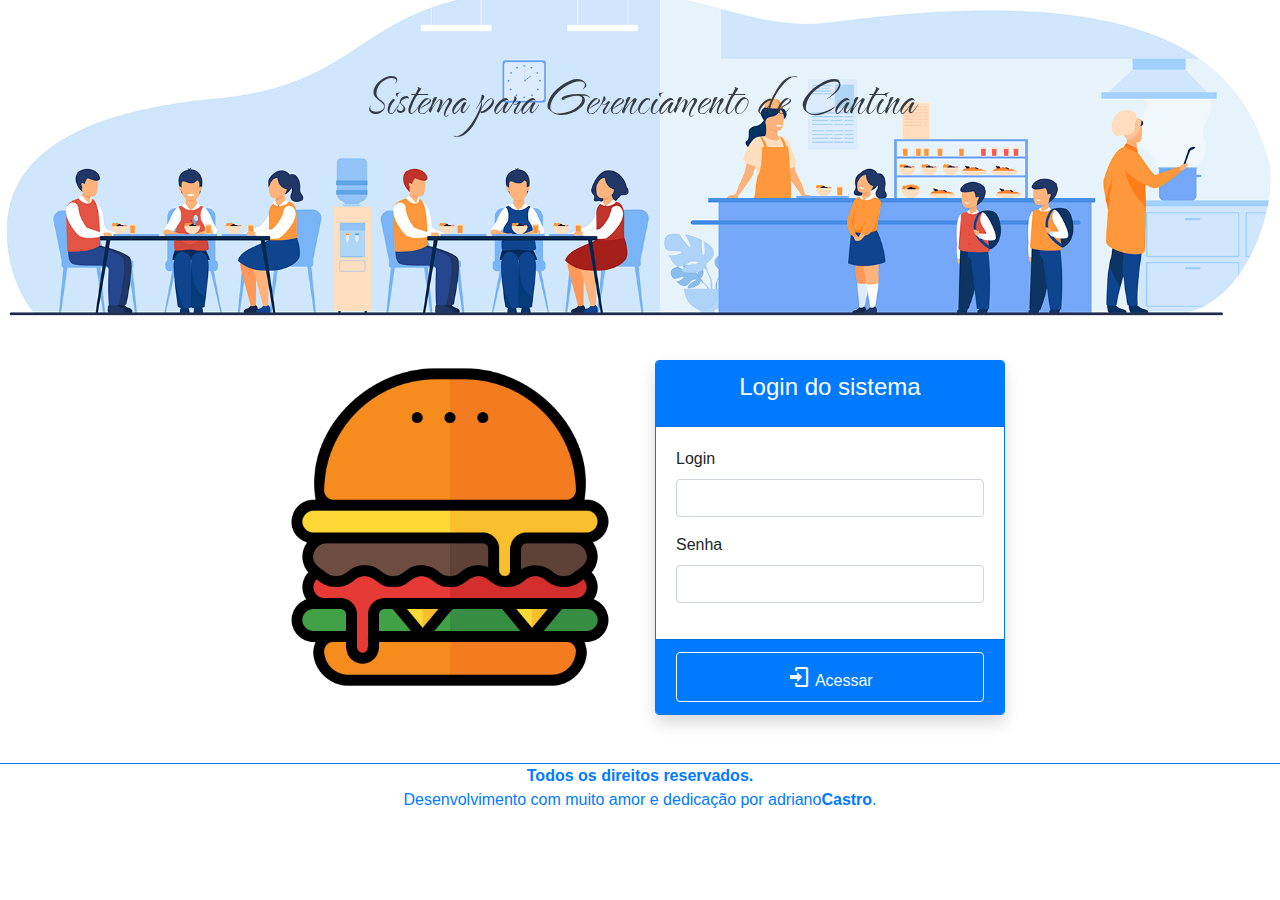
<file: index.html>
<!DOCTYPE html>
<html lang="pt-br">

<head>
    <meta charset="UTF-8">
    <meta http-equiv="X-UA-Compatible" content="IE=edge">
    <meta name="viewport" content="width=device-width, initial-scale=1.0">
    <title>Sistema para Gerenciamento de Cantina</title>
    <link rel="stylesheet" href="css/bootstrap.css">
    <link rel="stylesheet" href="libs/materialDesignIcons/css/materialdesignicons.css">
    <link rel="stylesheet" href="css/banner.css">
    <link rel="stylesheet" href="libs/sweetAlert2/dist/sweetalert2.css">
</head>

<body>

    <div class="jumbotron jumbotron-fluid banner">
        <h1 class="display-4 text-center text-dark">Sistema para Gerenciamento de Cantina</h1>
    </div>

    <div class="container">
        <div class="row justify-content-center">
            <div class="col-12 col-sm-6 col-md-4">
                <img src="img/hamburguer.png" class="img-fluid" alt="Logo do sistema">
            </div>
            <div class="col-12 col-sm-6 col-md-4">
                <div class="card shadow border-primary mt-2">
                    <div class="card-header bg-primary">
                        <div class="card-title">
                            <h4 class="text-white text-center">Login do sistema</h4>
                        </div>
                    </div>
                    <div class="card-body">
                        <form id="form-login">
                            <div class="form-group">
                                <label>Login</label>
                                <input type="text" name="LOGIN" id="LOGIN" class="form-control">
                            </div>
                            <div class="form-group">
                                <label>Senha</label>
                                <input type="password" name="SENHA" id="SENHA" class="form-control">
                            </div>
                        </form>
                    </div>
                    <div class="card-footer bg-primary">
                        <button class="btn btn-outline-light btn-block btn-login">
                            <i class="mdi mdi-login mdi-24px"></i> Acessar
                        </button>
                    </div>
                </div>
            </div>
        </div>
    </div>

    <div class="container-fluid border-top border-primary mt-5">
        <div class="row">
            <div class="col-12">
                <p class="text-center text-primary">
                    <strong>Todos os direitos reservados.</strong> <br> Desenvolvimento com muito amor e dedicação por adriano<strong>Castro</strong>.
                </p>
            </div>
        </div>
    </div>

    <script src="js/jquery-3.6.0.js"></script>
    <script src="js/bootstrap.js"></script>
    <script src="libs/sweetAlert2/dist/sweetalert2.js"></script>
    <script src="src/atendente/controller/login-atendente.js"></script>
</body>

</html>
</file>
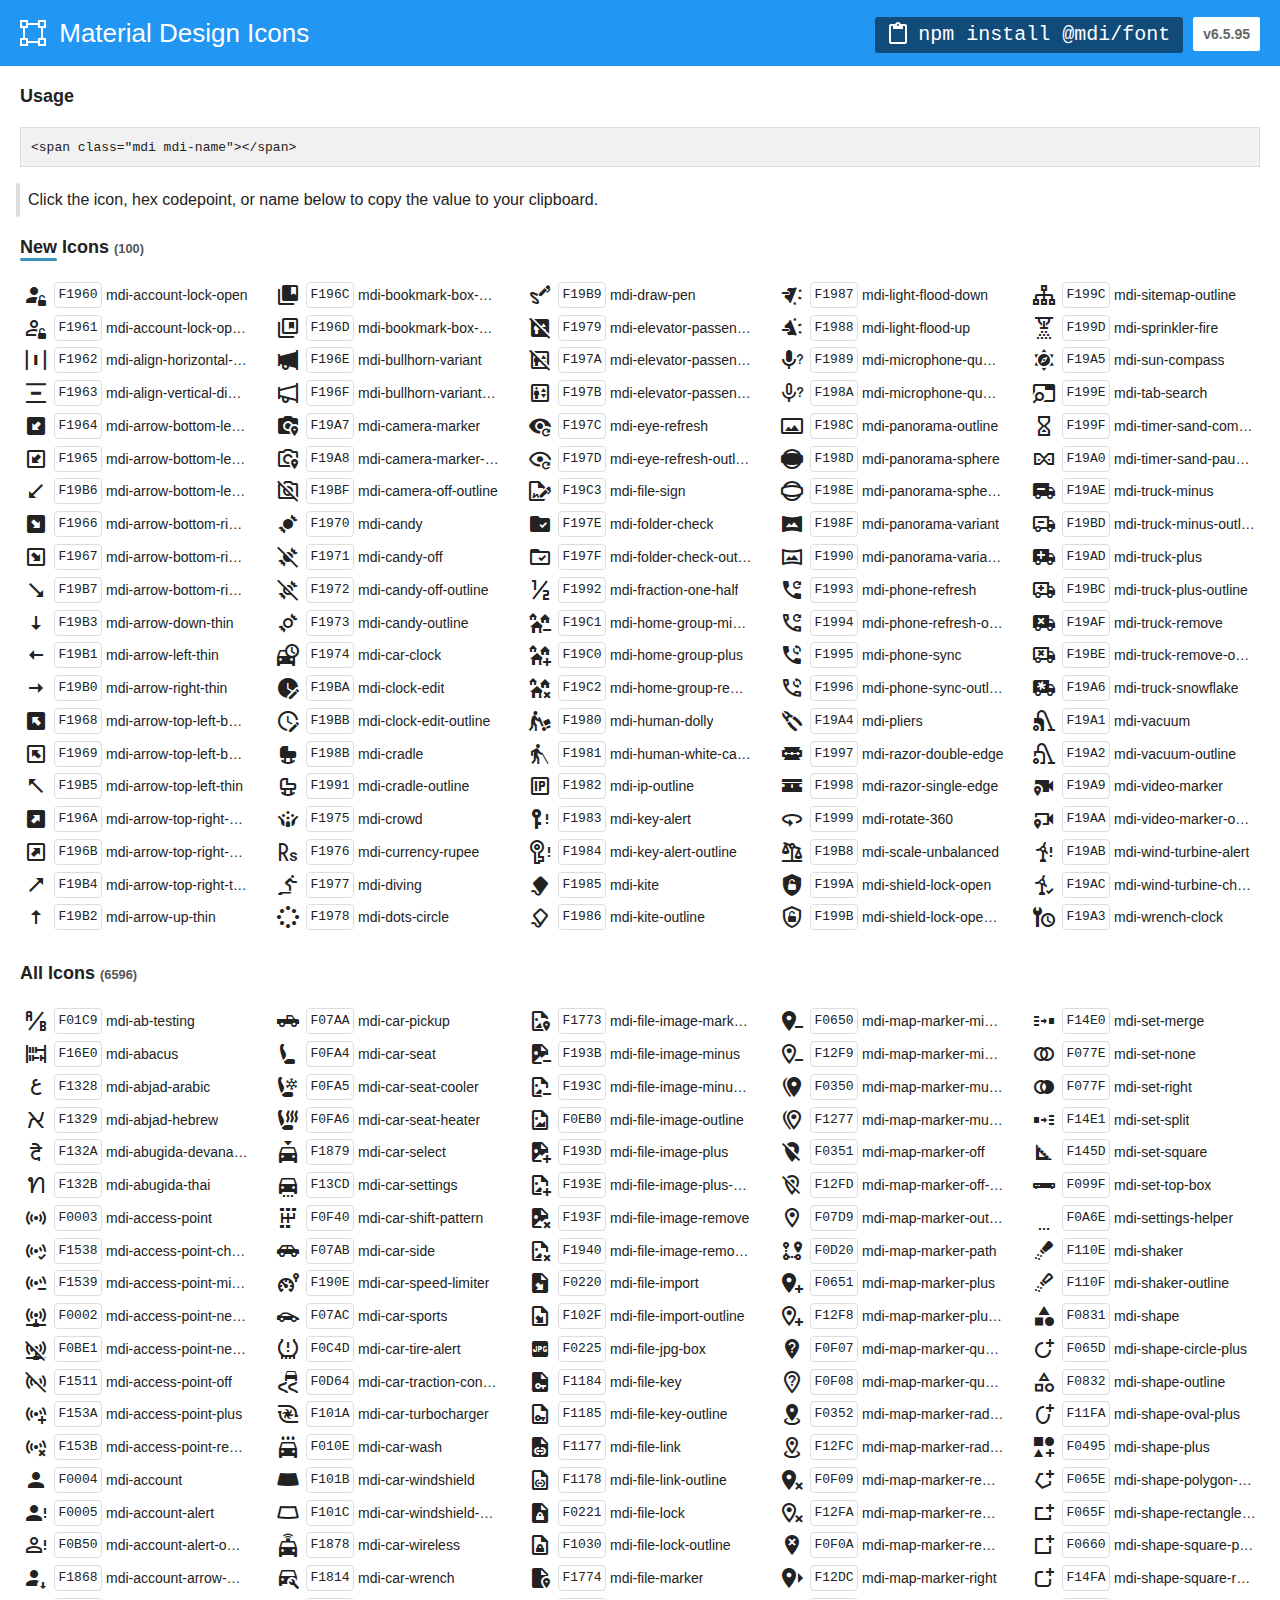
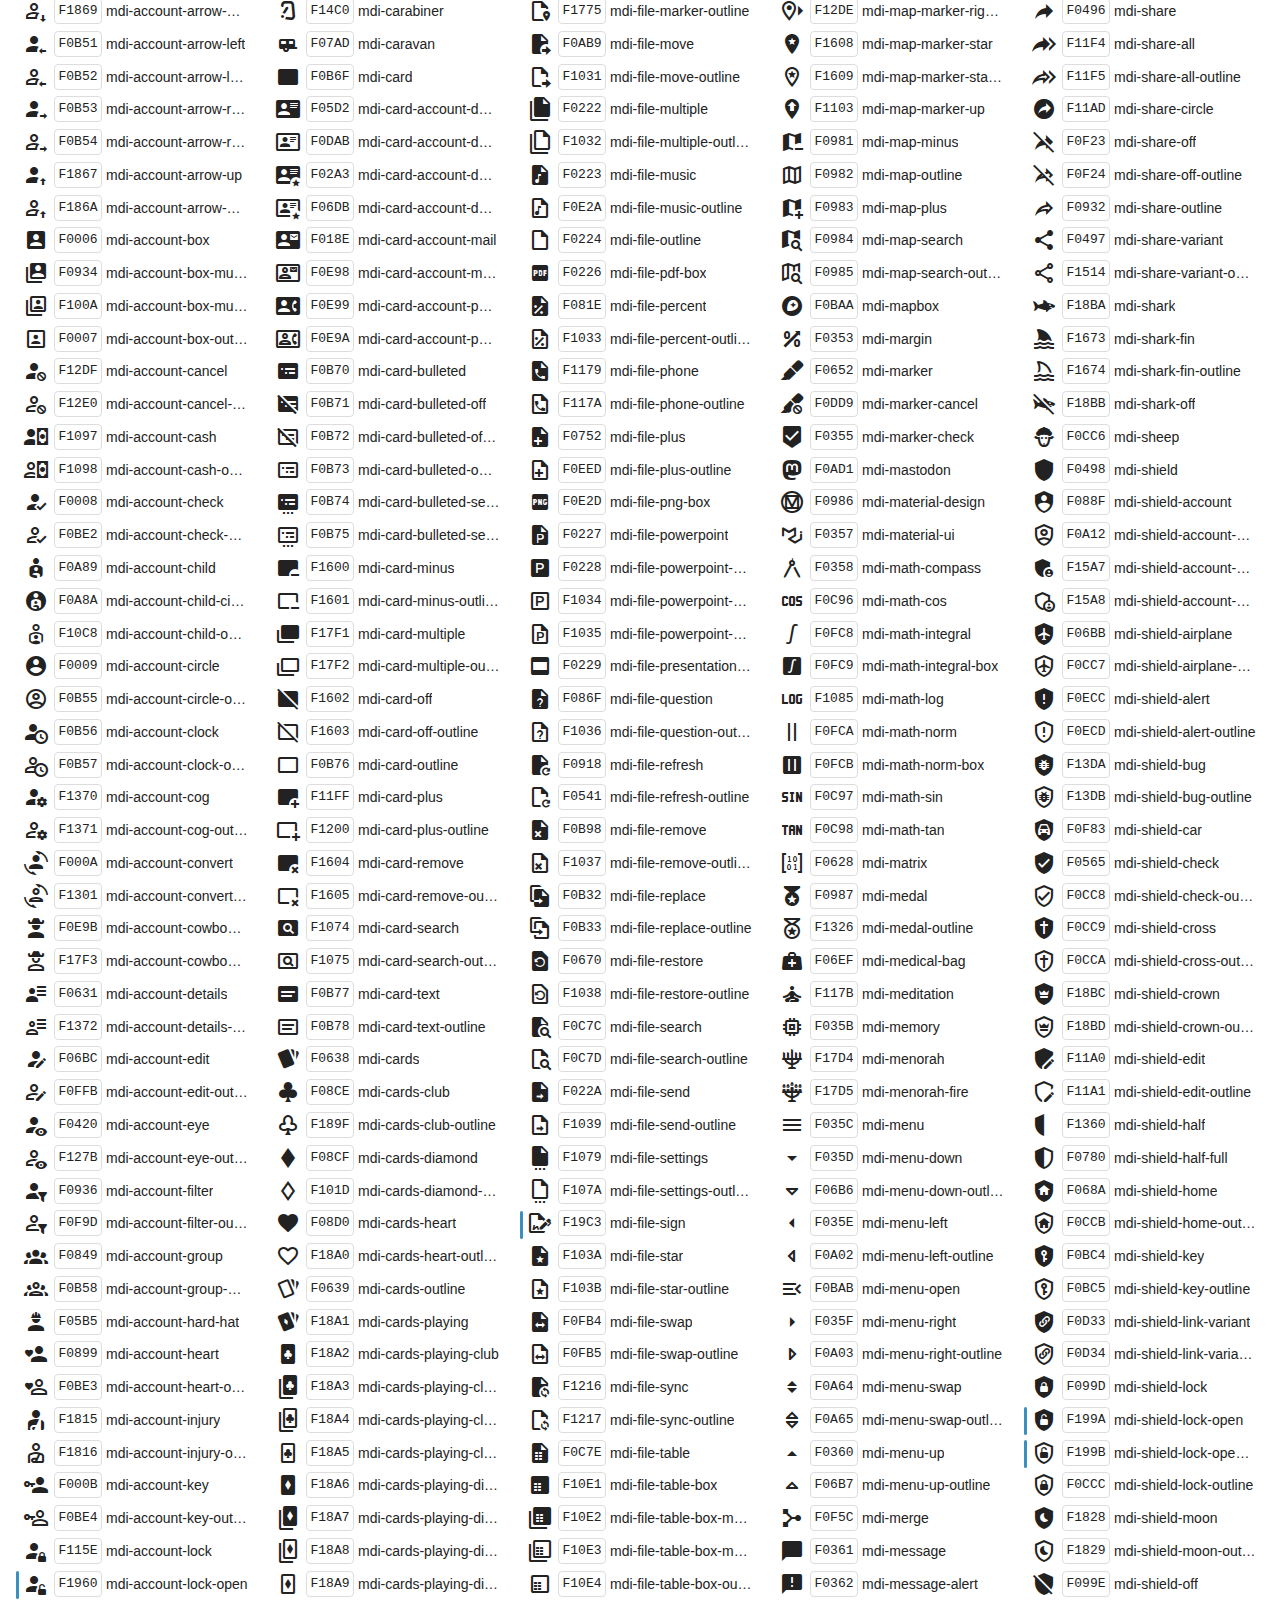
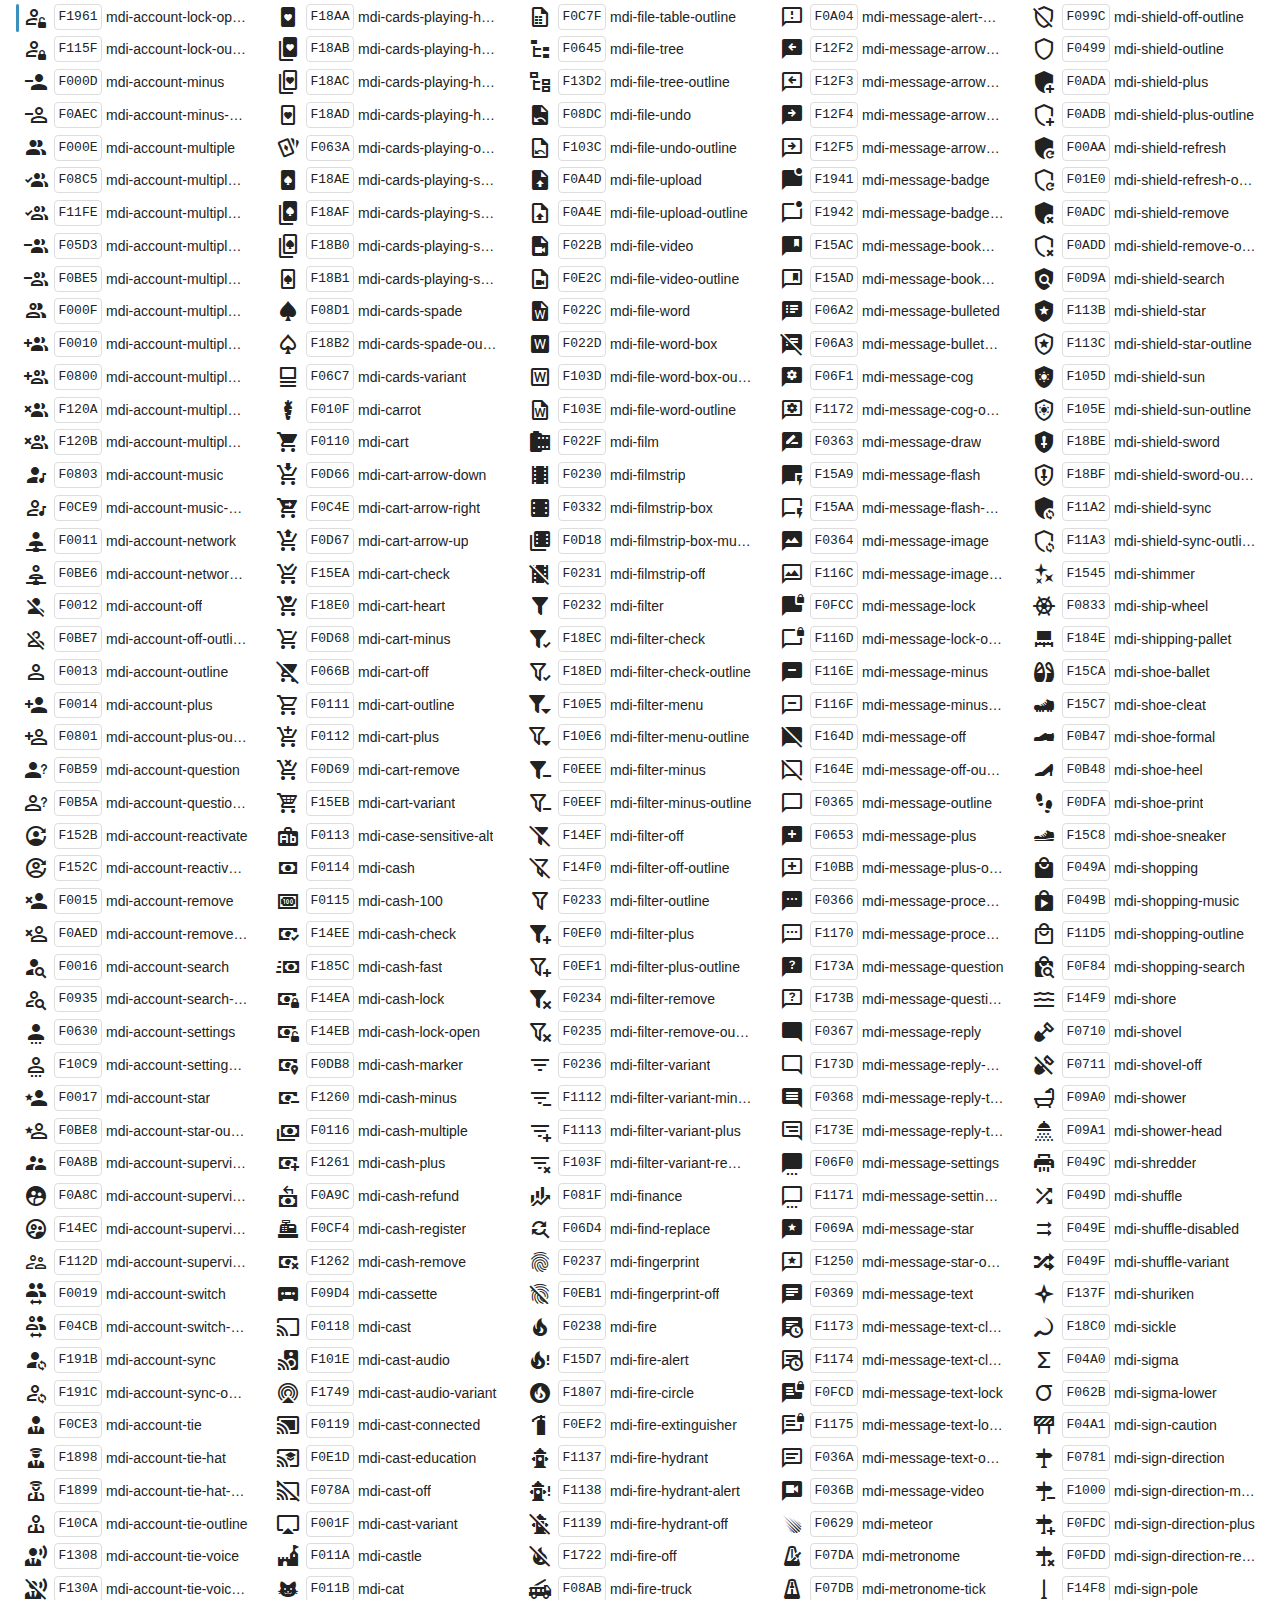
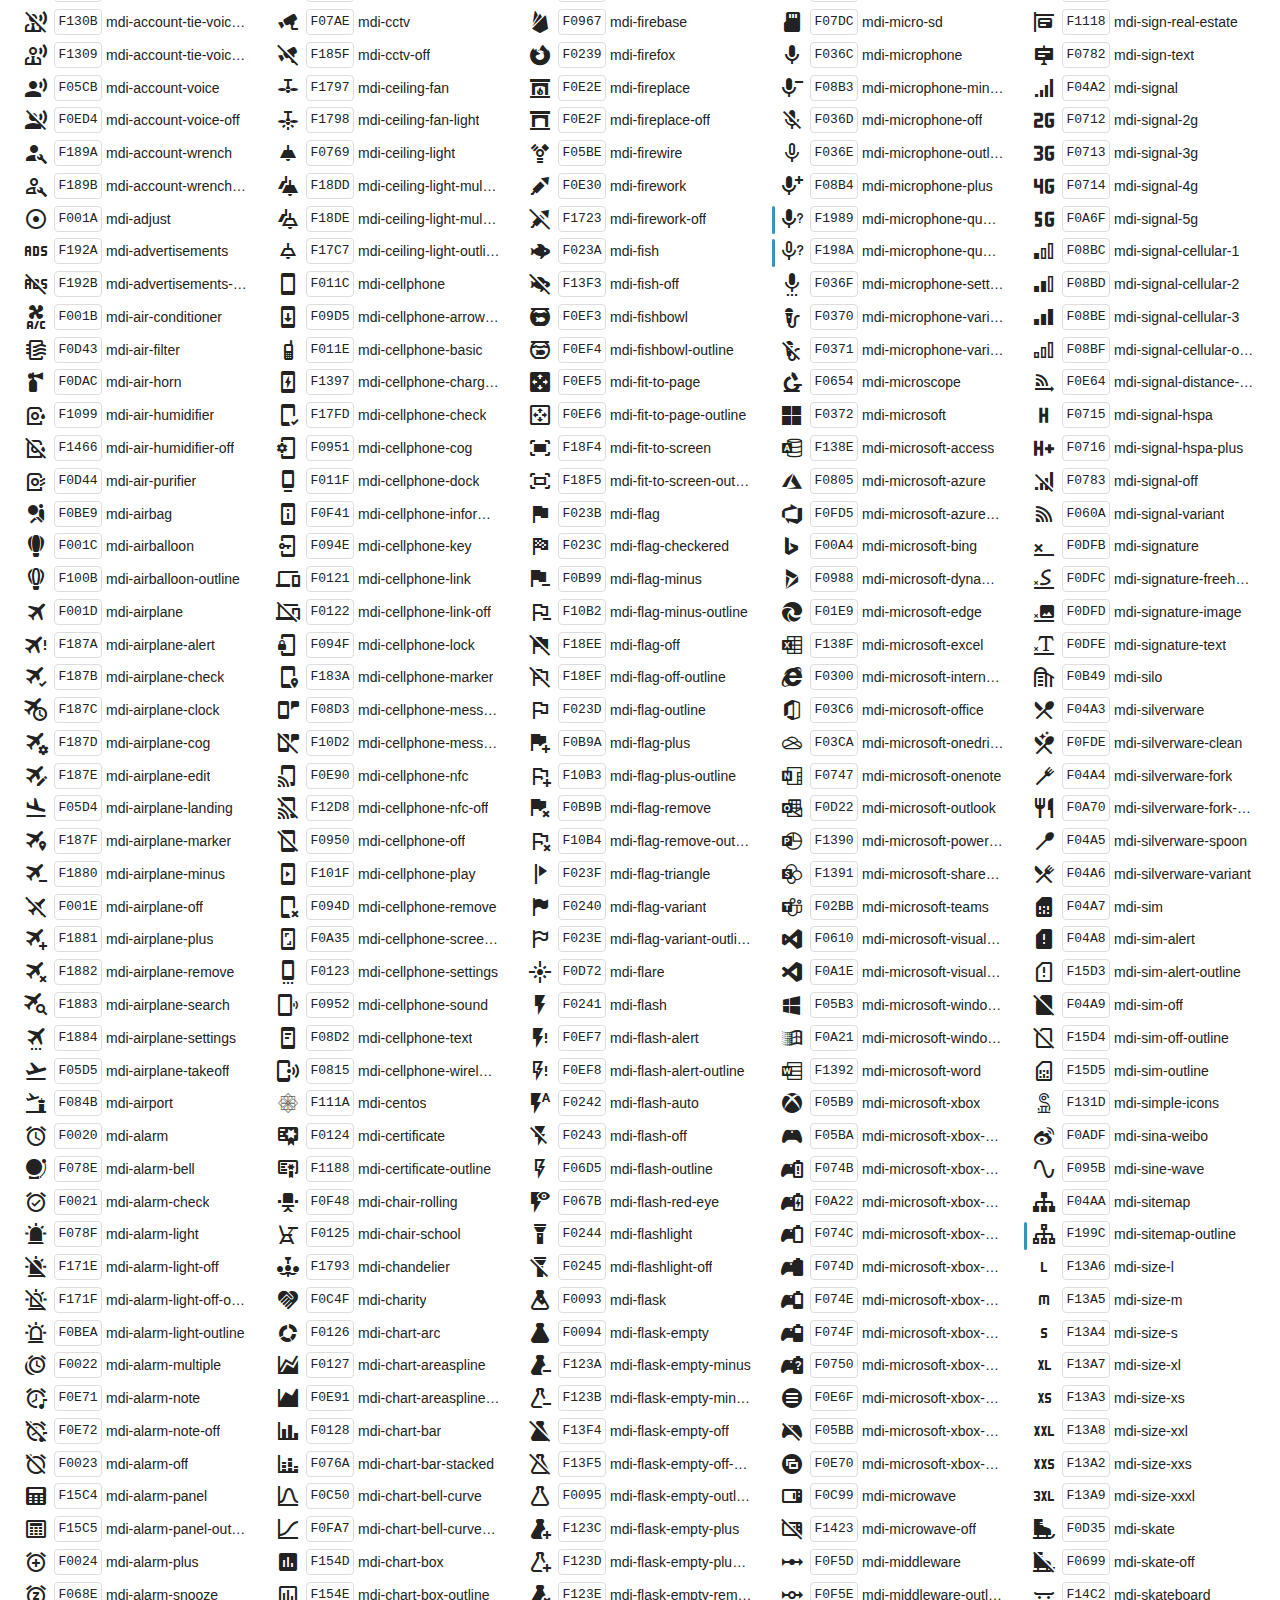
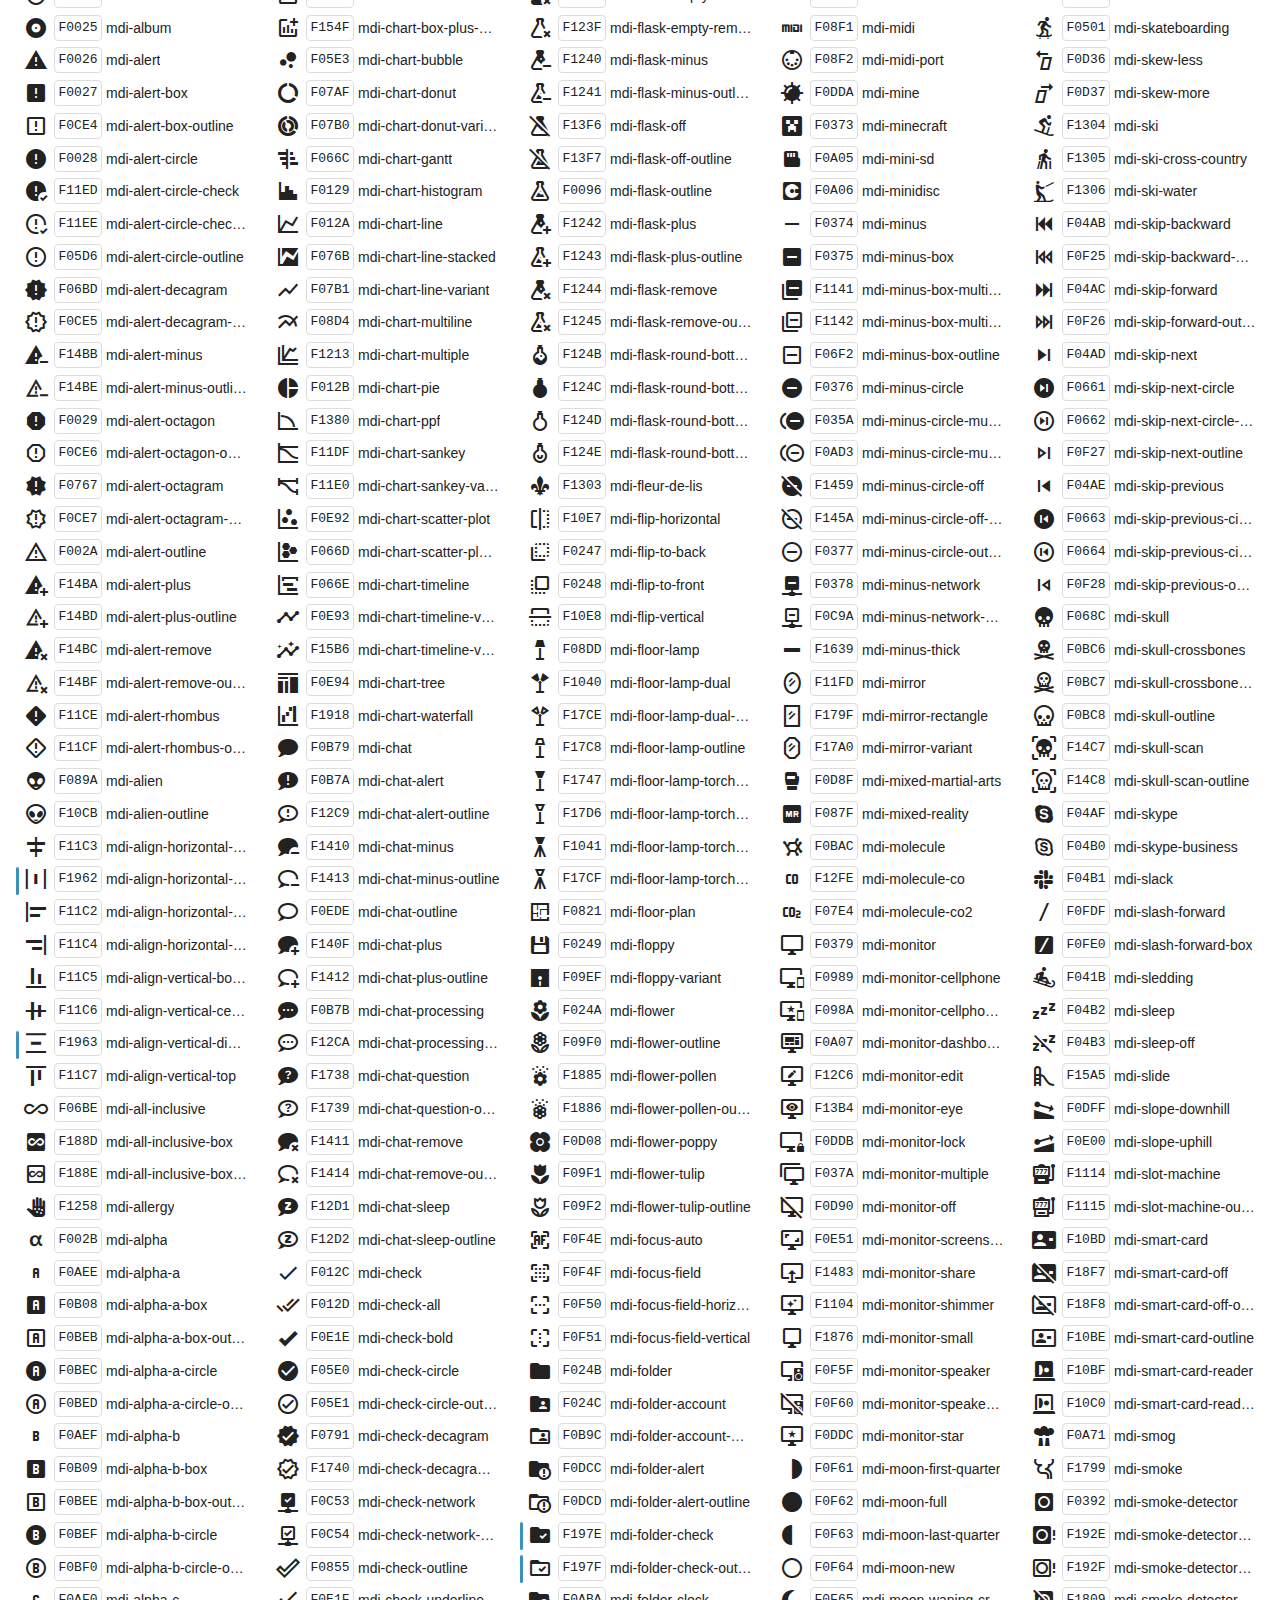
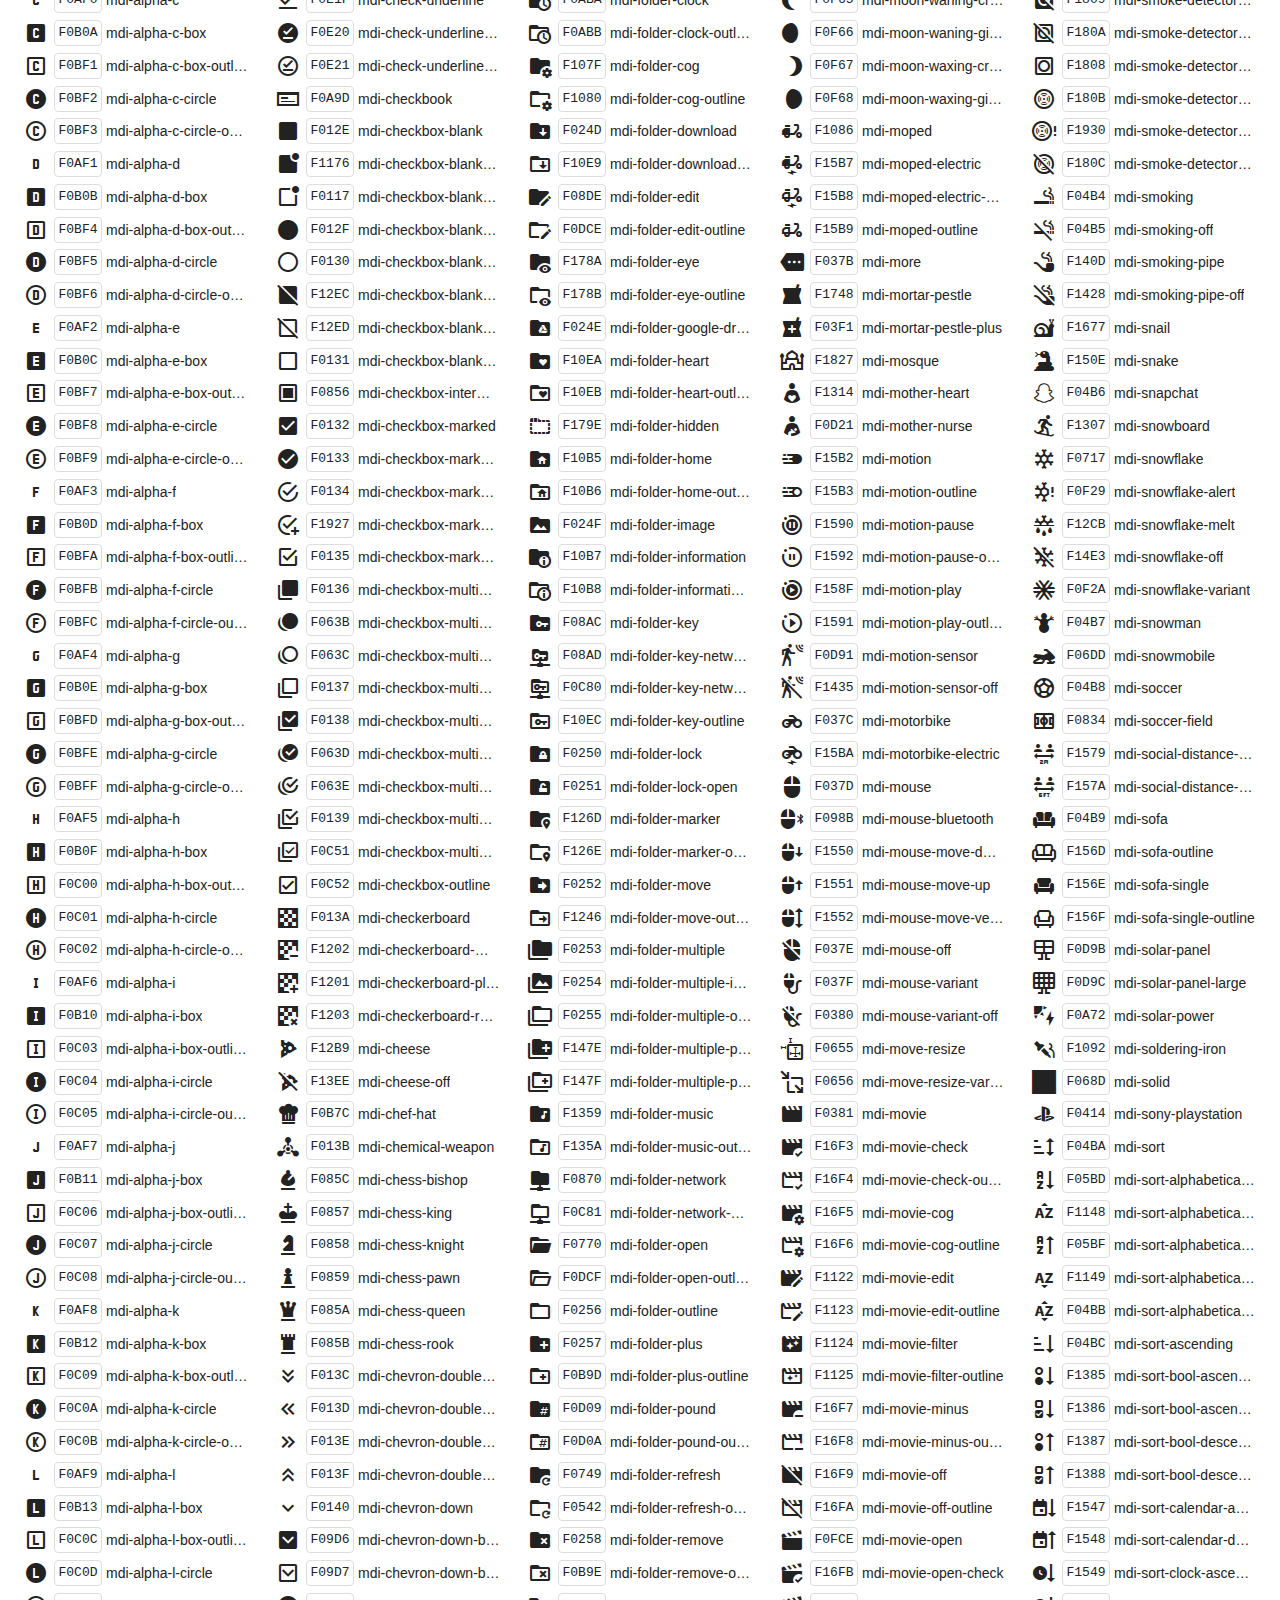
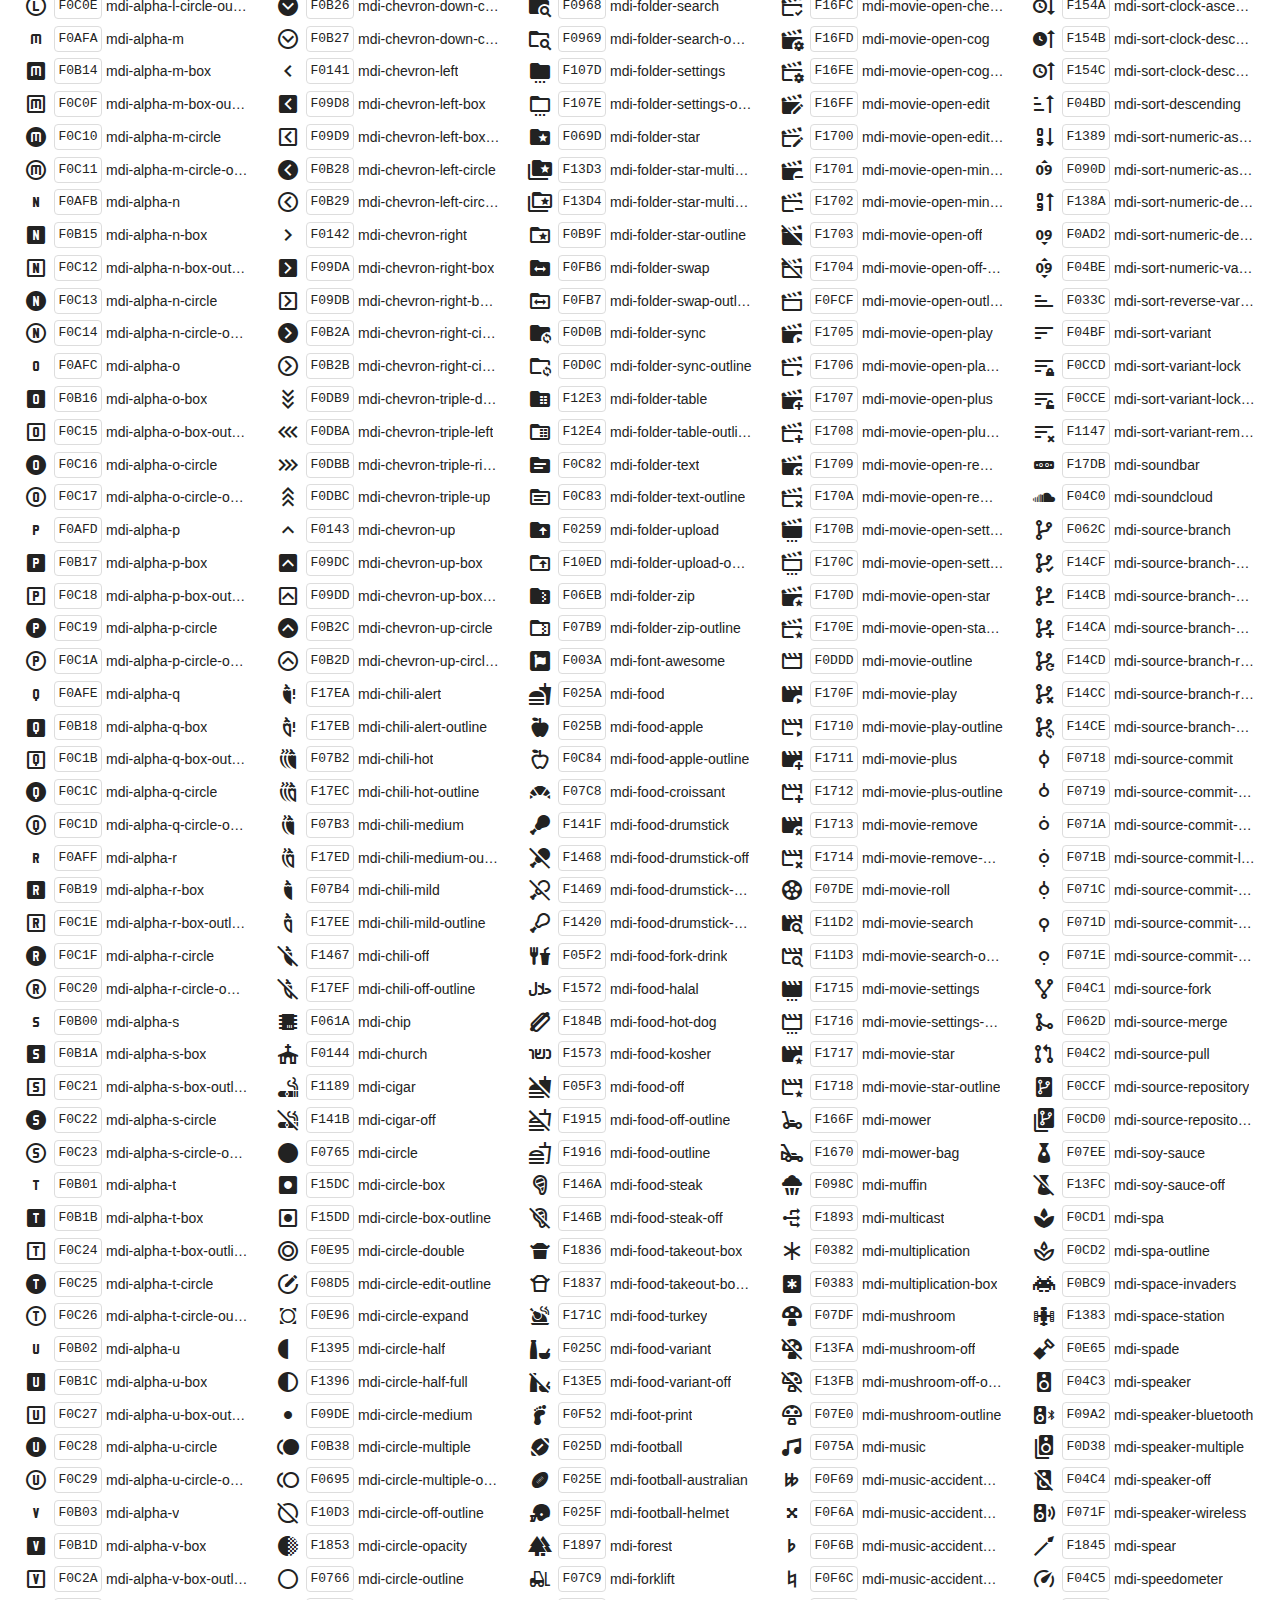
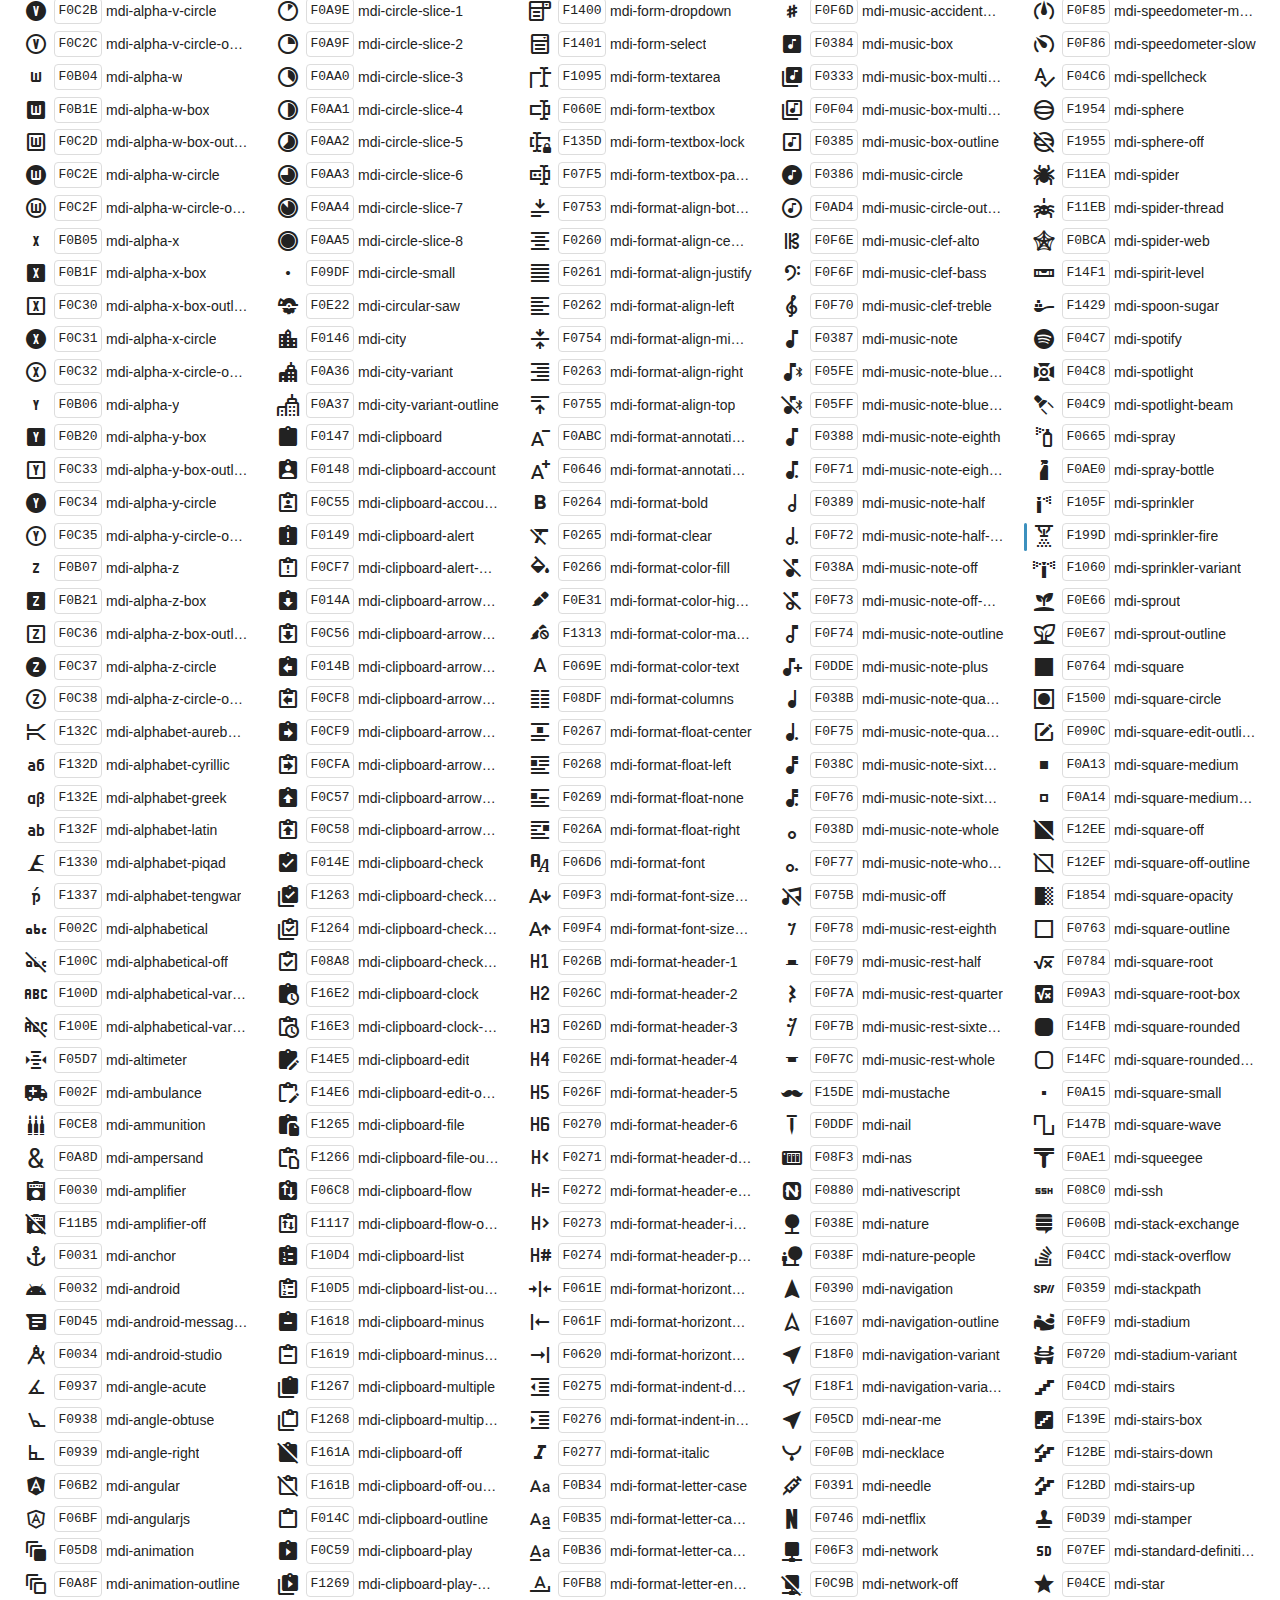
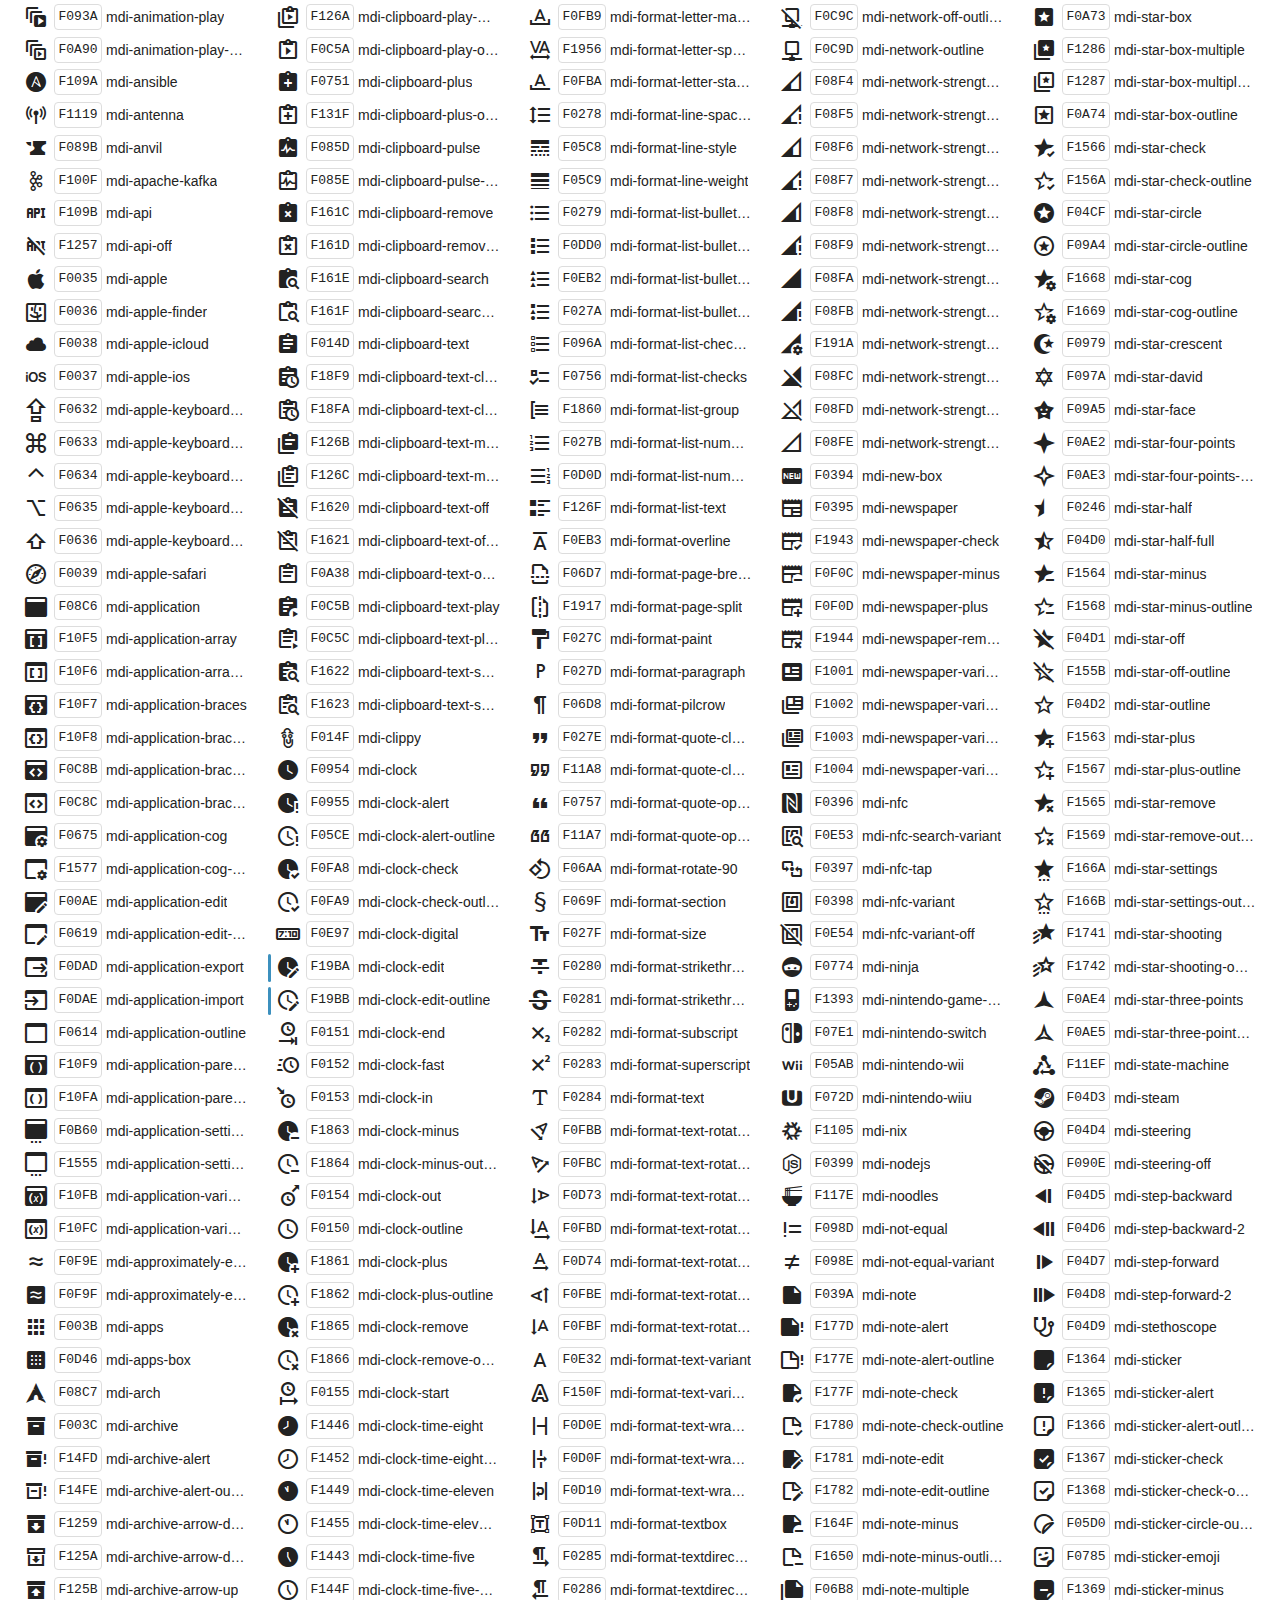
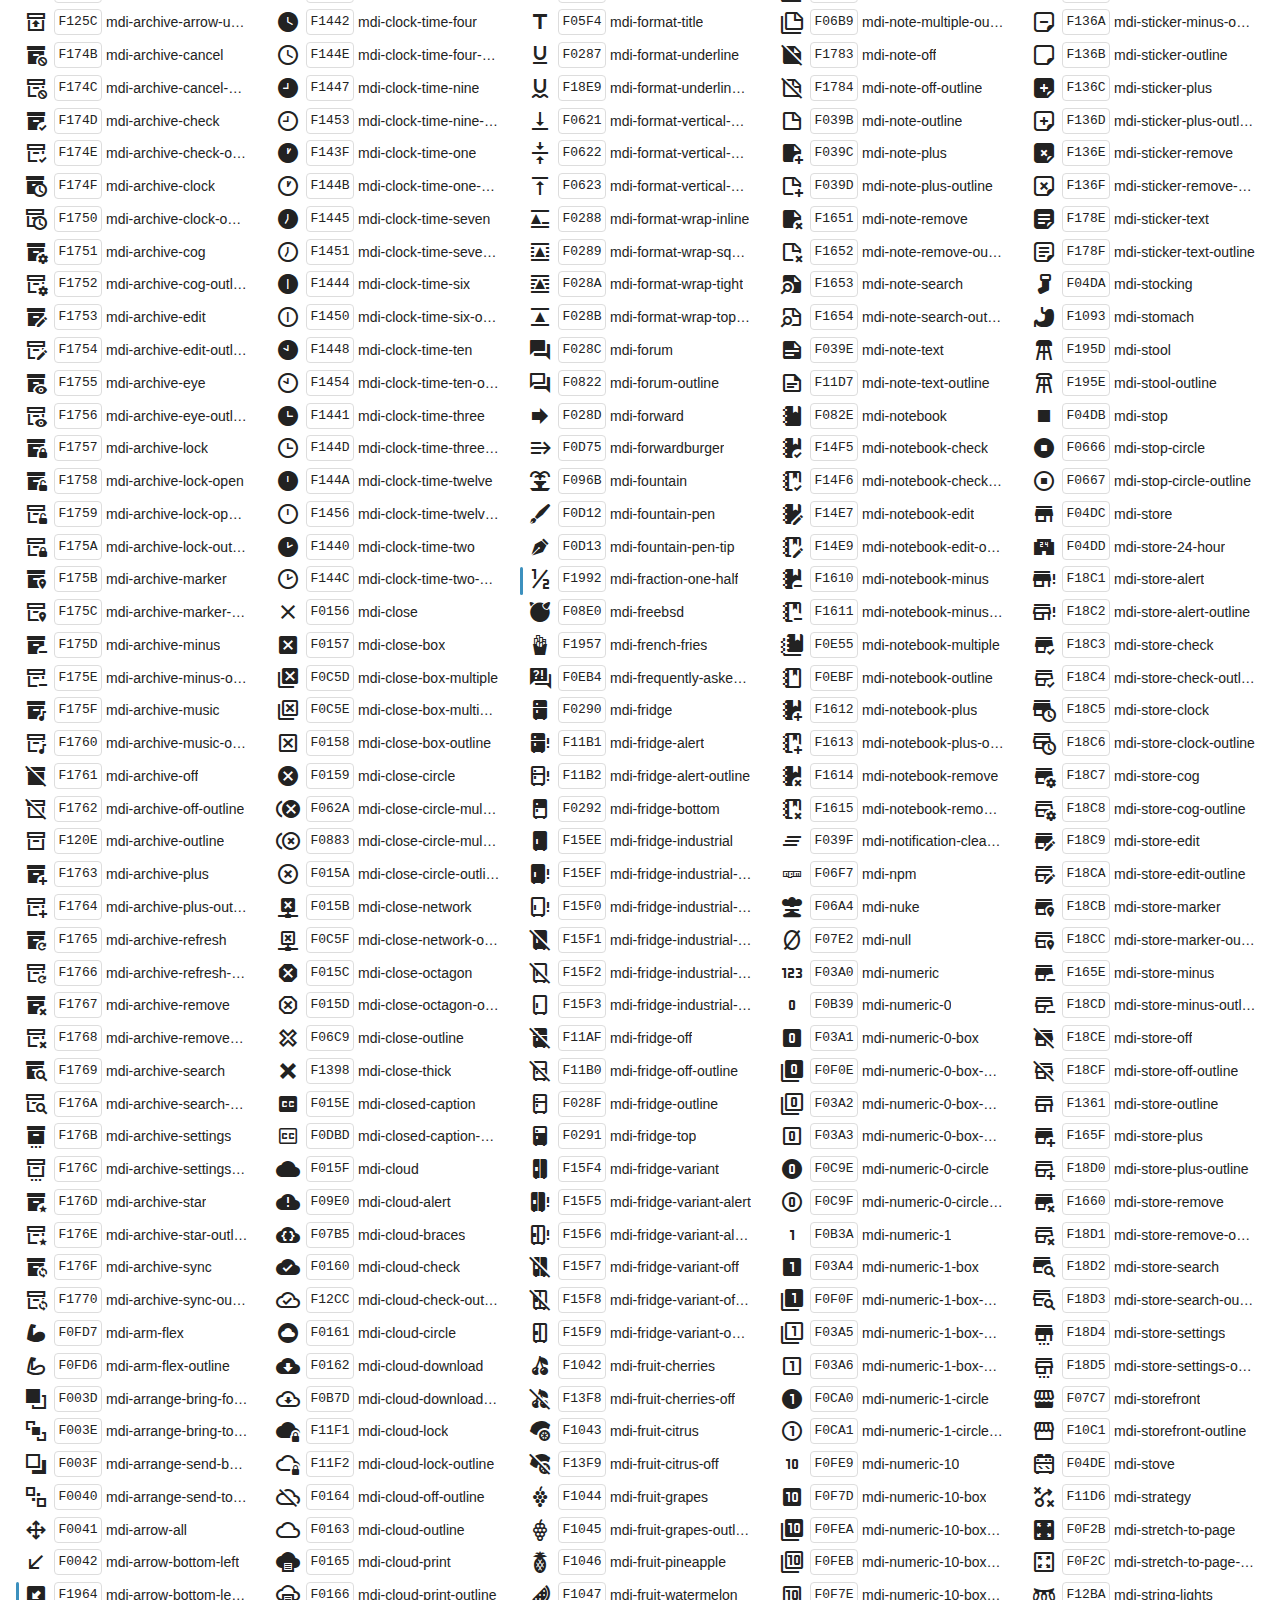
<file: libs/materialDesignIcons/preview.html>
﻿<!doctype html>
<html lang="en">

<head>
    <meta charset="utf-8" />
    <meta name="google" content="notranslate">
    <title>Material Design Icons</title>
    <style>
        * {
            margin: 0;
            padding: 0;
        }

        body {
            margin: 0;
            padding: 0;
            background: #fff;
            color: #222;
        }

        h1,
        h2,
        h3,
        p,
        div,
        blockquote,
        footer {
            font-family: "Helvetica Neue", Arial, sans-serif;
        }

        h1 {
            padding: 20px 20px 16px 20px;
            font-size: 26px;
            line-height: 26px;
            font-weight: normal;
            color: #FFF;
            background-color: #2196F3;
        }

        h1 svg {
            vertical-align: middle;
            width: 26px;
            height: 26px;
            margin: 0 6px 4px 0;
        }

        h1 svg path {
            fill: #FFF;
        }

        h1 .version {
            font-size: 14px;
            background: #FFF;
            padding: 4px 10px;
            float: right;
            border-radius: 2px;
            margin: -3px 0 0 0;
            color: #666;
            font-weight: bold;
        }

        h1 .version::before {
            content: 'v';
        }

        h1 code {
            font-size: 20px;
            background: rgba(0, 0, 0, 0.5);
            padding: 4px 12px;
            border-radius: 3px;
            float: right;
            margin: -3px 10px 0 0;
            border: 1px solid transparent;
            cursor: pointer;
        }

        h1 code:hover {
            border: 1px solid #FFF;
        }

        h1 code svg {
            width: 24px;
            height: 24px;
            margin: -1px -4px 0 -2px
        }

        h2 {
            font-size: 18px;
            padding: 20px;
        }

        h2 small {
            color: #555;
            font-size: 0.8rem;
        }

        h2 small::before {
            content: '(';
        }

        h2 small::after {
            content: ')';
        }

        h2 span {
            position: relative;
        }

        h2.newicons span::before {
            position: absolute;
            content: ' ';
            width: 100%;
            height: 0.2rem;
            bottom: -0.25rem;
            background: #3C90BE;
            border-radius: 0.1rem;
        }

        h2.deprecatedicons span::before {
            position: absolute;
            content: ' ';
            width: 100%;
            height: 0.2rem;
            bottom: -0.25rem;
            background: #BE3C3C;
            border-radius: 0.1rem;
        }

        h3 {
            font-size: 14px;
            padding: 10px 20px 0 20px;
            font-weight: bold;
        }

        p {
            padding: 10px 20px;
        }

        p code {
            display: inline-block;
            vertical-align: middle;
            background: #F1F1F1;
            padding: 3px 5px;
            border-radius: 3px;
            border: 1px solid #DDD;
        }

        p i.mdi {
            vertical-align: middle;
            border-radius: 4px;
            display: inline-block;
        }

        p i.mdi.dark-demo {
            background: #333;
        }

        p.note {
            color: #999;
            font-size: 14px;
            padding: 0 20px 5px 20px;
        }

        p.deprecated {
            margin: -0.5rem 0 0.25rem 0;
        }

        p.extras {
            margin-top: -0.5rem;
        }

        div.icons {
            padding: 0 20px 10px 20px;
            -webkit-column-count: 5;
            -moz-column-count: 5;
            column-count: 5;
            -webkit-column-gap: 20px;
            -moz-column-gap: 20px;
            column-gap: 20px;
        }

        div.icons div {
            line-height: 2em;
        }

        div.icons div span {
            cursor: pointer;
            font-size: 14px;
            text-overflow: ellipsis;
            display: inline-block;
            max-width: calc(100% - 90px);
            overflow: hidden;
            vertical-align: middle;
            white-space: nowrap;
        }

        div.icons div code:hover,
        div.icons div span:hover,
        div.icons div i:hover {
            color: #3c90be;
        }

        div.icons div code:hover {
            border-color: #3c90be;
        }

        div.icons div code {
            border: 1px solid #DDD;
            width: 46px;
            margin-left: 2px;
            margin-right: 4px;
            border-radius: 4px;
            display: inline-block;
            vertical-align: middle;
            text-align: center;
            line-height: 24px;
            cursor: pointer;
        }

        div.icons div i {
            display: inline-block;
            width: 32px;
            height: 24px;
            text-align: center;
            vertical-align: middle;
            cursor: pointer;
            line-height: 24px;
        }

        div.icons .mdi::before {
            font-size: 24px;
        }

        div.icons div.new::before {
            content: ' ';
            width: 0.2rem;
            height: 1.75rem;
            position: absolute;
            margin-top: 0.25rem;
            margin-left: -0.25rem;
            background: #3C90BE;
            border-radius: 0.1rem;
        }

        div.icons div.deprecated::before {
            content: ' ';
            width: 0.2rem;
            height: 1.75rem;
            position: absolute;
            margin-top: 0.25rem;
            margin-left: -0.25rem;
            background: #BE3C3C;
            border-radius: 0.1rem;
        }

        pre {
            margin: 0 20px;
            font-family: Consolas, monospace;
            padding: 10px;
            border: 1px solid #DDD;
            background: #F1F1F1;
        }

        blockquote {
            position: relative;
            margin: 1rem 1rem 0 1rem;
            padding: 0.5rem 0.5rem 0.5rem 0.75rem;
        }

        blockquote.note::before {
            content: ' ';
            width: 0.25rem;
            height: 100%;
            background: #DDD;
            position: absolute;
            border-radius: 0.25rem;
            top: 0;
            left: 0;
        }

        blockquote.deprecated::before {
            content: ' ';
            width: 0.25rem;
            height: 100%;
            background: #BE3C3C;
            position: absolute;
            border-radius: 0.25rem;
            top: 0;
            left: 0;
        }

        div.copied {
            position: fixed;
            top: 100px;
            left: 50%;
            width: 200px;
            text-align: center;
            color: #3c763d;
            background-color: #dff0d8;
            border: 1px solid #d6e9c6;
            padding: 10px 15px;
            border-radius: 4px;
            margin-left: -100px;
            box-shadow: 0 0 10px rgba(0, 0, 0, 0.2);
        }

        div.examples {
            display: flex;
            flex-wrap: wrap;
            margin: 0.5rem 1.25rem;
        }

        div.examples > div {
            display: flex;
            margin-right: 0.5rem;
            margin-bottom: 0.5rem;
        }

        div.examples > div > div:first-child {
            display: flex;
            padding: 0.5rem;
            border-radius: 0.25rem;
            box-shadow: 0 0 0.25rem rgba(0, 0, 0, 0.4);
            background: #FFF;
            z-index: 1;
            align-items: center;
            justify-content: center;
        }

        div.examples > div > div:first-child + div {
            display: flex;
            margin-left: -0.25rem;
            padding: 0.5rem 0.75rem 0.5rem 1rem;
            background: #222;
            border-radius: 0 0.25rem 0.25rem 0;
        }

        div.examples > div > div:first-child + div > code {
            color: #FFF;
            align-self: center;
        }

        div.examples > div > div.dark:first-child {
            background: #444;
        }

        div.examples i {
            display: flex;
        }

        div.examples-size > div > div:first-child {
            min-width: 3rem;
        }

        footer {
            display: flex;
            padding: 20px;
            color: #666;
            border-top: 1px solid #DDD;
            background: #F1F1F1;
        }

        footer > div:first-child {
            flex: 1;
        }

        footer > div:last-child {
            text-align: right;
        }

        footer a {
            color: #e91e63;
            text-decoration: none;
        }

        footer a:hover {
            text-decoration: underline;
        }
    </style>
    <link href="css/materialdesignicons.min.css" media="all" rel="stylesheet" type="text/css" />
</head>

<body>
    <h1>
        <svg>
            <path d="M0,0H8V3H18V0H26V8H23V18H26V26H18V23H8V21H18V18H21V8H18V5H8V8H5V18H8V26H0V18H3V8H0V0M2,2V6H6V2H2M2,20V24H6V20H2M20,2V6H24V2H20M20,20V24H24V20H20Z"></path>
        </svg>
        Material Design Icons
        <span class="version">6.5.95</span>
        <code id="npm" title="Copy to Clipboard">
            <svg viewBox="0 0 24 24">
                <path d="M19,20H5V4H7V7H17V4H19M12,2A1,1 0 0,1 13,3A1,1 0 0,1 12,4A1,1 0 0,1 11,3A1,1 0 0,1 12,2M19,2H14.82C14.4,0.84 13.3,0 12,0C10.7,0 9.6,0.84 9.18,2H5A2,2 0 0,0 3,4V20A2,2 0 0,0 5,22H19A2,2 0 0,0 21,20V4A2,2 0 0,0 19,2Z" />
            </svg>
            npm install @mdi/font
        </code>
    </h1>

    <h2 class="usage">Usage</h2>
    <pre><code>&lt;span class=&quot;mdi mdi-<span id="name">name</span>&quot;&gt;&lt;/span&gt;</code></pre>

    <blockquote class="note">
        Click the icon, hex codepoint, or name below to copy the value to your clipboard.
    </blockquote>

    <h2 class="newicons"><span>New</span> Icons <small id="newIconsCount">-</small></h2>
    <div class="icons" id="newIcons"></div>

    <h2 class="icons">All Icons <small id="iconsCount">-</small></h2>
    <div class="icons" id="icons"></div>

    <h2 class="deprecatedicons"><span>Deprecated</span> Icons <small id="deprecatedIconsCount">-</small></h2>
    <p class="deprecated" id="deprecated">
        Deprecated icons will be removed in a future major release.
    </p>
    <div class="icons" id="deprecatedIcons"></div>

    <h2 class="extras">Extras</h2>

    <p class="extras">The helper CSS classes are listed below.</p>

    <section>
        <h3>Size</h3>

        <div class="examples examples-size">
            <div>
                <div>
                    <i class="mdi mdi-18px mdi-account"></i>
                </div>
                <div>
                    <code>mdi-18px</code>
                </div>
            </div>
            <div>
                <div>
                    <i class="mdi mdi-24px mdi-account"></i>
                </div>
                <div>
                    <code>mdi-24px</code>
                </div>
            </div>
            <div>
                <div>
                    <i class="mdi mdi-36px mdi-account"></i>
                </div>
                <div>
                    <code>mdi-36px</code>
                </div>
            </div>
            <div>
                <div>
                    <i class="mdi mdi-48px mdi-account"></i>
                </div>
                <div>
                    <code>mdi-48px</code>
                </div>
            </div>
        </div>
    </section>

    <h3>Rotate</h3>

    <div class="examples">
        <div>
            <div>
                <i class="mdi mdi-36px mdi-account"></i>
            </div>
        </div>
        <div>
            <div>
                <i class="mdi mdi-36px mdi-rotate-45 mdi-account"></i>
            </div>
            <div>
                <code>mdi-rotate-45</code> 
            </div>
        </div>
        <div>
            <div>
                <i class="mdi mdi-36px mdi-rotate-90 mdi-account"></i>
            </div>
            <div>
                <code>mdi-rotate-90</code>
            </div>
        </div>
        <div>
            <div>
                <i class="mdi mdi-36px mdi-rotate-135 mdi-account"></i>
            </div>
            <div>
                <code>mdi-rotate-135</code>
            </div>
        </div>
        <div>
            <div>
                <i class="mdi mdi-36px mdi-rotate-180 mdi-account"></i>
            </div>
            <div>
                <code>mdi-rotate-180</code>
            </div>
        </div>
        <div>
            <div>
                <i class="mdi mdi-36px mdi-rotate-225 mdi-account"></i>
            </div>
            <div>
                <code>mdi-rotate-225</code>
            </div>
        </div>
        <div>
            <div>
                <i class="mdi mdi-36px mdi-rotate-270 mdi-account"></i>
            </div>
            <div>
                <code>mdi-rotate-270</code>
            </div>
        </div>
        <div>
            <div>
                <i class="mdi mdi-36px mdi-rotate-315 mdi-account"></i>
            </div>
            <div>
                <code>mdi-rotate-315</code> 
            </div>
        </div>
    </div>

    <h3>Flip</h3>

    <div class="examples">
        <div>
            <div>
                <i class="mdi mdi-36px mdi-account-alert"></i>
            </div>
        </div>
        <div>
            <div>
                <i class="mdi mdi-36px mdi-flip-h mdi-account-alert"></i>
            </div>
            <div>
                <code>mdi-flip-h</code> 
            </div>
        </div>
        <div>
            <div>
                <i class="mdi mdi-36px mdi-flip-v mdi-account-alert"></i>
            </div>
            <div>
                <code>mdi-flip-v</code> 
            </div>
        </div>
    </div>

    <p class="note"><strong>Note:</strong> We do not include the ability to use <code>mdi-flip-*</code> and
        <code>mdi-rotate-*</code> at the same time.</p>

    <h3>Spin</h3>

    <div class="examples">
        <div>
            <div>
                <i class="mdi mdi-36px mdi-spin mdi-loading"></i>
            </div>
            <div>
                <code>mdi-spin</code>
            </div>
        </div>
        <div>
            <div>
                <i class="mdi mdi-36px mdi-spin mdi-star"></i>
            </div>
            <div>
                <code>mdi-spin</code>
            </div>
        </div>
    </div>

    <h3>Color</h3>

    <div class="examples">
        <div>
            <div class="dark">
                <i class="mdi mdi-36px mdi-light mdi-account dark-demo"></i>
            </div>
            <div>
                <code>mdi-light</code>
            </div>
        </div>
        <div>
            <div class="dark">
                <i class="mdi mdi-36px mdi-light mdi-inactive mdi-account dark-demo"></i>
            </div>
            <div>
                <code>mdi-light mdi-inactive</code>
            </div>
        </div>
        <div>
            <div>
                <i class="mdi mdi-36px mdi-dark mdi-account"></i>
            </div>
            <div>
                <code>mdi-dark</code>
            </div>
        </div>
        <div>
            <div>
                <i class="mdi mdi-36px mdi-dark mdi-inactive mdi-account"></i>
            </div>
            <div>
                <code>mdi-dark mdi-inactive</code> 
            </div>
        </div>
    </div>

    <footer>
        <div>
            Generated with <a href="https://npmjs.com/package/@mdi/font-build">@mdi/font-build</a>
            by <a href="http://MaterialDesignIcons.com/">MaterialDesignIcons.com</a>.
        </div>
        <div>
            <a href="https://www.npmjs.com/org/mdi" target="_blank">NPM @mdi Organization</a>
        </div>
    </footer>

    <script type="text/javascript">
        function isNew(icon) {
            return icon.version === '6.5.95';
        }
        function isDeprecated(icon) {
            return typeof icon.deprecated == 'undefined'
                ? false
                : icon.deprecated;
        }
        function copyText(text) {
            var copyFrom = document.createElement('textarea');
            copyFrom.setAttribute("style", "position:fixed;opacity:0;top:100px;left:100px;");
            copyFrom.value = text;
            document.body.appendChild(copyFrom);
            copyFrom.select();
            document.execCommand('copy');
            var copied = document.createElement('div');
            copied.setAttribute('class', 'copied');
            copied.appendChild(document.createTextNode('Copied to Clipboard'));
            document.body.appendChild(copied);
            setTimeout(function () {
                document.body.removeChild(copyFrom);
                document.body.removeChild(copied);
            }, 1500);
        };
        function getIconItem(icon, isNewIcon, isDeprecatedIcon) {
            var div = document.createElement('div'),
                i = document.createElement('i');
            i.className = 'mdi mdi-' + icon.name;
            div.appendChild(i);
            var code = document.createElement('code');
            code.appendChild(document.createTextNode(icon.hex));
            div.appendChild(code);
            var span = document.createElement('span');
            span.appendChild(document.createTextNode('mdi-' + icon.name));
            div.appendChild(span);
            span.onclick = function () {
                document.getElementById('name').innerHTML = icon.name;
            };
            i.onmouseup = function () {
                copyText(String.fromCodePoint(parseInt(icon.hex, 16)));
            };
            code.onmouseup = function () {
                copyText(icon.hex);
            };
            span.onmouseup = function () {
                copyText('mdi-' + icon.name);
            };
            if (isNewIcon) {
                div.className = 'new';
            }
            if (isDeprecatedIcon) {
                div.className = 'deprecated';
            }
            return div;
        }
        (function () {
            var iconsCount = 0;
            var newIconsCount = 0;
            var deprecatedIconsCount = 0;
            var icons = [{name:"ab-testing",hex:"F01C9",version:"4.0.96"},{name:"abacus",hex:"F16E0",version:"5.9.55"},{name:"abjad-arabic",hex:"F1328",version:"4.9.95"},{name:"abjad-hebrew",hex:"F1329",version:"4.9.95"},{name:"abugida-devanagari",hex:"F132A",version:"4.9.95"},{name:"abugida-thai",hex:"F132B",version:"4.9.95"},{name:"access-point",hex:"F0003",version:"1.5.54"},{name:"access-point-check",hex:"F1538",version:"5.4.55"},{name:"access-point-minus",hex:"F1539",version:"5.4.55"},{name:"access-point-network",hex:"F0002",version:"1.5.54"},{name:"access-point-network-off",hex:"F0BE1",version:"3.2.89"},{name:"access-point-off",hex:"F1511",version:"5.4.55"},{name:"access-point-plus",hex:"F153A",version:"5.4.55"},{name:"access-point-remove",hex:"F153B",version:"5.4.55"},{name:"account",hex:"F0004",version:"1.5.54"},{name:"account-alert",hex:"F0005",version:"1.5.54"},{name:"account-alert-outline",hex:"F0B50",version:"3.0.39"},{name:"account-arrow-down",hex:"F1868",version:"6.2.95"},{name:"account-arrow-down-outline",hex:"F1869",version:"6.2.95"},{name:"account-arrow-left",hex:"F0B51",version:"3.0.39"},{name:"account-arrow-left-outline",hex:"F0B52",version:"3.0.39"},{name:"account-arrow-right",hex:"F0B53",version:"3.0.39"},{name:"account-arrow-right-outline",hex:"F0B54",version:"3.0.39"},{name:"account-arrow-up",hex:"F1867",version:"6.2.95"},{name:"account-arrow-up-outline",hex:"F186A",version:"6.2.95"},{name:"account-box",hex:"F0006",version:"1.5.54"},{name:"account-box-multiple",hex:"F0934",version:"2.4.85"},{name:"account-box-multiple-outline",hex:"F100A",version:"4.1.95"},{name:"account-box-outline",hex:"F0007",version:"1.5.54"},{name:"account-cancel",hex:"F12DF",version:"4.8.95"},{name:"account-cancel-outline",hex:"F12E0",version:"4.8.95"},{name:"account-cash",hex:"F1097",version:"4.2.95"},{name:"account-cash-outline",hex:"F1098",version:"4.2.95"},{name:"account-check",hex:"F0008",version:"1.5.54"},{name:"account-check-outline",hex:"F0BE2",version:"3.2.89"},{name:"account-child",hex:"F0A89",version:"2.7.94"},{name:"account-child-circle",hex:"F0A8A",version:"2.7.94"},{name:"account-child-outline",hex:"F10C8",version:"4.3.95"},{name:"account-circle",hex:"F0009",version:"1.5.54"},{name:"account-circle-outline",hex:"F0B55",version:"3.0.39"},{name:"account-clock",hex:"F0B56",version:"3.0.39"},{name:"account-clock-outline",hex:"F0B57",version:"3.0.39"},{name:"account-cog",hex:"F1370",version:"4.9.95"},{name:"account-cog-outline",hex:"F1371",version:"4.9.95"},{name:"account-convert",hex:"F000A",version:"1.5.54"},{name:"account-convert-outline",hex:"F1301",version:"4.8.95"},{name:"account-cowboy-hat",hex:"F0E9B",version:"3.7.94"},{name:"account-cowboy-hat-outline",hex:"F17F3",version:"6.1.95"},{name:"account-details",hex:"F0631",version:"1.6.50"},{name:"account-details-outline",hex:"F1372",version:"4.9.95"},{name:"account-edit",hex:"F06BC",version:"1.8.36"},{name:"account-edit-outline",hex:"F0FFB",version:"4.0.96"},{name:"account-eye",hex:"F0420",version:"1.5.54"},{name:"account-eye-outline",hex:"F127B",version:"4.7.95"},{name:"account-filter",hex:"F0936",version:"2.4.85"},{name:"account-filter-outline",hex:"F0F9D",version:"4.0.96"},{name:"account-group",hex:"F0849",version:"2.1.99"},{name:"account-group-outline",hex:"F0B58",version:"3.0.39"},{name:"account-hard-hat",hex:"F05B5",version:"1.5.54"},{name:"account-heart",hex:"F0899",version:"2.2.43"},{name:"account-heart-outline",hex:"F0BE3",version:"3.2.89"},{name:"account-injury",hex:"F1815",version:"6.1.95"},{name:"account-injury-outline",hex:"F1816",version:"6.1.95"},{name:"account-key",hex:"F000B",version:"1.5.54"},{name:"account-key-outline",hex:"F0BE4",version:"3.2.89"},{name:"account-lock",hex:"F115E",version:"4.4.95"},{name:"account-lock-open",hex:"F1960",version:"6.5.95"},{name:"account-lock-open-outline",hex:"F1961",version:"6.5.95"},{name:"account-lock-outline",hex:"F115F",version:"4.4.95"},{name:"account-minus",hex:"F000D",version:"1.5.54"},{name:"account-minus-outline",hex:"F0AEC",version:"2.8.94"},{name:"account-multiple",hex:"F000E",version:"1.5.54"},{name:"account-multiple-check",hex:"F08C5",version:"2.3.50"},{name:"account-multiple-check-outline",hex:"F11FE",version:"4.6.95"},{name:"account-multiple-minus",hex:"F05D3",version:"1.5.54"},{name:"account-multiple-minus-outline",hex:"F0BE5",version:"3.2.89"},{name:"account-multiple-outline",hex:"F000F",version:"1.5.54"},{name:"account-multiple-plus",hex:"F0010",version:"1.5.54"},{name:"account-multiple-plus-outline",hex:"F0800",version:"2.1.19"},{name:"account-multiple-remove",hex:"F120A",version:"4.6.95"},{name:"account-multiple-remove-outline",hex:"F120B",version:"4.6.95"},{name:"account-music",hex:"F0803",version:"2.1.19"},{name:"account-music-outline",hex:"F0CE9",version:"3.3.92"},{name:"account-network",hex:"F0011",version:"1.5.54"},{name:"account-network-outline",hex:"F0BE6",version:"3.2.89"},{name:"account-off",hex:"F0012",version:"1.5.54"},{name:"account-off-outline",hex:"F0BE7",version:"3.2.89"},{name:"account-outline",hex:"F0013",version:"1.5.54"},{name:"account-plus",hex:"F0014",version:"1.5.54"},{name:"account-plus-outline",hex:"F0801",version:"2.1.19"},{name:"account-question",hex:"F0B59",version:"3.0.39"},{name:"account-question-outline",hex:"F0B5A",version:"3.0.39"},{name:"account-reactivate",hex:"F152B",version:"5.4.55"},{name:"account-reactivate-outline",hex:"F152C",version:"5.4.55"},{name:"account-remove",hex:"F0015",version:"1.5.54"},{name:"account-remove-outline",hex:"F0AED",version:"2.8.94"},{name:"account-search",hex:"F0016",version:"1.5.54"},{name:"account-search-outline",hex:"F0935",version:"2.4.85"},{name:"account-settings",hex:"F0630",version:"1.6.50"},{name:"account-settings-outline",hex:"F10C9",version:"4.3.95"},{name:"account-star",hex:"F0017",version:"1.5.54"},{name:"account-star-outline",hex:"F0BE8",version:"3.2.89"},{name:"account-supervisor",hex:"F0A8B",version:"2.7.94"},{name:"account-supervisor-circle",hex:"F0A8C",version:"2.7.94"},{name:"account-supervisor-circle-outline",hex:"F14EC",version:"5.4.55"},{name:"account-supervisor-outline",hex:"F112D",version:"4.4.95"},{name:"account-switch",hex:"F0019",version:"1.5.54"},{name:"account-switch-outline",hex:"F04CB",version:"1.5.54"},{name:"account-sync",hex:"F191B",version:"6.4.95"},{name:"account-sync-outline",hex:"F191C",version:"6.4.95"},{name:"account-tie",hex:"F0CE3",version:"3.3.92"},{name:"account-tie-hat",hex:"F1898",version:"6.3.95"},{name:"account-tie-hat-outline",hex:"F1899",version:"6.3.95"},{name:"account-tie-outline",hex:"F10CA",version:"4.3.95"},{name:"account-tie-voice",hex:"F1308",version:"4.8.95"},{name:"account-tie-voice-off",hex:"F130A",version:"4.8.95"},{name:"account-tie-voice-off-outline",hex:"F130B",version:"4.8.95"},{name:"account-tie-voice-outline",hex:"F1309",version:"4.8.95"},{name:"account-voice",hex:"F05CB",version:"1.5.54"},{name:"account-voice-off",hex:"F0ED4",version:"3.7.95"},{name:"account-wrench",hex:"F189A",version:"6.3.95"},{name:"account-wrench-outline",hex:"F189B",version:"6.3.95"},{name:"adjust",hex:"F001A",version:"1.5.54"},{name:"advertisements",hex:"F192A",version:"6.4.95"},{name:"advertisements-off",hex:"F192B",version:"6.4.95"},{name:"air-conditioner",hex:"F001B",version:"1.5.54"},{name:"air-filter",hex:"F0D43",version:"3.4.93"},{name:"air-horn",hex:"F0DAC",version:"3.5.94"},{name:"air-humidifier",hex:"F1099",version:"4.2.95"},{name:"air-humidifier-off",hex:"F1466",version:"5.2.45"},{name:"air-purifier",hex:"F0D44",version:"3.4.93"},{name:"airbag",hex:"F0BE9",version:"3.2.89"},{name:"airballoon",hex:"F001C",version:"1.5.54"},{name:"airballoon-outline",hex:"F100B",version:"4.1.95"},{name:"airplane",hex:"F001D",version:"1.5.54"},{name:"airplane-alert",hex:"F187A",version:"6.2.95"},{name:"airplane-check",hex:"F187B",version:"6.2.95"},{name:"airplane-clock",hex:"F187C",version:"6.2.95"},{name:"airplane-cog",hex:"F187D",version:"6.2.95"},{name:"airplane-edit",hex:"F187E",version:"6.2.95"},{name:"airplane-landing",hex:"F05D4",version:"1.5.54"},{name:"airplane-marker",hex:"F187F",version:"6.2.95"},{name:"airplane-minus",hex:"F1880",version:"6.2.95"},{name:"airplane-off",hex:"F001E",version:"1.5.54"},{name:"airplane-plus",hex:"F1881",version:"6.2.95"},{name:"airplane-remove",hex:"F1882",version:"6.2.95"},{name:"airplane-search",hex:"F1883",version:"6.2.95"},{name:"airplane-settings",hex:"F1884",version:"6.2.95"},{name:"airplane-takeoff",hex:"F05D5",version:"1.5.54"},{name:"airport",hex:"F084B",version:"2.1.99"},{name:"alarm",hex:"F0020",version:"1.5.54"},{name:"alarm-bell",hex:"F078E",version:"2.0.46"},{name:"alarm-check",hex:"F0021",version:"1.5.54"},{name:"alarm-light",hex:"F078F",version:"2.0.46"},{name:"alarm-light-off",hex:"F171E",version:"5.9.55"},{name:"alarm-light-off-outline",hex:"F171F",version:"5.9.55"},{name:"alarm-light-outline",hex:"F0BEA",version:"3.2.89"},{name:"alarm-multiple",hex:"F0022",version:"1.5.54"},{name:"alarm-note",hex:"F0E71",version:"3.7.94"},{name:"alarm-note-off",hex:"F0E72",version:"3.7.94"},{name:"alarm-off",hex:"F0023",version:"1.5.54"},{name:"alarm-panel",hex:"F15C4",version:"5.6.55"},{name:"alarm-panel-outline",hex:"F15C5",version:"5.6.55"},{name:"alarm-plus",hex:"F0024",version:"1.5.54"},{name:"alarm-snooze",hex:"F068E",version:"1.7.12"},{name:"album",hex:"F0025",version:"1.5.54"},{name:"alert",hex:"F0026",version:"1.5.54"},{name:"alert-box",hex:"F0027",version:"1.5.54"},{name:"alert-box-outline",hex:"F0CE4",version:"3.3.92"},{name:"alert-circle",hex:"F0028",version:"1.5.54"},{name:"alert-circle-check",hex:"F11ED",version:"4.5.95"},{name:"alert-circle-check-outline",hex:"F11EE",version:"4.5.95"},{name:"alert-circle-outline",hex:"F05D6",version:"1.5.54"},{name:"alert-decagram",hex:"F06BD",version:"1.8.36"},{name:"alert-decagram-outline",hex:"F0CE5",version:"3.3.92"},{name:"alert-minus",hex:"F14BB",version:"5.3.45"},{name:"alert-minus-outline",hex:"F14BE",version:"5.3.45"},{name:"alert-octagon",hex:"F0029",version:"1.5.54"},{name:"alert-octagon-outline",hex:"F0CE6",version:"3.3.92"},{name:"alert-octagram",hex:"F0767",version:"1.9.32"},{name:"alert-octagram-outline",hex:"F0CE7",version:"3.3.92"},{name:"alert-outline",hex:"F002A",version:"1.5.54"},{name:"alert-plus",hex:"F14BA",version:"5.3.45"},{name:"alert-plus-outline",hex:"F14BD",version:"5.3.45"},{name:"alert-remove",hex:"F14BC",version:"5.3.45"},{name:"alert-remove-outline",hex:"F14BF",version:"5.3.45"},{name:"alert-rhombus",hex:"F11CE",version:"4.5.95"},{name:"alert-rhombus-outline",hex:"F11CF",version:"4.5.95"},{name:"alien",hex:"F089A",version:"2.2.43"},{name:"alien-outline",hex:"F10CB",version:"4.3.95"},{name:"align-horizontal-center",hex:"F11C3",version:"4.5.95"},{name:"align-horizontal-distribute",hex:"F1962",version:"6.5.95"},{name:"align-horizontal-left",hex:"F11C2",version:"4.5.95"},{name:"align-horizontal-right",hex:"F11C4",version:"4.5.95"},{name:"align-vertical-bottom",hex:"F11C5",version:"4.5.95"},{name:"align-vertical-center",hex:"F11C6",version:"4.5.95"},{name:"align-vertical-distribute",hex:"F1963",version:"6.5.95"},{name:"align-vertical-top",hex:"F11C7",version:"4.5.95"},{name:"all-inclusive",hex:"F06BE",version:"1.8.36"},{name:"all-inclusive-box",hex:"F188D",version:"6.2.95"},{name:"all-inclusive-box-outline",hex:"F188E",version:"6.2.95"},{name:"allergy",hex:"F1258",version:"4.7.95"},{name:"alpha",hex:"F002B",version:"1.5.54"},{name:"alpha-a",hex:"F0AEE",version:"2.8.94"},{name:"alpha-a-box",hex:"F0B08",version:"2.8.94"},{name:"alpha-a-box-outline",hex:"F0BEB",version:"3.2.89"},{name:"alpha-a-circle",hex:"F0BEC",version:"3.2.89"},{name:"alpha-a-circle-outline",hex:"F0BED",version:"3.2.89"},{name:"alpha-b",hex:"F0AEF",version:"2.8.94"},{name:"alpha-b-box",hex:"F0B09",version:"2.8.94"},{name:"alpha-b-box-outline",hex:"F0BEE",version:"3.2.89"},{name:"alpha-b-circle",hex:"F0BEF",version:"3.2.89"},{name:"alpha-b-circle-outline",hex:"F0BF0",version:"3.2.89"},{name:"alpha-c",hex:"F0AF0",version:"2.8.94"},{name:"alpha-c-box",hex:"F0B0A",version:"2.8.94"},{name:"alpha-c-box-outline",hex:"F0BF1",version:"3.2.89"},{name:"alpha-c-circle",hex:"F0BF2",version:"3.2.89"},{name:"alpha-c-circle-outline",hex:"F0BF3",version:"3.2.89"},{name:"alpha-d",hex:"F0AF1",version:"2.8.94"},{name:"alpha-d-box",hex:"F0B0B",version:"2.8.94"},{name:"alpha-d-box-outline",hex:"F0BF4",version:"3.2.89"},{name:"alpha-d-circle",hex:"F0BF5",version:"3.2.89"},{name:"alpha-d-circle-outline",hex:"F0BF6",version:"3.2.89"},{name:"alpha-e",hex:"F0AF2",version:"2.8.94"},{name:"alpha-e-box",hex:"F0B0C",version:"2.8.94"},{name:"alpha-e-box-outline",hex:"F0BF7",version:"3.2.89"},{name:"alpha-e-circle",hex:"F0BF8",version:"3.2.89"},{name:"alpha-e-circle-outline",hex:"F0BF9",version:"3.2.89"},{name:"alpha-f",hex:"F0AF3",version:"2.8.94"},{name:"alpha-f-box",hex:"F0B0D",version:"2.8.94"},{name:"alpha-f-box-outline",hex:"F0BFA",version:"3.2.89"},{name:"alpha-f-circle",hex:"F0BFB",version:"3.2.89"},{name:"alpha-f-circle-outline",hex:"F0BFC",version:"3.2.89"},{name:"alpha-g",hex:"F0AF4",version:"2.8.94"},{name:"alpha-g-box",hex:"F0B0E",version:"2.8.94"},{name:"alpha-g-box-outline",hex:"F0BFD",version:"3.2.89"},{name:"alpha-g-circle",hex:"F0BFE",version:"3.2.89"},{name:"alpha-g-circle-outline",hex:"F0BFF",version:"3.2.89"},{name:"alpha-h",hex:"F0AF5",version:"2.8.94"},{name:"alpha-h-box",hex:"F0B0F",version:"2.8.94"},{name:"alpha-h-box-outline",hex:"F0C00",version:"3.2.89"},{name:"alpha-h-circle",hex:"F0C01",version:"3.2.89"},{name:"alpha-h-circle-outline",hex:"F0C02",version:"3.2.89"},{name:"alpha-i",hex:"F0AF6",version:"2.8.94"},{name:"alpha-i-box",hex:"F0B10",version:"2.8.94"},{name:"alpha-i-box-outline",hex:"F0C03",version:"3.2.89"},{name:"alpha-i-circle",hex:"F0C04",version:"3.2.89"},{name:"alpha-i-circle-outline",hex:"F0C05",version:"3.2.89"},{name:"alpha-j",hex:"F0AF7",version:"2.8.94"},{name:"alpha-j-box",hex:"F0B11",version:"2.8.94"},{name:"alpha-j-box-outline",hex:"F0C06",version:"3.2.89"},{name:"alpha-j-circle",hex:"F0C07",version:"3.2.89"},{name:"alpha-j-circle-outline",hex:"F0C08",version:"3.2.89"},{name:"alpha-k",hex:"F0AF8",version:"2.8.94"},{name:"alpha-k-box",hex:"F0B12",version:"2.8.94"},{name:"alpha-k-box-outline",hex:"F0C09",version:"3.2.89"},{name:"alpha-k-circle",hex:"F0C0A",version:"3.2.89"},{name:"alpha-k-circle-outline",hex:"F0C0B",version:"3.2.89"},{name:"alpha-l",hex:"F0AF9",version:"2.8.94"},{name:"alpha-l-box",hex:"F0B13",version:"2.8.94"},{name:"alpha-l-box-outline",hex:"F0C0C",version:"3.2.89"},{name:"alpha-l-circle",hex:"F0C0D",version:"3.2.89"},{name:"alpha-l-circle-outline",hex:"F0C0E",version:"3.2.89"},{name:"alpha-m",hex:"F0AFA",version:"2.8.94"},{name:"alpha-m-box",hex:"F0B14",version:"2.8.94"},{name:"alpha-m-box-outline",hex:"F0C0F",version:"3.2.89"},{name:"alpha-m-circle",hex:"F0C10",version:"3.2.89"},{name:"alpha-m-circle-outline",hex:"F0C11",version:"3.2.89"},{name:"alpha-n",hex:"F0AFB",version:"2.8.94"},{name:"alpha-n-box",hex:"F0B15",version:"2.8.94"},{name:"alpha-n-box-outline",hex:"F0C12",version:"3.2.89"},{name:"alpha-n-circle",hex:"F0C13",version:"3.2.89"},{name:"alpha-n-circle-outline",hex:"F0C14",version:"3.2.89"},{name:"alpha-o",hex:"F0AFC",version:"2.8.94"},{name:"alpha-o-box",hex:"F0B16",version:"2.8.94"},{name:"alpha-o-box-outline",hex:"F0C15",version:"3.2.89"},{name:"alpha-o-circle",hex:"F0C16",version:"3.2.89"},{name:"alpha-o-circle-outline",hex:"F0C17",version:"3.2.89"},{name:"alpha-p",hex:"F0AFD",version:"2.8.94"},{name:"alpha-p-box",hex:"F0B17",version:"2.8.94"},{name:"alpha-p-box-outline",hex:"F0C18",version:"3.2.89"},{name:"alpha-p-circle",hex:"F0C19",version:"3.2.89"},{name:"alpha-p-circle-outline",hex:"F0C1A",version:"3.2.89"},{name:"alpha-q",hex:"F0AFE",version:"2.8.94"},{name:"alpha-q-box",hex:"F0B18",version:"2.8.94"},{name:"alpha-q-box-outline",hex:"F0C1B",version:"3.2.89"},{name:"alpha-q-circle",hex:"F0C1C",version:"3.2.89"},{name:"alpha-q-circle-outline",hex:"F0C1D",version:"3.2.89"},{name:"alpha-r",hex:"F0AFF",version:"2.8.94"},{name:"alpha-r-box",hex:"F0B19",version:"2.8.94"},{name:"alpha-r-box-outline",hex:"F0C1E",version:"3.2.89"},{name:"alpha-r-circle",hex:"F0C1F",version:"3.2.89"},{name:"alpha-r-circle-outline",hex:"F0C20",version:"3.2.89"},{name:"alpha-s",hex:"F0B00",version:"2.8.94"},{name:"alpha-s-box",hex:"F0B1A",version:"2.8.94"},{name:"alpha-s-box-outline",hex:"F0C21",version:"3.2.89"},{name:"alpha-s-circle",hex:"F0C22",version:"3.2.89"},{name:"alpha-s-circle-outline",hex:"F0C23",version:"3.2.89"},{name:"alpha-t",hex:"F0B01",version:"2.8.94"},{name:"alpha-t-box",hex:"F0B1B",version:"2.8.94"},{name:"alpha-t-box-outline",hex:"F0C24",version:"3.2.89"},{name:"alpha-t-circle",hex:"F0C25",version:"3.2.89"},{name:"alpha-t-circle-outline",hex:"F0C26",version:"3.2.89"},{name:"alpha-u",hex:"F0B02",version:"2.8.94"},{name:"alpha-u-box",hex:"F0B1C",version:"2.8.94"},{name:"alpha-u-box-outline",hex:"F0C27",version:"3.2.89"},{name:"alpha-u-circle",hex:"F0C28",version:"3.2.89"},{name:"alpha-u-circle-outline",hex:"F0C29",version:"3.2.89"},{name:"alpha-v",hex:"F0B03",version:"2.8.94"},{name:"alpha-v-box",hex:"F0B1D",version:"2.8.94"},{name:"alpha-v-box-outline",hex:"F0C2A",version:"3.2.89"},{name:"alpha-v-circle",hex:"F0C2B",version:"3.2.89"},{name:"alpha-v-circle-outline",hex:"F0C2C",version:"3.2.89"},{name:"alpha-w",hex:"F0B04",version:"2.8.94"},{name:"alpha-w-box",hex:"F0B1E",version:"2.8.94"},{name:"alpha-w-box-outline",hex:"F0C2D",version:"3.2.89"},{name:"alpha-w-circle",hex:"F0C2E",version:"3.2.89"},{name:"alpha-w-circle-outline",hex:"F0C2F",version:"3.2.89"},{name:"alpha-x",hex:"F0B05",version:"2.8.94"},{name:"alpha-x-box",hex:"F0B1F",version:"2.8.94"},{name:"alpha-x-box-outline",hex:"F0C30",version:"3.2.89"},{name:"alpha-x-circle",hex:"F0C31",version:"3.2.89"},{name:"alpha-x-circle-outline",hex:"F0C32",version:"3.2.89"},{name:"alpha-y",hex:"F0B06",version:"2.8.94"},{name:"alpha-y-box",hex:"F0B20",version:"2.8.94"},{name:"alpha-y-box-outline",hex:"F0C33",version:"3.2.89"},{name:"alpha-y-circle",hex:"F0C34",version:"3.2.89"},{name:"alpha-y-circle-outline",hex:"F0C35",version:"3.2.89"},{name:"alpha-z",hex:"F0B07",version:"2.8.94"},{name:"alpha-z-box",hex:"F0B21",version:"2.8.94"},{name:"alpha-z-box-outline",hex:"F0C36",version:"3.2.89"},{name:"alpha-z-circle",hex:"F0C37",version:"3.2.89"},{name:"alpha-z-circle-outline",hex:"F0C38",version:"3.2.89"},{name:"alphabet-aurebesh",hex:"F132C",version:"4.9.95"},{name:"alphabet-cyrillic",hex:"F132D",version:"4.9.95"},{name:"alphabet-greek",hex:"F132E",version:"4.9.95"},{name:"alphabet-latin",hex:"F132F",version:"4.9.95"},{name:"alphabet-piqad",hex:"F1330",version:"4.9.95"},{name:"alphabet-tengwar",hex:"F1337",version:"4.9.95"},{name:"alphabetical",hex:"F002C",version:"1.5.54"},{name:"alphabetical-off",hex:"F100C",version:"4.1.95"},{name:"alphabetical-variant",hex:"F100D",version:"4.1.95"},{name:"alphabetical-variant-off",hex:"F100E",version:"4.1.95"},{name:"altimeter",hex:"F05D7",version:"1.5.54"},{name:"ambulance",hex:"F002F",version:"1.5.54"},{name:"ammunition",hex:"F0CE8",version:"3.3.92"},{name:"ampersand",hex:"F0A8D",version:"2.7.94"},{name:"amplifier",hex:"F0030",version:"1.5.54"},{name:"amplifier-off",hex:"F11B5",version:"4.5.95"},{name:"anchor",hex:"F0031",version:"1.5.54"},{name:"android",hex:"F0032",version:"1.5.54"},{name:"android-messages",hex:"F0D45",version:"3.4.93"},{name:"android-studio",hex:"F0034",version:"1.5.54"},{name:"angle-acute",hex:"F0937",version:"2.4.85"},{name:"angle-obtuse",hex:"F0938",version:"2.4.85"},{name:"angle-right",hex:"F0939",version:"2.4.85"},{name:"angular",hex:"F06B2",version:"1.7.22"},{name:"angularjs",hex:"F06BF",version:"1.8.36"},{name:"animation",hex:"F05D8",version:"1.5.54"},{name:"animation-outline",hex:"F0A8F",version:"2.7.94"},{name:"animation-play",hex:"F093A",version:"2.4.85"},{name:"animation-play-outline",hex:"F0A90",version:"2.7.94"},{name:"ansible",hex:"F109A",version:"4.2.95"},{name:"antenna",hex:"F1119",version:"4.3.95"},{name:"anvil",hex:"F089B",version:"2.2.43"},{name:"apache-kafka",hex:"F100F",version:"4.1.95"},{name:"api",hex:"F109B",version:"4.2.95"},{name:"api-off",hex:"F1257",version:"4.6.95"},{name:"apple",hex:"F0035",version:"1.5.54"},{name:"apple-finder",hex:"F0036",version:"1.5.54"},{name:"apple-icloud",hex:"F0038",version:"1.5.54"},{name:"apple-ios",hex:"F0037",version:"1.5.54"},{name:"apple-keyboard-caps",hex:"F0632",version:"1.6.50"},{name:"apple-keyboard-command",hex:"F0633",version:"1.6.50"},{name:"apple-keyboard-control",hex:"F0634",version:"1.6.50"},{name:"apple-keyboard-option",hex:"F0635",version:"1.6.50"},{name:"apple-keyboard-shift",hex:"F0636",version:"1.6.50"},{name:"apple-safari",hex:"F0039",version:"1.5.54"},{name:"application",hex:"F08C6",version:"2.3.50"},{name:"application-array",hex:"F10F5",version:"4.3.95"},{name:"application-array-outline",hex:"F10F6",version:"4.3.95"},{name:"application-braces",hex:"F10F7",version:"4.3.95"},{name:"application-braces-outline",hex:"F10F8",version:"4.3.95"},{name:"application-brackets",hex:"F0C8B",version:"3.2.89"},{name:"application-brackets-outline",hex:"F0C8C",version:"3.2.89"},{name:"application-cog",hex:"F0675",version:"1.7.12"},{name:"application-cog-outline",hex:"F1577",version:"5.5.55"},{name:"application-edit",hex:"F00AE",version:"1.5.54"},{name:"application-edit-outline",hex:"F0619",version:"1.6.50"},{name:"application-export",hex:"F0DAD",version:"3.5.94"},{name:"application-import",hex:"F0DAE",version:"3.5.94"},{name:"application-outline",hex:"F0614",version:"1.6.50"},{name:"application-parentheses",hex:"F10F9",version:"4.3.95"},{name:"application-parentheses-outline",hex:"F10FA",version:"4.3.95"},{name:"application-settings",hex:"F0B60",version:"3.0.39"},{name:"application-settings-outline",hex:"F1555",version:"5.5.55"},{name:"application-variable",hex:"F10FB",version:"4.3.95"},{name:"application-variable-outline",hex:"F10FC",version:"4.3.95"},{name:"approximately-equal",hex:"F0F9E",version:"4.0.96"},{name:"approximately-equal-box",hex:"F0F9F",version:"4.0.96"},{name:"apps",hex:"F003B",version:"1.5.54"},{name:"apps-box",hex:"F0D46",version:"3.4.93"},{name:"arch",hex:"F08C7",version:"2.3.50"},{name:"archive",hex:"F003C",version:"1.5.54"},{name:"archive-alert",hex:"F14FD",version:"5.4.55"},{name:"archive-alert-outline",hex:"F14FE",version:"5.4.55"},{name:"archive-arrow-down",hex:"F1259",version:"4.7.95"},{name:"archive-arrow-down-outline",hex:"F125A",version:"4.7.95"},{name:"archive-arrow-up",hex:"F125B",version:"4.7.95"},{name:"archive-arrow-up-outline",hex:"F125C",version:"4.7.95"},{name:"archive-cancel",hex:"F174B",version:"6.1.95"},{name:"archive-cancel-outline",hex:"F174C",version:"6.1.95"},{name:"archive-check",hex:"F174D",version:"6.1.95"},{name:"archive-check-outline",hex:"F174E",version:"6.1.95"},{name:"archive-clock",hex:"F174F",version:"6.1.95"},{name:"archive-clock-outline",hex:"F1750",version:"6.1.95"},{name:"archive-cog",hex:"F1751",version:"6.1.95"},{name:"archive-cog-outline",hex:"F1752",version:"6.1.95"},{name:"archive-edit",hex:"F1753",version:"6.1.95"},{name:"archive-edit-outline",hex:"F1754",version:"6.1.95"},{name:"archive-eye",hex:"F1755",version:"6.1.95"},{name:"archive-eye-outline",hex:"F1756",version:"6.1.95"},{name:"archive-lock",hex:"F1757",version:"6.1.95"},{name:"archive-lock-open",hex:"F1758",version:"6.1.95"},{name:"archive-lock-open-outline",hex:"F1759",version:"6.1.95"},{name:"archive-lock-outline",hex:"F175A",version:"6.1.95"},{name:"archive-marker",hex:"F175B",version:"6.1.95"},{name:"archive-marker-outline",hex:"F175C",version:"6.1.95"},{name:"archive-minus",hex:"F175D",version:"6.1.95"},{name:"archive-minus-outline",hex:"F175E",version:"6.1.95"},{name:"archive-music",hex:"F175F",version:"6.1.95"},{name:"archive-music-outline",hex:"F1760",version:"6.1.95"},{name:"archive-off",hex:"F1761",version:"6.1.95"},{name:"archive-off-outline",hex:"F1762",version:"6.1.95"},{name:"archive-outline",hex:"F120E",version:"4.6.95"},{name:"archive-plus",hex:"F1763",version:"6.1.95"},{name:"archive-plus-outline",hex:"F1764",version:"6.1.95"},{name:"archive-refresh",hex:"F1765",version:"6.1.95"},{name:"archive-refresh-outline",hex:"F1766",version:"6.1.95"},{name:"archive-remove",hex:"F1767",version:"6.1.95"},{name:"archive-remove-outline",hex:"F1768",version:"6.1.95"},{name:"archive-search",hex:"F1769",version:"6.1.95"},{name:"archive-search-outline",hex:"F176A",version:"6.1.95"},{name:"archive-settings",hex:"F176B",version:"6.1.95"},{name:"archive-settings-outline",hex:"F176C",version:"6.1.95"},{name:"archive-star",hex:"F176D",version:"6.1.95"},{name:"archive-star-outline",hex:"F176E",version:"6.1.95"},{name:"archive-sync",hex:"F176F",version:"6.1.95"},{name:"archive-sync-outline",hex:"F1770",version:"6.1.95"},{name:"arm-flex",hex:"F0FD7",version:"4.2.95"},{name:"arm-flex-outline",hex:"F0FD6",version:"4.2.95"},{name:"arrange-bring-forward",hex:"F003D",version:"1.5.54"},{name:"arrange-bring-to-front",hex:"F003E",version:"1.5.54"},{name:"arrange-send-backward",hex:"F003F",version:"1.5.54"},{name:"arrange-send-to-back",hex:"F0040",version:"1.5.54"},{name:"arrow-all",hex:"F0041",version:"1.5.54"},{name:"arrow-bottom-left",hex:"F0042",version:"1.5.54"},{name:"arrow-bottom-left-bold-box",hex:"F1964",version:"6.5.95"},{name:"arrow-bottom-left-bold-box-outline",hex:"F1965",version:"6.5.95"},{name:"arrow-bottom-left-bold-outline",hex:"F09B7",version:"2.5.94"},{name:"arrow-bottom-left-thick",hex:"F09B8",version:"2.5.94"},{name:"arrow-bottom-left-thin",hex:"F19B6",version:"6.5.95"},{name:"arrow-bottom-left-thin-circle-outline",hex:"F1596",version:"5.5.55"},{name:"arrow-bottom-right",hex:"F0043",version:"1.5.54"},{name:"arrow-bottom-right-bold-box",hex:"F1966",version:"6.5.95"},{name:"arrow-bottom-right-bold-box-outline",hex:"F1967",version:"6.5.95"},{name:"arrow-bottom-right-bold-outline",hex:"F09B9",version:"2.5.94"},{name:"arrow-bottom-right-thick",hex:"F09BA",version:"2.5.94"},{name:"arrow-bottom-right-thin",hex:"F19B7",version:"6.5.95"},{name:"arrow-bottom-right-thin-circle-outline",hex:"F1595",version:"5.5.55"},{name:"arrow-collapse",hex:"F0615",version:"1.6.50"},{name:"arrow-collapse-all",hex:"F0044",version:"1.5.54"},{name:"arrow-collapse-down",hex:"F0792",version:"2.0.46"},{name:"arrow-collapse-horizontal",hex:"F084C",version:"2.1.99"},{name:"arrow-collapse-left",hex:"F0793",version:"2.0.46"},{name:"arrow-collapse-right",hex:"F0794",version:"2.0.46"},{name:"arrow-collapse-up",hex:"F0795",version:"2.0.46"},{name:"arrow-collapse-vertical",hex:"F084D",version:"2.1.99"},{name:"arrow-decision",hex:"F09BB",version:"2.5.94"},{name:"arrow-decision-auto",hex:"F09BC",version:"2.5.94"},{name:"arrow-decision-auto-outline",hex:"F09BD",version:"2.5.94"},{name:"arrow-decision-outline",hex:"F09BE",version:"2.5.94"},{name:"arrow-down",hex:"F0045",version:"1.5.54"},{name:"arrow-down-bold",hex:"F072E",version:"1.9.32"},{name:"arrow-down-bold-box",hex:"F072F",version:"1.9.32"},{name:"arrow-down-bold-box-outline",hex:"F0730",version:"1.9.32"},{name:"arrow-down-bold-circle",hex:"F0047",version:"1.5.54"},{name:"arrow-down-bold-circle-outline",hex:"F0048",version:"1.5.54"},{name:"arrow-down-bold-hexagon-outline",hex:"F0049",version:"1.5.54"},{name:"arrow-down-bold-outline",hex:"F09BF",version:"2.5.94"},{name:"arrow-down-box",hex:"F06C0",version:"1.8.36"},{name:"arrow-down-circle",hex:"F0CDB",version:"3.3.92"},{name:"arrow-down-circle-outline",hex:"F0CDC",version:"3.3.92"},{name:"arrow-down-drop-circle",hex:"F004A",version:"1.5.54"},{name:"arrow-down-drop-circle-outline",hex:"F004B",version:"1.5.54"},{name:"arrow-down-left",hex:"F17A1",version:"6.1.95"},{name:"arrow-down-left-bold",hex:"F17A2",version:"6.1.95"},{name:"arrow-down-right",hex:"F17A3",version:"6.1.95"},{name:"arrow-down-right-bold",hex:"F17A4",version:"6.1.95"},{name:"arrow-down-thick",hex:"F0046",version:"1.5.54"},{name:"arrow-down-thin",hex:"F19B3",version:"6.5.95"},{name:"arrow-down-thin-circle-outline",hex:"F1599",version:"5.5.55"},{name:"arrow-expand",hex:"F0616",version:"1.6.50"},{name:"arrow-expand-all",hex:"F004C",version:"1.5.54"},{name:"arrow-expand-down",hex:"F0796",version:"2.0.46"},{name:"arrow-expand-horizontal",hex:"F084E",version:"2.1.99"},{name:"arrow-expand-left",hex:"F0797",version:"2.0.46"},{name:"arrow-expand-right",hex:"F0798",version:"2.0.46"},{name:"arrow-expand-up",hex:"F0799",version:"2.0.46"},{name:"arrow-expand-vertical",hex:"F084F",version:"2.1.99"},{name:"arrow-horizontal-lock",hex:"F115B",version:"4.4.95"},{name:"arrow-left",hex:"F004D",version:"1.5.54"},{name:"arrow-left-bold",hex:"F0731",version:"1.9.32"},{name:"arrow-left-bold-box",hex:"F0732",version:"1.9.32"},{name:"arrow-left-bold-box-outline",hex:"F0733",version:"1.9.32"},{name:"arrow-left-bold-circle",hex:"F004F",version:"1.5.54"},{name:"arrow-left-bold-circle-outline",hex:"F0050",version:"1.5.54"},{name:"arrow-left-bold-hexagon-outline",hex:"F0051",version:"1.5.54"},{name:"arrow-left-bold-outline",hex:"F09C0",version:"2.5.94"},{name:"arrow-left-bottom",hex:"F17A5",version:"6.1.95"},{name:"arrow-left-bottom-bold",hex:"F17A6",version:"6.1.95"},{name:"arrow-left-box",hex:"F06C1",version:"1.8.36"},{name:"arrow-left-circle",hex:"F0CDD",version:"3.3.92"},{name:"arrow-left-circle-outline",hex:"F0CDE",version:"3.3.92"},{name:"arrow-left-drop-circle",hex:"F0052",version:"1.5.54"},{name:"arrow-left-drop-circle-outline",hex:"F0053",version:"1.5.54"},{name:"arrow-left-right",hex:"F0E73",version:"3.7.94"},{name:"arrow-left-right-bold",hex:"F0E74",version:"3.7.94"},{name:"arrow-left-right-bold-outline",hex:"F09C1",version:"2.5.94"},{name:"arrow-left-thick",hex:"F004E",version:"1.5.54"},{name:"arrow-left-thin",hex:"F19B1",version:"6.5.95"},{name:"arrow-left-thin-circle-outline",hex:"F159A",version:"5.5.55"},{name:"arrow-left-top",hex:"F17A7",version:"6.1.95"},{name:"arrow-left-top-bold",hex:"F17A8",version:"6.1.95"},{name:"arrow-projectile",hex:"F1840",version:"6.2.95"},{name:"arrow-projectile-multiple",hex:"F183F",version:"6.2.95"},{name:"arrow-right",hex:"F0054",version:"1.5.54"},{name:"arrow-right-bold",hex:"F0734",version:"1.9.32"},{name:"arrow-right-bold-box",hex:"F0735",version:"1.9.32"},{name:"arrow-right-bold-box-outline",hex:"F0736",version:"1.9.32"},{name:"arrow-right-bold-circle",hex:"F0056",version:"1.5.54"},{name:"arrow-right-bold-circle-outline",hex:"F0057",version:"1.5.54"},{name:"arrow-right-bold-hexagon-outline",hex:"F0058",version:"1.5.54"},{name:"arrow-right-bold-outline",hex:"F09C2",version:"2.5.94"},{name:"arrow-right-bottom",hex:"F17A9",version:"6.1.95"},{name:"arrow-right-bottom-bold",hex:"F17AA",version:"6.1.95"},{name:"arrow-right-box",hex:"F06C2",version:"1.8.36"},{name:"arrow-right-circle",hex:"F0CDF",version:"3.3.92"},{name:"arrow-right-circle-outline",hex:"F0CE0",version:"3.3.92"},{name:"arrow-right-drop-circle",hex:"F0059",version:"1.5.54"},{name:"arrow-right-drop-circle-outline",hex:"F005A",version:"1.5.54"},{name:"arrow-right-thick",hex:"F0055",version:"1.5.54"},{name:"arrow-right-thin",hex:"F19B0",version:"6.5.95"},{name:"arrow-right-thin-circle-outline",hex:"F1598",version:"5.5.55"},{name:"arrow-right-top",hex:"F17AB",version:"6.1.95"},{name:"arrow-right-top-bold",hex:"F17AC",version:"6.1.95"},{name:"arrow-split-horizontal",hex:"F093B",version:"2.4.85"},{name:"arrow-split-vertical",hex:"F093C",version:"2.4.85"},{name:"arrow-top-left",hex:"F005B",version:"1.5.54"},{name:"arrow-top-left-bold-box",hex:"F1968",version:"6.5.95"},{name:"arrow-top-left-bold-box-outline",hex:"F1969",version:"6.5.95"},{name:"arrow-top-left-bold-outline",hex:"F09C3",version:"2.5.94"},{name:"arrow-top-left-bottom-right",hex:"F0E75",version:"3.7.94"},{name:"arrow-top-left-bottom-right-bold",hex:"F0E76",version:"3.7.94"},{name:"arrow-top-left-thick",hex:"F09C4",version:"2.5.94"},{name:"arrow-top-left-thin",hex:"F19B5",version:"6.5.95"},{name:"arrow-top-left-thin-circle-outline",hex:"F1593",version:"5.5.55"},{name:"arrow-top-right",hex:"F005C",version:"1.5.54"},{name:"arrow-top-right-bold-box",hex:"F196A",version:"6.5.95"},{name:"arrow-top-right-bold-box-outline",hex:"F196B",version:"6.5.95"},{name:"arrow-top-right-bold-outline",hex:"F09C5",version:"2.5.94"},{name:"arrow-top-right-bottom-left",hex:"F0E77",version:"3.7.94"},{name:"arrow-top-right-bottom-left-bold",hex:"F0E78",version:"3.7.94"},{name:"arrow-top-right-thick",hex:"F09C6",version:"2.5.94"},{name:"arrow-top-right-thin",hex:"F19B4",version:"6.5.95"},{name:"arrow-top-right-thin-circle-outline",hex:"F1594",version:"5.5.55"},{name:"arrow-u-down-left",hex:"F17AD",version:"6.1.95"},{name:"arrow-u-down-left-bold",hex:"F17AE",version:"6.1.95"},{name:"arrow-u-down-right",hex:"F17AF",version:"6.1.95"},{name:"arrow-u-down-right-bold",hex:"F17B0",version:"6.1.95"},{name:"arrow-u-left-bottom",hex:"F17B1",version:"6.1.95"},{name:"arrow-u-left-bottom-bold",hex:"F17B2",version:"6.1.95"},{name:"arrow-u-left-top",hex:"F17B3",version:"6.1.95"},{name:"arrow-u-left-top-bold",hex:"F17B4",version:"6.1.95"},{name:"arrow-u-right-bottom",hex:"F17B5",version:"6.1.95"},{name:"arrow-u-right-bottom-bold",hex:"F17B6",version:"6.1.95"},{name:"arrow-u-right-top",hex:"F17B7",version:"6.1.95"},{name:"arrow-u-right-top-bold",hex:"F17B8",version:"6.1.95"},{name:"arrow-u-up-left",hex:"F17B9",version:"6.1.95"},{name:"arrow-u-up-left-bold",hex:"F17BA",version:"6.1.95"},{name:"arrow-u-up-right",hex:"F17BB",version:"6.1.95"},{name:"arrow-u-up-right-bold",hex:"F17BC",version:"6.1.95"},{name:"arrow-up",hex:"F005D",version:"1.5.54"},{name:"arrow-up-bold",hex:"F0737",version:"1.9.32"},{name:"arrow-up-bold-box",hex:"F0738",version:"1.9.32"},{name:"arrow-up-bold-box-outline",hex:"F0739",version:"1.9.32"},{name:"arrow-up-bold-circle",hex:"F005F",version:"1.5.54"},{name:"arrow-up-bold-circle-outline",hex:"F0060",version:"1.5.54"},{name:"arrow-up-bold-hexagon-outline",hex:"F0061",version:"1.5.54"},{name:"arrow-up-bold-outline",hex:"F09C7",version:"2.5.94"},{name:"arrow-up-box",hex:"F06C3",version:"1.8.36"},{name:"arrow-up-circle",hex:"F0CE1",version:"3.3.92"},{name:"arrow-up-circle-outline",hex:"F0CE2",version:"3.3.92"},{name:"arrow-up-down",hex:"F0E79",version:"3.7.94"},{name:"arrow-up-down-bold",hex:"F0E7A",version:"3.7.94"},{name:"arrow-up-down-bold-outline",hex:"F09C8",version:"2.5.94"},{name:"arrow-up-drop-circle",hex:"F0062",version:"1.5.54"},{name:"arrow-up-drop-circle-outline",hex:"F0063",version:"1.5.54"},{name:"arrow-up-left",hex:"F17BD",version:"6.1.95"},{name:"arrow-up-left-bold",hex:"F17BE",version:"6.1.95"},{name:"arrow-up-right",hex:"F17BF",version:"6.1.95"},{name:"arrow-up-right-bold",hex:"F17C0",version:"6.1.95"},{name:"arrow-up-thick",hex:"F005E",version:"1.5.54"},{name:"arrow-up-thin",hex:"F19B2",version:"6.5.95"},{name:"arrow-up-thin-circle-outline",hex:"F1597",version:"5.5.55"},{name:"arrow-vertical-lock",hex:"F115C",version:"4.4.95"},{name:"artstation",hex:"F0B5B",version:"3.0.39"},{name:"aspect-ratio",hex:"F0A24",version:"2.6.95"},{name:"assistant",hex:"F0064",version:"1.5.54"},{name:"asterisk",hex:"F06C4",version:"1.8.36"},{name:"at",hex:"F0065",version:"1.5.54"},{name:"atlassian",hex:"F0804",version:"2.1.19"},{name:"atm",hex:"F0D47",version:"3.4.93"},{name:"atom",hex:"F0768",version:"1.9.32"},{name:"atom-variant",hex:"F0E7B",version:"3.7.94"},{name:"attachment",hex:"F0066",version:"1.5.54"},{name:"audio-input-rca",hex:"F186B",version:"6.2.95"},{name:"audio-input-stereo-minijack",hex:"F186C",version:"6.2.95"},{name:"audio-input-xlr",hex:"F186D",version:"6.2.95"},{name:"audio-video",hex:"F093D",version:"2.4.85"},{name:"audio-video-off",hex:"F11B6",version:"4.5.95"},{name:"augmented-reality",hex:"F0850",version:"2.1.99"},{name:"auto-download",hex:"F137E",version:"4.9.95"},{name:"auto-fix",hex:"F0068",version:"1.5.54"},{name:"auto-upload",hex:"F0069",version:"1.5.54"},{name:"autorenew",hex:"F006A",version:"1.5.54"},{name:"av-timer",hex:"F006B",version:"1.5.54"},{name:"aws",hex:"F0E0F",version:"3.6.95"},{name:"axe",hex:"F08C8",version:"2.3.50"},{name:"axe-battle",hex:"F1842",version:"6.2.95"},{name:"axis",hex:"F0D48",version:"3.4.93"},{name:"axis-arrow",hex:"F0D49",version:"3.4.93"},{name:"axis-arrow-info",hex:"F140E",version:"5.1.45"},{name:"axis-arrow-lock",hex:"F0D4A",version:"3.4.93"},{name:"axis-lock",hex:"F0D4B",version:"3.4.93"},{name:"axis-x-arrow",hex:"F0D4C",version:"3.4.93"},{name:"axis-x-arrow-lock",hex:"F0D4D",version:"3.4.93"},{name:"axis-x-rotate-clockwise",hex:"F0D4E",version:"3.4.93"},{name:"axis-x-rotate-counterclockwise",hex:"F0D4F",version:"3.4.93"},{name:"axis-x-y-arrow-lock",hex:"F0D50",version:"3.4.93"},{name:"axis-y-arrow",hex:"F0D51",version:"3.4.93"},{name:"axis-y-arrow-lock",hex:"F0D52",version:"3.4.93"},{name:"axis-y-rotate-clockwise",hex:"F0D53",version:"3.4.93"},{name:"axis-y-rotate-counterclockwise",hex:"F0D54",version:"3.4.93"},{name:"axis-z-arrow",hex:"F0D55",version:"3.4.93"},{name:"axis-z-arrow-lock",hex:"F0D56",version:"3.4.93"},{name:"axis-z-rotate-clockwise",hex:"F0D57",version:"3.4.93"},{name:"axis-z-rotate-counterclockwise",hex:"F0D58",version:"3.4.93"},{name:"babel",hex:"F0A25",version:"2.6.95"},{name:"baby",hex:"F006C",version:"1.5.54"},{name:"baby-bottle",hex:"F0F39",version:"3.9.97"},{name:"baby-bottle-outline",hex:"F0F3A",version:"3.9.97"},{name:"baby-buggy",hex:"F13E0",version:"5.1.45"},{name:"baby-carriage",hex:"F068F",version:"1.7.12"},{name:"baby-carriage-off",hex:"F0FA0",version:"4.0.96"},{name:"baby-face",hex:"F0E7C",version:"3.7.94"},{name:"baby-face-outline",hex:"F0E7D",version:"3.7.94"},{name:"backburger",hex:"F006D",version:"1.5.54"},{name:"backspace",hex:"F006E",version:"1.5.54"},{name:"backspace-outline",hex:"F0B5C",version:"3.0.39"},{name:"backspace-reverse",hex:"F0E7E",version:"3.7.94"},{name:"backspace-reverse-outline",hex:"F0E7F",version:"3.7.94"},{name:"backup-restore",hex:"F006F",version:"1.5.54"},{name:"bacteria",hex:"F0ED5",version:"3.8.95"},{name:"bacteria-outline",hex:"F0ED6",version:"3.8.95"},{name:"badge-account",hex:"F0DA7",version:"3.5.94"},{name:"badge-account-alert",hex:"F0DA8",version:"3.5.94"},{name:"badge-account-alert-outline",hex:"F0DA9",version:"3.5.94"},{name:"badge-account-horizontal",hex:"F0E0D",version:"3.6.95"},{name:"badge-account-horizontal-outline",hex:"F0E0E",version:"3.6.95"},{name:"badge-account-outline",hex:"F0DAA",version:"3.5.94"},{name:"badminton",hex:"F0851",version:"2.1.99"},{name:"bag-carry-on",hex:"F0F3B",version:"3.9.97"},{name:"bag-carry-on-check",hex:"F0D65",version:"3.4.93"},{name:"bag-carry-on-off",hex:"F0F3C",version:"3.9.97"},{name:"bag-checked",hex:"F0F3D",version:"3.9.97"},{name:"bag-personal",hex:"F0E10",version:"3.6.95"},{name:"bag-personal-off",hex:"F0E11",version:"3.6.95"},{name:"bag-personal-off-outline",hex:"F0E12",version:"3.6.95"},{name:"bag-personal-outline",hex:"F0E13",version:"3.6.95"},{name:"bag-suitcase",hex:"F158B",version:"5.5.55"},{name:"bag-suitcase-off",hex:"F158D",version:"5.5.55"},{name:"bag-suitcase-off-outline",hex:"F158E",version:"5.5.55"},{name:"bag-suitcase-outline",hex:"F158C",version:"5.5.55"},{name:"baguette",hex:"F0F3E",version:"3.9.97"},{name:"balcony",hex:"F1817",version:"6.1.95"},{name:"balloon",hex:"F0A26",version:"2.6.95"},{name:"ballot",hex:"F09C9",version:"2.5.94"},{name:"ballot-outline",hex:"F09CA",version:"2.5.94"},{name:"ballot-recount",hex:"F0C39",version:"3.2.89"},{name:"ballot-recount-outline",hex:"F0C3A",version:"3.2.89"},{name:"bandage",hex:"F0DAF",version:"3.5.94"},{name:"bank",hex:"F0070",version:"1.5.54"},{name:"bank-check",hex:"F1655",version:"5.7.55"},{name:"bank-minus",hex:"F0DB0",version:"3.5.94"},{name:"bank-off",hex:"F1656",version:"5.7.55"},{name:"bank-off-outline",hex:"F1657",version:"5.7.55"},{name:"bank-outline",hex:"F0E80",version:"3.7.94"},{name:"bank-plus",hex:"F0DB1",version:"3.5.94"},{name:"bank-remove",hex:"F0DB2",version:"3.5.94"},{name:"bank-transfer",hex:"F0A27",version:"2.6.95"},{name:"bank-transfer-in",hex:"F0A28",version:"2.6.95"},{name:"bank-transfer-out",hex:"F0A29",version:"2.6.95"},{name:"barcode",hex:"F0071",version:"1.5.54"},{name:"barcode-off",hex:"F1236",version:"4.6.95"},{name:"barcode-scan",hex:"F0072",version:"1.5.54"},{name:"barley",hex:"F0073",version:"1.5.54"},{name:"barley-off",hex:"F0B5D",version:"3.0.39"},{name:"barn",hex:"F0B5E",version:"3.0.39"},{name:"barrel",hex:"F0074",version:"1.5.54"},{name:"baseball",hex:"F0852",version:"2.1.99"},{name:"baseball-bat",hex:"F0853",version:"2.1.99"},{name:"baseball-diamond",hex:"F15EC",version:"5.6.55"},{name:"baseball-diamond-outline",hex:"F15ED",version:"5.6.55"},{name:"bash",hex:"F1183",version:"4.4.95"},{name:"basket",hex:"F0076",version:"1.5.54"},{name:"basket-check",hex:"F18E5",version:"6.3.95"},{name:"basket-check-outline",hex:"F18E6",version:"6.3.95"},{name:"basket-fill",hex:"F0077",version:"1.5.54"},{name:"basket-minus",hex:"F1523",version:"5.4.55"},{name:"basket-minus-outline",hex:"F1524",version:"5.4.55"},{name:"basket-off",hex:"F1525",version:"5.4.55"},{name:"basket-off-outline",hex:"F1526",version:"5.4.55"},{name:"basket-outline",hex:"F1181",version:"4.4.95"},{name:"basket-plus",hex:"F1527",version:"5.4.55"},{name:"basket-plus-outline",hex:"F1528",version:"5.4.55"},{name:"basket-remove",hex:"F1529",version:"5.4.55"},{name:"basket-remove-outline",hex:"F152A",version:"5.4.55"},{name:"basket-unfill",hex:"F0078",version:"1.5.54"},{name:"basketball",hex:"F0806",version:"2.1.19"},{name:"basketball-hoop",hex:"F0C3B",version:"3.2.89"},{name:"basketball-hoop-outline",hex:"F0C3C",version:"3.2.89"},{name:"bat",hex:"F0B5F",version:"3.0.39"},{name:"bathtub",hex:"F1818",version:"6.1.95"},{name:"bathtub-outline",hex:"F1819",version:"6.1.95"},{name:"battery",hex:"F0079",version:"1.5.54"},{name:"battery-10",hex:"F007A",version:"1.5.54"},{name:"battery-10-bluetooth",hex:"F093E",version:"2.4.85"},{name:"battery-20",hex:"F007B",version:"1.5.54"},{name:"battery-20-bluetooth",hex:"F093F",version:"2.4.85"},{name:"battery-30",hex:"F007C",version:"1.5.54"},{name:"battery-30-bluetooth",hex:"F0940",version:"2.4.85"},{name:"battery-40",hex:"F007D",version:"1.5.54"},{name:"battery-40-bluetooth",hex:"F0941",version:"2.4.85"},{name:"battery-50",hex:"F007E",version:"1.5.54"},{name:"battery-50-bluetooth",hex:"F0942",version:"2.4.85"},{name:"battery-60",hex:"F007F",version:"1.5.54"},{name:"battery-60-bluetooth",hex:"F0943",version:"2.4.85"},{name:"battery-70",hex:"F0080",version:"1.5.54"},{name:"battery-70-bluetooth",hex:"F0944",version:"2.4.85"},{name:"battery-80",hex:"F0081",version:"1.5.54"},{name:"battery-80-bluetooth",hex:"F0945",version:"2.4.85"},{name:"battery-90",hex:"F0082",version:"1.5.54"},{name:"battery-90-bluetooth",hex:"F0946",version:"2.4.85"},{name:"battery-alert",hex:"F0083",version:"1.5.54"},{name:"battery-alert-bluetooth",hex:"F0947",version:"2.4.85"},{name:"battery-alert-variant",hex:"F10CC",version:"4.3.95"},{name:"battery-alert-variant-outline",hex:"F10CD",version:"4.3.95"},{name:"battery-arrow-down",hex:"F17DE",version:"6.1.95"},{name:"battery-arrow-down-outline",hex:"F17DF",version:"6.1.95"},{name:"battery-arrow-up",hex:"F17E0",version:"6.1.95"},{name:"battery-arrow-up-outline",hex:"F17E1",version:"6.1.95"},{name:"battery-bluetooth",hex:"F0948",version:"2.4.85"},{name:"battery-bluetooth-variant",hex:"F0949",version:"2.4.85"},{name:"battery-charging",hex:"F0084",version:"1.5.54"},{name:"battery-charging-10",hex:"F089C",version:"2.2.43"},{name:"battery-charging-100",hex:"F0085",version:"1.5.54"},{name:"battery-charging-20",hex:"F0086",version:"1.5.54"},{name:"battery-charging-30",hex:"F0087",version:"1.5.54"},{name:"battery-charging-40",hex:"F0088",version:"1.5.54"},{name:"battery-charging-50",hex:"F089D",version:"2.2.43"},{name:"battery-charging-60",hex:"F0089",version:"1.5.54"},{name:"battery-charging-70",hex:"F089E",version:"2.2.43"},{name:"battery-charging-80",hex:"F008A",version:"1.5.54"},{name:"battery-charging-90",hex:"F008B",version:"1.5.54"},{name:"battery-charging-high",hex:"F12A6",version:"4.7.95"},{name:"battery-charging-low",hex:"F12A4",version:"4.7.95"},{name:"battery-charging-medium",hex:"F12A5",version:"4.7.95"},{name:"battery-charging-outline",hex:"F089F",version:"2.2.43"},{name:"battery-charging-wireless",hex:"F0807",version:"2.1.19"},{name:"battery-charging-wireless-10",hex:"F0808",version:"2.1.19"},{name:"battery-charging-wireless-20",hex:"F0809",version:"2.1.19"},{name:"battery-charging-wireless-30",hex:"F080A",version:"2.1.19"},{name:"battery-charging-wireless-40",hex:"F080B",version:"2.1.19"},{name:"battery-charging-wireless-50",hex:"F080C",version:"2.1.19"},{name:"battery-charging-wireless-60",hex:"F080D",version:"2.1.19"},{name:"battery-charging-wireless-70",hex:"F080E",version:"2.1.19"},{name:"battery-charging-wireless-80",hex:"F080F",version:"2.1.19"},{name:"battery-charging-wireless-90",hex:"F0810",version:"2.1.19"},{name:"battery-charging-wireless-alert",hex:"F0811",version:"2.1.19"},{name:"battery-charging-wireless-outline",hex:"F0812",version:"2.1.19"},{name:"battery-check",hex:"F17E2",version:"6.1.95"},{name:"battery-check-outline",hex:"F17E3",version:"6.1.95"},{name:"battery-heart",hex:"F120F",version:"4.6.95"},{name:"battery-heart-outline",hex:"F1210",version:"4.6.95"},{name:"battery-heart-variant",hex:"F1211",version:"4.6.95"},{name:"battery-high",hex:"F12A3",version:"4.7.95"},{name:"battery-lock",hex:"F179C",version:"6.1.95"},{name:"battery-lock-open",hex:"F179D",version:"6.1.95"},{name:"battery-low",hex:"F12A1",version:"4.7.95"},{name:"battery-medium",hex:"F12A2",version:"4.7.95"},{name:"battery-minus",hex:"F17E4",version:"6.1.95"},{name:"battery-minus-outline",hex:"F17E5",version:"6.1.95"},{name:"battery-minus-variant",hex:"F008C",version:"1.5.54"},{name:"battery-negative",hex:"F008D",version:"1.5.54"},{name:"battery-off",hex:"F125D",version:"4.7.95"},{name:"battery-off-outline",hex:"F125E",version:"4.7.95"},{name:"battery-outline",hex:"F008E",version:"1.5.54"},{name:"battery-plus",hex:"F17E6",version:"6.1.95"},{name:"battery-plus-outline",hex:"F17E7",version:"6.1.95"},{name:"battery-plus-variant",hex:"F008F",version:"1.5.54"},{name:"battery-positive",hex:"F0090",version:"1.5.54"},{name:"battery-remove",hex:"F17E8",version:"6.1.95"},{name:"battery-remove-outline",hex:"F17E9",version:"6.1.95"},{name:"battery-sync",hex:"F1834",version:"6.2.95"},{name:"battery-sync-outline",hex:"F1835",version:"6.2.95"},{name:"battery-unknown",hex:"F0091",version:"1.5.54"},{name:"battery-unknown-bluetooth",hex:"F094A",version:"2.4.85"},{name:"beach",hex:"F0092",version:"1.5.54"},{name:"beaker",hex:"F0CEA",version:"3.3.92"},{name:"beaker-alert",hex:"F1229",version:"4.6.95"},{name:"beaker-alert-outline",hex:"F122A",version:"4.6.95"},{name:"beaker-check",hex:"F122B",version:"4.6.95"},{name:"beaker-check-outline",hex:"F122C",version:"4.6.95"},{name:"beaker-minus",hex:"F122D",version:"4.6.95"},{name:"beaker-minus-outline",hex:"F122E",version:"4.6.95"},{name:"beaker-outline",hex:"F0690",version:"1.7.12"},{name:"beaker-plus",hex:"F122F",version:"4.6.95"},{name:"beaker-plus-outline",hex:"F1230",version:"4.6.95"},{name:"beaker-question",hex:"F1231",version:"4.6.95"},{name:"beaker-question-outline",hex:"F1232",version:"4.6.95"},{name:"beaker-remove",hex:"F1233",version:"4.6.95"},{name:"beaker-remove-outline",hex:"F1234",version:"4.6.95"},{name:"bed",hex:"F02E3",version:"1.5.54"},{name:"bed-double",hex:"F0FD4",version:"4.2.95"},{name:"bed-double-outline",hex:"F0FD3",version:"4.2.95"},{name:"bed-empty",hex:"F08A0",version:"2.2.43"},{name:"bed-king",hex:"F0FD2",version:"4.2.95"},{name:"bed-king-outline",hex:"F0FD1",version:"4.2.95"},{name:"bed-outline",hex:"F0099",version:"1.5.54"},{name:"bed-queen",hex:"F0FD0",version:"4.2.95"},{name:"bed-queen-outline",hex:"F0FDB",version:"4.2.95"},{name:"bed-single",hex:"F106D",version:"4.2.95"},{name:"bed-single-outline",hex:"F106E",version:"4.2.95"},{name:"bee",hex:"F0FA1",version:"4.0.96"},{name:"bee-flower",hex:"F0FA2",version:"4.0.96"},{name:"beehive-off-outline",hex:"F13ED",version:"5.1.45"},{name:"beehive-outline",hex:"F10CE",version:"4.3.95"},{name:"beekeeper",hex:"F14E2",version:"5.4.55"},{name:"beer",hex:"F0098",version:"1.5.54"},{name:"beer-outline",hex:"F130C",version:"4.8.95"},{name:"bell",hex:"F009A",version:"1.5.54"},{name:"bell-alert",hex:"F0D59",version:"3.4.93"},{name:"bell-alert-outline",hex:"F0E81",version:"3.7.94"},{name:"bell-badge",hex:"F116B",version:"4.4.95"},{name:"bell-badge-outline",hex:"F0178",version:"1.5.54"},{name:"bell-cancel",hex:"F13E7",version:"5.1.45"},{name:"bell-cancel-outline",hex:"F13E8",version:"5.1.45"},{name:"bell-check",hex:"F11E5",version:"4.5.95"},{name:"bell-check-outline",hex:"F11E6",version:"4.5.95"},{name:"bell-circle",hex:"F0D5A",version:"3.4.93"},{name:"bell-circle-outline",hex:"F0D5B",version:"3.4.93"},{name:"bell-minus",hex:"F13E9",version:"5.1.45"},{name:"bell-minus-outline",hex:"F13EA",version:"5.1.45"},{name:"bell-off",hex:"F009B",version:"1.5.54"},{name:"bell-off-outline",hex:"F0A91",version:"2.7.94"},{name:"bell-outline",hex:"F009C",version:"1.5.54"},{name:"bell-plus",hex:"F009D",version:"1.5.54"},{name:"bell-plus-outline",hex:"F0A92",version:"2.7.94"},{name:"bell-remove",hex:"F13EB",version:"5.1.45"},{name:"bell-remove-outline",hex:"F13EC",version:"5.1.45"},{name:"bell-ring",hex:"F009E",version:"1.5.54"},{name:"bell-ring-outline",hex:"F009F",version:"1.5.54"},{name:"bell-sleep",hex:"F00A0",version:"1.5.54"},{name:"bell-sleep-outline",hex:"F0A93",version:"2.7.94"},{name:"beta",hex:"F00A1",version:"1.5.54"},{name:"betamax",hex:"F09CB",version:"2.5.94"},{name:"biathlon",hex:"F0E14",version:"3.6.95"},{name:"bicycle",hex:"F109C",version:"4.2.95"},{name:"bicycle-basket",hex:"F1235",version:"4.6.95"},{name:"bicycle-cargo",hex:"F189C",version:"6.3.95"},{name:"bicycle-electric",hex:"F15B4",version:"5.6.55"},{name:"bicycle-penny-farthing",hex:"F15E9",version:"5.6.55"},{name:"bike",hex:"F00A3",version:"1.5.54"},{name:"bike-fast",hex:"F111F",version:"4.3.95"},{name:"billboard",hex:"F1010",version:"4.1.95"},{name:"billiards",hex:"F0B61",version:"3.0.39"},{name:"billiards-rack",hex:"F0B62",version:"3.0.39"},{name:"binoculars",hex:"F00A5",version:"1.5.54"},{name:"bio",hex:"F00A6",version:"1.5.54"},{name:"biohazard",hex:"F00A7",version:"1.5.54"},{name:"bird",hex:"F15C6",version:"5.6.55"},{name:"bitbucket",hex:"F00A8",version:"1.5.54"},{name:"bitcoin",hex:"F0813",version:"2.1.19"},{name:"black-mesa",hex:"F00A9",version:"1.5.54"},{name:"blender",hex:"F0CEB",version:"3.3.92"},{name:"blender-outline",hex:"F181A",version:"6.1.95"},{name:"blender-software",hex:"F00AB",version:"1.5.54"},{name:"blinds",hex:"F00AC",version:"1.5.54"},{name:"blinds-open",hex:"F1011",version:"4.1.95"},{name:"block-helper",hex:"F00AD",version:"1.5.54"},{name:"blood-bag",hex:"F0CEC",version:"3.3.92"},{name:"bluetooth",hex:"F00AF",version:"1.5.54"},{name:"bluetooth-audio",hex:"F00B0",version:"1.5.54"},{name:"bluetooth-connect",hex:"F00B1",version:"1.5.54"},{name:"bluetooth-off",hex:"F00B2",version:"1.5.54"},{name:"bluetooth-settings",hex:"F00B3",version:"1.5.54"},{name:"bluetooth-transfer",hex:"F00B4",version:"1.5.54"},{name:"blur",hex:"F00B5",version:"1.5.54"},{name:"blur-linear",hex:"F00B6",version:"1.5.54"},{name:"blur-off",hex:"F00B7",version:"1.5.54"},{name:"blur-radial",hex:"F00B8",version:"1.5.54"},{name:"bolt",hex:"F0DB3",version:"3.5.94"},{name:"bomb",hex:"F0691",version:"1.7.12"},{name:"bomb-off",hex:"F06C5",version:"1.8.36"},{name:"bone",hex:"F00B9",version:"1.5.54"},{name:"book",hex:"F00BA",version:"1.5.54"},{name:"book-account",hex:"F13AD",version:"5.0.45"},{name:"book-account-outline",hex:"F13AE",version:"5.0.45"},{name:"book-alert",hex:"F167C",version:"5.8.55"},{name:"book-alert-outline",hex:"F167D",version:"5.8.55"},{name:"book-alphabet",hex:"F061D",version:"1.6.50"},{name:"book-arrow-down",hex:"F167E",version:"5.8.55"},{name:"book-arrow-down-outline",hex:"F167F",version:"5.8.55"},{name:"book-arrow-left",hex:"F1680",version:"5.8.55"},{name:"book-arrow-left-outline",hex:"F1681",version:"5.8.55"},{name:"book-arrow-right",hex:"F1682",version:"5.8.55"},{name:"book-arrow-right-outline",hex:"F1683",version:"5.8.55"},{name:"book-arrow-up",hex:"F1684",version:"5.8.55"},{name:"book-arrow-up-outline",hex:"F1685",version:"5.8.55"},{name:"book-cancel",hex:"F1686",version:"5.8.55"},{name:"book-cancel-outline",hex:"F1687",version:"5.8.55"},{name:"book-check",hex:"F14F3",version:"5.4.55"},{name:"book-check-outline",hex:"F14F4",version:"5.4.55"},{name:"book-clock",hex:"F1688",version:"5.8.55"},{name:"book-clock-outline",hex:"F1689",version:"5.8.55"},{name:"book-cog",hex:"F168A",version:"5.8.55"},{name:"book-cog-outline",hex:"F168B",version:"5.8.55"},{name:"book-cross",hex:"F00A2",version:"1.5.54"},{name:"book-edit",hex:"F168C",version:"5.8.55"},{name:"book-edit-outline",hex:"F168D",version:"5.8.55"},{name:"book-education",hex:"F16C9",version:"5.8.55"},{name:"book-education-outline",hex:"F16CA",version:"5.8.55"},{name:"book-information-variant",hex:"F106F",version:"4.2.95"},{name:"book-lock",hex:"F079A",version:"2.0.46"},{name:"book-lock-open",hex:"F079B",version:"2.0.46"},{name:"book-lock-open-outline",hex:"F168E",version:"5.8.55"},{name:"book-lock-outline",hex:"F168F",version:"5.8.55"},{name:"book-marker",hex:"F1690",version:"5.8.55"},{name:"book-marker-outline",hex:"F1691",version:"5.8.55"},{name:"book-minus",hex:"F05D9",version:"1.5.54"},{name:"book-minus-multiple",hex:"F0A94",version:"2.7.94"},{name:"book-minus-multiple-outline",hex:"F090B",version:"2.3.50"},{name:"book-minus-outline",hex:"F1692",version:"5.8.55"},{name:"book-multiple",hex:"F00BB",version:"1.5.54"},{name:"book-multiple-outline",hex:"F0436",version:"1.5.54"},{name:"book-music",hex:"F0067",version:"1.5.54"},{name:"book-music-outline",hex:"F1693",version:"5.8.55"},{name:"book-off",hex:"F1694",version:"5.8.55"},{name:"book-off-outline",hex:"F1695",version:"5.8.55"},{name:"book-open",hex:"F00BD",version:"1.5.54"},{name:"book-open-blank-variant",hex:"F00BE",version:"1.5.54"},{name:"book-open-outline",hex:"F0B63",version:"3.0.39"},{name:"book-open-page-variant",hex:"F05DA",version:"1.5.54"},{name:"book-open-page-variant-outline",hex:"F15D6",version:"5.6.55"},{name:"book-open-variant",hex:"F14F7",version:"5.4.55"},{name:"book-outline",hex:"F0B64",version:"3.0.39"},{name:"book-play",hex:"F0E82",version:"3.7.94"},{name:"book-play-outline",hex:"F0E83",version:"3.7.94"},{name:"book-plus",hex:"F05DB",version:"1.5.54"},{name:"book-plus-multiple",hex:"F0A95",version:"2.7.94"},{name:"book-plus-multiple-outline",hex:"F0ADE",version:"2.7.94"},{name:"book-plus-outline",hex:"F1696",version:"5.8.55"},{name:"book-refresh",hex:"F1697",version:"5.8.55"},{name:"book-refresh-outline",hex:"F1698",version:"5.8.55"},{name:"book-remove",hex:"F0A97",version:"2.7.94"},{name:"book-remove-multiple",hex:"F0A96",version:"2.7.94"},{name:"book-remove-multiple-outline",hex:"F04CA",version:"1.5.54"},{name:"book-remove-outline",hex:"F1699",version:"5.8.55"},{name:"book-search",hex:"F0E84",version:"3.7.94"},{name:"book-search-outline",hex:"F0E85",version:"3.7.94"},{name:"book-settings",hex:"F169A",version:"5.8.55"},{name:"book-settings-outline",hex:"F169B",version:"5.8.55"},{name:"book-sync",hex:"F169C",version:"5.8.55"},{name:"book-sync-outline",hex:"F16C8",version:"5.8.55"},{name:"book-variant",hex:"F00BF",version:"1.5.54"},{name:"book-variant-multiple",hex:"F00BC",version:"1.5.54"},{name:"bookmark",hex:"F00C0",version:"1.5.54"},{name:"bookmark-box-multiple",hex:"F196C",version:"6.5.95"},{name:"bookmark-box-multiple-outline",hex:"F196D",version:"6.5.95"},{name:"bookmark-check",hex:"F00C1",version:"1.5.54"},{name:"bookmark-check-outline",hex:"F137B",version:"4.9.95"},{name:"bookmark-minus",hex:"F09CC",version:"2.5.94"},{name:"bookmark-minus-outline",hex:"F09CD",version:"2.5.94"},{name:"bookmark-multiple",hex:"F0E15",version:"3.6.95"},{name:"bookmark-multiple-outline",hex:"F0E16",version:"3.6.95"},{name:"bookmark-music",hex:"F00C2",version:"1.5.54"},{name:"bookmark-music-outline",hex:"F1379",version:"4.9.95"},{name:"bookmark-off",hex:"F09CE",version:"2.5.94"},{name:"bookmark-off-outline",hex:"F09CF",version:"2.5.94"},{name:"bookmark-outline",hex:"F00C3",version:"1.5.54"},{name:"bookmark-plus",hex:"F00C5",version:"1.5.54"},{name:"bookmark-plus-outline",hex:"F00C4",version:"1.5.54"},{name:"bookmark-remove",hex:"F00C6",version:"1.5.54"},{name:"bookmark-remove-outline",hex:"F137A",version:"4.9.95"},{name:"bookshelf",hex:"F125F",version:"4.7.95"},{name:"boom-gate",hex:"F0E86",version:"3.7.94"},{name:"boom-gate-alert",hex:"F0E87",version:"3.7.94"},{name:"boom-gate-alert-outline",hex:"F0E88",version:"3.7.94"},{name:"boom-gate-arrow-down",hex:"F0E89",version:"3.7.94"},{name:"boom-gate-arrow-down-outline",hex:"F0E8A",version:"3.7.94"},{name:"boom-gate-arrow-up",hex:"F0E8C",version:"3.7.94"},{name:"boom-gate-arrow-up-outline",hex:"F0E8D",version:"3.7.94"},{name:"boom-gate-outline",hex:"F0E8B",version:"3.7.94"},{name:"boom-gate-up",hex:"F17F9",version:"6.1.95"},{name:"boom-gate-up-outline",hex:"F17FA",version:"6.1.95"},{name:"boombox",hex:"F05DC",version:"1.5.54"},{name:"boomerang",hex:"F10CF",version:"4.3.95"},{name:"bootstrap",hex:"F06C6",version:"1.8.36"},{name:"border-all",hex:"F00C7",version:"1.5.54"},{name:"border-all-variant",hex:"F08A1",version:"2.2.43"},{name:"border-bottom",hex:"F00C8",version:"1.5.54"},{name:"border-bottom-variant",hex:"F08A2",version:"2.2.43"},{name:"border-color",hex:"F00C9",version:"1.5.54"},{name:"border-horizontal",hex:"F00CA",version:"1.5.54"},{name:"border-inside",hex:"F00CB",version:"1.5.54"},{name:"border-left",hex:"F00CC",version:"1.5.54"},{name:"border-left-variant",hex:"F08A3",version:"2.2.43"},{name:"border-none",hex:"F00CD",version:"1.5.54"},{name:"border-none-variant",hex:"F08A4",version:"2.2.43"},{name:"border-outside",hex:"F00CE",version:"1.5.54"},{name:"border-right",hex:"F00CF",version:"1.5.54"},{name:"border-right-variant",hex:"F08A5",version:"2.2.43"},{name:"border-style",hex:"F00D0",version:"1.5.54"},{name:"border-top",hex:"F00D1",version:"1.5.54"},{name:"border-top-variant",hex:"F08A6",version:"2.2.43"},{name:"border-vertical",hex:"F00D2",version:"1.5.54"},{name:"bottle-soda",hex:"F1070",version:"4.2.95"},{name:"bottle-soda-classic",hex:"F1071",version:"4.2.95"},{name:"bottle-soda-classic-outline",hex:"F1363",version:"4.9.95"},{name:"bottle-soda-outline",hex:"F1072",version:"4.2.95"},{name:"bottle-tonic",hex:"F112E",version:"4.4.95"},{name:"bottle-tonic-outline",hex:"F112F",version:"4.4.95"},{name:"bottle-tonic-plus",hex:"F1130",version:"4.4.95"},{name:"bottle-tonic-plus-outline",hex:"F1131",version:"4.4.95"},{name:"bottle-tonic-skull",hex:"F1132",version:"4.4.95"},{name:"bottle-tonic-skull-outline",hex:"F1133",version:"4.4.95"},{name:"bottle-wine",hex:"F0854",version:"2.1.99"},{name:"bottle-wine-outline",hex:"F1310",version:"4.8.95"},{name:"bow-arrow",hex:"F1841",version:"6.2.95"},{name:"bow-tie",hex:"F0678",version:"1.7.12"},{name:"bowl",hex:"F028E",version:"1.5.54"},{name:"bowl-mix",hex:"F0617",version:"1.6.50"},{name:"bowl-mix-outline",hex:"F02E4",version:"1.5.54"},{name:"bowl-outline",hex:"F02A9",version:"1.5.54"},{name:"bowling",hex:"F00D3",version:"1.5.54"},{name:"box",hex:"F00D4",version:"1.5.54"},{name:"box-cutter",hex:"F00D5",version:"1.5.54"},{name:"box-cutter-off",hex:"F0B4A",version:"2.8.94"},{name:"box-shadow",hex:"F0637",version:"1.6.50"},{name:"boxing-glove",hex:"F0B65",version:"3.0.39"},{name:"braille",hex:"F09D0",version:"2.5.94"},{name:"brain",hex:"F09D1",version:"2.5.94"},{name:"bread-slice",hex:"F0CEE",version:"3.3.92"},{name:"bread-slice-outline",hex:"F0CEF",version:"3.3.92"},{name:"bridge",hex:"F0618",version:"1.6.50"},{name:"briefcase",hex:"F00D6",version:"1.5.54"},{name:"briefcase-account",hex:"F0CF0",version:"3.3.92"},{name:"briefcase-account-outline",hex:"F0CF1",version:"3.3.92"},{name:"briefcase-check",hex:"F00D7",version:"1.5.54"},{name:"briefcase-check-outline",hex:"F131E",version:"4.8.95"},{name:"briefcase-clock",hex:"F10D0",version:"4.3.95"},{name:"briefcase-clock-outline",hex:"F10D1",version:"4.3.95"},{name:"briefcase-download",hex:"F00D8",version:"1.5.54"},{name:"briefcase-download-outline",hex:"F0C3D",version:"3.2.89"},{name:"briefcase-edit",hex:"F0A98",version:"2.7.94"},{name:"briefcase-edit-outline",hex:"F0C3E",version:"3.2.89"},{name:"briefcase-eye",hex:"F17D9",version:"6.1.95"},{name:"briefcase-eye-outline",hex:"F17DA",version:"6.1.95"},{name:"briefcase-minus",hex:"F0A2A",version:"2.6.95"},{name:"briefcase-minus-outline",hex:"F0C3F",version:"3.2.89"},{name:"briefcase-off",hex:"F1658",version:"5.7.55"},{name:"briefcase-off-outline",hex:"F1659",version:"5.7.55"},{name:"briefcase-outline",hex:"F0814",version:"2.1.19"},{name:"briefcase-plus",hex:"F0A2B",version:"2.6.95"},{name:"briefcase-plus-outline",hex:"F0C40",version:"3.2.89"},{name:"briefcase-remove",hex:"F0A2C",version:"2.6.95"},{name:"briefcase-remove-outline",hex:"F0C41",version:"3.2.89"},{name:"briefcase-search",hex:"F0A2D",version:"2.6.95"},{name:"briefcase-search-outline",hex:"F0C42",version:"3.2.89"},{name:"briefcase-upload",hex:"F00D9",version:"1.5.54"},{name:"briefcase-upload-outline",hex:"F0C43",version:"3.2.89"},{name:"briefcase-variant",hex:"F1494",version:"5.3.45"},{name:"briefcase-variant-off",hex:"F165A",version:"5.7.55"},{name:"briefcase-variant-off-outline",hex:"F165B",version:"5.7.55"},{name:"briefcase-variant-outline",hex:"F1495",version:"5.3.45"},{name:"brightness-1",hex:"F00DA",version:"1.5.54"},{name:"brightness-2",hex:"F00DB",version:"1.5.54"},{name:"brightness-3",hex:"F00DC",version:"1.5.54"},{name:"brightness-4",hex:"F00DD",version:"1.5.54"},{name:"brightness-5",hex:"F00DE",version:"1.5.54"},{name:"brightness-6",hex:"F00DF",version:"1.5.54"},{name:"brightness-7",hex:"F00E0",version:"1.5.54"},{name:"brightness-auto",hex:"F00E1",version:"1.5.54"},{name:"brightness-percent",hex:"F0CF2",version:"3.3.92"},{name:"broadcast",hex:"F1720",version:"5.9.55"},{name:"broadcast-off",hex:"F1721",version:"5.9.55"},{name:"broom",hex:"F00E2",version:"1.5.54"},{name:"brush",hex:"F00E3",version:"1.5.54"},{name:"brush-off",hex:"F1771",version:"6.1.95"},{name:"brush-variant",hex:"F1813",version:"6.1.95"},{name:"bucket",hex:"F1415",version:"5.1.45"},{name:"bucket-outline",hex:"F1416",version:"5.1.45"},{name:"buffet",hex:"F0578",version:"1.5.54"},{name:"bug",hex:"F00E4",version:"1.5.54"},{name:"bug-check",hex:"F0A2E",version:"2.6.95"},{name:"bug-check-outline",hex:"F0A2F",version:"2.6.95"},{name:"bug-outline",hex:"F0A30",version:"2.6.95"},{name:"bugle",hex:"F0DB4",version:"3.5.94"},{name:"bulldozer",hex:"F0B22",version:"2.8.94"},{name:"bullet",hex:"F0CF3",version:"3.3.92"},{name:"bulletin-board",hex:"F00E5",version:"1.5.54"},{name:"bullhorn",hex:"F00E6",version:"1.5.54"},{name:"bullhorn-outline",hex:"F0B23",version:"2.8.94"},{name:"bullhorn-variant",hex:"F196E",version:"6.5.95"},{name:"bullhorn-variant-outline",hex:"F196F",version:"6.5.95"},{name:"bullseye",hex:"F05DD",version:"1.5.54"},{name:"bullseye-arrow",hex:"F08C9",version:"2.3.50"},{name:"bulma",hex:"F12E7",version:"4.8.95"},{name:"bunk-bed",hex:"F1302",version:"4.8.95"},{name:"bunk-bed-outline",hex:"F0097",version:"1.5.54"},{name:"bus",hex:"F00E7",version:"1.5.54"},{name:"bus-alert",hex:"F0A99",version:"2.7.94"},{name:"bus-articulated-end",hex:"F079C",version:"2.0.46"},{name:"bus-articulated-front",hex:"F079D",version:"2.0.46"},{name:"bus-clock",hex:"F08CA",version:"2.3.50"},{name:"bus-double-decker",hex:"F079E",version:"2.0.46"},{name:"bus-electric",hex:"F191D",version:"6.4.95"},{name:"bus-marker",hex:"F1212",version:"4.6.95"},{name:"bus-multiple",hex:"F0F3F",version:"3.9.97"},{name:"bus-school",hex:"F079F",version:"2.0.46"},{name:"bus-side",hex:"F07A0",version:"2.0.46"},{name:"bus-stop",hex:"F1012",version:"4.1.95"},{name:"bus-stop-covered",hex:"F1013",version:"4.1.95"},{name:"bus-stop-uncovered",hex:"F1014",version:"4.1.95"},{name:"butterfly",hex:"F1589",version:"5.5.55"},{name:"butterfly-outline",hex:"F158A",version:"5.5.55"},{name:"cabin-a-frame",hex:"F188C",version:"6.2.95"},{name:"cable-data",hex:"F1394",version:"5.0.45"},{name:"cached",hex:"F00E8",version:"1.5.54"},{name:"cactus",hex:"F0DB5",version:"3.5.94"},{name:"cake",hex:"F00E9",version:"1.5.54"},{name:"cake-layered",hex:"F00EA",version:"1.5.54"},{name:"cake-variant",hex:"F00EB",version:"1.5.54"},{name:"cake-variant-outline",hex:"F17F0",version:"6.1.95"},{name:"calculator",hex:"F00EC",version:"1.5.54"},{name:"calculator-variant",hex:"F0A9A",version:"2.7.94"},{name:"calculator-variant-outline",hex:"F15A6",version:"5.5.55"},{name:"calendar",hex:"F00ED",version:"1.5.54"},{name:"calendar-account",hex:"F0ED7",version:"3.8.95"},{name:"calendar-account-outline",hex:"F0ED8",version:"3.8.95"},{name:"calendar-alert",hex:"F0A31",version:"2.6.95"},{name:"calendar-arrow-left",hex:"F1134",version:"4.4.95"},{name:"calendar-arrow-right",hex:"F1135",version:"4.4.95"},{name:"calendar-blank",hex:"F00EE",version:"1.5.54"},{name:"calendar-blank-multiple",hex:"F1073",version:"4.2.95"},{name:"calendar-blank-outline",hex:"F0B66",version:"3.0.39"},{name:"calendar-check",hex:"F00EF",version:"1.5.54"},{name:"calendar-check-outline",hex:"F0C44",version:"3.2.89"},{name:"calendar-clock",hex:"F00F0",version:"1.5.54"},{name:"calendar-clock-outline",hex:"F16E1",version:"5.9.55"},{name:"calendar-collapse-horizontal",hex:"F189D",version:"6.3.95"},{name:"calendar-cursor",hex:"F157B",version:"5.5.55"},{name:"calendar-edit",hex:"F08A7",version:"2.2.43"},{name:"calendar-end",hex:"F166C",version:"5.7.55"},{name:"calendar-expand-horizontal",hex:"F189E",version:"6.3.95"},{name:"calendar-export",hex:"F0B24",version:"2.8.94"},{name:"calendar-heart",hex:"F09D2",version:"2.5.94"},{name:"calendar-import",hex:"F0B25",version:"2.8.94"},{name:"calendar-lock",hex:"F1641",version:"5.7.55"},{name:"calendar-lock-outline",hex:"F1642",version:"5.7.55"},{name:"calendar-minus",hex:"F0D5C",version:"3.4.93"},{name:"calendar-month",hex:"F0E17",version:"3.6.95"},{name:"calendar-month-outline",hex:"F0E18",version:"3.6.95"},{name:"calendar-multiple",hex:"F00F1",version:"1.5.54"},{name:"calendar-multiple-check",hex:"F00F2",version:"1.5.54"},{name:"calendar-multiselect",hex:"F0A32",version:"2.6.95"},{name:"calendar-outline",hex:"F0B67",version:"3.0.39"},{name:"calendar-plus",hex:"F00F3",version:"1.5.54"},{name:"calendar-question",hex:"F0692",version:"1.7.12"},{name:"calendar-range",hex:"F0679",version:"1.7.12"},{name:"calendar-range-outline",hex:"F0B68",version:"3.0.39"},{name:"calendar-refresh",hex:"F01E1",version:"1.5.54"},{name:"calendar-refresh-outline",hex:"F0203",version:"1.5.54"},{name:"calendar-remove",hex:"F00F4",version:"1.5.54"},{name:"calendar-remove-outline",hex:"F0C45",version:"3.2.89"},{name:"calendar-search",hex:"F094C",version:"2.4.85"},{name:"calendar-star",hex:"F09D3",version:"2.5.94"},{name:"calendar-start",hex:"F166D",version:"5.7.55"},{name:"calendar-sync",hex:"F0E8E",version:"3.7.94"},{name:"calendar-sync-outline",hex:"F0E8F",version:"3.7.94"},{name:"calendar-text",hex:"F00F5",version:"1.5.54"},{name:"calendar-text-outline",hex:"F0C46",version:"3.2.89"},{name:"calendar-today",hex:"F00F6",version:"1.5.54"},{name:"calendar-week",hex:"F0A33",version:"2.6.95"},{name:"calendar-week-begin",hex:"F0A34",version:"2.6.95"},{name:"calendar-weekend",hex:"F0ED9",version:"3.8.95"},{name:"calendar-weekend-outline",hex:"F0EDA",version:"3.8.95"},{name:"call-made",hex:"F00F7",version:"1.5.54"},{name:"call-merge",hex:"F00F8",version:"1.5.54"},{name:"call-missed",hex:"F00F9",version:"1.5.54"},{name:"call-received",hex:"F00FA",version:"1.5.54"},{name:"call-split",hex:"F00FB",version:"1.5.54"},{name:"camcorder",hex:"F00FC",version:"1.5.54"},{name:"camcorder-off",hex:"F00FF",version:"1.5.54"},{name:"camera",hex:"F0100",version:"1.5.54"},{name:"camera-account",hex:"F08CB",version:"2.3.50"},{name:"camera-burst",hex:"F0693",version:"1.7.12"},{name:"camera-control",hex:"F0B69",version:"3.0.39"},{name:"camera-document",hex:"F1871",version:"6.2.95"},{name:"camera-document-off",hex:"F1872",version:"6.2.95"},{name:"camera-enhance",hex:"F0101",version:"1.5.54"},{name:"camera-enhance-outline",hex:"F0B6A",version:"3.0.39"},{name:"camera-flip",hex:"F15D9",version:"5.6.55"},{name:"camera-flip-outline",hex:"F15DA",version:"5.6.55"},{name:"camera-front",hex:"F0102",version:"1.5.54"},{name:"camera-front-variant",hex:"F0103",version:"1.5.54"},{name:"camera-gopro",hex:"F07A1",version:"2.0.46"},{name:"camera-image",hex:"F08CC",version:"2.3.50"},{name:"camera-iris",hex:"F0104",version:"1.5.54"},{name:"camera-marker",hex:"F19A7",version:"6.5.95"},{name:"camera-marker-outline",hex:"F19A8",version:"6.5.95"},{name:"camera-metering-center",hex:"F07A2",version:"2.0.46"},{name:"camera-metering-matrix",hex:"F07A3",version:"2.0.46"},{name:"camera-metering-partial",hex:"F07A4",version:"2.0.46"},{name:"camera-metering-spot",hex:"F07A5",version:"2.0.46"},{name:"camera-off",hex:"F05DF",version:"1.5.54"},{name:"camera-off-outline",hex:"F19BF",version:"6.5.95"},{name:"camera-outline",hex:"F0D5D",version:"3.4.93"},{name:"camera-party-mode",hex:"F0105",version:"1.5.54"},{name:"camera-plus",hex:"F0EDB",version:"3.8.95"},{name:"camera-plus-outline",hex:"F0EDC",version:"3.8.95"},{name:"camera-rear",hex:"F0106",version:"1.5.54"},{name:"camera-rear-variant",hex:"F0107",version:"1.5.54"},{name:"camera-retake",hex:"F0E19",version:"3.6.95"},{name:"camera-retake-outline",hex:"F0E1A",version:"3.6.95"},{name:"camera-switch",hex:"F0108",version:"1.5.54"},{name:"camera-switch-outline",hex:"F084A",version:"2.1.99"},{name:"camera-timer",hex:"F0109",version:"1.5.54"},{name:"camera-wireless",hex:"F0DB6",version:"3.5.94"},{name:"camera-wireless-outline",hex:"F0DB7",version:"3.5.94"},{name:"campfire",hex:"F0EDD",version:"3.8.95"},{name:"cancel",hex:"F073A",version:"1.9.32"},{name:"candelabra",hex:"F17D2",version:"6.1.95"},{name:"candelabra-fire",hex:"F17D3",version:"6.1.95"},{name:"candle",hex:"F05E2",version:"1.5.54"},{name:"candy",hex:"F1970",version:"6.5.95"},{name:"candy-off",hex:"F1971",version:"6.5.95"},{name:"candy-off-outline",hex:"F1972",version:"6.5.95"},{name:"candy-outline",hex:"F1973",version:"6.5.95"},{name:"candycane",hex:"F010A",version:"1.5.54"},{name:"cannabis",hex:"F07A6",version:"2.0.46"},{name:"cannabis-off",hex:"F166E",version:"5.7.55"},{name:"caps-lock",hex:"F0A9B",version:"2.7.94"},{name:"car",hex:"F010B",version:"1.5.54"},{name:"car-2-plus",hex:"F1015",version:"4.1.95"},{name:"car-3-plus",hex:"F1016",version:"4.1.95"},{name:"car-arrow-left",hex:"F13B2",version:"5.0.45"},{name:"car-arrow-right",hex:"F13B3",version:"5.0.45"},{name:"car-back",hex:"F0E1B",version:"3.6.95"},{name:"car-battery",hex:"F010C",version:"1.5.54"},{name:"car-brake-abs",hex:"F0C47",version:"3.2.89"},{name:"car-brake-alert",hex:"F0C48",version:"3.2.89"},{name:"car-brake-fluid-level",hex:"F1909",version:"6.4.95"},{name:"car-brake-hold",hex:"F0D5E",version:"3.4.93"},{name:"car-brake-low-pressure",hex:"F190A",version:"6.4.95"},{name:"car-brake-parking",hex:"F0D5F",version:"3.4.93"},{name:"car-brake-retarder",hex:"F1017",version:"4.1.95"},{name:"car-brake-temperature",hex:"F190B",version:"6.4.95"},{name:"car-brake-worn-linings",hex:"F190C",version:"6.4.95"},{name:"car-child-seat",hex:"F0FA3",version:"4.0.96"},{name:"car-clock",hex:"F1974",version:"6.5.95"},{name:"car-clutch",hex:"F1018",version:"4.1.95"},{name:"car-cog",hex:"F13CC",version:"5.1.45"},{name:"car-connected",hex:"F010D",version:"1.5.54"},{name:"car-convertible",hex:"F07A7",version:"2.0.46"},{name:"car-coolant-level",hex:"F1019",version:"4.1.95"},{name:"car-cruise-control",hex:"F0D60",version:"3.4.93"},{name:"car-defrost-front",hex:"F0D61",version:"3.4.93"},{name:"car-defrost-rear",hex:"F0D62",version:"3.4.93"},{name:"car-door",hex:"F0B6B",version:"3.0.39"},{name:"car-door-lock",hex:"F109D",version:"4.2.95"},{name:"car-electric",hex:"F0B6C",version:"3.0.39"},{name:"car-electric-outline",hex:"F15B5",version:"5.6.55"},{name:"car-emergency",hex:"F160F",version:"5.6.55"},{name:"car-esp",hex:"F0C49",version:"3.2.89"},{name:"car-estate",hex:"F07A8",version:"2.0.46"},{name:"car-hatchback",hex:"F07A9",version:"2.0.46"},{name:"car-info",hex:"F11BE",version:"4.5.95"},{name:"car-key",hex:"F0B6D",version:"3.0.39"},{name:"car-lifted-pickup",hex:"F152D",version:"5.4.55"},{name:"car-light-alert",hex:"F190D",version:"6.4.95"},{name:"car-light-dimmed",hex:"F0C4A",version:"3.2.89"},{name:"car-light-fog",hex:"F0C4B",version:"3.2.89"},{name:"car-light-high",hex:"F0C4C",version:"3.2.89"},{name:"car-limousine",hex:"F08CD",version:"2.3.50"},{name:"car-multiple",hex:"F0B6E",version:"3.0.39"},{name:"car-off",hex:"F0E1C",version:"3.6.95"},{name:"car-outline",hex:"F14ED",version:"5.4.55"},{name:"car-parking-lights",hex:"F0D63",version:"3.4.93"},{name:"car-pickup",hex:"F07AA",version:"2.0.46"},{name:"car-seat",hex:"F0FA4",version:"4.0.96"},{name:"car-seat-cooler",hex:"F0FA5",version:"4.0.96"},{name:"car-seat-heater",hex:"F0FA6",version:"4.0.96"},{name:"car-select",hex:"F1879",version:"6.2.95"},{name:"car-settings",hex:"F13CD",version:"5.1.45"},{name:"car-shift-pattern",hex:"F0F40",version:"3.9.97"},{name:"car-side",hex:"F07AB",version:"2.0.46"},{name:"car-speed-limiter",hex:"F190E",version:"6.4.95"},{name:"car-sports",hex:"F07AC",version:"2.0.46"},{name:"car-tire-alert",hex:"F0C4D",version:"3.2.89"},{name:"car-traction-control",hex:"F0D64",version:"3.4.93"},{name:"car-turbocharger",hex:"F101A",version:"4.1.95"},{name:"car-wash",hex:"F010E",version:"1.5.54"},{name:"car-windshield",hex:"F101B",version:"4.1.95"},{name:"car-windshield-outline",hex:"F101C",version:"4.1.95"},{name:"car-wireless",hex:"F1878",version:"6.2.95"},{name:"car-wrench",hex:"F1814",version:"6.1.95"},{name:"carabiner",hex:"F14C0",version:"5.3.45"},{name:"caravan",hex:"F07AD",version:"2.0.46"},{name:"card",hex:"F0B6F",version:"3.0.39"},{name:"card-account-details",hex:"F05D2",version:"1.5.54"},{name:"card-account-details-outline",hex:"F0DAB",version:"3.5.94"},{name:"card-account-details-star",hex:"F02A3",version:"1.5.54"},{name:"card-account-details-star-outline",hex:"F06DB",version:"1.8.36"},{name:"card-account-mail",hex:"F018E",version:"1.5.54"},{name:"card-account-mail-outline",hex:"F0E98",version:"3.7.94"},{name:"card-account-phone",hex:"F0E99",version:"3.7.94"},{name:"card-account-phone-outline",hex:"F0E9A",version:"3.7.94"},{name:"card-bulleted",hex:"F0B70",version:"3.0.39"},{name:"card-bulleted-off",hex:"F0B71",version:"3.0.39"},{name:"card-bulleted-off-outline",hex:"F0B72",version:"3.0.39"},{name:"card-bulleted-outline",hex:"F0B73",version:"3.0.39"},{name:"card-bulleted-settings",hex:"F0B74",version:"3.0.39"},{name:"card-bulleted-settings-outline",hex:"F0B75",version:"3.0.39"},{name:"card-minus",hex:"F1600",version:"5.6.55"},{name:"card-minus-outline",hex:"F1601",version:"5.6.55"},{name:"card-multiple",hex:"F17F1",version:"6.1.95"},{name:"card-multiple-outline",hex:"F17F2",version:"6.1.95"},{name:"card-off",hex:"F1602",version:"5.6.55"},{name:"card-off-outline",hex:"F1603",version:"5.6.55"},{name:"card-outline",hex:"F0B76",version:"3.0.39"},{name:"card-plus",hex:"F11FF",version:"4.6.95"},{name:"card-plus-outline",hex:"F1200",version:"4.6.95"},{name:"card-remove",hex:"F1604",version:"5.6.55"},{name:"card-remove-outline",hex:"F1605",version:"5.6.55"},{name:"card-search",hex:"F1074",version:"4.2.95"},{name:"card-search-outline",hex:"F1075",version:"4.2.95"},{name:"card-text",hex:"F0B77",version:"3.0.39"},{name:"card-text-outline",hex:"F0B78",version:"3.0.39"},{name:"cards",hex:"F0638",version:"1.6.50"},{name:"cards-club",hex:"F08CE",version:"2.3.50"},{name:"cards-club-outline",hex:"F189F",version:"6.3.95"},{name:"cards-diamond",hex:"F08CF",version:"2.3.50"},{name:"cards-diamond-outline",hex:"F101D",version:"4.1.95"},{name:"cards-heart",hex:"F08D0",version:"2.3.50"},{name:"cards-heart-outline",hex:"F18A0",version:"6.3.95"},{name:"cards-outline",hex:"F0639",version:"1.6.50"},{name:"cards-playing",hex:"F18A1",version:"6.3.95"},{name:"cards-playing-club",hex:"F18A2",version:"6.3.95"},{name:"cards-playing-club-multiple",hex:"F18A3",version:"6.3.95"},{name:"cards-playing-club-multiple-outline",hex:"F18A4",version:"6.3.95"},{name:"cards-playing-club-outline",hex:"F18A5",version:"6.3.95"},{name:"cards-playing-diamond",hex:"F18A6",version:"6.3.95"},{name:"cards-playing-diamond-multiple",hex:"F18A7",version:"6.3.95"},{name:"cards-playing-diamond-multiple-outline",hex:"F18A8",version:"6.3.95"},{name:"cards-playing-diamond-outline",hex:"F18A9",version:"6.3.95"},{name:"cards-playing-heart",hex:"F18AA",version:"6.3.95"},{name:"cards-playing-heart-multiple",hex:"F18AB",version:"6.3.95"},{name:"cards-playing-heart-multiple-outline",hex:"F18AC",version:"6.3.95"},{name:"cards-playing-heart-outline",hex:"F18AD",version:"6.3.95"},{name:"cards-playing-outline",hex:"F063A",version:"1.6.50"},{name:"cards-playing-spade",hex:"F18AE",version:"6.3.95"},{name:"cards-playing-spade-multiple",hex:"F18AF",version:"6.3.95"},{name:"cards-playing-spade-multiple-outline",hex:"F18B0",version:"6.3.95"},{name:"cards-playing-spade-outline",hex:"F18B1",version:"6.3.95"},{name:"cards-spade",hex:"F08D1",version:"2.3.50"},{name:"cards-spade-outline",hex:"F18B2",version:"6.3.95"},{name:"cards-variant",hex:"F06C7",version:"1.8.36"},{name:"carrot",hex:"F010F",version:"1.5.54"},{name:"cart",hex:"F0110",version:"1.5.54"},{name:"cart-arrow-down",hex:"F0D66",version:"3.4.93"},{name:"cart-arrow-right",hex:"F0C4E",version:"3.2.89"},{name:"cart-arrow-up",hex:"F0D67",version:"3.4.93"},{name:"cart-check",hex:"F15EA",version:"5.6.55"},{name:"cart-heart",hex:"F18E0",version:"6.3.95"},{name:"cart-minus",hex:"F0D68",version:"3.4.93"},{name:"cart-off",hex:"F066B",version:"1.6.50"},{name:"cart-outline",hex:"F0111",version:"1.5.54"},{name:"cart-plus",hex:"F0112",version:"1.5.54"},{name:"cart-remove",hex:"F0D69",version:"3.4.93"},{name:"cart-variant",hex:"F15EB",version:"5.6.55"},{name:"case-sensitive-alt",hex:"F0113",version:"1.5.54"},{name:"cash",hex:"F0114",version:"1.5.54"},{name:"cash-100",hex:"F0115",version:"1.5.54"},{name:"cash-check",hex:"F14EE",version:"5.4.55"},{name:"cash-fast",hex:"F185C",version:"6.2.95"},{name:"cash-lock",hex:"F14EA",version:"5.4.55"},{name:"cash-lock-open",hex:"F14EB",version:"5.4.55"},{name:"cash-marker",hex:"F0DB8",version:"3.5.94"},{name:"cash-minus",hex:"F1260",version:"4.7.95"},{name:"cash-multiple",hex:"F0116",version:"1.5.54"},{name:"cash-plus",hex:"F1261",version:"4.7.95"},{name:"cash-refund",hex:"F0A9C",version:"2.7.94"},{name:"cash-register",hex:"F0CF4",version:"3.3.92"},{name:"cash-remove",hex:"F1262",version:"4.7.95"},{name:"cassette",hex:"F09D4",version:"2.5.94"},{name:"cast",hex:"F0118",version:"1.5.54"},{name:"cast-audio",hex:"F101E",version:"4.1.95"},{name:"cast-audio-variant",hex:"F1749",version:"6.1.95"},{name:"cast-connected",hex:"F0119",version:"1.5.54"},{name:"cast-education",hex:"F0E1D",version:"3.6.95"},{name:"cast-off",hex:"F078A",version:"1.9.32"},{name:"cast-variant",hex:"F001F",version:"1.5.54"},{name:"castle",hex:"F011A",version:"1.5.54"},{name:"cat",hex:"F011B",version:"1.5.54"},{name:"cctv",hex:"F07AE",version:"2.0.46"},{name:"cctv-off",hex:"F185F",version:"6.2.95"},{name:"ceiling-fan",hex:"F1797",version:"6.1.95"},{name:"ceiling-fan-light",hex:"F1798",version:"6.1.95"},{name:"ceiling-light",hex:"F0769",version:"1.9.32"},{name:"ceiling-light-multiple",hex:"F18DD",version:"6.3.95"},{name:"ceiling-light-multiple-outline",hex:"F18DE",version:"6.3.95"},{name:"ceiling-light-outline",hex:"F17C7",version:"6.1.95"},{name:"cellphone",hex:"F011C",version:"1.5.54"},{name:"cellphone-arrow-down",hex:"F09D5",version:"2.5.94"},{name:"cellphone-basic",hex:"F011E",version:"1.5.54"},{name:"cellphone-charging",hex:"F1397",version:"5.0.45"},{name:"cellphone-check",hex:"F17FD",version:"6.1.95"},{name:"cellphone-cog",hex:"F0951",version:"2.4.85"},{name:"cellphone-dock",hex:"F011F",version:"1.5.54"},{name:"cellphone-information",hex:"F0F41",version:"3.9.97"},{name:"cellphone-key",hex:"F094E",version:"2.4.85"},{name:"cellphone-link",hex:"F0121",version:"1.5.54"},{name:"cellphone-link-off",hex:"F0122",version:"1.5.54"},{name:"cellphone-lock",hex:"F094F",version:"2.4.85"},{name:"cellphone-marker",hex:"F183A",version:"6.2.95"},{name:"cellphone-message",hex:"F08D3",version:"2.3.50"},{name:"cellphone-message-off",hex:"F10D2",version:"4.3.95"},{name:"cellphone-nfc",hex:"F0E90",version:"3.7.94"},{name:"cellphone-nfc-off",hex:"F12D8",version:"4.8.95"},{name:"cellphone-off",hex:"F0950",version:"2.4.85"},{name:"cellphone-play",hex:"F101F",version:"4.1.95"},{name:"cellphone-remove",hex:"F094D",version:"2.4.85"},{name:"cellphone-screenshot",hex:"F0A35",version:"2.6.95"},{name:"cellphone-settings",hex:"F0123",version:"1.5.54"},{name:"cellphone-sound",hex:"F0952",version:"2.4.85"},{name:"cellphone-text",hex:"F08D2",version:"2.3.50"},{name:"cellphone-wireless",hex:"F0815",version:"2.1.19"},{name:"centos",hex:"F111A",version:"4.3.95"},{name:"certificate",hex:"F0124",version:"1.5.54"},{name:"certificate-outline",hex:"F1188",version:"4.4.95"},{name:"chair-rolling",hex:"F0F48",version:"3.9.97"},{name:"chair-school",hex:"F0125",version:"1.5.54"},{name:"chandelier",hex:"F1793",version:"6.1.95"},{name:"charity",hex:"F0C4F",version:"3.2.89"},{name:"chart-arc",hex:"F0126",version:"1.5.54"},{name:"chart-areaspline",hex:"F0127",version:"1.5.54"},{name:"chart-areaspline-variant",hex:"F0E91",version:"3.7.94"},{name:"chart-bar",hex:"F0128",version:"1.5.54"},{name:"chart-bar-stacked",hex:"F076A",version:"1.9.32"},{name:"chart-bell-curve",hex:"F0C50",version:"3.2.89"},{name:"chart-bell-curve-cumulative",hex:"F0FA7",version:"4.0.96"},{name:"chart-box",hex:"F154D",version:"5.4.55"},{name:"chart-box-outline",hex:"F154E",version:"5.4.55"},{name:"chart-box-plus-outline",hex:"F154F",version:"5.4.55"},{name:"chart-bubble",hex:"F05E3",version:"1.5.54"},{name:"chart-donut",hex:"F07AF",version:"2.0.46"},{name:"chart-donut-variant",hex:"F07B0",version:"2.0.46"},{name:"chart-gantt",hex:"F066C",version:"1.6.50"},{name:"chart-histogram",hex:"F0129",version:"1.5.54"},{name:"chart-line",hex:"F012A",version:"1.5.54"},{name:"chart-line-stacked",hex:"F076B",version:"1.9.32"},{name:"chart-line-variant",hex:"F07B1",version:"2.0.46"},{name:"chart-multiline",hex:"F08D4",version:"2.3.50"},{name:"chart-multiple",hex:"F1213",version:"4.6.95"},{name:"chart-pie",hex:"F012B",version:"1.5.54"},{name:"chart-ppf",hex:"F1380",version:"4.9.95"},{name:"chart-sankey",hex:"F11DF",version:"4.5.95"},{name:"chart-sankey-variant",hex:"F11E0",version:"4.5.95"},{name:"chart-scatter-plot",hex:"F0E92",version:"3.7.94"},{name:"chart-scatter-plot-hexbin",hex:"F066D",version:"1.6.50"},{name:"chart-timeline",hex:"F066E",version:"1.6.50"},{name:"chart-timeline-variant",hex:"F0E93",version:"3.7.94"},{name:"chart-timeline-variant-shimmer",hex:"F15B6",version:"5.6.55"},{name:"chart-tree",hex:"F0E94",version:"3.7.94"},{name:"chart-waterfall",hex:"F1918",version:"6.4.95"},{name:"chat",hex:"F0B79",version:"3.0.39"},{name:"chat-alert",hex:"F0B7A",version:"3.0.39"},{name:"chat-alert-outline",hex:"F12C9",version:"4.8.95"},{name:"chat-minus",hex:"F1410",version:"5.1.45"},{name:"chat-minus-outline",hex:"F1413",version:"5.1.45"},{name:"chat-outline",hex:"F0EDE",version:"3.8.95"},{name:"chat-plus",hex:"F140F",version:"5.1.45"},{name:"chat-plus-outline",hex:"F1412",version:"5.1.45"},{name:"chat-processing",hex:"F0B7B",version:"3.0.39"},{name:"chat-processing-outline",hex:"F12CA",version:"4.8.95"},{name:"chat-question",hex:"F1738",version:"5.9.55"},{name:"chat-question-outline",hex:"F1739",version:"5.9.55"},{name:"chat-remove",hex:"F1411",version:"5.1.45"},{name:"chat-remove-outline",hex:"F1414",version:"5.1.45"},{name:"chat-sleep",hex:"F12D1",version:"4.8.95"},{name:"chat-sleep-outline",hex:"F12D2",version:"4.8.95"},{name:"check",hex:"F012C",version:"1.5.54"},{name:"check-all",hex:"F012D",version:"1.5.54"},{name:"check-bold",hex:"F0E1E",version:"3.6.95"},{name:"check-circle",hex:"F05E0",version:"1.5.54"},{name:"check-circle-outline",hex:"F05E1",version:"1.5.54"},{name:"check-decagram",hex:"F0791",version:"2.0.46"},{name:"check-decagram-outline",hex:"F1740",version:"5.9.55"},{name:"check-network",hex:"F0C53",version:"3.2.89"},{name:"check-network-outline",hex:"F0C54",version:"3.2.89"},{name:"check-outline",hex:"F0855",version:"2.1.99"},{name:"check-underline",hex:"F0E1F",version:"3.6.95"},{name:"check-underline-circle",hex:"F0E20",version:"3.6.95"},{name:"check-underline-circle-outline",hex:"F0E21",version:"3.6.95"},{name:"checkbook",hex:"F0A9D",version:"2.7.94"},{name:"checkbox-blank",hex:"F012E",version:"1.5.54"},{name:"checkbox-blank-badge",hex:"F1176",version:"4.4.95"},{name:"checkbox-blank-badge-outline",hex:"F0117",version:"1.5.54"},{name:"checkbox-blank-circle",hex:"F012F",version:"1.5.54"},{name:"checkbox-blank-circle-outline",hex:"F0130",version:"1.5.54"},{name:"checkbox-blank-off",hex:"F12EC",version:"4.8.95"},{name:"checkbox-blank-off-outline",hex:"F12ED",version:"4.8.95"},{name:"checkbox-blank-outline",hex:"F0131",version:"1.5.54"},{name:"checkbox-intermediate",hex:"F0856",version:"2.1.99"},{name:"checkbox-marked",hex:"F0132",version:"1.5.54"},{name:"checkbox-marked-circle",hex:"F0133",version:"1.5.54"},{name:"checkbox-marked-circle-outline",hex:"F0134",version:"1.5.54"},{name:"checkbox-marked-circle-plus-outline",hex:"F1927",version:"6.4.95"},{name:"checkbox-marked-outline",hex:"F0135",version:"1.5.54"},{name:"checkbox-multiple-blank",hex:"F0136",version:"1.5.54"},{name:"checkbox-multiple-blank-circle",hex:"F063B",version:"1.6.50"},{name:"checkbox-multiple-blank-circle-outline",hex:"F063C",version:"1.6.50"},{name:"checkbox-multiple-blank-outline",hex:"F0137",version:"1.5.54"},{name:"checkbox-multiple-marked",hex:"F0138",version:"1.5.54"},{name:"checkbox-multiple-marked-circle",hex:"F063D",version:"1.6.50"},{name:"checkbox-multiple-marked-circle-outline",hex:"F063E",version:"1.6.50"},{name:"checkbox-multiple-marked-outline",hex:"F0139",version:"1.5.54"},{name:"checkbox-multiple-outline",hex:"F0C51",version:"3.2.89"},{name:"checkbox-outline",hex:"F0C52",version:"3.2.89"},{name:"checkerboard",hex:"F013A",version:"1.5.54"},{name:"checkerboard-minus",hex:"F1202",version:"4.6.95"},{name:"checkerboard-plus",hex:"F1201",version:"4.6.95"},{name:"checkerboard-remove",hex:"F1203",version:"4.6.95"},{name:"cheese",hex:"F12B9",version:"4.7.95"},{name:"cheese-off",hex:"F13EE",version:"5.1.45"},{name:"chef-hat",hex:"F0B7C",version:"3.0.39"},{name:"chemical-weapon",hex:"F013B",version:"1.5.54"},{name:"chess-bishop",hex:"F085C",version:"2.1.99"},{name:"chess-king",hex:"F0857",version:"2.1.99"},{name:"chess-knight",hex:"F0858",version:"2.1.99"},{name:"chess-pawn",hex:"F0859",version:"2.1.99"},{name:"chess-queen",hex:"F085A",version:"2.1.99"},{name:"chess-rook",hex:"F085B",version:"2.1.99"},{name:"chevron-double-down",hex:"F013C",version:"1.5.54"},{name:"chevron-double-left",hex:"F013D",version:"1.5.54"},{name:"chevron-double-right",hex:"F013E",version:"1.5.54"},{name:"chevron-double-up",hex:"F013F",version:"1.5.54"},{name:"chevron-down",hex:"F0140",version:"1.5.54"},{name:"chevron-down-box",hex:"F09D6",version:"2.5.94"},{name:"chevron-down-box-outline",hex:"F09D7",version:"2.5.94"},{name:"chevron-down-circle",hex:"F0B26",version:"2.8.94"},{name:"chevron-down-circle-outline",hex:"F0B27",version:"2.8.94"},{name:"chevron-left",hex:"F0141",version:"1.5.54"},{name:"chevron-left-box",hex:"F09D8",version:"2.5.94"},{name:"chevron-left-box-outline",hex:"F09D9",version:"2.5.94"},{name:"chevron-left-circle",hex:"F0B28",version:"2.8.94"},{name:"chevron-left-circle-outline",hex:"F0B29",version:"2.8.94"},{name:"chevron-right",hex:"F0142",version:"1.5.54"},{name:"chevron-right-box",hex:"F09DA",version:"2.5.94"},{name:"chevron-right-box-outline",hex:"F09DB",version:"2.5.94"},{name:"chevron-right-circle",hex:"F0B2A",version:"2.8.94"},{name:"chevron-right-circle-outline",hex:"F0B2B",version:"2.8.94"},{name:"chevron-triple-down",hex:"F0DB9",version:"3.5.94"},{name:"chevron-triple-left",hex:"F0DBA",version:"3.5.94"},{name:"chevron-triple-right",hex:"F0DBB",version:"3.5.94"},{name:"chevron-triple-up",hex:"F0DBC",version:"3.5.94"},{name:"chevron-up",hex:"F0143",version:"1.5.54"},{name:"chevron-up-box",hex:"F09DC",version:"2.5.94"},{name:"chevron-up-box-outline",hex:"F09DD",version:"2.5.94"},{name:"chevron-up-circle",hex:"F0B2C",version:"2.8.94"},{name:"chevron-up-circle-outline",hex:"F0B2D",version:"2.8.94"},{name:"chili-alert",hex:"F17EA",version:"6.1.95"},{name:"chili-alert-outline",hex:"F17EB",version:"6.1.95"},{name:"chili-hot",hex:"F07B2",version:"2.0.46"},{name:"chili-hot-outline",hex:"F17EC",version:"6.1.95"},{name:"chili-medium",hex:"F07B3",version:"2.0.46"},{name:"chili-medium-outline",hex:"F17ED",version:"6.1.95"},{name:"chili-mild",hex:"F07B4",version:"2.0.46"},{name:"chili-mild-outline",hex:"F17EE",version:"6.1.95"},{name:"chili-off",hex:"F1467",version:"5.2.45"},{name:"chili-off-outline",hex:"F17EF",version:"6.1.95"},{name:"chip",hex:"F061A",version:"1.6.50"},{name:"church",hex:"F0144",version:"1.5.54"},{name:"cigar",hex:"F1189",version:"4.4.95"},{name:"cigar-off",hex:"F141B",version:"5.2.45"},{name:"circle",hex:"F0765",version:"1.9.32"},{name:"circle-box",hex:"F15DC",version:"5.6.55"},{name:"circle-box-outline",hex:"F15DD",version:"5.6.55"},{name:"circle-double",hex:"F0E95",version:"3.7.94"},{name:"circle-edit-outline",hex:"F08D5",version:"2.3.50"},{name:"circle-expand",hex:"F0E96",version:"3.7.94"},{name:"circle-half",hex:"F1395",version:"5.0.45"},{name:"circle-half-full",hex:"F1396",version:"5.0.45"},{name:"circle-medium",hex:"F09DE",version:"2.5.94"},{name:"circle-multiple",hex:"F0B38",version:"2.8.94"},{name:"circle-multiple-outline",hex:"F0695",version:"1.7.12"},{name:"circle-off-outline",hex:"F10D3",version:"4.3.95"},{name:"circle-opacity",hex:"F1853",version:"6.2.95"},{name:"circle-outline",hex:"F0766",version:"1.9.32"},{name:"circle-slice-1",hex:"F0A9E",version:"2.7.94"},{name:"circle-slice-2",hex:"F0A9F",version:"2.7.94"},{name:"circle-slice-3",hex:"F0AA0",version:"2.7.94"},{name:"circle-slice-4",hex:"F0AA1",version:"2.7.94"},{name:"circle-slice-5",hex:"F0AA2",version:"2.7.94"},{name:"circle-slice-6",hex:"F0AA3",version:"2.7.94"},{name:"circle-slice-7",hex:"F0AA4",version:"2.7.94"},{name:"circle-slice-8",hex:"F0AA5",version:"2.7.94"},{name:"circle-small",hex:"F09DF",version:"2.5.94"},{name:"circular-saw",hex:"F0E22",version:"3.6.95"},{name:"city",hex:"F0146",version:"1.5.54"},{name:"city-variant",hex:"F0A36",version:"2.6.95"},{name:"city-variant-outline",hex:"F0A37",version:"2.6.95"},{name:"clipboard",hex:"F0147",version:"1.5.54"},{name:"clipboard-account",hex:"F0148",version:"1.5.54"},{name:"clipboard-account-outline",hex:"F0C55",version:"3.2.89"},{name:"clipboard-alert",hex:"F0149",version:"1.5.54"},{name:"clipboard-alert-outline",hex:"F0CF7",version:"3.3.92"},{name:"clipboard-arrow-down",hex:"F014A",version:"1.5.54"},{name:"clipboard-arrow-down-outline",hex:"F0C56",version:"3.2.89"},{name:"clipboard-arrow-left",hex:"F014B",version:"1.5.54"},{name:"clipboard-arrow-left-outline",hex:"F0CF8",version:"3.3.92"},{name:"clipboard-arrow-right",hex:"F0CF9",version:"3.3.92"},{name:"clipboard-arrow-right-outline",hex:"F0CFA",version:"3.3.92"},{name:"clipboard-arrow-up",hex:"F0C57",version:"3.2.89"},{name:"clipboard-arrow-up-outline",hex:"F0C58",version:"3.2.89"},{name:"clipboard-check",hex:"F014E",version:"1.5.54"},{name:"clipboard-check-multiple",hex:"F1263",version:"4.7.95"},{name:"clipboard-check-multiple-outline",hex:"F1264",version:"4.7.95"},{name:"clipboard-check-outline",hex:"F08A8",version:"2.2.43"},{name:"clipboard-clock",hex:"F16E2",version:"5.9.55"},{name:"clipboard-clock-outline",hex:"F16E3",version:"5.9.55"},{name:"clipboard-edit",hex:"F14E5",version:"5.4.55"},{name:"clipboard-edit-outline",hex:"F14E6",version:"5.4.55"},{name:"clipboard-file",hex:"F1265",version:"4.7.95"},{name:"clipboard-file-outline",hex:"F1266",version:"4.7.95"},{name:"clipboard-flow",hex:"F06C8",version:"1.8.36"},{name:"clipboard-flow-outline",hex:"F1117",version:"4.3.95"},{name:"clipboard-list",hex:"F10D4",version:"4.3.95"},{name:"clipboard-list-outline",hex:"F10D5",version:"4.3.95"},{name:"clipboard-minus",hex:"F1618",version:"5.7.55"},{name:"clipboard-minus-outline",hex:"F1619",version:"5.7.55"},{name:"clipboard-multiple",hex:"F1267",version:"4.7.95"},{name:"clipboard-multiple-outline",hex:"F1268",version:"4.7.95"},{name:"clipboard-off",hex:"F161A",version:"5.7.55"},{name:"clipboard-off-outline",hex:"F161B",version:"5.7.55"},{name:"clipboard-outline",hex:"F014C",version:"1.5.54"},{name:"clipboard-play",hex:"F0C59",version:"3.2.89"},{name:"clipboard-play-multiple",hex:"F1269",version:"4.7.95"},{name:"clipboard-play-multiple-outline",hex:"F126A",version:"4.7.95"},{name:"clipboard-play-outline",hex:"F0C5A",version:"3.2.89"},{name:"clipboard-plus",hex:"F0751",version:"1.9.32"},{name:"clipboard-plus-outline",hex:"F131F",version:"4.8.95"},{name:"clipboard-pulse",hex:"F085D",version:"2.1.99"},{name:"clipboard-pulse-outline",hex:"F085E",version:"2.1.99"},{name:"clipboard-remove",hex:"F161C",version:"5.7.55"},{name:"clipboard-remove-outline",hex:"F161D",version:"5.7.55"},{name:"clipboard-search",hex:"F161E",version:"5.7.55"},{name:"clipboard-search-outline",hex:"F161F",version:"5.7.55"},{name:"clipboard-text",hex:"F014D",version:"1.5.54"},{name:"clipboard-text-clock",hex:"F18F9",version:"6.3.95"},{name:"clipboard-text-clock-outline",hex:"F18FA",version:"6.3.95"},{name:"clipboard-text-multiple",hex:"F126B",version:"4.7.95"},{name:"clipboard-text-multiple-outline",hex:"F126C",version:"4.7.95"},{name:"clipboard-text-off",hex:"F1620",version:"5.7.55"},{name:"clipboard-text-off-outline",hex:"F1621",version:"5.7.55"},{name:"clipboard-text-outline",hex:"F0A38",version:"2.6.95"},{name:"clipboard-text-play",hex:"F0C5B",version:"3.2.89"},{name:"clipboard-text-play-outline",hex:"F0C5C",version:"3.2.89"},{name:"clipboard-text-search",hex:"F1622",version:"5.7.55"},{name:"clipboard-text-search-outline",hex:"F1623",version:"5.7.55"},{name:"clippy",hex:"F014F",version:"1.5.54"},{name:"clock",hex:"F0954",version:"2.4.85"},{name:"clock-alert",hex:"F0955",version:"2.4.85"},{name:"clock-alert-outline",hex:"F05CE",version:"1.5.54"},{name:"clock-check",hex:"F0FA8",version:"4.0.96"},{name:"clock-check-outline",hex:"F0FA9",version:"4.0.96"},{name:"clock-digital",hex:"F0E97",version:"3.7.94"},{name:"clock-edit",hex:"F19BA",version:"6.5.95"},{name:"clock-edit-outline",hex:"F19BB",version:"6.5.95"},{name:"clock-end",hex:"F0151",version:"1.5.54"},{name:"clock-fast",hex:"F0152",version:"1.5.54"},{name:"clock-in",hex:"F0153",version:"1.5.54"},{name:"clock-minus",hex:"F1863",version:"6.2.95"},{name:"clock-minus-outline",hex:"F1864",version:"6.2.95"},{name:"clock-out",hex:"F0154",version:"1.5.54"},{name:"clock-outline",hex:"F0150",version:"1.5.54"},{name:"clock-plus",hex:"F1861",version:"6.2.95"},{name:"clock-plus-outline",hex:"F1862",version:"6.2.95"},{name:"clock-remove",hex:"F1865",version:"6.2.95"},{name:"clock-remove-outline",hex:"F1866",version:"6.2.95"},{name:"clock-start",hex:"F0155",version:"1.5.54"},{name:"clock-time-eight",hex:"F1446",version:"5.2.45"},{name:"clock-time-eight-outline",hex:"F1452",version:"5.2.45"},{name:"clock-time-eleven",hex:"F1449",version:"5.2.45"},{name:"clock-time-eleven-outline",hex:"F1455",version:"5.2.45"},{name:"clock-time-five",hex:"F1443",version:"5.2.45"},{name:"clock-time-five-outline",hex:"F144F",version:"5.2.45"},{name:"clock-time-four",hex:"F1442",version:"5.2.45"},{name:"clock-time-four-outline",hex:"F144E",version:"5.2.45"},{name:"clock-time-nine",hex:"F1447",version:"5.2.45"},{name:"clock-time-nine-outline",hex:"F1453",version:"5.2.45"},{name:"clock-time-one",hex:"F143F",version:"5.2.45"},{name:"clock-time-one-outline",hex:"F144B",version:"5.2.45"},{name:"clock-time-seven",hex:"F1445",version:"5.2.45"},{name:"clock-time-seven-outline",hex:"F1451",version:"5.2.45"},{name:"clock-time-six",hex:"F1444",version:"5.2.45"},{name:"clock-time-six-outline",hex:"F1450",version:"5.2.45"},{name:"clock-time-ten",hex:"F1448",version:"5.2.45"},{name:"clock-time-ten-outline",hex:"F1454",version:"5.2.45"},{name:"clock-time-three",hex:"F1441",version:"5.2.45"},{name:"clock-time-three-outline",hex:"F144D",version:"5.2.45"},{name:"clock-time-twelve",hex:"F144A",version:"5.2.45"},{name:"clock-time-twelve-outline",hex:"F1456",version:"5.2.45"},{name:"clock-time-two",hex:"F1440",version:"5.2.45"},{name:"clock-time-two-outline",hex:"F144C",version:"5.2.45"},{name:"close",hex:"F0156",version:"1.5.54"},{name:"close-box",hex:"F0157",version:"1.5.54"},{name:"close-box-multiple",hex:"F0C5D",version:"3.2.89"},{name:"close-box-multiple-outline",hex:"F0C5E",version:"3.2.89"},{name:"close-box-outline",hex:"F0158",version:"1.5.54"},{name:"close-circle",hex:"F0159",version:"1.5.54"},{name:"close-circle-multiple",hex:"F062A",version:"1.6.50"},{name:"close-circle-multiple-outline",hex:"F0883",version:"2.1.99"},{name:"close-circle-outline",hex:"F015A",version:"1.5.54"},{name:"close-network",hex:"F015B",version:"1.5.54"},{name:"close-network-outline",hex:"F0C5F",version:"3.2.89"},{name:"close-octagon",hex:"F015C",version:"1.5.54"},{name:"close-octagon-outline",hex:"F015D",version:"1.5.54"},{name:"close-outline",hex:"F06C9",version:"1.8.36"},{name:"close-thick",hex:"F1398",version:"5.0.45"},{name:"closed-caption",hex:"F015E",version:"1.5.54"},{name:"closed-caption-outline",hex:"F0DBD",version:"3.5.94"},{name:"cloud",hex:"F015F",version:"1.5.54"},{name:"cloud-alert",hex:"F09E0",version:"2.5.94"},{name:"cloud-braces",hex:"F07B5",version:"2.0.46"},{name:"cloud-check",hex:"F0160",version:"1.5.54"},{name:"cloud-check-outline",hex:"F12CC",version:"4.8.95"},{name:"cloud-circle",hex:"F0161",version:"1.5.54"},{name:"cloud-download",hex:"F0162",version:"1.5.54"},{name:"cloud-download-outline",hex:"F0B7D",version:"3.0.39"},{name:"cloud-lock",hex:"F11F1",version:"4.5.95"},{name:"cloud-lock-outline",hex:"F11F2",version:"4.5.95"},{name:"cloud-off-outline",hex:"F0164",version:"1.5.54"},{name:"cloud-outline",hex:"F0163",version:"1.5.54"},{name:"cloud-print",hex:"F0165",version:"1.5.54"},{name:"cloud-print-outline",hex:"F0166",version:"1.5.54"},{name:"cloud-question",hex:"F0A39",version:"2.6.95"},{name:"cloud-refresh",hex:"F052A",version:"1.5.54"},{name:"cloud-search",hex:"F0956",version:"2.4.85"},{name:"cloud-search-outline",hex:"F0957",version:"2.4.85"},{name:"cloud-sync",hex:"F063F",version:"1.6.50"},{name:"cloud-sync-outline",hex:"F12D6",version:"4.8.95"},{name:"cloud-tags",hex:"F07B6",version:"2.0.46"},{name:"cloud-upload",hex:"F0167",version:"1.5.54"},{name:"cloud-upload-outline",hex:"F0B7E",version:"3.0.39"},{name:"clover",hex:"F0816",version:"2.1.19"},{name:"coach-lamp",hex:"F1020",version:"4.1.95"},{name:"coat-rack",hex:"F109E",version:"4.2.95"},{name:"code-array",hex:"F0168",version:"1.5.54"},{name:"code-braces",hex:"F0169",version:"1.5.54"},{name:"code-braces-box",hex:"F10D6",version:"4.3.95"},{name:"code-brackets",hex:"F016A",version:"1.5.54"},{name:"code-equal",hex:"F016B",version:"1.5.54"},{name:"code-greater-than",hex:"F016C",version:"1.5.54"},{name:"code-greater-than-or-equal",hex:"F016D",version:"1.5.54"},{name:"code-json",hex:"F0626",version:"1.6.50"},{name:"code-less-than",hex:"F016E",version:"1.5.54"},{name:"code-less-than-or-equal",hex:"F016F",version:"1.5.54"},{name:"code-not-equal",hex:"F0170",version:"1.5.54"},{name:"code-not-equal-variant",hex:"F0171",version:"1.5.54"},{name:"code-parentheses",hex:"F0172",version:"1.5.54"},{name:"code-parentheses-box",hex:"F10D7",version:"4.3.95"},{name:"code-string",hex:"F0173",version:"1.5.54"},{name:"code-tags",hex:"F0174",version:"1.5.54"},{name:"code-tags-check",hex:"F0694",version:"1.7.12"},{name:"codepen",hex:"F0175",version:"1.5.54"},{name:"coffee",hex:"F0176",version:"1.5.54"},{name:"coffee-maker",hex:"F109F",version:"4.2.95"},{name:"coffee-maker-check",hex:"F1931",version:"6.4.95"},{name:"coffee-maker-check-outline",hex:"F1932",version:"6.4.95"},{name:"coffee-maker-outline",hex:"F181B",version:"6.1.95"},{name:"coffee-off",hex:"F0FAA",version:"3.9.97"},{name:"coffee-off-outline",hex:"F0FAB",version:"3.9.97"},{name:"coffee-outline",hex:"F06CA",version:"1.8.36"},{name:"coffee-to-go",hex:"F0177",version:"1.5.54"},{name:"coffee-to-go-outline",hex:"F130E",version:"4.8.95"},{name:"coffin",hex:"F0B7F",version:"3.0.39"},{name:"cog",hex:"F0493",version:"1.5.54"},{name:"cog-box",hex:"F0494",version:"1.5.54"},{name:"cog-clockwise",hex:"F11DD",version:"4.5.95"},{name:"cog-counterclockwise",hex:"F11DE",version:"4.5.95"},{name:"cog-off",hex:"F13CE",version:"5.1.45"},{name:"cog-off-outline",hex:"F13CF",version:"5.1.45"},{name:"cog-outline",hex:"F08BB",version:"2.2.43"},{name:"cog-pause",hex:"F1933",version:"6.4.95"},{name:"cog-pause-outline",hex:"F1934",version:"6.4.95"},{name:"cog-play",hex:"F1935",version:"6.4.95"},{name:"cog-play-outline",hex:"F1936",version:"6.4.95"},{name:"cog-refresh",hex:"F145E",version:"5.2.45"},{name:"cog-refresh-outline",hex:"F145F",version:"5.2.45"},{name:"cog-stop",hex:"F1937",version:"6.4.95"},{name:"cog-stop-outline",hex:"F1938",version:"6.4.95"},{name:"cog-sync",hex:"F1460",version:"5.2.45"},{name:"cog-sync-outline",hex:"F1461",version:"5.2.45"},{name:"cog-transfer",hex:"F105B",version:"4.1.95"},{name:"cog-transfer-outline",hex:"F105C",version:"4.1.95"},{name:"cogs",hex:"F08D6",version:"2.3.50"},{name:"collage",hex:"F0640",version:"1.6.50"},{name:"collapse-all",hex:"F0AA6",version:"2.7.94"},{name:"collapse-all-outline",hex:"F0AA7",version:"2.7.94"},{name:"color-helper",hex:"F0179",version:"1.5.54"},{name:"comma",hex:"F0E23",version:"3.6.95"},{name:"comma-box",hex:"F0E2B",version:"3.6.95"},{name:"comma-box-outline",hex:"F0E24",version:"3.6.95"},{name:"comma-circle",hex:"F0E25",version:"3.6.95"},{name:"comma-circle-outline",hex:"F0E26",version:"3.6.95"},{name:"comment",hex:"F017A",version:"1.5.54"},{name:"comment-account",hex:"F017B",version:"1.5.54"},{name:"comment-account-outline",hex:"F017C",version:"1.5.54"},{name:"comment-alert",hex:"F017D",version:"1.5.54"},{name:"comment-alert-outline",hex:"F017E",version:"1.5.54"},{name:"comment-arrow-left",hex:"F09E1",version:"2.5.94"},{name:"comment-arrow-left-outline",hex:"F09E2",version:"2.5.94"},{name:"comment-arrow-right",hex:"F09E3",version:"2.5.94"},{name:"comment-arrow-right-outline",hex:"F09E4",version:"2.5.94"},{name:"comment-bookmark",hex:"F15AE",version:"5.5.55"},{name:"comment-bookmark-outline",hex:"F15AF",version:"5.5.55"},{name:"comment-check",hex:"F017F",version:"1.5.54"},{name:"comment-check-outline",hex:"F0180",version:"1.5.54"},{name:"comment-edit",hex:"F11BF",version:"4.5.95"},{name:"comment-edit-outline",hex:"F12C4",version:"4.8.95"},{name:"comment-eye",hex:"F0A3A",version:"2.6.95"},{name:"comment-eye-outline",hex:"F0A3B",version:"2.6.95"},{name:"comment-flash",hex:"F15B0",version:"5.5.55"},{name:"comment-flash-outline",hex:"F15B1",version:"5.5.55"},{name:"comment-minus",hex:"F15DF",version:"5.6.55"},{name:"comment-minus-outline",hex:"F15E0",version:"5.6.55"},{name:"comment-multiple",hex:"F085F",version:"2.1.99"},{name:"comment-multiple-outline",hex:"F0181",version:"1.5.54"},{name:"comment-off",hex:"F15E1",version:"5.6.55"},{name:"comment-off-outline",hex:"F15E2",version:"5.6.55"},{name:"comment-outline",hex:"F0182",version:"1.5.54"},{name:"comment-plus",hex:"F09E5",version:"2.5.94"},{name:"comment-plus-outline",hex:"F0183",version:"1.5.54"},{name:"comment-processing",hex:"F0184",version:"1.5.54"},{name:"comment-processing-outline",hex:"F0185",version:"1.5.54"},{name:"comment-question",hex:"F0817",version:"2.1.19"},{name:"comment-question-outline",hex:"F0186",version:"1.5.54"},{name:"comment-quote",hex:"F1021",version:"4.1.95"},{name:"comment-quote-outline",hex:"F1022",version:"4.1.95"},{name:"comment-remove",hex:"F05DE",version:"1.5.54"},{name:"comment-remove-outline",hex:"F0187",version:"1.5.54"},{name:"comment-search",hex:"F0A3C",version:"2.6.95"},{name:"comment-search-outline",hex:"F0A3D",version:"2.6.95"},{name:"comment-text",hex:"F0188",version:"1.5.54"},{name:"comment-text-multiple",hex:"F0860",version:"2.1.99"},{name:"comment-text-multiple-outline",hex:"F0861",version:"2.1.99"},{name:"comment-text-outline",hex:"F0189",version:"1.5.54"},{name:"compare",hex:"F018A",version:"1.5.54"},{name:"compare-horizontal",hex:"F1492",version:"5.3.45"},{name:"compare-remove",hex:"F18B3",version:"6.3.95"},{name:"compare-vertical",hex:"F1493",version:"5.3.45"},{name:"compass",hex:"F018B",version:"1.5.54"},{name:"compass-off",hex:"F0B80",version:"3.0.39"},{name:"compass-off-outline",hex:"F0B81",version:"3.0.39"},{name:"compass-outline",hex:"F018C",version:"1.5.54"},{name:"compass-rose",hex:"F1382",version:"4.9.95"},{name:"cone",hex:"F194C",version:"6.4.95"},{name:"cone-off",hex:"F194D",version:"6.4.95"},{name:"connection",hex:"F1616",version:"5.6.55"},{name:"console",hex:"F018D",version:"1.5.54"},{name:"console-line",hex:"F07B7",version:"2.0.46"},{name:"console-network",hex:"F08A9",version:"2.2.43"},{name:"console-network-outline",hex:"F0C60",version:"3.2.89"},{name:"consolidate",hex:"F10D8",version:"4.3.95"},{name:"contactless-payment",hex:"F0D6A",version:"3.4.93"},{name:"contactless-payment-circle",hex:"F0321",version:"1.5.54"},{name:"contactless-payment-circle-outline",hex:"F0408",version:"1.5.54"},{name:"contacts",hex:"F06CB",version:"1.8.36"},{name:"contacts-outline",hex:"F05B8",version:"1.5.54"},{name:"contain",hex:"F0A3E",version:"2.6.95"},{name:"contain-end",hex:"F0A3F",version:"2.6.95"},{name:"contain-start",hex:"F0A40",version:"2.6.95"},{name:"content-copy",hex:"F018F",version:"1.5.54"},{name:"content-cut",hex:"F0190",version:"1.5.54"},{name:"content-duplicate",hex:"F0191",version:"1.5.54"},{name:"content-paste",hex:"F0192",version:"1.5.54"},{name:"content-save",hex:"F0193",version:"1.5.54"},{name:"content-save-alert",hex:"F0F42",version:"3.9.97"},{name:"content-save-alert-outline",hex:"F0F43",version:"3.9.97"},{name:"content-save-all",hex:"F0194",version:"1.5.54"},{name:"content-save-all-outline",hex:"F0F44",version:"3.9.97"},{name:"content-save-check",hex:"F18EA",version:"6.3.95"},{name:"content-save-check-outline",hex:"F18EB",version:"6.3.95"},{name:"content-save-cog",hex:"F145B",version:"5.2.45"},{name:"content-save-cog-outline",hex:"F145C",version:"5.2.45"},{name:"content-save-edit",hex:"F0CFB",version:"3.3.92"},{name:"content-save-edit-outline",hex:"F0CFC",version:"3.3.92"},{name:"content-save-move",hex:"F0E27",version:"3.6.95"},{name:"content-save-move-outline",hex:"F0E28",version:"3.6.95"},{name:"content-save-off",hex:"F1643",version:"5.7.55"},{name:"content-save-off-outline",hex:"F1644",version:"5.7.55"},{name:"content-save-outline",hex:"F0818",version:"2.1.19"},{name:"content-save-settings",hex:"F061B",version:"1.6.50"},{name:"content-save-settings-outline",hex:"F0B2E",version:"2.8.94"},{name:"contrast",hex:"F0195",version:"1.5.54"},{name:"contrast-box",hex:"F0196",version:"1.5.54"},{name:"contrast-circle",hex:"F0197",version:"1.5.54"},{name:"controller-classic",hex:"F0B82",version:"3.0.39"},{name:"controller-classic-outline",hex:"F0B83",version:"3.0.39"},{name:"cookie",hex:"F0198",version:"1.5.54"},{name:"cookie-alert",hex:"F16D0",version:"5.8.55"},{name:"cookie-alert-outline",hex:"F16D1",version:"5.8.55"},{name:"cookie-check",hex:"F16D2",version:"5.8.55"},{name:"cookie-check-outline",hex:"F16D3",version:"5.8.55"},{name:"cookie-clock",hex:"F16E4",version:"5.9.55"},{name:"cookie-clock-outline",hex:"F16E5",version:"5.9.55"},{name:"cookie-cog",hex:"F16D4",version:"5.8.55"},{name:"cookie-cog-outline",hex:"F16D5",version:"5.8.55"},{name:"cookie-edit",hex:"F16E6",version:"5.9.55"},{name:"cookie-edit-outline",hex:"F16E7",version:"5.9.55"},{name:"cookie-lock",hex:"F16E8",version:"5.9.55"},{name:"cookie-lock-outline",hex:"F16E9",version:"5.9.55"},{name:"cookie-minus",hex:"F16DA",version:"5.8.55"},{name:"cookie-minus-outline",hex:"F16DB",version:"5.8.55"},{name:"cookie-off",hex:"F16EA",version:"5.9.55"},{name:"cookie-off-outline",hex:"F16EB",version:"5.9.55"},{name:"cookie-outline",hex:"F16DE",version:"5.8.55"},{name:"cookie-plus",hex:"F16D6",version:"5.8.55"},{name:"cookie-plus-outline",hex:"F16D7",version:"5.8.55"},{name:"cookie-refresh",hex:"F16EC",version:"5.9.55"},{name:"cookie-refresh-outline",hex:"F16ED",version:"5.9.55"},{name:"cookie-remove",hex:"F16D8",version:"5.8.55"},{name:"cookie-remove-outline",hex:"F16D9",version:"5.8.55"},{name:"cookie-settings",hex:"F16DC",version:"5.8.55"},{name:"cookie-settings-outline",hex:"F16DD",version:"5.8.55"},{name:"coolant-temperature",hex:"F03C8",version:"1.5.54"},{name:"copyleft",hex:"F1939",version:"6.4.95"},{name:"copyright",hex:"F05E6",version:"1.5.54"},{name:"cordova",hex:"F0958",version:"2.4.85"},{name:"corn",hex:"F07B8",version:"2.0.46"},{name:"corn-off",hex:"F13EF",version:"5.1.45"},{name:"cosine-wave",hex:"F1479",version:"5.2.45"},{name:"counter",hex:"F0199",version:"1.5.54"},{name:"countertop",hex:"F181C",version:"6.1.95"},{name:"countertop-outline",hex:"F181D",version:"6.1.95"},{name:"cow",hex:"F019A",version:"1.5.54"},{name:"cow-off",hex:"F18FC",version:"6.4.95"},{name:"cpu-32-bit",hex:"F0EDF",version:"3.8.95"},{name:"cpu-64-bit",hex:"F0EE0",version:"3.8.95"},{name:"cradle",hex:"F198B",version:"6.5.95"},{name:"cradle-outline",hex:"F1991",version:"6.5.95"},{name:"crane",hex:"F0862",version:"2.1.99"},{name:"creation",hex:"F0674",version:"1.7.12"},{name:"creative-commons",hex:"F0D6B",version:"3.4.93"},{name:"credit-card",hex:"F0FEF",version:"4.0.96"},{name:"credit-card-check",hex:"F13D0",version:"5.1.45"},{name:"credit-card-check-outline",hex:"F13D1",version:"5.1.45"},{name:"credit-card-chip",hex:"F190F",version:"6.4.95"},{name:"credit-card-chip-outline",hex:"F1910",version:"6.4.95"},{name:"credit-card-clock",hex:"F0EE1",version:"3.8.95"},{name:"credit-card-clock-outline",hex:"F0EE2",version:"3.8.95"},{name:"credit-card-edit",hex:"F17D7",version:"6.1.95"},{name:"credit-card-edit-outline",hex:"F17D8",version:"6.1.95"},{name:"credit-card-fast",hex:"F1911",version:"6.4.95"},{name:"credit-card-fast-outline",hex:"F1912",version:"6.4.95"},{name:"credit-card-lock",hex:"F18E7",version:"6.3.95"},{name:"credit-card-lock-outline",hex:"F18E8",version:"6.3.95"},{name:"credit-card-marker",hex:"F06A8",version:"1.7.12"},{name:"credit-card-marker-outline",hex:"F0DBE",version:"3.5.94"},{name:"credit-card-minus",hex:"F0FAC",version:"4.0.96"},{name:"credit-card-minus-outline",hex:"F0FAD",version:"4.0.96"},{name:"credit-card-multiple",hex:"F0FF0",version:"4.0.96"},{name:"credit-card-multiple-outline",hex:"F019C",version:"1.5.54"},{name:"credit-card-off",hex:"F0FF1",version:"4.0.96"},{name:"credit-card-off-outline",hex:"F05E4",version:"1.5.54"},{name:"credit-card-outline",hex:"F019B",version:"1.5.54"},{name:"credit-card-plus",hex:"F0FF2",version:"4.0.96"},{name:"credit-card-plus-outline",hex:"F0676",version:"1.7.12"},{name:"credit-card-refresh",hex:"F1645",version:"5.7.55"},{name:"credit-card-refresh-outline",hex:"F1646",version:"5.7.55"},{name:"credit-card-refund",hex:"F0FF3",version:"4.0.96"},{name:"credit-card-refund-outline",hex:"F0AA8",version:"2.7.94"},{name:"credit-card-remove",hex:"F0FAE",version:"4.0.96"},{name:"credit-card-remove-outline",hex:"F0FAF",version:"4.0.96"},{name:"credit-card-scan",hex:"F0FF4",version:"4.0.96"},{name:"credit-card-scan-outline",hex:"F019D",version:"1.5.54"},{name:"credit-card-search",hex:"F1647",version:"5.7.55"},{name:"credit-card-search-outline",hex:"F1648",version:"5.7.55"},{name:"credit-card-settings",hex:"F0FF5",version:"4.0.96"},{name:"credit-card-settings-outline",hex:"F08D7",version:"2.3.50"},{name:"credit-card-sync",hex:"F1649",version:"5.7.55"},{name:"credit-card-sync-outline",hex:"F164A",version:"5.7.55"},{name:"credit-card-wireless",hex:"F0802",version:"2.1.19"},{name:"credit-card-wireless-off",hex:"F057A",version:"1.5.54"},{name:"credit-card-wireless-off-outline",hex:"F057B",version:"1.5.54"},{name:"credit-card-wireless-outline",hex:"F0D6C",version:"3.4.93"},{name:"cricket",hex:"F0D6D",version:"3.4.93"},{name:"crop",hex:"F019E",version:"1.5.54"},{name:"crop-free",hex:"F019F",version:"1.5.54"},{name:"crop-landscape",hex:"F01A0",version:"1.5.54"},{name:"crop-portrait",hex:"F01A1",version:"1.5.54"},{name:"crop-rotate",hex:"F0696",version:"1.7.12"},{name:"crop-square",hex:"F01A2",version:"1.5.54"},{name:"cross",hex:"F0953",version:"2.4.85"},{name:"cross-bolnisi",hex:"F0CED",version:"3.3.92"},{name:"cross-celtic",hex:"F0CF5",version:"3.3.92"},{name:"cross-outline",hex:"F0CF6",version:"3.3.92"},{name:"crosshairs",hex:"F01A3",version:"1.5.54"},{name:"crosshairs-gps",hex:"F01A4",version:"1.5.54"},{name:"crosshairs-off",hex:"F0F45",version:"3.9.97"},{name:"crosshairs-question",hex:"F1136",version:"4.4.95"},{name:"crowd",hex:"F1975",version:"6.5.95"},{name:"crown",hex:"F01A5",version:"1.5.54"},{name:"crown-circle",hex:"F17DC",version:"6.1.95"},{name:"crown-circle-outline",hex:"F17DD",version:"6.1.95"},{name:"crown-outline",hex:"F11D0",version:"4.5.95"},{name:"cryengine",hex:"F0959",version:"2.4.85"},{name:"crystal-ball",hex:"F0B2F",version:"2.8.94"},{name:"cube",hex:"F01A6",version:"1.5.54"},{name:"cube-off",hex:"F141C",version:"5.2.45"},{name:"cube-off-outline",hex:"F141D",version:"5.2.45"},{name:"cube-outline",hex:"F01A7",version:"1.5.54"},{name:"cube-scan",hex:"F0B84",version:"3.0.39"},{name:"cube-send",hex:"F01A8",version:"1.5.54"},{name:"cube-unfolded",hex:"F01A9",version:"1.5.54"},{name:"cup",hex:"F01AA",version:"1.5.54"},{name:"cup-off",hex:"F05E5",version:"1.5.54"},{name:"cup-off-outline",hex:"F137D",version:"4.9.95"},{name:"cup-outline",hex:"F130F",version:"4.8.95"},{name:"cup-water",hex:"F01AB",version:"1.5.54"},{name:"cupboard",hex:"F0F46",version:"3.9.97"},{name:"cupboard-outline",hex:"F0F47",version:"3.9.97"},{name:"cupcake",hex:"F095A",version:"2.4.85"},{name:"curling",hex:"F0863",version:"2.1.99"},{name:"currency-bdt",hex:"F0864",version:"2.1.99"},{name:"currency-brl",hex:"F0B85",version:"3.0.39"},{name:"currency-btc",hex:"F01AC",version:"1.5.54"},{name:"currency-cny",hex:"F07BA",version:"2.0.46"},{name:"currency-eth",hex:"F07BB",version:"2.0.46"},{name:"currency-eur",hex:"F01AD",version:"1.5.54"},{name:"currency-eur-off",hex:"F1315",version:"4.8.95"},{name:"currency-gbp",hex:"F01AE",version:"1.5.54"},{name:"currency-ils",hex:"F0C61",version:"3.2.89"},{name:"currency-inr",hex:"F01AF",version:"1.5.54"},{name:"currency-jpy",hex:"F07BC",version:"2.0.46"},{name:"currency-krw",hex:"F07BD",version:"2.0.46"},{name:"currency-kzt",hex:"F0865",version:"2.1.99"},{name:"currency-mnt",hex:"F1512",version:"5.4.55"},{name:"currency-ngn",hex:"F01B0",version:"1.5.54"},{name:"currency-php",hex:"F09E6",version:"2.5.94"},{name:"currency-rial",hex:"F0E9C",version:"3.7.94"},{name:"currency-rub",hex:"F01B1",version:"1.5.54"},{name:"currency-rupee",hex:"F1976",version:"6.5.95"},{name:"currency-sign",hex:"F07BE",version:"2.0.46"},{name:"currency-try",hex:"F01B2",version:"1.5.54"},{name:"currency-twd",hex:"F07BF",version:"2.0.46"},{name:"currency-usd",hex:"F01C1",version:"1.5.54"},{name:"currency-usd-off",hex:"F067A",version:"1.7.12"},{name:"current-ac",hex:"F1480",version:"5.3.45"},{name:"current-dc",hex:"F095C",version:"2.4.85"},{name:"cursor-default",hex:"F01C0",version:"1.5.54"},{name:"cursor-default-click",hex:"F0CFD",version:"3.3.92"},{name:"cursor-default-click-outline",hex:"F0CFE",version:"3.3.92"},{name:"cursor-default-gesture",hex:"F1127",version:"4.3.95"},{name:"cursor-default-gesture-outline",hex:"F1128",version:"4.3.95"},{name:"cursor-default-outline",hex:"F01BF",version:"1.5.54"},{name:"cursor-move",hex:"F01BE",version:"1.5.54"},{name:"cursor-pointer",hex:"F01BD",version:"1.5.54"},{name:"cursor-text",hex:"F05E7",version:"1.5.54"},{name:"curtains",hex:"F1846",version:"6.2.95"},{name:"curtains-closed",hex:"F1847",version:"6.2.95"},{name:"cylinder",hex:"F194E",version:"6.4.95"},{name:"cylinder-off",hex:"F194F",version:"6.4.95"},{name:"dance-ballroom",hex:"F15FB",version:"5.6.55"},{name:"dance-pole",hex:"F1578",version:"5.5.55"},{name:"data-matrix",hex:"F153C",version:"5.4.55"},{name:"data-matrix-edit",hex:"F153D",version:"5.4.55"},{name:"data-matrix-minus",hex:"F153E",version:"5.4.55"},{name:"data-matrix-plus",hex:"F153F",version:"5.4.55"},{name:"data-matrix-remove",hex:"F1540",version:"5.4.55"},{name:"data-matrix-scan",hex:"F1541",version:"5.4.55"},{name:"database",hex:"F01BC",version:"1.5.54"},{name:"database-alert",hex:"F163A",version:"5.7.55"},{name:"database-alert-outline",hex:"F1624",version:"5.7.55"},{name:"database-arrow-down",hex:"F163B",version:"5.7.55"},{name:"database-arrow-down-outline",hex:"F1625",version:"5.7.55"},{name:"database-arrow-left",hex:"F163C",version:"5.7.55"},{name:"database-arrow-left-outline",hex:"F1626",version:"5.7.55"},{name:"database-arrow-right",hex:"F163D",version:"5.7.55"},{name:"database-arrow-right-outline",hex:"F1627",version:"5.7.55"},{name:"database-arrow-up",hex:"F163E",version:"5.7.55"},{name:"database-arrow-up-outline",hex:"F1628",version:"5.7.55"},{name:"database-check",hex:"F0AA9",version:"2.7.94"},{name:"database-check-outline",hex:"F1629",version:"5.7.55"},{name:"database-clock",hex:"F163F",version:"5.7.55"},{name:"database-clock-outline",hex:"F162A",version:"5.7.55"},{name:"database-cog",hex:"F164B",version:"5.7.55"},{name:"database-cog-outline",hex:"F164C",version:"5.7.55"},{name:"database-edit",hex:"F0B86",version:"3.0.39"},{name:"database-edit-outline",hex:"F162B",version:"5.7.55"},{name:"database-export",hex:"F095E",version:"2.4.85"},{name:"database-export-outline",hex:"F162C",version:"5.7.55"},{name:"database-eye",hex:"F191F",version:"6.4.95"},{name:"database-eye-off",hex:"F1920",version:"6.4.95"},{name:"database-eye-off-outline",hex:"F1921",version:"6.4.95"},{name:"database-eye-outline",hex:"F1922",version:"6.4.95"},{name:"database-import",hex:"F095D",version:"2.4.85"},{name:"database-import-outline",hex:"F162D",version:"5.7.55"},{name:"database-lock",hex:"F0AAA",version:"2.7.94"},{name:"database-lock-outline",hex:"F162E",version:"5.7.55"},{name:"database-marker",hex:"F12F6",version:"4.8.95"},{name:"database-marker-outline",hex:"F162F",version:"5.7.55"},{name:"database-minus",hex:"F01BB",version:"1.5.54"},{name:"database-minus-outline",hex:"F1630",version:"5.7.55"},{name:"database-off",hex:"F1640",version:"5.7.55"},{name:"database-off-outline",hex:"F1631",version:"5.7.55"},{name:"database-outline",hex:"F1632",version:"5.7.55"},{name:"database-plus",hex:"F01BA",version:"1.5.54"},{name:"database-plus-outline",hex:"F1633",version:"5.7.55"},{name:"database-refresh",hex:"F05C2",version:"1.5.54"},{name:"database-refresh-outline",hex:"F1634",version:"5.7.55"},{name:"database-remove",hex:"F0D00",version:"3.3.92"},{name:"database-remove-outline",hex:"F1635",version:"5.7.55"},{name:"database-search",hex:"F0866",version:"2.1.99"},{name:"database-search-outline",hex:"F1636",version:"5.7.55"},{name:"database-settings",hex:"F0D01",version:"3.3.92"},{name:"database-settings-outline",hex:"F1637",version:"5.7.55"},{name:"database-sync",hex:"F0CFF",version:"3.3.92"},{name:"database-sync-outline",hex:"F1638",version:"5.7.55"},{name:"death-star",hex:"F08D8",version:"2.3.50"},{name:"death-star-variant",hex:"F08D9",version:"2.3.50"},{name:"deathly-hallows",hex:"F0B87",version:"3.0.39"},{name:"debian",hex:"F08DA",version:"2.3.50"},{name:"debug-step-into",hex:"F01B9",version:"1.5.54"},{name:"debug-step-out",hex:"F01B8",version:"1.5.54"},{name:"debug-step-over",hex:"F01B7",version:"1.5.54"},{name:"decagram",hex:"F076C",version:"1.9.32"},{name:"decagram-outline",hex:"F076D",version:"1.9.32"},{name:"decimal",hex:"F10A1",version:"4.2.95"},{name:"decimal-comma",hex:"F10A2",version:"4.2.95"},{name:"decimal-comma-decrease",hex:"F10A3",version:"4.2.95"},{name:"decimal-comma-increase",hex:"F10A4",version:"4.2.95"},{name:"decimal-decrease",hex:"F01B6",version:"1.5.54"},{name:"decimal-increase",hex:"F01B5",version:"1.5.54"},{name:"delete",hex:"F01B4",version:"1.5.54"},{name:"delete-alert",hex:"F10A5",version:"4.2.95"},{name:"delete-alert-outline",hex:"F10A6",version:"4.2.95"},{name:"delete-circle",hex:"F0683",version:"1.7.12"},{name:"delete-circle-outline",hex:"F0B88",version:"3.0.39"},{name:"delete-clock",hex:"F1556",version:"5.5.55"},{name:"delete-clock-outline",hex:"F1557",version:"5.5.55"},{name:"delete-empty",hex:"F06CC",version:"1.8.36"},{name:"delete-empty-outline",hex:"F0E9D",version:"3.7.94"},{name:"delete-forever",hex:"F05E8",version:"1.5.54"},{name:"delete-forever-outline",hex:"F0B89",version:"3.0.39"},{name:"delete-off",hex:"F10A7",version:"4.2.95"},{name:"delete-off-outline",hex:"F10A8",version:"4.2.95"},{name:"delete-outline",hex:"F09E7",version:"2.5.94"},{name:"delete-restore",hex:"F0819",version:"2.1.19"},{name:"delete-sweep",hex:"F05E9",version:"1.5.54"},{name:"delete-sweep-outline",hex:"F0C62",version:"3.2.89"},{name:"delete-variant",hex:"F01B3",version:"1.5.54"},{name:"delta",hex:"F01C2",version:"1.5.54"},{name:"desk",hex:"F1239",version:"4.6.95"},{name:"desk-lamp",hex:"F095F",version:"2.4.85"},{name:"deskphone",hex:"F01C3",version:"1.5.54"},{name:"desktop-classic",hex:"F07C0",version:"2.0.46"},{name:"desktop-mac",hex:"F01C4",version:"1.5.54"},{name:"desktop-mac-dashboard",hex:"F09E8",version:"2.5.94"},{name:"desktop-tower",hex:"F01C5",version:"1.5.54"},{name:"desktop-tower-monitor",hex:"F0AAB",version:"2.7.94"},{name:"details",hex:"F01C6",version:"1.5.54"},{name:"dev-to",hex:"F0D6E",version:"3.4.93"},{name:"developer-board",hex:"F0697",version:"1.7.12"},{name:"deviantart",hex:"F01C7",version:"1.5.54"},{name:"devices",hex:"F0FB0",version:"4.0.96"},{name:"dharmachakra",hex:"F094B",version:"2.4.85"},{name:"diabetes",hex:"F1126",version:"4.3.95"},{name:"dialpad",hex:"F061C",version:"1.6.50"},{name:"diameter",hex:"F0C63",version:"3.2.89"},{name:"diameter-outline",hex:"F0C64",version:"3.2.89"},{name:"diameter-variant",hex:"F0C65",version:"3.2.89"},{name:"diamond",hex:"F0B8A",version:"3.0.39"},{name:"diamond-outline",hex:"F0B8B",version:"3.0.39"},{name:"diamond-stone",hex:"F01C8",version:"1.5.54"},{name:"dice-1",hex:"F01CA",version:"1.5.54"},{name:"dice-1-outline",hex:"F114A",version:"4.4.95"},{name:"dice-2",hex:"F01CB",version:"1.5.54"},{name:"dice-2-outline",hex:"F114B",version:"4.4.95"},{name:"dice-3",hex:"F01CC",version:"1.5.54"},{name:"dice-3-outline",hex:"F114C",version:"4.4.95"},{name:"dice-4",hex:"F01CD",version:"1.5.54"},{name:"dice-4-outline",hex:"F114D",version:"4.4.95"},{name:"dice-5",hex:"F01CE",version:"1.5.54"},{name:"dice-5-outline",hex:"F114E",version:"4.4.95"},{name:"dice-6",hex:"F01CF",version:"1.5.54"},{name:"dice-6-outline",hex:"F114F",version:"4.4.95"},{name:"dice-d10",hex:"F1153",version:"4.4.95"},{name:"dice-d10-outline",hex:"F076F",version:"1.9.32"},{name:"dice-d12",hex:"F1154",version:"4.4.95"},{name:"dice-d12-outline",hex:"F0867",version:"2.1.99"},{name:"dice-d20",hex:"F1155",version:"4.4.95"},{name:"dice-d20-outline",hex:"F05EA",version:"1.5.54"},{name:"dice-d4",hex:"F1150",version:"4.4.95"},{name:"dice-d4-outline",hex:"F05EB",version:"1.5.54"},{name:"dice-d6",hex:"F1151",version:"4.4.95"},{name:"dice-d6-outline",hex:"F05ED",version:"1.5.54"},{name:"dice-d8",hex:"F1152",version:"4.4.95"},{name:"dice-d8-outline",hex:"F05EC",version:"1.5.54"},{name:"dice-multiple",hex:"F076E",version:"1.9.32"},{name:"dice-multiple-outline",hex:"F1156",version:"4.4.95"},{name:"digital-ocean",hex:"F1237",version:"4.6.95"},{name:"dip-switch",hex:"F07C1",version:"2.0.46"},{name:"directions",hex:"F01D0",version:"1.5.54"},{name:"directions-fork",hex:"F0641",version:"1.6.50"},{name:"disc",hex:"F05EE",version:"1.5.54"},{name:"disc-alert",hex:"F01D1",version:"1.5.54"},{name:"disc-player",hex:"F0960",version:"2.4.85"},{name:"discord",hex:"F066F",version:"1.6.50"},{name:"dishwasher",hex:"F0AAC",version:"2.7.94"},{name:"dishwasher-alert",hex:"F11B8",version:"4.5.95"},{name:"dishwasher-off",hex:"F11B9",version:"4.5.95"},{name:"disqus",hex:"F01D2",version:"1.5.54"},{name:"distribute-horizontal-center",hex:"F11C9",version:"4.5.95"},{name:"distribute-horizontal-left",hex:"F11C8",version:"4.5.95"},{name:"distribute-horizontal-right",hex:"F11CA",version:"4.5.95"},{name:"distribute-vertical-bottom",hex:"F11CB",version:"4.5.95"},{name:"distribute-vertical-center",hex:"F11CC",version:"4.5.95"},{name:"distribute-vertical-top",hex:"F11CD",version:"4.5.95"},{name:"diversify",hex:"F1877",version:"6.2.95"},{name:"diving",hex:"F1977",version:"6.5.95"},{name:"diving-flippers",hex:"F0DBF",version:"3.5.94"},{name:"diving-helmet",hex:"F0DC0",version:"3.5.94"},{name:"diving-scuba",hex:"F0DC1",version:"3.5.94"},{name:"diving-scuba-flag",hex:"F0DC2",version:"3.5.94"},{name:"diving-scuba-tank",hex:"F0DC3",version:"3.5.94"},{name:"diving-scuba-tank-multiple",hex:"F0DC4",version:"3.5.94"},{name:"diving-snorkel",hex:"F0DC5",version:"3.5.94"},{name:"division",hex:"F01D4",version:"1.5.54"},{name:"division-box",hex:"F01D5",version:"1.5.54"},{name:"dlna",hex:"F0A41",version:"2.6.95"},{name:"dna",hex:"F0684",version:"1.7.12"},{name:"dns",hex:"F01D6",version:"1.5.54"},{name:"dns-outline",hex:"F0B8C",version:"3.0.39"},{name:"dock-bottom",hex:"F10A9",version:"4.2.95"},{name:"dock-left",hex:"F10AA",version:"4.2.95"},{name:"dock-right",hex:"F10AB",version:"4.2.95"},{name:"dock-top",hex:"F1513",version:"5.4.55"},{name:"dock-window",hex:"F10AC",version:"4.2.95"},{name:"docker",hex:"F0868",version:"2.1.99"},{name:"doctor",hex:"F0A42",version:"2.6.95"},{name:"dog",hex:"F0A43",version:"2.6.95"},{name:"dog-service",hex:"F0AAD",version:"2.7.94"},{name:"dog-side",hex:"F0A44",version:"2.6.95"},{name:"dog-side-off",hex:"F16EE",version:"5.9.55"},{name:"dolby",hex:"F06B3",version:"1.7.22"},{name:"dolly",hex:"F0E9E",version:"3.7.94"},{name:"dolphin",hex:"F18B4",version:"6.3.95"},{name:"domain",hex:"F01D7",version:"1.5.54"},{name:"domain-off",hex:"F0D6F",version:"3.4.93"},{name:"domain-plus",hex:"F10AD",version:"4.2.95"},{name:"domain-remove",hex:"F10AE",version:"4.2.95"},{name:"dome-light",hex:"F141E",version:"5.2.45"},{name:"domino-mask",hex:"F1023",version:"4.1.95"},{name:"donkey",hex:"F07C2",version:"2.0.46"},{name:"door",hex:"F081A",version:"2.1.19"},{name:"door-closed",hex:"F081B",version:"2.1.19"},{name:"door-closed-lock",hex:"F10AF",version:"4.2.95"},{name:"door-open",hex:"F081C",version:"2.1.19"},{name:"door-sliding",hex:"F181E",version:"6.1.95"},{name:"door-sliding-lock",hex:"F181F",version:"6.1.95"},{name:"door-sliding-open",hex:"F1820",version:"6.1.95"},{name:"doorbell",hex:"F12E6",version:"4.8.95"},{name:"doorbell-video",hex:"F0869",version:"2.1.99"},{name:"dot-net",hex:"F0AAE",version:"2.7.94"},{name:"dots-circle",hex:"F1978",version:"6.5.95"},{name:"dots-grid",hex:"F15FC",version:"5.6.55"},{name:"dots-hexagon",hex:"F15FF",version:"5.6.55"},{name:"dots-horizontal",hex:"F01D8",version:"1.5.54"},{name:"dots-horizontal-circle",hex:"F07C3",version:"2.0.46"},{name:"dots-horizontal-circle-outline",hex:"F0B8D",version:"3.0.39"},{name:"dots-square",hex:"F15FD",version:"5.6.55"},{name:"dots-triangle",hex:"F15FE",version:"5.6.55"},{name:"dots-vertical",hex:"F01D9",version:"1.5.54"},{name:"dots-vertical-circle",hex:"F07C4",version:"2.0.46"},{name:"dots-vertical-circle-outline",hex:"F0B8E",version:"3.0.39"},{name:"download",hex:"F01DA",version:"1.5.54"},{name:"download-box",hex:"F1462",version:"5.2.45"},{name:"download-box-outline",hex:"F1463",version:"5.2.45"},{name:"download-circle",hex:"F1464",version:"5.2.45"},{name:"download-circle-outline",hex:"F1465",version:"5.2.45"},{name:"download-lock",hex:"F1320",version:"4.9.95"},{name:"download-lock-outline",hex:"F1321",version:"4.9.95"},{name:"download-multiple",hex:"F09E9",version:"2.5.94"},{name:"download-network",hex:"F06F4",version:"1.8.36"},{name:"download-network-outline",hex:"F0C66",version:"3.2.89"},{name:"download-off",hex:"F10B0",version:"4.2.95"},{name:"download-off-outline",hex:"F10B1",version:"4.2.95"},{name:"download-outline",hex:"F0B8F",version:"3.0.39"},{name:"drag",hex:"F01DB",version:"1.5.54"},{name:"drag-horizontal",hex:"F01DC",version:"1.5.54"},{name:"drag-horizontal-variant",hex:"F12F0",version:"4.8.95"},{name:"drag-variant",hex:"F0B90",version:"3.0.39"},{name:"drag-vertical",hex:"F01DD",version:"1.5.54"},{name:"drag-vertical-variant",hex:"F12F1",version:"4.8.95"},{name:"drama-masks",hex:"F0D02",version:"3.3.92"},{name:"draw",hex:"F0F49",version:"3.9.97"},{name:"draw-pen",hex:"F19B9",version:"6.5.95"},{name:"drawing",hex:"F01DE",version:"1.5.54"},{name:"drawing-box",hex:"F01DF",version:"1.5.54"},{name:"dresser",hex:"F0F4A",version:"3.9.97"},{name:"dresser-outline",hex:"F0F4B",version:"3.9.97"},{name:"drone",hex:"F01E2",version:"1.5.54"},{name:"dropbox",hex:"F01E3",version:"1.5.54"},{name:"drupal",hex:"F01E4",version:"1.5.54"},{name:"duck",hex:"F01E5",version:"1.5.54"},{name:"dumbbell",hex:"F01E6",version:"1.5.54"},{name:"dump-truck",hex:"F0C67",version:"3.2.89"},{name:"ear-hearing",hex:"F07C5",version:"2.0.46"},{name:"ear-hearing-off",hex:"F0A45",version:"2.6.95"},{name:"earbuds",hex:"F184F",version:"6.2.95"},{name:"earbuds-off",hex:"F1850",version:"6.2.95"},{name:"earbuds-off-outline",hex:"F1851",version:"6.2.95"},{name:"earbuds-outline",hex:"F1852",version:"6.2.95"},{name:"earth",hex:"F01E7",version:"1.5.54"},{name:"earth-arrow-right",hex:"F1311",version:"4.8.95"},{name:"earth-box",hex:"F06CD",version:"1.8.36"},{name:"earth-box-minus",hex:"F1407",version:"5.1.45"},{name:"earth-box-off",hex:"F06CE",version:"1.8.36"},{name:"earth-box-plus",hex:"F1406",version:"5.1.45"},{name:"earth-box-remove",hex:"F1408",version:"5.1.45"},{name:"earth-minus",hex:"F1404",version:"5.1.45"},{name:"earth-off",hex:"F01E8",version:"1.5.54"},{name:"earth-plus",hex:"F1403",version:"5.1.45"},{name:"earth-remove",hex:"F1405",version:"5.1.45"},{name:"egg",hex:"F0AAF",version:"2.7.94"},{name:"egg-easter",hex:"F0AB0",version:"2.7.94"},{name:"egg-fried",hex:"F184A",version:"6.2.95"},{name:"egg-off",hex:"F13F0",version:"5.1.45"},{name:"egg-off-outline",hex:"F13F1",version:"5.1.45"},{name:"egg-outline",hex:"F13F2",version:"5.1.45"},{name:"eiffel-tower",hex:"F156B",version:"5.5.55"},{name:"eight-track",hex:"F09EA",version:"2.5.94"},{name:"eject",hex:"F01EA",version:"1.5.54"},{name:"eject-outline",hex:"F0B91",version:"3.0.39"},{name:"electric-switch",hex:"F0E9F",version:"3.7.94"},{name:"electric-switch-closed",hex:"F10D9",version:"4.3.95"},{name:"electron-framework",hex:"F1024",version:"4.1.95"},{name:"elephant",hex:"F07C6",version:"2.0.46"},{name:"elevation-decline",hex:"F01EB",version:"1.5.54"},{name:"elevation-rise",hex:"F01EC",version:"1.5.54"},{name:"elevator",hex:"F01ED",version:"1.5.54"},{name:"elevator-down",hex:"F12C2",version:"4.8.95"},{name:"elevator-passenger",hex:"F1381",version:"4.9.95"},{name:"elevator-passenger-off",hex:"F1979",version:"6.5.95"},{name:"elevator-passenger-off-outline",hex:"F197A",version:"6.5.95"},{name:"elevator-passenger-outline",hex:"F197B",version:"6.5.95"},{name:"elevator-up",hex:"F12C1",version:"4.8.95"},{name:"ellipse",hex:"F0EA0",version:"3.7.94"},{name:"ellipse-outline",hex:"F0EA1",version:"3.7.94"},{name:"email",hex:"F01EE",version:"1.5.54"},{name:"email-alert",hex:"F06CF",version:"1.8.36"},{name:"email-alert-outline",hex:"F0D42",version:"3.4.93"},{name:"email-box",hex:"F0D03",version:"3.3.92"},{name:"email-check",hex:"F0AB1",version:"2.7.94"},{name:"email-check-outline",hex:"F0AB2",version:"2.7.94"},{name:"email-edit",hex:"F0EE3",version:"3.8.95"},{name:"email-edit-outline",hex:"F0EE4",version:"3.8.95"},{name:"email-fast",hex:"F186F",version:"6.2.95"},{name:"email-fast-outline",hex:"F1870",version:"6.2.95"},{name:"email-lock",hex:"F01F1",version:"1.5.54"},{name:"email-mark-as-unread",hex:"F0B92",version:"3.0.39"},{name:"email-minus",hex:"F0EE5",version:"3.8.95"},{name:"email-minus-outline",hex:"F0EE6",version:"3.8.95"},{name:"email-multiple",hex:"F0EE7",version:"3.8.95"},{name:"email-multiple-outline",hex:"F0EE8",version:"3.8.95"},{name:"email-newsletter",hex:"F0FB1",version:"4.0.96"},{name:"email-off",hex:"F13E3",version:"5.1.45"},{name:"email-off-outline",hex:"F13E4",version:"5.1.45"},{name:"email-open",hex:"F01EF",version:"1.5.54"},{name:"email-open-multiple",hex:"F0EE9",version:"3.8.95"},{name:"email-open-multiple-outline",hex:"F0EEA",version:"3.8.95"},{name:"email-open-outline",hex:"F05EF",version:"1.5.54"},{name:"email-outline",hex:"F01F0",version:"1.5.54"},{name:"email-plus",hex:"F09EB",version:"2.5.94"},{name:"email-plus-outline",hex:"F09EC",version:"2.5.94"},{name:"email-receive",hex:"F10DA",version:"4.3.95"},{name:"email-receive-outline",hex:"F10DB",version:"4.3.95"},{name:"email-remove",hex:"F1661",version:"5.7.55"},{name:"email-remove-outline",hex:"F1662",version:"5.7.55"},{name:"email-seal",hex:"F195B",version:"6.4.95"},{name:"email-seal-outline",hex:"F195C",version:"6.4.95"},{name:"email-search",hex:"F0961",version:"2.4.85"},{name:"email-search-outline",hex:"F0962",version:"2.4.85"},{name:"email-send",hex:"F10DC",version:"4.3.95"},{name:"email-send-outline",hex:"F10DD",version:"4.3.95"},{name:"email-sync",hex:"F12C7",version:"4.8.95"},{name:"email-sync-outline",hex:"F12C8",version:"4.8.95"},{name:"email-variant",hex:"F05F0",version:"1.5.54"},{name:"ember",hex:"F0B30",version:"2.8.94"},{name:"emby",hex:"F06B4",version:"1.7.22"},{name:"emoticon",hex:"F0C68",version:"3.2.89"},{name:"emoticon-angry",hex:"F0C69",version:"3.2.89"},{name:"emoticon-angry-outline",hex:"F0C6A",version:"3.2.89"},{name:"emoticon-confused",hex:"F10DE",version:"4.3.95"},{name:"emoticon-confused-outline",hex:"F10DF",version:"4.3.95"},{name:"emoticon-cool",hex:"F0C6B",version:"3.2.89"},{name:"emoticon-cool-outline",hex:"F01F3",version:"1.5.54"},{name:"emoticon-cry",hex:"F0C6C",version:"3.2.89"},{name:"emoticon-cry-outline",hex:"F0C6D",version:"3.2.89"},{name:"emoticon-dead",hex:"F0C6E",version:"3.2.89"},{name:"emoticon-dead-outline",hex:"F069B",version:"1.7.12"},{name:"emoticon-devil",hex:"F0C6F",version:"3.2.89"},{name:"emoticon-devil-outline",hex:"F01F4",version:"1.5.54"},{name:"emoticon-excited",hex:"F0C70",version:"3.2.89"},{name:"emoticon-excited-outline",hex:"F069C",version:"1.7.12"},{name:"emoticon-frown",hex:"F0F4C",version:"3.9.97"},{name:"emoticon-frown-outline",hex:"F0F4D",version:"3.9.97"},{name:"emoticon-happy",hex:"F0C71",version:"3.2.89"},{name:"emoticon-happy-outline",hex:"F01F5",version:"1.5.54"},{name:"emoticon-kiss",hex:"F0C72",version:"3.2.89"},{name:"emoticon-kiss-outline",hex:"F0C73",version:"3.2.89"},{name:"emoticon-lol",hex:"F1214",version:"4.6.95"},{name:"emoticon-lol-outline",hex:"F1215",version:"4.6.95"},{name:"emoticon-neutral",hex:"F0C74",version:"3.2.89"},{name:"emoticon-neutral-outline",hex:"F01F6",version:"1.5.54"},{name:"emoticon-outline",hex:"F01F2",version:"1.5.54"},{name:"emoticon-poop",hex:"F01F7",version:"1.5.54"},{name:"emoticon-poop-outline",hex:"F0C75",version:"3.2.89"},{name:"emoticon-sad",hex:"F0C76",version:"3.2.89"},{name:"emoticon-sad-outline",hex:"F01F8",version:"1.5.54"},{name:"emoticon-sick",hex:"F157C",version:"5.5.55"},{name:"emoticon-sick-outline",hex:"F157D",version:"5.5.55"},{name:"emoticon-tongue",hex:"F01F9",version:"1.5.54"},{name:"emoticon-tongue-outline",hex:"F0C77",version:"3.2.89"},{name:"emoticon-wink",hex:"F0C78",version:"3.2.89"},{name:"emoticon-wink-outline",hex:"F0C79",version:"3.2.89"},{name:"engine",hex:"F01FA",version:"1.5.54"},{name:"engine-off",hex:"F0A46",version:"2.6.95"},{name:"engine-off-outline",hex:"F0A47",version:"2.6.95"},{name:"engine-outline",hex:"F01FB",version:"1.5.54"},{name:"epsilon",hex:"F10E0",version:"4.3.95"},{name:"equal",hex:"F01FC",version:"1.5.54"},{name:"equal-box",hex:"F01FD",version:"1.5.54"},{name:"equalizer",hex:"F0EA2",version:"3.7.94"},{name:"equalizer-outline",hex:"F0EA3",version:"3.7.94"},{name:"eraser",hex:"F01FE",version:"1.5.54"},{name:"eraser-variant",hex:"F0642",version:"1.6.50"},{name:"escalator",hex:"F01FF",version:"1.5.54"},{name:"escalator-box",hex:"F1399",version:"5.0.45"},{name:"escalator-down",hex:"F12C0",version:"4.8.95"},{name:"escalator-up",hex:"F12BF",version:"4.8.95"},{name:"eslint",hex:"F0C7A",version:"3.2.89"},{name:"et",hex:"F0AB3",version:"2.7.94"},{name:"ethereum",hex:"F086A",version:"2.1.99"},{name:"ethernet",hex:"F0200",version:"1.5.54"},{name:"ethernet-cable",hex:"F0201",version:"1.5.54"},{name:"ethernet-cable-off",hex:"F0202",version:"1.5.54"},{name:"ev-plug-ccs1",hex:"F1519",version:"5.4.55"},{name:"ev-plug-ccs2",hex:"F151A",version:"5.4.55"},{name:"ev-plug-chademo",hex:"F151B",version:"5.4.55"},{name:"ev-plug-tesla",hex:"F151C",version:"5.4.55"},{name:"ev-plug-type1",hex:"F151D",version:"5.4.55"},{name:"ev-plug-type2",hex:"F151E",version:"5.4.55"},{name:"ev-station",hex:"F05F1",version:"1.5.54"},{name:"evernote",hex:"F0204",version:"1.5.54"},{name:"excavator",hex:"F1025",version:"4.1.95"},{name:"exclamation",hex:"F0205",version:"1.5.54"},{name:"exclamation-thick",hex:"F1238",version:"4.6.95"},{name:"exit-run",hex:"F0A48",version:"2.6.95"},{name:"exit-to-app",hex:"F0206",version:"1.5.54"},{name:"expand-all",hex:"F0AB4",version:"2.7.94"},{name:"expand-all-outline",hex:"F0AB5",version:"2.7.94"},{name:"expansion-card",hex:"F08AE",version:"2.2.43"},{name:"expansion-card-variant",hex:"F0FB2",version:"4.0.96"},{name:"exponent",hex:"F0963",version:"2.4.85"},{name:"exponent-box",hex:"F0964",version:"2.4.85"},{name:"export",hex:"F0207",version:"1.5.54"},{name:"export-variant",hex:"F0B93",version:"3.0.39"},{name:"eye",hex:"F0208",version:"1.5.54"},{name:"eye-arrow-left",hex:"F18FD",version:"6.4.95"},{name:"eye-arrow-left-outline",hex:"F18FE",version:"6.4.95"},{name:"eye-arrow-right",hex:"F18FF",version:"6.4.95"},{name:"eye-arrow-right-outline",hex:"F1900",version:"6.4.95"},{name:"eye-check",hex:"F0D04",version:"3.3.92"},{name:"eye-check-outline",hex:"F0D05",version:"3.3.92"},{name:"eye-circle",hex:"F0B94",version:"3.0.39"},{name:"eye-circle-outline",hex:"F0B95",version:"3.0.39"},{name:"eye-minus",hex:"F1026",version:"4.1.95"},{name:"eye-minus-outline",hex:"F1027",version:"4.1.95"},{name:"eye-off",hex:"F0209",version:"1.5.54"},{name:"eye-off-outline",hex:"F06D1",version:"1.8.36"},{name:"eye-outline",hex:"F06D0",version:"1.8.36"},{name:"eye-plus",hex:"F086B",version:"2.1.99"},{name:"eye-plus-outline",hex:"F086C",version:"2.1.99"},{name:"eye-refresh",hex:"F197C",version:"6.5.95"},{name:"eye-refresh-outline",hex:"F197D",version:"6.5.95"},{name:"eye-remove",hex:"F15E3",version:"5.6.55"},{name:"eye-remove-outline",hex:"F15E4",version:"5.6.55"},{name:"eye-settings",hex:"F086D",version:"2.1.99"},{name:"eye-settings-outline",hex:"F086E",version:"2.1.99"},{name:"eyedropper",hex:"F020A",version:"1.5.54"},{name:"eyedropper-minus",hex:"F13DD",version:"5.1.45"},{name:"eyedropper-off",hex:"F13DF",version:"5.1.45"},{name:"eyedropper-plus",hex:"F13DC",version:"5.1.45"},{name:"eyedropper-remove",hex:"F13DE",version:"5.1.45"},{name:"eyedropper-variant",hex:"F020B",version:"1.5.54"},{name:"face-agent",hex:"F0D70",version:"3.4.93"},{name:"face-man",hex:"F0643",version:"1.6.50"},{name:"face-man-outline",hex:"F0B96",version:"3.0.39"},{name:"face-man-profile",hex:"F0644",version:"1.6.50"},{name:"face-man-shimmer",hex:"F15CC",version:"5.6.55"},{name:"face-man-shimmer-outline",hex:"F15CD",version:"5.6.55"},{name:"face-mask",hex:"F1586",version:"5.5.55"},{name:"face-mask-outline",hex:"F1587",version:"5.5.55"},{name:"face-recognition",hex:"F0C7B",version:"3.2.89"},{name:"face-woman",hex:"F1077",version:"4.2.95"},{name:"face-woman-outline",hex:"F1078",version:"4.2.95"},{name:"face-woman-profile",hex:"F1076",version:"4.2.95"},{name:"face-woman-shimmer",hex:"F15CE",version:"5.6.55"},{name:"face-woman-shimmer-outline",hex:"F15CF",version:"5.6.55"},{name:"facebook",hex:"F020C",version:"1.5.54"},{name:"facebook-gaming",hex:"F07DD",version:"2.0.46"},{name:"facebook-messenger",hex:"F020E",version:"1.5.54"},{name:"facebook-workplace",hex:"F0B31",version:"2.8.94"},{name:"factory",hex:"F020F",version:"1.5.54"},{name:"family-tree",hex:"F160E",version:"5.6.55"},{name:"fan",hex:"F0210",version:"1.5.54"},{name:"fan-alert",hex:"F146C",version:"5.2.45"},{name:"fan-auto",hex:"F171D",version:"5.9.55"},{name:"fan-chevron-down",hex:"F146D",version:"5.2.45"},{name:"fan-chevron-up",hex:"F146E",version:"5.2.45"},{name:"fan-minus",hex:"F1470",version:"5.2.45"},{name:"fan-off",hex:"F081D",version:"2.1.19"},{name:"fan-plus",hex:"F146F",version:"5.2.45"},{name:"fan-remove",hex:"F1471",version:"5.2.45"},{name:"fan-speed-1",hex:"F1472",version:"5.2.45"},{name:"fan-speed-2",hex:"F1473",version:"5.2.45"},{name:"fan-speed-3",hex:"F1474",version:"5.2.45"},{name:"fast-forward",hex:"F0211",version:"1.5.54"},{name:"fast-forward-10",hex:"F0D71",version:"3.4.93"},{name:"fast-forward-15",hex:"F193A",version:"6.4.95"},{name:"fast-forward-30",hex:"F0D06",version:"3.3.92"},{name:"fast-forward-5",hex:"F11F8",version:"4.6.95"},{name:"fast-forward-60",hex:"F160B",version:"5.6.55"},{name:"fast-forward-outline",hex:"F06D2",version:"1.8.36"},{name:"fax",hex:"F0212",version:"1.5.54"},{name:"feather",hex:"F06D3",version:"1.8.36"},{name:"feature-search",hex:"F0A49",version:"2.6.95"},{name:"feature-search-outline",hex:"F0A4A",version:"2.6.95"},{name:"fedora",hex:"F08DB",version:"2.3.50"},{name:"fence",hex:"F179A",version:"6.1.95"},{name:"fence-electric",hex:"F17F6",version:"6.1.95"},{name:"fencing",hex:"F14C1",version:"5.3.45"},{name:"ferris-wheel",hex:"F0EA4",version:"3.7.94"},{name:"ferry",hex:"F0213",version:"1.5.54"},{name:"file",hex:"F0214",version:"1.5.54"},{name:"file-account",hex:"F073B",version:"1.9.32"},{name:"file-account-outline",hex:"F1028",version:"4.1.95"},{name:"file-alert",hex:"F0A4B",version:"2.6.95"},{name:"file-alert-outline",hex:"F0A4C",version:"2.6.95"},{name:"file-cabinet",hex:"F0AB6",version:"2.7.94"},{name:"file-cad",hex:"F0EEB",version:"3.8.95"},{name:"file-cad-box",hex:"F0EEC",version:"3.8.95"},{name:"file-cancel",hex:"F0DC6",version:"3.5.94"},{name:"file-cancel-outline",hex:"F0DC7",version:"3.5.94"},{name:"file-certificate",hex:"F1186",version:"4.4.95"},{name:"file-certificate-outline",hex:"F1187",version:"4.4.95"},{name:"file-chart",hex:"F0215",version:"1.5.54"},{name:"file-chart-outline",hex:"F1029",version:"4.1.95"},{name:"file-check",hex:"F0216",version:"1.5.54"},{name:"file-check-outline",hex:"F0E29",version:"3.6.95"},{name:"file-clock",hex:"F12E1",version:"4.8.95"},{name:"file-clock-outline",hex:"F12E2",version:"4.8.95"},{name:"file-cloud",hex:"F0217",version:"1.5.54"},{name:"file-cloud-outline",hex:"F102A",version:"4.1.95"},{name:"file-code",hex:"F022E",version:"1.5.54"},{name:"file-code-outline",hex:"F102B",version:"4.1.95"},{name:"file-cog",hex:"F107B",version:"4.2.95"},{name:"file-cog-outline",hex:"F107C",version:"4.2.95"},{name:"file-compare",hex:"F08AA",version:"2.2.43"},{name:"file-delimited",hex:"F0218",version:"1.5.54"},{name:"file-delimited-outline",hex:"F0EA5",version:"3.7.94"},{name:"file-document",hex:"F0219",version:"1.5.54"},{name:"file-document-edit",hex:"F0DC8",version:"3.5.94"},{name:"file-document-edit-outline",hex:"F0DC9",version:"3.5.94"},{name:"file-document-multiple",hex:"F1517",version:"5.4.55"},{name:"file-document-multiple-outline",hex:"F1518",version:"5.4.55"},{name:"file-document-outline",hex:"F09EE",version:"2.5.94"},{name:"file-download",hex:"F0965",version:"2.4.85"},{name:"file-download-outline",hex:"F0966",version:"2.4.85"},{name:"file-edit",hex:"F11E7",version:"4.5.95"},{name:"file-edit-outline",hex:"F11E8",version:"4.5.95"},{name:"file-excel",hex:"F021B",version:"1.5.54"},{name:"file-excel-box",hex:"F021C",version:"1.5.54"},{name:"file-excel-box-outline",hex:"F102C",version:"4.1.95"},{name:"file-excel-outline",hex:"F102D",version:"4.1.95"},{name:"file-export",hex:"F021D",version:"1.5.54"},{name:"file-export-outline",hex:"F102E",version:"4.1.95"},{name:"file-eye",hex:"F0DCA",version:"3.5.94"},{name:"file-eye-outline",hex:"F0DCB",version:"3.5.94"},{name:"file-find",hex:"F021E",version:"1.5.54"},{name:"file-find-outline",hex:"F0B97",version:"3.0.39"},{name:"file-gif-box",hex:"F0D78",version:"3.4.93"},{name:"file-hidden",hex:"F0613",version:"1.5.54"},{name:"file-image",hex:"F021F",version:"1.5.54"},{name:"file-image-marker",hex:"F1772",version:"6.1.95"},{name:"file-image-marker-outline",hex:"F1773",version:"6.1.95"},{name:"file-image-minus",hex:"F193B",version:"6.4.95"},{name:"file-image-minus-outline",hex:"F193C",version:"6.4.95"},{name:"file-image-outline",hex:"F0EB0",version:"3.7.94"},{name:"file-image-plus",hex:"F193D",version:"6.4.95"},{name:"file-image-plus-outline",hex:"F193E",version:"6.4.95"},{name:"file-image-remove",hex:"F193F",version:"6.4.95"},{name:"file-image-remove-outline",hex:"F1940",version:"6.4.95"},{name:"file-import",hex:"F0220",version:"1.5.54"},{name:"file-import-outline",hex:"F102F",version:"4.1.95"},{name:"file-jpg-box",hex:"F0225",version:"1.5.54"},{name:"file-key",hex:"F1184",version:"4.4.95"},{name:"file-key-outline",hex:"F1185",version:"4.4.95"},{name:"file-link",hex:"F1177",version:"4.4.95"},{name:"file-link-outline",hex:"F1178",version:"4.4.95"},{name:"file-lock",hex:"F0221",version:"1.5.54"},{name:"file-lock-outline",hex:"F1030",version:"4.1.95"},{name:"file-marker",hex:"F1774",version:"6.1.95"},{name:"file-marker-outline",hex:"F1775",version:"6.1.95"},{name:"file-move",hex:"F0AB9",version:"2.7.94"},{name:"file-move-outline",hex:"F1031",version:"4.1.95"},{name:"file-multiple",hex:"F0222",version:"1.5.54"},{name:"file-multiple-outline",hex:"F1032",version:"4.1.95"},{name:"file-music",hex:"F0223",version:"1.5.54"},{name:"file-music-outline",hex:"F0E2A",version:"3.6.95"},{name:"file-outline",hex:"F0224",version:"1.5.54"},{name:"file-pdf-box",hex:"F0226",version:"1.5.54"},{name:"file-percent",hex:"F081E",version:"2.1.19"},{name:"file-percent-outline",hex:"F1033",version:"4.1.95"},{name:"file-phone",hex:"F1179",version:"4.4.95"},{name:"file-phone-outline",hex:"F117A",version:"4.4.95"},{name:"file-plus",hex:"F0752",version:"1.9.32"},{name:"file-plus-outline",hex:"F0EED",version:"3.8.95"},{name:"file-png-box",hex:"F0E2D",version:"3.6.95"},{name:"file-powerpoint",hex:"F0227",version:"1.5.54"},{name:"file-powerpoint-box",hex:"F0228",version:"1.5.54"},{name:"file-powerpoint-box-outline",hex:"F1034",version:"4.1.95"},{name:"file-powerpoint-outline",hex:"F1035",version:"4.1.95"},{name:"file-presentation-box",hex:"F0229",version:"1.5.54"},{name:"file-question",hex:"F086F",version:"2.1.99"},{name:"file-question-outline",hex:"F1036",version:"4.1.95"},{name:"file-refresh",hex:"F0918",version:"2.3.50"},{name:"file-refresh-outline",hex:"F0541",version:"1.5.54"},{name:"file-remove",hex:"F0B98",version:"3.0.39"},{name:"file-remove-outline",hex:"F1037",version:"4.1.95"},{name:"file-replace",hex:"F0B32",version:"2.8.94"},{name:"file-replace-outline",hex:"F0B33",version:"2.8.94"},{name:"file-restore",hex:"F0670",version:"1.6.50"},{name:"file-restore-outline",hex:"F1038",version:"4.1.95"},{name:"file-search",hex:"F0C7C",version:"3.2.89"},{name:"file-search-outline",hex:"F0C7D",version:"3.2.89"},{name:"file-send",hex:"F022A",version:"1.5.54"},{name:"file-send-outline",hex:"F1039",version:"4.1.95"},{name:"file-settings",hex:"F1079",version:"4.2.95"},{name:"file-settings-outline",hex:"F107A",version:"4.2.95"},{name:"file-sign",hex:"F19C3",version:"6.5.95"},{name:"file-star",hex:"F103A",version:"4.1.95"},{name:"file-star-outline",hex:"F103B",version:"4.1.95"},{name:"file-swap",hex:"F0FB4",version:"4.0.96"},{name:"file-swap-outline",hex:"F0FB5",version:"4.0.96"},{name:"file-sync",hex:"F1216",version:"4.6.95"},{name:"file-sync-outline",hex:"F1217",version:"4.6.95"},{name:"file-table",hex:"F0C7E",version:"3.2.89"},{name:"file-table-box",hex:"F10E1",version:"4.3.95"},{name:"file-table-box-multiple",hex:"F10E2",version:"4.3.95"},{name:"file-table-box-multiple-outline",hex:"F10E3",version:"4.3.95"},{name:"file-table-box-outline",hex:"F10E4",version:"4.3.95"},{name:"file-table-outline",hex:"F0C7F",version:"3.2.89"},{name:"file-tree",hex:"F0645",version:"1.6.50"},{name:"file-tree-outline",hex:"F13D2",version:"5.1.45"},{name:"file-undo",hex:"F08DC",version:"2.3.50"},{name:"file-undo-outline",hex:"F103C",version:"4.1.95"},{name:"file-upload",hex:"F0A4D",version:"2.6.95"},{name:"file-upload-outline",hex:"F0A4E",version:"2.6.95"},{name:"file-video",hex:"F022B",version:"1.5.54"},{name:"file-video-outline",hex:"F0E2C",version:"3.6.95"},{name:"file-word",hex:"F022C",version:"1.5.54"},{name:"file-word-box",hex:"F022D",version:"1.5.54"},{name:"file-word-box-outline",hex:"F103D",version:"4.1.95"},{name:"file-word-outline",hex:"F103E",version:"4.1.95"},{name:"film",hex:"F022F",version:"1.5.54"},{name:"filmstrip",hex:"F0230",version:"1.5.54"},{name:"filmstrip-box",hex:"F0332",version:"1.5.54"},{name:"filmstrip-box-multiple",hex:"F0D18",version:"3.3.92"},{name:"filmstrip-off",hex:"F0231",version:"1.5.54"},{name:"filter",hex:"F0232",version:"1.5.54"},{name:"filter-check",hex:"F18EC",version:"6.3.95"},{name:"filter-check-outline",hex:"F18ED",version:"6.3.95"},{name:"filter-menu",hex:"F10E5",version:"4.3.95"},{name:"filter-menu-outline",hex:"F10E6",version:"4.3.95"},{name:"filter-minus",hex:"F0EEE",version:"3.8.95"},{name:"filter-minus-outline",hex:"F0EEF",version:"3.8.95"},{name:"filter-off",hex:"F14EF",version:"5.4.55"},{name:"filter-off-outline",hex:"F14F0",version:"5.4.55"},{name:"filter-outline",hex:"F0233",version:"1.5.54"},{name:"filter-plus",hex:"F0EF0",version:"3.8.95"},{name:"filter-plus-outline",hex:"F0EF1",version:"3.8.95"},{name:"filter-remove",hex:"F0234",version:"1.5.54"},{name:"filter-remove-outline",hex:"F0235",version:"1.5.54"},{name:"filter-variant",hex:"F0236",version:"1.5.54"},{name:"filter-variant-minus",hex:"F1112",version:"4.3.95"},{name:"filter-variant-plus",hex:"F1113",version:"4.3.95"},{name:"filter-variant-remove",hex:"F103F",version:"4.1.95"},{name:"finance",hex:"F081F",version:"2.1.19"},{name:"find-replace",hex:"F06D4",version:"1.8.36"},{name:"fingerprint",hex:"F0237",version:"1.5.54"},{name:"fingerprint-off",hex:"F0EB1",version:"3.7.94"},{name:"fire",hex:"F0238",version:"1.5.54"},{name:"fire-alert",hex:"F15D7",version:"5.6.55"},{name:"fire-circle",hex:"F1807",version:"6.1.95"},{name:"fire-extinguisher",hex:"F0EF2",version:"3.8.95"},{name:"fire-hydrant",hex:"F1137",version:"4.4.95"},{name:"fire-hydrant-alert",hex:"F1138",version:"4.4.95"},{name:"fire-hydrant-off",hex:"F1139",version:"4.4.95"},{name:"fire-off",hex:"F1722",version:"5.9.55"},{name:"fire-truck",hex:"F08AB",version:"2.2.43"},{name:"firebase",hex:"F0967",version:"2.4.85"},{name:"firefox",hex:"F0239",version:"1.5.54"},{name:"fireplace",hex:"F0E2E",version:"3.6.95"},{name:"fireplace-off",hex:"F0E2F",version:"3.6.95"},{name:"firewire",hex:"F05BE",version:"1.5.54"},{name:"firework",hex:"F0E30",version:"3.6.95"},{name:"firework-off",hex:"F1723",version:"5.9.55"},{name:"fish",hex:"F023A",version:"1.5.54"},{name:"fish-off",hex:"F13F3",version:"5.1.45"},{name:"fishbowl",hex:"F0EF3",version:"3.8.95"},{name:"fishbowl-outline",hex:"F0EF4",version:"3.8.95"},{name:"fit-to-page",hex:"F0EF5",version:"3.8.95"},{name:"fit-to-page-outline",hex:"F0EF6",version:"3.8.95"},{name:"fit-to-screen",hex:"F18F4",version:"6.3.95"},{name:"fit-to-screen-outline",hex:"F18F5",version:"6.3.95"},{name:"flag",hex:"F023B",version:"1.5.54"},{name:"flag-checkered",hex:"F023C",version:"1.5.54"},{name:"flag-minus",hex:"F0B99",version:"3.0.39"},{name:"flag-minus-outline",hex:"F10B2",version:"4.2.95"},{name:"flag-off",hex:"F18EE",version:"6.3.95"},{name:"flag-off-outline",hex:"F18EF",version:"6.3.95"},{name:"flag-outline",hex:"F023D",version:"1.5.54"},{name:"flag-plus",hex:"F0B9A",version:"3.0.39"},{name:"flag-plus-outline",hex:"F10B3",version:"4.2.95"},{name:"flag-remove",hex:"F0B9B",version:"3.0.39"},{name:"flag-remove-outline",hex:"F10B4",version:"4.2.95"},{name:"flag-triangle",hex:"F023F",version:"1.5.54"},{name:"flag-variant",hex:"F0240",version:"1.5.54"},{name:"flag-variant-outline",hex:"F023E",version:"1.5.54"},{name:"flare",hex:"F0D72",version:"3.4.93"},{name:"flash",hex:"F0241",version:"1.5.54"},{name:"flash-alert",hex:"F0EF7",version:"3.8.95"},{name:"flash-alert-outline",hex:"F0EF8",version:"3.8.95"},{name:"flash-auto",hex:"F0242",version:"1.5.54"},{name:"flash-off",hex:"F0243",version:"1.5.54"},{name:"flash-outline",hex:"F06D5",version:"1.8.36"},{name:"flash-red-eye",hex:"F067B",version:"1.7.12"},{name:"flashlight",hex:"F0244",version:"1.5.54"},{name:"flashlight-off",hex:"F0245",version:"1.5.54"},{name:"flask",hex:"F0093",version:"1.5.54"},{name:"flask-empty",hex:"F0094",version:"1.5.54"},{name:"flask-empty-minus",hex:"F123A",version:"4.6.95"},{name:"flask-empty-minus-outline",hex:"F123B",version:"4.6.95"},{name:"flask-empty-off",hex:"F13F4",version:"5.1.45"},{name:"flask-empty-off-outline",hex:"F13F5",version:"5.1.45"},{name:"flask-empty-outline",hex:"F0095",version:"1.5.54"},{name:"flask-empty-plus",hex:"F123C",version:"4.6.95"},{name:"flask-empty-plus-outline",hex:"F123D",version:"4.6.95"},{name:"flask-empty-remove",hex:"F123E",version:"4.6.95"},{name:"flask-empty-remove-outline",hex:"F123F",version:"4.6.95"},{name:"flask-minus",hex:"F1240",version:"4.6.95"},{name:"flask-minus-outline",hex:"F1241",version:"4.6.95"},{name:"flask-off",hex:"F13F6",version:"5.1.45"},{name:"flask-off-outline",hex:"F13F7",version:"5.1.45"},{name:"flask-outline",hex:"F0096",version:"1.5.54"},{name:"flask-plus",hex:"F1242",version:"4.6.95"},{name:"flask-plus-outline",hex:"F1243",version:"4.6.95"},{name:"flask-remove",hex:"F1244",version:"4.6.95"},{name:"flask-remove-outline",hex:"F1245",version:"4.6.95"},{name:"flask-round-bottom",hex:"F124B",version:"4.6.95"},{name:"flask-round-bottom-empty",hex:"F124C",version:"4.6.95"},{name:"flask-round-bottom-empty-outline",hex:"F124D",version:"4.6.95"},{name:"flask-round-bottom-outline",hex:"F124E",version:"4.6.95"},{name:"fleur-de-lis",hex:"F1303",version:"4.8.95"},{name:"flip-horizontal",hex:"F10E7",version:"4.3.95"},{name:"flip-to-back",hex:"F0247",version:"1.5.54"},{name:"flip-to-front",hex:"F0248",version:"1.5.54"},{name:"flip-vertical",hex:"F10E8",version:"4.3.95"},{name:"floor-lamp",hex:"F08DD",version:"2.3.50"},{name:"floor-lamp-dual",hex:"F1040",version:"4.1.95"},{name:"floor-lamp-dual-outline",hex:"F17CE",version:"6.1.95"},{name:"floor-lamp-outline",hex:"F17C8",version:"6.1.95"},{name:"floor-lamp-torchiere",hex:"F1747",version:"6.1.95"},{name:"floor-lamp-torchiere-outline",hex:"F17D6",version:"6.1.95"},{name:"floor-lamp-torchiere-variant",hex:"F1041",version:"4.1.95"},{name:"floor-lamp-torchiere-variant-outline",hex:"F17CF",version:"6.1.95"},{name:"floor-plan",hex:"F0821",version:"2.1.19"},{name:"floppy",hex:"F0249",version:"1.5.54"},{name:"floppy-variant",hex:"F09EF",version:"2.5.94"},{name:"flower",hex:"F024A",version:"1.5.54"},{name:"flower-outline",hex:"F09F0",version:"2.5.94"},{name:"flower-pollen",hex:"F1885",version:"6.2.95"},{name:"flower-pollen-outline",hex:"F1886",version:"6.2.95"},{name:"flower-poppy",hex:"F0D08",version:"3.3.92"},{name:"flower-tulip",hex:"F09F1",version:"2.5.94"},{name:"flower-tulip-outline",hex:"F09F2",version:"2.5.94"},{name:"focus-auto",hex:"F0F4E",version:"3.9.97"},{name:"focus-field",hex:"F0F4F",version:"3.9.97"},{name:"focus-field-horizontal",hex:"F0F50",version:"3.9.97"},{name:"focus-field-vertical",hex:"F0F51",version:"3.9.97"},{name:"folder",hex:"F024B",version:"1.5.54"},{name:"folder-account",hex:"F024C",version:"1.5.54"},{name:"folder-account-outline",hex:"F0B9C",version:"3.0.39"},{name:"folder-alert",hex:"F0DCC",version:"3.5.94"},{name:"folder-alert-outline",hex:"F0DCD",version:"3.5.94"},{name:"folder-check",hex:"F197E",version:"6.5.95"},{name:"folder-check-outline",hex:"F197F",version:"6.5.95"},{name:"folder-clock",hex:"F0ABA",version:"2.7.94"},{name:"folder-clock-outline",hex:"F0ABB",version:"2.7.94"},{name:"folder-cog",hex:"F107F",version:"4.2.95"},{name:"folder-cog-outline",hex:"F1080",version:"4.2.95"},{name:"folder-download",hex:"F024D",version:"1.5.54"},{name:"folder-download-outline",hex:"F10E9",version:"4.3.95"},{name:"folder-edit",hex:"F08DE",version:"2.3.50"},{name:"folder-edit-outline",hex:"F0DCE",version:"3.5.94"},{name:"folder-eye",hex:"F178A",version:"6.1.95"},{name:"folder-eye-outline",hex:"F178B",version:"6.1.95"},{name:"folder-google-drive",hex:"F024E",version:"1.5.54"},{name:"folder-heart",hex:"F10EA",version:"4.3.95"},{name:"folder-heart-outline",hex:"F10EB",version:"4.3.95"},{name:"folder-hidden",hex:"F179E",version:"6.1.95"},{name:"folder-home",hex:"F10B5",version:"4.2.95"},{name:"folder-home-outline",hex:"F10B6",version:"4.2.95"},{name:"folder-image",hex:"F024F",version:"1.5.54"},{name:"folder-information",hex:"F10B7",version:"4.2.95"},{name:"folder-information-outline",hex:"F10B8",version:"4.2.95"},{name:"folder-key",hex:"F08AC",version:"2.2.43"},{name:"folder-key-network",hex:"F08AD",version:"2.2.43"},{name:"folder-key-network-outline",hex:"F0C80",version:"3.2.89"},{name:"folder-key-outline",hex:"F10EC",version:"4.3.95"},{name:"folder-lock",hex:"F0250",version:"1.5.54"},{name:"folder-lock-open",hex:"F0251",version:"1.5.54"},{name:"folder-marker",hex:"F126D",version:"4.7.95"},{name:"folder-marker-outline",hex:"F126E",version:"4.7.95"},{name:"folder-move",hex:"F0252",version:"1.5.54"},{name:"folder-move-outline",hex:"F1246",version:"4.6.95"},{name:"folder-multiple",hex:"F0253",version:"1.5.54"},{name:"folder-multiple-image",hex:"F0254",version:"1.5.54"},{name:"folder-multiple-outline",hex:"F0255",version:"1.5.54"},{name:"folder-multiple-plus",hex:"F147E",version:"5.3.45"},{name:"folder-multiple-plus-outline",hex:"F147F",version:"5.3.45"},{name:"folder-music",hex:"F1359",version:"4.9.95"},{name:"folder-music-outline",hex:"F135A",version:"4.9.95"},{name:"folder-network",hex:"F0870",version:"2.1.99"},{name:"folder-network-outline",hex:"F0C81",version:"3.2.89"},{name:"folder-open",hex:"F0770",version:"1.9.32"},{name:"folder-open-outline",hex:"F0DCF",version:"3.5.94"},{name:"folder-outline",hex:"F0256",version:"1.5.54"},{name:"folder-plus",hex:"F0257",version:"1.5.54"},{name:"folder-plus-outline",hex:"F0B9D",version:"3.0.39"},{name:"folder-pound",hex:"F0D09",version:"3.3.92"},{name:"folder-pound-outline",hex:"F0D0A",version:"3.3.92"},{name:"folder-refresh",hex:"F0749",version:"1.9.32"},{name:"folder-refresh-outline",hex:"F0542",version:"1.5.54"},{name:"folder-remove",hex:"F0258",version:"1.5.54"},{name:"folder-remove-outline",hex:"F0B9E",version:"3.0.39"},{name:"folder-search",hex:"F0968",version:"2.4.85"},{name:"folder-search-outline",hex:"F0969",version:"2.4.85"},{name:"folder-settings",hex:"F107D",version:"4.2.95"},{name:"folder-settings-outline",hex:"F107E",version:"4.2.95"},{name:"folder-star",hex:"F069D",version:"1.7.12"},{name:"folder-star-multiple",hex:"F13D3",version:"5.1.45"},{name:"folder-star-multiple-outline",hex:"F13D4",version:"5.1.45"},{name:"folder-star-outline",hex:"F0B9F",version:"3.0.39"},{name:"folder-swap",hex:"F0FB6",version:"4.0.96"},{name:"folder-swap-outline",hex:"F0FB7",version:"4.0.96"},{name:"folder-sync",hex:"F0D0B",version:"3.3.92"},{name:"folder-sync-outline",hex:"F0D0C",version:"3.3.92"},{name:"folder-table",hex:"F12E3",version:"4.8.95"},{name:"folder-table-outline",hex:"F12E4",version:"4.8.95"},{name:"folder-text",hex:"F0C82",version:"3.2.89"},{name:"folder-text-outline",hex:"F0C83",version:"3.2.89"},{name:"folder-upload",hex:"F0259",version:"1.5.54"},{name:"folder-upload-outline",hex:"F10ED",version:"4.3.95"},{name:"folder-zip",hex:"F06EB",version:"1.8.36"},{name:"folder-zip-outline",hex:"F07B9",version:"2.0.46"},{name:"font-awesome",hex:"F003A",version:"1.5.54"},{name:"food",hex:"F025A",version:"1.5.54"},{name:"food-apple",hex:"F025B",version:"1.5.54"},{name:"food-apple-outline",hex:"F0C84",version:"3.2.89"},{name:"food-croissant",hex:"F07C8",version:"2.0.46"},{name:"food-drumstick",hex:"F141F",version:"5.2.45"},{name:"food-drumstick-off",hex:"F1468",version:"5.2.45"},{name:"food-drumstick-off-outline",hex:"F1469",version:"5.2.45"},{name:"food-drumstick-outline",hex:"F1420",version:"5.2.45"},{name:"food-fork-drink",hex:"F05F2",version:"1.5.54"},{name:"food-halal",hex:"F1572",version:"5.5.55"},{name:"food-hot-dog",hex:"F184B",version:"6.2.95"},{name:"food-kosher",hex:"F1573",version:"5.5.55"},{name:"food-off",hex:"F05F3",version:"1.5.54"},{name:"food-off-outline",hex:"F1915",version:"6.4.95"},{name:"food-outline",hex:"F1916",version:"6.4.95"},{name:"food-steak",hex:"F146A",version:"5.2.45"},{name:"food-steak-off",hex:"F146B",version:"5.2.45"},{name:"food-takeout-box",hex:"F1836",version:"6.2.95"},{name:"food-takeout-box-outline",hex:"F1837",version:"6.2.95"},{name:"food-turkey",hex:"F171C",version:"5.9.55"},{name:"food-variant",hex:"F025C",version:"1.5.54"},{name:"food-variant-off",hex:"F13E5",version:"5.1.45"},{name:"foot-print",hex:"F0F52",version:"3.9.97"},{name:"football",hex:"F025D",version:"1.5.54"},{name:"football-australian",hex:"F025E",version:"1.5.54"},{name:"football-helmet",hex:"F025F",version:"1.5.54"},{name:"forest",hex:"F1897",version:"6.2.95"},{name:"forklift",hex:"F07C9",version:"2.0.46"},{name:"form-dropdown",hex:"F1400",version:"5.1.45"},{name:"form-select",hex:"F1401",version:"5.1.45"},{name:"form-textarea",hex:"F1095",version:"4.2.95"},{name:"form-textbox",hex:"F060E",version:"1.5.54"},{name:"form-textbox-lock",hex:"F135D",version:"4.9.95"},{name:"form-textbox-password",hex:"F07F5",version:"2.0.46"},{name:"format-align-bottom",hex:"F0753",version:"1.9.32"},{name:"format-align-center",hex:"F0260",version:"1.5.54"},{name:"format-align-justify",hex:"F0261",version:"1.5.54"},{name:"format-align-left",hex:"F0262",version:"1.5.54"},{name:"format-align-middle",hex:"F0754",version:"1.9.32"},{name:"format-align-right",hex:"F0263",version:"1.5.54"},{name:"format-align-top",hex:"F0755",version:"1.9.32"},{name:"format-annotation-minus",hex:"F0ABC",version:"2.7.94"},{name:"format-annotation-plus",hex:"F0646",version:"1.6.50"},{name:"format-bold",hex:"F0264",version:"1.5.54"},{name:"format-clear",hex:"F0265",version:"1.5.54"},{name:"format-color-fill",hex:"F0266",version:"1.5.54"},{name:"format-color-highlight",hex:"F0E31",version:"3.6.95"},{name:"format-color-marker-cancel",hex:"F1313",version:"4.8.95"},{name:"format-color-text",hex:"F069E",version:"1.7.12"},{name:"format-columns",hex:"F08DF",version:"2.3.50"},{name:"format-float-center",hex:"F0267",version:"1.5.54"},{name:"format-float-left",hex:"F0268",version:"1.5.54"},{name:"format-float-none",hex:"F0269",version:"1.5.54"},{name:"format-float-right",hex:"F026A",version:"1.5.54"},{name:"format-font",hex:"F06D6",version:"1.8.36"},{name:"format-font-size-decrease",hex:"F09F3",version:"2.5.94"},{name:"format-font-size-increase",hex:"F09F4",version:"2.5.94"},{name:"format-header-1",hex:"F026B",version:"1.5.54"},{name:"format-header-2",hex:"F026C",version:"1.5.54"},{name:"format-header-3",hex:"F026D",version:"1.5.54"},{name:"format-header-4",hex:"F026E",version:"1.5.54"},{name:"format-header-5",hex:"F026F",version:"1.5.54"},{name:"format-header-6",hex:"F0270",version:"1.5.54"},{name:"format-header-decrease",hex:"F0271",version:"1.5.54"},{name:"format-header-equal",hex:"F0272",version:"1.5.54"},{name:"format-header-increase",hex:"F0273",version:"1.5.54"},{name:"format-header-pound",hex:"F0274",version:"1.5.54"},{name:"format-horizontal-align-center",hex:"F061E",version:"1.6.50"},{name:"format-horizontal-align-left",hex:"F061F",version:"1.6.50"},{name:"format-horizontal-align-right",hex:"F0620",version:"1.6.50"},{name:"format-indent-decrease",hex:"F0275",version:"1.5.54"},{name:"format-indent-increase",hex:"F0276",version:"1.5.54"},{name:"format-italic",hex:"F0277",version:"1.5.54"},{name:"format-letter-case",hex:"F0B34",version:"2.8.94"},{name:"format-letter-case-lower",hex:"F0B35",version:"2.8.94"},{name:"format-letter-case-upper",hex:"F0B36",version:"2.8.94"},{name:"format-letter-ends-with",hex:"F0FB8",version:"4.0.96"},{name:"format-letter-matches",hex:"F0FB9",version:"4.0.96"},{name:"format-letter-spacing",hex:"F1956",version:"6.4.95"},{name:"format-letter-starts-with",hex:"F0FBA",version:"4.0.96"},{name:"format-line-spacing",hex:"F0278",version:"1.5.54"},{name:"format-line-style",hex:"F05C8",version:"1.5.54"},{name:"format-line-weight",hex:"F05C9",version:"1.5.54"},{name:"format-list-bulleted",hex:"F0279",version:"1.5.54"},{name:"format-list-bulleted-square",hex:"F0DD0",version:"3.5.94"},{name:"format-list-bulleted-triangle",hex:"F0EB2",version:"3.7.94"},{name:"format-list-bulleted-type",hex:"F027A",version:"1.5.54"},{name:"format-list-checkbox",hex:"F096A",version:"2.4.85"},{name:"format-list-checks",hex:"F0756",version:"1.9.32"},{name:"format-list-group",hex:"F1860",version:"6.2.95"},{name:"format-list-numbered",hex:"F027B",version:"1.5.54"},{name:"format-list-numbered-rtl",hex:"F0D0D",version:"3.3.92"},{name:"format-list-text",hex:"F126F",version:"4.7.95"},{name:"format-overline",hex:"F0EB3",version:"3.7.94"},{name:"format-page-break",hex:"F06D7",version:"1.8.36"},{name:"format-page-split",hex:"F1917",version:"6.4.95"},{name:"format-paint",hex:"F027C",version:"1.5.54"},{name:"format-paragraph",hex:"F027D",version:"1.5.54"},{name:"format-pilcrow",hex:"F06D8",version:"1.8.36"},{name:"format-quote-close",hex:"F027E",version:"1.5.54"},{name:"format-quote-close-outline",hex:"F11A8",version:"4.5.95"},{name:"format-quote-open",hex:"F0757",version:"1.9.32"},{name:"format-quote-open-outline",hex:"F11A7",version:"4.5.95"},{name:"format-rotate-90",hex:"F06AA",version:"1.7.12"},{name:"format-section",hex:"F069F",version:"1.7.12"},{name:"format-size",hex:"F027F",version:"1.5.54"},{name:"format-strikethrough",hex:"F0280",version:"1.5.54"},{name:"format-strikethrough-variant",hex:"F0281",version:"1.5.54"},{name:"format-subscript",hex:"F0282",version:"1.5.54"},{name:"format-superscript",hex:"F0283",version:"1.5.54"},{name:"format-text",hex:"F0284",version:"1.5.54"},{name:"format-text-rotation-angle-down",hex:"F0FBB",version:"4.0.96"},{name:"format-text-rotation-angle-up",hex:"F0FBC",version:"4.0.96"},{name:"format-text-rotation-down",hex:"F0D73",version:"3.4.93"},{name:"format-text-rotation-down-vertical",hex:"F0FBD",version:"4.0.96"},{name:"format-text-rotation-none",hex:"F0D74",version:"3.4.93"},{name:"format-text-rotation-up",hex:"F0FBE",version:"4.0.96"},{name:"format-text-rotation-vertical",hex:"F0FBF",version:"4.0.96"},{name:"format-text-variant",hex:"F0E32",version:"3.6.95"},{name:"format-text-variant-outline",hex:"F150F",version:"5.4.55"},{name:"format-text-wrapping-clip",hex:"F0D0E",version:"3.3.92"},{name:"format-text-wrapping-overflow",hex:"F0D0F",version:"3.3.92"},{name:"format-text-wrapping-wrap",hex:"F0D10",version:"3.3.92"},{name:"format-textbox",hex:"F0D11",version:"3.3.92"},{name:"format-textdirection-l-to-r",hex:"F0285",version:"1.5.54"},{name:"format-textdirection-r-to-l",hex:"F0286",version:"1.5.54"},{name:"format-title",hex:"F05F4",version:"1.5.54"},{name:"format-underline",hex:"F0287",version:"1.5.54"},{name:"format-underline-wavy",hex:"F18E9",version:"6.3.95"},{name:"format-vertical-align-bottom",hex:"F0621",version:"1.6.50"},{name:"format-vertical-align-center",hex:"F0622",version:"1.6.50"},{name:"format-vertical-align-top",hex:"F0623",version:"1.6.50"},{name:"format-wrap-inline",hex:"F0288",version:"1.5.54"},{name:"format-wrap-square",hex:"F0289",version:"1.5.54"},{name:"format-wrap-tight",hex:"F028A",version:"1.5.54"},{name:"format-wrap-top-bottom",hex:"F028B",version:"1.5.54"},{name:"forum",hex:"F028C",version:"1.5.54"},{name:"forum-outline",hex:"F0822",version:"2.1.19"},{name:"forward",hex:"F028D",version:"1.5.54"},{name:"forwardburger",hex:"F0D75",version:"3.4.93"},{name:"fountain",hex:"F096B",version:"2.4.85"},{name:"fountain-pen",hex:"F0D12",version:"3.3.92"},{name:"fountain-pen-tip",hex:"F0D13",version:"3.3.92"},{name:"fraction-one-half",hex:"F1992",version:"6.5.95"},{name:"freebsd",hex:"F08E0",version:"2.3.50"},{name:"french-fries",hex:"F1957",version:"6.4.95"},{name:"frequently-asked-questions",hex:"F0EB4",version:"3.7.94"},{name:"fridge",hex:"F0290",version:"1.5.54"},{name:"fridge-alert",hex:"F11B1",version:"4.5.95"},{name:"fridge-alert-outline",hex:"F11B2",version:"4.5.95"},{name:"fridge-bottom",hex:"F0292",version:"1.5.54"},{name:"fridge-industrial",hex:"F15EE",version:"5.6.55"},{name:"fridge-industrial-alert",hex:"F15EF",version:"5.6.55"},{name:"fridge-industrial-alert-outline",hex:"F15F0",version:"5.6.55"},{name:"fridge-industrial-off",hex:"F15F1",version:"5.6.55"},{name:"fridge-industrial-off-outline",hex:"F15F2",version:"5.6.55"},{name:"fridge-industrial-outline",hex:"F15F3",version:"5.6.55"},{name:"fridge-off",hex:"F11AF",version:"4.5.95"},{name:"fridge-off-outline",hex:"F11B0",version:"4.5.95"},{name:"fridge-outline",hex:"F028F",version:"1.5.54"},{name:"fridge-top",hex:"F0291",version:"1.5.54"},{name:"fridge-variant",hex:"F15F4",version:"5.6.55"},{name:"fridge-variant-alert",hex:"F15F5",version:"5.6.55"},{name:"fridge-variant-alert-outline",hex:"F15F6",version:"5.6.55"},{name:"fridge-variant-off",hex:"F15F7",version:"5.6.55"},{name:"fridge-variant-off-outline",hex:"F15F8",version:"5.6.55"},{name:"fridge-variant-outline",hex:"F15F9",version:"5.6.55"},{name:"fruit-cherries",hex:"F1042",version:"4.1.95"},{name:"fruit-cherries-off",hex:"F13F8",version:"5.1.45"},{name:"fruit-citrus",hex:"F1043",version:"4.1.95"},{name:"fruit-citrus-off",hex:"F13F9",version:"5.1.45"},{name:"fruit-grapes",hex:"F1044",version:"4.1.95"},{name:"fruit-grapes-outline",hex:"F1045",version:"4.1.95"},{name:"fruit-pineapple",hex:"F1046",version:"4.1.95"},{name:"fruit-watermelon",hex:"F1047",version:"4.1.95"},{name:"fuel",hex:"F07CA",version:"2.0.46"},{name:"fuel-cell",hex:"F18B5",version:"6.3.95"},{name:"fullscreen",hex:"F0293",version:"1.5.54"},{name:"fullscreen-exit",hex:"F0294",version:"1.5.54"},{name:"function",hex:"F0295",version:"1.5.54"},{name:"function-variant",hex:"F0871",version:"2.1.99"},{name:"furigana-horizontal",hex:"F1081",version:"4.2.95"},{name:"furigana-vertical",hex:"F1082",version:"4.2.95"},{name:"fuse",hex:"F0C85",version:"3.2.89"},{name:"fuse-alert",hex:"F142D",version:"5.2.45"},{name:"fuse-blade",hex:"F0C86",version:"3.2.89"},{name:"fuse-off",hex:"F142C",version:"5.2.45"},{name:"gamepad",hex:"F0296",version:"1.5.54"},{name:"gamepad-circle",hex:"F0E33",version:"3.6.95"},{name:"gamepad-circle-down",hex:"F0E34",version:"3.6.95"},{name:"gamepad-circle-left",hex:"F0E35",version:"3.6.95"},{name:"gamepad-circle-outline",hex:"F0E36",version:"3.6.95"},{name:"gamepad-circle-right",hex:"F0E37",version:"3.6.95"},{name:"gamepad-circle-up",hex:"F0E38",version:"3.6.95"},{name:"gamepad-down",hex:"F0E39",version:"3.6.95"},{name:"gamepad-left",hex:"F0E3A",version:"3.6.95"},{name:"gamepad-outline",hex:"F1919",version:"6.4.95"},{name:"gamepad-right",hex:"F0E3B",version:"3.6.95"},{name:"gamepad-round",hex:"F0E3C",version:"3.6.95"},{name:"gamepad-round-down",hex:"F0E3D",version:"3.6.95"},{name:"gamepad-round-left",hex:"F0E3E",version:"3.6.95"},{name:"gamepad-round-outline",hex:"F0E3F",version:"3.6.95"},{name:"gamepad-round-right",hex:"F0E40",version:"3.6.95"},{name:"gamepad-round-up",hex:"F0E41",version:"3.6.95"},{name:"gamepad-square",hex:"F0EB5",version:"3.7.94"},{name:"gamepad-square-outline",hex:"F0EB6",version:"3.7.94"},{name:"gamepad-up",hex:"F0E42",version:"3.6.95"},{name:"gamepad-variant",hex:"F0297",version:"1.5.54"},{name:"gamepad-variant-outline",hex:"F0EB7",version:"3.7.94"},{name:"gamma",hex:"F10EE",version:"4.3.95"},{name:"gantry-crane",hex:"F0DD1",version:"3.5.94"},{name:"garage",hex:"F06D9",version:"1.8.36"},{name:"garage-alert",hex:"F0872",version:"2.1.99"},{name:"garage-alert-variant",hex:"F12D5",version:"4.8.95"},{name:"garage-lock",hex:"F17FB",version:"6.1.95"},{name:"garage-open",hex:"F06DA",version:"1.8.36"},{name:"garage-open-variant",hex:"F12D4",version:"4.8.95"},{name:"garage-variant",hex:"F12D3",version:"4.8.95"},{name:"garage-variant-lock",hex:"F17FC",version:"6.1.95"},{name:"gas-cylinder",hex:"F0647",version:"1.6.50"},{name:"gas-station",hex:"F0298",version:"1.5.54"},{name:"gas-station-off",hex:"F1409",version:"5.1.45"},{name:"gas-station-off-outline",hex:"F140A",version:"5.1.45"},{name:"gas-station-outline",hex:"F0EB8",version:"3.7.94"},{name:"gate",hex:"F0299",version:"1.5.54"},{name:"gate-alert",hex:"F17F8",version:"6.1.95"},{name:"gate-and",hex:"F08E1",version:"2.3.50"},{name:"gate-arrow-left",hex:"F17F7",version:"6.1.95"},{name:"gate-arrow-right",hex:"F1169",version:"4.4.95"},{name:"gate-nand",hex:"F08E2",version:"2.3.50"},{name:"gate-nor",hex:"F08E3",version:"2.3.50"},{name:"gate-not",hex:"F08E4",version:"2.3.50"},{name:"gate-open",hex:"F116A",version:"4.4.95"},{name:"gate-or",hex:"F08E5",version:"2.3.50"},{name:"gate-xnor",hex:"F08E6",version:"2.3.50"},{name:"gate-xor",hex:"F08E7",version:"2.3.50"},{name:"gatsby",hex:"F0E43",version:"3.6.95"},{name:"gauge",hex:"F029A",version:"1.5.54"},{name:"gauge-empty",hex:"F0873",version:"2.1.99"},{name:"gauge-full",hex:"F0874",version:"2.1.99"},{name:"gauge-low",hex:"F0875",version:"2.1.99"},{name:"gavel",hex:"F029B",version:"1.5.54"},{name:"gender-female",hex:"F029C",version:"1.5.54"},{name:"gender-male",hex:"F029D",version:"1.5.54"},{name:"gender-male-female",hex:"F029E",version:"1.5.54"},{name:"gender-male-female-variant",hex:"F113F",version:"4.4.95"},{name:"gender-non-binary",hex:"F1140",version:"4.4.95"},{name:"gender-transgender",hex:"F029F",version:"1.5.54"},{name:"gentoo",hex:"F08E8",version:"2.3.50"},{name:"gesture",hex:"F07CB",version:"2.0.46"},{name:"gesture-double-tap",hex:"F073C",version:"1.9.32"},{name:"gesture-pinch",hex:"F0ABD",version:"2.7.94"},{name:"gesture-spread",hex:"F0ABE",version:"2.7.94"},{name:"gesture-swipe",hex:"F0D76",version:"3.4.93"},{name:"gesture-swipe-down",hex:"F073D",version:"1.9.32"},{name:"gesture-swipe-horizontal",hex:"F0ABF",version:"2.7.94"},{name:"gesture-swipe-left",hex:"F073E",version:"1.9.32"},{name:"gesture-swipe-right",hex:"F073F",version:"1.9.32"},{name:"gesture-swipe-up",hex:"F0740",version:"1.9.32"},{name:"gesture-swipe-vertical",hex:"F0AC0",version:"2.7.94"},{name:"gesture-tap",hex:"F0741",version:"1.9.32"},{name:"gesture-tap-box",hex:"F12A9",version:"4.7.95"},{name:"gesture-tap-button",hex:"F12A8",version:"4.7.95"},{name:"gesture-tap-hold",hex:"F0D77",version:"3.4.93"},{name:"gesture-two-double-tap",hex:"F0742",version:"1.9.32"},{name:"gesture-two-tap",hex:"F0743",version:"1.9.32"},{name:"ghost",hex:"F02A0",version:"1.5.54"},{name:"ghost-off",hex:"F09F5",version:"2.5.94"},{name:"ghost-off-outline",hex:"F165C",version:"5.7.55"},{name:"ghost-outline",hex:"F165D",version:"5.7.55"},{name:"gift",hex:"F0E44",version:"3.6.95"},{name:"gift-off",hex:"F16EF",version:"5.9.55"},{name:"gift-off-outline",hex:"F16F0",version:"5.9.55"},{name:"gift-open",hex:"F16F1",version:"5.9.55"},{name:"gift-open-outline",hex:"F16F2",version:"5.9.55"},{name:"gift-outline",hex:"F02A1",version:"1.5.54"},{name:"git",hex:"F02A2",version:"1.5.54"},{name:"github",hex:"F02A4",version:"1.5.54"},{name:"gitlab",hex:"F0BA0",version:"3.0.39"},{name:"glass-cocktail",hex:"F0356",version:"1.5.54"},{name:"glass-cocktail-off",hex:"F15E6",version:"5.6.55"},{name:"glass-flute",hex:"F02A5",version:"1.5.54"},{name:"glass-fragile",hex:"F1873",version:"6.2.95"},{name:"glass-mug",hex:"F02A6",version:"1.5.54"},{name:"glass-mug-off",hex:"F15E7",version:"5.6.55"},{name:"glass-mug-variant",hex:"F1116",version:"4.3.95"},{name:"glass-mug-variant-off",hex:"F15E8",version:"5.6.55"},{name:"glass-pint-outline",hex:"F130D",version:"4.8.95"},{name:"glass-stange",hex:"F02A7",version:"1.5.54"},{name:"glass-tulip",hex:"F02A8",version:"1.5.54"},{name:"glass-wine",hex:"F0876",version:"2.1.99"},{name:"glasses",hex:"F02AA",version:"1.5.54"},{name:"globe-light",hex:"F12D7",version:"4.8.95"},{name:"globe-model",hex:"F08E9",version:"2.3.50"},{name:"gmail",hex:"F02AB",version:"1.5.54"},{name:"gnome",hex:"F02AC",version:"1.5.54"},{name:"go-kart",hex:"F0D79",version:"3.4.93"},{name:"go-kart-track",hex:"F0D7A",version:"3.4.93"},{name:"gog",hex:"F0BA1",version:"3.0.39"},{name:"gold",hex:"F124F",version:"4.6.95"},{name:"golf",hex:"F0823",version:"2.1.19"},{name:"golf-cart",hex:"F11A4",version:"4.5.95"},{name:"golf-tee",hex:"F1083",version:"4.2.95"},{name:"gondola",hex:"F0686",version:"1.7.12"},{name:"goodreads",hex:"F0D7B",version:"3.4.93"},{name:"google",hex:"F02AD",version:"1.5.54"},{name:"google-ads",hex:"F0C87",version:"3.2.89"},{name:"google-analytics",hex:"F07CC",version:"2.0.46"},{name:"google-assistant",hex:"F07CD",version:"2.0.46"},{name:"google-cardboard",hex:"F02AE",version:"1.5.54"},{name:"google-chrome",hex:"F02AF",version:"1.5.54"},{name:"google-circles",hex:"F02B0",version:"1.5.54"},{name:"google-circles-communities",hex:"F02B1",version:"1.5.54"},{name:"google-circles-extended",hex:"F02B2",version:"1.5.54"},{name:"google-circles-group",hex:"F02B3",version:"1.5.54"},{name:"google-classroom",hex:"F02C0",version:"1.5.54"},{name:"google-cloud",hex:"F11F6",version:"4.6.95"},{name:"google-controller",hex:"F02B4",version:"1.5.54"},{name:"google-controller-off",hex:"F02B5",version:"1.5.54"},{name:"google-downasaur",hex:"F1362",version:"4.9.95"},{name:"google-drive",hex:"F02B6",version:"1.5.54"},{name:"google-earth",hex:"F02B7",version:"1.5.54"},{name:"google-fit",hex:"F096C",version:"2.4.85"},{name:"google-glass",hex:"F02B8",version:"1.5.54"},{name:"google-hangouts",hex:"F02C9",version:"1.5.54"},{name:"google-home",hex:"F0824",version:"2.1.19"},{name:"google-keep",hex:"F06DC",version:"1.8.36"},{name:"google-lens",hex:"F09F6",version:"2.5.94"},{name:"google-maps",hex:"F05F5",version:"1.5.54"},{name:"google-my-business",hex:"F1048",version:"4.1.95"},{name:"google-nearby",hex:"F02B9",version:"1.5.54"},{name:"google-play",hex:"F02BC",version:"1.5.54"},{name:"google-plus",hex:"F02BD",version:"1.5.54"},{name:"google-podcast",hex:"F0EB9",version:"3.7.94"},{name:"google-spreadsheet",hex:"F09F7",version:"2.5.94"},{name:"google-street-view",hex:"F0C88",version:"3.2.89"},{name:"google-translate",hex:"F02BF",version:"1.5.54"},{name:"gradient-horizontal",hex:"F174A",version:"6.1.95"},{name:"gradient-vertical",hex:"F06A0",version:"1.7.12"},{name:"grain",hex:"F0D7C",version:"3.4.93"},{name:"graph",hex:"F1049",version:"4.1.95"},{name:"graph-outline",hex:"F104A",version:"4.1.95"},{name:"graphql",hex:"F0877",version:"2.1.99"},{name:"grass",hex:"F1510",version:"5.4.55"},{name:"grave-stone",hex:"F0BA2",version:"3.0.39"},{name:"grease-pencil",hex:"F0648",version:"1.6.50"},{name:"greater-than",hex:"F096D",version:"2.4.85"},{name:"greater-than-or-equal",hex:"F096E",version:"2.4.85"},{name:"greenhouse",hex:"F002D",version:"1.5.54"},{name:"grid",hex:"F02C1",version:"1.5.54"},{name:"grid-large",hex:"F0758",version:"1.9.32"},{name:"grid-off",hex:"F02C2",version:"1.5.54"},{name:"grill",hex:"F0E45",version:"3.6.95"},{name:"grill-outline",hex:"F118A",version:"4.4.95"},{name:"group",hex:"F02C3",version:"1.5.54"},{name:"guitar-acoustic",hex:"F0771",version:"1.9.32"},{name:"guitar-electric",hex:"F02C4",version:"1.5.54"},{name:"guitar-pick",hex:"F02C5",version:"1.5.54"},{name:"guitar-pick-outline",hex:"F02C6",version:"1.5.54"},{name:"guy-fawkes-mask",hex:"F0825",version:"2.1.19"},{name:"hail",hex:"F0AC1",version:"2.7.94"},{name:"hair-dryer",hex:"F10EF",version:"4.3.95"},{name:"hair-dryer-outline",hex:"F10F0",version:"4.3.95"},{name:"halloween",hex:"F0BA3",version:"3.0.39"},{name:"hamburger",hex:"F0685",version:"1.7.12"},{name:"hamburger-check",hex:"F1776",version:"6.1.95"},{name:"hamburger-minus",hex:"F1777",version:"6.1.95"},{name:"hamburger-off",hex:"F1778",version:"6.1.95"},{name:"hamburger-plus",hex:"F1779",version:"6.1.95"},{name:"hamburger-remove",hex:"F177A",version:"6.1.95"},{name:"hammer",hex:"F08EA",version:"2.3.50"},{name:"hammer-screwdriver",hex:"F1322",version:"4.9.95"},{name:"hammer-sickle",hex:"F1887",version:"6.2.95"},{name:"hammer-wrench",hex:"F1323",version:"4.9.95"},{name:"hand-back-left",hex:"F0E46",version:"3.6.95"},{name:"hand-back-left-off",hex:"F1830",version:"6.1.95"},{name:"hand-back-left-off-outline",hex:"F1832",version:"6.1.95"},{name:"hand-back-left-outline",hex:"F182C",version:"6.1.95"},{name:"hand-back-right",hex:"F0E47",version:"3.6.95"},{name:"hand-back-right-off",hex:"F1831",version:"6.1.95"},{name:"hand-back-right-off-outline",hex:"F1833",version:"6.1.95"},{name:"hand-back-right-outline",hex:"F182D",version:"6.1.95"},{name:"hand-clap",hex:"F194B",version:"6.4.95"},{name:"hand-coin",hex:"F188F",version:"6.2.95"},{name:"hand-coin-outline",hex:"F1890",version:"6.2.95"},{name:"hand-extended",hex:"F18B6",version:"6.3.95"},{name:"hand-extended-outline",hex:"F18B7",version:"6.3.95"},{name:"hand-front-left",hex:"F182B",version:"6.1.95"},{name:"hand-front-left-outline",hex:"F182E",version:"6.1.95"},{name:"hand-front-right",hex:"F0A4F",version:"2.6.95"},{name:"hand-front-right-outline",hex:"F182F",version:"6.1.95"},{name:"hand-heart",hex:"F10F1",version:"4.3.95"},{name:"hand-heart-outline",hex:"F157E",version:"5.5.55"},{name:"hand-okay",hex:"F0A50",version:"2.6.95"},{name:"hand-peace",hex:"F0A51",version:"2.6.95"},{name:"hand-peace-variant",hex:"F0A52",version:"2.6.95"},{name:"hand-pointing-down",hex:"F0A53",version:"2.6.95"},{name:"hand-pointing-left",hex:"F0A54",version:"2.6.95"},{name:"hand-pointing-right",hex:"F02C7",version:"1.5.54"},{name:"hand-pointing-up",hex:"F0A55",version:"2.6.95"},{name:"hand-saw",hex:"F0E48",version:"3.6.95"},{name:"hand-wash",hex:"F157F",version:"5.5.55"},{name:"hand-wash-outline",hex:"F1580",version:"5.5.55"},{name:"hand-water",hex:"F139F",version:"5.0.45"},{name:"hand-wave",hex:"F1821",version:"6.1.95"},{name:"hand-wave-outline",hex:"F1822",version:"6.1.95"},{name:"handball",hex:"F0F53",version:"3.9.97"},{name:"handcuffs",hex:"F113E",version:"4.4.95"},{name:"hands-pray",hex:"F0579",version:"1.5.54"},{name:"handshake",hex:"F1218",version:"4.6.95"},{name:"handshake-outline",hex:"F15A1",version:"5.5.55"},{name:"hanger",hex:"F02C8",version:"1.5.54"},{name:"hard-hat",hex:"F096F",version:"2.4.85"},{name:"harddisk",hex:"F02CA",version:"1.5.54"},{name:"harddisk-plus",hex:"F104B",version:"4.1.95"},{name:"harddisk-remove",hex:"F104C",version:"4.1.95"},{name:"hat-fedora",hex:"F0BA4",version:"3.0.39"},{name:"hazard-lights",hex:"F0C89",version:"3.2.89"},{name:"hdr",hex:"F0D7D",version:"3.4.93"},{name:"hdr-off",hex:"F0D7E",version:"3.4.93"},{name:"head",hex:"F135E",version:"4.9.95"},{name:"head-alert",hex:"F1338",version:"4.9.95"},{name:"head-alert-outline",hex:"F1339",version:"4.9.95"},{name:"head-check",hex:"F133A",version:"4.9.95"},{name:"head-check-outline",hex:"F133B",version:"4.9.95"},{name:"head-cog",hex:"F133C",version:"4.9.95"},{name:"head-cog-outline",hex:"F133D",version:"4.9.95"},{name:"head-dots-horizontal",hex:"F133E",version:"4.9.95"},{name:"head-dots-horizontal-outline",hex:"F133F",version:"4.9.95"},{name:"head-flash",hex:"F1340",version:"4.9.95"},{name:"head-flash-outline",hex:"F1341",version:"4.9.95"},{name:"head-heart",hex:"F1342",version:"4.9.95"},{name:"head-heart-outline",hex:"F1343",version:"4.9.95"},{name:"head-lightbulb",hex:"F1344",version:"4.9.95"},{name:"head-lightbulb-outline",hex:"F1345",version:"4.9.95"},{name:"head-minus",hex:"F1346",version:"4.9.95"},{name:"head-minus-outline",hex:"F1347",version:"4.9.95"},{name:"head-outline",hex:"F135F",version:"4.9.95"},{name:"head-plus",hex:"F1348",version:"4.9.95"},{name:"head-plus-outline",hex:"F1349",version:"4.9.95"},{name:"head-question",hex:"F134A",version:"4.9.95"},{name:"head-question-outline",hex:"F134B",version:"4.9.95"},{name:"head-remove",hex:"F134C",version:"4.9.95"},{name:"head-remove-outline",hex:"F134D",version:"4.9.95"},{name:"head-snowflake",hex:"F134E",version:"4.9.95"},{name:"head-snowflake-outline",hex:"F134F",version:"4.9.95"},{name:"head-sync",hex:"F1350",version:"4.9.95"},{name:"head-sync-outline",hex:"F1351",version:"4.9.95"},{name:"headphones",hex:"F02CB",version:"1.5.54"},{name:"headphones-bluetooth",hex:"F0970",version:"2.4.85"},{name:"headphones-box",hex:"F02CC",version:"1.5.54"},{name:"headphones-off",hex:"F07CE",version:"2.0.46"},{name:"headphones-settings",hex:"F02CD",version:"1.5.54"},{name:"headset",hex:"F02CE",version:"1.5.54"},{name:"headset-dock",hex:"F02CF",version:"1.5.54"},{name:"headset-off",hex:"F02D0",version:"1.5.54"},{name:"heart",hex:"F02D1",version:"1.5.54"},{name:"heart-box",hex:"F02D2",version:"1.5.54"},{name:"heart-box-outline",hex:"F02D3",version:"1.5.54"},{name:"heart-broken",hex:"F02D4",version:"1.5.54"},{name:"heart-broken-outline",hex:"F0D14",version:"3.3.92"},{name:"heart-circle",hex:"F0971",version:"2.4.85"},{name:"heart-circle-outline",hex:"F0972",version:"2.4.85"},{name:"heart-cog",hex:"F1663",version:"5.7.55"},{name:"heart-cog-outline",hex:"F1664",version:"5.7.55"},{name:"heart-flash",hex:"F0EF9",version:"3.8.95"},{name:"heart-half",hex:"F06DF",version:"1.8.36"},{name:"heart-half-full",hex:"F06DE",version:"1.8.36"},{name:"heart-half-outline",hex:"F06E0",version:"1.8.36"},{name:"heart-minus",hex:"F142F",version:"5.2.45"},{name:"heart-minus-outline",hex:"F1432",version:"5.2.45"},{name:"heart-multiple",hex:"F0A56",version:"2.6.95"},{name:"heart-multiple-outline",hex:"F0A57",version:"2.6.95"},{name:"heart-off",hex:"F0759",version:"1.9.32"},{name:"heart-off-outline",hex:"F1434",version:"5.2.45"},{name:"heart-outline",hex:"F02D5",version:"1.5.54"},{name:"heart-plus",hex:"F142E",version:"5.2.45"},{name:"heart-plus-outline",hex:"F1431",version:"5.2.45"},{name:"heart-pulse",hex:"F05F6",version:"1.5.54"},{name:"heart-remove",hex:"F1430",version:"5.2.45"},{name:"heart-remove-outline",hex:"F1433",version:"5.2.45"},{name:"heart-settings",hex:"F1665",version:"5.7.55"},{name:"heart-settings-outline",hex:"F1666",version:"5.7.55"},{name:"helicopter",hex:"F0AC2",version:"2.7.94"},{name:"help",hex:"F02D6",version:"1.5.54"},{name:"help-box",hex:"F078B",version:"1.9.32"},{name:"help-circle",hex:"F02D7",version:"1.5.54"},{name:"help-circle-outline",hex:"F0625",version:"1.6.50"},{name:"help-network",hex:"F06F5",version:"1.8.36"},{name:"help-network-outline",hex:"F0C8A",version:"3.2.89"},{name:"help-rhombus",hex:"F0BA5",version:"3.0.39"},{name:"help-rhombus-outline",hex:"F0BA6",version:"3.0.39"},{name:"hexadecimal",hex:"F12A7",version:"4.7.95"},{name:"hexagon",hex:"F02D8",version:"1.5.54"},{name:"hexagon-multiple",hex:"F06E1",version:"1.8.36"},{name:"hexagon-multiple-outline",hex:"F10F2",version:"4.3.95"},{name:"hexagon-outline",hex:"F02D9",version:"1.5.54"},{name:"hexagon-slice-1",hex:"F0AC3",version:"2.7.94"},{name:"hexagon-slice-2",hex:"F0AC4",version:"2.7.94"},{name:"hexagon-slice-3",hex:"F0AC5",version:"2.7.94"},{name:"hexagon-slice-4",hex:"F0AC6",version:"2.7.94"},{name:"hexagon-slice-5",hex:"F0AC7",version:"2.7.94"},{name:"hexagon-slice-6",hex:"F0AC8",version:"2.7.94"},{name:"hexagram",hex:"F0AC9",version:"2.7.94"},{name:"hexagram-outline",hex:"F0ACA",version:"2.7.94"},{name:"high-definition",hex:"F07CF",version:"2.0.46"},{name:"high-definition-box",hex:"F0878",version:"2.1.99"},{name:"highway",hex:"F05F7",version:"1.5.54"},{name:"hiking",hex:"F0D7F",version:"3.4.93"},{name:"history",hex:"F02DA",version:"1.5.54"},{name:"hockey-puck",hex:"F0879",version:"2.1.99"},{name:"hockey-sticks",hex:"F087A",version:"2.1.99"},{name:"hololens",hex:"F02DB",version:"1.5.54"},{name:"home",hex:"F02DC",version:"1.5.54"},{name:"home-account",hex:"F0826",version:"2.1.19"},{name:"home-alert",hex:"F087B",version:"2.1.99"},{name:"home-alert-outline",hex:"F15D0",version:"5.6.55"},{name:"home-analytics",hex:"F0EBA",version:"3.7.94"},{name:"home-assistant",hex:"F07D0",version:"2.0.46"},{name:"home-automation",hex:"F07D1",version:"2.0.46"},{name:"home-battery",hex:"F1901",version:"6.4.95"},{name:"home-battery-outline",hex:"F1902",version:"6.4.95"},{name:"home-circle",hex:"F07D2",version:"2.0.46"},{name:"home-circle-outline",hex:"F104D",version:"4.1.95"},{name:"home-city",hex:"F0D15",version:"3.3.92"},{name:"home-city-outline",hex:"F0D16",version:"3.3.92"},{name:"home-edit",hex:"F1159",version:"4.4.95"},{name:"home-edit-outline",hex:"F115A",version:"4.4.95"},{name:"home-export-outline",hex:"F0F9B",version:"3.9.97"},{name:"home-flood",hex:"F0EFA",version:"3.8.95"},{name:"home-floor-0",hex:"F0DD2",version:"3.5.94"},{name:"home-floor-1",hex:"F0D80",version:"3.4.93"},{name:"home-floor-2",hex:"F0D81",version:"3.4.93"},{name:"home-floor-3",hex:"F0D82",version:"3.4.93"},{name:"home-floor-a",hex:"F0D83",version:"3.4.93"},{name:"home-floor-b",hex:"F0D84",version:"3.4.93"},{name:"home-floor-g",hex:"F0D85",version:"3.4.93"},{name:"home-floor-l",hex:"F0D86",version:"3.4.93"},{name:"home-floor-negative-1",hex:"F0DD3",version:"3.5.94"},{name:"home-group",hex:"F0DD4",version:"3.5.94"},{name:"home-group-minus",hex:"F19C1",version:"6.5.95"},{name:"home-group-plus",hex:"F19C0",version:"6.5.95"},{name:"home-group-remove",hex:"F19C2",version:"6.5.95"},{name:"home-heart",hex:"F0827",version:"2.1.19"},{name:"home-import-outline",hex:"F0F9C",version:"3.9.97"},{name:"home-lightbulb",hex:"F1251",version:"4.6.95"},{name:"home-lightbulb-outline",hex:"F1252",version:"4.6.95"},{name:"home-lightning-bolt",hex:"F1903",version:"6.4.95"},{name:"home-lightning-bolt-outline",hex:"F1904",version:"6.4.95"},{name:"home-lock",hex:"F08EB",version:"2.3.50"},{name:"home-lock-open",hex:"F08EC",version:"2.3.50"},{name:"home-map-marker",hex:"F05F8",version:"1.5.54"},{name:"home-minus",hex:"F0974",version:"2.4.85"},{name:"home-minus-outline",hex:"F13D5",version:"5.1.45"},{name:"home-modern",hex:"F02DD",version:"1.5.54"},{name:"home-outline",hex:"F06A1",version:"1.7.12"},{name:"home-plus",hex:"F0975",version:"2.4.85"},{name:"home-plus-outline",hex:"F13D6",version:"5.1.45"},{name:"home-remove",hex:"F1247",version:"4.6.95"},{name:"home-remove-outline",hex:"F13D7",version:"5.1.45"},{name:"home-roof",hex:"F112B",version:"4.3.95"},{name:"home-search",hex:"F13B0",version:"5.0.45"},{name:"home-search-outline",hex:"F13B1",version:"5.0.45"},{name:"home-switch",hex:"F1794",version:"6.1.95"},{name:"home-switch-outline",hex:"F1795",version:"6.1.95"},{name:"home-thermometer",hex:"F0F54",version:"3.9.97"},{name:"home-thermometer-outline",hex:"F0F55",version:"3.9.97"},{name:"home-variant",hex:"F02DE",version:"1.5.54"},{name:"home-variant-outline",hex:"F0BA7",version:"3.0.39"},{name:"hook",hex:"F06E2",version:"1.8.36"},{name:"hook-off",hex:"F06E3",version:"1.8.36"},{name:"hoop-house",hex:"F0E56",version:"3.6.95"},{name:"hops",hex:"F02DF",version:"1.5.54"},{name:"horizontal-rotate-clockwise",hex:"F10F3",version:"4.3.95"},{name:"horizontal-rotate-counterclockwise",hex:"F10F4",version:"4.3.95"},{name:"horse",hex:"F15BF",version:"5.6.55"},{name:"horse-human",hex:"F15C0",version:"5.6.55"},{name:"horse-variant",hex:"F15C1",version:"5.6.55"},{name:"horse-variant-fast",hex:"F186E",version:"6.2.95"},{name:"horseshoe",hex:"F0A58",version:"2.6.95"},{name:"hospital",hex:"F0FF6",version:"4.0.96"},{name:"hospital-box",hex:"F02E0",version:"1.5.54"},{name:"hospital-box-outline",hex:"F0FF7",version:"4.0.96"},{name:"hospital-building",hex:"F02E1",version:"1.5.54"},{name:"hospital-marker",hex:"F02E2",version:"1.5.54"},{name:"hot-tub",hex:"F0828",version:"2.1.19"},{name:"hours-24",hex:"F1478",version:"5.2.45"},{name:"hubspot",hex:"F0D17",version:"3.3.92"},{name:"hulu",hex:"F0829",version:"2.1.19"},{name:"human",hex:"F02E6",version:"1.5.54"},{name:"human-baby-changing-table",hex:"F138B",version:"5.0.45"},{name:"human-cane",hex:"F1581",version:"5.5.55"},{name:"human-capacity-decrease",hex:"F159B",version:"5.5.55"},{name:"human-capacity-increase",hex:"F159C",version:"5.5.55"},{name:"human-child",hex:"F02E7",version:"1.5.54"},{name:"human-dolly",hex:"F1980",version:"6.5.95"},{name:"human-edit",hex:"F14E8",version:"5.4.55"},{name:"human-female",hex:"F0649",version:"1.6.50"},{name:"human-female-boy",hex:"F0A59",version:"2.6.95"},{name:"human-female-dance",hex:"F15C9",version:"5.6.55"},{name:"human-female-female",hex:"F0A5A",version:"2.6.95"},{name:"human-female-girl",hex:"F0A5B",version:"2.6.95"},{name:"human-greeting",hex:"F17C4",version:"6.1.95"},{name:"human-greeting-proximity",hex:"F159D",version:"5.5.55"},{name:"human-greeting-variant",hex:"F064A",version:"1.6.50"},{name:"human-handsdown",hex:"F064B",version:"1.6.50"},{name:"human-handsup",hex:"F064C",version:"1.6.50"},{name:"human-male",hex:"F064D",version:"1.6.50"},{name:"human-male-board",hex:"F0890",version:"2.1.99"},{name:"human-male-board-poll",hex:"F0846",version:"2.1.19"},{name:"human-male-boy",hex:"F0A5C",version:"2.6.95"},{name:"human-male-child",hex:"F138C",version:"5.0.45"},{name:"human-male-female",hex:"F02E8",version:"1.5.54"},{name:"human-male-female-child",hex:"F1823",version:"6.1.95"},{name:"human-male-girl",hex:"F0A5D",version:"2.6.95"},{name:"human-male-height",hex:"F0EFB",version:"3.8.95"},{name:"human-male-height-variant",hex:"F0EFC",version:"3.8.95"},{name:"human-male-male",hex:"F0A5E",version:"2.6.95"},{name:"human-non-binary",hex:"F1848",version:"6.2.95"},{name:"human-pregnant",hex:"F05CF",version:"1.5.54"},{name:"human-queue",hex:"F1571",version:"5.5.55"},{name:"human-scooter",hex:"F11E9",version:"4.5.95"},{name:"human-wheelchair",hex:"F138D",version:"5.0.45"},{name:"human-white-cane",hex:"F1981",version:"6.5.95"},{name:"humble-bundle",hex:"F0744",version:"1.9.32"},{name:"hvac",hex:"F1352",version:"4.9.95"},{name:"hvac-off",hex:"F159E",version:"5.5.55"},{name:"hydraulic-oil-level",hex:"F1324",version:"4.9.95"},{name:"hydraulic-oil-temperature",hex:"F1325",version:"4.9.95"},{name:"hydro-power",hex:"F12E5",version:"4.8.95"},{name:"hydrogen-station",hex:"F1894",version:"6.2.95"},{name:"ice-cream",hex:"F082A",version:"2.1.19"},{name:"ice-cream-off",hex:"F0E52",version:"3.6.95"},{name:"ice-pop",hex:"F0EFD",version:"3.8.95"},{name:"id-card",hex:"F0FC0",version:"4.0.96"},{name:"identifier",hex:"F0EFE",version:"3.8.95"},{name:"ideogram-cjk",hex:"F1331",version:"4.9.95"},{name:"ideogram-cjk-variant",hex:"F1332",version:"4.9.95"},{name:"image",hex:"F02E9",version:"1.5.54"},{name:"image-album",hex:"F02EA",version:"1.5.54"},{name:"image-area",hex:"F02EB",version:"1.5.54"},{name:"image-area-close",hex:"F02EC",version:"1.5.54"},{name:"image-auto-adjust",hex:"F0FC1",version:"4.0.96"},{name:"image-broken",hex:"F02ED",version:"1.5.54"},{name:"image-broken-variant",hex:"F02EE",version:"1.5.54"},{name:"image-edit",hex:"F11E3",version:"4.5.95"},{name:"image-edit-outline",hex:"F11E4",version:"4.5.95"},{name:"image-filter-black-white",hex:"F02F0",version:"1.5.54"},{name:"image-filter-center-focus",hex:"F02F1",version:"1.5.54"},{name:"image-filter-center-focus-strong",hex:"F0EFF",version:"3.8.95"},{name:"image-filter-center-focus-strong-outline",hex:"F0F00",version:"3.8.95"},{name:"image-filter-center-focus-weak",hex:"F02F2",version:"1.5.54"},{name:"image-filter-drama",hex:"F02F3",version:"1.5.54"},{name:"image-filter-frames",hex:"F02F4",version:"1.5.54"},{name:"image-filter-hdr",hex:"F02F5",version:"1.5.54"},{name:"image-filter-none",hex:"F02F6",version:"1.5.54"},{name:"image-filter-tilt-shift",hex:"F02F7",version:"1.5.54"},{name:"image-filter-vintage",hex:"F02F8",version:"1.5.54"},{name:"image-frame",hex:"F0E49",version:"3.6.95"},{name:"image-marker",hex:"F177B",version:"6.1.95"},{name:"image-marker-outline",hex:"F177C",version:"6.1.95"},{name:"image-minus",hex:"F1419",version:"5.1.45"},{name:"image-move",hex:"F09F8",version:"2.5.94"},{name:"image-multiple",hex:"F02F9",version:"1.5.54"},{name:"image-multiple-outline",hex:"F02EF",version:"1.5.54"},{name:"image-off",hex:"F082B",version:"2.1.19"},{name:"image-off-outline",hex:"F11D1",version:"4.5.95"},{name:"image-outline",hex:"F0976",version:"2.4.85"},{name:"image-plus",hex:"F087C",version:"2.1.99"},{name:"image-remove",hex:"F1418",version:"5.1.45"},{name:"image-search",hex:"F0977",version:"2.4.85"},{name:"image-search-outline",hex:"F0978",version:"2.4.85"},{name:"image-size-select-actual",hex:"F0C8D",version:"3.2.89"},{name:"image-size-select-large",hex:"F0C8E",version:"3.2.89"},{name:"image-size-select-small",hex:"F0C8F",version:"3.2.89"},{name:"image-text",hex:"F160D",version:"5.6.55"},{name:"import",hex:"F02FA",version:"1.5.54"},{name:"inbox",hex:"F0687",version:"1.7.12"},{name:"inbox-arrow-down",hex:"F02FB",version:"1.5.54"},{name:"inbox-arrow-down-outline",hex:"F1270",version:"4.7.95"},{name:"inbox-arrow-up",hex:"F03D1",version:"1.5.54"},{name:"inbox-arrow-up-outline",hex:"F1271",version:"4.7.95"},{name:"inbox-full",hex:"F1272",version:"4.7.95"},{name:"inbox-full-outline",hex:"F1273",version:"4.7.95"},{name:"inbox-multiple",hex:"F08B0",version:"2.2.43"},{name:"inbox-multiple-outline",hex:"F0BA8",version:"3.0.39"},{name:"inbox-outline",hex:"F1274",version:"4.7.95"},{name:"inbox-remove",hex:"F159F",version:"5.5.55"},{name:"inbox-remove-outline",hex:"F15A0",version:"5.5.55"},{name:"incognito",hex:"F05F9",version:"1.5.54"},{name:"incognito-circle",hex:"F1421",version:"5.2.45"},{name:"incognito-circle-off",hex:"F1422",version:"5.2.45"},{name:"incognito-off",hex:"F0075",version:"1.5.54"},{name:"induction",hex:"F184C",version:"6.2.95"},{name:"infinity",hex:"F06E4",version:"1.8.36"},{name:"information",hex:"F02FC",version:"1.5.54"},{name:"information-off",hex:"F178C",version:"6.1.95"},{name:"information-off-outline",hex:"F178D",version:"6.1.95"},{name:"information-outline",hex:"F02FD",version:"1.5.54"},{name:"information-variant",hex:"F064E",version:"1.6.50"},{name:"instagram",hex:"F02FE",version:"1.5.54"},{name:"instrument-triangle",hex:"F104E",version:"4.1.95"},{name:"integrated-circuit-chip",hex:"F1913",version:"6.4.95"},{name:"invert-colors",hex:"F0301",version:"1.5.54"},{name:"invert-colors-off",hex:"F0E4A",version:"3.6.95"},{name:"iobroker",hex:"F12E8",version:"4.8.95"},{name:"ip",hex:"F0A5F",version:"2.6.95"},{name:"ip-network",hex:"F0A60",version:"2.6.95"},{name:"ip-network-outline",hex:"F0C90",version:"3.2.89"},{name:"ip-outline",hex:"F1982",version:"6.5.95"},{name:"ipod",hex:"F0C91",version:"3.2.89"},{name:"iron",hex:"F1824",version:"6.1.95"},{name:"iron-board",hex:"F1838",version:"6.2.95"},{name:"iron-outline",hex:"F1825",version:"6.1.95"},{name:"island",hex:"F104F",version:"4.1.95"},{name:"iv-bag",hex:"F10B9",version:"4.2.95"},{name:"jabber",hex:"F0DD5",version:"3.5.94"},{name:"jeepney",hex:"F0302",version:"1.5.54"},{name:"jellyfish",hex:"F0F01",version:"3.8.95"},{name:"jellyfish-outline",hex:"F0F02",version:"3.8.95"},{name:"jira",hex:"F0303",version:"1.5.54"},{name:"jquery",hex:"F087D",version:"2.1.99"},{name:"jsfiddle",hex:"F0304",version:"1.5.54"},{name:"jump-rope",hex:"F12FF",version:"4.8.95"},{name:"kabaddi",hex:"F0D87",version:"3.4.93"},{name:"kangaroo",hex:"F1558",version:"5.5.55"},{name:"karate",hex:"F082C",version:"2.1.19"},{name:"kayaking",hex:"F08AF",version:"2.2.43"},{name:"keg",hex:"F0305",version:"1.5.54"},{name:"kettle",hex:"F05FA",version:"1.5.54"},{name:"kettle-alert",hex:"F1317",version:"4.8.95"},{name:"kettle-alert-outline",hex:"F1318",version:"4.8.95"},{name:"kettle-off",hex:"F131B",version:"4.8.95"},{name:"kettle-off-outline",hex:"F131C",version:"4.8.95"},{name:"kettle-outline",hex:"F0F56",version:"3.9.97"},{name:"kettle-pour-over",hex:"F173C",version:"5.9.55"},{name:"kettle-steam",hex:"F1319",version:"4.8.95"},{name:"kettle-steam-outline",hex:"F131A",version:"4.8.95"},{name:"kettlebell",hex:"F1300",version:"4.8.95"},{name:"key",hex:"F0306",version:"1.5.54"},{name:"key-alert",hex:"F1983",version:"6.5.95"},{name:"key-alert-outline",hex:"F1984",version:"6.5.95"},{name:"key-arrow-right",hex:"F1312",version:"4.8.95"},{name:"key-chain",hex:"F1574",version:"5.5.55"},{name:"key-chain-variant",hex:"F1575",version:"5.5.55"},{name:"key-change",hex:"F0307",version:"1.5.54"},{name:"key-link",hex:"F119F",version:"4.4.95"},{name:"key-minus",hex:"F0308",version:"1.5.54"},{name:"key-outline",hex:"F0DD6",version:"3.5.94"},{name:"key-plus",hex:"F0309",version:"1.5.54"},{name:"key-remove",hex:"F030A",version:"1.5.54"},{name:"key-star",hex:"F119E",version:"4.4.95"},{name:"key-variant",hex:"F030B",version:"1.5.54"},{name:"key-wireless",hex:"F0FC2",version:"4.0.96"},{name:"keyboard",hex:"F030C",version:"1.5.54"},{name:"keyboard-backspace",hex:"F030D",version:"1.5.54"},{name:"keyboard-caps",hex:"F030E",version:"1.5.54"},{name:"keyboard-close",hex:"F030F",version:"1.5.54"},{name:"keyboard-esc",hex:"F12B7",version:"4.7.95"},{name:"keyboard-f1",hex:"F12AB",version:"4.7.95"},{name:"keyboard-f10",hex:"F12B4",version:"4.7.95"},{name:"keyboard-f11",hex:"F12B5",version:"4.7.95"},{name:"keyboard-f12",hex:"F12B6",version:"4.7.95"},{name:"keyboard-f2",hex:"F12AC",version:"4.7.95"},{name:"keyboard-f3",hex:"F12AD",version:"4.7.95"},{name:"keyboard-f4",hex:"F12AE",version:"4.7.95"},{name:"keyboard-f5",hex:"F12AF",version:"4.7.95"},{name:"keyboard-f6",hex:"F12B0",version:"4.7.95"},{name:"keyboard-f7",hex:"F12B1",version:"4.7.95"},{name:"keyboard-f8",hex:"F12B2",version:"4.7.95"},{name:"keyboard-f9",hex:"F12B3",version:"4.7.95"},{name:"keyboard-off",hex:"F0310",version:"1.5.54"},{name:"keyboard-off-outline",hex:"F0E4B",version:"3.6.95"},{name:"keyboard-outline",hex:"F097B",version:"2.4.85"},{name:"keyboard-return",hex:"F0311",version:"1.5.54"},{name:"keyboard-settings",hex:"F09F9",version:"2.5.94"},{name:"keyboard-settings-outline",hex:"F09FA",version:"2.5.94"},{name:"keyboard-space",hex:"F1050",version:"4.1.95"},{name:"keyboard-tab",hex:"F0312",version:"1.5.54"},{name:"keyboard-tab-reverse",hex:"F0325",version:"1.5.54"},{name:"keyboard-variant",hex:"F0313",version:"1.5.54"},{name:"khanda",hex:"F10FD",version:"4.3.95"},{name:"kickstarter",hex:"F0745",version:"1.9.32"},{name:"kite",hex:"F1985",version:"6.5.95"},{name:"kite-outline",hex:"F1986",version:"6.5.95"},{name:"kitesurfing",hex:"F1744",version:"6.1.95"},{name:"klingon",hex:"F135B",version:"4.9.95"},{name:"knife",hex:"F09FB",version:"2.5.94"},{name:"knife-military",hex:"F09FC",version:"2.5.94"},{name:"koala",hex:"F173F",version:"5.9.55"},{name:"kodi",hex:"F0314",version:"1.5.54"},{name:"kubernetes",hex:"F10FE",version:"4.3.95"},{name:"label",hex:"F0315",version:"1.5.54"},{name:"label-multiple",hex:"F1375",version:"4.9.95"},{name:"label-multiple-outline",hex:"F1376",version:"4.9.95"},{name:"label-off",hex:"F0ACB",version:"2.7.94"},{name:"label-off-outline",hex:"F0ACC",version:"2.7.94"},{name:"label-outline",hex:"F0316",version:"1.5.54"},{name:"label-percent",hex:"F12EA",version:"4.8.95"},{name:"label-percent-outline",hex:"F12EB",version:"4.8.95"},{name:"label-variant",hex:"F0ACD",version:"2.7.94"},{name:"label-variant-outline",hex:"F0ACE",version:"2.7.94"},{name:"ladder",hex:"F15A2",version:"5.5.55"},{name:"ladybug",hex:"F082D",version:"2.1.19"},{name:"lambda",hex:"F0627",version:"1.6.50"},{name:"lamp",hex:"F06B5",version:"1.7.22"},{name:"lamp-outline",hex:"F17D0",version:"6.1.95"},{name:"lamps",hex:"F1576",version:"5.5.55"},{name:"lamps-outline",hex:"F17D1",version:"6.1.95"},{name:"lan",hex:"F0317",version:"1.5.54"},{name:"lan-check",hex:"F12AA",version:"4.7.95"},{name:"lan-connect",hex:"F0318",version:"1.5.54"},{name:"lan-disconnect",hex:"F0319",version:"1.5.54"},{name:"lan-pending",hex:"F031A",version:"1.5.54"},{name:"language-c",hex:"F0671",version:"1.6.50"},{name:"language-cpp",hex:"F0672",version:"1.6.50"},{name:"language-csharp",hex:"F031B",version:"1.5.54"},{name:"language-css3",hex:"F031C",version:"1.5.54"},{name:"language-fortran",hex:"F121A",version:"4.6.95"},{name:"language-go",hex:"F07D3",version:"2.0.46"},{name:"language-haskell",hex:"F0C92",version:"3.2.89"},{name:"language-html5",hex:"F031D",version:"1.5.54"},{name:"language-java",hex:"F0B37",version:"2.8.94"},{name:"language-javascript",hex:"F031E",version:"1.5.54"},{name:"language-kotlin",hex:"F1219",version:"4.6.95"},{name:"language-lua",hex:"F08B1",version:"2.2.43"},{name:"language-markdown",hex:"F0354",version:"1.5.54"},{name:"language-markdown-outline",hex:"F0F5B",version:"3.9.97"},{name:"language-php",hex:"F031F",version:"1.5.54"},{name:"language-python",hex:"F0320",version:"1.5.54"},{name:"language-r",hex:"F07D4",version:"2.0.46"},{name:"language-ruby",hex:"F0D2D",version:"3.3.92"},{name:"language-ruby-on-rails",hex:"F0ACF",version:"2.7.94"},{name:"language-rust",hex:"F1617",version:"5.6.55"},{name:"language-swift",hex:"F06E5",version:"1.8.36"},{name:"language-typescript",hex:"F06E6",version:"1.8.36"},{name:"language-xaml",hex:"F0673",version:"1.6.50"},{name:"laptop",hex:"F0322",version:"1.5.54"},{name:"laptop-off",hex:"F06E7",version:"1.8.36"},{name:"laravel",hex:"F0AD0",version:"2.7.94"},{name:"laser-pointer",hex:"F1484",version:"5.3.45"},{name:"lasso",hex:"F0F03",version:"3.8.95"},{name:"lastpass",hex:"F0446",version:"1.5.54"},{name:"latitude",hex:"F0F57",version:"3.9.97"},{name:"launch",hex:"F0327",version:"1.5.54"},{name:"lava-lamp",hex:"F07D5",version:"2.0.46"},{name:"layers",hex:"F0328",version:"1.5.54"},{name:"layers-edit",hex:"F1892",version:"6.2.95"},{name:"layers-minus",hex:"F0E4C",version:"3.6.95"},{name:"layers-off",hex:"F0329",version:"1.5.54"},{name:"layers-off-outline",hex:"F09FD",version:"2.5.94"},{name:"layers-outline",hex:"F09FE",version:"2.5.94"},{name:"layers-plus",hex:"F0E4D",version:"3.6.95"},{name:"layers-remove",hex:"F0E4E",version:"3.6.95"},{name:"layers-search",hex:"F1206",version:"4.6.95"},{name:"layers-search-outline",hex:"F1207",version:"4.6.95"},{name:"layers-triple",hex:"F0F58",version:"3.9.97"},{name:"layers-triple-outline",hex:"F0F59",version:"3.9.97"},{name:"lead-pencil",hex:"F064F",version:"1.6.50"},{name:"leaf",hex:"F032A",version:"1.5.54"},{name:"leaf-circle",hex:"F1905",version:"6.4.95"},{name:"leaf-circle-outline",hex:"F1906",version:"6.4.95"},{name:"leaf-maple",hex:"F0C93",version:"3.2.89"},{name:"leaf-maple-off",hex:"F12DA",version:"4.8.95"},{name:"leaf-off",hex:"F12D9",version:"4.8.95"},{name:"leak",hex:"F0DD7",version:"3.5.94"},{name:"leak-off",hex:"F0DD8",version:"3.5.94"},{name:"led-off",hex:"F032B",version:"1.5.54"},{name:"led-on",hex:"F032C",version:"1.5.54"},{name:"led-outline",hex:"F032D",version:"1.5.54"},{name:"led-strip",hex:"F07D6",version:"2.0.46"},{name:"led-strip-variant",hex:"F1051",version:"4.1.95"},{name:"led-variant-off",hex:"F032E",version:"1.5.54"},{name:"led-variant-on",hex:"F032F",version:"1.5.54"},{name:"led-variant-outline",hex:"F0330",version:"1.5.54"},{name:"leek",hex:"F117D",version:"4.4.95"},{name:"less-than",hex:"F097C",version:"2.4.85"},{name:"less-than-or-equal",hex:"F097D",version:"2.4.85"},{name:"library",hex:"F0331",version:"1.5.54"},{name:"library-shelves",hex:"F0BA9",version:"3.0.39"},{name:"license",hex:"F0FC3",version:"4.0.96"},{name:"lifebuoy",hex:"F087E",version:"2.1.99"},{name:"light-flood-down",hex:"F1987",version:"6.5.95"},{name:"light-flood-up",hex:"F1988",version:"6.5.95"},{name:"light-recessed",hex:"F179B",version:"6.1.95"},{name:"light-switch",hex:"F097E",version:"2.4.85"},{name:"lightbulb",hex:"F0335",version:"1.5.54"},{name:"lightbulb-auto",hex:"F1800",version:"6.1.95"},{name:"lightbulb-auto-outline",hex:"F1801",version:"6.1.95"},{name:"lightbulb-cfl",hex:"F1208",version:"4.6.95"},{name:"lightbulb-cfl-off",hex:"F1209",version:"4.6.95"},{name:"lightbulb-cfl-spiral",hex:"F1275",version:"4.7.95"},{name:"lightbulb-cfl-spiral-off",hex:"F12C3",version:"4.8.95"},{name:"lightbulb-fluorescent-tube",hex:"F1804",version:"6.1.95"},{name:"lightbulb-fluorescent-tube-outline",hex:"F1805",version:"6.1.95"},{name:"lightbulb-group",hex:"F1253",version:"4.6.95"},{name:"lightbulb-group-off",hex:"F12CD",version:"4.8.95"},{name:"lightbulb-group-off-outline",hex:"F12CE",version:"4.8.95"},{name:"lightbulb-group-outline",hex:"F1254",version:"4.6.95"},{name:"lightbulb-multiple",hex:"F1255",version:"4.6.95"},{name:"lightbulb-multiple-off",hex:"F12CF",version:"4.8.95"},{name:"lightbulb-multiple-off-outline",hex:"F12D0",version:"4.8.95"},{name:"lightbulb-multiple-outline",hex:"F1256",version:"4.6.95"},{name:"lightbulb-off",hex:"F0E4F",version:"3.6.95"},{name:"lightbulb-off-outline",hex:"F0E50",version:"3.6.95"},{name:"lightbulb-on",hex:"F06E8",version:"1.8.36"},{name:"lightbulb-on-outline",hex:"F06E9",version:"1.8.36"},{name:"lightbulb-outline",hex:"F0336",version:"1.5.54"},{name:"lightbulb-spot",hex:"F17F4",version:"6.1.95"},{name:"lightbulb-spot-off",hex:"F17F5",version:"6.1.95"},{name:"lightbulb-variant",hex:"F1802",version:"6.1.95"},{name:"lightbulb-variant-outline",hex:"F1803",version:"6.1.95"},{name:"lighthouse",hex:"F09FF",version:"2.5.94"},{name:"lighthouse-on",hex:"F0A00",version:"2.5.94"},{name:"lightning-bolt",hex:"F140B",version:"5.1.45"},{name:"lightning-bolt-circle",hex:"F0820",version:"2.1.19"},{name:"lightning-bolt-outline",hex:"F140C",version:"5.1.45"},{name:"line-scan",hex:"F0624",version:"1.6.50"},{name:"lingerie",hex:"F1476",version:"5.2.45"},{name:"link",hex:"F0337",version:"1.5.54"},{name:"link-box",hex:"F0D1A",version:"3.3.92"},{name:"link-box-outline",hex:"F0D1B",version:"3.3.92"},{name:"link-box-variant",hex:"F0D1C",version:"3.3.92"},{name:"link-box-variant-outline",hex:"F0D1D",version:"3.3.92"},{name:"link-lock",hex:"F10BA",version:"4.2.95"},{name:"link-off",hex:"F0338",version:"1.5.54"},{name:"link-plus",hex:"F0C94",version:"3.2.89"},{name:"link-variant",hex:"F0339",version:"1.5.54"},{name:"link-variant-minus",hex:"F10FF",version:"4.3.95"},{name:"link-variant-off",hex:"F033A",version:"1.5.54"},{name:"link-variant-plus",hex:"F1100",version:"4.3.95"},{name:"link-variant-remove",hex:"F1101",version:"4.3.95"},{name:"linkedin",hex:"F033B",version:"1.5.54"},{name:"linux",hex:"F033D",version:"1.5.54"},{name:"linux-mint",hex:"F08ED",version:"2.3.50"},{name:"lipstick",hex:"F13B5",version:"5.0.45"},{name:"liquid-spot",hex:"F1826",version:"6.1.95"},{name:"liquor",hex:"F191E",version:"6.4.95"},{name:"list-status",hex:"F15AB",version:"5.5.55"},{name:"litecoin",hex:"F0A61",version:"2.6.95"},{name:"loading",hex:"F0772",version:"1.9.32"},{name:"location-enter",hex:"F0FC4",version:"4.0.96"},{name:"location-exit",hex:"F0FC5",version:"4.0.96"},{name:"lock",hex:"F033E",version:"1.5.54"},{name:"lock-alert",hex:"F08EE",version:"2.3.50"},{name:"lock-alert-outline",hex:"F15D1",version:"5.6.55"},{name:"lock-check",hex:"F139A",version:"5.0.45"},{name:"lock-check-outline",hex:"F16A8",version:"5.8.55"},{name:"lock-clock",hex:"F097F",version:"2.4.85"},{name:"lock-minus",hex:"F16A9",version:"5.8.55"},{name:"lock-minus-outline",hex:"F16AA",version:"5.8.55"},{name:"lock-off",hex:"F1671",version:"5.7.55"},{name:"lock-off-outline",hex:"F1672",version:"5.7.55"},{name:"lock-open",hex:"F033F",version:"1.5.54"},{name:"lock-open-alert",hex:"F139B",version:"5.0.45"},{name:"lock-open-alert-outline",hex:"F15D2",version:"5.6.55"},{name:"lock-open-check",hex:"F139C",version:"5.0.45"},{name:"lock-open-check-outline",hex:"F16AB",version:"5.8.55"},{name:"lock-open-minus",hex:"F16AC",version:"5.8.55"},{name:"lock-open-minus-outline",hex:"F16AD",version:"5.8.55"},{name:"lock-open-outline",hex:"F0340",version:"1.5.54"},{name:"lock-open-plus",hex:"F16AE",version:"5.8.55"},{name:"lock-open-plus-outline",hex:"F16AF",version:"5.8.55"},{name:"lock-open-remove",hex:"F16B0",version:"5.8.55"},{name:"lock-open-remove-outline",hex:"F16B1",version:"5.8.55"},{name:"lock-open-variant",hex:"F0FC6",version:"4.0.96"},{name:"lock-open-variant-outline",hex:"F0FC7",version:"4.0.96"},{name:"lock-outline",hex:"F0341",version:"1.5.54"},{name:"lock-pattern",hex:"F06EA",version:"1.8.36"},{name:"lock-plus",hex:"F05FB",version:"1.5.54"},{name:"lock-plus-outline",hex:"F16B2",version:"5.8.55"},{name:"lock-question",hex:"F08EF",version:"2.3.50"},{name:"lock-remove",hex:"F16B3",version:"5.8.55"},{name:"lock-remove-outline",hex:"F16B4",version:"5.8.55"},{name:"lock-reset",hex:"F0773",version:"1.9.32"},{name:"lock-smart",hex:"F08B2",version:"2.2.43"},{name:"locker",hex:"F07D7",version:"2.0.46"},{name:"locker-multiple",hex:"F07D8",version:"2.0.46"},{name:"login",hex:"F0342",version:"1.5.54"},{name:"login-variant",hex:"F05FC",version:"1.5.54"},{name:"logout",hex:"F0343",version:"1.5.54"},{name:"logout-variant",hex:"F05FD",version:"1.5.54"},{name:"longitude",hex:"F0F5A",version:"3.9.97"},{name:"looks",hex:"F0344",version:"1.5.54"},{name:"lotion",hex:"F1582",version:"5.5.55"},{name:"lotion-outline",hex:"F1583",version:"5.5.55"},{name:"lotion-plus",hex:"F1584",version:"5.5.55"},{name:"lotion-plus-outline",hex:"F1585",version:"5.5.55"},{name:"loupe",hex:"F0345",version:"1.5.54"},{name:"lumx",hex:"F0346",version:"1.5.54"},{name:"lungs",hex:"F1084",version:"4.2.95"},{name:"mace",hex:"F1843",version:"6.2.95"},{name:"magazine-pistol",hex:"F0324",version:"1.5.54"},{name:"magazine-rifle",hex:"F0323",version:"1.5.54"},{name:"magic-staff",hex:"F1844",version:"6.2.95"},{name:"magnet",hex:"F0347",version:"1.5.54"},{name:"magnet-on",hex:"F0348",version:"1.5.54"},{name:"magnify",hex:"F0349",version:"1.5.54"},{name:"magnify-close",hex:"F0980",version:"2.4.85"},{name:"magnify-expand",hex:"F1874",version:"6.2.95"},{name:"magnify-minus",hex:"F034A",version:"1.5.54"},{name:"magnify-minus-cursor",hex:"F0A62",version:"2.6.95"},{name:"magnify-minus-outline",hex:"F06EC",version:"1.8.36"},{name:"magnify-plus",hex:"F034B",version:"1.5.54"},{name:"magnify-plus-cursor",hex:"F0A63",version:"2.6.95"},{name:"magnify-plus-outline",hex:"F06ED",version:"1.8.36"},{name:"magnify-remove-cursor",hex:"F120C",version:"4.6.95"},{name:"magnify-remove-outline",hex:"F120D",version:"4.6.95"},{name:"magnify-scan",hex:"F1276",version:"4.7.95"},{name:"mail",hex:"F0EBB",version:"3.7.94"},{name:"mailbox",hex:"F06EE",version:"1.8.36"},{name:"mailbox-open",hex:"F0D88",version:"3.4.93"},{name:"mailbox-open-outline",hex:"F0D89",version:"3.4.93"},{name:"mailbox-open-up",hex:"F0D8A",version:"3.4.93"},{name:"mailbox-open-up-outline",hex:"F0D8B",version:"3.4.93"},{name:"mailbox-outline",hex:"F0D8C",version:"3.4.93"},{name:"mailbox-up",hex:"F0D8D",version:"3.4.93"},{name:"mailbox-up-outline",hex:"F0D8E",version:"3.4.93"},{name:"manjaro",hex:"F160A",version:"5.6.55"},{name:"map",hex:"F034D",version:"1.5.54"},{name:"map-check",hex:"F0EBC",version:"3.7.94"},{name:"map-check-outline",hex:"F0EBD",version:"3.7.94"},{name:"map-clock",hex:"F0D1E",version:"3.3.92"},{name:"map-clock-outline",hex:"F0D1F",version:"3.3.92"},{name:"map-legend",hex:"F0A01",version:"2.5.94"},{name:"map-marker",hex:"F034E",version:"1.5.54"},{name:"map-marker-account",hex:"F18E3",version:"6.3.95"},{name:"map-marker-account-outline",hex:"F18E4",version:"6.3.95"},{name:"map-marker-alert",hex:"F0F05",version:"3.8.95"},{name:"map-marker-alert-outline",hex:"F0F06",version:"3.8.95"},{name:"map-marker-check",hex:"F0C95",version:"3.2.89"},{name:"map-marker-check-outline",hex:"F12FB",version:"4.8.95"},{name:"map-marker-circle",hex:"F034F",version:"1.5.54"},{name:"map-marker-distance",hex:"F08F0",version:"2.3.50"},{name:"map-marker-down",hex:"F1102",version:"4.3.95"},{name:"map-marker-left",hex:"F12DB",version:"4.8.95"},{name:"map-marker-left-outline",hex:"F12DD",version:"4.8.95"},{name:"map-marker-minus",hex:"F0650",version:"1.6.50"},{name:"map-marker-minus-outline",hex:"F12F9",version:"4.8.95"},{name:"map-marker-multiple",hex:"F0350",version:"1.5.54"},{name:"map-marker-multiple-outline",hex:"F1277",version:"4.7.95"},{name:"map-marker-off",hex:"F0351",version:"1.5.54"},{name:"map-marker-off-outline",hex:"F12FD",version:"4.8.95"},{name:"map-marker-outline",hex:"F07D9",version:"2.0.46"},{name:"map-marker-path",hex:"F0D20",version:"3.3.92"},{name:"map-marker-plus",hex:"F0651",version:"1.6.50"},{name:"map-marker-plus-outline",hex:"F12F8",version:"4.8.95"},{name:"map-marker-question",hex:"F0F07",version:"3.8.95"},{name:"map-marker-question-outline",hex:"F0F08",version:"3.8.95"},{name:"map-marker-radius",hex:"F0352",version:"1.5.54"},{name:"map-marker-radius-outline",hex:"F12FC",version:"4.8.95"},{name:"map-marker-remove",hex:"F0F09",version:"3.8.95"},{name:"map-marker-remove-outline",hex:"F12FA",version:"4.8.95"},{name:"map-marker-remove-variant",hex:"F0F0A",version:"3.8.95"},{name:"map-marker-right",hex:"F12DC",version:"4.8.95"},{name:"map-marker-right-outline",hex:"F12DE",version:"4.8.95"},{name:"map-marker-star",hex:"F1608",version:"5.6.55"},{name:"map-marker-star-outline",hex:"F1609",version:"5.6.55"},{name:"map-marker-up",hex:"F1103",version:"4.3.95"},{name:"map-minus",hex:"F0981",version:"2.4.85"},{name:"map-outline",hex:"F0982",version:"2.4.85"},{name:"map-plus",hex:"F0983",version:"2.4.85"},{name:"map-search",hex:"F0984",version:"2.4.85"},{name:"map-search-outline",hex:"F0985",version:"2.4.85"},{name:"mapbox",hex:"F0BAA",version:"3.0.39"},{name:"margin",hex:"F0353",version:"1.5.54"},{name:"marker",hex:"F0652",version:"1.6.50"},{name:"marker-cancel",hex:"F0DD9",version:"3.5.94"},{name:"marker-check",hex:"F0355",version:"1.5.54"},{name:"mastodon",hex:"F0AD1",version:"2.7.94"},{name:"material-design",hex:"F0986",version:"2.4.85"},{name:"material-ui",hex:"F0357",version:"1.5.54"},{name:"math-compass",hex:"F0358",version:"1.5.54"},{name:"math-cos",hex:"F0C96",version:"3.2.89"},{name:"math-integral",hex:"F0FC8",version:"4.0.96"},{name:"math-integral-box",hex:"F0FC9",version:"4.0.96"},{name:"math-log",hex:"F1085",version:"4.2.95"},{name:"math-norm",hex:"F0FCA",version:"4.0.96"},{name:"math-norm-box",hex:"F0FCB",version:"4.0.96"},{name:"math-sin",hex:"F0C97",version:"3.2.89"},{name:"math-tan",hex:"F0C98",version:"3.2.89"},{name:"matrix",hex:"F0628",version:"1.6.50"},{name:"medal",hex:"F0987",version:"2.4.85"},{name:"medal-outline",hex:"F1326",version:"4.9.95"},{name:"medical-bag",hex:"F06EF",version:"1.8.36"},{name:"meditation",hex:"F117B",version:"4.4.95"},{name:"memory",hex:"F035B",version:"1.5.54"},{name:"menorah",hex:"F17D4",version:"6.1.95"},{name:"menorah-fire",hex:"F17D5",version:"6.1.95"},{name:"menu",hex:"F035C",version:"1.5.54"},{name:"menu-down",hex:"F035D",version:"1.5.54"},{name:"menu-down-outline",hex:"F06B6",version:"1.7.22"},{name:"menu-left",hex:"F035E",version:"1.5.54"},{name:"menu-left-outline",hex:"F0A02",version:"2.5.94"},{name:"menu-open",hex:"F0BAB",version:"3.0.39"},{name:"menu-right",hex:"F035F",version:"1.5.54"},{name:"menu-right-outline",hex:"F0A03",version:"2.5.94"},{name:"menu-swap",hex:"F0A64",version:"2.6.95"},{name:"menu-swap-outline",hex:"F0A65",version:"2.6.95"},{name:"menu-up",hex:"F0360",version:"1.5.54"},{name:"menu-up-outline",hex:"F06B7",version:"1.7.22"},{name:"merge",hex:"F0F5C",version:"3.9.97"},{name:"message",hex:"F0361",version:"1.5.54"},{name:"message-alert",hex:"F0362",version:"1.5.54"},{name:"message-alert-outline",hex:"F0A04",version:"2.5.94"},{name:"message-arrow-left",hex:"F12F2",version:"4.8.95"},{name:"message-arrow-left-outline",hex:"F12F3",version:"4.8.95"},{name:"message-arrow-right",hex:"F12F4",version:"4.8.95"},{name:"message-arrow-right-outline",hex:"F12F5",version:"4.8.95"},{name:"message-badge",hex:"F1941",version:"6.4.95"},{name:"message-badge-outline",hex:"F1942",version:"6.4.95"},{name:"message-bookmark",hex:"F15AC",version:"5.5.55"},{name:"message-bookmark-outline",hex:"F15AD",version:"5.5.55"},{name:"message-bulleted",hex:"F06A2",version:"1.7.12"},{name:"message-bulleted-off",hex:"F06A3",version:"1.7.12"},{name:"message-cog",hex:"F06F1",version:"1.8.36"},{name:"message-cog-outline",hex:"F1172",version:"4.4.95"},{name:"message-draw",hex:"F0363",version:"1.5.54"},{name:"message-flash",hex:"F15A9",version:"5.5.55"},{name:"message-flash-outline",hex:"F15AA",version:"5.5.55"},{name:"message-image",hex:"F0364",version:"1.5.54"},{name:"message-image-outline",hex:"F116C",version:"4.4.95"},{name:"message-lock",hex:"F0FCC",version:"4.0.96"},{name:"message-lock-outline",hex:"F116D",version:"4.4.95"},{name:"message-minus",hex:"F116E",version:"4.4.95"},{name:"message-minus-outline",hex:"F116F",version:"4.4.95"},{name:"message-off",hex:"F164D",version:"5.7.55"},{name:"message-off-outline",hex:"F164E",version:"5.7.55"},{name:"message-outline",hex:"F0365",version:"1.5.54"},{name:"message-plus",hex:"F0653",version:"1.6.50"},{name:"message-plus-outline",hex:"F10BB",version:"4.2.95"},{name:"message-processing",hex:"F0366",version:"1.5.54"},{name:"message-processing-outline",hex:"F1170",version:"4.4.95"},{name:"message-question",hex:"F173A",version:"5.9.55"},{name:"message-question-outline",hex:"F173B",version:"5.9.55"},{name:"message-reply",hex:"F0367",version:"1.5.54"},{name:"message-reply-outline",hex:"F173D",version:"5.9.55"},{name:"message-reply-text",hex:"F0368",version:"1.5.54"},{name:"message-reply-text-outline",hex:"F173E",version:"5.9.55"},{name:"message-settings",hex:"F06F0",version:"1.8.36"},{name:"message-settings-outline",hex:"F1171",version:"4.4.95"},{name:"message-star",hex:"F069A",version:"1.7.12"},{name:"message-star-outline",hex:"F1250",version:"4.6.95"},{name:"message-text",hex:"F0369",version:"1.5.54"},{name:"message-text-clock",hex:"F1173",version:"4.4.95"},{name:"message-text-clock-outline",hex:"F1174",version:"4.4.95"},{name:"message-text-lock",hex:"F0FCD",version:"4.0.96"},{name:"message-text-lock-outline",hex:"F1175",version:"4.4.95"},{name:"message-text-outline",hex:"F036A",version:"1.5.54"},{name:"message-video",hex:"F036B",version:"1.5.54"},{name:"meteor",hex:"F0629",version:"1.6.50"},{name:"metronome",hex:"F07DA",version:"2.0.46"},{name:"metronome-tick",hex:"F07DB",version:"2.0.46"},{name:"micro-sd",hex:"F07DC",version:"2.0.46"},{name:"microphone",hex:"F036C",version:"1.5.54"},{name:"microphone-minus",hex:"F08B3",version:"2.2.43"},{name:"microphone-off",hex:"F036D",version:"1.5.54"},{name:"microphone-outline",hex:"F036E",version:"1.5.54"},{name:"microphone-plus",hex:"F08B4",version:"2.2.43"},{name:"microphone-question",hex:"F1989",version:"6.5.95"},{name:"microphone-question-outline",hex:"F198A",version:"6.5.95"},{name:"microphone-settings",hex:"F036F",version:"1.5.54"},{name:"microphone-variant",hex:"F0370",version:"1.5.54"},{name:"microphone-variant-off",hex:"F0371",version:"1.5.54"},{name:"microscope",hex:"F0654",version:"1.6.50"},{name:"microsoft",hex:"F0372",version:"1.5.54"},{name:"microsoft-access",hex:"F138E",version:"5.0.45"},{name:"microsoft-azure",hex:"F0805",version:"2.1.19"},{name:"microsoft-azure-devops",hex:"F0FD5",version:"4.2.95"},{name:"microsoft-bing",hex:"F00A4",version:"1.5.54"},{name:"microsoft-dynamics-365",hex:"F0988",version:"2.4.85"},{name:"microsoft-edge",hex:"F01E9",version:"1.5.54"},{name:"microsoft-excel",hex:"F138F",version:"5.0.45"},{name:"microsoft-internet-explorer",hex:"F0300",version:"1.5.54"},{name:"microsoft-office",hex:"F03C6",version:"1.5.54"},{name:"microsoft-onedrive",hex:"F03CA",version:"1.5.54"},{name:"microsoft-onenote",hex:"F0747",version:"1.9.32"},{name:"microsoft-outlook",hex:"F0D22",version:"3.3.92"},{name:"microsoft-powerpoint",hex:"F1390",version:"5.0.45"},{name:"microsoft-sharepoint",hex:"F1391",version:"5.0.45"},{name:"microsoft-teams",hex:"F02BB",version:"1.5.54"},{name:"microsoft-visual-studio",hex:"F0610",version:"1.5.54"},{name:"microsoft-visual-studio-code",hex:"F0A1E",version:"2.5.94"},{name:"microsoft-windows",hex:"F05B3",version:"1.5.54"},{name:"microsoft-windows-classic",hex:"F0A21",version:"2.5.94"},{name:"microsoft-word",hex:"F1392",version:"5.0.45"},{name:"microsoft-xbox",hex:"F05B9",version:"1.5.54"},{name:"microsoft-xbox-controller",hex:"F05BA",version:"1.5.54"},{name:"microsoft-xbox-controller-battery-alert",hex:"F074B",version:"1.9.32"},{name:"microsoft-xbox-controller-battery-charging",hex:"F0A22",version:"2.5.94"},{name:"microsoft-xbox-controller-battery-empty",hex:"F074C",version:"1.9.32"},{name:"microsoft-xbox-controller-battery-full",hex:"F074D",version:"1.9.32"},{name:"microsoft-xbox-controller-battery-low",hex:"F074E",version:"1.9.32"},{name:"microsoft-xbox-controller-battery-medium",hex:"F074F",version:"1.9.32"},{name:"microsoft-xbox-controller-battery-unknown",hex:"F0750",version:"1.9.32"},{name:"microsoft-xbox-controller-menu",hex:"F0E6F",version:"3.6.95"},{name:"microsoft-xbox-controller-off",hex:"F05BB",version:"1.5.54"},{name:"microsoft-xbox-controller-view",hex:"F0E70",version:"3.6.95"},{name:"microwave",hex:"F0C99",version:"3.2.89"},{name:"microwave-off",hex:"F1423",version:"5.2.45"},{name:"middleware",hex:"F0F5D",version:"3.9.97"},{name:"middleware-outline",hex:"F0F5E",version:"3.9.97"},{name:"midi",hex:"F08F1",version:"2.3.50"},{name:"midi-port",hex:"F08F2",version:"2.3.50"},{name:"mine",hex:"F0DDA",version:"3.5.94"},{name:"minecraft",hex:"F0373",version:"1.5.54"},{name:"mini-sd",hex:"F0A05",version:"2.5.94"},{name:"minidisc",hex:"F0A06",version:"2.5.94"},{name:"minus",hex:"F0374",version:"1.5.54"},{name:"minus-box",hex:"F0375",version:"1.5.54"},{name:"minus-box-multiple",hex:"F1141",version:"4.4.95"},{name:"minus-box-multiple-outline",hex:"F1142",version:"4.4.95"},{name:"minus-box-outline",hex:"F06F2",version:"1.8.36"},{name:"minus-circle",hex:"F0376",version:"1.5.54"},{name:"minus-circle-multiple",hex:"F035A",version:"1.5.54"},{name:"minus-circle-multiple-outline",hex:"F0AD3",version:"2.7.94"},{name:"minus-circle-off",hex:"F1459",version:"5.2.45"},{name:"minus-circle-off-outline",hex:"F145A",version:"5.2.45"},{name:"minus-circle-outline",hex:"F0377",version:"1.5.54"},{name:"minus-network",hex:"F0378",version:"1.5.54"},{name:"minus-network-outline",hex:"F0C9A",version:"3.2.89"},{name:"minus-thick",hex:"F1639",version:"5.7.55"},{name:"mirror",hex:"F11FD",version:"4.6.95"},{name:"mirror-rectangle",hex:"F179F",version:"6.1.95"},{name:"mirror-variant",hex:"F17A0",version:"6.1.95"},{name:"mixed-martial-arts",hex:"F0D8F",version:"3.4.93"},{name:"mixed-reality",hex:"F087F",version:"2.1.99"},{name:"molecule",hex:"F0BAC",version:"3.0.39"},{name:"molecule-co",hex:"F12FE",version:"4.8.95"},{name:"molecule-co2",hex:"F07E4",version:"2.0.46"},{name:"monitor",hex:"F0379",version:"1.5.54"},{name:"monitor-cellphone",hex:"F0989",version:"2.4.85"},{name:"monitor-cellphone-star",hex:"F098A",version:"2.4.85"},{name:"monitor-dashboard",hex:"F0A07",version:"2.5.94"},{name:"monitor-edit",hex:"F12C6",version:"4.8.95"},{name:"monitor-eye",hex:"F13B4",version:"5.0.45"},{name:"monitor-lock",hex:"F0DDB",version:"3.5.94"},{name:"monitor-multiple",hex:"F037A",version:"1.5.54"},{name:"monitor-off",hex:"F0D90",version:"3.4.93"},{name:"monitor-screenshot",hex:"F0E51",version:"3.6.95"},{name:"monitor-share",hex:"F1483",version:"5.3.45"},{name:"monitor-shimmer",hex:"F1104",version:"4.3.95"},{name:"monitor-small",hex:"F1876",version:"6.2.95"},{name:"monitor-speaker",hex:"F0F5F",version:"3.9.97"},{name:"monitor-speaker-off",hex:"F0F60",version:"3.9.97"},{name:"monitor-star",hex:"F0DDC",version:"3.5.94"},{name:"moon-first-quarter",hex:"F0F61",version:"3.9.97"},{name:"moon-full",hex:"F0F62",version:"3.9.97"},{name:"moon-last-quarter",hex:"F0F63",version:"3.9.97"},{name:"moon-new",hex:"F0F64",version:"3.9.97"},{name:"moon-waning-crescent",hex:"F0F65",version:"3.9.97"},{name:"moon-waning-gibbous",hex:"F0F66",version:"3.9.97"},{name:"moon-waxing-crescent",hex:"F0F67",version:"3.9.97"},{name:"moon-waxing-gibbous",hex:"F0F68",version:"3.9.97"},{name:"moped",hex:"F1086",version:"4.2.95"},{name:"moped-electric",hex:"F15B7",version:"5.6.55"},{name:"moped-electric-outline",hex:"F15B8",version:"5.6.55"},{name:"moped-outline",hex:"F15B9",version:"5.6.55"},{name:"more",hex:"F037B",version:"1.5.54"},{name:"mortar-pestle",hex:"F1748",version:"6.1.95"},{name:"mortar-pestle-plus",hex:"F03F1",version:"1.5.54"},{name:"mosque",hex:"F1827",version:"6.1.95"},{name:"mother-heart",hex:"F1314",version:"4.8.95"},{name:"mother-nurse",hex:"F0D21",version:"3.3.92"},{name:"motion",hex:"F15B2",version:"5.5.55"},{name:"motion-outline",hex:"F15B3",version:"5.5.55"},{name:"motion-pause",hex:"F1590",version:"5.5.55"},{name:"motion-pause-outline",hex:"F1592",version:"5.5.55"},{name:"motion-play",hex:"F158F",version:"5.5.55"},{name:"motion-play-outline",hex:"F1591",version:"5.5.55"},{name:"motion-sensor",hex:"F0D91",version:"3.4.93"},{name:"motion-sensor-off",hex:"F1435",version:"5.2.45"},{name:"motorbike",hex:"F037C",version:"1.5.54"},{name:"motorbike-electric",hex:"F15BA",version:"5.6.55"},{name:"mouse",hex:"F037D",version:"1.5.54"},{name:"mouse-bluetooth",hex:"F098B",version:"2.4.85"},{name:"mouse-move-down",hex:"F1550",version:"5.5.55"},{name:"mouse-move-up",hex:"F1551",version:"5.5.55"},{name:"mouse-move-vertical",hex:"F1552",version:"5.5.55"},{name:"mouse-off",hex:"F037E",version:"1.5.54"},{name:"mouse-variant",hex:"F037F",version:"1.5.54"},{name:"mouse-variant-off",hex:"F0380",version:"1.5.54"},{name:"move-resize",hex:"F0655",version:"1.6.50"},{name:"move-resize-variant",hex:"F0656",version:"1.6.50"},{name:"movie",hex:"F0381",version:"1.5.54"},{name:"movie-check",hex:"F16F3",version:"5.9.55"},{name:"movie-check-outline",hex:"F16F4",version:"5.9.55"},{name:"movie-cog",hex:"F16F5",version:"5.9.55"},{name:"movie-cog-outline",hex:"F16F6",version:"5.9.55"},{name:"movie-edit",hex:"F1122",version:"4.3.95"},{name:"movie-edit-outline",hex:"F1123",version:"4.3.95"},{name:"movie-filter",hex:"F1124",version:"4.3.95"},{name:"movie-filter-outline",hex:"F1125",version:"4.3.95"},{name:"movie-minus",hex:"F16F7",version:"5.9.55"},{name:"movie-minus-outline",hex:"F16F8",version:"5.9.55"},{name:"movie-off",hex:"F16F9",version:"5.9.55"},{name:"movie-off-outline",hex:"F16FA",version:"5.9.55"},{name:"movie-open",hex:"F0FCE",version:"4.0.96"},{name:"movie-open-check",hex:"F16FB",version:"5.9.55"},{name:"movie-open-check-outline",hex:"F16FC",version:"5.9.55"},{name:"movie-open-cog",hex:"F16FD",version:"5.9.55"},{name:"movie-open-cog-outline",hex:"F16FE",version:"5.9.55"},{name:"movie-open-edit",hex:"F16FF",version:"5.9.55"},{name:"movie-open-edit-outline",hex:"F1700",version:"5.9.55"},{name:"movie-open-minus",hex:"F1701",version:"5.9.55"},{name:"movie-open-minus-outline",hex:"F1702",version:"5.9.55"},{name:"movie-open-off",hex:"F1703",version:"5.9.55"},{name:"movie-open-off-outline",hex:"F1704",version:"5.9.55"},{name:"movie-open-outline",hex:"F0FCF",version:"4.0.96"},{name:"movie-open-play",hex:"F1705",version:"5.9.55"},{name:"movie-open-play-outline",hex:"F1706",version:"5.9.55"},{name:"movie-open-plus",hex:"F1707",version:"5.9.55"},{name:"movie-open-plus-outline",hex:"F1708",version:"5.9.55"},{name:"movie-open-remove",hex:"F1709",version:"5.9.55"},{name:"movie-open-remove-outline",hex:"F170A",version:"5.9.55"},{name:"movie-open-settings",hex:"F170B",version:"5.9.55"},{name:"movie-open-settings-outline",hex:"F170C",version:"5.9.55"},{name:"movie-open-star",hex:"F170D",version:"5.9.55"},{name:"movie-open-star-outline",hex:"F170E",version:"5.9.55"},{name:"movie-outline",hex:"F0DDD",version:"3.5.94"},{name:"movie-play",hex:"F170F",version:"5.9.55"},{name:"movie-play-outline",hex:"F1710",version:"5.9.55"},{name:"movie-plus",hex:"F1711",version:"5.9.55"},{name:"movie-plus-outline",hex:"F1712",version:"5.9.55"},{name:"movie-remove",hex:"F1713",version:"5.9.55"},{name:"movie-remove-outline",hex:"F1714",version:"5.9.55"},{name:"movie-roll",hex:"F07DE",version:"2.0.46"},{name:"movie-search",hex:"F11D2",version:"4.5.95"},{name:"movie-search-outline",hex:"F11D3",version:"4.5.95"},{name:"movie-settings",hex:"F1715",version:"5.9.55"},{name:"movie-settings-outline",hex:"F1716",version:"5.9.55"},{name:"movie-star",hex:"F1717",version:"5.9.55"},{name:"movie-star-outline",hex:"F1718",version:"5.9.55"},{name:"mower",hex:"F166F",version:"5.7.55"},{name:"mower-bag",hex:"F1670",version:"5.7.55"},{name:"muffin",hex:"F098C",version:"2.4.85"},{name:"multicast",hex:"F1893",version:"6.2.95"},{name:"multiplication",hex:"F0382",version:"1.5.54"},{name:"multiplication-box",hex:"F0383",version:"1.5.54"},{name:"mushroom",hex:"F07DF",version:"2.0.46"},{name:"mushroom-off",hex:"F13FA",version:"5.1.45"},{name:"mushroom-off-outline",hex:"F13FB",version:"5.1.45"},{name:"mushroom-outline",hex:"F07E0",version:"2.0.46"},{name:"music",hex:"F075A",version:"1.9.32"},{name:"music-accidental-double-flat",hex:"F0F69",version:"3.9.97"},{name:"music-accidental-double-sharp",hex:"F0F6A",version:"3.9.97"},{name:"music-accidental-flat",hex:"F0F6B",version:"3.9.97"},{name:"music-accidental-natural",hex:"F0F6C",version:"3.9.97"},{name:"music-accidental-sharp",hex:"F0F6D",version:"3.9.97"},{name:"music-box",hex:"F0384",version:"1.5.54"},{name:"music-box-multiple",hex:"F0333",version:"1.5.54"},{name:"music-box-multiple-outline",hex:"F0F04",version:"3.8.95"},{name:"music-box-outline",hex:"F0385",version:"1.5.54"},{name:"music-circle",hex:"F0386",version:"1.5.54"},{name:"music-circle-outline",hex:"F0AD4",version:"2.7.94"},{name:"music-clef-alto",hex:"F0F6E",version:"3.9.97"},{name:"music-clef-bass",hex:"F0F6F",version:"3.9.97"},{name:"music-clef-treble",hex:"F0F70",version:"3.9.97"},{name:"music-note",hex:"F0387",version:"1.5.54"},{name:"music-note-bluetooth",hex:"F05FE",version:"1.5.54"},{name:"music-note-bluetooth-off",hex:"F05FF",version:"1.5.54"},{name:"music-note-eighth",hex:"F0388",version:"1.5.54"},{name:"music-note-eighth-dotted",hex:"F0F71",version:"3.9.97"},{name:"music-note-half",hex:"F0389",version:"1.5.54"},{name:"music-note-half-dotted",hex:"F0F72",version:"3.9.97"},{name:"music-note-off",hex:"F038A",version:"1.5.54"},{name:"music-note-off-outline",hex:"F0F73",version:"3.9.97"},{name:"music-note-outline",hex:"F0F74",version:"3.9.97"},{name:"music-note-plus",hex:"F0DDE",version:"3.5.94"},{name:"music-note-quarter",hex:"F038B",version:"1.5.54"},{name:"music-note-quarter-dotted",hex:"F0F75",version:"3.9.97"},{name:"music-note-sixteenth",hex:"F038C",version:"1.5.54"},{name:"music-note-sixteenth-dotted",hex:"F0F76",version:"3.9.97"},{name:"music-note-whole",hex:"F038D",version:"1.5.54"},{name:"music-note-whole-dotted",hex:"F0F77",version:"3.9.97"},{name:"music-off",hex:"F075B",version:"1.9.32"},{name:"music-rest-eighth",hex:"F0F78",version:"3.9.97"},{name:"music-rest-half",hex:"F0F79",version:"3.9.97"},{name:"music-rest-quarter",hex:"F0F7A",version:"3.9.97"},{name:"music-rest-sixteenth",hex:"F0F7B",version:"3.9.97"},{name:"music-rest-whole",hex:"F0F7C",version:"3.9.97"},{name:"mustache",hex:"F15DE",version:"5.6.55"},{name:"nail",hex:"F0DDF",version:"3.5.94"},{name:"nas",hex:"F08F3",version:"2.3.50"},{name:"nativescript",hex:"F0880",version:"2.1.99"},{name:"nature",hex:"F038E",version:"1.5.54"},{name:"nature-people",hex:"F038F",version:"1.5.54"},{name:"navigation",hex:"F0390",version:"1.5.54"},{name:"navigation-outline",hex:"F1607",version:"5.6.55"},{name:"navigation-variant",hex:"F18F0",version:"6.3.95"},{name:"navigation-variant-outline",hex:"F18F1",version:"6.3.95"},{name:"near-me",hex:"F05CD",version:"1.5.54"},{name:"necklace",hex:"F0F0B",version:"3.8.95"},{name:"needle",hex:"F0391",version:"1.5.54"},{name:"netflix",hex:"F0746",version:"1.9.32"},{name:"network",hex:"F06F3",version:"1.8.36"},{name:"network-off",hex:"F0C9B",version:"3.2.89"},{name:"network-off-outline",hex:"F0C9C",version:"3.2.89"},{name:"network-outline",hex:"F0C9D",version:"3.2.89"},{name:"network-strength-1",hex:"F08F4",version:"2.3.50"},{name:"network-strength-1-alert",hex:"F08F5",version:"2.3.50"},{name:"network-strength-2",hex:"F08F6",version:"2.3.50"},{name:"network-strength-2-alert",hex:"F08F7",version:"2.3.50"},{name:"network-strength-3",hex:"F08F8",version:"2.3.50"},{name:"network-strength-3-alert",hex:"F08F9",version:"2.3.50"},{name:"network-strength-4",hex:"F08FA",version:"2.3.50"},{name:"network-strength-4-alert",hex:"F08FB",version:"2.3.50"},{name:"network-strength-4-cog",hex:"F191A",version:"6.4.95"},{name:"network-strength-off",hex:"F08FC",version:"2.3.50"},{name:"network-strength-off-outline",hex:"F08FD",version:"2.3.50"},{name:"network-strength-outline",hex:"F08FE",version:"2.3.50"},{name:"new-box",hex:"F0394",version:"1.5.54"},{name:"newspaper",hex:"F0395",version:"1.5.54"},{name:"newspaper-check",hex:"F1943",version:"6.4.95"},{name:"newspaper-minus",hex:"F0F0C",version:"3.8.95"},{name:"newspaper-plus",hex:"F0F0D",version:"3.8.95"},{name:"newspaper-remove",hex:"F1944",version:"6.4.95"},{name:"newspaper-variant",hex:"F1001",version:"4.0.96"},{name:"newspaper-variant-multiple",hex:"F1002",version:"4.0.96"},{name:"newspaper-variant-multiple-outline",hex:"F1003",version:"4.0.96"},{name:"newspaper-variant-outline",hex:"F1004",version:"4.0.96"},{name:"nfc",hex:"F0396",version:"1.5.54"},{name:"nfc-search-variant",hex:"F0E53",version:"3.6.95"},{name:"nfc-tap",hex:"F0397",version:"1.5.54"},{name:"nfc-variant",hex:"F0398",version:"1.5.54"},{name:"nfc-variant-off",hex:"F0E54",version:"3.6.95"},{name:"ninja",hex:"F0774",version:"1.9.32"},{name:"nintendo-game-boy",hex:"F1393",version:"5.0.45"},{name:"nintendo-switch",hex:"F07E1",version:"2.0.46"},{name:"nintendo-wii",hex:"F05AB",version:"1.5.54"},{name:"nintendo-wiiu",hex:"F072D",version:"1.8.36"},{name:"nix",hex:"F1105",version:"4.3.95"},{name:"nodejs",hex:"F0399",version:"1.5.54"},{name:"noodles",hex:"F117E",version:"4.4.95"},{name:"not-equal",hex:"F098D",version:"2.4.85"},{name:"not-equal-variant",hex:"F098E",version:"2.4.85"},{name:"note",hex:"F039A",version:"1.5.54"},{name:"note-alert",hex:"F177D",version:"6.1.95"},{name:"note-alert-outline",hex:"F177E",version:"6.1.95"},{name:"note-check",hex:"F177F",version:"6.1.95"},{name:"note-check-outline",hex:"F1780",version:"6.1.95"},{name:"note-edit",hex:"F1781",version:"6.1.95"},{name:"note-edit-outline",hex:"F1782",version:"6.1.95"},{name:"note-minus",hex:"F164F",version:"5.7.55"},{name:"note-minus-outline",hex:"F1650",version:"5.7.55"},{name:"note-multiple",hex:"F06B8",version:"1.7.22"},{name:"note-multiple-outline",hex:"F06B9",version:"1.7.22"},{name:"note-off",hex:"F1783",version:"6.1.95"},{name:"note-off-outline",hex:"F1784",version:"6.1.95"},{name:"note-outline",hex:"F039B",version:"1.5.54"},{name:"note-plus",hex:"F039C",version:"1.5.54"},{name:"note-plus-outline",hex:"F039D",version:"1.5.54"},{name:"note-remove",hex:"F1651",version:"5.7.55"},{name:"note-remove-outline",hex:"F1652",version:"5.7.55"},{name:"note-search",hex:"F1653",version:"5.7.55"},{name:"note-search-outline",hex:"F1654",version:"5.7.55"},{name:"note-text",hex:"F039E",version:"1.5.54"},{name:"note-text-outline",hex:"F11D7",version:"4.5.95"},{name:"notebook",hex:"F082E",version:"2.1.19"},{name:"notebook-check",hex:"F14F5",version:"5.4.55"},{name:"notebook-check-outline",hex:"F14F6",version:"5.4.55"},{name:"notebook-edit",hex:"F14E7",version:"5.4.55"},{name:"notebook-edit-outline",hex:"F14E9",version:"5.4.55"},{name:"notebook-minus",hex:"F1610",version:"5.6.55"},{name:"notebook-minus-outline",hex:"F1611",version:"5.6.55"},{name:"notebook-multiple",hex:"F0E55",version:"3.6.95"},{name:"notebook-outline",hex:"F0EBF",version:"3.7.94"},{name:"notebook-plus",hex:"F1612",version:"5.6.55"},{name:"notebook-plus-outline",hex:"F1613",version:"5.6.55"},{name:"notebook-remove",hex:"F1614",version:"5.6.55"},{name:"notebook-remove-outline",hex:"F1615",version:"5.6.55"},{name:"notification-clear-all",hex:"F039F",version:"1.5.54"},{name:"npm",hex:"F06F7",version:"1.8.36"},{name:"nuke",hex:"F06A4",version:"1.7.12"},{name:"null",hex:"F07E2",version:"2.0.46"},{name:"numeric",hex:"F03A0",version:"1.5.54"},{name:"numeric-0",hex:"F0B39",version:"2.8.94"},{name:"numeric-0-box",hex:"F03A1",version:"1.5.54"},{name:"numeric-0-box-multiple",hex:"F0F0E",version:"3.8.95"},{name:"numeric-0-box-multiple-outline",hex:"F03A2",version:"1.5.54"},{name:"numeric-0-box-outline",hex:"F03A3",version:"1.5.54"},{name:"numeric-0-circle",hex:"F0C9E",version:"3.2.89"},{name:"numeric-0-circle-outline",hex:"F0C9F",version:"3.2.89"},{name:"numeric-1",hex:"F0B3A",version:"2.8.94"},{name:"numeric-1-box",hex:"F03A4",version:"1.5.54"},{name:"numeric-1-box-multiple",hex:"F0F0F",version:"3.8.95"},{name:"numeric-1-box-multiple-outline",hex:"F03A5",version:"1.5.54"},{name:"numeric-1-box-outline",hex:"F03A6",version:"1.5.54"},{name:"numeric-1-circle",hex:"F0CA0",version:"3.2.89"},{name:"numeric-1-circle-outline",hex:"F0CA1",version:"3.2.89"},{name:"numeric-10",hex:"F0FE9",version:"4.0.96"},{name:"numeric-10-box",hex:"F0F7D",version:"3.9.97"},{name:"numeric-10-box-multiple",hex:"F0FEA",version:"4.0.96"},{name:"numeric-10-box-multiple-outline",hex:"F0FEB",version:"4.0.96"},{name:"numeric-10-box-outline",hex:"F0F7E",version:"3.9.97"},{name:"numeric-10-circle",hex:"F0FEC",version:"4.0.96"},{name:"numeric-10-circle-outline",hex:"F0FED",version:"4.0.96"},{name:"numeric-2",hex:"F0B3B",version:"2.8.94"},{name:"numeric-2-box",hex:"F03A7",version:"1.5.54"},{name:"numeric-2-box-multiple",hex:"F0F10",version:"3.8.95"},{name:"numeric-2-box-multiple-outline",hex:"F03A8",version:"1.5.54"},{name:"numeric-2-box-outline",hex:"F03A9",version:"1.5.54"},{name:"numeric-2-circle",hex:"F0CA2",version:"3.2.89"},{name:"numeric-2-circle-outline",hex:"F0CA3",version:"3.2.89"},{name:"numeric-3",hex:"F0B3C",version:"2.8.94"},{name:"numeric-3-box",hex:"F03AA",version:"1.5.54"},{name:"numeric-3-box-multiple",hex:"F0F11",version:"3.8.95"},{name:"numeric-3-box-multiple-outline",hex:"F03AB",version:"1.5.54"},{name:"numeric-3-box-outline",hex:"F03AC",version:"1.5.54"},{name:"numeric-3-circle",hex:"F0CA4",version:"3.2.89"},{name:"numeric-3-circle-outline",hex:"F0CA5",version:"3.2.89"},{name:"numeric-4",hex:"F0B3D",version:"2.8.94"},{name:"numeric-4-box",hex:"F03AD",version:"1.5.54"},{name:"numeric-4-box-multiple",hex:"F0F12",version:"3.8.95"},{name:"numeric-4-box-multiple-outline",hex:"F03B2",version:"1.5.54"},{name:"numeric-4-box-outline",hex:"F03AE",version:"1.5.54"},{name:"numeric-4-circle",hex:"F0CA6",version:"3.2.89"},{name:"numeric-4-circle-outline",hex:"F0CA7",version:"3.2.89"},{name:"numeric-5",hex:"F0B3E",version:"2.8.94"},{name:"numeric-5-box",hex:"F03B1",version:"1.5.54"},{name:"numeric-5-box-multiple",hex:"F0F13",version:"3.8.95"},{name:"numeric-5-box-multiple-outline",hex:"F03AF",version:"1.5.54"},{name:"numeric-5-box-outline",hex:"F03B0",version:"1.5.54"},{name:"numeric-5-circle",hex:"F0CA8",version:"3.2.89"},{name:"numeric-5-circle-outline",hex:"F0CA9",version:"3.2.89"},{name:"numeric-6",hex:"F0B3F",version:"2.8.94"},{name:"numeric-6-box",hex:"F03B3",version:"1.5.54"},{name:"numeric-6-box-multiple",hex:"F0F14",version:"3.8.95"},{name:"numeric-6-box-multiple-outline",hex:"F03B4",version:"1.5.54"},{name:"numeric-6-box-outline",hex:"F03B5",version:"1.5.54"},{name:"numeric-6-circle",hex:"F0CAA",version:"3.2.89"},{name:"numeric-6-circle-outline",hex:"F0CAB",version:"3.2.89"},{name:"numeric-7",hex:"F0B40",version:"2.8.94"},{name:"numeric-7-box",hex:"F03B6",version:"1.5.54"},{name:"numeric-7-box-multiple",hex:"F0F15",version:"3.8.95"},{name:"numeric-7-box-multiple-outline",hex:"F03B7",version:"1.5.54"},{name:"numeric-7-box-outline",hex:"F03B8",version:"1.5.54"},{name:"numeric-7-circle",hex:"F0CAC",version:"3.2.89"},{name:"numeric-7-circle-outline",hex:"F0CAD",version:"3.2.89"},{name:"numeric-8",hex:"F0B41",version:"2.8.94"},{name:"numeric-8-box",hex:"F03B9",version:"1.5.54"},{name:"numeric-8-box-multiple",hex:"F0F16",version:"3.8.95"},{name:"numeric-8-box-multiple-outline",hex:"F03BA",version:"1.5.54"},{name:"numeric-8-box-outline",hex:"F03BB",version:"1.5.54"},{name:"numeric-8-circle",hex:"F0CAE",version:"3.2.89"},{name:"numeric-8-circle-outline",hex:"F0CAF",version:"3.2.89"},{name:"numeric-9",hex:"F0B42",version:"2.8.94"},{name:"numeric-9-box",hex:"F03BC",version:"1.5.54"},{name:"numeric-9-box-multiple",hex:"F0F17",version:"3.8.95"},{name:"numeric-9-box-multiple-outline",hex:"F03BD",version:"1.5.54"},{name:"numeric-9-box-outline",hex:"F03BE",version:"1.5.54"},{name:"numeric-9-circle",hex:"F0CB0",version:"3.2.89"},{name:"numeric-9-circle-outline",hex:"F0CB1",version:"3.2.89"},{name:"numeric-9-plus",hex:"F0FEE",version:"4.0.96"},{name:"numeric-9-plus-box",hex:"F03BF",version:"1.5.54"},{name:"numeric-9-plus-box-multiple",hex:"F0F18",version:"3.8.95"},{name:"numeric-9-plus-box-multiple-outline",hex:"F03C0",version:"1.5.54"},{name:"numeric-9-plus-box-outline",hex:"F03C1",version:"1.5.54"},{name:"numeric-9-plus-circle",hex:"F0CB2",version:"3.2.89"},{name:"numeric-9-plus-circle-outline",hex:"F0CB3",version:"3.2.89"},{name:"numeric-negative-1",hex:"F1052",version:"4.1.95"},{name:"numeric-positive-1",hex:"F15CB",version:"5.6.55"},{name:"nut",hex:"F06F8",version:"1.8.36"},{name:"nutrition",hex:"F03C2",version:"1.5.54"},{name:"nuxt",hex:"F1106",version:"4.3.95"},{name:"oar",hex:"F067C",version:"1.7.12"},{name:"ocarina",hex:"F0DE0",version:"3.5.94"},{name:"oci",hex:"F12E9",version:"4.8.95"},{name:"ocr",hex:"F113A",version:"4.4.95"},{name:"octagon",hex:"F03C3",version:"1.5.54"},{name:"octagon-outline",hex:"F03C4",version:"1.5.54"},{name:"octagram",hex:"F06F9",version:"1.8.36"},{name:"octagram-outline",hex:"F0775",version:"1.9.32"},{name:"octahedron",hex:"F1950",version:"6.4.95"},{name:"octahedron-off",hex:"F1951",version:"6.4.95"},{name:"odnoklassniki",hex:"F03C5",version:"1.5.54"},{name:"offer",hex:"F121B",version:"4.6.95"},{name:"office-building",hex:"F0991",version:"2.4.85"},{name:"office-building-cog",hex:"F1949",version:"6.4.95"},{name:"office-building-cog-outline",hex:"F194A",version:"6.4.95"},{name:"office-building-marker",hex:"F1520",version:"5.4.55"},{name:"office-building-marker-outline",hex:"F1521",version:"5.4.55"},{name:"office-building-outline",hex:"F151F",version:"5.4.55"},{name:"oil",hex:"F03C7",version:"1.5.54"},{name:"oil-lamp",hex:"F0F19",version:"3.8.95"},{name:"oil-level",hex:"F1053",version:"4.1.95"},{name:"oil-temperature",hex:"F0FF8",version:"4.0.96"},{name:"om",hex:"F0973",version:"2.4.85"},{name:"omega",hex:"F03C9",version:"1.5.54"},{name:"one-up",hex:"F0BAD",version:"3.0.39"},{name:"onepassword",hex:"F0881",version:"2.1.99"},{name:"opacity",hex:"F05CC",version:"1.5.54"},{name:"open-in-app",hex:"F03CB",version:"1.5.54"},{name:"open-in-new",hex:"F03CC",version:"1.5.54"},{name:"open-source-initiative",hex:"F0BAE",version:"3.0.39"},{name:"openid",hex:"F03CD",version:"1.5.54"},{name:"opera",hex:"F03CE",version:"1.5.54"},{name:"orbit",hex:"F0018",version:"1.5.54"},{name:"orbit-variant",hex:"F15DB",version:"5.6.55"},{name:"order-alphabetical-ascending",hex:"F020D",version:"1.5.54"},{name:"order-alphabetical-descending",hex:"F0D07",version:"3.3.92"},{name:"order-bool-ascending",hex:"F02BE",version:"1.5.54"},{name:"order-bool-ascending-variant",hex:"F098F",version:"2.4.85"},{name:"order-bool-descending",hex:"F1384",version:"5.0.45"},{name:"order-bool-descending-variant",hex:"F0990",version:"2.4.85"},{name:"order-numeric-ascending",hex:"F0545",version:"1.5.54"},{name:"order-numeric-descending",hex:"F0546",version:"1.5.54"},{name:"origin",hex:"F0B43",version:"2.8.94"},{name:"ornament",hex:"F03CF",version:"1.5.54"},{name:"ornament-variant",hex:"F03D0",version:"1.5.54"},{name:"outdoor-lamp",hex:"F1054",version:"4.1.95"},{name:"overscan",hex:"F1005",version:"4.0.96"},{name:"owl",hex:"F03D2",version:"1.5.54"},{name:"pac-man",hex:"F0BAF",version:"3.0.39"},{name:"package",hex:"F03D3",version:"1.5.54"},{name:"package-down",hex:"F03D4",version:"1.5.54"},{name:"package-up",hex:"F03D5",version:"1.5.54"},{name:"package-variant",hex:"F03D6",version:"1.5.54"},{name:"package-variant-closed",hex:"F03D7",version:"1.5.54"},{name:"page-first",hex:"F0600",version:"1.5.54"},{name:"page-last",hex:"F0601",version:"1.5.54"},{name:"page-layout-body",hex:"F06FA",version:"1.8.36"},{name:"page-layout-footer",hex:"F06FB",version:"1.8.36"},{name:"page-layout-header",hex:"F06FC",version:"1.8.36"},{name:"page-layout-header-footer",hex:"F0F7F",version:"3.9.97"},{name:"page-layout-sidebar-left",hex:"F06FD",version:"1.8.36"},{name:"page-layout-sidebar-right",hex:"F06FE",version:"1.8.36"},{name:"page-next",hex:"F0BB0",version:"3.0.39"},{name:"page-next-outline",hex:"F0BB1",version:"3.0.39"},{name:"page-previous",hex:"F0BB2",version:"3.0.39"},{name:"page-previous-outline",hex:"F0BB3",version:"3.0.39"},{name:"pail",hex:"F1417",version:"5.1.45"},{name:"pail-minus",hex:"F1437",version:"5.2.45"},{name:"pail-minus-outline",hex:"F143C",version:"5.2.45"},{name:"pail-off",hex:"F1439",version:"5.2.45"},{name:"pail-off-outline",hex:"F143E",version:"5.2.45"},{name:"pail-outline",hex:"F143A",version:"5.2.45"},{name:"pail-plus",hex:"F1436",version:"5.2.45"},{name:"pail-plus-outline",hex:"F143B",version:"5.2.45"},{name:"pail-remove",hex:"F1438",version:"5.2.45"},{name:"pail-remove-outline",hex:"F143D",version:"5.2.45"},{name:"palette",hex:"F03D8",version:"1.5.54"},{name:"palette-advanced",hex:"F03D9",version:"1.5.54"},{name:"palette-outline",hex:"F0E0C",version:"3.5.95"},{name:"palette-swatch",hex:"F08B5",version:"2.2.43"},{name:"palette-swatch-outline",hex:"F135C",version:"4.9.95"},{name:"palette-swatch-variant",hex:"F195A",version:"6.4.95"},{name:"palm-tree",hex:"F1055",version:"4.1.95"},{name:"pan",hex:"F0BB4",version:"3.0.39"},{name:"pan-bottom-left",hex:"F0BB5",version:"3.0.39"},{name:"pan-bottom-right",hex:"F0BB6",version:"3.0.39"},{name:"pan-down",hex:"F0BB7",version:"3.0.39"},{name:"pan-horizontal",hex:"F0BB8",version:"3.0.39"},{name:"pan-left",hex:"F0BB9",version:"3.0.39"},{name:"pan-right",hex:"F0BBA",version:"3.0.39"},{name:"pan-top-left",hex:"F0BBB",version:"3.0.39"},{name:"pan-top-right",hex:"F0BBC",version:"3.0.39"},{name:"pan-up",hex:"F0BBD",version:"3.0.39"},{name:"pan-vertical",hex:"F0BBE",version:"3.0.39"},{name:"panda",hex:"F03DA",version:"1.5.54"},{name:"pandora",hex:"F03DB",version:"1.5.54"},{name:"panorama",hex:"F03DC",version:"1.5.54"},{name:"panorama-fisheye",hex:"F03DD",version:"1.5.54"},{name:"panorama-horizontal",hex:"F1928",version:"6.4.95"},{name:"panorama-horizontal-outline",hex:"F03DE",version:"1.5.54"},{name:"panorama-outline",hex:"F198C",version:"6.5.95"},{name:"panorama-sphere",hex:"F198D",version:"6.5.95"},{name:"panorama-sphere-outline",hex:"F198E",version:"6.5.95"},{name:"panorama-variant",hex:"F198F",version:"6.5.95"},{name:"panorama-variant-outline",hex:"F1990",version:"6.5.95"},{name:"panorama-vertical",hex:"F1929",version:"6.4.95"},{name:"panorama-vertical-outline",hex:"F03DF",version:"1.5.54"},{name:"panorama-wide-angle",hex:"F195F",version:"6.4.95"},{name:"panorama-wide-angle-outline",hex:"F03E0",version:"1.5.54"},{name:"paper-cut-vertical",hex:"F03E1",version:"1.5.54"},{name:"paper-roll",hex:"F1157",version:"4.4.95"},{name:"paper-roll-outline",hex:"F1158",version:"4.4.95"},{name:"paperclip",hex:"F03E2",version:"1.5.54"},{name:"parachute",hex:"F0CB4",version:"3.2.89"},{name:"parachute-outline",hex:"F0CB5",version:"3.2.89"},{name:"paragliding",hex:"F1745",version:"6.1.95"},{name:"parking",hex:"F03E3",version:"1.5.54"},{name:"party-popper",hex:"F1056",version:"4.1.95"},{name:"passport",hex:"F07E3",version:"2.0.46"},{name:"passport-biometric",hex:"F0DE1",version:"3.5.94"},{name:"pasta",hex:"F1160",version:"4.4.95"},{name:"patio-heater",hex:"F0F80",version:"3.9.97"},{name:"patreon",hex:"F0882",version:"2.1.99"},{name:"pause",hex:"F03E4",version:"1.5.54"},{name:"pause-circle",hex:"F03E5",version:"1.5.54"},{name:"pause-circle-outline",hex:"F03E6",version:"1.5.54"},{name:"pause-octagon",hex:"F03E7",version:"1.5.54"},{name:"pause-octagon-outline",hex:"F03E8",version:"1.5.54"},{name:"paw",hex:"F03E9",version:"1.5.54"},{name:"paw-off",hex:"F0657",version:"1.6.50"},{name:"paw-off-outline",hex:"F1676",version:"5.7.55"},{name:"paw-outline",hex:"F1675",version:"5.7.55"},{name:"peace",hex:"F0884",version:"2.1.99"},{name:"peanut",hex:"F0FFC",version:"4.0.96"},{name:"peanut-off",hex:"F0FFD",version:"4.0.96"},{name:"peanut-off-outline",hex:"F0FFF",version:"4.0.96"},{name:"peanut-outline",hex:"F0FFE",version:"4.0.96"},{name:"pen",hex:"F03EA",version:"1.5.54"},{name:"pen-lock",hex:"F0DE2",version:"3.5.94"},{name:"pen-minus",hex:"F0DE3",version:"3.5.94"},{name:"pen-off",hex:"F0DE4",version:"3.5.94"},{name:"pen-plus",hex:"F0DE5",version:"3.5.94"},{name:"pen-remove",hex:"F0DE6",version:"3.5.94"},{name:"pencil",hex:"F03EB",version:"1.5.54"},{name:"pencil-box",hex:"F03EC",version:"1.5.54"},{name:"pencil-box-multiple",hex:"F1144",version:"4.4.95"},{name:"pencil-box-multiple-outline",hex:"F1145",version:"4.4.95"},{name:"pencil-box-outline",hex:"F03ED",version:"1.5.54"},{name:"pencil-circle",hex:"F06FF",version:"1.8.36"},{name:"pencil-circle-outline",hex:"F0776",version:"1.9.32"},{name:"pencil-lock",hex:"F03EE",version:"1.5.54"},{name:"pencil-lock-outline",hex:"F0DE7",version:"3.5.94"},{name:"pencil-minus",hex:"F0DE8",version:"3.5.94"},{name:"pencil-minus-outline",hex:"F0DE9",version:"3.5.94"},{name:"pencil-off",hex:"F03EF",version:"1.5.54"},{name:"pencil-off-outline",hex:"F0DEA",version:"3.5.94"},{name:"pencil-outline",hex:"F0CB6",version:"3.2.89"},{name:"pencil-plus",hex:"F0DEB",version:"3.5.94"},{name:"pencil-plus-outline",hex:"F0DEC",version:"3.5.94"},{name:"pencil-remove",hex:"F0DED",version:"3.5.94"},{name:"pencil-remove-outline",hex:"F0DEE",version:"3.5.94"},{name:"pencil-ruler",hex:"F1353",version:"4.9.95"},{name:"penguin",hex:"F0EC0",version:"3.7.94"},{name:"pentagon",hex:"F0701",version:"1.8.36"},{name:"pentagon-outline",hex:"F0700",version:"1.8.36"},{name:"pentagram",hex:"F1667",version:"5.7.55"},{name:"percent",hex:"F03F0",version:"1.5.54"},{name:"percent-outline",hex:"F1278",version:"4.7.95"},{name:"periodic-table",hex:"F08B6",version:"2.2.43"},{name:"perspective-less",hex:"F0D23",version:"3.3.92"},{name:"perspective-more",hex:"F0D24",version:"3.3.92"},{name:"ph",hex:"F17C5",version:"6.1.95"},{name:"phone",hex:"F03F2",version:"1.5.54"},{name:"phone-alert",hex:"F0F1A",version:"3.8.95"},{name:"phone-alert-outline",hex:"F118E",version:"4.5.95"},{name:"phone-bluetooth",hex:"F03F3",version:"1.5.54"},{name:"phone-bluetooth-outline",hex:"F118F",version:"4.5.95"},{name:"phone-cancel",hex:"F10BC",version:"4.2.95"},{name:"phone-cancel-outline",hex:"F1190",version:"4.5.95"},{name:"phone-check",hex:"F11A9",version:"4.5.95"},{name:"phone-check-outline",hex:"F11AA",version:"4.5.95"},{name:"phone-classic",hex:"F0602",version:"1.5.54"},{name:"phone-classic-off",hex:"F1279",version:"4.7.95"},{name:"phone-dial",hex:"F1559",version:"5.5.55"},{name:"phone-dial-outline",hex:"F155A",version:"5.5.55"},{name:"phone-forward",hex:"F03F4",version:"1.5.54"},{name:"phone-forward-outline",hex:"F1191",version:"4.5.95"},{name:"phone-hangup",hex:"F03F5",version:"1.5.54"},{name:"phone-hangup-outline",hex:"F1192",version:"4.5.95"},{name:"phone-in-talk",hex:"F03F6",version:"1.5.54"},{name:"phone-in-talk-outline",hex:"F1182",version:"4.4.95"},{name:"phone-incoming",hex:"F03F7",version:"1.5.54"},{name:"phone-incoming-outline",hex:"F1193",version:"4.5.95"},{name:"phone-lock",hex:"F03F8",version:"1.5.54"},{name:"phone-lock-outline",hex:"F1194",version:"4.5.95"},{name:"phone-log",hex:"F03F9",version:"1.5.54"},{name:"phone-log-outline",hex:"F1195",version:"4.5.95"},{name:"phone-message",hex:"F1196",version:"4.5.95"},{name:"phone-message-outline",hex:"F1197",version:"4.5.95"},{name:"phone-minus",hex:"F0658",version:"1.6.50"},{name:"phone-minus-outline",hex:"F1198",version:"4.5.95"},{name:"phone-missed",hex:"F03FA",version:"1.5.54"},{name:"phone-missed-outline",hex:"F11A5",version:"4.5.95"},{name:"phone-off",hex:"F0DEF",version:"3.5.94"},{name:"phone-off-outline",hex:"F11A6",version:"4.5.95"},{name:"phone-outgoing",hex:"F03FB",version:"1.5.54"},{name:"phone-outgoing-outline",hex:"F1199",version:"4.5.95"},{name:"phone-outline",hex:"F0DF0",version:"3.5.94"},{name:"phone-paused",hex:"F03FC",version:"1.5.54"},{name:"phone-paused-outline",hex:"F119A",version:"4.5.95"},{name:"phone-plus",hex:"F0659",version:"1.6.50"},{name:"phone-plus-outline",hex:"F119B",version:"4.5.95"},{name:"phone-refresh",hex:"F1993",version:"6.5.95"},{name:"phone-refresh-outline",hex:"F1994",version:"6.5.95"},{name:"phone-remove",hex:"F152F",version:"5.4.55"},{name:"phone-remove-outline",hex:"F1530",version:"5.4.55"},{name:"phone-return",hex:"F082F",version:"2.1.19"},{name:"phone-return-outline",hex:"F119C",version:"4.5.95"},{name:"phone-ring",hex:"F11AB",version:"4.5.95"},{name:"phone-ring-outline",hex:"F11AC",version:"4.5.95"},{name:"phone-rotate-landscape",hex:"F0885",version:"2.1.99"},{name:"phone-rotate-portrait",hex:"F0886",version:"2.1.99"},{name:"phone-settings",hex:"F03FD",version:"1.5.54"},{name:"phone-settings-outline",hex:"F119D",version:"4.5.95"},{name:"phone-sync",hex:"F1995",version:"6.5.95"},{name:"phone-sync-outline",hex:"F1996",version:"6.5.95"},{name:"phone-voip",hex:"F03FE",version:"1.5.54"},{name:"pi",hex:"F03FF",version:"1.5.54"},{name:"pi-box",hex:"F0400",version:"1.5.54"},{name:"pi-hole",hex:"F0DF1",version:"3.5.94"},{name:"piano",hex:"F067D",version:"1.7.12"},{name:"piano-off",hex:"F0698",version:"1.7.12"},{name:"pickaxe",hex:"F08B7",version:"2.2.43"},{name:"picture-in-picture-bottom-right",hex:"F0E57",version:"3.6.95"},{name:"picture-in-picture-bottom-right-outline",hex:"F0E58",version:"3.6.95"},{name:"picture-in-picture-top-right",hex:"F0E59",version:"3.6.95"},{name:"picture-in-picture-top-right-outline",hex:"F0E5A",version:"3.6.95"},{name:"pier",hex:"F0887",version:"2.1.99"},{name:"pier-crane",hex:"F0888",version:"2.1.99"},{name:"pig",hex:"F0401",version:"1.5.54"},{name:"pig-variant",hex:"F1006",version:"4.0.96"},{name:"pig-variant-outline",hex:"F1678",version:"5.7.55"},{name:"piggy-bank",hex:"F1007",version:"4.0.96"},{name:"piggy-bank-outline",hex:"F1679",version:"5.7.55"},{name:"pill",hex:"F0402",version:"1.5.54"},{name:"pillar",hex:"F0702",version:"1.8.36"},{name:"pin",hex:"F0403",version:"1.5.54"},{name:"pin-off",hex:"F0404",version:"1.5.54"},{name:"pin-off-outline",hex:"F0930",version:"2.3.54"},{name:"pin-outline",hex:"F0931",version:"2.3.54"},{name:"pine-tree",hex:"F0405",version:"1.5.54"},{name:"pine-tree-box",hex:"F0406",version:"1.5.54"},{name:"pine-tree-fire",hex:"F141A",version:"5.2.45"},{name:"pinterest",hex:"F0407",version:"1.5.54"},{name:"pinwheel",hex:"F0AD5",version:"2.7.94"},{name:"pinwheel-outline",hex:"F0AD6",version:"2.7.94"},{name:"pipe",hex:"F07E5",version:"2.0.46"},{name:"pipe-disconnected",hex:"F07E6",version:"2.0.46"},{name:"pipe-leak",hex:"F0889",version:"2.1.99"},{name:"pipe-valve",hex:"F184D",version:"6.2.95"},{name:"pipe-wrench",hex:"F1354",version:"4.9.95"},{name:"pirate",hex:"F0A08",version:"2.5.94"},{name:"pistol",hex:"F0703",version:"1.8.36"},{name:"piston",hex:"F088A",version:"2.1.99"},{name:"pitchfork",hex:"F1553",version:"5.5.55"},{name:"pizza",hex:"F0409",version:"1.5.54"},{name:"play",hex:"F040A",version:"1.5.54"},{name:"play-box",hex:"F127A",version:"4.7.95"},{name:"play-box-multiple",hex:"F0D19",version:"3.3.92"},{name:"play-box-multiple-outline",hex:"F13E6",version:"5.1.45"},{name:"play-box-outline",hex:"F040B",version:"1.5.54"},{name:"play-circle",hex:"F040C",version:"1.5.54"},{name:"play-circle-outline",hex:"F040D",version:"1.5.54"},{name:"play-network",hex:"F088B",version:"2.1.99"},{name:"play-network-outline",hex:"F0CB7",version:"3.2.89"},{name:"play-outline",hex:"F0F1B",version:"3.8.95"},{name:"play-pause",hex:"F040E",version:"1.5.54"},{name:"play-protected-content",hex:"F040F",version:"1.5.54"},{name:"play-speed",hex:"F08FF",version:"2.3.50"},{name:"playlist-check",hex:"F05C7",version:"1.5.54"},{name:"playlist-edit",hex:"F0900",version:"2.3.50"},{name:"playlist-minus",hex:"F0410",version:"1.5.54"},{name:"playlist-music",hex:"F0CB8",version:"3.2.89"},{name:"playlist-music-outline",hex:"F0CB9",version:"3.2.89"},{name:"playlist-play",hex:"F0411",version:"1.5.54"},{name:"playlist-plus",hex:"F0412",version:"1.5.54"},{name:"playlist-remove",hex:"F0413",version:"1.5.54"},{name:"playlist-star",hex:"F0DF2",version:"3.5.94"},{name:"plex",hex:"F06BA",version:"1.7.22"},{name:"pliers",hex:"F19A4",version:"6.5.95"},{name:"plus",hex:"F0415",version:"1.5.54"},{name:"plus-box",hex:"F0416",version:"1.5.54"},{name:"plus-box-multiple",hex:"F0334",version:"1.5.54"},{name:"plus-box-multiple-outline",hex:"F1143",version:"4.4.95"},{name:"plus-box-outline",hex:"F0704",version:"1.8.36"},{name:"plus-circle",hex:"F0417",version:"1.5.54"},{name:"plus-circle-multiple",hex:"F034C",version:"1.5.54"},{name:"plus-circle-multiple-outline",hex:"F0418",version:"1.5.54"},{name:"plus-circle-outline",hex:"F0419",version:"1.5.54"},{name:"plus-minus",hex:"F0992",version:"2.4.85"},{name:"plus-minus-box",hex:"F0993",version:"2.4.85"},{name:"plus-minus-variant",hex:"F14C9",version:"5.3.45"},{name:"plus-network",hex:"F041A",version:"1.5.54"},{name:"plus-network-outline",hex:"F0CBA",version:"3.2.89"},{name:"plus-outline",hex:"F0705",version:"1.8.36"},{name:"plus-thick",hex:"F11EC",version:"4.5.95"},{name:"podcast",hex:"F0994",version:"2.4.85"},{name:"podium",hex:"F0D25",version:"3.3.92"},{name:"podium-bronze",hex:"F0D26",version:"3.3.92"},{name:"podium-gold",hex:"F0D27",version:"3.3.92"},{name:"podium-silver",hex:"F0D28",version:"3.3.92"},{name:"point-of-sale",hex:"F0D92",version:"3.4.93"},{name:"pokeball",hex:"F041D",version:"1.5.54"},{name:"pokemon-go",hex:"F0A09",version:"2.5.94"},{name:"poker-chip",hex:"F0830",version:"2.1.19"},{name:"polaroid",hex:"F041E",version:"1.5.54"},{name:"police-badge",hex:"F1167",version:"4.4.95"},{name:"police-badge-outline",hex:"F1168",version:"4.4.95"},{name:"police-station",hex:"F1839",version:"6.2.95"},{name:"poll",hex:"F041F",version:"1.5.54"},{name:"polo",hex:"F14C3",version:"5.3.45"},{name:"polymer",hex:"F0421",version:"1.5.54"},{name:"pool",hex:"F0606",version:"1.5.54"},{name:"popcorn",hex:"F0422",version:"1.5.54"},{name:"post",hex:"F1008",version:"4.0.96"},{name:"post-outline",hex:"F1009",version:"4.0.96"},{name:"postage-stamp",hex:"F0CBB",version:"3.2.89"},{name:"pot",hex:"F02E5",version:"1.5.54"},{name:"pot-mix",hex:"F065B",version:"1.6.50"},{name:"pot-mix-outline",hex:"F0677",version:"1.7.12"},{name:"pot-outline",hex:"F02FF",version:"1.5.54"},{name:"pot-steam",hex:"F065A",version:"1.6.50"},{name:"pot-steam-outline",hex:"F0326",version:"1.5.54"},{name:"pound",hex:"F0423",version:"1.5.54"},{name:"pound-box",hex:"F0424",version:"1.5.54"},{name:"pound-box-outline",hex:"F117F",version:"4.4.95"},{name:"power",hex:"F0425",version:"1.5.54"},{name:"power-cycle",hex:"F0901",version:"2.3.50"},{name:"power-off",hex:"F0902",version:"2.3.50"},{name:"power-on",hex:"F0903",version:"2.3.50"},{name:"power-plug",hex:"F06A5",version:"1.7.12"},{name:"power-plug-off",hex:"F06A6",version:"1.7.12"},{name:"power-plug-off-outline",hex:"F1424",version:"5.2.45"},{name:"power-plug-outline",hex:"F1425",version:"5.2.45"},{name:"power-settings",hex:"F0426",version:"1.5.54"},{name:"power-sleep",hex:"F0904",version:"2.3.50"},{name:"power-socket",hex:"F0427",version:"1.5.54"},{name:"power-socket-au",hex:"F0905",version:"2.3.50"},{name:"power-socket-ch",hex:"F0FB3",version:"4.0.96"},{name:"power-socket-de",hex:"F1107",version:"4.3.95"},{name:"power-socket-eu",hex:"F07E7",version:"2.0.46"},{name:"power-socket-fr",hex:"F1108",version:"4.3.95"},{name:"power-socket-it",hex:"F14FF",version:"5.4.55"},{name:"power-socket-jp",hex:"F1109",version:"4.3.95"},{name:"power-socket-uk",hex:"F07E8",version:"2.0.46"},{name:"power-socket-us",hex:"F07E9",version:"2.0.46"},{name:"power-standby",hex:"F0906",version:"2.3.50"},{name:"powershell",hex:"F0A0A",version:"2.5.94"},{name:"prescription",hex:"F0706",version:"1.8.36"},{name:"presentation",hex:"F0428",version:"1.5.54"},{name:"presentation-play",hex:"F0429",version:"1.5.54"},{name:"pretzel",hex:"F1562",version:"5.5.55"},{name:"printer",hex:"F042A",version:"1.5.54"},{name:"printer-3d",hex:"F042B",version:"1.5.54"},{name:"printer-3d-nozzle",hex:"F0E5B",version:"3.6.95"},{name:"printer-3d-nozzle-alert",hex:"F11C0",version:"4.5.95"},{name:"printer-3d-nozzle-alert-outline",hex:"F11C1",version:"4.5.95"},{name:"printer-3d-nozzle-heat",hex:"F18B8",version:"6.3.95"},{name:"printer-3d-nozzle-heat-outline",hex:"F18B9",version:"6.3.95"},{name:"printer-3d-nozzle-outline",hex:"F0E5C",version:"3.6.95"},{name:"printer-alert",hex:"F042C",version:"1.5.54"},{name:"printer-check",hex:"F1146",version:"4.4.95"},{name:"printer-eye",hex:"F1458",version:"5.2.45"},{name:"printer-off",hex:"F0E5D",version:"3.6.95"},{name:"printer-off-outline",hex:"F1785",version:"6.1.95"},{name:"printer-outline",hex:"F1786",version:"6.1.95"},{name:"printer-pos",hex:"F1057",version:"4.1.95"},{name:"printer-search",hex:"F1457",version:"5.2.45"},{name:"printer-settings",hex:"F0707",version:"1.8.36"},{name:"printer-wireless",hex:"F0A0B",version:"2.5.94"},{name:"priority-high",hex:"F0603",version:"1.5.54"},{name:"priority-low",hex:"F0604",version:"1.5.54"},{name:"professional-hexagon",hex:"F042D",version:"1.5.54"},{name:"progress-alert",hex:"F0CBC",version:"3.2.89"},{name:"progress-check",hex:"F0995",version:"2.4.85"},{name:"progress-clock",hex:"F0996",version:"2.4.85"},{name:"progress-close",hex:"F110A",version:"4.3.95"},{name:"progress-download",hex:"F0997",version:"2.4.85"},{name:"progress-pencil",hex:"F1787",version:"6.1.95"},{name:"progress-question",hex:"F1522",version:"5.4.55"},{name:"progress-star",hex:"F1788",version:"6.1.95"},{name:"progress-upload",hex:"F0998",version:"2.4.85"},{name:"progress-wrench",hex:"F0CBD",version:"3.2.89"},{name:"projector",hex:"F042E",version:"1.5.54"},{name:"projector-screen",hex:"F042F",version:"1.5.54"},{name:"projector-screen-off",hex:"F180D",version:"6.1.95"},{name:"projector-screen-off-outline",hex:"F180E",version:"6.1.95"},{name:"projector-screen-outline",hex:"F1724",version:"5.9.55"},{name:"projector-screen-variant",hex:"F180F",version:"6.1.95"},{name:"projector-screen-variant-off",hex:"F1810",version:"6.1.95"},{name:"projector-screen-variant-off-outline",hex:"F1811",version:"6.1.95"},{name:"projector-screen-variant-outline",hex:"F1812",version:"6.1.95"},{name:"propane-tank",hex:"F1357",version:"4.9.95"},{name:"propane-tank-outline",hex:"F1358",version:"4.9.95"},{name:"protocol",hex:"F0FD8",version:"4.0.96"},{name:"publish",hex:"F06A7",version:"1.7.12"},{name:"publish-off",hex:"F1945",version:"6.4.95"},{name:"pulse",hex:"F0430",version:"1.5.54"},{name:"pump",hex:"F1402",version:"5.1.45"},{name:"pumpkin",hex:"F0BBF",version:"3.0.39"},{name:"purse",hex:"F0F1C",version:"3.8.95"},{name:"purse-outline",hex:"F0F1D",version:"3.8.95"},{name:"puzzle",hex:"F0431",version:"1.5.54"},{name:"puzzle-check",hex:"F1426",version:"5.2.45"},{name:"puzzle-check-outline",hex:"F1427",version:"5.2.45"},{name:"puzzle-edit",hex:"F14D3",version:"5.3.45"},{name:"puzzle-edit-outline",hex:"F14D9",version:"5.3.45"},{name:"puzzle-heart",hex:"F14D4",version:"5.3.45"},{name:"puzzle-heart-outline",hex:"F14DA",version:"5.3.45"},{name:"puzzle-minus",hex:"F14D1",version:"5.3.45"},{name:"puzzle-minus-outline",hex:"F14D7",version:"5.3.45"},{name:"puzzle-outline",hex:"F0A66",version:"2.6.95"},{name:"puzzle-plus",hex:"F14D0",version:"5.3.45"},{name:"puzzle-plus-outline",hex:"F14D6",version:"5.3.45"},{name:"puzzle-remove",hex:"F14D2",version:"5.3.45"},{name:"puzzle-remove-outline",hex:"F14D8",version:"5.3.45"},{name:"puzzle-star",hex:"F14D5",version:"5.3.45"},{name:"puzzle-star-outline",hex:"F14DB",version:"5.3.45"},{name:"pyramid",hex:"F1952",version:"6.4.95"},{name:"pyramid-off",hex:"F1953",version:"6.4.95"},{name:"qi",hex:"F0999",version:"2.4.85"},{name:"qqchat",hex:"F0605",version:"1.5.54"},{name:"qrcode",hex:"F0432",version:"1.5.54"},{name:"qrcode-edit",hex:"F08B8",version:"2.2.43"},{name:"qrcode-minus",hex:"F118C",version:"4.4.95"},{name:"qrcode-plus",hex:"F118B",version:"4.4.95"},{name:"qrcode-remove",hex:"F118D",version:"4.4.95"},{name:"qrcode-scan",hex:"F0433",version:"1.5.54"},{name:"quadcopter",hex:"F0434",version:"1.5.54"},{name:"quality-high",hex:"F0435",version:"1.5.54"},{name:"quality-low",hex:"F0A0C",version:"2.5.94"},{name:"quality-medium",hex:"F0A0D",version:"2.5.94"},{name:"quora",hex:"F0D29",version:"3.3.92"},{name:"rabbit",hex:"F0907",version:"2.3.50"},{name:"racing-helmet",hex:"F0D93",version:"3.4.93"},{name:"racquetball",hex:"F0D94",version:"3.4.93"},{name:"radar",hex:"F0437",version:"1.5.54"},{name:"radiator",hex:"F0438",version:"1.5.54"},{name:"radiator-disabled",hex:"F0AD7",version:"2.7.94"},{name:"radiator-off",hex:"F0AD8",version:"2.7.94"},{name:"radio",hex:"F0439",version:"1.5.54"},{name:"radio-am",hex:"F0CBE",version:"3.2.89"},{name:"radio-fm",hex:"F0CBF",version:"3.2.89"},{name:"radio-handheld",hex:"F043A",version:"1.5.54"},{name:"radio-off",hex:"F121C",version:"4.6.95"},{name:"radio-tower",hex:"F043B",version:"1.5.54"},{name:"radioactive",hex:"F043C",version:"1.5.54"},{name:"radioactive-circle",hex:"F185D",version:"6.2.95"},{name:"radioactive-circle-outline",hex:"F185E",version:"6.2.95"},{name:"radioactive-off",hex:"F0EC1",version:"3.7.94"},{name:"radiobox-blank",hex:"F043D",version:"1.5.54"},{name:"radiobox-marked",hex:"F043E",version:"1.5.54"},{name:"radiology-box",hex:"F14C5",version:"5.3.45"},{name:"radiology-box-outline",hex:"F14C6",version:"5.3.45"},{name:"radius",hex:"F0CC0",version:"3.2.89"},{name:"radius-outline",hex:"F0CC1",version:"3.2.89"},{name:"railroad-light",hex:"F0F1E",version:"3.8.95"},{name:"rake",hex:"F1544",version:"5.4.55"},{name:"raspberry-pi",hex:"F043F",version:"1.5.54"},{name:"ray-end",hex:"F0440",version:"1.5.54"},{name:"ray-end-arrow",hex:"F0441",version:"1.5.54"},{name:"ray-start",hex:"F0442",version:"1.5.54"},{name:"ray-start-arrow",hex:"F0443",version:"1.5.54"},{name:"ray-start-end",hex:"F0444",version:"1.5.54"},{name:"ray-start-vertex-end",hex:"F15D8",version:"5.6.55"},{name:"ray-vertex",hex:"F0445",version:"1.5.54"},{name:"razor-double-edge",hex:"F1997",version:"6.5.95"},{name:"razor-single-edge",hex:"F1998",version:"6.5.95"},{name:"react",hex:"F0708",version:"1.8.36"},{name:"read",hex:"F0447",version:"1.5.54"},{name:"receipt",hex:"F0449",version:"1.5.54"},{name:"record",hex:"F044A",version:"1.5.54"},{name:"record-circle",hex:"F0EC2",version:"3.7.94"},{name:"record-circle-outline",hex:"F0EC3",version:"3.7.94"},{name:"record-player",hex:"F099A",version:"2.4.85"},{name:"record-rec",hex:"F044B",version:"1.5.54"},{name:"rectangle",hex:"F0E5E",version:"3.6.95"},{name:"rectangle-outline",hex:"F0E5F",version:"3.6.95"},{name:"recycle",hex:"F044C",version:"1.5.54"},{name:"recycle-variant",hex:"F139D",version:"5.0.45"},{name:"reddit",hex:"F044D",version:"1.5.54"},{name:"redhat",hex:"F111B",version:"4.3.95"},{name:"redo",hex:"F044E",version:"1.5.54"},{name:"redo-variant",hex:"F044F",version:"1.5.54"},{name:"reflect-horizontal",hex:"F0A0E",version:"2.5.94"},{name:"reflect-vertical",hex:"F0A0F",version:"2.5.94"},{name:"refresh",hex:"F0450",version:"1.5.54"},{name:"refresh-auto",hex:"F18F2",version:"6.3.95"},{name:"refresh-circle",hex:"F1377",version:"4.9.95"},{name:"regex",hex:"F0451",version:"1.5.54"},{name:"registered-trademark",hex:"F0A67",version:"2.6.95"},{name:"reiterate",hex:"F1588",version:"5.5.55"},{name:"relation-many-to-many",hex:"F1496",version:"5.3.45"},{name:"relation-many-to-one",hex:"F1497",version:"5.3.45"},{name:"relation-many-to-one-or-many",hex:"F1498",version:"5.3.45"},{name:"relation-many-to-only-one",hex:"F1499",version:"5.3.45"},{name:"relation-many-to-zero-or-many",hex:"F149A",version:"5.3.45"},{name:"relation-many-to-zero-or-one",hex:"F149B",version:"5.3.45"},{name:"relation-one-or-many-to-many",hex:"F149C",version:"5.3.45"},{name:"relation-one-or-many-to-one",hex:"F149D",version:"5.3.45"},{name:"relation-one-or-many-to-one-or-many",hex:"F149E",version:"5.3.45"},{name:"relation-one-or-many-to-only-one",hex:"F149F",version:"5.3.45"},{name:"relation-one-or-many-to-zero-or-many",hex:"F14A0",version:"5.3.45"},{name:"relation-one-or-many-to-zero-or-one",hex:"F14A1",version:"5.3.45"},{name:"relation-one-to-many",hex:"F14A2",version:"5.3.45"},{name:"relation-one-to-one",hex:"F14A3",version:"5.3.45"},{name:"relation-one-to-one-or-many",hex:"F14A4",version:"5.3.45"},{name:"relation-one-to-only-one",hex:"F14A5",version:"5.3.45"},{name:"relation-one-to-zero-or-many",hex:"F14A6",version:"5.3.45"},{name:"relation-one-to-zero-or-one",hex:"F14A7",version:"5.3.45"},{name:"relation-only-one-to-many",hex:"F14A8",version:"5.3.45"},{name:"relation-only-one-to-one",hex:"F14A9",version:"5.3.45"},{name:"relation-only-one-to-one-or-many",hex:"F14AA",version:"5.3.45"},{name:"relation-only-one-to-only-one",hex:"F14AB",version:"5.3.45"},{name:"relation-only-one-to-zero-or-many",hex:"F14AC",version:"5.3.45"},{name:"relation-only-one-to-zero-or-one",hex:"F14AD",version:"5.3.45"},{name:"relation-zero-or-many-to-many",hex:"F14AE",version:"5.3.45"},{name:"relation-zero-or-many-to-one",hex:"F14AF",version:"5.3.45"},{name:"relation-zero-or-many-to-one-or-many",hex:"F14B0",version:"5.3.45"},{name:"relation-zero-or-many-to-only-one",hex:"F14B1",version:"5.3.45"},{name:"relation-zero-or-many-to-zero-or-many",hex:"F14B2",version:"5.3.45"},{name:"relation-zero-or-many-to-zero-or-one",hex:"F14B3",version:"5.3.45"},{name:"relation-zero-or-one-to-many",hex:"F14B4",version:"5.3.45"},{name:"relation-zero-or-one-to-one",hex:"F14B5",version:"5.3.45"},{name:"relation-zero-or-one-to-one-or-many",hex:"F14B6",version:"5.3.45"},{name:"relation-zero-or-one-to-only-one",hex:"F14B7",version:"5.3.45"},{name:"relation-zero-or-one-to-zero-or-many",hex:"F14B8",version:"5.3.45"},{name:"relation-zero-or-one-to-zero-or-one",hex:"F14B9",version:"5.3.45"},{name:"relative-scale",hex:"F0452",version:"1.5.54"},{name:"reload",hex:"F0453",version:"1.5.54"},{name:"reload-alert",hex:"F110B",version:"4.3.95"},{name:"reminder",hex:"F088C",version:"2.1.99"},{name:"remote",hex:"F0454",version:"1.5.54"},{name:"remote-desktop",hex:"F08B9",version:"2.2.43"},{name:"remote-off",hex:"F0EC4",version:"3.7.94"},{name:"remote-tv",hex:"F0EC5",version:"3.7.94"},{name:"remote-tv-off",hex:"F0EC6",version:"3.7.94"},{name:"rename-box",hex:"F0455",version:"1.5.54"},{name:"reorder-horizontal",hex:"F0688",version:"1.7.12"},{name:"reorder-vertical",hex:"F0689",version:"1.7.12"},{name:"repeat",hex:"F0456",version:"1.5.54"},{name:"repeat-off",hex:"F0457",version:"1.5.54"},{name:"repeat-once",hex:"F0458",version:"1.5.54"},{name:"repeat-variant",hex:"F0547",version:"1.5.54"},{name:"replay",hex:"F0459",version:"1.5.54"},{name:"reply",hex:"F045A",version:"1.5.54"},{name:"reply-all",hex:"F045B",version:"1.5.54"},{name:"reply-all-outline",hex:"F0F1F",version:"3.8.95"},{name:"reply-circle",hex:"F11AE",version:"4.5.95"},{name:"reply-outline",hex:"F0F20",version:"3.8.95"},{name:"reproduction",hex:"F045C",version:"1.5.54"},{name:"resistor",hex:"F0B44",version:"2.8.94"},{name:"resistor-nodes",hex:"F0B45",version:"2.8.94"},{name:"resize",hex:"F0A68",version:"2.6.95"},{name:"resize-bottom-right",hex:"F045D",version:"1.5.54"},{name:"responsive",hex:"F045E",version:"1.5.54"},{name:"restart",hex:"F0709",version:"1.8.36"},{name:"restart-alert",hex:"F110C",version:"4.3.95"},{name:"restart-off",hex:"F0D95",version:"3.4.93"},{name:"restore",hex:"F099B",version:"2.4.85"},{name:"restore-alert",hex:"F110D",version:"4.3.95"},{name:"rewind",hex:"F045F",version:"1.5.54"},{name:"rewind-10",hex:"F0D2A",version:"3.3.92"},{name:"rewind-15",hex:"F1946",version:"6.4.95"},{name:"rewind-30",hex:"F0D96",version:"3.4.93"},{name:"rewind-5",hex:"F11F9",version:"4.6.95"},{name:"rewind-60",hex:"F160C",version:"5.6.55"},{name:"rewind-outline",hex:"F070A",version:"1.8.36"},{name:"rhombus",hex:"F070B",version:"1.8.36"},{name:"rhombus-medium",hex:"F0A10",version:"2.5.94"},{name:"rhombus-medium-outline",hex:"F14DC",version:"5.3.45"},{name:"rhombus-outline",hex:"F070C",version:"1.8.36"},{name:"rhombus-split",hex:"F0A11",version:"2.5.94"},{name:"rhombus-split-outline",hex:"F14DD",version:"5.3.45"},{name:"ribbon",hex:"F0460",version:"1.5.54"},{name:"rice",hex:"F07EA",version:"2.0.46"},{name:"rickshaw",hex:"F15BB",version:"5.6.55"},{name:"rickshaw-electric",hex:"F15BC",version:"5.6.55"},{name:"ring",hex:"F07EB",version:"2.0.46"},{name:"rivet",hex:"F0E60",version:"3.6.95"},{name:"road",hex:"F0461",version:"1.5.54"},{name:"road-variant",hex:"F0462",version:"1.5.54"},{name:"robber",hex:"F1058",version:"4.1.95"},{name:"robot",hex:"F06A9",version:"1.7.12"},{name:"robot-angry",hex:"F169D",version:"5.8.55"},{name:"robot-angry-outline",hex:"F169E",version:"5.8.55"},{name:"robot-confused",hex:"F169F",version:"5.8.55"},{name:"robot-confused-outline",hex:"F16A0",version:"5.8.55"},{name:"robot-dead",hex:"F16A1",version:"5.8.55"},{name:"robot-dead-outline",hex:"F16A2",version:"5.8.55"},{name:"robot-excited",hex:"F16A3",version:"5.8.55"},{name:"robot-excited-outline",hex:"F16A4",version:"5.8.55"},{name:"robot-happy",hex:"F1719",version:"5.9.55"},{name:"robot-happy-outline",hex:"F171A",version:"5.9.55"},{name:"robot-industrial",hex:"F0B46",version:"2.8.94"},{name:"robot-love",hex:"F16A5",version:"5.8.55"},{name:"robot-love-outline",hex:"F16A6",version:"5.8.55"},{name:"robot-mower",hex:"F11F7",version:"4.6.95"},{name:"robot-mower-outline",hex:"F11F3",version:"4.5.95"},{name:"robot-off",hex:"F16A7",version:"5.8.55"},{name:"robot-off-outline",hex:"F167B",version:"5.7.55"},{name:"robot-outline",hex:"F167A",version:"5.7.55"},{name:"robot-vacuum",hex:"F070D",version:"1.8.36"},{name:"robot-vacuum-variant",hex:"F0908",version:"2.3.50"},{name:"rocket",hex:"F0463",version:"1.5.54"},{name:"rocket-launch",hex:"F14DE",version:"5.3.45"},{name:"rocket-launch-outline",hex:"F14DF",version:"5.3.45"},{name:"rocket-outline",hex:"F13AF",version:"5.0.45"},{name:"rodent",hex:"F1327",version:"4.9.95"},{name:"roller-skate",hex:"F0D2B",version:"3.3.92"},{name:"roller-skate-off",hex:"F0145",version:"1.5.54"},{name:"rollerblade",hex:"F0D2C",version:"3.3.92"},{name:"rollerblade-off",hex:"F002E",version:"1.5.54"},{name:"rollupjs",hex:"F0BC0",version:"3.0.39"},{name:"roman-numeral-1",hex:"F1088",version:"4.2.95"},{name:"roman-numeral-10",hex:"F1091",version:"4.2.95"},{name:"roman-numeral-2",hex:"F1089",version:"4.2.95"},{name:"roman-numeral-3",hex:"F108A",version:"4.2.95"},{name:"roman-numeral-4",hex:"F108B",version:"4.2.95"},{name:"roman-numeral-5",hex:"F108C",version:"4.2.95"},{name:"roman-numeral-6",hex:"F108D",version:"4.2.95"},{name:"roman-numeral-7",hex:"F108E",version:"4.2.95"},{name:"roman-numeral-8",hex:"F108F",version:"4.2.95"},{name:"roman-numeral-9",hex:"F1090",version:"4.2.95"},{name:"room-service",hex:"F088D",version:"2.1.99"},{name:"room-service-outline",hex:"F0D97",version:"3.4.93"},{name:"rotate-360",hex:"F1999",version:"6.5.95"},{name:"rotate-3d",hex:"F0EC7",version:"3.7.94"},{name:"rotate-3d-variant",hex:"F0464",version:"1.5.54"},{name:"rotate-left",hex:"F0465",version:"1.5.54"},{name:"rotate-left-variant",hex:"F0466",version:"1.5.54"},{name:"rotate-orbit",hex:"F0D98",version:"3.4.93"},{name:"rotate-right",hex:"F0467",version:"1.5.54"},{name:"rotate-right-variant",hex:"F0468",version:"1.5.54"},{name:"rounded-corner",hex:"F0607",version:"1.5.54"},{name:"router",hex:"F11E2",version:"4.5.95"},{name:"router-network",hex:"F1087",version:"4.2.95"},{name:"router-wireless",hex:"F0469",version:"1.5.54"},{name:"router-wireless-off",hex:"F15A3",version:"5.5.55"},{name:"router-wireless-settings",hex:"F0A69",version:"2.6.95"},{name:"routes",hex:"F046A",version:"1.5.54"},{name:"routes-clock",hex:"F1059",version:"4.1.95"},{name:"rowing",hex:"F0608",version:"1.5.54"},{name:"rss",hex:"F046B",version:"1.5.54"},{name:"rss-box",hex:"F046C",version:"1.5.54"},{name:"rss-off",hex:"F0F21",version:"3.8.95"},{name:"rug",hex:"F1475",version:"5.2.45"},{name:"rugby",hex:"F0D99",version:"3.4.93"},{name:"ruler",hex:"F046D",version:"1.5.54"},{name:"ruler-square",hex:"F0CC2",version:"3.2.89"},{name:"ruler-square-compass",hex:"F0EBE",version:"3.7.94"},{name:"run",hex:"F070E",version:"1.8.36"},{name:"run-fast",hex:"F046E",version:"1.5.54"},{name:"rv-truck",hex:"F11D4",version:"4.5.95"},{name:"sack",hex:"F0D2E",version:"3.3.92"},{name:"sack-percent",hex:"F0D2F",version:"3.3.92"},{name:"safe",hex:"F0A6A",version:"2.6.95"},{name:"safe-square",hex:"F127C",version:"4.7.95"},{name:"safe-square-outline",hex:"F127D",version:"4.7.95"},{name:"safety-goggles",hex:"F0D30",version:"3.3.92"},{name:"sail-boat",hex:"F0EC8",version:"3.7.94"},{name:"sale",hex:"F046F",version:"1.5.54"},{name:"salesforce",hex:"F088E",version:"2.1.99"},{name:"sass",hex:"F07EC",version:"2.0.46"},{name:"satellite",hex:"F0470",version:"1.5.54"},{name:"satellite-uplink",hex:"F0909",version:"2.3.50"},{name:"satellite-variant",hex:"F0471",version:"1.5.54"},{name:"sausage",hex:"F08BA",version:"2.2.43"},{name:"sausage-off",hex:"F1789",version:"6.1.95"},{name:"saw-blade",hex:"F0E61",version:"3.6.95"},{name:"sawtooth-wave",hex:"F147A",version:"5.2.45"},{name:"saxophone",hex:"F0609",version:"1.5.54"},{name:"scale",hex:"F0472",version:"1.5.54"},{name:"scale-balance",hex:"F05D1",version:"1.5.54"},{name:"scale-bathroom",hex:"F0473",version:"1.5.54"},{name:"scale-off",hex:"F105A",version:"4.1.95"},{name:"scale-unbalanced",hex:"F19B8",version:"6.5.95"},{name:"scan-helper",hex:"F13D8",version:"5.1.45"},{name:"scanner",hex:"F06AB",version:"1.7.12"},{name:"scanner-off",hex:"F090A",version:"2.3.50"},{name:"scatter-plot",hex:"F0EC9",version:"3.7.94"},{name:"scatter-plot-outline",hex:"F0ECA",version:"3.7.94"},{name:"scent",hex:"F1958",version:"6.4.95"},{name:"scent-off",hex:"F1959",version:"6.4.95"},{name:"school",hex:"F0474",version:"1.5.54"},{name:"school-outline",hex:"F1180",version:"4.4.95"},{name:"scissors-cutting",hex:"F0A6B",version:"2.6.95"},{name:"scooter",hex:"F15BD",version:"5.6.55"},{name:"scooter-electric",hex:"F15BE",version:"5.6.55"},{name:"scoreboard",hex:"F127E",version:"4.7.95"},{name:"scoreboard-outline",hex:"F127F",version:"4.7.95"},{name:"screen-rotation",hex:"F0475",version:"1.5.54"},{name:"screen-rotation-lock",hex:"F0478",version:"1.5.54"},{name:"screw-flat-top",hex:"F0DF3",version:"3.5.94"},{name:"screw-lag",hex:"F0DF4",version:"3.5.94"},{name:"screw-machine-flat-top",hex:"F0DF5",version:"3.5.94"},{name:"screw-machine-round-top",hex:"F0DF6",version:"3.5.94"},{name:"screw-round-top",hex:"F0DF7",version:"3.5.94"},{name:"screwdriver",hex:"F0476",version:"1.5.54"},{name:"script",hex:"F0BC1",version:"3.0.39"},{name:"script-outline",hex:"F0477",version:"1.5.54"},{name:"script-text",hex:"F0BC2",version:"3.0.39"},{name:"script-text-key",hex:"F1725",version:"5.9.55"},{name:"script-text-key-outline",hex:"F1726",version:"5.9.55"},{name:"script-text-outline",hex:"F0BC3",version:"3.0.39"},{name:"script-text-play",hex:"F1727",version:"5.9.55"},{name:"script-text-play-outline",hex:"F1728",version:"5.9.55"},{name:"sd",hex:"F0479",version:"1.5.54"},{name:"seal",hex:"F047A",version:"1.5.54"},{name:"seal-variant",hex:"F0FD9",version:"4.0.96"},{name:"search-web",hex:"F070F",version:"1.8.36"},{name:"seat",hex:"F0CC3",version:"3.2.89"},{name:"seat-flat",hex:"F047B",version:"1.5.54"},{name:"seat-flat-angled",hex:"F047C",version:"1.5.54"},{name:"seat-individual-suite",hex:"F047D",version:"1.5.54"},{name:"seat-legroom-extra",hex:"F047E",version:"1.5.54"},{name:"seat-legroom-normal",hex:"F047F",version:"1.5.54"},{name:"seat-legroom-reduced",hex:"F0480",version:"1.5.54"},{name:"seat-outline",hex:"F0CC4",version:"3.2.89"},{name:"seat-passenger",hex:"F1249",version:"4.6.95"},{name:"seat-recline-extra",hex:"F0481",version:"1.5.54"},{name:"seat-recline-normal",hex:"F0482",version:"1.5.54"},{name:"seatbelt",hex:"F0CC5",version:"3.2.89"},{name:"security",hex:"F0483",version:"1.5.54"},{name:"security-network",hex:"F0484",version:"1.5.54"},{name:"seed",hex:"F0E62",version:"3.6.95"},{name:"seed-off",hex:"F13FD",version:"5.1.45"},{name:"seed-off-outline",hex:"F13FE",version:"5.1.45"},{name:"seed-outline",hex:"F0E63",version:"3.6.95"},{name:"seesaw",hex:"F15A4",version:"5.5.55"},{name:"segment",hex:"F0ECB",version:"3.7.94"},{name:"select",hex:"F0485",version:"1.5.54"},{name:"select-all",hex:"F0486",version:"1.5.54"},{name:"select-color",hex:"F0D31",version:"3.3.92"},{name:"select-compare",hex:"F0AD9",version:"2.7.94"},{name:"select-drag",hex:"F0A6C",version:"2.6.95"},{name:"select-group",hex:"F0F82",version:"3.9.97"},{name:"select-inverse",hex:"F0487",version:"1.5.54"},{name:"select-marker",hex:"F1280",version:"4.7.95"},{name:"select-multiple",hex:"F1281",version:"4.7.95"},{name:"select-multiple-marker",hex:"F1282",version:"4.7.95"},{name:"select-off",hex:"F0488",version:"1.5.54"},{name:"select-place",hex:"F0FDA",version:"4.0.96"},{name:"select-remove",hex:"F17C1",version:"6.1.95"},{name:"select-search",hex:"F1204",version:"4.6.95"},{name:"selection",hex:"F0489",version:"1.5.54"},{name:"selection-drag",hex:"F0A6D",version:"2.6.95"},{name:"selection-ellipse",hex:"F0D32",version:"3.3.92"},{name:"selection-ellipse-arrow-inside",hex:"F0F22",version:"3.8.95"},{name:"selection-ellipse-remove",hex:"F17C2",version:"6.1.95"},{name:"selection-marker",hex:"F1283",version:"4.7.95"},{name:"selection-multiple",hex:"F1285",version:"4.7.95"},{name:"selection-multiple-marker",hex:"F1284",version:"4.7.95"},{name:"selection-off",hex:"F0777",version:"1.9.32"},{name:"selection-remove",hex:"F17C3",version:"6.1.95"},{name:"selection-search",hex:"F1205",version:"4.6.95"},{name:"semantic-web",hex:"F1316",version:"4.8.95"},{name:"send",hex:"F048A",version:"1.5.54"},{name:"send-check",hex:"F1161",version:"4.4.95"},{name:"send-check-outline",hex:"F1162",version:"4.4.95"},{name:"send-circle",hex:"F0DF8",version:"3.5.94"},{name:"send-circle-outline",hex:"F0DF9",version:"3.5.94"},{name:"send-clock",hex:"F1163",version:"4.4.95"},{name:"send-clock-outline",hex:"F1164",version:"4.4.95"},{name:"send-lock",hex:"F07ED",version:"2.0.46"},{name:"send-lock-outline",hex:"F1166",version:"4.4.95"},{name:"send-outline",hex:"F1165",version:"4.4.95"},{name:"serial-port",hex:"F065C",version:"1.6.50"},{name:"server",hex:"F048B",version:"1.5.54"},{name:"server-minus",hex:"F048C",version:"1.5.54"},{name:"server-network",hex:"F048D",version:"1.5.54"},{name:"server-network-off",hex:"F048E",version:"1.5.54"},{name:"server-off",hex:"F048F",version:"1.5.54"},{name:"server-plus",hex:"F0490",version:"1.5.54"},{name:"server-remove",hex:"F0491",version:"1.5.54"},{name:"server-security",hex:"F0492",version:"1.5.54"},{name:"set-all",hex:"F0778",version:"1.9.32"},{name:"set-center",hex:"F0779",version:"1.9.32"},{name:"set-center-right",hex:"F077A",version:"1.9.32"},{name:"set-left",hex:"F077B",version:"1.9.32"},{name:"set-left-center",hex:"F077C",version:"1.9.32"},{name:"set-left-right",hex:"F077D",version:"1.9.32"},{name:"set-merge",hex:"F14E0",version:"5.3.45"},{name:"set-none",hex:"F077E",version:"1.9.32"},{name:"set-right",hex:"F077F",version:"1.9.32"},{name:"set-split",hex:"F14E1",version:"5.3.45"},{name:"set-square",hex:"F145D",version:"5.2.45"},{name:"set-top-box",hex:"F099F",version:"2.4.85"},{name:"settings-helper",hex:"F0A6E",version:"2.6.95"},{name:"shaker",hex:"F110E",version:"4.3.95"},{name:"shaker-outline",hex:"F110F",version:"4.3.95"},{name:"shape",hex:"F0831",version:"2.1.19"},{name:"shape-circle-plus",hex:"F065D",version:"1.6.50"},{name:"shape-outline",hex:"F0832",version:"2.1.19"},{name:"shape-oval-plus",hex:"F11FA",version:"4.6.95"},{name:"shape-plus",hex:"F0495",version:"1.5.54"},{name:"shape-polygon-plus",hex:"F065E",version:"1.6.50"},{name:"shape-rectangle-plus",hex:"F065F",version:"1.6.50"},{name:"shape-square-plus",hex:"F0660",version:"1.6.50"},{name:"shape-square-rounded-plus",hex:"F14FA",version:"5.4.55"},{name:"share",hex:"F0496",version:"1.5.54"},{name:"share-all",hex:"F11F4",version:"4.6.95"},{name:"share-all-outline",hex:"F11F5",version:"4.6.95"},{name:"share-circle",hex:"F11AD",version:"4.5.95"},{name:"share-off",hex:"F0F23",version:"3.8.95"},{name:"share-off-outline",hex:"F0F24",version:"3.8.95"},{name:"share-outline",hex:"F0932",version:"2.3.54"},{name:"share-variant",hex:"F0497",version:"1.5.54"},{name:"share-variant-outline",hex:"F1514",version:"5.4.55"},{name:"shark",hex:"F18BA",version:"6.3.95"},{name:"shark-fin",hex:"F1673",version:"5.7.55"},{name:"shark-fin-outline",hex:"F1674",version:"5.7.55"},{name:"shark-off",hex:"F18BB",version:"6.3.95"},{name:"sheep",hex:"F0CC6",version:"3.2.89"},{name:"shield",hex:"F0498",version:"1.5.54"},{name:"shield-account",hex:"F088F",version:"2.1.99"},{name:"shield-account-outline",hex:"F0A12",version:"2.5.94"},{name:"shield-account-variant",hex:"F15A7",version:"5.5.55"},{name:"shield-account-variant-outline",hex:"F15A8",version:"5.5.55"},{name:"shield-airplane",hex:"F06BB",version:"1.7.22"},{name:"shield-airplane-outline",hex:"F0CC7",version:"3.2.89"},{name:"shield-alert",hex:"F0ECC",version:"3.7.94"},{name:"shield-alert-outline",hex:"F0ECD",version:"3.7.94"},{name:"shield-bug",hex:"F13DA",version:"5.1.45"},{name:"shield-bug-outline",hex:"F13DB",version:"5.1.45"},{name:"shield-car",hex:"F0F83",version:"3.9.97"},{name:"shield-check",hex:"F0565",version:"1.5.54"},{name:"shield-check-outline",hex:"F0CC8",version:"3.2.89"},{name:"shield-cross",hex:"F0CC9",version:"3.2.89"},{name:"shield-cross-outline",hex:"F0CCA",version:"3.2.89"},{name:"shield-crown",hex:"F18BC",version:"6.3.95"},{name:"shield-crown-outline",hex:"F18BD",version:"6.3.95"},{name:"shield-edit",hex:"F11A0",version:"4.5.95"},{name:"shield-edit-outline",hex:"F11A1",version:"4.5.95"},{name:"shield-half",hex:"F1360",version:"4.9.95"},{name:"shield-half-full",hex:"F0780",version:"1.9.32"},{name:"shield-home",hex:"F068A",version:"1.7.12"},{name:"shield-home-outline",hex:"F0CCB",version:"3.2.89"},{name:"shield-key",hex:"F0BC4",version:"3.0.39"},{name:"shield-key-outline",hex:"F0BC5",version:"3.0.39"},{name:"shield-link-variant",hex:"F0D33",version:"3.3.92"},{name:"shield-link-variant-outline",hex:"F0D34",version:"3.3.92"},{name:"shield-lock",hex:"F099D",version:"2.4.85"},{name:"shield-lock-open",hex:"F199A",version:"6.5.95"},{name:"shield-lock-open-outline",hex:"F199B",version:"6.5.95"},{name:"shield-lock-outline",hex:"F0CCC",version:"3.2.89"},{name:"shield-moon",hex:"F1828",version:"6.1.95"},{name:"shield-moon-outline",hex:"F1829",version:"6.1.95"},{name:"shield-off",hex:"F099E",version:"2.4.85"},{name:"shield-off-outline",hex:"F099C",version:"2.4.85"},{name:"shield-outline",hex:"F0499",version:"1.5.54"},{name:"shield-plus",hex:"F0ADA",version:"2.7.94"},{name:"shield-plus-outline",hex:"F0ADB",version:"2.7.94"},{name:"shield-refresh",hex:"F00AA",version:"1.5.54"},{name:"shield-refresh-outline",hex:"F01E0",version:"1.5.54"},{name:"shield-remove",hex:"F0ADC",version:"2.7.94"},{name:"shield-remove-outline",hex:"F0ADD",version:"2.7.94"},{name:"shield-search",hex:"F0D9A",version:"3.4.93"},{name:"shield-star",hex:"F113B",version:"4.4.95"},{name:"shield-star-outline",hex:"F113C",version:"4.4.95"},{name:"shield-sun",hex:"F105D",version:"4.1.95"},{name:"shield-sun-outline",hex:"F105E",version:"4.1.95"},{name:"shield-sword",hex:"F18BE",version:"6.3.95"},{name:"shield-sword-outline",hex:"F18BF",version:"6.3.95"},{name:"shield-sync",hex:"F11A2",version:"4.5.95"},{name:"shield-sync-outline",hex:"F11A3",version:"4.5.95"},{name:"shimmer",hex:"F1545",version:"5.4.55"},{name:"ship-wheel",hex:"F0833",version:"2.1.19"},{name:"shipping-pallet",hex:"F184E",version:"6.2.95"},{name:"shoe-ballet",hex:"F15CA",version:"5.6.55"},{name:"shoe-cleat",hex:"F15C7",version:"5.6.55"},{name:"shoe-formal",hex:"F0B47",version:"2.8.94"},{name:"shoe-heel",hex:"F0B48",version:"2.8.94"},{name:"shoe-print",hex:"F0DFA",version:"3.5.94"},{name:"shoe-sneaker",hex:"F15C8",version:"5.6.55"},{name:"shopping",hex:"F049A",version:"1.5.54"},{name:"shopping-music",hex:"F049B",version:"1.5.54"},{name:"shopping-outline",hex:"F11D5",version:"4.5.95"},{name:"shopping-search",hex:"F0F84",version:"3.9.97"},{name:"shore",hex:"F14F9",version:"5.4.55"},{name:"shovel",hex:"F0710",version:"1.8.36"},{name:"shovel-off",hex:"F0711",version:"1.8.36"},{name:"shower",hex:"F09A0",version:"2.4.85"},{name:"shower-head",hex:"F09A1",version:"2.4.85"},{name:"shredder",hex:"F049C",version:"1.5.54"},{name:"shuffle",hex:"F049D",version:"1.5.54"},{name:"shuffle-disabled",hex:"F049E",version:"1.5.54"},{name:"shuffle-variant",hex:"F049F",version:"1.5.54"},{name:"shuriken",hex:"F137F",version:"4.9.95"},{name:"sickle",hex:"F18C0",version:"6.3.95"},{name:"sigma",hex:"F04A0",version:"1.5.54"},{name:"sigma-lower",hex:"F062B",version:"1.6.50"},{name:"sign-caution",hex:"F04A1",version:"1.5.54"},{name:"sign-direction",hex:"F0781",version:"1.9.32"},{name:"sign-direction-minus",hex:"F1000",version:"4.0.96"},{name:"sign-direction-plus",hex:"F0FDC",version:"4.0.96"},{name:"sign-direction-remove",hex:"F0FDD",version:"4.0.96"},{name:"sign-pole",hex:"F14F8",version:"5.4.55"},{name:"sign-real-estate",hex:"F1118",version:"4.3.95"},{name:"sign-text",hex:"F0782",version:"1.9.32"},{name:"signal",hex:"F04A2",version:"1.5.54"},{name:"signal-2g",hex:"F0712",version:"1.8.36"},{name:"signal-3g",hex:"F0713",version:"1.8.36"},{name:"signal-4g",hex:"F0714",version:"1.8.36"},{name:"signal-5g",hex:"F0A6F",version:"2.6.95"},{name:"signal-cellular-1",hex:"F08BC",version:"2.2.43"},{name:"signal-cellular-2",hex:"F08BD",version:"2.2.43"},{name:"signal-cellular-3",hex:"F08BE",version:"2.2.43"},{name:"signal-cellular-outline",hex:"F08BF",version:"2.2.43"},{name:"signal-distance-variant",hex:"F0E64",version:"3.6.95"},{name:"signal-hspa",hex:"F0715",version:"1.8.36"},{name:"signal-hspa-plus",hex:"F0716",version:"1.8.36"},{name:"signal-off",hex:"F0783",version:"1.9.32"},{name:"signal-variant",hex:"F060A",version:"1.5.54"},{name:"signature",hex:"F0DFB",version:"3.5.94"},{name:"signature-freehand",hex:"F0DFC",version:"3.5.94"},{name:"signature-image",hex:"F0DFD",version:"3.5.94"},{name:"signature-text",hex:"F0DFE",version:"3.5.94"},{name:"silo",hex:"F0B49",version:"2.8.94"},{name:"silverware",hex:"F04A3",version:"1.5.54"},{name:"silverware-clean",hex:"F0FDE",version:"4.0.96"},{name:"silverware-fork",hex:"F04A4",version:"1.5.54"},{name:"silverware-fork-knife",hex:"F0A70",version:"2.6.95"},{name:"silverware-spoon",hex:"F04A5",version:"1.5.54"},{name:"silverware-variant",hex:"F04A6",version:"1.5.54"},{name:"sim",hex:"F04A7",version:"1.5.54"},{name:"sim-alert",hex:"F04A8",version:"1.5.54"},{name:"sim-alert-outline",hex:"F15D3",version:"5.6.55"},{name:"sim-off",hex:"F04A9",version:"1.5.54"},{name:"sim-off-outline",hex:"F15D4",version:"5.6.55"},{name:"sim-outline",hex:"F15D5",version:"5.6.55"},{name:"simple-icons",hex:"F131D",version:"4.8.95"},{name:"sina-weibo",hex:"F0ADF",version:"2.7.94"},{name:"sine-wave",hex:"F095B",version:"2.4.85"},{name:"sitemap",hex:"F04AA",version:"1.5.54"},{name:"sitemap-outline",hex:"F199C",version:"6.5.95"},{name:"size-l",hex:"F13A6",version:"5.0.45"},{name:"size-m",hex:"F13A5",version:"5.0.45"},{name:"size-s",hex:"F13A4",version:"5.0.45"},{name:"size-xl",hex:"F13A7",version:"5.0.45"},{name:"size-xs",hex:"F13A3",version:"5.0.45"},{name:"size-xxl",hex:"F13A8",version:"5.0.45"},{name:"size-xxs",hex:"F13A2",version:"5.0.45"},{name:"size-xxxl",hex:"F13A9",version:"5.0.45"},{name:"skate",hex:"F0D35",version:"3.3.92"},{name:"skate-off",hex:"F0699",version:"1.7.12"},{name:"skateboard",hex:"F14C2",version:"5.3.45"},{name:"skateboarding",hex:"F0501",version:"1.5.54"},{name:"skew-less",hex:"F0D36",version:"3.3.92"},{name:"skew-more",hex:"F0D37",version:"3.3.92"},{name:"ski",hex:"F1304",version:"4.8.95"},{name:"ski-cross-country",hex:"F1305",version:"4.8.95"},{name:"ski-water",hex:"F1306",version:"4.8.95"},{name:"skip-backward",hex:"F04AB",version:"1.5.54"},{name:"skip-backward-outline",hex:"F0F25",version:"3.8.95"},{name:"skip-forward",hex:"F04AC",version:"1.5.54"},{name:"skip-forward-outline",hex:"F0F26",version:"3.8.95"},{name:"skip-next",hex:"F04AD",version:"1.5.54"},{name:"skip-next-circle",hex:"F0661",version:"1.6.50"},{name:"skip-next-circle-outline",hex:"F0662",version:"1.6.50"},{name:"skip-next-outline",hex:"F0F27",version:"3.8.95"},{name:"skip-previous",hex:"F04AE",version:"1.5.54"},{name:"skip-previous-circle",hex:"F0663",version:"1.6.50"},{name:"skip-previous-circle-outline",hex:"F0664",version:"1.6.50"},{name:"skip-previous-outline",hex:"F0F28",version:"3.8.95"},{name:"skull",hex:"F068C",version:"1.7.12"},{name:"skull-crossbones",hex:"F0BC6",version:"3.0.39"},{name:"skull-crossbones-outline",hex:"F0BC7",version:"3.0.39"},{name:"skull-outline",hex:"F0BC8",version:"3.0.39"},{name:"skull-scan",hex:"F14C7",version:"5.3.45"},{name:"skull-scan-outline",hex:"F14C8",version:"5.3.45"},{name:"skype",hex:"F04AF",version:"1.5.54"},{name:"skype-business",hex:"F04B0",version:"1.5.54"},{name:"slack",hex:"F04B1",version:"1.5.54"},{name:"slash-forward",hex:"F0FDF",version:"4.0.96"},{name:"slash-forward-box",hex:"F0FE0",version:"4.0.96"},{name:"sledding",hex:"F041B",version:"1.5.54"},{name:"sleep",hex:"F04B2",version:"1.5.54"},{name:"sleep-off",hex:"F04B3",version:"1.5.54"},{name:"slide",hex:"F15A5",version:"5.5.55"},{name:"slope-downhill",hex:"F0DFF",version:"3.5.94"},{name:"slope-uphill",hex:"F0E00",version:"3.5.94"},{name:"slot-machine",hex:"F1114",version:"4.3.95"},{name:"slot-machine-outline",hex:"F1115",version:"4.3.95"},{name:"smart-card",hex:"F10BD",version:"4.2.95"},{name:"smart-card-off",hex:"F18F7",version:"6.3.95"},{name:"smart-card-off-outline",hex:"F18F8",version:"6.3.95"},{name:"smart-card-outline",hex:"F10BE",version:"4.2.95"},{name:"smart-card-reader",hex:"F10BF",version:"4.2.95"},{name:"smart-card-reader-outline",hex:"F10C0",version:"4.2.95"},{name:"smog",hex:"F0A71",version:"2.6.95"},{name:"smoke",hex:"F1799",version:"6.1.95"},{name:"smoke-detector",hex:"F0392",version:"1.5.54"},{name:"smoke-detector-alert",hex:"F192E",version:"6.4.95"},{name:"smoke-detector-alert-outline",hex:"F192F",version:"6.4.95"},{name:"smoke-detector-off",hex:"F1809",version:"6.1.95"},{name:"smoke-detector-off-outline",hex:"F180A",version:"6.1.95"},{name:"smoke-detector-outline",hex:"F1808",version:"6.1.95"},{name:"smoke-detector-variant",hex:"F180B",version:"6.1.95"},{name:"smoke-detector-variant-alert",hex:"F1930",version:"6.4.95"},{name:"smoke-detector-variant-off",hex:"F180C",version:"6.1.95"},{name:"smoking",hex:"F04B4",version:"1.5.54"},{name:"smoking-off",hex:"F04B5",version:"1.5.54"},{name:"smoking-pipe",hex:"F140D",version:"5.1.45"},{name:"smoking-pipe-off",hex:"F1428",version:"5.2.45"},{name:"snail",hex:"F1677",version:"5.7.55"},{name:"snake",hex:"F150E",version:"5.4.55"},{name:"snapchat",hex:"F04B6",version:"1.5.54"},{name:"snowboard",hex:"F1307",version:"4.8.95"},{name:"snowflake",hex:"F0717",version:"1.8.36"},{name:"snowflake-alert",hex:"F0F29",version:"3.8.95"},{name:"snowflake-melt",hex:"F12CB",version:"4.8.95"},{name:"snowflake-off",hex:"F14E3",version:"5.4.55"},{name:"snowflake-variant",hex:"F0F2A",version:"3.8.95"},{name:"snowman",hex:"F04B7",version:"1.5.54"},{name:"snowmobile",hex:"F06DD",version:"1.8.36"},{name:"soccer",hex:"F04B8",version:"1.5.54"},{name:"soccer-field",hex:"F0834",version:"2.1.19"},{name:"social-distance-2-meters",hex:"F1579",version:"5.5.55"},{name:"social-distance-6-feet",hex:"F157A",version:"5.5.55"},{name:"sofa",hex:"F04B9",version:"1.5.54"},{name:"sofa-outline",hex:"F156D",version:"5.5.55"},{name:"sofa-single",hex:"F156E",version:"5.5.55"},{name:"sofa-single-outline",hex:"F156F",version:"5.5.55"},{name:"solar-panel",hex:"F0D9B",version:"3.4.93"},{name:"solar-panel-large",hex:"F0D9C",version:"3.4.93"},{name:"solar-power",hex:"F0A72",version:"2.6.95"},{name:"soldering-iron",hex:"F1092",version:"4.2.95"},{name:"solid",hex:"F068D",version:"1.7.12"},{name:"sony-playstation",hex:"F0414",version:"1.5.54"},{name:"sort",hex:"F04BA",version:"1.5.54"},{name:"sort-alphabetical-ascending",hex:"F05BD",version:"1.5.54"},{name:"sort-alphabetical-ascending-variant",hex:"F1148",version:"4.4.95"},{name:"sort-alphabetical-descending",hex:"F05BF",version:"1.5.54"},{name:"sort-alphabetical-descending-variant",hex:"F1149",version:"4.4.95"},{name:"sort-alphabetical-variant",hex:"F04BB",version:"1.5.54"},{name:"sort-ascending",hex:"F04BC",version:"1.5.54"},{name:"sort-bool-ascending",hex:"F1385",version:"5.0.45"},{name:"sort-bool-ascending-variant",hex:"F1386",version:"5.0.45"},{name:"sort-bool-descending",hex:"F1387",version:"5.0.45"},{name:"sort-bool-descending-variant",hex:"F1388",version:"5.0.45"},{name:"sort-calendar-ascending",hex:"F1547",version:"5.4.55"},{name:"sort-calendar-descending",hex:"F1548",version:"5.4.55"},{name:"sort-clock-ascending",hex:"F1549",version:"5.4.55"},{name:"sort-clock-ascending-outline",hex:"F154A",version:"5.4.55"},{name:"sort-clock-descending",hex:"F154B",version:"5.4.55"},{name:"sort-clock-descending-outline",hex:"F154C",version:"5.4.55"},{name:"sort-descending",hex:"F04BD",version:"1.5.54"},{name:"sort-numeric-ascending",hex:"F1389",version:"5.0.45"},{name:"sort-numeric-ascending-variant",hex:"F090D",version:"2.3.50"},{name:"sort-numeric-descending",hex:"F138A",version:"5.0.45"},{name:"sort-numeric-descending-variant",hex:"F0AD2",version:"2.7.94"},{name:"sort-numeric-variant",hex:"F04BE",version:"1.5.54"},{name:"sort-reverse-variant",hex:"F033C",version:"1.5.54"},{name:"sort-variant",hex:"F04BF",version:"1.5.54"},{name:"sort-variant-lock",hex:"F0CCD",version:"3.2.89"},{name:"sort-variant-lock-open",hex:"F0CCE",version:"3.2.89"},{name:"sort-variant-remove",hex:"F1147",version:"4.4.95"},{name:"soundbar",hex:"F17DB",version:"6.1.95"},{name:"soundcloud",hex:"F04C0",version:"1.5.54"},{name:"source-branch",hex:"F062C",version:"1.6.50"},{name:"source-branch-check",hex:"F14CF",version:"5.3.45"},{name:"source-branch-minus",hex:"F14CB",version:"5.3.45"},{name:"source-branch-plus",hex:"F14CA",version:"5.3.45"},{name:"source-branch-refresh",hex:"F14CD",version:"5.3.45"},{name:"source-branch-remove",hex:"F14CC",version:"5.3.45"},{name:"source-branch-sync",hex:"F14CE",version:"5.3.45"},{name:"source-commit",hex:"F0718",version:"1.8.36"},{name:"source-commit-end",hex:"F0719",version:"1.8.36"},{name:"source-commit-end-local",hex:"F071A",version:"1.8.36"},{name:"source-commit-local",hex:"F071B",version:"1.8.36"},{name:"source-commit-next-local",hex:"F071C",version:"1.8.36"},{name:"source-commit-start",hex:"F071D",version:"1.8.36"},{name:"source-commit-start-next-local",hex:"F071E",version:"1.8.36"},{name:"source-fork",hex:"F04C1",version:"1.5.54"},{name:"source-merge",hex:"F062D",version:"1.6.50"},{name:"source-pull",hex:"F04C2",version:"1.5.54"},{name:"source-repository",hex:"F0CCF",version:"3.2.89"},{name:"source-repository-multiple",hex:"F0CD0",version:"3.2.89"},{name:"soy-sauce",hex:"F07EE",version:"2.0.46"},{name:"soy-sauce-off",hex:"F13FC",version:"5.1.45"},{name:"spa",hex:"F0CD1",version:"3.2.89"},{name:"spa-outline",hex:"F0CD2",version:"3.2.89"},{name:"space-invaders",hex:"F0BC9",version:"3.0.39"},{name:"space-station",hex:"F1383",version:"4.9.95"},{name:"spade",hex:"F0E65",version:"3.6.95"},{name:"speaker",hex:"F04C3",version:"1.5.54"},{name:"speaker-bluetooth",hex:"F09A2",version:"2.4.85"},{name:"speaker-multiple",hex:"F0D38",version:"3.3.92"},{name:"speaker-off",hex:"F04C4",version:"1.5.54"},{name:"speaker-wireless",hex:"F071F",version:"1.8.36"},{name:"spear",hex:"F1845",version:"6.2.95"},{name:"speedometer",hex:"F04C5",version:"1.5.54"},{name:"speedometer-medium",hex:"F0F85",version:"3.9.97"},{name:"speedometer-slow",hex:"F0F86",version:"3.9.97"},{name:"spellcheck",hex:"F04C6",version:"1.5.54"},{name:"sphere",hex:"F1954",version:"6.4.95"},{name:"sphere-off",hex:"F1955",version:"6.4.95"},{name:"spider",hex:"F11EA",version:"4.5.95"},{name:"spider-thread",hex:"F11EB",version:"4.5.95"},{name:"spider-web",hex:"F0BCA",version:"3.0.39"},{name:"spirit-level",hex:"F14F1",version:"5.4.55"},{name:"spoon-sugar",hex:"F1429",version:"5.2.45"},{name:"spotify",hex:"F04C7",version:"1.5.54"},{name:"spotlight",hex:"F04C8",version:"1.5.54"},{name:"spotlight-beam",hex:"F04C9",version:"1.5.54"},{name:"spray",hex:"F0665",version:"1.6.50"},{name:"spray-bottle",hex:"F0AE0",version:"2.7.94"},{name:"sprinkler",hex:"F105F",version:"4.1.95"},{name:"sprinkler-fire",hex:"F199D",version:"6.5.95"},{name:"sprinkler-variant",hex:"F1060",version:"4.1.95"},{name:"sprout",hex:"F0E66",version:"3.6.95"},{name:"sprout-outline",hex:"F0E67",version:"3.6.95"},{name:"square",hex:"F0764",version:"1.9.32"},{name:"square-circle",hex:"F1500",version:"5.4.55"},{name:"square-edit-outline",hex:"F090C",version:"2.3.50"},{name:"square-medium",hex:"F0A13",version:"2.5.94"},{name:"square-medium-outline",hex:"F0A14",version:"2.5.94"},{name:"square-off",hex:"F12EE",version:"4.8.95"},{name:"square-off-outline",hex:"F12EF",version:"4.8.95"},{name:"square-opacity",hex:"F1854",version:"6.2.95"},{name:"square-outline",hex:"F0763",version:"1.9.32"},{name:"square-root",hex:"F0784",version:"1.9.32"},{name:"square-root-box",hex:"F09A3",version:"2.4.85"},{name:"square-rounded",hex:"F14FB",version:"5.4.55"},{name:"square-rounded-outline",hex:"F14FC",version:"5.4.55"},{name:"square-small",hex:"F0A15",version:"2.5.94"},{name:"square-wave",hex:"F147B",version:"5.2.45"},{name:"squeegee",hex:"F0AE1",version:"2.7.94"},{name:"ssh",hex:"F08C0",version:"2.2.43"},{name:"stack-exchange",hex:"F060B",version:"1.5.54"},{name:"stack-overflow",hex:"F04CC",version:"1.5.54"},{name:"stackpath",hex:"F0359",version:"1.5.54"},{name:"stadium",hex:"F0FF9",version:"4.0.96"},{name:"stadium-variant",hex:"F0720",version:"1.8.36"},{name:"stairs",hex:"F04CD",version:"1.5.54"},{name:"stairs-box",hex:"F139E",version:"5.0.45"},{name:"stairs-down",hex:"F12BE",version:"4.8.95"},{name:"stairs-up",hex:"F12BD",version:"4.8.95"},{name:"stamper",hex:"F0D39",version:"3.3.92"},{name:"standard-definition",hex:"F07EF",version:"2.0.46"},{name:"star",hex:"F04CE",version:"1.5.54"},{name:"star-box",hex:"F0A73",version:"2.6.95"},{name:"star-box-multiple",hex:"F1286",version:"4.7.95"},{name:"star-box-multiple-outline",hex:"F1287",version:"4.7.95"},{name:"star-box-outline",hex:"F0A74",version:"2.6.95"},{name:"star-check",hex:"F1566",version:"5.5.55"},{name:"star-check-outline",hex:"F156A",version:"5.5.55"},{name:"star-circle",hex:"F04CF",version:"1.5.54"},{name:"star-circle-outline",hex:"F09A4",version:"2.4.85"},{name:"star-cog",hex:"F1668",version:"5.7.55"},{name:"star-cog-outline",hex:"F1669",version:"5.7.55"},{name:"star-crescent",hex:"F0979",version:"2.4.85"},{name:"star-david",hex:"F097A",version:"2.4.85"},{name:"star-face",hex:"F09A5",version:"2.4.85"},{name:"star-four-points",hex:"F0AE2",version:"2.7.94"},{name:"star-four-points-outline",hex:"F0AE3",version:"2.7.94"},{name:"star-half",hex:"F0246",version:"1.5.54"},{name:"star-half-full",hex:"F04D0",version:"1.5.54"},{name:"star-minus",hex:"F1564",version:"5.5.55"},{name:"star-minus-outline",hex:"F1568",version:"5.5.55"},{name:"star-off",hex:"F04D1",version:"1.5.54"},{name:"star-off-outline",hex:"F155B",version:"5.5.55"},{name:"star-outline",hex:"F04D2",version:"1.5.54"},{name:"star-plus",hex:"F1563",version:"5.5.55"},{name:"star-plus-outline",hex:"F1567",version:"5.5.55"},{name:"star-remove",hex:"F1565",version:"5.5.55"},{name:"star-remove-outline",hex:"F1569",version:"5.5.55"},{name:"star-settings",hex:"F166A",version:"5.7.55"},{name:"star-settings-outline",hex:"F166B",version:"5.7.55"},{name:"star-shooting",hex:"F1741",version:"5.9.55"},{name:"star-shooting-outline",hex:"F1742",version:"5.9.55"},{name:"star-three-points",hex:"F0AE4",version:"2.7.94"},{name:"star-three-points-outline",hex:"F0AE5",version:"2.7.94"},{name:"state-machine",hex:"F11EF",version:"4.5.95"},{name:"steam",hex:"F04D3",version:"1.5.54"},{name:"steering",hex:"F04D4",version:"1.5.54"},{name:"steering-off",hex:"F090E",version:"2.3.50"},{name:"step-backward",hex:"F04D5",version:"1.5.54"},{name:"step-backward-2",hex:"F04D6",version:"1.5.54"},{name:"step-forward",hex:"F04D7",version:"1.5.54"},{name:"step-forward-2",hex:"F04D8",version:"1.5.54"},{name:"stethoscope",hex:"F04D9",version:"1.5.54"},{name:"sticker",hex:"F1364",version:"4.9.95"},{name:"sticker-alert",hex:"F1365",version:"4.9.95"},{name:"sticker-alert-outline",hex:"F1366",version:"4.9.95"},{name:"sticker-check",hex:"F1367",version:"4.9.95"},{name:"sticker-check-outline",hex:"F1368",version:"4.9.95"},{name:"sticker-circle-outline",hex:"F05D0",version:"1.5.54"},{name:"sticker-emoji",hex:"F0785",version:"1.9.32"},{name:"sticker-minus",hex:"F1369",version:"4.9.95"},{name:"sticker-minus-outline",hex:"F136A",version:"4.9.95"},{name:"sticker-outline",hex:"F136B",version:"4.9.95"},{name:"sticker-plus",hex:"F136C",version:"4.9.95"},{name:"sticker-plus-outline",hex:"F136D",version:"4.9.95"},{name:"sticker-remove",hex:"F136E",version:"4.9.95"},{name:"sticker-remove-outline",hex:"F136F",version:"4.9.95"},{name:"sticker-text",hex:"F178E",version:"6.1.95"},{name:"sticker-text-outline",hex:"F178F",version:"6.1.95"},{name:"stocking",hex:"F04DA",version:"1.5.54"},{name:"stomach",hex:"F1093",version:"4.2.95"},{name:"stool",hex:"F195D",version:"6.4.95"},{name:"stool-outline",hex:"F195E",version:"6.4.95"},{name:"stop",hex:"F04DB",version:"1.5.54"},{name:"stop-circle",hex:"F0666",version:"1.6.50"},{name:"stop-circle-outline",hex:"F0667",version:"1.6.50"},{name:"store",hex:"F04DC",version:"1.5.54"},{name:"store-24-hour",hex:"F04DD",version:"1.5.54"},{name:"store-alert",hex:"F18C1",version:"6.3.95"},{name:"store-alert-outline",hex:"F18C2",version:"6.3.95"},{name:"store-check",hex:"F18C3",version:"6.3.95"},{name:"store-check-outline",hex:"F18C4",version:"6.3.95"},{name:"store-clock",hex:"F18C5",version:"6.3.95"},{name:"store-clock-outline",hex:"F18C6",version:"6.3.95"},{name:"store-cog",hex:"F18C7",version:"6.3.95"},{name:"store-cog-outline",hex:"F18C8",version:"6.3.95"},{name:"store-edit",hex:"F18C9",version:"6.3.95"},{name:"store-edit-outline",hex:"F18CA",version:"6.3.95"},{name:"store-marker",hex:"F18CB",version:"6.3.95"},{name:"store-marker-outline",hex:"F18CC",version:"6.3.95"},{name:"store-minus",hex:"F165E",version:"5.7.55"},{name:"store-minus-outline",hex:"F18CD",version:"6.3.95"},{name:"store-off",hex:"F18CE",version:"6.3.95"},{name:"store-off-outline",hex:"F18CF",version:"6.3.95"},{name:"store-outline",hex:"F1361",version:"4.9.95"},{name:"store-plus",hex:"F165F",version:"5.7.55"},{name:"store-plus-outline",hex:"F18D0",version:"6.3.95"},{name:"store-remove",hex:"F1660",version:"5.7.55"},{name:"store-remove-outline",hex:"F18D1",version:"6.3.95"},{name:"store-search",hex:"F18D2",version:"6.3.95"},{name:"store-search-outline",hex:"F18D3",version:"6.3.95"},{name:"store-settings",hex:"F18D4",version:"6.3.95"},{name:"store-settings-outline",hex:"F18D5",version:"6.3.95"},{name:"storefront",hex:"F07C7",version:"2.0.46"},{name:"storefront-outline",hex:"F10C1",version:"4.2.95"},{name:"stove",hex:"F04DE",version:"1.5.54"},{name:"strategy",hex:"F11D6",version:"4.5.95"},{name:"stretch-to-page",hex:"F0F2B",version:"3.8.95"},{name:"stretch-to-page-outline",hex:"F0F2C",version:"3.8.95"},{name:"string-lights",hex:"F12BA",version:"4.7.95"},{name:"string-lights-off",hex:"F12BB",version:"4.7.95"},{name:"subdirectory-arrow-left",hex:"F060C",version:"1.5.54"},{name:"subdirectory-arrow-right",hex:"F060D",version:"1.5.54"},{name:"submarine",hex:"F156C",version:"5.5.55"},{name:"subtitles",hex:"F0A16",version:"2.5.94"},{name:"subtitles-outline",hex:"F0A17",version:"2.5.94"},{name:"subway",hex:"F06AC",version:"1.7.12"},{name:"subway-alert-variant",hex:"F0D9D",version:"3.4.93"},{name:"subway-variant",hex:"F04DF",version:"1.5.54"},{name:"summit",hex:"F0786",version:"1.9.32"},{name:"sun-compass",hex:"F19A5",version:"6.5.95"},{name:"sun-snowflake",hex:"F1796",version:"6.1.95"},{name:"sun-thermometer",hex:"F18D6",version:"6.3.95"},{name:"sun-thermometer-outline",hex:"F18D7",version:"6.3.95"},{name:"sun-wireless",hex:"F17FE",version:"6.1.95"},{name:"sun-wireless-outline",hex:"F17FF",version:"6.1.95"},{name:"sunglasses",hex:"F04E0",version:"1.5.54"},{name:"surfing",hex:"F1746",version:"6.1.95"},{name:"surround-sound",hex:"F05C5",version:"1.5.54"},{name:"surround-sound-2-0",hex:"F07F0",version:"2.0.46"},{name:"surround-sound-2-1",hex:"F1729",version:"5.9.55"},{name:"surround-sound-3-1",hex:"F07F1",version:"2.0.46"},{name:"surround-sound-5-1",hex:"F07F2",version:"2.0.46"},{name:"surround-sound-5-1-2",hex:"F172A",version:"5.9.55"},{name:"surround-sound-7-1",hex:"F07F3",version:"2.0.46"},{name:"svg",hex:"F0721",version:"1.8.36"},{name:"swap-horizontal",hex:"F04E1",version:"1.5.54"},{name:"swap-horizontal-bold",hex:"F0BCD",version:"3.0.39"},{name:"swap-horizontal-circle",hex:"F0FE1",version:"4.0.96"},{name:"swap-horizontal-circle-outline",hex:"F0FE2",version:"4.0.96"},{name:"swap-horizontal-variant",hex:"F08C1",version:"2.2.43"},{name:"swap-vertical",hex:"F04E2",version:"1.5.54"},{name:"swap-vertical-bold",hex:"F0BCE",version:"3.0.39"},{name:"swap-vertical-circle",hex:"F0FE3",version:"4.0.96"},{name:"swap-vertical-circle-outline",hex:"F0FE4",version:"4.0.96"},{name:"swap-vertical-variant",hex:"F08C2",version:"2.2.43"},{name:"swim",hex:"F04E3",version:"1.5.54"},{name:"switch",hex:"F04E4",version:"1.5.54"},{name:"sword",hex:"F04E5",version:"1.5.54"},{name:"sword-cross",hex:"F0787",version:"1.9.32"},{name:"syllabary-hangul",hex:"F1333",version:"4.9.95"},{name:"syllabary-hiragana",hex:"F1334",version:"4.9.95"},{name:"syllabary-katakana",hex:"F1335",version:"4.9.95"},{name:"syllabary-katakana-halfwidth",hex:"F1336",version:"4.9.95"},{name:"symbol",hex:"F1501",version:"5.4.55"},{name:"symfony",hex:"F0AE6",version:"2.7.94"},{name:"sync",hex:"F04E6",version:"1.5.54"},{name:"sync-alert",hex:"F04E7",version:"1.5.54"},{name:"sync-circle",hex:"F1378",version:"4.9.95"},{name:"sync-off",hex:"F04E8",version:"1.5.54"},{name:"tab",hex:"F04E9",version:"1.5.54"},{name:"tab-minus",hex:"F0B4B",version:"2.8.94"},{name:"tab-plus",hex:"F075C",version:"1.9.32"},{name:"tab-remove",hex:"F0B4C",version:"2.8.94"},{name:"tab-search",hex:"F199E",version:"6.5.95"},{name:"tab-unselected",hex:"F04EA",version:"1.5.54"},{name:"table",hex:"F04EB",version:"1.5.54"},{name:"table-account",hex:"F13B9",version:"5.1.45"},{name:"table-alert",hex:"F13BA",version:"5.1.45"},{name:"table-arrow-down",hex:"F13BB",version:"5.1.45"},{name:"table-arrow-left",hex:"F13BC",version:"5.1.45"},{name:"table-arrow-right",hex:"F13BD",version:"5.1.45"},{name:"table-arrow-up",hex:"F13BE",version:"5.1.45"},{name:"table-border",hex:"F0A18",version:"2.5.94"},{name:"table-cancel",hex:"F13BF",version:"5.1.45"},{name:"table-chair",hex:"F1061",version:"4.1.95"},{name:"table-check",hex:"F13C0",version:"5.1.45"},{name:"table-clock",hex:"F13C1",version:"5.1.45"},{name:"table-cog",hex:"F13C2",version:"5.1.45"},{name:"table-column",hex:"F0835",version:"2.1.19"},{name:"table-column-plus-after",hex:"F04EC",version:"1.5.54"},{name:"table-column-plus-before",hex:"F04ED",version:"1.5.54"},{name:"table-column-remove",hex:"F04EE",version:"1.5.54"},{name:"table-column-width",hex:"F04EF",version:"1.5.54"},{name:"table-edit",hex:"F04F0",version:"1.5.54"},{name:"table-eye",hex:"F1094",version:"4.2.95"},{name:"table-eye-off",hex:"F13C3",version:"5.1.45"},{name:"table-furniture",hex:"F05BC",version:"1.5.54"},{name:"table-headers-eye",hex:"F121D",version:"4.6.95"},{name:"table-headers-eye-off",hex:"F121E",version:"4.6.95"},{name:"table-heart",hex:"F13C4",version:"5.1.45"},{name:"table-key",hex:"F13C5",version:"5.1.45"},{name:"table-large",hex:"F04F1",version:"1.5.54"},{name:"table-large-plus",hex:"F0F87",version:"3.9.97"},{name:"table-large-remove",hex:"F0F88",version:"3.9.97"},{name:"table-lock",hex:"F13C6",version:"5.1.45"},{name:"table-merge-cells",hex:"F09A6",version:"2.4.85"},{name:"table-minus",hex:"F13C7",version:"5.1.45"},{name:"table-multiple",hex:"F13C8",version:"5.1.45"},{name:"table-network",hex:"F13C9",version:"5.1.45"},{name:"table-of-contents",hex:"F0836",version:"2.1.19"},{name:"table-off",hex:"F13CA",version:"5.1.45"},{name:"table-picnic",hex:"F1743",version:"5.9.55"},{name:"table-pivot",hex:"F183C",version:"6.2.95"},{name:"table-plus",hex:"F0A75",version:"2.6.95"},{name:"table-refresh",hex:"F13A0",version:"5.0.45"},{name:"table-remove",hex:"F0A76",version:"2.6.95"},{name:"table-row",hex:"F0837",version:"2.1.19"},{name:"table-row-height",hex:"F04F2",version:"1.5.54"},{name:"table-row-plus-after",hex:"F04F3",version:"1.5.54"},{name:"table-row-plus-before",hex:"F04F4",version:"1.5.54"},{name:"table-row-remove",hex:"F04F5",version:"1.5.54"},{name:"table-search",hex:"F090F",version:"2.3.50"},{name:"table-settings",hex:"F0838",version:"2.1.19"},{name:"table-split-cell",hex:"F142A",version:"5.2.45"},{name:"table-star",hex:"F13CB",version:"5.1.45"},{name:"table-sync",hex:"F13A1",version:"5.0.45"},{name:"table-tennis",hex:"F0E68",version:"3.6.95"},{name:"tablet",hex:"F04F6",version:"1.5.54"},{name:"tablet-android",hex:"F04F7",version:"1.5.54"},{name:"tablet-cellphone",hex:"F09A7",version:"2.4.85"},{name:"tablet-dashboard",hex:"F0ECE",version:"3.7.94"},{name:"taco",hex:"F0762",version:"1.9.32"},{name:"tag",hex:"F04F9",version:"1.5.54"},{name:"tag-arrow-down",hex:"F172B",version:"5.9.55"},{name:"tag-arrow-down-outline",hex:"F172C",version:"5.9.55"},{name:"tag-arrow-left",hex:"F172D",version:"5.9.55"},{name:"tag-arrow-left-outline",hex:"F172E",version:"5.9.55"},{name:"tag-arrow-right",hex:"F172F",version:"5.9.55"},{name:"tag-arrow-right-outline",hex:"F1730",version:"5.9.55"},{name:"tag-arrow-up",hex:"F1731",version:"5.9.55"},{name:"tag-arrow-up-outline",hex:"F1732",version:"5.9.55"},{name:"tag-faces",hex:"F04FA",version:"1.5.54"},{name:"tag-heart",hex:"F068B",version:"1.7.12"},{name:"tag-heart-outline",hex:"F0BCF",version:"3.0.39"},{name:"tag-minus",hex:"F0910",version:"2.3.50"},{name:"tag-minus-outline",hex:"F121F",version:"4.6.95"},{name:"tag-multiple",hex:"F04FB",version:"1.5.54"},{name:"tag-multiple-outline",hex:"F12F7",version:"4.8.95"},{name:"tag-off",hex:"F1220",version:"4.6.95"},{name:"tag-off-outline",hex:"F1221",version:"4.6.95"},{name:"tag-outline",hex:"F04FC",version:"1.5.54"},{name:"tag-plus",hex:"F0722",version:"1.8.36"},{name:"tag-plus-outline",hex:"F1222",version:"4.6.95"},{name:"tag-remove",hex:"F0723",version:"1.8.36"},{name:"tag-remove-outline",hex:"F1223",version:"4.6.95"},{name:"tag-search",hex:"F1907",version:"6.4.95"},{name:"tag-search-outline",hex:"F1908",version:"6.4.95"},{name:"tag-text",hex:"F1224",version:"4.6.95"},{name:"tag-text-outline",hex:"F04FD",version:"1.5.54"},{name:"tailwind",hex:"F13FF",version:"5.1.45"},{name:"tangram",hex:"F04F8",version:"1.5.54"},{name:"tank",hex:"F0D3A",version:"3.3.92"},{name:"tanker-truck",hex:"F0FE5",version:"4.0.96"},{name:"tape-drive",hex:"F16DF",version:"5.8.55"},{name:"tape-measure",hex:"F0B4D",version:"2.8.94"},{name:"target",hex:"F04FE",version:"1.5.54"},{name:"target-account",hex:"F0BD0",version:"3.0.39"},{name:"target-variant",hex:"F0A77",version:"2.6.95"},{name:"taxi",hex:"F04FF",version:"1.5.54"},{name:"tea",hex:"F0D9E",version:"3.4.93"},{name:"tea-outline",hex:"F0D9F",version:"3.4.93"},{name:"teamviewer",hex:"F0500",version:"1.5.54"},{name:"teddy-bear",hex:"F18FB",version:"6.3.95"},{name:"telescope",hex:"F0B4E",version:"2.8.94"},{name:"television",hex:"F0502",version:"1.5.54"},{name:"television-ambient-light",hex:"F1356",version:"4.9.95"},{name:"television-box",hex:"F0839",version:"2.1.19"},{name:"television-classic",hex:"F07F4",version:"2.0.46"},{name:"television-classic-off",hex:"F083A",version:"2.1.19"},{name:"television-guide",hex:"F0503",version:"1.5.54"},{name:"television-off",hex:"F083B",version:"2.1.19"},{name:"television-pause",hex:"F0F89",version:"3.9.97"},{name:"television-play",hex:"F0ECF",version:"3.7.94"},{name:"television-shimmer",hex:"F1110",version:"4.3.95"},{name:"television-stop",hex:"F0F8A",version:"3.9.97"},{name:"temperature-celsius",hex:"F0504",version:"1.5.54"},{name:"temperature-fahrenheit",hex:"F0505",version:"1.5.54"},{name:"temperature-kelvin",hex:"F0506",version:"1.5.54"},{name:"tennis",hex:"F0DA0",version:"3.4.93"},{name:"tennis-ball",hex:"F0507",version:"1.5.54"},{name:"tent",hex:"F0508",version:"1.5.54"},{name:"terraform",hex:"F1062",version:"4.1.95"},{name:"terrain",hex:"F0509",version:"1.5.54"},{name:"test-tube",hex:"F0668",version:"1.6.50"},{name:"test-tube-empty",hex:"F0911",version:"2.3.50"},{name:"test-tube-off",hex:"F0912",version:"2.3.50"},{name:"text",hex:"F09A8",version:"2.4.85"},{name:"text-account",hex:"F1570",version:"5.5.55"},{name:"text-box",hex:"F021A",version:"1.5.54"},{name:"text-box-check",hex:"F0EA6",version:"3.7.94"},{name:"text-box-check-outline",hex:"F0EA7",version:"3.7.94"},{name:"text-box-minus",hex:"F0EA8",version:"3.7.94"},{name:"text-box-minus-outline",hex:"F0EA9",version:"3.7.94"},{name:"text-box-multiple",hex:"F0AB7",version:"2.7.94"},{name:"text-box-multiple-outline",hex:"F0AB8",version:"2.7.94"},{name:"text-box-outline",hex:"F09ED",version:"2.5.94"},{name:"text-box-plus",hex:"F0EAA",version:"3.7.94"},{name:"text-box-plus-outline",hex:"F0EAB",version:"3.7.94"},{name:"text-box-remove",hex:"F0EAC",version:"3.7.94"},{name:"text-box-remove-outline",hex:"F0EAD",version:"3.7.94"},{name:"text-box-search",hex:"F0EAE",version:"3.7.94"},{name:"text-box-search-outline",hex:"F0EAF",version:"3.7.94"},{name:"text-long",hex:"F09AA",version:"2.4.85"},{name:"text-recognition",hex:"F113D",version:"4.4.95"},{name:"text-search",hex:"F13B8",version:"5.1.45"},{name:"text-shadow",hex:"F0669",version:"1.6.50"},{name:"text-short",hex:"F09A9",version:"2.4.85"},{name:"text-to-speech",hex:"F050A",version:"1.5.54"},{name:"text-to-speech-off",hex:"F050B",version:"1.5.54"},{name:"texture",hex:"F050C",version:"1.5.54"},{name:"texture-box",hex:"F0FE6",version:"4.0.96"},{name:"theater",hex:"F050D",version:"1.5.54"},{name:"theme-light-dark",hex:"F050E",version:"1.5.54"},{name:"thermometer",hex:"F050F",version:"1.5.54"},{name:"thermometer-alert",hex:"F0E01",version:"3.5.94"},{name:"thermometer-bluetooth",hex:"F1895",version:"6.2.95"},{name:"thermometer-chevron-down",hex:"F0E02",version:"3.5.94"},{name:"thermometer-chevron-up",hex:"F0E03",version:"3.5.94"},{name:"thermometer-high",hex:"F10C2",version:"4.2.95"},{name:"thermometer-lines",hex:"F0510",version:"1.5.54"},{name:"thermometer-low",hex:"F10C3",version:"4.2.95"},{name:"thermometer-minus",hex:"F0E04",version:"3.5.94"},{name:"thermometer-off",hex:"F1531",version:"5.4.55"},{name:"thermometer-plus",hex:"F0E05",version:"3.5.94"},{name:"thermostat",hex:"F0393",version:"1.5.54"},{name:"thermostat-box",hex:"F0891",version:"2.1.99"},{name:"thought-bubble",hex:"F07F6",version:"2.0.46"},{name:"thought-bubble-outline",hex:"F07F7",version:"2.0.46"},{name:"thumb-down",hex:"F0511",version:"1.5.54"},{name:"thumb-down-outline",hex:"F0512",version:"1.5.54"},{name:"thumb-up",hex:"F0513",version:"1.5.54"},{name:"thumb-up-outline",hex:"F0514",version:"1.5.54"},{name:"thumbs-up-down",hex:"F0515",version:"1.5.54"},{name:"thumbs-up-down-outline",hex:"F1914",version:"6.4.95"},{name:"ticket",hex:"F0516",version:"1.5.54"},{name:"ticket-account",hex:"F0517",version:"1.5.54"},{name:"ticket-confirmation",hex:"F0518",version:"1.5.54"},{name:"ticket-confirmation-outline",hex:"F13AA",version:"5.0.45"},{name:"ticket-outline",hex:"F0913",version:"2.3.50"},{name:"ticket-percent",hex:"F0724",version:"1.8.36"},{name:"ticket-percent-outline",hex:"F142B",version:"5.2.45"},{name:"tie",hex:"F0519",version:"1.5.54"},{name:"tilde",hex:"F0725",version:"1.8.36"},{name:"tilde-off",hex:"F18F3",version:"6.3.95"},{name:"timelapse",hex:"F051A",version:"1.5.54"},{name:"timeline",hex:"F0BD1",version:"3.0.39"},{name:"timeline-alert",hex:"F0F95",version:"3.9.97"},{name:"timeline-alert-outline",hex:"F0F98",version:"3.9.97"},{name:"timeline-check",hex:"F1532",version:"5.4.55"},{name:"timeline-check-outline",hex:"F1533",version:"5.4.55"},{name:"timeline-clock",hex:"F11FB",version:"4.6.95"},{name:"timeline-clock-outline",hex:"F11FC",version:"4.6.95"},{name:"timeline-help",hex:"F0F99",version:"3.9.97"},{name:"timeline-help-outline",hex:"F0F9A",version:"3.9.97"},{name:"timeline-minus",hex:"F1534",version:"5.4.55"},{name:"timeline-minus-outline",hex:"F1535",version:"5.4.55"},{name:"timeline-outline",hex:"F0BD2",version:"3.0.39"},{name:"timeline-plus",hex:"F0F96",version:"3.9.97"},{name:"timeline-plus-outline",hex:"F0F97",version:"3.9.97"},{name:"timeline-remove",hex:"F1536",version:"5.4.55"},{name:"timeline-remove-outline",hex:"F1537",version:"5.4.55"},{name:"timeline-text",hex:"F0BD3",version:"3.0.39"},{name:"timeline-text-outline",hex:"F0BD4",version:"3.0.39"},{name:"timer",hex:"F13AB",version:"5.0.45"},{name:"timer-10",hex:"F051C",version:"1.5.54"},{name:"timer-3",hex:"F051D",version:"1.5.54"},{name:"timer-cog",hex:"F1925",version:"6.4.95"},{name:"timer-cog-outline",hex:"F1926",version:"6.4.95"},{name:"timer-off",hex:"F13AC",version:"5.0.45"},{name:"timer-off-outline",hex:"F051E",version:"1.5.54"},{name:"timer-outline",hex:"F051B",version:"1.5.54"},{name:"timer-sand",hex:"F051F",version:"1.5.54"},{name:"timer-sand-complete",hex:"F199F",version:"6.5.95"},{name:"timer-sand-empty",hex:"F06AD",version:"1.7.12"},{name:"timer-sand-full",hex:"F078C",version:"1.9.32"},{name:"timer-sand-paused",hex:"F19A0",version:"6.5.95"},{name:"timer-settings",hex:"F1923",version:"6.4.95"},{name:"timer-settings-outline",hex:"F1924",version:"6.4.95"},{name:"timetable",hex:"F0520",version:"1.5.54"},{name:"tire",hex:"F1896",version:"6.2.95"},{name:"toaster",hex:"F1063",version:"4.1.95"},{name:"toaster-off",hex:"F11B7",version:"4.5.95"},{name:"toaster-oven",hex:"F0CD3",version:"3.2.89"},{name:"toggle-switch",hex:"F0521",version:"1.5.54"},{name:"toggle-switch-off",hex:"F0522",version:"1.5.54"},{name:"toggle-switch-off-outline",hex:"F0A19",version:"2.5.94"},{name:"toggle-switch-outline",hex:"F0A1A",version:"2.5.94"},{name:"toilet",hex:"F09AB",version:"2.4.85"},{name:"toolbox",hex:"F09AC",version:"2.4.85"},{name:"toolbox-outline",hex:"F09AD",version:"2.4.85"},{name:"tools",hex:"F1064",version:"4.1.95"},{name:"tooltip",hex:"F0523",version:"1.5.54"},{name:"tooltip-account",hex:"F000C",version:"1.5.54"},{name:"tooltip-cellphone",hex:"F183B",version:"6.2.95"},{name:"tooltip-check",hex:"F155C",version:"5.5.55"},{name:"tooltip-check-outline",hex:"F155D",version:"5.5.55"},{name:"tooltip-edit",hex:"F0524",version:"1.5.54"},{name:"tooltip-edit-outline",hex:"F12C5",version:"4.8.95"},{name:"tooltip-image",hex:"F0525",version:"1.5.54"},{name:"tooltip-image-outline",hex:"F0BD5",version:"3.0.39"},{name:"tooltip-minus",hex:"F155E",version:"5.5.55"},{name:"tooltip-minus-outline",hex:"F155F",version:"5.5.55"},{name:"tooltip-outline",hex:"F0526",version:"1.5.54"},{name:"tooltip-plus",hex:"F0BD6",version:"3.0.39"},{name:"tooltip-plus-outline",hex:"F0527",version:"1.5.54"},{name:"tooltip-remove",hex:"F1560",version:"5.5.55"},{name:"tooltip-remove-outline",hex:"F1561",version:"5.5.55"},{name:"tooltip-text",hex:"F0528",version:"1.5.54"},{name:"tooltip-text-outline",hex:"F0BD7",version:"3.0.39"},{name:"tooth",hex:"F08C3",version:"2.2.43"},{name:"tooth-outline",hex:"F0529",version:"1.5.54"},{name:"toothbrush",hex:"F1129",version:"4.3.95"},{name:"toothbrush-electric",hex:"F112C",version:"4.4.95"},{name:"toothbrush-paste",hex:"F112A",version:"4.3.95"},{name:"torch",hex:"F1606",version:"5.6.55"},{name:"tortoise",hex:"F0D3B",version:"3.3.92"},{name:"toslink",hex:"F12B8",version:"4.7.95"},{name:"tournament",hex:"F09AE",version:"2.4.85"},{name:"tow-truck",hex:"F083C",version:"2.1.19"},{name:"tower-beach",hex:"F0681",version:"1.7.12"},{name:"tower-fire",hex:"F0682",version:"1.7.12"},{name:"town-hall",hex:"F1875",version:"6.2.95"},{name:"toy-brick",hex:"F1288",version:"4.7.95"},{name:"toy-brick-marker",hex:"F1289",version:"4.7.95"},{name:"toy-brick-marker-outline",hex:"F128A",version:"4.7.95"},{name:"toy-brick-minus",hex:"F128B",version:"4.7.95"},{name:"toy-brick-minus-outline",hex:"F128C",version:"4.7.95"},{name:"toy-brick-outline",hex:"F128D",version:"4.7.95"},{name:"toy-brick-plus",hex:"F128E",version:"4.7.95"},{name:"toy-brick-plus-outline",hex:"F128F",version:"4.7.95"},{name:"toy-brick-remove",hex:"F1290",version:"4.7.95"},{name:"toy-brick-remove-outline",hex:"F1291",version:"4.7.95"},{name:"toy-brick-search",hex:"F1292",version:"4.7.95"},{name:"toy-brick-search-outline",hex:"F1293",version:"4.7.95"},{name:"track-light",hex:"F0914",version:"2.3.50"},{name:"trackpad",hex:"F07F8",version:"2.0.46"},{name:"trackpad-lock",hex:"F0933",version:"2.3.54"},{name:"tractor",hex:"F0892",version:"2.1.99"},{name:"tractor-variant",hex:"F14C4",version:"5.3.45"},{name:"trademark",hex:"F0A78",version:"2.6.95"},{name:"traffic-cone",hex:"F137C",version:"4.9.95"},{name:"traffic-light",hex:"F052B",version:"1.5.54"},{name:"traffic-light-outline",hex:"F182A",version:"6.1.95"},{name:"train",hex:"F052C",version:"1.5.54"},{name:"train-car",hex:"F0BD8",version:"3.0.39"},{name:"train-car-passenger",hex:"F1733",version:"5.9.55"},{name:"train-car-passenger-door",hex:"F1734",version:"5.9.55"},{name:"train-car-passenger-door-open",hex:"F1735",version:"5.9.55"},{name:"train-car-passenger-variant",hex:"F1736",version:"5.9.55"},{name:"train-variant",hex:"F08C4",version:"2.2.43"},{name:"tram",hex:"F052D",version:"1.5.54"},{name:"tram-side",hex:"F0FE7",version:"4.0.96"},{name:"transcribe",hex:"F052E",version:"1.5.54"},{name:"transcribe-close",hex:"F052F",version:"1.5.54"},{name:"transfer",hex:"F1065",version:"4.1.95"},{name:"transfer-down",hex:"F0DA1",version:"3.4.93"},{name:"transfer-left",hex:"F0DA2",version:"3.4.93"},{name:"transfer-right",hex:"F0530",version:"1.5.54"},{name:"transfer-up",hex:"F0DA3",version:"3.4.93"},{name:"transit-connection",hex:"F0D3C",version:"3.3.92"},{name:"transit-connection-horizontal",hex:"F1546",version:"5.4.55"},{name:"transit-connection-variant",hex:"F0D3D",version:"3.3.92"},{name:"transit-detour",hex:"F0F8B",version:"3.9.97"},{name:"transit-skip",hex:"F1515",version:"5.4.55"},{name:"transit-transfer",hex:"F06AE",version:"1.7.12"},{name:"transition",hex:"F0915",version:"2.3.50"},{name:"transition-masked",hex:"F0916",version:"2.3.50"},{name:"translate",hex:"F05CA",version:"1.5.54"},{name:"translate-off",hex:"F0E06",version:"3.5.94"},{name:"transmission-tower",hex:"F0D3E",version:"3.3.92"},{name:"transmission-tower-export",hex:"F192C",version:"6.4.95"},{name:"transmission-tower-import",hex:"F192D",version:"6.4.95"},{name:"trash-can",hex:"F0A79",version:"2.6.95"},{name:"trash-can-outline",hex:"F0A7A",version:"2.6.95"},{name:"tray",hex:"F1294",version:"4.7.95"},{name:"tray-alert",hex:"F1295",version:"4.7.95"},{name:"tray-arrow-down",hex:"F0120",version:"1.5.54"},{name:"tray-arrow-up",hex:"F011D",version:"1.5.54"},{name:"tray-full",hex:"F1296",version:"4.7.95"},{name:"tray-minus",hex:"F1297",version:"4.7.95"},{name:"tray-plus",hex:"F1298",version:"4.7.95"},{name:"tray-remove",hex:"F1299",version:"4.7.95"},{name:"treasure-chest",hex:"F0726",version:"1.8.36"},{name:"tree",hex:"F0531",version:"1.5.54"},{name:"tree-outline",hex:"F0E69",version:"3.6.95"},{name:"trello",hex:"F0532",version:"1.5.54"},{name:"trending-down",hex:"F0533",version:"1.5.54"},{name:"trending-neutral",hex:"F0534",version:"1.5.54"},{name:"trending-up",hex:"F0535",version:"1.5.54"},{name:"triangle",hex:"F0536",version:"1.5.54"},{name:"triangle-outline",hex:"F0537",version:"1.5.54"},{name:"triangle-wave",hex:"F147C",version:"5.2.45"},{name:"triforce",hex:"F0BD9",version:"3.0.39"},{name:"trophy",hex:"F0538",version:"1.5.54"},{name:"trophy-award",hex:"F0539",version:"1.5.54"},{name:"trophy-broken",hex:"F0DA4",version:"3.4.93"},{name:"trophy-outline",hex:"F053A",version:"1.5.54"},{name:"trophy-variant",hex:"F053B",version:"1.5.54"},{name:"trophy-variant-outline",hex:"F053C",version:"1.5.54"},{name:"truck",hex:"F053D",version:"1.5.54"},{name:"truck-cargo-container",hex:"F18D8",version:"6.3.95"},{name:"truck-check",hex:"F0CD4",version:"3.2.89"},{name:"truck-check-outline",hex:"F129A",version:"4.7.95"},{name:"truck-delivery",hex:"F053E",version:"1.5.54"},{name:"truck-delivery-outline",hex:"F129B",version:"4.7.95"},{name:"truck-fast",hex:"F0788",version:"1.9.32"},{name:"truck-fast-outline",hex:"F129C",version:"4.7.95"},{name:"truck-flatbed",hex:"F1891",version:"6.2.95"},{name:"truck-minus",hex:"F19AE",version:"6.5.95"},{name:"truck-minus-outline",hex:"F19BD",version:"6.5.95"},{name:"truck-outline",hex:"F129D",version:"4.7.95"},{name:"truck-plus",hex:"F19AD",version:"6.5.95"},{name:"truck-plus-outline",hex:"F19BC",version:"6.5.95"},{name:"truck-remove",hex:"F19AF",version:"6.5.95"},{name:"truck-remove-outline",hex:"F19BE",version:"6.5.95"},{name:"truck-snowflake",hex:"F19A6",version:"6.5.95"},{name:"truck-trailer",hex:"F0727",version:"1.8.36"},{name:"trumpet",hex:"F1096",version:"4.2.95"},{name:"tshirt-crew",hex:"F0A7B",version:"2.6.95"},{name:"tshirt-crew-outline",hex:"F053F",version:"1.5.54"},{name:"tshirt-v",hex:"F0A7C",version:"2.6.95"},{name:"tshirt-v-outline",hex:"F0540",version:"1.5.54"},{name:"tumble-dryer",hex:"F0917",version:"2.3.50"},{name:"tumble-dryer-alert",hex:"F11BA",version:"4.5.95"},{name:"tumble-dryer-off",hex:"F11BB",version:"4.5.95"},{name:"tune",hex:"F062E",version:"1.6.50"},{name:"tune-variant",hex:"F1542",version:"5.4.55"},{name:"tune-vertical",hex:"F066A",version:"1.6.50"},{name:"tune-vertical-variant",hex:"F1543",version:"5.4.55"},{name:"tunnel",hex:"F183D",version:"6.2.95"},{name:"tunnel-outline",hex:"F183E",version:"6.2.95"},{name:"turkey",hex:"F171B",version:"5.9.55"},{name:"turnstile",hex:"F0CD5",version:"3.2.89"},{name:"turnstile-outline",hex:"F0CD6",version:"3.2.89"},{name:"turtle",hex:"F0CD7",version:"3.2.89"},{name:"twitch",hex:"F0543",version:"1.5.54"},{name:"twitter",hex:"F0544",version:"1.5.54"},{name:"two-factor-authentication",hex:"F09AF",version:"2.4.85"},{name:"typewriter",hex:"F0F2D",version:"3.8.95"},{name:"ubisoft",hex:"F0BDA",version:"3.0.39"},{name:"ubuntu",hex:"F0548",version:"1.5.54"},{name:"ufo",hex:"F10C4",version:"4.2.95"},{name:"ufo-outline",hex:"F10C5",version:"4.2.95"},{name:"ultra-high-definition",hex:"F07F9",version:"2.0.46"},{name:"umbraco",hex:"F0549",version:"1.5.54"},{name:"umbrella",hex:"F054A",version:"1.5.54"},{name:"umbrella-beach",hex:"F188A",version:"6.2.95"},{name:"umbrella-beach-outline",hex:"F188B",version:"6.2.95"},{name:"umbrella-closed",hex:"F09B0",version:"2.4.85"},{name:"umbrella-closed-outline",hex:"F13E2",version:"5.1.45"},{name:"umbrella-closed-variant",hex:"F13E1",version:"5.1.45"},{name:"umbrella-outline",hex:"F054B",version:"1.5.54"},{name:"undo",hex:"F054C",version:"1.5.54"},{name:"undo-variant",hex:"F054D",version:"1.5.54"},{name:"unfold-less-horizontal",hex:"F054E",version:"1.5.54"},{name:"unfold-less-vertical",hex:"F0760",version:"1.9.32"},{name:"unfold-more-horizontal",hex:"F054F",version:"1.5.54"},{name:"unfold-more-vertical",hex:"F0761",version:"1.9.32"},{name:"ungroup",hex:"F0550",version:"1.5.54"},{name:"unicode",hex:"F0ED0",version:"3.7.94"},{name:"unicorn",hex:"F15C2",version:"5.6.55"},{name:"unicorn-variant",hex:"F15C3",version:"5.6.55"},{name:"unicycle",hex:"F15E5",version:"5.6.55"},{name:"unity",hex:"F06AF",version:"1.7.12"},{name:"unreal",hex:"F09B1",version:"2.4.85"},{name:"update",hex:"F06B0",version:"1.7.12"},{name:"upload",hex:"F0552",version:"1.5.54"},{name:"upload-lock",hex:"F1373",version:"4.9.95"},{name:"upload-lock-outline",hex:"F1374",version:"4.9.95"},{name:"upload-multiple",hex:"F083D",version:"2.1.19"},{name:"upload-network",hex:"F06F6",version:"1.8.36"},{name:"upload-network-outline",hex:"F0CD8",version:"3.2.89"},{name:"upload-off",hex:"F10C6",version:"4.2.95"},{name:"upload-off-outline",hex:"F10C7",version:"4.2.95"},{name:"upload-outline",hex:"F0E07",version:"3.5.94"},{name:"usb",hex:"F0553",version:"1.5.54"},{name:"usb-flash-drive",hex:"F129E",version:"4.7.95"},{name:"usb-flash-drive-outline",hex:"F129F",version:"4.7.95"},{name:"usb-port",hex:"F11F0",version:"4.5.95"},{name:"vacuum",hex:"F19A1",version:"6.5.95"},{name:"vacuum-outline",hex:"F19A2",version:"6.5.95"},{name:"valve",hex:"F1066",version:"4.1.95"},{name:"valve-closed",hex:"F1067",version:"4.1.95"},{name:"valve-open",hex:"F1068",version:"4.1.95"},{name:"van-passenger",hex:"F07FA",version:"2.0.46"},{name:"van-utility",hex:"F07FB",version:"2.0.46"},{name:"vanish",hex:"F07FC",version:"2.0.46"},{name:"vanish-quarter",hex:"F1554",version:"5.5.55"},{name:"vanity-light",hex:"F11E1",version:"4.5.95"},{name:"variable",hex:"F0AE7",version:"2.7.94"},{name:"variable-box",hex:"F1111",version:"4.3.95"},{name:"vector-arrange-above",hex:"F0554",version:"1.5.54"},{name:"vector-arrange-below",hex:"F0555",version:"1.5.54"},{name:"vector-bezier",hex:"F0AE8",version:"2.7.94"},{name:"vector-circle",hex:"F0556",version:"1.5.54"},{name:"vector-circle-variant",hex:"F0557",version:"1.5.54"},{name:"vector-combine",hex:"F0558",version:"1.5.54"},{name:"vector-curve",hex:"F0559",version:"1.5.54"},{name:"vector-difference",hex:"F055A",version:"1.5.54"},{name:"vector-difference-ab",hex:"F055B",version:"1.5.54"},{name:"vector-difference-ba",hex:"F055C",version:"1.5.54"},{name:"vector-ellipse",hex:"F0893",version:"2.1.99"},{name:"vector-intersection",hex:"F055D",version:"1.5.54"},{name:"vector-line",hex:"F055E",version:"1.5.54"},{name:"vector-link",hex:"F0FE8",version:"4.0.96"},{name:"vector-point",hex:"F055F",version:"1.5.54"},{name:"vector-polygon",hex:"F0560",version:"1.5.54"},{name:"vector-polygon-variant",hex:"F1856",version:"6.2.95"},{name:"vector-polyline",hex:"F0561",version:"1.5.54"},{name:"vector-polyline-edit",hex:"F1225",version:"4.6.95"},{name:"vector-polyline-minus",hex:"F1226",version:"4.6.95"},{name:"vector-polyline-plus",hex:"F1227",version:"4.6.95"},{name:"vector-polyline-remove",hex:"F1228",version:"4.6.95"},{name:"vector-radius",hex:"F074A",version:"1.9.32"},{name:"vector-rectangle",hex:"F05C6",version:"1.5.54"},{name:"vector-selection",hex:"F0562",version:"1.5.54"},{name:"vector-square",hex:"F0001",version:"1.5.54"},{name:"vector-square-close",hex:"F1857",version:"6.2.95"},{name:"vector-square-edit",hex:"F18D9",version:"6.3.95"},{name:"vector-square-minus",hex:"F18DA",version:"6.3.95"},{name:"vector-square-open",hex:"F1858",version:"6.2.95"},{name:"vector-square-plus",hex:"F18DB",version:"6.3.95"},{name:"vector-square-remove",hex:"F18DC",version:"6.3.95"},{name:"vector-triangle",hex:"F0563",version:"1.5.54"},{name:"vector-union",hex:"F0564",version:"1.5.54"},{name:"vhs",hex:"F0A1B",version:"2.5.94"},{name:"vibrate",hex:"F0566",version:"1.5.54"},{name:"vibrate-off",hex:"F0CD9",version:"3.2.89"},{name:"video",hex:"F0567",version:"1.5.54"},{name:"video-3d",hex:"F07FD",version:"2.0.46"},{name:"video-3d-off",hex:"F13D9",version:"5.1.45"},{name:"video-3d-variant",hex:"F0ED1",version:"3.7.94"},{name:"video-4k-box",hex:"F083E",version:"2.1.19"},{name:"video-account",hex:"F0919",version:"2.3.50"},{name:"video-box",hex:"F00FD",version:"1.5.54"},{name:"video-box-off",hex:"F00FE",version:"1.5.54"},{name:"video-check",hex:"F1069",version:"4.1.95"},{name:"video-check-outline",hex:"F106A",version:"4.1.95"},{name:"video-high-definition",hex:"F152E",version:"5.4.55"},{name:"video-image",hex:"F091A",version:"2.3.50"},{name:"video-input-antenna",hex:"F083F",version:"2.1.19"},{name:"video-input-component",hex:"F0840",version:"2.1.19"},{name:"video-input-hdmi",hex:"F0841",version:"2.1.19"},{name:"video-input-scart",hex:"F0F8C",version:"3.9.97"},{name:"video-input-svideo",hex:"F0842",version:"2.1.19"},{name:"video-marker",hex:"F19A9",version:"6.5.95"},{name:"video-marker-outline",hex:"F19AA",version:"6.5.95"},{name:"video-minus",hex:"F09B2",version:"2.4.85"},{name:"video-minus-outline",hex:"F02BA",version:"1.5.54"},{name:"video-off",hex:"F0568",version:"1.5.54"},{name:"video-off-outline",hex:"F0BDB",version:"3.0.39"},{name:"video-outline",hex:"F0BDC",version:"3.0.39"},{name:"video-plus",hex:"F09B3",version:"2.4.85"},{name:"video-plus-outline",hex:"F01D3",version:"1.5.54"},{name:"video-stabilization",hex:"F091B",version:"2.3.50"},{name:"video-switch",hex:"F0569",version:"1.5.54"},{name:"video-switch-outline",hex:"F0790",version:"2.0.46"},{name:"video-vintage",hex:"F0A1C",version:"2.5.94"},{name:"video-wireless",hex:"F0ED2",version:"3.7.94"},{name:"video-wireless-outline",hex:"F0ED3",version:"3.7.94"},{name:"view-agenda",hex:"F056A",version:"1.5.54"},{name:"view-agenda-outline",hex:"F11D8",version:"4.5.95"},{name:"view-array",hex:"F056B",version:"1.5.54"},{name:"view-array-outline",hex:"F1485",version:"5.3.45"},{name:"view-carousel",hex:"F056C",version:"1.5.54"},{name:"view-carousel-outline",hex:"F1486",version:"5.3.45"},{name:"view-column",hex:"F056D",version:"1.5.54"},{name:"view-column-outline",hex:"F1487",version:"5.3.45"},{name:"view-comfy",hex:"F0E6A",version:"3.6.95"},{name:"view-comfy-outline",hex:"F1488",version:"5.3.45"},{name:"view-compact",hex:"F0E6B",version:"3.6.95"},{name:"view-compact-outline",hex:"F0E6C",version:"3.6.95"},{name:"view-dashboard",hex:"F056E",version:"1.5.54"},{name:"view-dashboard-edit",hex:"F1947",version:"6.4.95"},{name:"view-dashboard-edit-outline",hex:"F1948",version:"6.4.95"},{name:"view-dashboard-outline",hex:"F0A1D",version:"2.5.94"},{name:"view-dashboard-variant",hex:"F0843",version:"2.1.19"},{name:"view-dashboard-variant-outline",hex:"F1489",version:"5.3.45"},{name:"view-day",hex:"F056F",version:"1.5.54"},{name:"view-day-outline",hex:"F148A",version:"5.3.45"},{name:"view-gallery",hex:"F1888",version:"6.2.95"},{name:"view-gallery-outline",hex:"F1889",version:"6.2.95"},{name:"view-grid",hex:"F0570",version:"1.5.54"},{name:"view-grid-outline",hex:"F11D9",version:"4.5.95"},{name:"view-grid-plus",hex:"F0F8D",version:"3.9.97"},{name:"view-grid-plus-outline",hex:"F11DA",version:"4.5.95"},{name:"view-headline",hex:"F0571",version:"1.5.54"},{name:"view-list",hex:"F0572",version:"1.5.54"},{name:"view-list-outline",hex:"F148B",version:"5.3.45"},{name:"view-module",hex:"F0573",version:"1.5.54"},{name:"view-module-outline",hex:"F148C",version:"5.3.45"},{name:"view-parallel",hex:"F0728",version:"1.8.36"},{name:"view-parallel-outline",hex:"F148D",version:"5.3.45"},{name:"view-quilt",hex:"F0574",version:"1.5.54"},{name:"view-quilt-outline",hex:"F148E",version:"5.3.45"},{name:"view-sequential",hex:"F0729",version:"1.8.36"},{name:"view-sequential-outline",hex:"F148F",version:"5.3.45"},{name:"view-split-horizontal",hex:"F0BCB",version:"3.0.39"},{name:"view-split-vertical",hex:"F0BCC",version:"3.0.39"},{name:"view-stream",hex:"F0575",version:"1.5.54"},{name:"view-stream-outline",hex:"F1490",version:"5.3.45"},{name:"view-week",hex:"F0576",version:"1.5.54"},{name:"view-week-outline",hex:"F1491",version:"5.3.45"},{name:"vimeo",hex:"F0577",version:"1.5.54"},{name:"violin",hex:"F060F",version:"1.5.54"},{name:"virtual-reality",hex:"F0894",version:"2.1.99"},{name:"virus",hex:"F13B6",version:"5.1.45"},{name:"virus-off",hex:"F18E1",version:"6.3.95"},{name:"virus-off-outline",hex:"F18E2",version:"6.3.95"},{name:"virus-outline",hex:"F13B7",version:"5.1.45"},{name:"vlc",hex:"F057C",version:"1.5.54"},{name:"voicemail",hex:"F057D",version:"1.5.54"},{name:"volleyball",hex:"F09B4",version:"2.4.85"},{name:"volume-high",hex:"F057E",version:"1.5.54"},{name:"volume-low",hex:"F057F",version:"1.5.54"},{name:"volume-medium",hex:"F0580",version:"1.5.54"},{name:"volume-minus",hex:"F075E",version:"1.9.32"},{name:"volume-mute",hex:"F075F",version:"1.9.32"},{name:"volume-off",hex:"F0581",version:"1.5.54"},{name:"volume-plus",hex:"F075D",version:"1.9.32"},{name:"volume-source",hex:"F1120",version:"4.3.95"},{name:"volume-variant-off",hex:"F0E08",version:"3.5.94"},{name:"volume-vibrate",hex:"F1121",version:"4.3.95"},{name:"vote",hex:"F0A1F",version:"2.5.94"},{name:"vote-outline",hex:"F0A20",version:"2.5.94"},{name:"vpn",hex:"F0582",version:"1.5.54"},{name:"vuejs",hex:"F0844",version:"2.1.19"},{name:"vuetify",hex:"F0E6D",version:"3.6.95"},{name:"walk",hex:"F0583",version:"1.5.54"},{name:"wall",hex:"F07FE",version:"2.0.46"},{name:"wall-sconce",hex:"F091C",version:"2.3.50"},{name:"wall-sconce-flat",hex:"F091D",version:"2.3.50"},{name:"wall-sconce-flat-outline",hex:"F17C9",version:"6.1.95"},{name:"wall-sconce-flat-variant",hex:"F041C",version:"1.5.54"},{name:"wall-sconce-flat-variant-outline",hex:"F17CA",version:"6.1.95"},{name:"wall-sconce-outline",hex:"F17CB",version:"6.1.95"},{name:"wall-sconce-round",hex:"F0748",version:"1.9.32"},{name:"wall-sconce-round-outline",hex:"F17CC",version:"6.1.95"},{name:"wall-sconce-round-variant",hex:"F091E",version:"2.3.50"},{name:"wall-sconce-round-variant-outline",hex:"F17CD",version:"6.1.95"},{name:"wallet",hex:"F0584",version:"1.5.54"},{name:"wallet-giftcard",hex:"F0585",version:"1.5.54"},{name:"wallet-membership",hex:"F0586",version:"1.5.54"},{name:"wallet-outline",hex:"F0BDD",version:"3.0.39"},{name:"wallet-plus",hex:"F0F8E",version:"3.9.97"},{name:"wallet-plus-outline",hex:"F0F8F",version:"3.9.97"},{name:"wallet-travel",hex:"F0587",version:"1.5.54"},{name:"wallpaper",hex:"F0E09",version:"3.5.94"},{name:"wan",hex:"F0588",version:"1.5.54"},{name:"wardrobe",hex:"F0F90",version:"3.9.97"},{name:"wardrobe-outline",hex:"F0F91",version:"3.9.97"},{name:"warehouse",hex:"F0F81",version:"3.9.97"},{name:"washing-machine",hex:"F072A",version:"1.8.36"},{name:"washing-machine-alert",hex:"F11BC",version:"4.5.95"},{name:"washing-machine-off",hex:"F11BD",version:"4.5.95"},{name:"watch",hex:"F0589",version:"1.5.54"},{name:"watch-export",hex:"F058A",version:"1.5.54"},{name:"watch-export-variant",hex:"F0895",version:"2.1.99"},{name:"watch-import",hex:"F058B",version:"1.5.54"},{name:"watch-import-variant",hex:"F0896",version:"2.1.99"},{name:"watch-variant",hex:"F0897",version:"2.1.99"},{name:"watch-vibrate",hex:"F06B1",version:"1.7.12"},{name:"watch-vibrate-off",hex:"F0CDA",version:"3.2.89"},{name:"water",hex:"F058C",version:"1.5.54"},{name:"water-alert",hex:"F1502",version:"5.4.55"},{name:"water-alert-outline",hex:"F1503",version:"5.4.55"},{name:"water-boiler",hex:"F0F92",version:"3.9.97"},{name:"water-boiler-alert",hex:"F11B3",version:"4.5.95"},{name:"water-boiler-off",hex:"F11B4",version:"4.5.95"},{name:"water-check",hex:"F1504",version:"5.4.55"},{name:"water-check-outline",hex:"F1505",version:"5.4.55"},{name:"water-circle",hex:"F1806",version:"6.1.95"},{name:"water-minus",hex:"F1506",version:"5.4.55"},{name:"water-minus-outline",hex:"F1507",version:"5.4.55"},{name:"water-off",hex:"F058D",version:"1.5.54"},{name:"water-off-outline",hex:"F1508",version:"5.4.55"},{name:"water-opacity",hex:"F1855",version:"6.2.95"},{name:"water-outline",hex:"F0E0A",version:"3.5.94"},{name:"water-percent",hex:"F058E",version:"1.5.54"},{name:"water-percent-alert",hex:"F1509",version:"5.4.55"},{name:"water-plus",hex:"F150A",version:"5.4.55"},{name:"water-plus-outline",hex:"F150B",version:"5.4.55"},{name:"water-polo",hex:"F12A0",version:"4.7.95"},{name:"water-pump",hex:"F058F",version:"1.5.54"},{name:"water-pump-off",hex:"F0F93",version:"3.9.97"},{name:"water-remove",hex:"F150C",version:"5.4.55"},{name:"water-remove-outline",hex:"F150D",version:"5.4.55"},{name:"water-sync",hex:"F17C6",version:"6.1.95"},{name:"water-well",hex:"F106B",version:"4.1.95"},{name:"water-well-outline",hex:"F106C",version:"4.1.95"},{name:"waterfall",hex:"F1849",version:"6.2.95"},{name:"watering-can",hex:"F1481",version:"5.3.45"},{name:"watering-can-outline",hex:"F1482",version:"5.3.45"},{name:"watermark",hex:"F0612",version:"1.5.54"},{name:"wave",hex:"F0F2E",version:"3.8.95"},{name:"waveform",hex:"F147D",version:"5.2.45"},{name:"waves",hex:"F078D",version:"1.9.32"},{name:"waves-arrow-left",hex:"F1859",version:"6.2.95"},{name:"waves-arrow-right",hex:"F185A",version:"6.2.95"},{name:"waves-arrow-up",hex:"F185B",version:"6.2.95"},{name:"waze",hex:"F0BDE",version:"3.0.39"},{name:"weather-cloudy",hex:"F0590",version:"1.5.54"},{name:"weather-cloudy-alert",hex:"F0F2F",version:"3.8.95"},{name:"weather-cloudy-arrow-right",hex:"F0E6E",version:"3.6.95"},{name:"weather-cloudy-clock",hex:"F18F6",version:"6.3.95"},{name:"weather-fog",hex:"F0591",version:"1.5.54"},{name:"weather-hail",hex:"F0592",version:"1.5.54"},{name:"weather-hazy",hex:"F0F30",version:"3.8.95"},{name:"weather-hurricane",hex:"F0898",version:"2.1.99"},{name:"weather-lightning",hex:"F0593",version:"1.5.54"},{name:"weather-lightning-rainy",hex:"F067E",version:"1.7.12"},{name:"weather-night",hex:"F0594",version:"1.5.54"},{name:"weather-night-partly-cloudy",hex:"F0F31",version:"3.8.95"},{name:"weather-partly-cloudy",hex:"F0595",version:"1.5.54"},{name:"weather-partly-lightning",hex:"F0F32",version:"3.8.95"},{name:"weather-partly-rainy",hex:"F0F33",version:"3.8.95"},{name:"weather-partly-snowy",hex:"F0F34",version:"3.8.95"},{name:"weather-partly-snowy-rainy",hex:"F0F35",version:"3.8.95"},{name:"weather-pouring",hex:"F0596",version:"1.5.54"},{name:"weather-rainy",hex:"F0597",version:"1.5.54"},{name:"weather-snowy",hex:"F0598",version:"1.5.54"},{name:"weather-snowy-heavy",hex:"F0F36",version:"3.8.95"},{name:"weather-snowy-rainy",hex:"F067F",version:"1.7.12"},{name:"weather-sunny",hex:"F0599",version:"1.5.54"},{name:"weather-sunny-alert",hex:"F0F37",version:"3.8.95"},{name:"weather-sunny-off",hex:"F14E4",version:"5.4.55"},{name:"weather-sunset",hex:"F059A",version:"1.5.54"},{name:"weather-sunset-down",hex:"F059B",version:"1.5.54"},{name:"weather-sunset-up",hex:"F059C",version:"1.5.54"},{name:"weather-tornado",hex:"F0F38",version:"3.8.95"},{name:"weather-windy",hex:"F059D",version:"1.5.54"},{name:"weather-windy-variant",hex:"F059E",version:"1.5.54"},{name:"web",hex:"F059F",version:"1.5.54"},{name:"web-box",hex:"F0F94",version:"3.9.97"},{name:"web-cancel",hex:"F1790",version:"6.1.95"},{name:"web-check",hex:"F0789",version:"1.9.32"},{name:"web-clock",hex:"F124A",version:"4.6.95"},{name:"web-minus",hex:"F10A0",version:"4.2.95"},{name:"web-off",hex:"F0A8E",version:"2.7.94"},{name:"web-plus",hex:"F0033",version:"1.5.54"},{name:"web-refresh",hex:"F1791",version:"6.1.95"},{name:"web-remove",hex:"F0551",version:"1.5.54"},{name:"web-sync",hex:"F1792",version:"6.1.95"},{name:"webcam",hex:"F05A0",version:"1.5.54"},{name:"webcam-off",hex:"F1737",version:"5.9.55"},{name:"webhook",hex:"F062F",version:"1.6.50"},{name:"webpack",hex:"F072B",version:"1.8.36"},{name:"webrtc",hex:"F1248",version:"4.6.95"},{name:"wechat",hex:"F0611",version:"1.5.54"},{name:"weight",hex:"F05A1",version:"1.5.54"},{name:"weight-gram",hex:"F0D3F",version:"3.3.92"},{name:"weight-kilogram",hex:"F05A2",version:"1.5.54"},{name:"weight-lifter",hex:"F115D",version:"4.4.95"},{name:"weight-pound",hex:"F09B5",version:"2.4.85"},{name:"whatsapp",hex:"F05A3",version:"1.5.54"},{name:"wheel-barrow",hex:"F14F2",version:"5.4.55"},{name:"wheelchair-accessibility",hex:"F05A4",version:"1.5.54"},{name:"whistle",hex:"F09B6",version:"2.4.85"},{name:"whistle-outline",hex:"F12BC",version:"4.8.95"},{name:"white-balance-auto",hex:"F05A5",version:"1.5.54"},{name:"white-balance-incandescent",hex:"F05A6",version:"1.5.54"},{name:"white-balance-iridescent",hex:"F05A7",version:"1.5.54"},{name:"white-balance-sunny",hex:"F05A8",version:"1.5.54"},{name:"widgets",hex:"F072C",version:"1.8.36"},{name:"widgets-outline",hex:"F1355",version:"4.9.95"},{name:"wifi",hex:"F05A9",version:"1.5.54"},{name:"wifi-alert",hex:"F16B5",version:"5.8.55"},{name:"wifi-arrow-down",hex:"F16B6",version:"5.8.55"},{name:"wifi-arrow-left",hex:"F16B7",version:"5.8.55"},{name:"wifi-arrow-left-right",hex:"F16B8",version:"5.8.55"},{name:"wifi-arrow-right",hex:"F16B9",version:"5.8.55"},{name:"wifi-arrow-up",hex:"F16BA",version:"5.8.55"},{name:"wifi-arrow-up-down",hex:"F16BB",version:"5.8.55"},{name:"wifi-cancel",hex:"F16BC",version:"5.8.55"},{name:"wifi-check",hex:"F16BD",version:"5.8.55"},{name:"wifi-cog",hex:"F16BE",version:"5.8.55"},{name:"wifi-lock",hex:"F16BF",version:"5.8.55"},{name:"wifi-lock-open",hex:"F16C0",version:"5.8.55"},{name:"wifi-marker",hex:"F16C1",version:"5.8.55"},{name:"wifi-minus",hex:"F16C2",version:"5.8.55"},{name:"wifi-off",hex:"F05AA",version:"1.5.54"},{name:"wifi-plus",hex:"F16C3",version:"5.8.55"},{name:"wifi-refresh",hex:"F16C4",version:"5.8.55"},{name:"wifi-remove",hex:"F16C5",version:"5.8.55"},{name:"wifi-settings",hex:"F16C6",version:"5.8.55"},{name:"wifi-star",hex:"F0E0B",version:"3.5.94"},{name:"wifi-strength-1",hex:"F091F",version:"2.3.50"},{name:"wifi-strength-1-alert",hex:"F0920",version:"2.3.50"},{name:"wifi-strength-1-lock",hex:"F0921",version:"2.3.50"},{name:"wifi-strength-1-lock-open",hex:"F16CB",version:"5.8.55"},{name:"wifi-strength-2",hex:"F0922",version:"2.3.50"},{name:"wifi-strength-2-alert",hex:"F0923",version:"2.3.50"},{name:"wifi-strength-2-lock",hex:"F0924",version:"2.3.50"},{name:"wifi-strength-2-lock-open",hex:"F16CC",version:"5.8.55"},{name:"wifi-strength-3",hex:"F0925",version:"2.3.50"},{name:"wifi-strength-3-alert",hex:"F0926",version:"2.3.50"},{name:"wifi-strength-3-lock",hex:"F0927",version:"2.3.50"},{name:"wifi-strength-3-lock-open",hex:"F16CD",version:"5.8.55"},{name:"wifi-strength-4",hex:"F0928",version:"2.3.50"},{name:"wifi-strength-4-alert",hex:"F0929",version:"2.3.50"},{name:"wifi-strength-4-lock",hex:"F092A",version:"2.3.50"},{name:"wifi-strength-4-lock-open",hex:"F16CE",version:"5.8.55"},{name:"wifi-strength-alert-outline",hex:"F092B",version:"2.3.50"},{name:"wifi-strength-lock-open-outline",hex:"F16CF",version:"5.8.55"},{name:"wifi-strength-lock-outline",hex:"F092C",version:"2.3.50"},{name:"wifi-strength-off",hex:"F092D",version:"2.3.50"},{name:"wifi-strength-off-outline",hex:"F092E",version:"2.3.50"},{name:"wifi-strength-outline",hex:"F092F",version:"2.3.50"},{name:"wifi-sync",hex:"F16C7",version:"5.8.55"},{name:"wikipedia",hex:"F05AC",version:"1.5.54"},{name:"wind-turbine",hex:"F0DA5",version:"3.4.93"},{name:"wind-turbine-alert",hex:"F19AB",version:"6.5.95"},{name:"wind-turbine-check",hex:"F19AC",version:"6.5.95"},{name:"window-close",hex:"F05AD",version:"1.5.54"},{name:"window-closed",hex:"F05AE",version:"1.5.54"},{name:"window-closed-variant",hex:"F11DB",version:"4.5.95"},{name:"window-maximize",hex:"F05AF",version:"1.5.54"},{name:"window-minimize",hex:"F05B0",version:"1.5.54"},{name:"window-open",hex:"F05B1",version:"1.5.54"},{name:"window-open-variant",hex:"F11DC",version:"4.5.95"},{name:"window-restore",hex:"F05B2",version:"1.5.54"},{name:"window-shutter",hex:"F111C",version:"4.3.95"},{name:"window-shutter-alert",hex:"F111D",version:"4.3.95"},{name:"window-shutter-open",hex:"F111E",version:"4.3.95"},{name:"windsock",hex:"F15FA",version:"5.6.55"},{name:"wiper",hex:"F0AE9",version:"2.7.94"},{name:"wiper-wash",hex:"F0DA6",version:"3.4.93"},{name:"wiper-wash-alert",hex:"F18DF",version:"6.3.95"},{name:"wizard-hat",hex:"F1477",version:"5.2.45"},{name:"wordpress",hex:"F05B4",version:"1.5.54"},{name:"wrap",hex:"F05B6",version:"1.5.54"},{name:"wrap-disabled",hex:"F0BDF",version:"3.0.39"},{name:"wrench",hex:"F05B7",version:"1.5.54"},{name:"wrench-clock",hex:"F19A3",version:"6.5.95"},{name:"wrench-outline",hex:"F0BE0",version:"3.0.39"},{name:"xamarin",hex:"F0845",version:"2.1.19"},{name:"xml",hex:"F05C0",version:"1.5.54"},{name:"xmpp",hex:"F07FF",version:"2.0.46"},{name:"yahoo",hex:"F0B4F",version:"2.8.94"},{name:"yeast",hex:"F05C1",version:"1.5.54"},{name:"yin-yang",hex:"F0680",version:"1.7.12"},{name:"yoga",hex:"F117C",version:"4.4.95"},{name:"youtube",hex:"F05C3",version:"1.5.54"},{name:"youtube-gaming",hex:"F0848",version:"2.1.19"},{name:"youtube-studio",hex:"F0847",version:"2.1.19"},{name:"youtube-subscription",hex:"F0D40",version:"3.3.92"},{name:"youtube-tv",hex:"F0448",version:"1.5.54"},{name:"yurt",hex:"F1516",version:"5.4.55"},{name:"z-wave",hex:"F0AEA",version:"2.7.94"},{name:"zend",hex:"F0AEB",version:"2.7.94"},{name:"zigbee",hex:"F0D41",version:"3.3.92"},{name:"zip-box",hex:"F05C4",version:"1.5.54"},{name:"zip-box-outline",hex:"F0FFA",version:"4.0.96"},{name:"zip-disk",hex:"F0A23",version:"2.5.94"},{name:"zodiac-aquarius",hex:"F0A7D",version:"2.6.95"},{name:"zodiac-aries",hex:"F0A7E",version:"2.6.95"},{name:"zodiac-cancer",hex:"F0A7F",version:"2.6.95"},{name:"zodiac-capricorn",hex:"F0A80",version:"2.6.95"},{name:"zodiac-gemini",hex:"F0A81",version:"2.6.95"},{name:"zodiac-leo",hex:"F0A82",version:"2.6.95"},{name:"zodiac-libra",hex:"F0A83",version:"2.6.95"},{name:"zodiac-pisces",hex:"F0A84",version:"2.6.95"},{name:"zodiac-sagittarius",hex:"F0A85",version:"2.6.95"},{name:"zodiac-scorpio",hex:"F0A86",version:"2.6.95"},{name:"zodiac-taurus",hex:"F0A87",version:"2.6.95"},{name:"zodiac-virgo",hex:"F0A88",version:"2.6.95"}];
            icons.push({ "name": "blank", "hex": "f68c" });
            icons.forEach(function (icon) {
                var item = getIconItem(icon, isNew(icon), isDeprecated(icon));
                document.getElementById('icons').appendChild(item);
                if (isNew(icon)) {
                    var newItem = getIconItem(icon, false, false);
                    document.getElementById('newIcons').appendChild(newItem);
                    newIconsCount++;
                }
                if (isDeprecated(icon)) {
                    var deprecatedItem = getIconItem(icon, false, false);
                    document.getElementById('deprecatedIcons').appendChild(deprecatedItem);
                    deprecatedIconsCount++;
                }
                iconsCount++;
            });
            var whereDeprecated = function (icon) {
                return icon.deprecated === true;
            };
            if (!(icons.find(whereDeprecated))) {
                document.getElementById('deprecated').style.display = 'none';
            }
            document.getElementById('iconsCount').innerText = iconsCount;
            document.getElementById('newIconsCount').innerText = newIconsCount;
            document.getElementById('deprecatedIconsCount').innerText = deprecatedIconsCount;
            document.getElementById('npm').addEventListener('click', function () {
                copyText('npm install @mdi/font');
            });
        })();
    </script>

</body>

</html>
</file>
<file: libs/materialDesignIcons/css/materialdesignicons.css>
/* MaterialDesignIcons.com */
@font-face {
  font-family: "Material Design Icons";
  src: url("../fonts/materialdesignicons-webfont.eot?v=6.5.95");
  src: url("../fonts/materialdesignicons-webfont.eot?#iefix&v=6.5.95") format("embedded-opentype"), url("../fonts/materialdesignicons-webfont.woff2?v=6.5.95") format("woff2"), url("../fonts/materialdesignicons-webfont.woff?v=6.5.95") format("woff"), url("../fonts/materialdesignicons-webfont.ttf?v=6.5.95") format("truetype");
  font-weight: normal;
  font-style: normal;
}

.mdi:before,
.mdi-set {
  display: inline-block;
  font: normal normal normal 24px/1 "Material Design Icons";
  font-size: inherit;
  text-rendering: auto;
  line-height: inherit;
  -webkit-font-smoothing: antialiased;
  -moz-osx-font-smoothing: grayscale;
}

.mdi-ab-testing::before {
  content: "\F01C9";
}

.mdi-abacus::before {
  content: "\F16E0";
}

.mdi-abjad-arabic::before {
  content: "\F1328";
}

.mdi-abjad-hebrew::before {
  content: "\F1329";
}

.mdi-abugida-devanagari::before {
  content: "\F132A";
}

.mdi-abugida-thai::before {
  content: "\F132B";
}

.mdi-access-point::before {
  content: "\F0003";
}

.mdi-access-point-check::before {
  content: "\F1538";
}

.mdi-access-point-minus::before {
  content: "\F1539";
}

.mdi-access-point-network::before {
  content: "\F0002";
}

.mdi-access-point-network-off::before {
  content: "\F0BE1";
}

.mdi-access-point-off::before {
  content: "\F1511";
}

.mdi-access-point-plus::before {
  content: "\F153A";
}

.mdi-access-point-remove::before {
  content: "\F153B";
}

.mdi-account::before {
  content: "\F0004";
}

.mdi-account-alert::before {
  content: "\F0005";
}

.mdi-account-alert-outline::before {
  content: "\F0B50";
}

.mdi-account-arrow-down::before {
  content: "\F1868";
}

.mdi-account-arrow-down-outline::before {
  content: "\F1869";
}

.mdi-account-arrow-left::before {
  content: "\F0B51";
}

.mdi-account-arrow-left-outline::before {
  content: "\F0B52";
}

.mdi-account-arrow-right::before {
  content: "\F0B53";
}

.mdi-account-arrow-right-outline::before {
  content: "\F0B54";
}

.mdi-account-arrow-up::before {
  content: "\F1867";
}

.mdi-account-arrow-up-outline::before {
  content: "\F186A";
}

.mdi-account-box::before {
  content: "\F0006";
}

.mdi-account-box-multiple::before {
  content: "\F0934";
}

.mdi-account-box-multiple-outline::before {
  content: "\F100A";
}

.mdi-account-box-outline::before {
  content: "\F0007";
}

.mdi-account-cancel::before {
  content: "\F12DF";
}

.mdi-account-cancel-outline::before {
  content: "\F12E0";
}

.mdi-account-cash::before {
  content: "\F1097";
}

.mdi-account-cash-outline::before {
  content: "\F1098";
}

.mdi-account-check::before {
  content: "\F0008";
}

.mdi-account-check-outline::before {
  content: "\F0BE2";
}

.mdi-account-child::before {
  content: "\F0A89";
}

.mdi-account-child-circle::before {
  content: "\F0A8A";
}

.mdi-account-child-outline::before {
  content: "\F10C8";
}

.mdi-account-circle::before {
  content: "\F0009";
}

.mdi-account-circle-outline::before {
  content: "\F0B55";
}

.mdi-account-clock::before {
  content: "\F0B56";
}

.mdi-account-clock-outline::before {
  content: "\F0B57";
}

.mdi-account-cog::before {
  content: "\F1370";
}

.mdi-account-cog-outline::before {
  content: "\F1371";
}

.mdi-account-convert::before {
  content: "\F000A";
}

.mdi-account-convert-outline::before {
  content: "\F1301";
}

.mdi-account-cowboy-hat::before {
  content: "\F0E9B";
}

.mdi-account-cowboy-hat-outline::before {
  content: "\F17F3";
}

.mdi-account-details::before {
  content: "\F0631";
}

.mdi-account-details-outline::before {
  content: "\F1372";
}

.mdi-account-edit::before {
  content: "\F06BC";
}

.mdi-account-edit-outline::before {
  content: "\F0FFB";
}

.mdi-account-eye::before {
  content: "\F0420";
}

.mdi-account-eye-outline::before {
  content: "\F127B";
}

.mdi-account-filter::before {
  content: "\F0936";
}

.mdi-account-filter-outline::before {
  content: "\F0F9D";
}

.mdi-account-group::before {
  content: "\F0849";
}

.mdi-account-group-outline::before {
  content: "\F0B58";
}

.mdi-account-hard-hat::before {
  content: "\F05B5";
}

.mdi-account-heart::before {
  content: "\F0899";
}

.mdi-account-heart-outline::before {
  content: "\F0BE3";
}

.mdi-account-injury::before {
  content: "\F1815";
}

.mdi-account-injury-outline::before {
  content: "\F1816";
}

.mdi-account-key::before {
  content: "\F000B";
}

.mdi-account-key-outline::before {
  content: "\F0BE4";
}

.mdi-account-lock::before {
  content: "\F115E";
}

.mdi-account-lock-open::before {
  content: "\F1960";
}

.mdi-account-lock-open-outline::before {
  content: "\F1961";
}

.mdi-account-lock-outline::before {
  content: "\F115F";
}

.mdi-account-minus::before {
  content: "\F000D";
}

.mdi-account-minus-outline::before {
  content: "\F0AEC";
}

.mdi-account-multiple::before {
  content: "\F000E";
}

.mdi-account-multiple-check::before {
  content: "\F08C5";
}

.mdi-account-multiple-check-outline::before {
  content: "\F11FE";
}

.mdi-account-multiple-minus::before {
  content: "\F05D3";
}

.mdi-account-multiple-minus-outline::before {
  content: "\F0BE5";
}

.mdi-account-multiple-outline::before {
  content: "\F000F";
}

.mdi-account-multiple-plus::before {
  content: "\F0010";
}

.mdi-account-multiple-plus-outline::before {
  content: "\F0800";
}

.mdi-account-multiple-remove::before {
  content: "\F120A";
}

.mdi-account-multiple-remove-outline::before {
  content: "\F120B";
}

.mdi-account-music::before {
  content: "\F0803";
}

.mdi-account-music-outline::before {
  content: "\F0CE9";
}

.mdi-account-network::before {
  content: "\F0011";
}

.mdi-account-network-outline::before {
  content: "\F0BE6";
}

.mdi-account-off::before {
  content: "\F0012";
}

.mdi-account-off-outline::before {
  content: "\F0BE7";
}

.mdi-account-outline::before {
  content: "\F0013";
}

.mdi-account-plus::before {
  content: "\F0014";
}

.mdi-account-plus-outline::before {
  content: "\F0801";
}

.mdi-account-question::before {
  content: "\F0B59";
}

.mdi-account-question-outline::before {
  content: "\F0B5A";
}

.mdi-account-reactivate::before {
  content: "\F152B";
}

.mdi-account-reactivate-outline::before {
  content: "\F152C";
}

.mdi-account-remove::before {
  content: "\F0015";
}

.mdi-account-remove-outline::before {
  content: "\F0AED";
}

.mdi-account-search::before {
  content: "\F0016";
}

.mdi-account-search-outline::before {
  content: "\F0935";
}

.mdi-account-settings::before {
  content: "\F0630";
}

.mdi-account-settings-outline::before {
  content: "\F10C9";
}

.mdi-account-star::before {
  content: "\F0017";
}

.mdi-account-star-outline::before {
  content: "\F0BE8";
}

.mdi-account-supervisor::before {
  content: "\F0A8B";
}

.mdi-account-supervisor-circle::before {
  content: "\F0A8C";
}

.mdi-account-supervisor-circle-outline::before {
  content: "\F14EC";
}

.mdi-account-supervisor-outline::before {
  content: "\F112D";
}

.mdi-account-switch::before {
  content: "\F0019";
}

.mdi-account-switch-outline::before {
  content: "\F04CB";
}

.mdi-account-sync::before {
  content: "\F191B";
}

.mdi-account-sync-outline::before {
  content: "\F191C";
}

.mdi-account-tie::before {
  content: "\F0CE3";
}

.mdi-account-tie-hat::before {
  content: "\F1898";
}

.mdi-account-tie-hat-outline::before {
  content: "\F1899";
}

.mdi-account-tie-outline::before {
  content: "\F10CA";
}

.mdi-account-tie-voice::before {
  content: "\F1308";
}

.mdi-account-tie-voice-off::before {
  content: "\F130A";
}

.mdi-account-tie-voice-off-outline::before {
  content: "\F130B";
}

.mdi-account-tie-voice-outline::before {
  content: "\F1309";
}

.mdi-account-voice::before {
  content: "\F05CB";
}

.mdi-account-voice-off::before {
  content: "\F0ED4";
}

.mdi-account-wrench::before {
  content: "\F189A";
}

.mdi-account-wrench-outline::before {
  content: "\F189B";
}

.mdi-adjust::before {
  content: "\F001A";
}

.mdi-advertisements::before {
  content: "\F192A";
}

.mdi-advertisements-off::before {
  content: "\F192B";
}

.mdi-air-conditioner::before {
  content: "\F001B";
}

.mdi-air-filter::before {
  content: "\F0D43";
}

.mdi-air-horn::before {
  content: "\F0DAC";
}

.mdi-air-humidifier::before {
  content: "\F1099";
}

.mdi-air-humidifier-off::before {
  content: "\F1466";
}

.mdi-air-purifier::before {
  content: "\F0D44";
}

.mdi-airbag::before {
  content: "\F0BE9";
}

.mdi-airballoon::before {
  content: "\F001C";
}

.mdi-airballoon-outline::before {
  content: "\F100B";
}

.mdi-airplane::before {
  content: "\F001D";
}

.mdi-airplane-alert::before {
  content: "\F187A";
}

.mdi-airplane-check::before {
  content: "\F187B";
}

.mdi-airplane-clock::before {
  content: "\F187C";
}

.mdi-airplane-cog::before {
  content: "\F187D";
}

.mdi-airplane-edit::before {
  content: "\F187E";
}

.mdi-airplane-landing::before {
  content: "\F05D4";
}

.mdi-airplane-marker::before {
  content: "\F187F";
}

.mdi-airplane-minus::before {
  content: "\F1880";
}

.mdi-airplane-off::before {
  content: "\F001E";
}

.mdi-airplane-plus::before {
  content: "\F1881";
}

.mdi-airplane-remove::before {
  content: "\F1882";
}

.mdi-airplane-search::before {
  content: "\F1883";
}

.mdi-airplane-settings::before {
  content: "\F1884";
}

.mdi-airplane-takeoff::before {
  content: "\F05D5";
}

.mdi-airport::before {
  content: "\F084B";
}

.mdi-alarm::before {
  content: "\F0020";
}

.mdi-alarm-bell::before {
  content: "\F078E";
}

.mdi-alarm-check::before {
  content: "\F0021";
}

.mdi-alarm-light::before {
  content: "\F078F";
}

.mdi-alarm-light-off::before {
  content: "\F171E";
}

.mdi-alarm-light-off-outline::before {
  content: "\F171F";
}

.mdi-alarm-light-outline::before {
  content: "\F0BEA";
}

.mdi-alarm-multiple::before {
  content: "\F0022";
}

.mdi-alarm-note::before {
  content: "\F0E71";
}

.mdi-alarm-note-off::before {
  content: "\F0E72";
}

.mdi-alarm-off::before {
  content: "\F0023";
}

.mdi-alarm-panel::before {
  content: "\F15C4";
}

.mdi-alarm-panel-outline::before {
  content: "\F15C5";
}

.mdi-alarm-plus::before {
  content: "\F0024";
}

.mdi-alarm-snooze::before {
  content: "\F068E";
}

.mdi-album::before {
  content: "\F0025";
}

.mdi-alert::before {
  content: "\F0026";
}

.mdi-alert-box::before {
  content: "\F0027";
}

.mdi-alert-box-outline::before {
  content: "\F0CE4";
}

.mdi-alert-circle::before {
  content: "\F0028";
}

.mdi-alert-circle-check::before {
  content: "\F11ED";
}

.mdi-alert-circle-check-outline::before {
  content: "\F11EE";
}

.mdi-alert-circle-outline::before {
  content: "\F05D6";
}

.mdi-alert-decagram::before {
  content: "\F06BD";
}

.mdi-alert-decagram-outline::before {
  content: "\F0CE5";
}

.mdi-alert-minus::before {
  content: "\F14BB";
}

.mdi-alert-minus-outline::before {
  content: "\F14BE";
}

.mdi-alert-octagon::before {
  content: "\F0029";
}

.mdi-alert-octagon-outline::before {
  content: "\F0CE6";
}

.mdi-alert-octagram::before {
  content: "\F0767";
}

.mdi-alert-octagram-outline::before {
  content: "\F0CE7";
}

.mdi-alert-outline::before {
  content: "\F002A";
}

.mdi-alert-plus::before {
  content: "\F14BA";
}

.mdi-alert-plus-outline::before {
  content: "\F14BD";
}

.mdi-alert-remove::before {
  content: "\F14BC";
}

.mdi-alert-remove-outline::before {
  content: "\F14BF";
}

.mdi-alert-rhombus::before {
  content: "\F11CE";
}

.mdi-alert-rhombus-outline::before {
  content: "\F11CF";
}

.mdi-alien::before {
  content: "\F089A";
}

.mdi-alien-outline::before {
  content: "\F10CB";
}

.mdi-align-horizontal-center::before {
  content: "\F11C3";
}

.mdi-align-horizontal-distribute::before {
  content: "\F1962";
}

.mdi-align-horizontal-left::before {
  content: "\F11C2";
}

.mdi-align-horizontal-right::before {
  content: "\F11C4";
}

.mdi-align-vertical-bottom::before {
  content: "\F11C5";
}

.mdi-align-vertical-center::before {
  content: "\F11C6";
}

.mdi-align-vertical-distribute::before {
  content: "\F1963";
}

.mdi-align-vertical-top::before {
  content: "\F11C7";
}

.mdi-all-inclusive::before {
  content: "\F06BE";
}

.mdi-all-inclusive-box::before {
  content: "\F188D";
}

.mdi-all-inclusive-box-outline::before {
  content: "\F188E";
}

.mdi-allergy::before {
  content: "\F1258";
}

.mdi-alpha::before {
  content: "\F002B";
}

.mdi-alpha-a::before {
  content: "\F0AEE";
}

.mdi-alpha-a-box::before {
  content: "\F0B08";
}

.mdi-alpha-a-box-outline::before {
  content: "\F0BEB";
}

.mdi-alpha-a-circle::before {
  content: "\F0BEC";
}

.mdi-alpha-a-circle-outline::before {
  content: "\F0BED";
}

.mdi-alpha-b::before {
  content: "\F0AEF";
}

.mdi-alpha-b-box::before {
  content: "\F0B09";
}

.mdi-alpha-b-box-outline::before {
  content: "\F0BEE";
}

.mdi-alpha-b-circle::before {
  content: "\F0BEF";
}

.mdi-alpha-b-circle-outline::before {
  content: "\F0BF0";
}

.mdi-alpha-c::before {
  content: "\F0AF0";
}

.mdi-alpha-c-box::before {
  content: "\F0B0A";
}

.mdi-alpha-c-box-outline::before {
  content: "\F0BF1";
}

.mdi-alpha-c-circle::before {
  content: "\F0BF2";
}

.mdi-alpha-c-circle-outline::before {
  content: "\F0BF3";
}

.mdi-alpha-d::before {
  content: "\F0AF1";
}

.mdi-alpha-d-box::before {
  content: "\F0B0B";
}

.mdi-alpha-d-box-outline::before {
  content: "\F0BF4";
}

.mdi-alpha-d-circle::before {
  content: "\F0BF5";
}

.mdi-alpha-d-circle-outline::before {
  content: "\F0BF6";
}

.mdi-alpha-e::before {
  content: "\F0AF2";
}

.mdi-alpha-e-box::before {
  content: "\F0B0C";
}

.mdi-alpha-e-box-outline::before {
  content: "\F0BF7";
}

.mdi-alpha-e-circle::before {
  content: "\F0BF8";
}

.mdi-alpha-e-circle-outline::before {
  content: "\F0BF9";
}

.mdi-alpha-f::before {
  content: "\F0AF3";
}

.mdi-alpha-f-box::before {
  content: "\F0B0D";
}

.mdi-alpha-f-box-outline::before {
  content: "\F0BFA";
}

.mdi-alpha-f-circle::before {
  content: "\F0BFB";
}

.mdi-alpha-f-circle-outline::before {
  content: "\F0BFC";
}

.mdi-alpha-g::before {
  content: "\F0AF4";
}

.mdi-alpha-g-box::before {
  content: "\F0B0E";
}

.mdi-alpha-g-box-outline::before {
  content: "\F0BFD";
}

.mdi-alpha-g-circle::before {
  content: "\F0BFE";
}

.mdi-alpha-g-circle-outline::before {
  content: "\F0BFF";
}

.mdi-alpha-h::before {
  content: "\F0AF5";
}

.mdi-alpha-h-box::before {
  content: "\F0B0F";
}

.mdi-alpha-h-box-outline::before {
  content: "\F0C00";
}

.mdi-alpha-h-circle::before {
  content: "\F0C01";
}

.mdi-alpha-h-circle-outline::before {
  content: "\F0C02";
}

.mdi-alpha-i::before {
  content: "\F0AF6";
}

.mdi-alpha-i-box::before {
  content: "\F0B10";
}

.mdi-alpha-i-box-outline::before {
  content: "\F0C03";
}

.mdi-alpha-i-circle::before {
  content: "\F0C04";
}

.mdi-alpha-i-circle-outline::before {
  content: "\F0C05";
}

.mdi-alpha-j::before {
  content: "\F0AF7";
}

.mdi-alpha-j-box::before {
  content: "\F0B11";
}

.mdi-alpha-j-box-outline::before {
  content: "\F0C06";
}

.mdi-alpha-j-circle::before {
  content: "\F0C07";
}

.mdi-alpha-j-circle-outline::before {
  content: "\F0C08";
}

.mdi-alpha-k::before {
  content: "\F0AF8";
}

.mdi-alpha-k-box::before {
  content: "\F0B12";
}

.mdi-alpha-k-box-outline::before {
  content: "\F0C09";
}

.mdi-alpha-k-circle::before {
  content: "\F0C0A";
}

.mdi-alpha-k-circle-outline::before {
  content: "\F0C0B";
}

.mdi-alpha-l::before {
  content: "\F0AF9";
}

.mdi-alpha-l-box::before {
  content: "\F0B13";
}

.mdi-alpha-l-box-outline::before {
  content: "\F0C0C";
}

.mdi-alpha-l-circle::before {
  content: "\F0C0D";
}

.mdi-alpha-l-circle-outline::before {
  content: "\F0C0E";
}

.mdi-alpha-m::before {
  content: "\F0AFA";
}

.mdi-alpha-m-box::before {
  content: "\F0B14";
}

.mdi-alpha-m-box-outline::before {
  content: "\F0C0F";
}

.mdi-alpha-m-circle::before {
  content: "\F0C10";
}

.mdi-alpha-m-circle-outline::before {
  content: "\F0C11";
}

.mdi-alpha-n::before {
  content: "\F0AFB";
}

.mdi-alpha-n-box::before {
  content: "\F0B15";
}

.mdi-alpha-n-box-outline::before {
  content: "\F0C12";
}

.mdi-alpha-n-circle::before {
  content: "\F0C13";
}

.mdi-alpha-n-circle-outline::before {
  content: "\F0C14";
}

.mdi-alpha-o::before {
  content: "\F0AFC";
}

.mdi-alpha-o-box::before {
  content: "\F0B16";
}

.mdi-alpha-o-box-outline::before {
  content: "\F0C15";
}

.mdi-alpha-o-circle::before {
  content: "\F0C16";
}

.mdi-alpha-o-circle-outline::before {
  content: "\F0C17";
}

.mdi-alpha-p::before {
  content: "\F0AFD";
}

.mdi-alpha-p-box::before {
  content: "\F0B17";
}

.mdi-alpha-p-box-outline::before {
  content: "\F0C18";
}

.mdi-alpha-p-circle::before {
  content: "\F0C19";
}

.mdi-alpha-p-circle-outline::before {
  content: "\F0C1A";
}

.mdi-alpha-q::before {
  content: "\F0AFE";
}

.mdi-alpha-q-box::before {
  content: "\F0B18";
}

.mdi-alpha-q-box-outline::before {
  content: "\F0C1B";
}

.mdi-alpha-q-circle::before {
  content: "\F0C1C";
}

.mdi-alpha-q-circle-outline::before {
  content: "\F0C1D";
}

.mdi-alpha-r::before {
  content: "\F0AFF";
}

.mdi-alpha-r-box::before {
  content: "\F0B19";
}

.mdi-alpha-r-box-outline::before {
  content: "\F0C1E";
}

.mdi-alpha-r-circle::before {
  content: "\F0C1F";
}

.mdi-alpha-r-circle-outline::before {
  content: "\F0C20";
}

.mdi-alpha-s::before {
  content: "\F0B00";
}

.mdi-alpha-s-box::before {
  content: "\F0B1A";
}

.mdi-alpha-s-box-outline::before {
  content: "\F0C21";
}

.mdi-alpha-s-circle::before {
  content: "\F0C22";
}

.mdi-alpha-s-circle-outline::before {
  content: "\F0C23";
}

.mdi-alpha-t::before {
  content: "\F0B01";
}

.mdi-alpha-t-box::before {
  content: "\F0B1B";
}

.mdi-alpha-t-box-outline::before {
  content: "\F0C24";
}

.mdi-alpha-t-circle::before {
  content: "\F0C25";
}

.mdi-alpha-t-circle-outline::before {
  content: "\F0C26";
}

.mdi-alpha-u::before {
  content: "\F0B02";
}

.mdi-alpha-u-box::before {
  content: "\F0B1C";
}

.mdi-alpha-u-box-outline::before {
  content: "\F0C27";
}

.mdi-alpha-u-circle::before {
  content: "\F0C28";
}

.mdi-alpha-u-circle-outline::before {
  content: "\F0C29";
}

.mdi-alpha-v::before {
  content: "\F0B03";
}

.mdi-alpha-v-box::before {
  content: "\F0B1D";
}

.mdi-alpha-v-box-outline::before {
  content: "\F0C2A";
}

.mdi-alpha-v-circle::before {
  content: "\F0C2B";
}

.mdi-alpha-v-circle-outline::before {
  content: "\F0C2C";
}

.mdi-alpha-w::before {
  content: "\F0B04";
}

.mdi-alpha-w-box::before {
  content: "\F0B1E";
}

.mdi-alpha-w-box-outline::before {
  content: "\F0C2D";
}

.mdi-alpha-w-circle::before {
  content: "\F0C2E";
}

.mdi-alpha-w-circle-outline::before {
  content: "\F0C2F";
}

.mdi-alpha-x::before {
  content: "\F0B05";
}

.mdi-alpha-x-box::before {
  content: "\F0B1F";
}

.mdi-alpha-x-box-outline::before {
  content: "\F0C30";
}

.mdi-alpha-x-circle::before {
  content: "\F0C31";
}

.mdi-alpha-x-circle-outline::before {
  content: "\F0C32";
}

.mdi-alpha-y::before {
  content: "\F0B06";
}

.mdi-alpha-y-box::before {
  content: "\F0B20";
}

.mdi-alpha-y-box-outline::before {
  content: "\F0C33";
}

.mdi-alpha-y-circle::before {
  content: "\F0C34";
}

.mdi-alpha-y-circle-outline::before {
  content: "\F0C35";
}

.mdi-alpha-z::before {
  content: "\F0B07";
}

.mdi-alpha-z-box::before {
  content: "\F0B21";
}

.mdi-alpha-z-box-outline::before {
  content: "\F0C36";
}

.mdi-alpha-z-circle::before {
  content: "\F0C37";
}

.mdi-alpha-z-circle-outline::before {
  content: "\F0C38";
}

.mdi-alphabet-aurebesh::before {
  content: "\F132C";
}

.mdi-alphabet-cyrillic::before {
  content: "\F132D";
}

.mdi-alphabet-greek::before {
  content: "\F132E";
}

.mdi-alphabet-latin::before {
  content: "\F132F";
}

.mdi-alphabet-piqad::before {
  content: "\F1330";
}

.mdi-alphabet-tengwar::before {
  content: "\F1337";
}

.mdi-alphabetical::before {
  content: "\F002C";
}

.mdi-alphabetical-off::before {
  content: "\F100C";
}

.mdi-alphabetical-variant::before {
  content: "\F100D";
}

.mdi-alphabetical-variant-off::before {
  content: "\F100E";
}

.mdi-altimeter::before {
  content: "\F05D7";
}

.mdi-ambulance::before {
  content: "\F002F";
}

.mdi-ammunition::before {
  content: "\F0CE8";
}

.mdi-ampersand::before {
  content: "\F0A8D";
}

.mdi-amplifier::before {
  content: "\F0030";
}

.mdi-amplifier-off::before {
  content: "\F11B5";
}

.mdi-anchor::before {
  content: "\F0031";
}

.mdi-android::before {
  content: "\F0032";
}

.mdi-android-messages::before {
  content: "\F0D45";
}

.mdi-android-studio::before {
  content: "\F0034";
}

.mdi-angle-acute::before {
  content: "\F0937";
}

.mdi-angle-obtuse::before {
  content: "\F0938";
}

.mdi-angle-right::before {
  content: "\F0939";
}

.mdi-angular::before {
  content: "\F06B2";
}

.mdi-angularjs::before {
  content: "\F06BF";
}

.mdi-animation::before {
  content: "\F05D8";
}

.mdi-animation-outline::before {
  content: "\F0A8F";
}

.mdi-animation-play::before {
  content: "\F093A";
}

.mdi-animation-play-outline::before {
  content: "\F0A90";
}

.mdi-ansible::before {
  content: "\F109A";
}

.mdi-antenna::before {
  content: "\F1119";
}

.mdi-anvil::before {
  content: "\F089B";
}

.mdi-apache-kafka::before {
  content: "\F100F";
}

.mdi-api::before {
  content: "\F109B";
}

.mdi-api-off::before {
  content: "\F1257";
}

.mdi-apple::before {
  content: "\F0035";
}

.mdi-apple-finder::before {
  content: "\F0036";
}

.mdi-apple-icloud::before {
  content: "\F0038";
}

.mdi-apple-ios::before {
  content: "\F0037";
}

.mdi-apple-keyboard-caps::before {
  content: "\F0632";
}

.mdi-apple-keyboard-command::before {
  content: "\F0633";
}

.mdi-apple-keyboard-control::before {
  content: "\F0634";
}

.mdi-apple-keyboard-option::before {
  content: "\F0635";
}

.mdi-apple-keyboard-shift::before {
  content: "\F0636";
}

.mdi-apple-safari::before {
  content: "\F0039";
}

.mdi-application::before {
  content: "\F08C6";
}

.mdi-application-array::before {
  content: "\F10F5";
}

.mdi-application-array-outline::before {
  content: "\F10F6";
}

.mdi-application-braces::before {
  content: "\F10F7";
}

.mdi-application-braces-outline::before {
  content: "\F10F8";
}

.mdi-application-brackets::before {
  content: "\F0C8B";
}

.mdi-application-brackets-outline::before {
  content: "\F0C8C";
}

.mdi-application-cog::before {
  content: "\F0675";
}

.mdi-application-cog-outline::before {
  content: "\F1577";
}

.mdi-application-edit::before {
  content: "\F00AE";
}

.mdi-application-edit-outline::before {
  content: "\F0619";
}

.mdi-application-export::before {
  content: "\F0DAD";
}

.mdi-application-import::before {
  content: "\F0DAE";
}

.mdi-application-outline::before {
  content: "\F0614";
}

.mdi-application-parentheses::before {
  content: "\F10F9";
}

.mdi-application-parentheses-outline::before {
  content: "\F10FA";
}

.mdi-application-settings::before {
  content: "\F0B60";
}

.mdi-application-settings-outline::before {
  content: "\F1555";
}

.mdi-application-variable::before {
  content: "\F10FB";
}

.mdi-application-variable-outline::before {
  content: "\F10FC";
}

.mdi-approximately-equal::before {
  content: "\F0F9E";
}

.mdi-approximately-equal-box::before {
  content: "\F0F9F";
}

.mdi-apps::before {
  content: "\F003B";
}

.mdi-apps-box::before {
  content: "\F0D46";
}

.mdi-arch::before {
  content: "\F08C7";
}

.mdi-archive::before {
  content: "\F003C";
}

.mdi-archive-alert::before {
  content: "\F14FD";
}

.mdi-archive-alert-outline::before {
  content: "\F14FE";
}

.mdi-archive-arrow-down::before {
  content: "\F1259";
}

.mdi-archive-arrow-down-outline::before {
  content: "\F125A";
}

.mdi-archive-arrow-up::before {
  content: "\F125B";
}

.mdi-archive-arrow-up-outline::before {
  content: "\F125C";
}

.mdi-archive-cancel::before {
  content: "\F174B";
}

.mdi-archive-cancel-outline::before {
  content: "\F174C";
}

.mdi-archive-check::before {
  content: "\F174D";
}

.mdi-archive-check-outline::before {
  content: "\F174E";
}

.mdi-archive-clock::before {
  content: "\F174F";
}

.mdi-archive-clock-outline::before {
  content: "\F1750";
}

.mdi-archive-cog::before {
  content: "\F1751";
}

.mdi-archive-cog-outline::before {
  content: "\F1752";
}

.mdi-archive-edit::before {
  content: "\F1753";
}

.mdi-archive-edit-outline::before {
  content: "\F1754";
}

.mdi-archive-eye::before {
  content: "\F1755";
}

.mdi-archive-eye-outline::before {
  content: "\F1756";
}

.mdi-archive-lock::before {
  content: "\F1757";
}

.mdi-archive-lock-open::before {
  content: "\F1758";
}

.mdi-archive-lock-open-outline::before {
  content: "\F1759";
}

.mdi-archive-lock-outline::before {
  content: "\F175A";
}

.mdi-archive-marker::before {
  content: "\F175B";
}

.mdi-archive-marker-outline::before {
  content: "\F175C";
}

.mdi-archive-minus::before {
  content: "\F175D";
}

.mdi-archive-minus-outline::before {
  content: "\F175E";
}

.mdi-archive-music::before {
  content: "\F175F";
}

.mdi-archive-music-outline::before {
  content: "\F1760";
}

.mdi-archive-off::before {
  content: "\F1761";
}

.mdi-archive-off-outline::before {
  content: "\F1762";
}

.mdi-archive-outline::before {
  content: "\F120E";
}

.mdi-archive-plus::before {
  content: "\F1763";
}

.mdi-archive-plus-outline::before {
  content: "\F1764";
}

.mdi-archive-refresh::before {
  content: "\F1765";
}

.mdi-archive-refresh-outline::before {
  content: "\F1766";
}

.mdi-archive-remove::before {
  content: "\F1767";
}

.mdi-archive-remove-outline::before {
  content: "\F1768";
}

.mdi-archive-search::before {
  content: "\F1769";
}

.mdi-archive-search-outline::before {
  content: "\F176A";
}

.mdi-archive-settings::before {
  content: "\F176B";
}

.mdi-archive-settings-outline::before {
  content: "\F176C";
}

.mdi-archive-star::before {
  content: "\F176D";
}

.mdi-archive-star-outline::before {
  content: "\F176E";
}

.mdi-archive-sync::before {
  content: "\F176F";
}

.mdi-archive-sync-outline::before {
  content: "\F1770";
}

.mdi-arm-flex::before {
  content: "\F0FD7";
}

.mdi-arm-flex-outline::before {
  content: "\F0FD6";
}

.mdi-arrange-bring-forward::before {
  content: "\F003D";
}

.mdi-arrange-bring-to-front::before {
  content: "\F003E";
}

.mdi-arrange-send-backward::before {
  content: "\F003F";
}

.mdi-arrange-send-to-back::before {
  content: "\F0040";
}

.mdi-arrow-all::before {
  content: "\F0041";
}

.mdi-arrow-bottom-left::before {
  content: "\F0042";
}

.mdi-arrow-bottom-left-bold-box::before {
  content: "\F1964";
}

.mdi-arrow-bottom-left-bold-box-outline::before {
  content: "\F1965";
}

.mdi-arrow-bottom-left-bold-outline::before {
  content: "\F09B7";
}

.mdi-arrow-bottom-left-thick::before {
  content: "\F09B8";
}

.mdi-arrow-bottom-left-thin::before {
  content: "\F19B6";
}

.mdi-arrow-bottom-left-thin-circle-outline::before {
  content: "\F1596";
}

.mdi-arrow-bottom-right::before {
  content: "\F0043";
}

.mdi-arrow-bottom-right-bold-box::before {
  content: "\F1966";
}

.mdi-arrow-bottom-right-bold-box-outline::before {
  content: "\F1967";
}

.mdi-arrow-bottom-right-bold-outline::before {
  content: "\F09B9";
}

.mdi-arrow-bottom-right-thick::before {
  content: "\F09BA";
}

.mdi-arrow-bottom-right-thin::before {
  content: "\F19B7";
}

.mdi-arrow-bottom-right-thin-circle-outline::before {
  content: "\F1595";
}

.mdi-arrow-collapse::before {
  content: "\F0615";
}

.mdi-arrow-collapse-all::before {
  content: "\F0044";
}

.mdi-arrow-collapse-down::before {
  content: "\F0792";
}

.mdi-arrow-collapse-horizontal::before {
  content: "\F084C";
}

.mdi-arrow-collapse-left::before {
  content: "\F0793";
}

.mdi-arrow-collapse-right::before {
  content: "\F0794";
}

.mdi-arrow-collapse-up::before {
  content: "\F0795";
}

.mdi-arrow-collapse-vertical::before {
  content: "\F084D";
}

.mdi-arrow-decision::before {
  content: "\F09BB";
}

.mdi-arrow-decision-auto::before {
  content: "\F09BC";
}

.mdi-arrow-decision-auto-outline::before {
  content: "\F09BD";
}

.mdi-arrow-decision-outline::before {
  content: "\F09BE";
}

.mdi-arrow-down::before {
  content: "\F0045";
}

.mdi-arrow-down-bold::before {
  content: "\F072E";
}

.mdi-arrow-down-bold-box::before {
  content: "\F072F";
}

.mdi-arrow-down-bold-box-outline::before {
  content: "\F0730";
}

.mdi-arrow-down-bold-circle::before {
  content: "\F0047";
}

.mdi-arrow-down-bold-circle-outline::before {
  content: "\F0048";
}

.mdi-arrow-down-bold-hexagon-outline::before {
  content: "\F0049";
}

.mdi-arrow-down-bold-outline::before {
  content: "\F09BF";
}

.mdi-arrow-down-box::before {
  content: "\F06C0";
}

.mdi-arrow-down-circle::before {
  content: "\F0CDB";
}

.mdi-arrow-down-circle-outline::before {
  content: "\F0CDC";
}

.mdi-arrow-down-drop-circle::before {
  content: "\F004A";
}

.mdi-arrow-down-drop-circle-outline::before {
  content: "\F004B";
}

.mdi-arrow-down-left::before {
  content: "\F17A1";
}

.mdi-arrow-down-left-bold::before {
  content: "\F17A2";
}

.mdi-arrow-down-right::before {
  content: "\F17A3";
}

.mdi-arrow-down-right-bold::before {
  content: "\F17A4";
}

.mdi-arrow-down-thick::before {
  content: "\F0046";
}

.mdi-arrow-down-thin::before {
  content: "\F19B3";
}

.mdi-arrow-down-thin-circle-outline::before {
  content: "\F1599";
}

.mdi-arrow-expand::before {
  content: "\F0616";
}

.mdi-arrow-expand-all::before {
  content: "\F004C";
}

.mdi-arrow-expand-down::before {
  content: "\F0796";
}

.mdi-arrow-expand-horizontal::before {
  content: "\F084E";
}

.mdi-arrow-expand-left::before {
  content: "\F0797";
}

.mdi-arrow-expand-right::before {
  content: "\F0798";
}

.mdi-arrow-expand-up::before {
  content: "\F0799";
}

.mdi-arrow-expand-vertical::before {
  content: "\F084F";
}

.mdi-arrow-horizontal-lock::before {
  content: "\F115B";
}

.mdi-arrow-left::before {
  content: "\F004D";
}

.mdi-arrow-left-bold::before {
  content: "\F0731";
}

.mdi-arrow-left-bold-box::before {
  content: "\F0732";
}

.mdi-arrow-left-bold-box-outline::before {
  content: "\F0733";
}

.mdi-arrow-left-bold-circle::before {
  content: "\F004F";
}

.mdi-arrow-left-bold-circle-outline::before {
  content: "\F0050";
}

.mdi-arrow-left-bold-hexagon-outline::before {
  content: "\F0051";
}

.mdi-arrow-left-bold-outline::before {
  content: "\F09C0";
}

.mdi-arrow-left-bottom::before {
  content: "\F17A5";
}

.mdi-arrow-left-bottom-bold::before {
  content: "\F17A6";
}

.mdi-arrow-left-box::before {
  content: "\F06C1";
}

.mdi-arrow-left-circle::before {
  content: "\F0CDD";
}

.mdi-arrow-left-circle-outline::before {
  content: "\F0CDE";
}

.mdi-arrow-left-drop-circle::before {
  content: "\F0052";
}

.mdi-arrow-left-drop-circle-outline::before {
  content: "\F0053";
}

.mdi-arrow-left-right::before {
  content: "\F0E73";
}

.mdi-arrow-left-right-bold::before {
  content: "\F0E74";
}

.mdi-arrow-left-right-bold-outline::before {
  content: "\F09C1";
}

.mdi-arrow-left-thick::before {
  content: "\F004E";
}

.mdi-arrow-left-thin::before {
  content: "\F19B1";
}

.mdi-arrow-left-thin-circle-outline::before {
  content: "\F159A";
}

.mdi-arrow-left-top::before {
  content: "\F17A7";
}

.mdi-arrow-left-top-bold::before {
  content: "\F17A8";
}

.mdi-arrow-projectile::before {
  content: "\F1840";
}

.mdi-arrow-projectile-multiple::before {
  content: "\F183F";
}

.mdi-arrow-right::before {
  content: "\F0054";
}

.mdi-arrow-right-bold::before {
  content: "\F0734";
}

.mdi-arrow-right-bold-box::before {
  content: "\F0735";
}

.mdi-arrow-right-bold-box-outline::before {
  content: "\F0736";
}

.mdi-arrow-right-bold-circle::before {
  content: "\F0056";
}

.mdi-arrow-right-bold-circle-outline::before {
  content: "\F0057";
}

.mdi-arrow-right-bold-hexagon-outline::before {
  content: "\F0058";
}

.mdi-arrow-right-bold-outline::before {
  content: "\F09C2";
}

.mdi-arrow-right-bottom::before {
  content: "\F17A9";
}

.mdi-arrow-right-bottom-bold::before {
  content: "\F17AA";
}

.mdi-arrow-right-box::before {
  content: "\F06C2";
}

.mdi-arrow-right-circle::before {
  content: "\F0CDF";
}

.mdi-arrow-right-circle-outline::before {
  content: "\F0CE0";
}

.mdi-arrow-right-drop-circle::before {
  content: "\F0059";
}

.mdi-arrow-right-drop-circle-outline::before {
  content: "\F005A";
}

.mdi-arrow-right-thick::before {
  content: "\F0055";
}

.mdi-arrow-right-thin::before {
  content: "\F19B0";
}

.mdi-arrow-right-thin-circle-outline::before {
  content: "\F1598";
}

.mdi-arrow-right-top::before {
  content: "\F17AB";
}

.mdi-arrow-right-top-bold::before {
  content: "\F17AC";
}

.mdi-arrow-split-horizontal::before {
  content: "\F093B";
}

.mdi-arrow-split-vertical::before {
  content: "\F093C";
}

.mdi-arrow-top-left::before {
  content: "\F005B";
}

.mdi-arrow-top-left-bold-box::before {
  content: "\F1968";
}

.mdi-arrow-top-left-bold-box-outline::before {
  content: "\F1969";
}

.mdi-arrow-top-left-bold-outline::before {
  content: "\F09C3";
}

.mdi-arrow-top-left-bottom-right::before {
  content: "\F0E75";
}

.mdi-arrow-top-left-bottom-right-bold::before {
  content: "\F0E76";
}

.mdi-arrow-top-left-thick::before {
  content: "\F09C4";
}

.mdi-arrow-top-left-thin::before {
  content: "\F19B5";
}

.mdi-arrow-top-left-thin-circle-outline::before {
  content: "\F1593";
}

.mdi-arrow-top-right::before {
  content: "\F005C";
}

.mdi-arrow-top-right-bold-box::before {
  content: "\F196A";
}

.mdi-arrow-top-right-bold-box-outline::before {
  content: "\F196B";
}

.mdi-arrow-top-right-bold-outline::before {
  content: "\F09C5";
}

.mdi-arrow-top-right-bottom-left::before {
  content: "\F0E77";
}

.mdi-arrow-top-right-bottom-left-bold::before {
  content: "\F0E78";
}

.mdi-arrow-top-right-thick::before {
  content: "\F09C6";
}

.mdi-arrow-top-right-thin::before {
  content: "\F19B4";
}

.mdi-arrow-top-right-thin-circle-outline::before {
  content: "\F1594";
}

.mdi-arrow-u-down-left::before {
  content: "\F17AD";
}

.mdi-arrow-u-down-left-bold::before {
  content: "\F17AE";
}

.mdi-arrow-u-down-right::before {
  content: "\F17AF";
}

.mdi-arrow-u-down-right-bold::before {
  content: "\F17B0";
}

.mdi-arrow-u-left-bottom::before {
  content: "\F17B1";
}

.mdi-arrow-u-left-bottom-bold::before {
  content: "\F17B2";
}

.mdi-arrow-u-left-top::before {
  content: "\F17B3";
}

.mdi-arrow-u-left-top-bold::before {
  content: "\F17B4";
}

.mdi-arrow-u-right-bottom::before {
  content: "\F17B5";
}

.mdi-arrow-u-right-bottom-bold::before {
  content: "\F17B6";
}

.mdi-arrow-u-right-top::before {
  content: "\F17B7";
}

.mdi-arrow-u-right-top-bold::before {
  content: "\F17B8";
}

.mdi-arrow-u-up-left::before {
  content: "\F17B9";
}

.mdi-arrow-u-up-left-bold::before {
  content: "\F17BA";
}

.mdi-arrow-u-up-right::before {
  content: "\F17BB";
}

.mdi-arrow-u-up-right-bold::before {
  content: "\F17BC";
}

.mdi-arrow-up::before {
  content: "\F005D";
}

.mdi-arrow-up-bold::before {
  content: "\F0737";
}

.mdi-arrow-up-bold-box::before {
  content: "\F0738";
}

.mdi-arrow-up-bold-box-outline::before {
  content: "\F0739";
}

.mdi-arrow-up-bold-circle::before {
  content: "\F005F";
}

.mdi-arrow-up-bold-circle-outline::before {
  content: "\F0060";
}

.mdi-arrow-up-bold-hexagon-outline::before {
  content: "\F0061";
}

.mdi-arrow-up-bold-outline::before {
  content: "\F09C7";
}

.mdi-arrow-up-box::before {
  content: "\F06C3";
}

.mdi-arrow-up-circle::before {
  content: "\F0CE1";
}

.mdi-arrow-up-circle-outline::before {
  content: "\F0CE2";
}

.mdi-arrow-up-down::before {
  content: "\F0E79";
}

.mdi-arrow-up-down-bold::before {
  content: "\F0E7A";
}

.mdi-arrow-up-down-bold-outline::before {
  content: "\F09C8";
}

.mdi-arrow-up-drop-circle::before {
  content: "\F0062";
}

.mdi-arrow-up-drop-circle-outline::before {
  content: "\F0063";
}

.mdi-arrow-up-left::before {
  content: "\F17BD";
}

.mdi-arrow-up-left-bold::before {
  content: "\F17BE";
}

.mdi-arrow-up-right::before {
  content: "\F17BF";
}

.mdi-arrow-up-right-bold::before {
  content: "\F17C0";
}

.mdi-arrow-up-thick::before {
  content: "\F005E";
}

.mdi-arrow-up-thin::before {
  content: "\F19B2";
}

.mdi-arrow-up-thin-circle-outline::before {
  content: "\F1597";
}

.mdi-arrow-vertical-lock::before {
  content: "\F115C";
}

.mdi-artstation::before {
  content: "\F0B5B";
}

.mdi-aspect-ratio::before {
  content: "\F0A24";
}

.mdi-assistant::before {
  content: "\F0064";
}

.mdi-asterisk::before {
  content: "\F06C4";
}

.mdi-at::before {
  content: "\F0065";
}

.mdi-atlassian::before {
  content: "\F0804";
}

.mdi-atm::before {
  content: "\F0D47";
}

.mdi-atom::before {
  content: "\F0768";
}

.mdi-atom-variant::before {
  content: "\F0E7B";
}

.mdi-attachment::before {
  content: "\F0066";
}

.mdi-audio-input-rca::before {
  content: "\F186B";
}

.mdi-audio-input-stereo-minijack::before {
  content: "\F186C";
}

.mdi-audio-input-xlr::before {
  content: "\F186D";
}

.mdi-audio-video::before {
  content: "\F093D";
}

.mdi-audio-video-off::before {
  content: "\F11B6";
}

.mdi-augmented-reality::before {
  content: "\F0850";
}

.mdi-auto-download::before {
  content: "\F137E";
}

.mdi-auto-fix::before {
  content: "\F0068";
}

.mdi-auto-upload::before {
  content: "\F0069";
}

.mdi-autorenew::before {
  content: "\F006A";
}

.mdi-av-timer::before {
  content: "\F006B";
}

.mdi-aws::before {
  content: "\F0E0F";
}

.mdi-axe::before {
  content: "\F08C8";
}

.mdi-axe-battle::before {
  content: "\F1842";
}

.mdi-axis::before {
  content: "\F0D48";
}

.mdi-axis-arrow::before {
  content: "\F0D49";
}

.mdi-axis-arrow-info::before {
  content: "\F140E";
}

.mdi-axis-arrow-lock::before {
  content: "\F0D4A";
}

.mdi-axis-lock::before {
  content: "\F0D4B";
}

.mdi-axis-x-arrow::before {
  content: "\F0D4C";
}

.mdi-axis-x-arrow-lock::before {
  content: "\F0D4D";
}

.mdi-axis-x-rotate-clockwise::before {
  content: "\F0D4E";
}

.mdi-axis-x-rotate-counterclockwise::before {
  content: "\F0D4F";
}

.mdi-axis-x-y-arrow-lock::before {
  content: "\F0D50";
}

.mdi-axis-y-arrow::before {
  content: "\F0D51";
}

.mdi-axis-y-arrow-lock::before {
  content: "\F0D52";
}

.mdi-axis-y-rotate-clockwise::before {
  content: "\F0D53";
}

.mdi-axis-y-rotate-counterclockwise::before {
  content: "\F0D54";
}

.mdi-axis-z-arrow::before {
  content: "\F0D55";
}

.mdi-axis-z-arrow-lock::before {
  content: "\F0D56";
}

.mdi-axis-z-rotate-clockwise::before {
  content: "\F0D57";
}

.mdi-axis-z-rotate-counterclockwise::before {
  content: "\F0D58";
}

.mdi-babel::before {
  content: "\F0A25";
}

.mdi-baby::before {
  content: "\F006C";
}

.mdi-baby-bottle::before {
  content: "\F0F39";
}

.mdi-baby-bottle-outline::before {
  content: "\F0F3A";
}

.mdi-baby-buggy::before {
  content: "\F13E0";
}

.mdi-baby-carriage::before {
  content: "\F068F";
}

.mdi-baby-carriage-off::before {
  content: "\F0FA0";
}

.mdi-baby-face::before {
  content: "\F0E7C";
}

.mdi-baby-face-outline::before {
  content: "\F0E7D";
}

.mdi-backburger::before {
  content: "\F006D";
}

.mdi-backspace::before {
  content: "\F006E";
}

.mdi-backspace-outline::before {
  content: "\F0B5C";
}

.mdi-backspace-reverse::before {
  content: "\F0E7E";
}

.mdi-backspace-reverse-outline::before {
  content: "\F0E7F";
}

.mdi-backup-restore::before {
  content: "\F006F";
}

.mdi-bacteria::before {
  content: "\F0ED5";
}

.mdi-bacteria-outline::before {
  content: "\F0ED6";
}

.mdi-badge-account::before {
  content: "\F0DA7";
}

.mdi-badge-account-alert::before {
  content: "\F0DA8";
}

.mdi-badge-account-alert-outline::before {
  content: "\F0DA9";
}

.mdi-badge-account-horizontal::before {
  content: "\F0E0D";
}

.mdi-badge-account-horizontal-outline::before {
  content: "\F0E0E";
}

.mdi-badge-account-outline::before {
  content: "\F0DAA";
}

.mdi-badminton::before {
  content: "\F0851";
}

.mdi-bag-carry-on::before {
  content: "\F0F3B";
}

.mdi-bag-carry-on-check::before {
  content: "\F0D65";
}

.mdi-bag-carry-on-off::before {
  content: "\F0F3C";
}

.mdi-bag-checked::before {
  content: "\F0F3D";
}

.mdi-bag-personal::before {
  content: "\F0E10";
}

.mdi-bag-personal-off::before {
  content: "\F0E11";
}

.mdi-bag-personal-off-outline::before {
  content: "\F0E12";
}

.mdi-bag-personal-outline::before {
  content: "\F0E13";
}

.mdi-bag-suitcase::before {
  content: "\F158B";
}

.mdi-bag-suitcase-off::before {
  content: "\F158D";
}

.mdi-bag-suitcase-off-outline::before {
  content: "\F158E";
}

.mdi-bag-suitcase-outline::before {
  content: "\F158C";
}

.mdi-baguette::before {
  content: "\F0F3E";
}

.mdi-balcony::before {
  content: "\F1817";
}

.mdi-balloon::before {
  content: "\F0A26";
}

.mdi-ballot::before {
  content: "\F09C9";
}

.mdi-ballot-outline::before {
  content: "\F09CA";
}

.mdi-ballot-recount::before {
  content: "\F0C39";
}

.mdi-ballot-recount-outline::before {
  content: "\F0C3A";
}

.mdi-bandage::before {
  content: "\F0DAF";
}

.mdi-bank::before {
  content: "\F0070";
}

.mdi-bank-check::before {
  content: "\F1655";
}

.mdi-bank-minus::before {
  content: "\F0DB0";
}

.mdi-bank-off::before {
  content: "\F1656";
}

.mdi-bank-off-outline::before {
  content: "\F1657";
}

.mdi-bank-outline::before {
  content: "\F0E80";
}

.mdi-bank-plus::before {
  content: "\F0DB1";
}

.mdi-bank-remove::before {
  content: "\F0DB2";
}

.mdi-bank-transfer::before {
  content: "\F0A27";
}

.mdi-bank-transfer-in::before {
  content: "\F0A28";
}

.mdi-bank-transfer-out::before {
  content: "\F0A29";
}

.mdi-barcode::before {
  content: "\F0071";
}

.mdi-barcode-off::before {
  content: "\F1236";
}

.mdi-barcode-scan::before {
  content: "\F0072";
}

.mdi-barley::before {
  content: "\F0073";
}

.mdi-barley-off::before {
  content: "\F0B5D";
}

.mdi-barn::before {
  content: "\F0B5E";
}

.mdi-barrel::before {
  content: "\F0074";
}

.mdi-baseball::before {
  content: "\F0852";
}

.mdi-baseball-bat::before {
  content: "\F0853";
}

.mdi-baseball-diamond::before {
  content: "\F15EC";
}

.mdi-baseball-diamond-outline::before {
  content: "\F15ED";
}

.mdi-bash::before {
  content: "\F1183";
}

.mdi-basket::before {
  content: "\F0076";
}

.mdi-basket-check::before {
  content: "\F18E5";
}

.mdi-basket-check-outline::before {
  content: "\F18E6";
}

.mdi-basket-fill::before {
  content: "\F0077";
}

.mdi-basket-minus::before {
  content: "\F1523";
}

.mdi-basket-minus-outline::before {
  content: "\F1524";
}

.mdi-basket-off::before {
  content: "\F1525";
}

.mdi-basket-off-outline::before {
  content: "\F1526";
}

.mdi-basket-outline::before {
  content: "\F1181";
}

.mdi-basket-plus::before {
  content: "\F1527";
}

.mdi-basket-plus-outline::before {
  content: "\F1528";
}

.mdi-basket-remove::before {
  content: "\F1529";
}

.mdi-basket-remove-outline::before {
  content: "\F152A";
}

.mdi-basket-unfill::before {
  content: "\F0078";
}

.mdi-basketball::before {
  content: "\F0806";
}

.mdi-basketball-hoop::before {
  content: "\F0C3B";
}

.mdi-basketball-hoop-outline::before {
  content: "\F0C3C";
}

.mdi-bat::before {
  content: "\F0B5F";
}

.mdi-bathtub::before {
  content: "\F1818";
}

.mdi-bathtub-outline::before {
  content: "\F1819";
}

.mdi-battery::before {
  content: "\F0079";
}

.mdi-battery-10::before {
  content: "\F007A";
}

.mdi-battery-10-bluetooth::before {
  content: "\F093E";
}

.mdi-battery-20::before {
  content: "\F007B";
}

.mdi-battery-20-bluetooth::before {
  content: "\F093F";
}

.mdi-battery-30::before {
  content: "\F007C";
}

.mdi-battery-30-bluetooth::before {
  content: "\F0940";
}

.mdi-battery-40::before {
  content: "\F007D";
}

.mdi-battery-40-bluetooth::before {
  content: "\F0941";
}

.mdi-battery-50::before {
  content: "\F007E";
}

.mdi-battery-50-bluetooth::before {
  content: "\F0942";
}

.mdi-battery-60::before {
  content: "\F007F";
}

.mdi-battery-60-bluetooth::before {
  content: "\F0943";
}

.mdi-battery-70::before {
  content: "\F0080";
}

.mdi-battery-70-bluetooth::before {
  content: "\F0944";
}

.mdi-battery-80::before {
  content: "\F0081";
}

.mdi-battery-80-bluetooth::before {
  content: "\F0945";
}

.mdi-battery-90::before {
  content: "\F0082";
}

.mdi-battery-90-bluetooth::before {
  content: "\F0946";
}

.mdi-battery-alert::before {
  content: "\F0083";
}

.mdi-battery-alert-bluetooth::before {
  content: "\F0947";
}

.mdi-battery-alert-variant::before {
  content: "\F10CC";
}

.mdi-battery-alert-variant-outline::before {
  content: "\F10CD";
}

.mdi-battery-arrow-down::before {
  content: "\F17DE";
}

.mdi-battery-arrow-down-outline::before {
  content: "\F17DF";
}

.mdi-battery-arrow-up::before {
  content: "\F17E0";
}

.mdi-battery-arrow-up-outline::before {
  content: "\F17E1";
}

.mdi-battery-bluetooth::before {
  content: "\F0948";
}

.mdi-battery-bluetooth-variant::before {
  content: "\F0949";
}

.mdi-battery-charging::before {
  content: "\F0084";
}

.mdi-battery-charging-10::before {
  content: "\F089C";
}

.mdi-battery-charging-100::before {
  content: "\F0085";
}

.mdi-battery-charging-20::before {
  content: "\F0086";
}

.mdi-battery-charging-30::before {
  content: "\F0087";
}

.mdi-battery-charging-40::before {
  content: "\F0088";
}

.mdi-battery-charging-50::before {
  content: "\F089D";
}

.mdi-battery-charging-60::before {
  content: "\F0089";
}

.mdi-battery-charging-70::before {
  content: "\F089E";
}

.mdi-battery-charging-80::before {
  content: "\F008A";
}

.mdi-battery-charging-90::before {
  content: "\F008B";
}

.mdi-battery-charging-high::before {
  content: "\F12A6";
}

.mdi-battery-charging-low::before {
  content: "\F12A4";
}

.mdi-battery-charging-medium::before {
  content: "\F12A5";
}

.mdi-battery-charging-outline::before {
  content: "\F089F";
}

.mdi-battery-charging-wireless::before {
  content: "\F0807";
}

.mdi-battery-charging-wireless-10::before {
  content: "\F0808";
}

.mdi-battery-charging-wireless-20::before {
  content: "\F0809";
}

.mdi-battery-charging-wireless-30::before {
  content: "\F080A";
}

.mdi-battery-charging-wireless-40::before {
  content: "\F080B";
}

.mdi-battery-charging-wireless-50::before {
  content: "\F080C";
}

.mdi-battery-charging-wireless-60::before {
  content: "\F080D";
}

.mdi-battery-charging-wireless-70::before {
  content: "\F080E";
}

.mdi-battery-charging-wireless-80::before {
  content: "\F080F";
}

.mdi-battery-charging-wireless-90::before {
  content: "\F0810";
}

.mdi-battery-charging-wireless-alert::before {
  content: "\F0811";
}

.mdi-battery-charging-wireless-outline::before {
  content: "\F0812";
}

.mdi-battery-check::before {
  content: "\F17E2";
}

.mdi-battery-check-outline::before {
  content: "\F17E3";
}

.mdi-battery-heart::before {
  content: "\F120F";
}

.mdi-battery-heart-outline::before {
  content: "\F1210";
}

.mdi-battery-heart-variant::before {
  content: "\F1211";
}

.mdi-battery-high::before {
  content: "\F12A3";
}

.mdi-battery-lock::before {
  content: "\F179C";
}

.mdi-battery-lock-open::before {
  content: "\F179D";
}

.mdi-battery-low::before {
  content: "\F12A1";
}

.mdi-battery-medium::before {
  content: "\F12A2";
}

.mdi-battery-minus::before {
  content: "\F17E4";
}

.mdi-battery-minus-outline::before {
  content: "\F17E5";
}

.mdi-battery-minus-variant::before {
  content: "\F008C";
}

.mdi-battery-negative::before {
  content: "\F008D";
}

.mdi-battery-off::before {
  content: "\F125D";
}

.mdi-battery-off-outline::before {
  content: "\F125E";
}

.mdi-battery-outline::before {
  content: "\F008E";
}

.mdi-battery-plus::before {
  content: "\F17E6";
}

.mdi-battery-plus-outline::before {
  content: "\F17E7";
}

.mdi-battery-plus-variant::before {
  content: "\F008F";
}

.mdi-battery-positive::before {
  content: "\F0090";
}

.mdi-battery-remove::before {
  content: "\F17E8";
}

.mdi-battery-remove-outline::before {
  content: "\F17E9";
}

.mdi-battery-sync::before {
  content: "\F1834";
}

.mdi-battery-sync-outline::before {
  content: "\F1835";
}

.mdi-battery-unknown::before {
  content: "\F0091";
}

.mdi-battery-unknown-bluetooth::before {
  content: "\F094A";
}

.mdi-beach::before {
  content: "\F0092";
}

.mdi-beaker::before {
  content: "\F0CEA";
}

.mdi-beaker-alert::before {
  content: "\F1229";
}

.mdi-beaker-alert-outline::before {
  content: "\F122A";
}

.mdi-beaker-check::before {
  content: "\F122B";
}

.mdi-beaker-check-outline::before {
  content: "\F122C";
}

.mdi-beaker-minus::before {
  content: "\F122D";
}

.mdi-beaker-minus-outline::before {
  content: "\F122E";
}

.mdi-beaker-outline::before {
  content: "\F0690";
}

.mdi-beaker-plus::before {
  content: "\F122F";
}

.mdi-beaker-plus-outline::before {
  content: "\F1230";
}

.mdi-beaker-question::before {
  content: "\F1231";
}

.mdi-beaker-question-outline::before {
  content: "\F1232";
}

.mdi-beaker-remove::before {
  content: "\F1233";
}

.mdi-beaker-remove-outline::before {
  content: "\F1234";
}

.mdi-bed::before {
  content: "\F02E3";
}

.mdi-bed-double::before {
  content: "\F0FD4";
}

.mdi-bed-double-outline::before {
  content: "\F0FD3";
}

.mdi-bed-empty::before {
  content: "\F08A0";
}

.mdi-bed-king::before {
  content: "\F0FD2";
}

.mdi-bed-king-outline::before {
  content: "\F0FD1";
}

.mdi-bed-outline::before {
  content: "\F0099";
}

.mdi-bed-queen::before {
  content: "\F0FD0";
}

.mdi-bed-queen-outline::before {
  content: "\F0FDB";
}

.mdi-bed-single::before {
  content: "\F106D";
}

.mdi-bed-single-outline::before {
  content: "\F106E";
}

.mdi-bee::before {
  content: "\F0FA1";
}

.mdi-bee-flower::before {
  content: "\F0FA2";
}

.mdi-beehive-off-outline::before {
  content: "\F13ED";
}

.mdi-beehive-outline::before {
  content: "\F10CE";
}

.mdi-beekeeper::before {
  content: "\F14E2";
}

.mdi-beer::before {
  content: "\F0098";
}

.mdi-beer-outline::before {
  content: "\F130C";
}

.mdi-bell::before {
  content: "\F009A";
}

.mdi-bell-alert::before {
  content: "\F0D59";
}

.mdi-bell-alert-outline::before {
  content: "\F0E81";
}

.mdi-bell-badge::before {
  content: "\F116B";
}

.mdi-bell-badge-outline::before {
  content: "\F0178";
}

.mdi-bell-cancel::before {
  content: "\F13E7";
}

.mdi-bell-cancel-outline::before {
  content: "\F13E8";
}

.mdi-bell-check::before {
  content: "\F11E5";
}

.mdi-bell-check-outline::before {
  content: "\F11E6";
}

.mdi-bell-circle::before {
  content: "\F0D5A";
}

.mdi-bell-circle-outline::before {
  content: "\F0D5B";
}

.mdi-bell-minus::before {
  content: "\F13E9";
}

.mdi-bell-minus-outline::before {
  content: "\F13EA";
}

.mdi-bell-off::before {
  content: "\F009B";
}

.mdi-bell-off-outline::before {
  content: "\F0A91";
}

.mdi-bell-outline::before {
  content: "\F009C";
}

.mdi-bell-plus::before {
  content: "\F009D";
}

.mdi-bell-plus-outline::before {
  content: "\F0A92";
}

.mdi-bell-remove::before {
  content: "\F13EB";
}

.mdi-bell-remove-outline::before {
  content: "\F13EC";
}

.mdi-bell-ring::before {
  content: "\F009E";
}

.mdi-bell-ring-outline::before {
  content: "\F009F";
}

.mdi-bell-sleep::before {
  content: "\F00A0";
}

.mdi-bell-sleep-outline::before {
  content: "\F0A93";
}

.mdi-beta::before {
  content: "\F00A1";
}

.mdi-betamax::before {
  content: "\F09CB";
}

.mdi-biathlon::before {
  content: "\F0E14";
}

.mdi-bicycle::before {
  content: "\F109C";
}

.mdi-bicycle-basket::before {
  content: "\F1235";
}

.mdi-bicycle-cargo::before {
  content: "\F189C";
}

.mdi-bicycle-electric::before {
  content: "\F15B4";
}

.mdi-bicycle-penny-farthing::before {
  content: "\F15E9";
}

.mdi-bike::before {
  content: "\F00A3";
}

.mdi-bike-fast::before {
  content: "\F111F";
}

.mdi-billboard::before {
  content: "\F1010";
}

.mdi-billiards::before {
  content: "\F0B61";
}

.mdi-billiards-rack::before {
  content: "\F0B62";
}

.mdi-binoculars::before {
  content: "\F00A5";
}

.mdi-bio::before {
  content: "\F00A6";
}

.mdi-biohazard::before {
  content: "\F00A7";
}

.mdi-bird::before {
  content: "\F15C6";
}

.mdi-bitbucket::before {
  content: "\F00A8";
}

.mdi-bitcoin::before {
  content: "\F0813";
}

.mdi-black-mesa::before {
  content: "\F00A9";
}

.mdi-blender::before {
  content: "\F0CEB";
}

.mdi-blender-outline::before {
  content: "\F181A";
}

.mdi-blender-software::before {
  content: "\F00AB";
}

.mdi-blinds::before {
  content: "\F00AC";
}

.mdi-blinds-open::before {
  content: "\F1011";
}

.mdi-block-helper::before {
  content: "\F00AD";
}

.mdi-blood-bag::before {
  content: "\F0CEC";
}

.mdi-bluetooth::before {
  content: "\F00AF";
}

.mdi-bluetooth-audio::before {
  content: "\F00B0";
}

.mdi-bluetooth-connect::before {
  content: "\F00B1";
}

.mdi-bluetooth-off::before {
  content: "\F00B2";
}

.mdi-bluetooth-settings::before {
  content: "\F00B3";
}

.mdi-bluetooth-transfer::before {
  content: "\F00B4";
}

.mdi-blur::before {
  content: "\F00B5";
}

.mdi-blur-linear::before {
  content: "\F00B6";
}

.mdi-blur-off::before {
  content: "\F00B7";
}

.mdi-blur-radial::before {
  content: "\F00B8";
}

.mdi-bolt::before {
  content: "\F0DB3";
}

.mdi-bomb::before {
  content: "\F0691";
}

.mdi-bomb-off::before {
  content: "\F06C5";
}

.mdi-bone::before {
  content: "\F00B9";
}

.mdi-book::before {
  content: "\F00BA";
}

.mdi-book-account::before {
  content: "\F13AD";
}

.mdi-book-account-outline::before {
  content: "\F13AE";
}

.mdi-book-alert::before {
  content: "\F167C";
}

.mdi-book-alert-outline::before {
  content: "\F167D";
}

.mdi-book-alphabet::before {
  content: "\F061D";
}

.mdi-book-arrow-down::before {
  content: "\F167E";
}

.mdi-book-arrow-down-outline::before {
  content: "\F167F";
}

.mdi-book-arrow-left::before {
  content: "\F1680";
}

.mdi-book-arrow-left-outline::before {
  content: "\F1681";
}

.mdi-book-arrow-right::before {
  content: "\F1682";
}

.mdi-book-arrow-right-outline::before {
  content: "\F1683";
}

.mdi-book-arrow-up::before {
  content: "\F1684";
}

.mdi-book-arrow-up-outline::before {
  content: "\F1685";
}

.mdi-book-cancel::before {
  content: "\F1686";
}

.mdi-book-cancel-outline::before {
  content: "\F1687";
}

.mdi-book-check::before {
  content: "\F14F3";
}

.mdi-book-check-outline::before {
  content: "\F14F4";
}

.mdi-book-clock::before {
  content: "\F1688";
}

.mdi-book-clock-outline::before {
  content: "\F1689";
}

.mdi-book-cog::before {
  content: "\F168A";
}

.mdi-book-cog-outline::before {
  content: "\F168B";
}

.mdi-book-cross::before {
  content: "\F00A2";
}

.mdi-book-edit::before {
  content: "\F168C";
}

.mdi-book-edit-outline::before {
  content: "\F168D";
}

.mdi-book-education::before {
  content: "\F16C9";
}

.mdi-book-education-outline::before {
  content: "\F16CA";
}

.mdi-book-information-variant::before {
  content: "\F106F";
}

.mdi-book-lock::before {
  content: "\F079A";
}

.mdi-book-lock-open::before {
  content: "\F079B";
}

.mdi-book-lock-open-outline::before {
  content: "\F168E";
}

.mdi-book-lock-outline::before {
  content: "\F168F";
}

.mdi-book-marker::before {
  content: "\F1690";
}

.mdi-book-marker-outline::before {
  content: "\F1691";
}

.mdi-book-minus::before {
  content: "\F05D9";
}

.mdi-book-minus-multiple::before {
  content: "\F0A94";
}

.mdi-book-minus-multiple-outline::before {
  content: "\F090B";
}

.mdi-book-minus-outline::before {
  content: "\F1692";
}

.mdi-book-multiple::before {
  content: "\F00BB";
}

.mdi-book-multiple-outline::before {
  content: "\F0436";
}

.mdi-book-music::before {
  content: "\F0067";
}

.mdi-book-music-outline::before {
  content: "\F1693";
}

.mdi-book-off::before {
  content: "\F1694";
}

.mdi-book-off-outline::before {
  content: "\F1695";
}

.mdi-book-open::before {
  content: "\F00BD";
}

.mdi-book-open-blank-variant::before {
  content: "\F00BE";
}

.mdi-book-open-outline::before {
  content: "\F0B63";
}

.mdi-book-open-page-variant::before {
  content: "\F05DA";
}

.mdi-book-open-page-variant-outline::before {
  content: "\F15D6";
}

.mdi-book-open-variant::before {
  content: "\F14F7";
}

.mdi-book-outline::before {
  content: "\F0B64";
}

.mdi-book-play::before {
  content: "\F0E82";
}

.mdi-book-play-outline::before {
  content: "\F0E83";
}

.mdi-book-plus::before {
  content: "\F05DB";
}

.mdi-book-plus-multiple::before {
  content: "\F0A95";
}

.mdi-book-plus-multiple-outline::before {
  content: "\F0ADE";
}

.mdi-book-plus-outline::before {
  content: "\F1696";
}

.mdi-book-refresh::before {
  content: "\F1697";
}

.mdi-book-refresh-outline::before {
  content: "\F1698";
}

.mdi-book-remove::before {
  content: "\F0A97";
}

.mdi-book-remove-multiple::before {
  content: "\F0A96";
}

.mdi-book-remove-multiple-outline::before {
  content: "\F04CA";
}

.mdi-book-remove-outline::before {
  content: "\F1699";
}

.mdi-book-search::before {
  content: "\F0E84";
}

.mdi-book-search-outline::before {
  content: "\F0E85";
}

.mdi-book-settings::before {
  content: "\F169A";
}

.mdi-book-settings-outline::before {
  content: "\F169B";
}

.mdi-book-sync::before {
  content: "\F169C";
}

.mdi-book-sync-outline::before {
  content: "\F16C8";
}

.mdi-book-variant::before {
  content: "\F00BF";
}

.mdi-book-variant-multiple::before {
  content: "\F00BC";
}

.mdi-bookmark::before {
  content: "\F00C0";
}

.mdi-bookmark-box-multiple::before {
  content: "\F196C";
}

.mdi-bookmark-box-multiple-outline::before {
  content: "\F196D";
}

.mdi-bookmark-check::before {
  content: "\F00C1";
}

.mdi-bookmark-check-outline::before {
  content: "\F137B";
}

.mdi-bookmark-minus::before {
  content: "\F09CC";
}

.mdi-bookmark-minus-outline::before {
  content: "\F09CD";
}

.mdi-bookmark-multiple::before {
  content: "\F0E15";
}

.mdi-bookmark-multiple-outline::before {
  content: "\F0E16";
}

.mdi-bookmark-music::before {
  content: "\F00C2";
}

.mdi-bookmark-music-outline::before {
  content: "\F1379";
}

.mdi-bookmark-off::before {
  content: "\F09CE";
}

.mdi-bookmark-off-outline::before {
  content: "\F09CF";
}

.mdi-bookmark-outline::before {
  content: "\F00C3";
}

.mdi-bookmark-plus::before {
  content: "\F00C5";
}

.mdi-bookmark-plus-outline::before {
  content: "\F00C4";
}

.mdi-bookmark-remove::before {
  content: "\F00C6";
}

.mdi-bookmark-remove-outline::before {
  content: "\F137A";
}

.mdi-bookshelf::before {
  content: "\F125F";
}

.mdi-boom-gate::before {
  content: "\F0E86";
}

.mdi-boom-gate-alert::before {
  content: "\F0E87";
}

.mdi-boom-gate-alert-outline::before {
  content: "\F0E88";
}

.mdi-boom-gate-arrow-down::before {
  content: "\F0E89";
}

.mdi-boom-gate-arrow-down-outline::before {
  content: "\F0E8A";
}

.mdi-boom-gate-arrow-up::before {
  content: "\F0E8C";
}

.mdi-boom-gate-arrow-up-outline::before {
  content: "\F0E8D";
}

.mdi-boom-gate-outline::before {
  content: "\F0E8B";
}

.mdi-boom-gate-up::before {
  content: "\F17F9";
}

.mdi-boom-gate-up-outline::before {
  content: "\F17FA";
}

.mdi-boombox::before {
  content: "\F05DC";
}

.mdi-boomerang::before {
  content: "\F10CF";
}

.mdi-bootstrap::before {
  content: "\F06C6";
}

.mdi-border-all::before {
  content: "\F00C7";
}

.mdi-border-all-variant::before {
  content: "\F08A1";
}

.mdi-border-bottom::before {
  content: "\F00C8";
}

.mdi-border-bottom-variant::before {
  content: "\F08A2";
}

.mdi-border-color::before {
  content: "\F00C9";
}

.mdi-border-horizontal::before {
  content: "\F00CA";
}

.mdi-border-inside::before {
  content: "\F00CB";
}

.mdi-border-left::before {
  content: "\F00CC";
}

.mdi-border-left-variant::before {
  content: "\F08A3";
}

.mdi-border-none::before {
  content: "\F00CD";
}

.mdi-border-none-variant::before {
  content: "\F08A4";
}

.mdi-border-outside::before {
  content: "\F00CE";
}

.mdi-border-right::before {
  content: "\F00CF";
}

.mdi-border-right-variant::before {
  content: "\F08A5";
}

.mdi-border-style::before {
  content: "\F00D0";
}

.mdi-border-top::before {
  content: "\F00D1";
}

.mdi-border-top-variant::before {
  content: "\F08A6";
}

.mdi-border-vertical::before {
  content: "\F00D2";
}

.mdi-bottle-soda::before {
  content: "\F1070";
}

.mdi-bottle-soda-classic::before {
  content: "\F1071";
}

.mdi-bottle-soda-classic-outline::before {
  content: "\F1363";
}

.mdi-bottle-soda-outline::before {
  content: "\F1072";
}

.mdi-bottle-tonic::before {
  content: "\F112E";
}

.mdi-bottle-tonic-outline::before {
  content: "\F112F";
}

.mdi-bottle-tonic-plus::before {
  content: "\F1130";
}

.mdi-bottle-tonic-plus-outline::before {
  content: "\F1131";
}

.mdi-bottle-tonic-skull::before {
  content: "\F1132";
}

.mdi-bottle-tonic-skull-outline::before {
  content: "\F1133";
}

.mdi-bottle-wine::before {
  content: "\F0854";
}

.mdi-bottle-wine-outline::before {
  content: "\F1310";
}

.mdi-bow-arrow::before {
  content: "\F1841";
}

.mdi-bow-tie::before {
  content: "\F0678";
}

.mdi-bowl::before {
  content: "\F028E";
}

.mdi-bowl-mix::before {
  content: "\F0617";
}

.mdi-bowl-mix-outline::before {
  content: "\F02E4";
}

.mdi-bowl-outline::before {
  content: "\F02A9";
}

.mdi-bowling::before {
  content: "\F00D3";
}

.mdi-box::before {
  content: "\F00D4";
}

.mdi-box-cutter::before {
  content: "\F00D5";
}

.mdi-box-cutter-off::before {
  content: "\F0B4A";
}

.mdi-box-shadow::before {
  content: "\F0637";
}

.mdi-boxing-glove::before {
  content: "\F0B65";
}

.mdi-braille::before {
  content: "\F09D0";
}

.mdi-brain::before {
  content: "\F09D1";
}

.mdi-bread-slice::before {
  content: "\F0CEE";
}

.mdi-bread-slice-outline::before {
  content: "\F0CEF";
}

.mdi-bridge::before {
  content: "\F0618";
}

.mdi-briefcase::before {
  content: "\F00D6";
}

.mdi-briefcase-account::before {
  content: "\F0CF0";
}

.mdi-briefcase-account-outline::before {
  content: "\F0CF1";
}

.mdi-briefcase-check::before {
  content: "\F00D7";
}

.mdi-briefcase-check-outline::before {
  content: "\F131E";
}

.mdi-briefcase-clock::before {
  content: "\F10D0";
}

.mdi-briefcase-clock-outline::before {
  content: "\F10D1";
}

.mdi-briefcase-download::before {
  content: "\F00D8";
}

.mdi-briefcase-download-outline::before {
  content: "\F0C3D";
}

.mdi-briefcase-edit::before {
  content: "\F0A98";
}

.mdi-briefcase-edit-outline::before {
  content: "\F0C3E";
}

.mdi-briefcase-eye::before {
  content: "\F17D9";
}

.mdi-briefcase-eye-outline::before {
  content: "\F17DA";
}

.mdi-briefcase-minus::before {
  content: "\F0A2A";
}

.mdi-briefcase-minus-outline::before {
  content: "\F0C3F";
}

.mdi-briefcase-off::before {
  content: "\F1658";
}

.mdi-briefcase-off-outline::before {
  content: "\F1659";
}

.mdi-briefcase-outline::before {
  content: "\F0814";
}

.mdi-briefcase-plus::before {
  content: "\F0A2B";
}

.mdi-briefcase-plus-outline::before {
  content: "\F0C40";
}

.mdi-briefcase-remove::before {
  content: "\F0A2C";
}

.mdi-briefcase-remove-outline::before {
  content: "\F0C41";
}

.mdi-briefcase-search::before {
  content: "\F0A2D";
}

.mdi-briefcase-search-outline::before {
  content: "\F0C42";
}

.mdi-briefcase-upload::before {
  content: "\F00D9";
}

.mdi-briefcase-upload-outline::before {
  content: "\F0C43";
}

.mdi-briefcase-variant::before {
  content: "\F1494";
}

.mdi-briefcase-variant-off::before {
  content: "\F165A";
}

.mdi-briefcase-variant-off-outline::before {
  content: "\F165B";
}

.mdi-briefcase-variant-outline::before {
  content: "\F1495";
}

.mdi-brightness-1::before {
  content: "\F00DA";
}

.mdi-brightness-2::before {
  content: "\F00DB";
}

.mdi-brightness-3::before {
  content: "\F00DC";
}

.mdi-brightness-4::before {
  content: "\F00DD";
}

.mdi-brightness-5::before {
  content: "\F00DE";
}

.mdi-brightness-6::before {
  content: "\F00DF";
}

.mdi-brightness-7::before {
  content: "\F00E0";
}

.mdi-brightness-auto::before {
  content: "\F00E1";
}

.mdi-brightness-percent::before {
  content: "\F0CF2";
}

.mdi-broadcast::before {
  content: "\F1720";
}

.mdi-broadcast-off::before {
  content: "\F1721";
}

.mdi-broom::before {
  content: "\F00E2";
}

.mdi-brush::before {
  content: "\F00E3";
}

.mdi-brush-off::before {
  content: "\F1771";
}

.mdi-brush-variant::before {
  content: "\F1813";
}

.mdi-bucket::before {
  content: "\F1415";
}

.mdi-bucket-outline::before {
  content: "\F1416";
}

.mdi-buffet::before {
  content: "\F0578";
}

.mdi-bug::before {
  content: "\F00E4";
}

.mdi-bug-check::before {
  content: "\F0A2E";
}

.mdi-bug-check-outline::before {
  content: "\F0A2F";
}

.mdi-bug-outline::before {
  content: "\F0A30";
}

.mdi-bugle::before {
  content: "\F0DB4";
}

.mdi-bulldozer::before {
  content: "\F0B22";
}

.mdi-bullet::before {
  content: "\F0CF3";
}

.mdi-bulletin-board::before {
  content: "\F00E5";
}

.mdi-bullhorn::before {
  content: "\F00E6";
}

.mdi-bullhorn-outline::before {
  content: "\F0B23";
}

.mdi-bullhorn-variant::before {
  content: "\F196E";
}

.mdi-bullhorn-variant-outline::before {
  content: "\F196F";
}

.mdi-bullseye::before {
  content: "\F05DD";
}

.mdi-bullseye-arrow::before {
  content: "\F08C9";
}

.mdi-bulma::before {
  content: "\F12E7";
}

.mdi-bunk-bed::before {
  content: "\F1302";
}

.mdi-bunk-bed-outline::before {
  content: "\F0097";
}

.mdi-bus::before {
  content: "\F00E7";
}

.mdi-bus-alert::before {
  content: "\F0A99";
}

.mdi-bus-articulated-end::before {
  content: "\F079C";
}

.mdi-bus-articulated-front::before {
  content: "\F079D";
}

.mdi-bus-clock::before {
  content: "\F08CA";
}

.mdi-bus-double-decker::before {
  content: "\F079E";
}

.mdi-bus-electric::before {
  content: "\F191D";
}

.mdi-bus-marker::before {
  content: "\F1212";
}

.mdi-bus-multiple::before {
  content: "\F0F3F";
}

.mdi-bus-school::before {
  content: "\F079F";
}

.mdi-bus-side::before {
  content: "\F07A0";
}

.mdi-bus-stop::before {
  content: "\F1012";
}

.mdi-bus-stop-covered::before {
  content: "\F1013";
}

.mdi-bus-stop-uncovered::before {
  content: "\F1014";
}

.mdi-butterfly::before {
  content: "\F1589";
}

.mdi-butterfly-outline::before {
  content: "\F158A";
}

.mdi-cabin-a-frame::before {
  content: "\F188C";
}

.mdi-cable-data::before {
  content: "\F1394";
}

.mdi-cached::before {
  content: "\F00E8";
}

.mdi-cactus::before {
  content: "\F0DB5";
}

.mdi-cake::before {
  content: "\F00E9";
}

.mdi-cake-layered::before {
  content: "\F00EA";
}

.mdi-cake-variant::before {
  content: "\F00EB";
}

.mdi-cake-variant-outline::before {
  content: "\F17F0";
}

.mdi-calculator::before {
  content: "\F00EC";
}

.mdi-calculator-variant::before {
  content: "\F0A9A";
}

.mdi-calculator-variant-outline::before {
  content: "\F15A6";
}

.mdi-calendar::before {
  content: "\F00ED";
}

.mdi-calendar-account::before {
  content: "\F0ED7";
}

.mdi-calendar-account-outline::before {
  content: "\F0ED8";
}

.mdi-calendar-alert::before {
  content: "\F0A31";
}

.mdi-calendar-arrow-left::before {
  content: "\F1134";
}

.mdi-calendar-arrow-right::before {
  content: "\F1135";
}

.mdi-calendar-blank::before {
  content: "\F00EE";
}

.mdi-calendar-blank-multiple::before {
  content: "\F1073";
}

.mdi-calendar-blank-outline::before {
  content: "\F0B66";
}

.mdi-calendar-check::before {
  content: "\F00EF";
}

.mdi-calendar-check-outline::before {
  content: "\F0C44";
}

.mdi-calendar-clock::before {
  content: "\F00F0";
}

.mdi-calendar-clock-outline::before {
  content: "\F16E1";
}

.mdi-calendar-collapse-horizontal::before {
  content: "\F189D";
}

.mdi-calendar-cursor::before {
  content: "\F157B";
}

.mdi-calendar-edit::before {
  content: "\F08A7";
}

.mdi-calendar-end::before {
  content: "\F166C";
}

.mdi-calendar-expand-horizontal::before {
  content: "\F189E";
}

.mdi-calendar-export::before {
  content: "\F0B24";
}

.mdi-calendar-heart::before {
  content: "\F09D2";
}

.mdi-calendar-import::before {
  content: "\F0B25";
}

.mdi-calendar-lock::before {
  content: "\F1641";
}

.mdi-calendar-lock-outline::before {
  content: "\F1642";
}

.mdi-calendar-minus::before {
  content: "\F0D5C";
}

.mdi-calendar-month::before {
  content: "\F0E17";
}

.mdi-calendar-month-outline::before {
  content: "\F0E18";
}

.mdi-calendar-multiple::before {
  content: "\F00F1";
}

.mdi-calendar-multiple-check::before {
  content: "\F00F2";
}

.mdi-calendar-multiselect::before {
  content: "\F0A32";
}

.mdi-calendar-outline::before {
  content: "\F0B67";
}

.mdi-calendar-plus::before {
  content: "\F00F3";
}

.mdi-calendar-question::before {
  content: "\F0692";
}

.mdi-calendar-range::before {
  content: "\F0679";
}

.mdi-calendar-range-outline::before {
  content: "\F0B68";
}

.mdi-calendar-refresh::before {
  content: "\F01E1";
}

.mdi-calendar-refresh-outline::before {
  content: "\F0203";
}

.mdi-calendar-remove::before {
  content: "\F00F4";
}

.mdi-calendar-remove-outline::before {
  content: "\F0C45";
}

.mdi-calendar-search::before {
  content: "\F094C";
}

.mdi-calendar-star::before {
  content: "\F09D3";
}

.mdi-calendar-start::before {
  content: "\F166D";
}

.mdi-calendar-sync::before {
  content: "\F0E8E";
}

.mdi-calendar-sync-outline::before {
  content: "\F0E8F";
}

.mdi-calendar-text::before {
  content: "\F00F5";
}

.mdi-calendar-text-outline::before {
  content: "\F0C46";
}

.mdi-calendar-today::before {
  content: "\F00F6";
}

.mdi-calendar-week::before {
  content: "\F0A33";
}

.mdi-calendar-week-begin::before {
  content: "\F0A34";
}

.mdi-calendar-weekend::before {
  content: "\F0ED9";
}

.mdi-calendar-weekend-outline::before {
  content: "\F0EDA";
}

.mdi-call-made::before {
  content: "\F00F7";
}

.mdi-call-merge::before {
  content: "\F00F8";
}

.mdi-call-missed::before {
  content: "\F00F9";
}

.mdi-call-received::before {
  content: "\F00FA";
}

.mdi-call-split::before {
  content: "\F00FB";
}

.mdi-camcorder::before {
  content: "\F00FC";
}

.mdi-camcorder-off::before {
  content: "\F00FF";
}

.mdi-camera::before {
  content: "\F0100";
}

.mdi-camera-account::before {
  content: "\F08CB";
}

.mdi-camera-burst::before {
  content: "\F0693";
}

.mdi-camera-control::before {
  content: "\F0B69";
}

.mdi-camera-document::before {
  content: "\F1871";
}

.mdi-camera-document-off::before {
  content: "\F1872";
}

.mdi-camera-enhance::before {
  content: "\F0101";
}

.mdi-camera-enhance-outline::before {
  content: "\F0B6A";
}

.mdi-camera-flip::before {
  content: "\F15D9";
}

.mdi-camera-flip-outline::before {
  content: "\F15DA";
}

.mdi-camera-front::before {
  content: "\F0102";
}

.mdi-camera-front-variant::before {
  content: "\F0103";
}

.mdi-camera-gopro::before {
  content: "\F07A1";
}

.mdi-camera-image::before {
  content: "\F08CC";
}

.mdi-camera-iris::before {
  content: "\F0104";
}

.mdi-camera-marker::before {
  content: "\F19A7";
}

.mdi-camera-marker-outline::before {
  content: "\F19A8";
}

.mdi-camera-metering-center::before {
  content: "\F07A2";
}

.mdi-camera-metering-matrix::before {
  content: "\F07A3";
}

.mdi-camera-metering-partial::before {
  content: "\F07A4";
}

.mdi-camera-metering-spot::before {
  content: "\F07A5";
}

.mdi-camera-off::before {
  content: "\F05DF";
}

.mdi-camera-off-outline::before {
  content: "\F19BF";
}

.mdi-camera-outline::before {
  content: "\F0D5D";
}

.mdi-camera-party-mode::before {
  content: "\F0105";
}

.mdi-camera-plus::before {
  content: "\F0EDB";
}

.mdi-camera-plus-outline::before {
  content: "\F0EDC";
}

.mdi-camera-rear::before {
  content: "\F0106";
}

.mdi-camera-rear-variant::before {
  content: "\F0107";
}

.mdi-camera-retake::before {
  content: "\F0E19";
}

.mdi-camera-retake-outline::before {
  content: "\F0E1A";
}

.mdi-camera-switch::before {
  content: "\F0108";
}

.mdi-camera-switch-outline::before {
  content: "\F084A";
}

.mdi-camera-timer::before {
  content: "\F0109";
}

.mdi-camera-wireless::before {
  content: "\F0DB6";
}

.mdi-camera-wireless-outline::before {
  content: "\F0DB7";
}

.mdi-campfire::before {
  content: "\F0EDD";
}

.mdi-cancel::before {
  content: "\F073A";
}

.mdi-candelabra::before {
  content: "\F17D2";
}

.mdi-candelabra-fire::before {
  content: "\F17D3";
}

.mdi-candle::before {
  content: "\F05E2";
}

.mdi-candy::before {
  content: "\F1970";
}

.mdi-candy-off::before {
  content: "\F1971";
}

.mdi-candy-off-outline::before {
  content: "\F1972";
}

.mdi-candy-outline::before {
  content: "\F1973";
}

.mdi-candycane::before {
  content: "\F010A";
}

.mdi-cannabis::before {
  content: "\F07A6";
}

.mdi-cannabis-off::before {
  content: "\F166E";
}

.mdi-caps-lock::before {
  content: "\F0A9B";
}

.mdi-car::before {
  content: "\F010B";
}

.mdi-car-2-plus::before {
  content: "\F1015";
}

.mdi-car-3-plus::before {
  content: "\F1016";
}

.mdi-car-arrow-left::before {
  content: "\F13B2";
}

.mdi-car-arrow-right::before {
  content: "\F13B3";
}

.mdi-car-back::before {
  content: "\F0E1B";
}

.mdi-car-battery::before {
  content: "\F010C";
}

.mdi-car-brake-abs::before {
  content: "\F0C47";
}

.mdi-car-brake-alert::before {
  content: "\F0C48";
}

.mdi-car-brake-fluid-level::before {
  content: "\F1909";
}

.mdi-car-brake-hold::before {
  content: "\F0D5E";
}

.mdi-car-brake-low-pressure::before {
  content: "\F190A";
}

.mdi-car-brake-parking::before {
  content: "\F0D5F";
}

.mdi-car-brake-retarder::before {
  content: "\F1017";
}

.mdi-car-brake-temperature::before {
  content: "\F190B";
}

.mdi-car-brake-worn-linings::before {
  content: "\F190C";
}

.mdi-car-child-seat::before {
  content: "\F0FA3";
}

.mdi-car-clock::before {
  content: "\F1974";
}

.mdi-car-clutch::before {
  content: "\F1018";
}

.mdi-car-cog::before {
  content: "\F13CC";
}

.mdi-car-connected::before {
  content: "\F010D";
}

.mdi-car-convertible::before {
  content: "\F07A7";
}

.mdi-car-coolant-level::before {
  content: "\F1019";
}

.mdi-car-cruise-control::before {
  content: "\F0D60";
}

.mdi-car-defrost-front::before {
  content: "\F0D61";
}

.mdi-car-defrost-rear::before {
  content: "\F0D62";
}

.mdi-car-door::before {
  content: "\F0B6B";
}

.mdi-car-door-lock::before {
  content: "\F109D";
}

.mdi-car-electric::before {
  content: "\F0B6C";
}

.mdi-car-electric-outline::before {
  content: "\F15B5";
}

.mdi-car-emergency::before {
  content: "\F160F";
}

.mdi-car-esp::before {
  content: "\F0C49";
}

.mdi-car-estate::before {
  content: "\F07A8";
}

.mdi-car-hatchback::before {
  content: "\F07A9";
}

.mdi-car-info::before {
  content: "\F11BE";
}

.mdi-car-key::before {
  content: "\F0B6D";
}

.mdi-car-lifted-pickup::before {
  content: "\F152D";
}

.mdi-car-light-alert::before {
  content: "\F190D";
}

.mdi-car-light-dimmed::before {
  content: "\F0C4A";
}

.mdi-car-light-fog::before {
  content: "\F0C4B";
}

.mdi-car-light-high::before {
  content: "\F0C4C";
}

.mdi-car-limousine::before {
  content: "\F08CD";
}

.mdi-car-multiple::before {
  content: "\F0B6E";
}

.mdi-car-off::before {
  content: "\F0E1C";
}

.mdi-car-outline::before {
  content: "\F14ED";
}

.mdi-car-parking-lights::before {
  content: "\F0D63";
}

.mdi-car-pickup::before {
  content: "\F07AA";
}

.mdi-car-seat::before {
  content: "\F0FA4";
}

.mdi-car-seat-cooler::before {
  content: "\F0FA5";
}

.mdi-car-seat-heater::before {
  content: "\F0FA6";
}

.mdi-car-select::before {
  content: "\F1879";
}

.mdi-car-settings::before {
  content: "\F13CD";
}

.mdi-car-shift-pattern::before {
  content: "\F0F40";
}

.mdi-car-side::before {
  content: "\F07AB";
}

.mdi-car-speed-limiter::before {
  content: "\F190E";
}

.mdi-car-sports::before {
  content: "\F07AC";
}

.mdi-car-tire-alert::before {
  content: "\F0C4D";
}

.mdi-car-traction-control::before {
  content: "\F0D64";
}

.mdi-car-turbocharger::before {
  content: "\F101A";
}

.mdi-car-wash::before {
  content: "\F010E";
}

.mdi-car-windshield::before {
  content: "\F101B";
}

.mdi-car-windshield-outline::before {
  content: "\F101C";
}

.mdi-car-wireless::before {
  content: "\F1878";
}

.mdi-car-wrench::before {
  content: "\F1814";
}

.mdi-carabiner::before {
  content: "\F14C0";
}

.mdi-caravan::before {
  content: "\F07AD";
}

.mdi-card::before {
  content: "\F0B6F";
}

.mdi-card-account-details::before {
  content: "\F05D2";
}

.mdi-card-account-details-outline::before {
  content: "\F0DAB";
}

.mdi-card-account-details-star::before {
  content: "\F02A3";
}

.mdi-card-account-details-star-outline::before {
  content: "\F06DB";
}

.mdi-card-account-mail::before {
  content: "\F018E";
}

.mdi-card-account-mail-outline::before {
  content: "\F0E98";
}

.mdi-card-account-phone::before {
  content: "\F0E99";
}

.mdi-card-account-phone-outline::before {
  content: "\F0E9A";
}

.mdi-card-bulleted::before {
  content: "\F0B70";
}

.mdi-card-bulleted-off::before {
  content: "\F0B71";
}

.mdi-card-bulleted-off-outline::before {
  content: "\F0B72";
}

.mdi-card-bulleted-outline::before {
  content: "\F0B73";
}

.mdi-card-bulleted-settings::before {
  content: "\F0B74";
}

.mdi-card-bulleted-settings-outline::before {
  content: "\F0B75";
}

.mdi-card-minus::before {
  content: "\F1600";
}

.mdi-card-minus-outline::before {
  content: "\F1601";
}

.mdi-card-multiple::before {
  content: "\F17F1";
}

.mdi-card-multiple-outline::before {
  content: "\F17F2";
}

.mdi-card-off::before {
  content: "\F1602";
}

.mdi-card-off-outline::before {
  content: "\F1603";
}

.mdi-card-outline::before {
  content: "\F0B76";
}

.mdi-card-plus::before {
  content: "\F11FF";
}

.mdi-card-plus-outline::before {
  content: "\F1200";
}

.mdi-card-remove::before {
  content: "\F1604";
}

.mdi-card-remove-outline::before {
  content: "\F1605";
}

.mdi-card-search::before {
  content: "\F1074";
}

.mdi-card-search-outline::before {
  content: "\F1075";
}

.mdi-card-text::before {
  content: "\F0B77";
}

.mdi-card-text-outline::before {
  content: "\F0B78";
}

.mdi-cards::before {
  content: "\F0638";
}

.mdi-cards-club::before {
  content: "\F08CE";
}

.mdi-cards-club-outline::before {
  content: "\F189F";
}

.mdi-cards-diamond::before {
  content: "\F08CF";
}

.mdi-cards-diamond-outline::before {
  content: "\F101D";
}

.mdi-cards-heart::before {
  content: "\F08D0";
}

.mdi-cards-heart-outline::before {
  content: "\F18A0";
}

.mdi-cards-outline::before {
  content: "\F0639";
}

.mdi-cards-playing::before {
  content: "\F18A1";
}

.mdi-cards-playing-club::before {
  content: "\F18A2";
}

.mdi-cards-playing-club-multiple::before {
  content: "\F18A3";
}

.mdi-cards-playing-club-multiple-outline::before {
  content: "\F18A4";
}

.mdi-cards-playing-club-outline::before {
  content: "\F18A5";
}

.mdi-cards-playing-diamond::before {
  content: "\F18A6";
}

.mdi-cards-playing-diamond-multiple::before {
  content: "\F18A7";
}

.mdi-cards-playing-diamond-multiple-outline::before {
  content: "\F18A8";
}

.mdi-cards-playing-diamond-outline::before {
  content: "\F18A9";
}

.mdi-cards-playing-heart::before {
  content: "\F18AA";
}

.mdi-cards-playing-heart-multiple::before {
  content: "\F18AB";
}

.mdi-cards-playing-heart-multiple-outline::before {
  content: "\F18AC";
}

.mdi-cards-playing-heart-outline::before {
  content: "\F18AD";
}

.mdi-cards-playing-outline::before {
  content: "\F063A";
}

.mdi-cards-playing-spade::before {
  content: "\F18AE";
}

.mdi-cards-playing-spade-multiple::before {
  content: "\F18AF";
}

.mdi-cards-playing-spade-multiple-outline::before {
  content: "\F18B0";
}

.mdi-cards-playing-spade-outline::before {
  content: "\F18B1";
}

.mdi-cards-spade::before {
  content: "\F08D1";
}

.mdi-cards-spade-outline::before {
  content: "\F18B2";
}

.mdi-cards-variant::before {
  content: "\F06C7";
}

.mdi-carrot::before {
  content: "\F010F";
}

.mdi-cart::before {
  content: "\F0110";
}

.mdi-cart-arrow-down::before {
  content: "\F0D66";
}

.mdi-cart-arrow-right::before {
  content: "\F0C4E";
}

.mdi-cart-arrow-up::before {
  content: "\F0D67";
}

.mdi-cart-check::before {
  content: "\F15EA";
}

.mdi-cart-heart::before {
  content: "\F18E0";
}

.mdi-cart-minus::before {
  content: "\F0D68";
}

.mdi-cart-off::before {
  content: "\F066B";
}

.mdi-cart-outline::before {
  content: "\F0111";
}

.mdi-cart-plus::before {
  content: "\F0112";
}

.mdi-cart-remove::before {
  content: "\F0D69";
}

.mdi-cart-variant::before {
  content: "\F15EB";
}

.mdi-case-sensitive-alt::before {
  content: "\F0113";
}

.mdi-cash::before {
  content: "\F0114";
}

.mdi-cash-100::before {
  content: "\F0115";
}

.mdi-cash-check::before {
  content: "\F14EE";
}

.mdi-cash-fast::before {
  content: "\F185C";
}

.mdi-cash-lock::before {
  content: "\F14EA";
}

.mdi-cash-lock-open::before {
  content: "\F14EB";
}

.mdi-cash-marker::before {
  content: "\F0DB8";
}

.mdi-cash-minus::before {
  content: "\F1260";
}

.mdi-cash-multiple::before {
  content: "\F0116";
}

.mdi-cash-plus::before {
  content: "\F1261";
}

.mdi-cash-refund::before {
  content: "\F0A9C";
}

.mdi-cash-register::before {
  content: "\F0CF4";
}

.mdi-cash-remove::before {
  content: "\F1262";
}

.mdi-cassette::before {
  content: "\F09D4";
}

.mdi-cast::before {
  content: "\F0118";
}

.mdi-cast-audio::before {
  content: "\F101E";
}

.mdi-cast-audio-variant::before {
  content: "\F1749";
}

.mdi-cast-connected::before {
  content: "\F0119";
}

.mdi-cast-education::before {
  content: "\F0E1D";
}

.mdi-cast-off::before {
  content: "\F078A";
}

.mdi-cast-variant::before {
  content: "\F001F";
}

.mdi-castle::before {
  content: "\F011A";
}

.mdi-cat::before {
  content: "\F011B";
}

.mdi-cctv::before {
  content: "\F07AE";
}

.mdi-cctv-off::before {
  content: "\F185F";
}

.mdi-ceiling-fan::before {
  content: "\F1797";
}

.mdi-ceiling-fan-light::before {
  content: "\F1798";
}

.mdi-ceiling-light::before {
  content: "\F0769";
}

.mdi-ceiling-light-multiple::before {
  content: "\F18DD";
}

.mdi-ceiling-light-multiple-outline::before {
  content: "\F18DE";
}

.mdi-ceiling-light-outline::before {
  content: "\F17C7";
}

.mdi-cellphone::before {
  content: "\F011C";
}

.mdi-cellphone-arrow-down::before {
  content: "\F09D5";
}

.mdi-cellphone-basic::before {
  content: "\F011E";
}

.mdi-cellphone-charging::before {
  content: "\F1397";
}

.mdi-cellphone-check::before {
  content: "\F17FD";
}

.mdi-cellphone-cog::before {
  content: "\F0951";
}

.mdi-cellphone-dock::before {
  content: "\F011F";
}

.mdi-cellphone-information::before {
  content: "\F0F41";
}

.mdi-cellphone-key::before {
  content: "\F094E";
}

.mdi-cellphone-link::before {
  content: "\F0121";
}

.mdi-cellphone-link-off::before {
  content: "\F0122";
}

.mdi-cellphone-lock::before {
  content: "\F094F";
}

.mdi-cellphone-marker::before {
  content: "\F183A";
}

.mdi-cellphone-message::before {
  content: "\F08D3";
}

.mdi-cellphone-message-off::before {
  content: "\F10D2";
}

.mdi-cellphone-nfc::before {
  content: "\F0E90";
}

.mdi-cellphone-nfc-off::before {
  content: "\F12D8";
}

.mdi-cellphone-off::before {
  content: "\F0950";
}

.mdi-cellphone-play::before {
  content: "\F101F";
}

.mdi-cellphone-remove::before {
  content: "\F094D";
}

.mdi-cellphone-screenshot::before {
  content: "\F0A35";
}

.mdi-cellphone-settings::before {
  content: "\F0123";
}

.mdi-cellphone-sound::before {
  content: "\F0952";
}

.mdi-cellphone-text::before {
  content: "\F08D2";
}

.mdi-cellphone-wireless::before {
  content: "\F0815";
}

.mdi-centos::before {
  content: "\F111A";
}

.mdi-certificate::before {
  content: "\F0124";
}

.mdi-certificate-outline::before {
  content: "\F1188";
}

.mdi-chair-rolling::before {
  content: "\F0F48";
}

.mdi-chair-school::before {
  content: "\F0125";
}

.mdi-chandelier::before {
  content: "\F1793";
}

.mdi-charity::before {
  content: "\F0C4F";
}

.mdi-chart-arc::before {
  content: "\F0126";
}

.mdi-chart-areaspline::before {
  content: "\F0127";
}

.mdi-chart-areaspline-variant::before {
  content: "\F0E91";
}

.mdi-chart-bar::before {
  content: "\F0128";
}

.mdi-chart-bar-stacked::before {
  content: "\F076A";
}

.mdi-chart-bell-curve::before {
  content: "\F0C50";
}

.mdi-chart-bell-curve-cumulative::before {
  content: "\F0FA7";
}

.mdi-chart-box::before {
  content: "\F154D";
}

.mdi-chart-box-outline::before {
  content: "\F154E";
}

.mdi-chart-box-plus-outline::before {
  content: "\F154F";
}

.mdi-chart-bubble::before {
  content: "\F05E3";
}

.mdi-chart-donut::before {
  content: "\F07AF";
}

.mdi-chart-donut-variant::before {
  content: "\F07B0";
}

.mdi-chart-gantt::before {
  content: "\F066C";
}

.mdi-chart-histogram::before {
  content: "\F0129";
}

.mdi-chart-line::before {
  content: "\F012A";
}

.mdi-chart-line-stacked::before {
  content: "\F076B";
}

.mdi-chart-line-variant::before {
  content: "\F07B1";
}

.mdi-chart-multiline::before {
  content: "\F08D4";
}

.mdi-chart-multiple::before {
  content: "\F1213";
}

.mdi-chart-pie::before {
  content: "\F012B";
}

.mdi-chart-ppf::before {
  content: "\F1380";
}

.mdi-chart-sankey::before {
  content: "\F11DF";
}

.mdi-chart-sankey-variant::before {
  content: "\F11E0";
}

.mdi-chart-scatter-plot::before {
  content: "\F0E92";
}

.mdi-chart-scatter-plot-hexbin::before {
  content: "\F066D";
}

.mdi-chart-timeline::before {
  content: "\F066E";
}

.mdi-chart-timeline-variant::before {
  content: "\F0E93";
}

.mdi-chart-timeline-variant-shimmer::before {
  content: "\F15B6";
}

.mdi-chart-tree::before {
  content: "\F0E94";
}

.mdi-chart-waterfall::before {
  content: "\F1918";
}

.mdi-chat::before {
  content: "\F0B79";
}

.mdi-chat-alert::before {
  content: "\F0B7A";
}

.mdi-chat-alert-outline::before {
  content: "\F12C9";
}

.mdi-chat-minus::before {
  content: "\F1410";
}

.mdi-chat-minus-outline::before {
  content: "\F1413";
}

.mdi-chat-outline::before {
  content: "\F0EDE";
}

.mdi-chat-plus::before {
  content: "\F140F";
}

.mdi-chat-plus-outline::before {
  content: "\F1412";
}

.mdi-chat-processing::before {
  content: "\F0B7B";
}

.mdi-chat-processing-outline::before {
  content: "\F12CA";
}

.mdi-chat-question::before {
  content: "\F1738";
}

.mdi-chat-question-outline::before {
  content: "\F1739";
}

.mdi-chat-remove::before {
  content: "\F1411";
}

.mdi-chat-remove-outline::before {
  content: "\F1414";
}

.mdi-chat-sleep::before {
  content: "\F12D1";
}

.mdi-chat-sleep-outline::before {
  content: "\F12D2";
}

.mdi-check::before {
  content: "\F012C";
}

.mdi-check-all::before {
  content: "\F012D";
}

.mdi-check-bold::before {
  content: "\F0E1E";
}

.mdi-check-circle::before {
  content: "\F05E0";
}

.mdi-check-circle-outline::before {
  content: "\F05E1";
}

.mdi-check-decagram::before {
  content: "\F0791";
}

.mdi-check-decagram-outline::before {
  content: "\F1740";
}

.mdi-check-network::before {
  content: "\F0C53";
}

.mdi-check-network-outline::before {
  content: "\F0C54";
}

.mdi-check-outline::before {
  content: "\F0855";
}

.mdi-check-underline::before {
  content: "\F0E1F";
}

.mdi-check-underline-circle::before {
  content: "\F0E20";
}

.mdi-check-underline-circle-outline::before {
  content: "\F0E21";
}

.mdi-checkbook::before {
  content: "\F0A9D";
}

.mdi-checkbox-blank::before {
  content: "\F012E";
}

.mdi-checkbox-blank-badge::before {
  content: "\F1176";
}

.mdi-checkbox-blank-badge-outline::before {
  content: "\F0117";
}

.mdi-checkbox-blank-circle::before {
  content: "\F012F";
}

.mdi-checkbox-blank-circle-outline::before {
  content: "\F0130";
}

.mdi-checkbox-blank-off::before {
  content: "\F12EC";
}

.mdi-checkbox-blank-off-outline::before {
  content: "\F12ED";
}

.mdi-checkbox-blank-outline::before {
  content: "\F0131";
}

.mdi-checkbox-intermediate::before {
  content: "\F0856";
}

.mdi-checkbox-marked::before {
  content: "\F0132";
}

.mdi-checkbox-marked-circle::before {
  content: "\F0133";
}

.mdi-checkbox-marked-circle-outline::before {
  content: "\F0134";
}

.mdi-checkbox-marked-circle-plus-outline::before {
  content: "\F1927";
}

.mdi-checkbox-marked-outline::before {
  content: "\F0135";
}

.mdi-checkbox-multiple-blank::before {
  content: "\F0136";
}

.mdi-checkbox-multiple-blank-circle::before {
  content: "\F063B";
}

.mdi-checkbox-multiple-blank-circle-outline::before {
  content: "\F063C";
}

.mdi-checkbox-multiple-blank-outline::before {
  content: "\F0137";
}

.mdi-checkbox-multiple-marked::before {
  content: "\F0138";
}

.mdi-checkbox-multiple-marked-circle::before {
  content: "\F063D";
}

.mdi-checkbox-multiple-marked-circle-outline::before {
  content: "\F063E";
}

.mdi-checkbox-multiple-marked-outline::before {
  content: "\F0139";
}

.mdi-checkbox-multiple-outline::before {
  content: "\F0C51";
}

.mdi-checkbox-outline::before {
  content: "\F0C52";
}

.mdi-checkerboard::before {
  content: "\F013A";
}

.mdi-checkerboard-minus::before {
  content: "\F1202";
}

.mdi-checkerboard-plus::before {
  content: "\F1201";
}

.mdi-checkerboard-remove::before {
  content: "\F1203";
}

.mdi-cheese::before {
  content: "\F12B9";
}

.mdi-cheese-off::before {
  content: "\F13EE";
}

.mdi-chef-hat::before {
  content: "\F0B7C";
}

.mdi-chemical-weapon::before {
  content: "\F013B";
}

.mdi-chess-bishop::before {
  content: "\F085C";
}

.mdi-chess-king::before {
  content: "\F0857";
}

.mdi-chess-knight::before {
  content: "\F0858";
}

.mdi-chess-pawn::before {
  content: "\F0859";
}

.mdi-chess-queen::before {
  content: "\F085A";
}

.mdi-chess-rook::before {
  content: "\F085B";
}

.mdi-chevron-double-down::before {
  content: "\F013C";
}

.mdi-chevron-double-left::before {
  content: "\F013D";
}

.mdi-chevron-double-right::before {
  content: "\F013E";
}

.mdi-chevron-double-up::before {
  content: "\F013F";
}

.mdi-chevron-down::before {
  content: "\F0140";
}

.mdi-chevron-down-box::before {
  content: "\F09D6";
}

.mdi-chevron-down-box-outline::before {
  content: "\F09D7";
}

.mdi-chevron-down-circle::before {
  content: "\F0B26";
}

.mdi-chevron-down-circle-outline::before {
  content: "\F0B27";
}

.mdi-chevron-left::before {
  content: "\F0141";
}

.mdi-chevron-left-box::before {
  content: "\F09D8";
}

.mdi-chevron-left-box-outline::before {
  content: "\F09D9";
}

.mdi-chevron-left-circle::before {
  content: "\F0B28";
}

.mdi-chevron-left-circle-outline::before {
  content: "\F0B29";
}

.mdi-chevron-right::before {
  content: "\F0142";
}

.mdi-chevron-right-box::before {
  content: "\F09DA";
}

.mdi-chevron-right-box-outline::before {
  content: "\F09DB";
}

.mdi-chevron-right-circle::before {
  content: "\F0B2A";
}

.mdi-chevron-right-circle-outline::before {
  content: "\F0B2B";
}

.mdi-chevron-triple-down::before {
  content: "\F0DB9";
}

.mdi-chevron-triple-left::before {
  content: "\F0DBA";
}

.mdi-chevron-triple-right::before {
  content: "\F0DBB";
}

.mdi-chevron-triple-up::before {
  content: "\F0DBC";
}

.mdi-chevron-up::before {
  content: "\F0143";
}

.mdi-chevron-up-box::before {
  content: "\F09DC";
}

.mdi-chevron-up-box-outline::before {
  content: "\F09DD";
}

.mdi-chevron-up-circle::before {
  content: "\F0B2C";
}

.mdi-chevron-up-circle-outline::before {
  content: "\F0B2D";
}

.mdi-chili-alert::before {
  content: "\F17EA";
}

.mdi-chili-alert-outline::before {
  content: "\F17EB";
}

.mdi-chili-hot::before {
  content: "\F07B2";
}

.mdi-chili-hot-outline::before {
  content: "\F17EC";
}

.mdi-chili-medium::before {
  content: "\F07B3";
}

.mdi-chili-medium-outline::before {
  content: "\F17ED";
}

.mdi-chili-mild::before {
  content: "\F07B4";
}

.mdi-chili-mild-outline::before {
  content: "\F17EE";
}

.mdi-chili-off::before {
  content: "\F1467";
}

.mdi-chili-off-outline::before {
  content: "\F17EF";
}

.mdi-chip::before {
  content: "\F061A";
}

.mdi-church::before {
  content: "\F0144";
}

.mdi-cigar::before {
  content: "\F1189";
}

.mdi-cigar-off::before {
  content: "\F141B";
}

.mdi-circle::before {
  content: "\F0765";
}

.mdi-circle-box::before {
  content: "\F15DC";
}

.mdi-circle-box-outline::before {
  content: "\F15DD";
}

.mdi-circle-double::before {
  content: "\F0E95";
}

.mdi-circle-edit-outline::before {
  content: "\F08D5";
}

.mdi-circle-expand::before {
  content: "\F0E96";
}

.mdi-circle-half::before {
  content: "\F1395";
}

.mdi-circle-half-full::before {
  content: "\F1396";
}

.mdi-circle-medium::before {
  content: "\F09DE";
}

.mdi-circle-multiple::before {
  content: "\F0B38";
}

.mdi-circle-multiple-outline::before {
  content: "\F0695";
}

.mdi-circle-off-outline::before {
  content: "\F10D3";
}

.mdi-circle-opacity::before {
  content: "\F1853";
}

.mdi-circle-outline::before {
  content: "\F0766";
}

.mdi-circle-slice-1::before {
  content: "\F0A9E";
}

.mdi-circle-slice-2::before {
  content: "\F0A9F";
}

.mdi-circle-slice-3::before {
  content: "\F0AA0";
}

.mdi-circle-slice-4::before {
  content: "\F0AA1";
}

.mdi-circle-slice-5::before {
  content: "\F0AA2";
}

.mdi-circle-slice-6::before {
  content: "\F0AA3";
}

.mdi-circle-slice-7::before {
  content: "\F0AA4";
}

.mdi-circle-slice-8::before {
  content: "\F0AA5";
}

.mdi-circle-small::before {
  content: "\F09DF";
}

.mdi-circular-saw::before {
  content: "\F0E22";
}

.mdi-city::before {
  content: "\F0146";
}

.mdi-city-variant::before {
  content: "\F0A36";
}

.mdi-city-variant-outline::before {
  content: "\F0A37";
}

.mdi-clipboard::before {
  content: "\F0147";
}

.mdi-clipboard-account::before {
  content: "\F0148";
}

.mdi-clipboard-account-outline::before {
  content: "\F0C55";
}

.mdi-clipboard-alert::before {
  content: "\F0149";
}

.mdi-clipboard-alert-outline::before {
  content: "\F0CF7";
}

.mdi-clipboard-arrow-down::before {
  content: "\F014A";
}

.mdi-clipboard-arrow-down-outline::before {
  content: "\F0C56";
}

.mdi-clipboard-arrow-left::before {
  content: "\F014B";
}

.mdi-clipboard-arrow-left-outline::before {
  content: "\F0CF8";
}

.mdi-clipboard-arrow-right::before {
  content: "\F0CF9";
}

.mdi-clipboard-arrow-right-outline::before {
  content: "\F0CFA";
}

.mdi-clipboard-arrow-up::before {
  content: "\F0C57";
}

.mdi-clipboard-arrow-up-outline::before {
  content: "\F0C58";
}

.mdi-clipboard-check::before {
  content: "\F014E";
}

.mdi-clipboard-check-multiple::before {
  content: "\F1263";
}

.mdi-clipboard-check-multiple-outline::before {
  content: "\F1264";
}

.mdi-clipboard-check-outline::before {
  content: "\F08A8";
}

.mdi-clipboard-clock::before {
  content: "\F16E2";
}

.mdi-clipboard-clock-outline::before {
  content: "\F16E3";
}

.mdi-clipboard-edit::before {
  content: "\F14E5";
}

.mdi-clipboard-edit-outline::before {
  content: "\F14E6";
}

.mdi-clipboard-file::before {
  content: "\F1265";
}

.mdi-clipboard-file-outline::before {
  content: "\F1266";
}

.mdi-clipboard-flow::before {
  content: "\F06C8";
}

.mdi-clipboard-flow-outline::before {
  content: "\F1117";
}

.mdi-clipboard-list::before {
  content: "\F10D4";
}

.mdi-clipboard-list-outline::before {
  content: "\F10D5";
}

.mdi-clipboard-minus::before {
  content: "\F1618";
}

.mdi-clipboard-minus-outline::before {
  content: "\F1619";
}

.mdi-clipboard-multiple::before {
  content: "\F1267";
}

.mdi-clipboard-multiple-outline::before {
  content: "\F1268";
}

.mdi-clipboard-off::before {
  content: "\F161A";
}

.mdi-clipboard-off-outline::before {
  content: "\F161B";
}

.mdi-clipboard-outline::before {
  content: "\F014C";
}

.mdi-clipboard-play::before {
  content: "\F0C59";
}

.mdi-clipboard-play-multiple::before {
  content: "\F1269";
}

.mdi-clipboard-play-multiple-outline::before {
  content: "\F126A";
}

.mdi-clipboard-play-outline::before {
  content: "\F0C5A";
}

.mdi-clipboard-plus::before {
  content: "\F0751";
}

.mdi-clipboard-plus-outline::before {
  content: "\F131F";
}

.mdi-clipboard-pulse::before {
  content: "\F085D";
}

.mdi-clipboard-pulse-outline::before {
  content: "\F085E";
}

.mdi-clipboard-remove::before {
  content: "\F161C";
}

.mdi-clipboard-remove-outline::before {
  content: "\F161D";
}

.mdi-clipboard-search::before {
  content: "\F161E";
}

.mdi-clipboard-search-outline::before {
  content: "\F161F";
}

.mdi-clipboard-text::before {
  content: "\F014D";
}

.mdi-clipboard-text-clock::before {
  content: "\F18F9";
}

.mdi-clipboard-text-clock-outline::before {
  content: "\F18FA";
}

.mdi-clipboard-text-multiple::before {
  content: "\F126B";
}

.mdi-clipboard-text-multiple-outline::before {
  content: "\F126C";
}

.mdi-clipboard-text-off::before {
  content: "\F1620";
}

.mdi-clipboard-text-off-outline::before {
  content: "\F1621";
}

.mdi-clipboard-text-outline::before {
  content: "\F0A38";
}

.mdi-clipboard-text-play::before {
  content: "\F0C5B";
}

.mdi-clipboard-text-play-outline::before {
  content: "\F0C5C";
}

.mdi-clipboard-text-search::before {
  content: "\F1622";
}

.mdi-clipboard-text-search-outline::before {
  content: "\F1623";
}

.mdi-clippy::before {
  content: "\F014F";
}

.mdi-clock::before {
  content: "\F0954";
}

.mdi-clock-alert::before {
  content: "\F0955";
}

.mdi-clock-alert-outline::before {
  content: "\F05CE";
}

.mdi-clock-check::before {
  content: "\F0FA8";
}

.mdi-clock-check-outline::before {
  content: "\F0FA9";
}

.mdi-clock-digital::before {
  content: "\F0E97";
}

.mdi-clock-edit::before {
  content: "\F19BA";
}

.mdi-clock-edit-outline::before {
  content: "\F19BB";
}

.mdi-clock-end::before {
  content: "\F0151";
}

.mdi-clock-fast::before {
  content: "\F0152";
}

.mdi-clock-in::before {
  content: "\F0153";
}

.mdi-clock-minus::before {
  content: "\F1863";
}

.mdi-clock-minus-outline::before {
  content: "\F1864";
}

.mdi-clock-out::before {
  content: "\F0154";
}

.mdi-clock-outline::before {
  content: "\F0150";
}

.mdi-clock-plus::before {
  content: "\F1861";
}

.mdi-clock-plus-outline::before {
  content: "\F1862";
}

.mdi-clock-remove::before {
  content: "\F1865";
}

.mdi-clock-remove-outline::before {
  content: "\F1866";
}

.mdi-clock-start::before {
  content: "\F0155";
}

.mdi-clock-time-eight::before {
  content: "\F1446";
}

.mdi-clock-time-eight-outline::before {
  content: "\F1452";
}

.mdi-clock-time-eleven::before {
  content: "\F1449";
}

.mdi-clock-time-eleven-outline::before {
  content: "\F1455";
}

.mdi-clock-time-five::before {
  content: "\F1443";
}

.mdi-clock-time-five-outline::before {
  content: "\F144F";
}

.mdi-clock-time-four::before {
  content: "\F1442";
}

.mdi-clock-time-four-outline::before {
  content: "\F144E";
}

.mdi-clock-time-nine::before {
  content: "\F1447";
}

.mdi-clock-time-nine-outline::before {
  content: "\F1453";
}

.mdi-clock-time-one::before {
  content: "\F143F";
}

.mdi-clock-time-one-outline::before {
  content: "\F144B";
}

.mdi-clock-time-seven::before {
  content: "\F1445";
}

.mdi-clock-time-seven-outline::before {
  content: "\F1451";
}

.mdi-clock-time-six::before {
  content: "\F1444";
}

.mdi-clock-time-six-outline::before {
  content: "\F1450";
}

.mdi-clock-time-ten::before {
  content: "\F1448";
}

.mdi-clock-time-ten-outline::before {
  content: "\F1454";
}

.mdi-clock-time-three::before {
  content: "\F1441";
}

.mdi-clock-time-three-outline::before {
  content: "\F144D";
}

.mdi-clock-time-twelve::before {
  content: "\F144A";
}

.mdi-clock-time-twelve-outline::before {
  content: "\F1456";
}

.mdi-clock-time-two::before {
  content: "\F1440";
}

.mdi-clock-time-two-outline::before {
  content: "\F144C";
}

.mdi-close::before {
  content: "\F0156";
}

.mdi-close-box::before {
  content: "\F0157";
}

.mdi-close-box-multiple::before {
  content: "\F0C5D";
}

.mdi-close-box-multiple-outline::before {
  content: "\F0C5E";
}

.mdi-close-box-outline::before {
  content: "\F0158";
}

.mdi-close-circle::before {
  content: "\F0159";
}

.mdi-close-circle-multiple::before {
  content: "\F062A";
}

.mdi-close-circle-multiple-outline::before {
  content: "\F0883";
}

.mdi-close-circle-outline::before {
  content: "\F015A";
}

.mdi-close-network::before {
  content: "\F015B";
}

.mdi-close-network-outline::before {
  content: "\F0C5F";
}

.mdi-close-octagon::before {
  content: "\F015C";
}

.mdi-close-octagon-outline::before {
  content: "\F015D";
}

.mdi-close-outline::before {
  content: "\F06C9";
}

.mdi-close-thick::before {
  content: "\F1398";
}

.mdi-closed-caption::before {
  content: "\F015E";
}

.mdi-closed-caption-outline::before {
  content: "\F0DBD";
}

.mdi-cloud::before {
  content: "\F015F";
}

.mdi-cloud-alert::before {
  content: "\F09E0";
}

.mdi-cloud-braces::before {
  content: "\F07B5";
}

.mdi-cloud-check::before {
  content: "\F0160";
}

.mdi-cloud-check-outline::before {
  content: "\F12CC";
}

.mdi-cloud-circle::before {
  content: "\F0161";
}

.mdi-cloud-download::before {
  content: "\F0162";
}

.mdi-cloud-download-outline::before {
  content: "\F0B7D";
}

.mdi-cloud-lock::before {
  content: "\F11F1";
}

.mdi-cloud-lock-outline::before {
  content: "\F11F2";
}

.mdi-cloud-off-outline::before {
  content: "\F0164";
}

.mdi-cloud-outline::before {
  content: "\F0163";
}

.mdi-cloud-print::before {
  content: "\F0165";
}

.mdi-cloud-print-outline::before {
  content: "\F0166";
}

.mdi-cloud-question::before {
  content: "\F0A39";
}

.mdi-cloud-refresh::before {
  content: "\F052A";
}

.mdi-cloud-search::before {
  content: "\F0956";
}

.mdi-cloud-search-outline::before {
  content: "\F0957";
}

.mdi-cloud-sync::before {
  content: "\F063F";
}

.mdi-cloud-sync-outline::before {
  content: "\F12D6";
}

.mdi-cloud-tags::before {
  content: "\F07B6";
}

.mdi-cloud-upload::before {
  content: "\F0167";
}

.mdi-cloud-upload-outline::before {
  content: "\F0B7E";
}

.mdi-clover::before {
  content: "\F0816";
}

.mdi-coach-lamp::before {
  content: "\F1020";
}

.mdi-coat-rack::before {
  content: "\F109E";
}

.mdi-code-array::before {
  content: "\F0168";
}

.mdi-code-braces::before {
  content: "\F0169";
}

.mdi-code-braces-box::before {
  content: "\F10D6";
}

.mdi-code-brackets::before {
  content: "\F016A";
}

.mdi-code-equal::before {
  content: "\F016B";
}

.mdi-code-greater-than::before {
  content: "\F016C";
}

.mdi-code-greater-than-or-equal::before {
  content: "\F016D";
}

.mdi-code-json::before {
  content: "\F0626";
}

.mdi-code-less-than::before {
  content: "\F016E";
}

.mdi-code-less-than-or-equal::before {
  content: "\F016F";
}

.mdi-code-not-equal::before {
  content: "\F0170";
}

.mdi-code-not-equal-variant::before {
  content: "\F0171";
}

.mdi-code-parentheses::before {
  content: "\F0172";
}

.mdi-code-parentheses-box::before {
  content: "\F10D7";
}

.mdi-code-string::before {
  content: "\F0173";
}

.mdi-code-tags::before {
  content: "\F0174";
}

.mdi-code-tags-check::before {
  content: "\F0694";
}

.mdi-codepen::before {
  content: "\F0175";
}

.mdi-coffee::before {
  content: "\F0176";
}

.mdi-coffee-maker::before {
  content: "\F109F";
}

.mdi-coffee-maker-check::before {
  content: "\F1931";
}

.mdi-coffee-maker-check-outline::before {
  content: "\F1932";
}

.mdi-coffee-maker-outline::before {
  content: "\F181B";
}

.mdi-coffee-off::before {
  content: "\F0FAA";
}

.mdi-coffee-off-outline::before {
  content: "\F0FAB";
}

.mdi-coffee-outline::before {
  content: "\F06CA";
}

.mdi-coffee-to-go::before {
  content: "\F0177";
}

.mdi-coffee-to-go-outline::before {
  content: "\F130E";
}

.mdi-coffin::before {
  content: "\F0B7F";
}

.mdi-cog::before {
  content: "\F0493";
}

.mdi-cog-box::before {
  content: "\F0494";
}

.mdi-cog-clockwise::before {
  content: "\F11DD";
}

.mdi-cog-counterclockwise::before {
  content: "\F11DE";
}

.mdi-cog-off::before {
  content: "\F13CE";
}

.mdi-cog-off-outline::before {
  content: "\F13CF";
}

.mdi-cog-outline::before {
  content: "\F08BB";
}

.mdi-cog-pause::before {
  content: "\F1933";
}

.mdi-cog-pause-outline::before {
  content: "\F1934";
}

.mdi-cog-play::before {
  content: "\F1935";
}

.mdi-cog-play-outline::before {
  content: "\F1936";
}

.mdi-cog-refresh::before {
  content: "\F145E";
}

.mdi-cog-refresh-outline::before {
  content: "\F145F";
}

.mdi-cog-stop::before {
  content: "\F1937";
}

.mdi-cog-stop-outline::before {
  content: "\F1938";
}

.mdi-cog-sync::before {
  content: "\F1460";
}

.mdi-cog-sync-outline::before {
  content: "\F1461";
}

.mdi-cog-transfer::before {
  content: "\F105B";
}

.mdi-cog-transfer-outline::before {
  content: "\F105C";
}

.mdi-cogs::before {
  content: "\F08D6";
}

.mdi-collage::before {
  content: "\F0640";
}

.mdi-collapse-all::before {
  content: "\F0AA6";
}

.mdi-collapse-all-outline::before {
  content: "\F0AA7";
}

.mdi-color-helper::before {
  content: "\F0179";
}

.mdi-comma::before {
  content: "\F0E23";
}

.mdi-comma-box::before {
  content: "\F0E2B";
}

.mdi-comma-box-outline::before {
  content: "\F0E24";
}

.mdi-comma-circle::before {
  content: "\F0E25";
}

.mdi-comma-circle-outline::before {
  content: "\F0E26";
}

.mdi-comment::before {
  content: "\F017A";
}

.mdi-comment-account::before {
  content: "\F017B";
}

.mdi-comment-account-outline::before {
  content: "\F017C";
}

.mdi-comment-alert::before {
  content: "\F017D";
}

.mdi-comment-alert-outline::before {
  content: "\F017E";
}

.mdi-comment-arrow-left::before {
  content: "\F09E1";
}

.mdi-comment-arrow-left-outline::before {
  content: "\F09E2";
}

.mdi-comment-arrow-right::before {
  content: "\F09E3";
}

.mdi-comment-arrow-right-outline::before {
  content: "\F09E4";
}

.mdi-comment-bookmark::before {
  content: "\F15AE";
}

.mdi-comment-bookmark-outline::before {
  content: "\F15AF";
}

.mdi-comment-check::before {
  content: "\F017F";
}

.mdi-comment-check-outline::before {
  content: "\F0180";
}

.mdi-comment-edit::before {
  content: "\F11BF";
}

.mdi-comment-edit-outline::before {
  content: "\F12C4";
}

.mdi-comment-eye::before {
  content: "\F0A3A";
}

.mdi-comment-eye-outline::before {
  content: "\F0A3B";
}

.mdi-comment-flash::before {
  content: "\F15B0";
}

.mdi-comment-flash-outline::before {
  content: "\F15B1";
}

.mdi-comment-minus::before {
  content: "\F15DF";
}

.mdi-comment-minus-outline::before {
  content: "\F15E0";
}

.mdi-comment-multiple::before {
  content: "\F085F";
}

.mdi-comment-multiple-outline::before {
  content: "\F0181";
}

.mdi-comment-off::before {
  content: "\F15E1";
}

.mdi-comment-off-outline::before {
  content: "\F15E2";
}

.mdi-comment-outline::before {
  content: "\F0182";
}

.mdi-comment-plus::before {
  content: "\F09E5";
}

.mdi-comment-plus-outline::before {
  content: "\F0183";
}

.mdi-comment-processing::before {
  content: "\F0184";
}

.mdi-comment-processing-outline::before {
  content: "\F0185";
}

.mdi-comment-question::before {
  content: "\F0817";
}

.mdi-comment-question-outline::before {
  content: "\F0186";
}

.mdi-comment-quote::before {
  content: "\F1021";
}

.mdi-comment-quote-outline::before {
  content: "\F1022";
}

.mdi-comment-remove::before {
  content: "\F05DE";
}

.mdi-comment-remove-outline::before {
  content: "\F0187";
}

.mdi-comment-search::before {
  content: "\F0A3C";
}

.mdi-comment-search-outline::before {
  content: "\F0A3D";
}

.mdi-comment-text::before {
  content: "\F0188";
}

.mdi-comment-text-multiple::before {
  content: "\F0860";
}

.mdi-comment-text-multiple-outline::before {
  content: "\F0861";
}

.mdi-comment-text-outline::before {
  content: "\F0189";
}

.mdi-compare::before {
  content: "\F018A";
}

.mdi-compare-horizontal::before {
  content: "\F1492";
}

.mdi-compare-remove::before {
  content: "\F18B3";
}

.mdi-compare-vertical::before {
  content: "\F1493";
}

.mdi-compass::before {
  content: "\F018B";
}

.mdi-compass-off::before {
  content: "\F0B80";
}

.mdi-compass-off-outline::before {
  content: "\F0B81";
}

.mdi-compass-outline::before {
  content: "\F018C";
}

.mdi-compass-rose::before {
  content: "\F1382";
}

.mdi-cone::before {
  content: "\F194C";
}

.mdi-cone-off::before {
  content: "\F194D";
}

.mdi-connection::before {
  content: "\F1616";
}

.mdi-console::before {
  content: "\F018D";
}

.mdi-console-line::before {
  content: "\F07B7";
}

.mdi-console-network::before {
  content: "\F08A9";
}

.mdi-console-network-outline::before {
  content: "\F0C60";
}

.mdi-consolidate::before {
  content: "\F10D8";
}

.mdi-contactless-payment::before {
  content: "\F0D6A";
}

.mdi-contactless-payment-circle::before {
  content: "\F0321";
}

.mdi-contactless-payment-circle-outline::before {
  content: "\F0408";
}

.mdi-contacts::before {
  content: "\F06CB";
}

.mdi-contacts-outline::before {
  content: "\F05B8";
}

.mdi-contain::before {
  content: "\F0A3E";
}

.mdi-contain-end::before {
  content: "\F0A3F";
}

.mdi-contain-start::before {
  content: "\F0A40";
}

.mdi-content-copy::before {
  content: "\F018F";
}

.mdi-content-cut::before {
  content: "\F0190";
}

.mdi-content-duplicate::before {
  content: "\F0191";
}

.mdi-content-paste::before {
  content: "\F0192";
}

.mdi-content-save::before {
  content: "\F0193";
}

.mdi-content-save-alert::before {
  content: "\F0F42";
}

.mdi-content-save-alert-outline::before {
  content: "\F0F43";
}

.mdi-content-save-all::before {
  content: "\F0194";
}

.mdi-content-save-all-outline::before {
  content: "\F0F44";
}

.mdi-content-save-check::before {
  content: "\F18EA";
}

.mdi-content-save-check-outline::before {
  content: "\F18EB";
}

.mdi-content-save-cog::before {
  content: "\F145B";
}

.mdi-content-save-cog-outline::before {
  content: "\F145C";
}

.mdi-content-save-edit::before {
  content: "\F0CFB";
}

.mdi-content-save-edit-outline::before {
  content: "\F0CFC";
}

.mdi-content-save-move::before {
  content: "\F0E27";
}

.mdi-content-save-move-outline::before {
  content: "\F0E28";
}

.mdi-content-save-off::before {
  content: "\F1643";
}

.mdi-content-save-off-outline::before {
  content: "\F1644";
}

.mdi-content-save-outline::before {
  content: "\F0818";
}

.mdi-content-save-settings::before {
  content: "\F061B";
}

.mdi-content-save-settings-outline::before {
  content: "\F0B2E";
}

.mdi-contrast::before {
  content: "\F0195";
}

.mdi-contrast-box::before {
  content: "\F0196";
}

.mdi-contrast-circle::before {
  content: "\F0197";
}

.mdi-controller-classic::before {
  content: "\F0B82";
}

.mdi-controller-classic-outline::before {
  content: "\F0B83";
}

.mdi-cookie::before {
  content: "\F0198";
}

.mdi-cookie-alert::before {
  content: "\F16D0";
}

.mdi-cookie-alert-outline::before {
  content: "\F16D1";
}

.mdi-cookie-check::before {
  content: "\F16D2";
}

.mdi-cookie-check-outline::before {
  content: "\F16D3";
}

.mdi-cookie-clock::before {
  content: "\F16E4";
}

.mdi-cookie-clock-outline::before {
  content: "\F16E5";
}

.mdi-cookie-cog::before {
  content: "\F16D4";
}

.mdi-cookie-cog-outline::before {
  content: "\F16D5";
}

.mdi-cookie-edit::before {
  content: "\F16E6";
}

.mdi-cookie-edit-outline::before {
  content: "\F16E7";
}

.mdi-cookie-lock::before {
  content: "\F16E8";
}

.mdi-cookie-lock-outline::before {
  content: "\F16E9";
}

.mdi-cookie-minus::before {
  content: "\F16DA";
}

.mdi-cookie-minus-outline::before {
  content: "\F16DB";
}

.mdi-cookie-off::before {
  content: "\F16EA";
}

.mdi-cookie-off-outline::before {
  content: "\F16EB";
}

.mdi-cookie-outline::before {
  content: "\F16DE";
}

.mdi-cookie-plus::before {
  content: "\F16D6";
}

.mdi-cookie-plus-outline::before {
  content: "\F16D7";
}

.mdi-cookie-refresh::before {
  content: "\F16EC";
}

.mdi-cookie-refresh-outline::before {
  content: "\F16ED";
}

.mdi-cookie-remove::before {
  content: "\F16D8";
}

.mdi-cookie-remove-outline::before {
  content: "\F16D9";
}

.mdi-cookie-settings::before {
  content: "\F16DC";
}

.mdi-cookie-settings-outline::before {
  content: "\F16DD";
}

.mdi-coolant-temperature::before {
  content: "\F03C8";
}

.mdi-copyleft::before {
  content: "\F1939";
}

.mdi-copyright::before {
  content: "\F05E6";
}

.mdi-cordova::before {
  content: "\F0958";
}

.mdi-corn::before {
  content: "\F07B8";
}

.mdi-corn-off::before {
  content: "\F13EF";
}

.mdi-cosine-wave::before {
  content: "\F1479";
}

.mdi-counter::before {
  content: "\F0199";
}

.mdi-countertop::before {
  content: "\F181C";
}

.mdi-countertop-outline::before {
  content: "\F181D";
}

.mdi-cow::before {
  content: "\F019A";
}

.mdi-cow-off::before {
  content: "\F18FC";
}

.mdi-cpu-32-bit::before {
  content: "\F0EDF";
}

.mdi-cpu-64-bit::before {
  content: "\F0EE0";
}

.mdi-cradle::before {
  content: "\F198B";
}

.mdi-cradle-outline::before {
  content: "\F1991";
}

.mdi-crane::before {
  content: "\F0862";
}

.mdi-creation::before {
  content: "\F0674";
}

.mdi-creative-commons::before {
  content: "\F0D6B";
}

.mdi-credit-card::before {
  content: "\F0FEF";
}

.mdi-credit-card-check::before {
  content: "\F13D0";
}

.mdi-credit-card-check-outline::before {
  content: "\F13D1";
}

.mdi-credit-card-chip::before {
  content: "\F190F";
}

.mdi-credit-card-chip-outline::before {
  content: "\F1910";
}

.mdi-credit-card-clock::before {
  content: "\F0EE1";
}

.mdi-credit-card-clock-outline::before {
  content: "\F0EE2";
}

.mdi-credit-card-edit::before {
  content: "\F17D7";
}

.mdi-credit-card-edit-outline::before {
  content: "\F17D8";
}

.mdi-credit-card-fast::before {
  content: "\F1911";
}

.mdi-credit-card-fast-outline::before {
  content: "\F1912";
}

.mdi-credit-card-lock::before {
  content: "\F18E7";
}

.mdi-credit-card-lock-outline::before {
  content: "\F18E8";
}

.mdi-credit-card-marker::before {
  content: "\F06A8";
}

.mdi-credit-card-marker-outline::before {
  content: "\F0DBE";
}

.mdi-credit-card-minus::before {
  content: "\F0FAC";
}

.mdi-credit-card-minus-outline::before {
  content: "\F0FAD";
}

.mdi-credit-card-multiple::before {
  content: "\F0FF0";
}

.mdi-credit-card-multiple-outline::before {
  content: "\F019C";
}

.mdi-credit-card-off::before {
  content: "\F0FF1";
}

.mdi-credit-card-off-outline::before {
  content: "\F05E4";
}

.mdi-credit-card-outline::before {
  content: "\F019B";
}

.mdi-credit-card-plus::before {
  content: "\F0FF2";
}

.mdi-credit-card-plus-outline::before {
  content: "\F0676";
}

.mdi-credit-card-refresh::before {
  content: "\F1645";
}

.mdi-credit-card-refresh-outline::before {
  content: "\F1646";
}

.mdi-credit-card-refund::before {
  content: "\F0FF3";
}

.mdi-credit-card-refund-outline::before {
  content: "\F0AA8";
}

.mdi-credit-card-remove::before {
  content: "\F0FAE";
}

.mdi-credit-card-remove-outline::before {
  content: "\F0FAF";
}

.mdi-credit-card-scan::before {
  content: "\F0FF4";
}

.mdi-credit-card-scan-outline::before {
  content: "\F019D";
}

.mdi-credit-card-search::before {
  content: "\F1647";
}

.mdi-credit-card-search-outline::before {
  content: "\F1648";
}

.mdi-credit-card-settings::before {
  content: "\F0FF5";
}

.mdi-credit-card-settings-outline::before {
  content: "\F08D7";
}

.mdi-credit-card-sync::before {
  content: "\F1649";
}

.mdi-credit-card-sync-outline::before {
  content: "\F164A";
}

.mdi-credit-card-wireless::before {
  content: "\F0802";
}

.mdi-credit-card-wireless-off::before {
  content: "\F057A";
}

.mdi-credit-card-wireless-off-outline::before {
  content: "\F057B";
}

.mdi-credit-card-wireless-outline::before {
  content: "\F0D6C";
}

.mdi-cricket::before {
  content: "\F0D6D";
}

.mdi-crop::before {
  content: "\F019E";
}

.mdi-crop-free::before {
  content: "\F019F";
}

.mdi-crop-landscape::before {
  content: "\F01A0";
}

.mdi-crop-portrait::before {
  content: "\F01A1";
}

.mdi-crop-rotate::before {
  content: "\F0696";
}

.mdi-crop-square::before {
  content: "\F01A2";
}

.mdi-cross::before {
  content: "\F0953";
}

.mdi-cross-bolnisi::before {
  content: "\F0CED";
}

.mdi-cross-celtic::before {
  content: "\F0CF5";
}

.mdi-cross-outline::before {
  content: "\F0CF6";
}

.mdi-crosshairs::before {
  content: "\F01A3";
}

.mdi-crosshairs-gps::before {
  content: "\F01A4";
}

.mdi-crosshairs-off::before {
  content: "\F0F45";
}

.mdi-crosshairs-question::before {
  content: "\F1136";
}

.mdi-crowd::before {
  content: "\F1975";
}

.mdi-crown::before {
  content: "\F01A5";
}

.mdi-crown-circle::before {
  content: "\F17DC";
}

.mdi-crown-circle-outline::before {
  content: "\F17DD";
}

.mdi-crown-outline::before {
  content: "\F11D0";
}

.mdi-cryengine::before {
  content: "\F0959";
}

.mdi-crystal-ball::before {
  content: "\F0B2F";
}

.mdi-cube::before {
  content: "\F01A6";
}

.mdi-cube-off::before {
  content: "\F141C";
}

.mdi-cube-off-outline::before {
  content: "\F141D";
}

.mdi-cube-outline::before {
  content: "\F01A7";
}

.mdi-cube-scan::before {
  content: "\F0B84";
}

.mdi-cube-send::before {
  content: "\F01A8";
}

.mdi-cube-unfolded::before {
  content: "\F01A9";
}

.mdi-cup::before {
  content: "\F01AA";
}

.mdi-cup-off::before {
  content: "\F05E5";
}

.mdi-cup-off-outline::before {
  content: "\F137D";
}

.mdi-cup-outline::before {
  content: "\F130F";
}

.mdi-cup-water::before {
  content: "\F01AB";
}

.mdi-cupboard::before {
  content: "\F0F46";
}

.mdi-cupboard-outline::before {
  content: "\F0F47";
}

.mdi-cupcake::before {
  content: "\F095A";
}

.mdi-curling::before {
  content: "\F0863";
}

.mdi-currency-bdt::before {
  content: "\F0864";
}

.mdi-currency-brl::before {
  content: "\F0B85";
}

.mdi-currency-btc::before {
  content: "\F01AC";
}

.mdi-currency-cny::before {
  content: "\F07BA";
}

.mdi-currency-eth::before {
  content: "\F07BB";
}

.mdi-currency-eur::before {
  content: "\F01AD";
}

.mdi-currency-eur-off::before {
  content: "\F1315";
}

.mdi-currency-gbp::before {
  content: "\F01AE";
}

.mdi-currency-ils::before {
  content: "\F0C61";
}

.mdi-currency-inr::before {
  content: "\F01AF";
}

.mdi-currency-jpy::before {
  content: "\F07BC";
}

.mdi-currency-krw::before {
  content: "\F07BD";
}

.mdi-currency-kzt::before {
  content: "\F0865";
}

.mdi-currency-mnt::before {
  content: "\F1512";
}

.mdi-currency-ngn::before {
  content: "\F01B0";
}

.mdi-currency-php::before {
  content: "\F09E6";
}

.mdi-currency-rial::before {
  content: "\F0E9C";
}

.mdi-currency-rub::before {
  content: "\F01B1";
}

.mdi-currency-rupee::before {
  content: "\F1976";
}

.mdi-currency-sign::before {
  content: "\F07BE";
}

.mdi-currency-try::before {
  content: "\F01B2";
}

.mdi-currency-twd::before {
  content: "\F07BF";
}

.mdi-currency-usd::before {
  content: "\F01C1";
}

.mdi-currency-usd-off::before {
  content: "\F067A";
}

.mdi-current-ac::before {
  content: "\F1480";
}

.mdi-current-dc::before {
  content: "\F095C";
}

.mdi-cursor-default::before {
  content: "\F01C0";
}

.mdi-cursor-default-click::before {
  content: "\F0CFD";
}

.mdi-cursor-default-click-outline::before {
  content: "\F0CFE";
}

.mdi-cursor-default-gesture::before {
  content: "\F1127";
}

.mdi-cursor-default-gesture-outline::before {
  content: "\F1128";
}

.mdi-cursor-default-outline::before {
  content: "\F01BF";
}

.mdi-cursor-move::before {
  content: "\F01BE";
}

.mdi-cursor-pointer::before {
  content: "\F01BD";
}

.mdi-cursor-text::before {
  content: "\F05E7";
}

.mdi-curtains::before {
  content: "\F1846";
}

.mdi-curtains-closed::before {
  content: "\F1847";
}

.mdi-cylinder::before {
  content: "\F194E";
}

.mdi-cylinder-off::before {
  content: "\F194F";
}

.mdi-dance-ballroom::before {
  content: "\F15FB";
}

.mdi-dance-pole::before {
  content: "\F1578";
}

.mdi-data-matrix::before {
  content: "\F153C";
}

.mdi-data-matrix-edit::before {
  content: "\F153D";
}

.mdi-data-matrix-minus::before {
  content: "\F153E";
}

.mdi-data-matrix-plus::before {
  content: "\F153F";
}

.mdi-data-matrix-remove::before {
  content: "\F1540";
}

.mdi-data-matrix-scan::before {
  content: "\F1541";
}

.mdi-database::before {
  content: "\F01BC";
}

.mdi-database-alert::before {
  content: "\F163A";
}

.mdi-database-alert-outline::before {
  content: "\F1624";
}

.mdi-database-arrow-down::before {
  content: "\F163B";
}

.mdi-database-arrow-down-outline::before {
  content: "\F1625";
}

.mdi-database-arrow-left::before {
  content: "\F163C";
}

.mdi-database-arrow-left-outline::before {
  content: "\F1626";
}

.mdi-database-arrow-right::before {
  content: "\F163D";
}

.mdi-database-arrow-right-outline::before {
  content: "\F1627";
}

.mdi-database-arrow-up::before {
  content: "\F163E";
}

.mdi-database-arrow-up-outline::before {
  content: "\F1628";
}

.mdi-database-check::before {
  content: "\F0AA9";
}

.mdi-database-check-outline::before {
  content: "\F1629";
}

.mdi-database-clock::before {
  content: "\F163F";
}

.mdi-database-clock-outline::before {
  content: "\F162A";
}

.mdi-database-cog::before {
  content: "\F164B";
}

.mdi-database-cog-outline::before {
  content: "\F164C";
}

.mdi-database-edit::before {
  content: "\F0B86";
}

.mdi-database-edit-outline::before {
  content: "\F162B";
}

.mdi-database-export::before {
  content: "\F095E";
}

.mdi-database-export-outline::before {
  content: "\F162C";
}

.mdi-database-eye::before {
  content: "\F191F";
}

.mdi-database-eye-off::before {
  content: "\F1920";
}

.mdi-database-eye-off-outline::before {
  content: "\F1921";
}

.mdi-database-eye-outline::before {
  content: "\F1922";
}

.mdi-database-import::before {
  content: "\F095D";
}

.mdi-database-import-outline::before {
  content: "\F162D";
}

.mdi-database-lock::before {
  content: "\F0AAA";
}

.mdi-database-lock-outline::before {
  content: "\F162E";
}

.mdi-database-marker::before {
  content: "\F12F6";
}

.mdi-database-marker-outline::before {
  content: "\F162F";
}

.mdi-database-minus::before {
  content: "\F01BB";
}

.mdi-database-minus-outline::before {
  content: "\F1630";
}

.mdi-database-off::before {
  content: "\F1640";
}

.mdi-database-off-outline::before {
  content: "\F1631";
}

.mdi-database-outline::before {
  content: "\F1632";
}

.mdi-database-plus::before {
  content: "\F01BA";
}

.mdi-database-plus-outline::before {
  content: "\F1633";
}

.mdi-database-refresh::before {
  content: "\F05C2";
}

.mdi-database-refresh-outline::before {
  content: "\F1634";
}

.mdi-database-remove::before {
  content: "\F0D00";
}

.mdi-database-remove-outline::before {
  content: "\F1635";
}

.mdi-database-search::before {
  content: "\F0866";
}

.mdi-database-search-outline::before {
  content: "\F1636";
}

.mdi-database-settings::before {
  content: "\F0D01";
}

.mdi-database-settings-outline::before {
  content: "\F1637";
}

.mdi-database-sync::before {
  content: "\F0CFF";
}

.mdi-database-sync-outline::before {
  content: "\F1638";
}

.mdi-death-star::before {
  content: "\F08D8";
}

.mdi-death-star-variant::before {
  content: "\F08D9";
}

.mdi-deathly-hallows::before {
  content: "\F0B87";
}

.mdi-debian::before {
  content: "\F08DA";
}

.mdi-debug-step-into::before {
  content: "\F01B9";
}

.mdi-debug-step-out::before {
  content: "\F01B8";
}

.mdi-debug-step-over::before {
  content: "\F01B7";
}

.mdi-decagram::before {
  content: "\F076C";
}

.mdi-decagram-outline::before {
  content: "\F076D";
}

.mdi-decimal::before {
  content: "\F10A1";
}

.mdi-decimal-comma::before {
  content: "\F10A2";
}

.mdi-decimal-comma-decrease::before {
  content: "\F10A3";
}

.mdi-decimal-comma-increase::before {
  content: "\F10A4";
}

.mdi-decimal-decrease::before {
  content: "\F01B6";
}

.mdi-decimal-increase::before {
  content: "\F01B5";
}

.mdi-delete::before {
  content: "\F01B4";
}

.mdi-delete-alert::before {
  content: "\F10A5";
}

.mdi-delete-alert-outline::before {
  content: "\F10A6";
}

.mdi-delete-circle::before {
  content: "\F0683";
}

.mdi-delete-circle-outline::before {
  content: "\F0B88";
}

.mdi-delete-clock::before {
  content: "\F1556";
}

.mdi-delete-clock-outline::before {
  content: "\F1557";
}

.mdi-delete-empty::before {
  content: "\F06CC";
}

.mdi-delete-empty-outline::before {
  content: "\F0E9D";
}

.mdi-delete-forever::before {
  content: "\F05E8";
}

.mdi-delete-forever-outline::before {
  content: "\F0B89";
}

.mdi-delete-off::before {
  content: "\F10A7";
}

.mdi-delete-off-outline::before {
  content: "\F10A8";
}

.mdi-delete-outline::before {
  content: "\F09E7";
}

.mdi-delete-restore::before {
  content: "\F0819";
}

.mdi-delete-sweep::before {
  content: "\F05E9";
}

.mdi-delete-sweep-outline::before {
  content: "\F0C62";
}

.mdi-delete-variant::before {
  content: "\F01B3";
}

.mdi-delta::before {
  content: "\F01C2";
}

.mdi-desk::before {
  content: "\F1239";
}

.mdi-desk-lamp::before {
  content: "\F095F";
}

.mdi-deskphone::before {
  content: "\F01C3";
}

.mdi-desktop-classic::before {
  content: "\F07C0";
}

.mdi-desktop-mac::before {
  content: "\F01C4";
}

.mdi-desktop-mac-dashboard::before {
  content: "\F09E8";
}

.mdi-desktop-tower::before {
  content: "\F01C5";
}

.mdi-desktop-tower-monitor::before {
  content: "\F0AAB";
}

.mdi-details::before {
  content: "\F01C6";
}

.mdi-dev-to::before {
  content: "\F0D6E";
}

.mdi-developer-board::before {
  content: "\F0697";
}

.mdi-deviantart::before {
  content: "\F01C7";
}

.mdi-devices::before {
  content: "\F0FB0";
}

.mdi-dharmachakra::before {
  content: "\F094B";
}

.mdi-diabetes::before {
  content: "\F1126";
}

.mdi-dialpad::before {
  content: "\F061C";
}

.mdi-diameter::before {
  content: "\F0C63";
}

.mdi-diameter-outline::before {
  content: "\F0C64";
}

.mdi-diameter-variant::before {
  content: "\F0C65";
}

.mdi-diamond::before {
  content: "\F0B8A";
}

.mdi-diamond-outline::before {
  content: "\F0B8B";
}

.mdi-diamond-stone::before {
  content: "\F01C8";
}

.mdi-dice-1::before {
  content: "\F01CA";
}

.mdi-dice-1-outline::before {
  content: "\F114A";
}

.mdi-dice-2::before {
  content: "\F01CB";
}

.mdi-dice-2-outline::before {
  content: "\F114B";
}

.mdi-dice-3::before {
  content: "\F01CC";
}

.mdi-dice-3-outline::before {
  content: "\F114C";
}

.mdi-dice-4::before {
  content: "\F01CD";
}

.mdi-dice-4-outline::before {
  content: "\F114D";
}

.mdi-dice-5::before {
  content: "\F01CE";
}

.mdi-dice-5-outline::before {
  content: "\F114E";
}

.mdi-dice-6::before {
  content: "\F01CF";
}

.mdi-dice-6-outline::before {
  content: "\F114F";
}

.mdi-dice-d10::before {
  content: "\F1153";
}

.mdi-dice-d10-outline::before {
  content: "\F076F";
}

.mdi-dice-d12::before {
  content: "\F1154";
}

.mdi-dice-d12-outline::before {
  content: "\F0867";
}

.mdi-dice-d20::before {
  content: "\F1155";
}

.mdi-dice-d20-outline::before {
  content: "\F05EA";
}

.mdi-dice-d4::before {
  content: "\F1150";
}

.mdi-dice-d4-outline::before {
  content: "\F05EB";
}

.mdi-dice-d6::before {
  content: "\F1151";
}

.mdi-dice-d6-outline::before {
  content: "\F05ED";
}

.mdi-dice-d8::before {
  content: "\F1152";
}

.mdi-dice-d8-outline::before {
  content: "\F05EC";
}

.mdi-dice-multiple::before {
  content: "\F076E";
}

.mdi-dice-multiple-outline::before {
  content: "\F1156";
}

.mdi-digital-ocean::before {
  content: "\F1237";
}

.mdi-dip-switch::before {
  content: "\F07C1";
}

.mdi-directions::before {
  content: "\F01D0";
}

.mdi-directions-fork::before {
  content: "\F0641";
}

.mdi-disc::before {
  content: "\F05EE";
}

.mdi-disc-alert::before {
  content: "\F01D1";
}

.mdi-disc-player::before {
  content: "\F0960";
}

.mdi-discord::before {
  content: "\F066F";
}

.mdi-dishwasher::before {
  content: "\F0AAC";
}

.mdi-dishwasher-alert::before {
  content: "\F11B8";
}

.mdi-dishwasher-off::before {
  content: "\F11B9";
}

.mdi-disqus::before {
  content: "\F01D2";
}

.mdi-distribute-horizontal-center::before {
  content: "\F11C9";
}

.mdi-distribute-horizontal-left::before {
  content: "\F11C8";
}

.mdi-distribute-horizontal-right::before {
  content: "\F11CA";
}

.mdi-distribute-vertical-bottom::before {
  content: "\F11CB";
}

.mdi-distribute-vertical-center::before {
  content: "\F11CC";
}

.mdi-distribute-vertical-top::before {
  content: "\F11CD";
}

.mdi-diversify::before {
  content: "\F1877";
}

.mdi-diving::before {
  content: "\F1977";
}

.mdi-diving-flippers::before {
  content: "\F0DBF";
}

.mdi-diving-helmet::before {
  content: "\F0DC0";
}

.mdi-diving-scuba::before {
  content: "\F0DC1";
}

.mdi-diving-scuba-flag::before {
  content: "\F0DC2";
}

.mdi-diving-scuba-tank::before {
  content: "\F0DC3";
}

.mdi-diving-scuba-tank-multiple::before {
  content: "\F0DC4";
}

.mdi-diving-snorkel::before {
  content: "\F0DC5";
}

.mdi-division::before {
  content: "\F01D4";
}

.mdi-division-box::before {
  content: "\F01D5";
}

.mdi-dlna::before {
  content: "\F0A41";
}

.mdi-dna::before {
  content: "\F0684";
}

.mdi-dns::before {
  content: "\F01D6";
}

.mdi-dns-outline::before {
  content: "\F0B8C";
}

.mdi-dock-bottom::before {
  content: "\F10A9";
}

.mdi-dock-left::before {
  content: "\F10AA";
}

.mdi-dock-right::before {
  content: "\F10AB";
}

.mdi-dock-top::before {
  content: "\F1513";
}

.mdi-dock-window::before {
  content: "\F10AC";
}

.mdi-docker::before {
  content: "\F0868";
}

.mdi-doctor::before {
  content: "\F0A42";
}

.mdi-dog::before {
  content: "\F0A43";
}

.mdi-dog-service::before {
  content: "\F0AAD";
}

.mdi-dog-side::before {
  content: "\F0A44";
}

.mdi-dog-side-off::before {
  content: "\F16EE";
}

.mdi-dolby::before {
  content: "\F06B3";
}

.mdi-dolly::before {
  content: "\F0E9E";
}

.mdi-dolphin::before {
  content: "\F18B4";
}

.mdi-domain::before {
  content: "\F01D7";
}

.mdi-domain-off::before {
  content: "\F0D6F";
}

.mdi-domain-plus::before {
  content: "\F10AD";
}

.mdi-domain-remove::before {
  content: "\F10AE";
}

.mdi-dome-light::before {
  content: "\F141E";
}

.mdi-domino-mask::before {
  content: "\F1023";
}

.mdi-donkey::before {
  content: "\F07C2";
}

.mdi-door::before {
  content: "\F081A";
}

.mdi-door-closed::before {
  content: "\F081B";
}

.mdi-door-closed-lock::before {
  content: "\F10AF";
}

.mdi-door-open::before {
  content: "\F081C";
}

.mdi-door-sliding::before {
  content: "\F181E";
}

.mdi-door-sliding-lock::before {
  content: "\F181F";
}

.mdi-door-sliding-open::before {
  content: "\F1820";
}

.mdi-doorbell::before {
  content: "\F12E6";
}

.mdi-doorbell-video::before {
  content: "\F0869";
}

.mdi-dot-net::before {
  content: "\F0AAE";
}

.mdi-dots-circle::before {
  content: "\F1978";
}

.mdi-dots-grid::before {
  content: "\F15FC";
}

.mdi-dots-hexagon::before {
  content: "\F15FF";
}

.mdi-dots-horizontal::before {
  content: "\F01D8";
}

.mdi-dots-horizontal-circle::before {
  content: "\F07C3";
}

.mdi-dots-horizontal-circle-outline::before {
  content: "\F0B8D";
}

.mdi-dots-square::before {
  content: "\F15FD";
}

.mdi-dots-triangle::before {
  content: "\F15FE";
}

.mdi-dots-vertical::before {
  content: "\F01D9";
}

.mdi-dots-vertical-circle::before {
  content: "\F07C4";
}

.mdi-dots-vertical-circle-outline::before {
  content: "\F0B8E";
}

.mdi-download::before {
  content: "\F01DA";
}

.mdi-download-box::before {
  content: "\F1462";
}

.mdi-download-box-outline::before {
  content: "\F1463";
}

.mdi-download-circle::before {
  content: "\F1464";
}

.mdi-download-circle-outline::before {
  content: "\F1465";
}

.mdi-download-lock::before {
  content: "\F1320";
}

.mdi-download-lock-outline::before {
  content: "\F1321";
}

.mdi-download-multiple::before {
  content: "\F09E9";
}

.mdi-download-network::before {
  content: "\F06F4";
}

.mdi-download-network-outline::before {
  content: "\F0C66";
}

.mdi-download-off::before {
  content: "\F10B0";
}

.mdi-download-off-outline::before {
  content: "\F10B1";
}

.mdi-download-outline::before {
  content: "\F0B8F";
}

.mdi-drag::before {
  content: "\F01DB";
}

.mdi-drag-horizontal::before {
  content: "\F01DC";
}

.mdi-drag-horizontal-variant::before {
  content: "\F12F0";
}

.mdi-drag-variant::before {
  content: "\F0B90";
}

.mdi-drag-vertical::before {
  content: "\F01DD";
}

.mdi-drag-vertical-variant::before {
  content: "\F12F1";
}

.mdi-drama-masks::before {
  content: "\F0D02";
}

.mdi-draw::before {
  content: "\F0F49";
}

.mdi-draw-pen::before {
  content: "\F19B9";
}

.mdi-drawing::before {
  content: "\F01DE";
}

.mdi-drawing-box::before {
  content: "\F01DF";
}

.mdi-dresser::before {
  content: "\F0F4A";
}

.mdi-dresser-outline::before {
  content: "\F0F4B";
}

.mdi-drone::before {
  content: "\F01E2";
}

.mdi-dropbox::before {
  content: "\F01E3";
}

.mdi-drupal::before {
  content: "\F01E4";
}

.mdi-duck::before {
  content: "\F01E5";
}

.mdi-dumbbell::before {
  content: "\F01E6";
}

.mdi-dump-truck::before {
  content: "\F0C67";
}

.mdi-ear-hearing::before {
  content: "\F07C5";
}

.mdi-ear-hearing-off::before {
  content: "\F0A45";
}

.mdi-earbuds::before {
  content: "\F184F";
}

.mdi-earbuds-off::before {
  content: "\F1850";
}

.mdi-earbuds-off-outline::before {
  content: "\F1851";
}

.mdi-earbuds-outline::before {
  content: "\F1852";
}

.mdi-earth::before {
  content: "\F01E7";
}

.mdi-earth-arrow-right::before {
  content: "\F1311";
}

.mdi-earth-box::before {
  content: "\F06CD";
}

.mdi-earth-box-minus::before {
  content: "\F1407";
}

.mdi-earth-box-off::before {
  content: "\F06CE";
}

.mdi-earth-box-plus::before {
  content: "\F1406";
}

.mdi-earth-box-remove::before {
  content: "\F1408";
}

.mdi-earth-minus::before {
  content: "\F1404";
}

.mdi-earth-off::before {
  content: "\F01E8";
}

.mdi-earth-plus::before {
  content: "\F1403";
}

.mdi-earth-remove::before {
  content: "\F1405";
}

.mdi-egg::before {
  content: "\F0AAF";
}

.mdi-egg-easter::before {
  content: "\F0AB0";
}

.mdi-egg-fried::before {
  content: "\F184A";
}

.mdi-egg-off::before {
  content: "\F13F0";
}

.mdi-egg-off-outline::before {
  content: "\F13F1";
}

.mdi-egg-outline::before {
  content: "\F13F2";
}

.mdi-eiffel-tower::before {
  content: "\F156B";
}

.mdi-eight-track::before {
  content: "\F09EA";
}

.mdi-eject::before {
  content: "\F01EA";
}

.mdi-eject-outline::before {
  content: "\F0B91";
}

.mdi-electric-switch::before {
  content: "\F0E9F";
}

.mdi-electric-switch-closed::before {
  content: "\F10D9";
}

.mdi-electron-framework::before {
  content: "\F1024";
}

.mdi-elephant::before {
  content: "\F07C6";
}

.mdi-elevation-decline::before {
  content: "\F01EB";
}

.mdi-elevation-rise::before {
  content: "\F01EC";
}

.mdi-elevator::before {
  content: "\F01ED";
}

.mdi-elevator-down::before {
  content: "\F12C2";
}

.mdi-elevator-passenger::before {
  content: "\F1381";
}

.mdi-elevator-passenger-off::before {
  content: "\F1979";
}

.mdi-elevator-passenger-off-outline::before {
  content: "\F197A";
}

.mdi-elevator-passenger-outline::before {
  content: "\F197B";
}

.mdi-elevator-up::before {
  content: "\F12C1";
}

.mdi-ellipse::before {
  content: "\F0EA0";
}

.mdi-ellipse-outline::before {
  content: "\F0EA1";
}

.mdi-email::before {
  content: "\F01EE";
}

.mdi-email-alert::before {
  content: "\F06CF";
}

.mdi-email-alert-outline::before {
  content: "\F0D42";
}

.mdi-email-box::before {
  content: "\F0D03";
}

.mdi-email-check::before {
  content: "\F0AB1";
}

.mdi-email-check-outline::before {
  content: "\F0AB2";
}

.mdi-email-edit::before {
  content: "\F0EE3";
}

.mdi-email-edit-outline::before {
  content: "\F0EE4";
}

.mdi-email-fast::before {
  content: "\F186F";
}

.mdi-email-fast-outline::before {
  content: "\F1870";
}

.mdi-email-lock::before {
  content: "\F01F1";
}

.mdi-email-mark-as-unread::before {
  content: "\F0B92";
}

.mdi-email-minus::before {
  content: "\F0EE5";
}

.mdi-email-minus-outline::before {
  content: "\F0EE6";
}

.mdi-email-multiple::before {
  content: "\F0EE7";
}

.mdi-email-multiple-outline::before {
  content: "\F0EE8";
}

.mdi-email-newsletter::before {
  content: "\F0FB1";
}

.mdi-email-off::before {
  content: "\F13E3";
}

.mdi-email-off-outline::before {
  content: "\F13E4";
}

.mdi-email-open::before {
  content: "\F01EF";
}

.mdi-email-open-multiple::before {
  content: "\F0EE9";
}

.mdi-email-open-multiple-outline::before {
  content: "\F0EEA";
}

.mdi-email-open-outline::before {
  content: "\F05EF";
}

.mdi-email-outline::before {
  content: "\F01F0";
}

.mdi-email-plus::before {
  content: "\F09EB";
}

.mdi-email-plus-outline::before {
  content: "\F09EC";
}

.mdi-email-receive::before {
  content: "\F10DA";
}

.mdi-email-receive-outline::before {
  content: "\F10DB";
}

.mdi-email-remove::before {
  content: "\F1661";
}

.mdi-email-remove-outline::before {
  content: "\F1662";
}

.mdi-email-seal::before {
  content: "\F195B";
}

.mdi-email-seal-outline::before {
  content: "\F195C";
}

.mdi-email-search::before {
  content: "\F0961";
}

.mdi-email-search-outline::before {
  content: "\F0962";
}

.mdi-email-send::before {
  content: "\F10DC";
}

.mdi-email-send-outline::before {
  content: "\F10DD";
}

.mdi-email-sync::before {
  content: "\F12C7";
}

.mdi-email-sync-outline::before {
  content: "\F12C8";
}

.mdi-email-variant::before {
  content: "\F05F0";
}

.mdi-ember::before {
  content: "\F0B30";
}

.mdi-emby::before {
  content: "\F06B4";
}

.mdi-emoticon::before {
  content: "\F0C68";
}

.mdi-emoticon-angry::before {
  content: "\F0C69";
}

.mdi-emoticon-angry-outline::before {
  content: "\F0C6A";
}

.mdi-emoticon-confused::before {
  content: "\F10DE";
}

.mdi-emoticon-confused-outline::before {
  content: "\F10DF";
}

.mdi-emoticon-cool::before {
  content: "\F0C6B";
}

.mdi-emoticon-cool-outline::before {
  content: "\F01F3";
}

.mdi-emoticon-cry::before {
  content: "\F0C6C";
}

.mdi-emoticon-cry-outline::before {
  content: "\F0C6D";
}

.mdi-emoticon-dead::before {
  content: "\F0C6E";
}

.mdi-emoticon-dead-outline::before {
  content: "\F069B";
}

.mdi-emoticon-devil::before {
  content: "\F0C6F";
}

.mdi-emoticon-devil-outline::before {
  content: "\F01F4";
}

.mdi-emoticon-excited::before {
  content: "\F0C70";
}

.mdi-emoticon-excited-outline::before {
  content: "\F069C";
}

.mdi-emoticon-frown::before {
  content: "\F0F4C";
}

.mdi-emoticon-frown-outline::before {
  content: "\F0F4D";
}

.mdi-emoticon-happy::before {
  content: "\F0C71";
}

.mdi-emoticon-happy-outline::before {
  content: "\F01F5";
}

.mdi-emoticon-kiss::before {
  content: "\F0C72";
}

.mdi-emoticon-kiss-outline::before {
  content: "\F0C73";
}

.mdi-emoticon-lol::before {
  content: "\F1214";
}

.mdi-emoticon-lol-outline::before {
  content: "\F1215";
}

.mdi-emoticon-neutral::before {
  content: "\F0C74";
}

.mdi-emoticon-neutral-outline::before {
  content: "\F01F6";
}

.mdi-emoticon-outline::before {
  content: "\F01F2";
}

.mdi-emoticon-poop::before {
  content: "\F01F7";
}

.mdi-emoticon-poop-outline::before {
  content: "\F0C75";
}

.mdi-emoticon-sad::before {
  content: "\F0C76";
}

.mdi-emoticon-sad-outline::before {
  content: "\F01F8";
}

.mdi-emoticon-sick::before {
  content: "\F157C";
}

.mdi-emoticon-sick-outline::before {
  content: "\F157D";
}

.mdi-emoticon-tongue::before {
  content: "\F01F9";
}

.mdi-emoticon-tongue-outline::before {
  content: "\F0C77";
}

.mdi-emoticon-wink::before {
  content: "\F0C78";
}

.mdi-emoticon-wink-outline::before {
  content: "\F0C79";
}

.mdi-engine::before {
  content: "\F01FA";
}

.mdi-engine-off::before {
  content: "\F0A46";
}

.mdi-engine-off-outline::before {
  content: "\F0A47";
}

.mdi-engine-outline::before {
  content: "\F01FB";
}

.mdi-epsilon::before {
  content: "\F10E0";
}

.mdi-equal::before {
  content: "\F01FC";
}

.mdi-equal-box::before {
  content: "\F01FD";
}

.mdi-equalizer::before {
  content: "\F0EA2";
}

.mdi-equalizer-outline::before {
  content: "\F0EA3";
}

.mdi-eraser::before {
  content: "\F01FE";
}

.mdi-eraser-variant::before {
  content: "\F0642";
}

.mdi-escalator::before {
  content: "\F01FF";
}

.mdi-escalator-box::before {
  content: "\F1399";
}

.mdi-escalator-down::before {
  content: "\F12C0";
}

.mdi-escalator-up::before {
  content: "\F12BF";
}

.mdi-eslint::before {
  content: "\F0C7A";
}

.mdi-et::before {
  content: "\F0AB3";
}

.mdi-ethereum::before {
  content: "\F086A";
}

.mdi-ethernet::before {
  content: "\F0200";
}

.mdi-ethernet-cable::before {
  content: "\F0201";
}

.mdi-ethernet-cable-off::before {
  content: "\F0202";
}

.mdi-ev-plug-ccs1::before {
  content: "\F1519";
}

.mdi-ev-plug-ccs2::before {
  content: "\F151A";
}

.mdi-ev-plug-chademo::before {
  content: "\F151B";
}

.mdi-ev-plug-tesla::before {
  content: "\F151C";
}

.mdi-ev-plug-type1::before {
  content: "\F151D";
}

.mdi-ev-plug-type2::before {
  content: "\F151E";
}

.mdi-ev-station::before {
  content: "\F05F1";
}

.mdi-evernote::before {
  content: "\F0204";
}

.mdi-excavator::before {
  content: "\F1025";
}

.mdi-exclamation::before {
  content: "\F0205";
}

.mdi-exclamation-thick::before {
  content: "\F1238";
}

.mdi-exit-run::before {
  content: "\F0A48";
}

.mdi-exit-to-app::before {
  content: "\F0206";
}

.mdi-expand-all::before {
  content: "\F0AB4";
}

.mdi-expand-all-outline::before {
  content: "\F0AB5";
}

.mdi-expansion-card::before {
  content: "\F08AE";
}

.mdi-expansion-card-variant::before {
  content: "\F0FB2";
}

.mdi-exponent::before {
  content: "\F0963";
}

.mdi-exponent-box::before {
  content: "\F0964";
}

.mdi-export::before {
  content: "\F0207";
}

.mdi-export-variant::before {
  content: "\F0B93";
}

.mdi-eye::before {
  content: "\F0208";
}

.mdi-eye-arrow-left::before {
  content: "\F18FD";
}

.mdi-eye-arrow-left-outline::before {
  content: "\F18FE";
}

.mdi-eye-arrow-right::before {
  content: "\F18FF";
}

.mdi-eye-arrow-right-outline::before {
  content: "\F1900";
}

.mdi-eye-check::before {
  content: "\F0D04";
}

.mdi-eye-check-outline::before {
  content: "\F0D05";
}

.mdi-eye-circle::before {
  content: "\F0B94";
}

.mdi-eye-circle-outline::before {
  content: "\F0B95";
}

.mdi-eye-minus::before {
  content: "\F1026";
}

.mdi-eye-minus-outline::before {
  content: "\F1027";
}

.mdi-eye-off::before {
  content: "\F0209";
}

.mdi-eye-off-outline::before {
  content: "\F06D1";
}

.mdi-eye-outline::before {
  content: "\F06D0";
}

.mdi-eye-plus::before {
  content: "\F086B";
}

.mdi-eye-plus-outline::before {
  content: "\F086C";
}

.mdi-eye-refresh::before {
  content: "\F197C";
}

.mdi-eye-refresh-outline::before {
  content: "\F197D";
}

.mdi-eye-remove::before {
  content: "\F15E3";
}

.mdi-eye-remove-outline::before {
  content: "\F15E4";
}

.mdi-eye-settings::before {
  content: "\F086D";
}

.mdi-eye-settings-outline::before {
  content: "\F086E";
}

.mdi-eyedropper::before {
  content: "\F020A";
}

.mdi-eyedropper-minus::before {
  content: "\F13DD";
}

.mdi-eyedropper-off::before {
  content: "\F13DF";
}

.mdi-eyedropper-plus::before {
  content: "\F13DC";
}

.mdi-eyedropper-remove::before {
  content: "\F13DE";
}

.mdi-eyedropper-variant::before {
  content: "\F020B";
}

.mdi-face-agent::before {
  content: "\F0D70";
}

.mdi-face-man::before {
  content: "\F0643";
}

.mdi-face-man-outline::before {
  content: "\F0B96";
}

.mdi-face-man-profile::before {
  content: "\F0644";
}

.mdi-face-man-shimmer::before {
  content: "\F15CC";
}

.mdi-face-man-shimmer-outline::before {
  content: "\F15CD";
}

.mdi-face-mask::before {
  content: "\F1586";
}

.mdi-face-mask-outline::before {
  content: "\F1587";
}

.mdi-face-recognition::before {
  content: "\F0C7B";
}

.mdi-face-woman::before {
  content: "\F1077";
}

.mdi-face-woman-outline::before {
  content: "\F1078";
}

.mdi-face-woman-profile::before {
  content: "\F1076";
}

.mdi-face-woman-shimmer::before {
  content: "\F15CE";
}

.mdi-face-woman-shimmer-outline::before {
  content: "\F15CF";
}

.mdi-facebook::before {
  content: "\F020C";
}

.mdi-facebook-gaming::before {
  content: "\F07DD";
}

.mdi-facebook-messenger::before {
  content: "\F020E";
}

.mdi-facebook-workplace::before {
  content: "\F0B31";
}

.mdi-factory::before {
  content: "\F020F";
}

.mdi-family-tree::before {
  content: "\F160E";
}

.mdi-fan::before {
  content: "\F0210";
}

.mdi-fan-alert::before {
  content: "\F146C";
}

.mdi-fan-auto::before {
  content: "\F171D";
}

.mdi-fan-chevron-down::before {
  content: "\F146D";
}

.mdi-fan-chevron-up::before {
  content: "\F146E";
}

.mdi-fan-minus::before {
  content: "\F1470";
}

.mdi-fan-off::before {
  content: "\F081D";
}

.mdi-fan-plus::before {
  content: "\F146F";
}

.mdi-fan-remove::before {
  content: "\F1471";
}

.mdi-fan-speed-1::before {
  content: "\F1472";
}

.mdi-fan-speed-2::before {
  content: "\F1473";
}

.mdi-fan-speed-3::before {
  content: "\F1474";
}

.mdi-fast-forward::before {
  content: "\F0211";
}

.mdi-fast-forward-10::before {
  content: "\F0D71";
}

.mdi-fast-forward-15::before {
  content: "\F193A";
}

.mdi-fast-forward-30::before {
  content: "\F0D06";
}

.mdi-fast-forward-5::before {
  content: "\F11F8";
}

.mdi-fast-forward-60::before {
  content: "\F160B";
}

.mdi-fast-forward-outline::before {
  content: "\F06D2";
}

.mdi-fax::before {
  content: "\F0212";
}

.mdi-feather::before {
  content: "\F06D3";
}

.mdi-feature-search::before {
  content: "\F0A49";
}

.mdi-feature-search-outline::before {
  content: "\F0A4A";
}

.mdi-fedora::before {
  content: "\F08DB";
}

.mdi-fence::before {
  content: "\F179A";
}

.mdi-fence-electric::before {
  content: "\F17F6";
}

.mdi-fencing::before {
  content: "\F14C1";
}

.mdi-ferris-wheel::before {
  content: "\F0EA4";
}

.mdi-ferry::before {
  content: "\F0213";
}

.mdi-file::before {
  content: "\F0214";
}

.mdi-file-account::before {
  content: "\F073B";
}

.mdi-file-account-outline::before {
  content: "\F1028";
}

.mdi-file-alert::before {
  content: "\F0A4B";
}

.mdi-file-alert-outline::before {
  content: "\F0A4C";
}

.mdi-file-cabinet::before {
  content: "\F0AB6";
}

.mdi-file-cad::before {
  content: "\F0EEB";
}

.mdi-file-cad-box::before {
  content: "\F0EEC";
}

.mdi-file-cancel::before {
  content: "\F0DC6";
}

.mdi-file-cancel-outline::before {
  content: "\F0DC7";
}

.mdi-file-certificate::before {
  content: "\F1186";
}

.mdi-file-certificate-outline::before {
  content: "\F1187";
}

.mdi-file-chart::before {
  content: "\F0215";
}

.mdi-file-chart-outline::before {
  content: "\F1029";
}

.mdi-file-check::before {
  content: "\F0216";
}

.mdi-file-check-outline::before {
  content: "\F0E29";
}

.mdi-file-clock::before {
  content: "\F12E1";
}

.mdi-file-clock-outline::before {
  content: "\F12E2";
}

.mdi-file-cloud::before {
  content: "\F0217";
}

.mdi-file-cloud-outline::before {
  content: "\F102A";
}

.mdi-file-code::before {
  content: "\F022E";
}

.mdi-file-code-outline::before {
  content: "\F102B";
}

.mdi-file-cog::before {
  content: "\F107B";
}

.mdi-file-cog-outline::before {
  content: "\F107C";
}

.mdi-file-compare::before {
  content: "\F08AA";
}

.mdi-file-delimited::before {
  content: "\F0218";
}

.mdi-file-delimited-outline::before {
  content: "\F0EA5";
}

.mdi-file-document::before {
  content: "\F0219";
}

.mdi-file-document-edit::before {
  content: "\F0DC8";
}

.mdi-file-document-edit-outline::before {
  content: "\F0DC9";
}

.mdi-file-document-multiple::before {
  content: "\F1517";
}

.mdi-file-document-multiple-outline::before {
  content: "\F1518";
}

.mdi-file-document-outline::before {
  content: "\F09EE";
}

.mdi-file-download::before {
  content: "\F0965";
}

.mdi-file-download-outline::before {
  content: "\F0966";
}

.mdi-file-edit::before {
  content: "\F11E7";
}

.mdi-file-edit-outline::before {
  content: "\F11E8";
}

.mdi-file-excel::before {
  content: "\F021B";
}

.mdi-file-excel-box::before {
  content: "\F021C";
}

.mdi-file-excel-box-outline::before {
  content: "\F102C";
}

.mdi-file-excel-outline::before {
  content: "\F102D";
}

.mdi-file-export::before {
  content: "\F021D";
}

.mdi-file-export-outline::before {
  content: "\F102E";
}

.mdi-file-eye::before {
  content: "\F0DCA";
}

.mdi-file-eye-outline::before {
  content: "\F0DCB";
}

.mdi-file-find::before {
  content: "\F021E";
}

.mdi-file-find-outline::before {
  content: "\F0B97";
}

.mdi-file-gif-box::before {
  content: "\F0D78";
}

.mdi-file-hidden::before {
  content: "\F0613";
}

.mdi-file-image::before {
  content: "\F021F";
}

.mdi-file-image-marker::before {
  content: "\F1772";
}

.mdi-file-image-marker-outline::before {
  content: "\F1773";
}

.mdi-file-image-minus::before {
  content: "\F193B";
}

.mdi-file-image-minus-outline::before {
  content: "\F193C";
}

.mdi-file-image-outline::before {
  content: "\F0EB0";
}

.mdi-file-image-plus::before {
  content: "\F193D";
}

.mdi-file-image-plus-outline::before {
  content: "\F193E";
}

.mdi-file-image-remove::before {
  content: "\F193F";
}

.mdi-file-image-remove-outline::before {
  content: "\F1940";
}

.mdi-file-import::before {
  content: "\F0220";
}

.mdi-file-import-outline::before {
  content: "\F102F";
}

.mdi-file-jpg-box::before {
  content: "\F0225";
}

.mdi-file-key::before {
  content: "\F1184";
}

.mdi-file-key-outline::before {
  content: "\F1185";
}

.mdi-file-link::before {
  content: "\F1177";
}

.mdi-file-link-outline::before {
  content: "\F1178";
}

.mdi-file-lock::before {
  content: "\F0221";
}

.mdi-file-lock-outline::before {
  content: "\F1030";
}

.mdi-file-marker::before {
  content: "\F1774";
}

.mdi-file-marker-outline::before {
  content: "\F1775";
}

.mdi-file-move::before {
  content: "\F0AB9";
}

.mdi-file-move-outline::before {
  content: "\F1031";
}

.mdi-file-multiple::before {
  content: "\F0222";
}

.mdi-file-multiple-outline::before {
  content: "\F1032";
}

.mdi-file-music::before {
  content: "\F0223";
}

.mdi-file-music-outline::before {
  content: "\F0E2A";
}

.mdi-file-outline::before {
  content: "\F0224";
}

.mdi-file-pdf-box::before {
  content: "\F0226";
}

.mdi-file-percent::before {
  content: "\F081E";
}

.mdi-file-percent-outline::before {
  content: "\F1033";
}

.mdi-file-phone::before {
  content: "\F1179";
}

.mdi-file-phone-outline::before {
  content: "\F117A";
}

.mdi-file-plus::before {
  content: "\F0752";
}

.mdi-file-plus-outline::before {
  content: "\F0EED";
}

.mdi-file-png-box::before {
  content: "\F0E2D";
}

.mdi-file-powerpoint::before {
  content: "\F0227";
}

.mdi-file-powerpoint-box::before {
  content: "\F0228";
}

.mdi-file-powerpoint-box-outline::before {
  content: "\F1034";
}

.mdi-file-powerpoint-outline::before {
  content: "\F1035";
}

.mdi-file-presentation-box::before {
  content: "\F0229";
}

.mdi-file-question::before {
  content: "\F086F";
}

.mdi-file-question-outline::before {
  content: "\F1036";
}

.mdi-file-refresh::before {
  content: "\F0918";
}

.mdi-file-refresh-outline::before {
  content: "\F0541";
}

.mdi-file-remove::before {
  content: "\F0B98";
}

.mdi-file-remove-outline::before {
  content: "\F1037";
}

.mdi-file-replace::before {
  content: "\F0B32";
}

.mdi-file-replace-outline::before {
  content: "\F0B33";
}

.mdi-file-restore::before {
  content: "\F0670";
}

.mdi-file-restore-outline::before {
  content: "\F1038";
}

.mdi-file-search::before {
  content: "\F0C7C";
}

.mdi-file-search-outline::before {
  content: "\F0C7D";
}

.mdi-file-send::before {
  content: "\F022A";
}

.mdi-file-send-outline::before {
  content: "\F1039";
}

.mdi-file-settings::before {
  content: "\F1079";
}

.mdi-file-settings-outline::before {
  content: "\F107A";
}

.mdi-file-sign::before {
  content: "\F19C3";
}

.mdi-file-star::before {
  content: "\F103A";
}

.mdi-file-star-outline::before {
  content: "\F103B";
}

.mdi-file-swap::before {
  content: "\F0FB4";
}

.mdi-file-swap-outline::before {
  content: "\F0FB5";
}

.mdi-file-sync::before {
  content: "\F1216";
}

.mdi-file-sync-outline::before {
  content: "\F1217";
}

.mdi-file-table::before {
  content: "\F0C7E";
}

.mdi-file-table-box::before {
  content: "\F10E1";
}

.mdi-file-table-box-multiple::before {
  content: "\F10E2";
}

.mdi-file-table-box-multiple-outline::before {
  content: "\F10E3";
}

.mdi-file-table-box-outline::before {
  content: "\F10E4";
}

.mdi-file-table-outline::before {
  content: "\F0C7F";
}

.mdi-file-tree::before {
  content: "\F0645";
}

.mdi-file-tree-outline::before {
  content: "\F13D2";
}

.mdi-file-undo::before {
  content: "\F08DC";
}

.mdi-file-undo-outline::before {
  content: "\F103C";
}

.mdi-file-upload::before {
  content: "\F0A4D";
}

.mdi-file-upload-outline::before {
  content: "\F0A4E";
}

.mdi-file-video::before {
  content: "\F022B";
}

.mdi-file-video-outline::before {
  content: "\F0E2C";
}

.mdi-file-word::before {
  content: "\F022C";
}

.mdi-file-word-box::before {
  content: "\F022D";
}

.mdi-file-word-box-outline::before {
  content: "\F103D";
}

.mdi-file-word-outline::before {
  content: "\F103E";
}

.mdi-film::before {
  content: "\F022F";
}

.mdi-filmstrip::before {
  content: "\F0230";
}

.mdi-filmstrip-box::before {
  content: "\F0332";
}

.mdi-filmstrip-box-multiple::before {
  content: "\F0D18";
}

.mdi-filmstrip-off::before {
  content: "\F0231";
}

.mdi-filter::before {
  content: "\F0232";
}

.mdi-filter-check::before {
  content: "\F18EC";
}

.mdi-filter-check-outline::before {
  content: "\F18ED";
}

.mdi-filter-menu::before {
  content: "\F10E5";
}

.mdi-filter-menu-outline::before {
  content: "\F10E6";
}

.mdi-filter-minus::before {
  content: "\F0EEE";
}

.mdi-filter-minus-outline::before {
  content: "\F0EEF";
}

.mdi-filter-off::before {
  content: "\F14EF";
}

.mdi-filter-off-outline::before {
  content: "\F14F0";
}

.mdi-filter-outline::before {
  content: "\F0233";
}

.mdi-filter-plus::before {
  content: "\F0EF0";
}

.mdi-filter-plus-outline::before {
  content: "\F0EF1";
}

.mdi-filter-remove::before {
  content: "\F0234";
}

.mdi-filter-remove-outline::before {
  content: "\F0235";
}

.mdi-filter-variant::before {
  content: "\F0236";
}

.mdi-filter-variant-minus::before {
  content: "\F1112";
}

.mdi-filter-variant-plus::before {
  content: "\F1113";
}

.mdi-filter-variant-remove::before {
  content: "\F103F";
}

.mdi-finance::before {
  content: "\F081F";
}

.mdi-find-replace::before {
  content: "\F06D4";
}

.mdi-fingerprint::before {
  content: "\F0237";
}

.mdi-fingerprint-off::before {
  content: "\F0EB1";
}

.mdi-fire::before {
  content: "\F0238";
}

.mdi-fire-alert::before {
  content: "\F15D7";
}

.mdi-fire-circle::before {
  content: "\F1807";
}

.mdi-fire-extinguisher::before {
  content: "\F0EF2";
}

.mdi-fire-hydrant::before {
  content: "\F1137";
}

.mdi-fire-hydrant-alert::before {
  content: "\F1138";
}

.mdi-fire-hydrant-off::before {
  content: "\F1139";
}

.mdi-fire-off::before {
  content: "\F1722";
}

.mdi-fire-truck::before {
  content: "\F08AB";
}

.mdi-firebase::before {
  content: "\F0967";
}

.mdi-firefox::before {
  content: "\F0239";
}

.mdi-fireplace::before {
  content: "\F0E2E";
}

.mdi-fireplace-off::before {
  content: "\F0E2F";
}

.mdi-firewire::before {
  content: "\F05BE";
}

.mdi-firework::before {
  content: "\F0E30";
}

.mdi-firework-off::before {
  content: "\F1723";
}

.mdi-fish::before {
  content: "\F023A";
}

.mdi-fish-off::before {
  content: "\F13F3";
}

.mdi-fishbowl::before {
  content: "\F0EF3";
}

.mdi-fishbowl-outline::before {
  content: "\F0EF4";
}

.mdi-fit-to-page::before {
  content: "\F0EF5";
}

.mdi-fit-to-page-outline::before {
  content: "\F0EF6";
}

.mdi-fit-to-screen::before {
  content: "\F18F4";
}

.mdi-fit-to-screen-outline::before {
  content: "\F18F5";
}

.mdi-flag::before {
  content: "\F023B";
}

.mdi-flag-checkered::before {
  content: "\F023C";
}

.mdi-flag-minus::before {
  content: "\F0B99";
}

.mdi-flag-minus-outline::before {
  content: "\F10B2";
}

.mdi-flag-off::before {
  content: "\F18EE";
}

.mdi-flag-off-outline::before {
  content: "\F18EF";
}

.mdi-flag-outline::before {
  content: "\F023D";
}

.mdi-flag-plus::before {
  content: "\F0B9A";
}

.mdi-flag-plus-outline::before {
  content: "\F10B3";
}

.mdi-flag-remove::before {
  content: "\F0B9B";
}

.mdi-flag-remove-outline::before {
  content: "\F10B4";
}

.mdi-flag-triangle::before {
  content: "\F023F";
}

.mdi-flag-variant::before {
  content: "\F0240";
}

.mdi-flag-variant-outline::before {
  content: "\F023E";
}

.mdi-flare::before {
  content: "\F0D72";
}

.mdi-flash::before {
  content: "\F0241";
}

.mdi-flash-alert::before {
  content: "\F0EF7";
}

.mdi-flash-alert-outline::before {
  content: "\F0EF8";
}

.mdi-flash-auto::before {
  content: "\F0242";
}

.mdi-flash-off::before {
  content: "\F0243";
}

.mdi-flash-outline::before {
  content: "\F06D5";
}

.mdi-flash-red-eye::before {
  content: "\F067B";
}

.mdi-flashlight::before {
  content: "\F0244";
}

.mdi-flashlight-off::before {
  content: "\F0245";
}

.mdi-flask::before {
  content: "\F0093";
}

.mdi-flask-empty::before {
  content: "\F0094";
}

.mdi-flask-empty-minus::before {
  content: "\F123A";
}

.mdi-flask-empty-minus-outline::before {
  content: "\F123B";
}

.mdi-flask-empty-off::before {
  content: "\F13F4";
}

.mdi-flask-empty-off-outline::before {
  content: "\F13F5";
}

.mdi-flask-empty-outline::before {
  content: "\F0095";
}

.mdi-flask-empty-plus::before {
  content: "\F123C";
}

.mdi-flask-empty-plus-outline::before {
  content: "\F123D";
}

.mdi-flask-empty-remove::before {
  content: "\F123E";
}

.mdi-flask-empty-remove-outline::before {
  content: "\F123F";
}

.mdi-flask-minus::before {
  content: "\F1240";
}

.mdi-flask-minus-outline::before {
  content: "\F1241";
}

.mdi-flask-off::before {
  content: "\F13F6";
}

.mdi-flask-off-outline::before {
  content: "\F13F7";
}

.mdi-flask-outline::before {
  content: "\F0096";
}

.mdi-flask-plus::before {
  content: "\F1242";
}

.mdi-flask-plus-outline::before {
  content: "\F1243";
}

.mdi-flask-remove::before {
  content: "\F1244";
}

.mdi-flask-remove-outline::before {
  content: "\F1245";
}

.mdi-flask-round-bottom::before {
  content: "\F124B";
}

.mdi-flask-round-bottom-empty::before {
  content: "\F124C";
}

.mdi-flask-round-bottom-empty-outline::before {
  content: "\F124D";
}

.mdi-flask-round-bottom-outline::before {
  content: "\F124E";
}

.mdi-fleur-de-lis::before {
  content: "\F1303";
}

.mdi-flip-horizontal::before {
  content: "\F10E7";
}

.mdi-flip-to-back::before {
  content: "\F0247";
}

.mdi-flip-to-front::before {
  content: "\F0248";
}

.mdi-flip-vertical::before {
  content: "\F10E8";
}

.mdi-floor-lamp::before {
  content: "\F08DD";
}

.mdi-floor-lamp-dual::before {
  content: "\F1040";
}

.mdi-floor-lamp-dual-outline::before {
  content: "\F17CE";
}

.mdi-floor-lamp-outline::before {
  content: "\F17C8";
}

.mdi-floor-lamp-torchiere::before {
  content: "\F1747";
}

.mdi-floor-lamp-torchiere-outline::before {
  content: "\F17D6";
}

.mdi-floor-lamp-torchiere-variant::before {
  content: "\F1041";
}

.mdi-floor-lamp-torchiere-variant-outline::before {
  content: "\F17CF";
}

.mdi-floor-plan::before {
  content: "\F0821";
}

.mdi-floppy::before {
  content: "\F0249";
}

.mdi-floppy-variant::before {
  content: "\F09EF";
}

.mdi-flower::before {
  content: "\F024A";
}

.mdi-flower-outline::before {
  content: "\F09F0";
}

.mdi-flower-pollen::before {
  content: "\F1885";
}

.mdi-flower-pollen-outline::before {
  content: "\F1886";
}

.mdi-flower-poppy::before {
  content: "\F0D08";
}

.mdi-flower-tulip::before {
  content: "\F09F1";
}

.mdi-flower-tulip-outline::before {
  content: "\F09F2";
}

.mdi-focus-auto::before {
  content: "\F0F4E";
}

.mdi-focus-field::before {
  content: "\F0F4F";
}

.mdi-focus-field-horizontal::before {
  content: "\F0F50";
}

.mdi-focus-field-vertical::before {
  content: "\F0F51";
}

.mdi-folder::before {
  content: "\F024B";
}

.mdi-folder-account::before {
  content: "\F024C";
}

.mdi-folder-account-outline::before {
  content: "\F0B9C";
}

.mdi-folder-alert::before {
  content: "\F0DCC";
}

.mdi-folder-alert-outline::before {
  content: "\F0DCD";
}

.mdi-folder-check::before {
  content: "\F197E";
}

.mdi-folder-check-outline::before {
  content: "\F197F";
}

.mdi-folder-clock::before {
  content: "\F0ABA";
}

.mdi-folder-clock-outline::before {
  content: "\F0ABB";
}

.mdi-folder-cog::before {
  content: "\F107F";
}

.mdi-folder-cog-outline::before {
  content: "\F1080";
}

.mdi-folder-download::before {
  content: "\F024D";
}

.mdi-folder-download-outline::before {
  content: "\F10E9";
}

.mdi-folder-edit::before {
  content: "\F08DE";
}

.mdi-folder-edit-outline::before {
  content: "\F0DCE";
}

.mdi-folder-eye::before {
  content: "\F178A";
}

.mdi-folder-eye-outline::before {
  content: "\F178B";
}

.mdi-folder-google-drive::before {
  content: "\F024E";
}

.mdi-folder-heart::before {
  content: "\F10EA";
}

.mdi-folder-heart-outline::before {
  content: "\F10EB";
}

.mdi-folder-hidden::before {
  content: "\F179E";
}

.mdi-folder-home::before {
  content: "\F10B5";
}

.mdi-folder-home-outline::before {
  content: "\F10B6";
}

.mdi-folder-image::before {
  content: "\F024F";
}

.mdi-folder-information::before {
  content: "\F10B7";
}

.mdi-folder-information-outline::before {
  content: "\F10B8";
}

.mdi-folder-key::before {
  content: "\F08AC";
}

.mdi-folder-key-network::before {
  content: "\F08AD";
}

.mdi-folder-key-network-outline::before {
  content: "\F0C80";
}

.mdi-folder-key-outline::before {
  content: "\F10EC";
}

.mdi-folder-lock::before {
  content: "\F0250";
}

.mdi-folder-lock-open::before {
  content: "\F0251";
}

.mdi-folder-marker::before {
  content: "\F126D";
}

.mdi-folder-marker-outline::before {
  content: "\F126E";
}

.mdi-folder-move::before {
  content: "\F0252";
}

.mdi-folder-move-outline::before {
  content: "\F1246";
}

.mdi-folder-multiple::before {
  content: "\F0253";
}

.mdi-folder-multiple-image::before {
  content: "\F0254";
}

.mdi-folder-multiple-outline::before {
  content: "\F0255";
}

.mdi-folder-multiple-plus::before {
  content: "\F147E";
}

.mdi-folder-multiple-plus-outline::before {
  content: "\F147F";
}

.mdi-folder-music::before {
  content: "\F1359";
}

.mdi-folder-music-outline::before {
  content: "\F135A";
}

.mdi-folder-network::before {
  content: "\F0870";
}

.mdi-folder-network-outline::before {
  content: "\F0C81";
}

.mdi-folder-open::before {
  content: "\F0770";
}

.mdi-folder-open-outline::before {
  content: "\F0DCF";
}

.mdi-folder-outline::before {
  content: "\F0256";
}

.mdi-folder-plus::before {
  content: "\F0257";
}

.mdi-folder-plus-outline::before {
  content: "\F0B9D";
}

.mdi-folder-pound::before {
  content: "\F0D09";
}

.mdi-folder-pound-outline::before {
  content: "\F0D0A";
}

.mdi-folder-refresh::before {
  content: "\F0749";
}

.mdi-folder-refresh-outline::before {
  content: "\F0542";
}

.mdi-folder-remove::before {
  content: "\F0258";
}

.mdi-folder-remove-outline::before {
  content: "\F0B9E";
}

.mdi-folder-search::before {
  content: "\F0968";
}

.mdi-folder-search-outline::before {
  content: "\F0969";
}

.mdi-folder-settings::before {
  content: "\F107D";
}

.mdi-folder-settings-outline::before {
  content: "\F107E";
}

.mdi-folder-star::before {
  content: "\F069D";
}

.mdi-folder-star-multiple::before {
  content: "\F13D3";
}

.mdi-folder-star-multiple-outline::before {
  content: "\F13D4";
}

.mdi-folder-star-outline::before {
  content: "\F0B9F";
}

.mdi-folder-swap::before {
  content: "\F0FB6";
}

.mdi-folder-swap-outline::before {
  content: "\F0FB7";
}

.mdi-folder-sync::before {
  content: "\F0D0B";
}

.mdi-folder-sync-outline::before {
  content: "\F0D0C";
}

.mdi-folder-table::before {
  content: "\F12E3";
}

.mdi-folder-table-outline::before {
  content: "\F12E4";
}

.mdi-folder-text::before {
  content: "\F0C82";
}

.mdi-folder-text-outline::before {
  content: "\F0C83";
}

.mdi-folder-upload::before {
  content: "\F0259";
}

.mdi-folder-upload-outline::before {
  content: "\F10ED";
}

.mdi-folder-zip::before {
  content: "\F06EB";
}

.mdi-folder-zip-outline::before {
  content: "\F07B9";
}

.mdi-font-awesome::before {
  content: "\F003A";
}

.mdi-food::before {
  content: "\F025A";
}

.mdi-food-apple::before {
  content: "\F025B";
}

.mdi-food-apple-outline::before {
  content: "\F0C84";
}

.mdi-food-croissant::before {
  content: "\F07C8";
}

.mdi-food-drumstick::before {
  content: "\F141F";
}

.mdi-food-drumstick-off::before {
  content: "\F1468";
}

.mdi-food-drumstick-off-outline::before {
  content: "\F1469";
}

.mdi-food-drumstick-outline::before {
  content: "\F1420";
}

.mdi-food-fork-drink::before {
  content: "\F05F2";
}

.mdi-food-halal::before {
  content: "\F1572";
}

.mdi-food-hot-dog::before {
  content: "\F184B";
}

.mdi-food-kosher::before {
  content: "\F1573";
}

.mdi-food-off::before {
  content: "\F05F3";
}

.mdi-food-off-outline::before {
  content: "\F1915";
}

.mdi-food-outline::before {
  content: "\F1916";
}

.mdi-food-steak::before {
  content: "\F146A";
}

.mdi-food-steak-off::before {
  content: "\F146B";
}

.mdi-food-takeout-box::before {
  content: "\F1836";
}

.mdi-food-takeout-box-outline::before {
  content: "\F1837";
}

.mdi-food-turkey::before {
  content: "\F171C";
}

.mdi-food-variant::before {
  content: "\F025C";
}

.mdi-food-variant-off::before {
  content: "\F13E5";
}

.mdi-foot-print::before {
  content: "\F0F52";
}

.mdi-football::before {
  content: "\F025D";
}

.mdi-football-australian::before {
  content: "\F025E";
}

.mdi-football-helmet::before {
  content: "\F025F";
}

.mdi-forest::before {
  content: "\F1897";
}

.mdi-forklift::before {
  content: "\F07C9";
}

.mdi-form-dropdown::before {
  content: "\F1400";
}

.mdi-form-select::before {
  content: "\F1401";
}

.mdi-form-textarea::before {
  content: "\F1095";
}

.mdi-form-textbox::before {
  content: "\F060E";
}

.mdi-form-textbox-lock::before {
  content: "\F135D";
}

.mdi-form-textbox-password::before {
  content: "\F07F5";
}

.mdi-format-align-bottom::before {
  content: "\F0753";
}

.mdi-format-align-center::before {
  content: "\F0260";
}

.mdi-format-align-justify::before {
  content: "\F0261";
}

.mdi-format-align-left::before {
  content: "\F0262";
}

.mdi-format-align-middle::before {
  content: "\F0754";
}

.mdi-format-align-right::before {
  content: "\F0263";
}

.mdi-format-align-top::before {
  content: "\F0755";
}

.mdi-format-annotation-minus::before {
  content: "\F0ABC";
}

.mdi-format-annotation-plus::before {
  content: "\F0646";
}

.mdi-format-bold::before {
  content: "\F0264";
}

.mdi-format-clear::before {
  content: "\F0265";
}

.mdi-format-color-fill::before {
  content: "\F0266";
}

.mdi-format-color-highlight::before {
  content: "\F0E31";
}

.mdi-format-color-marker-cancel::before {
  content: "\F1313";
}

.mdi-format-color-text::before {
  content: "\F069E";
}

.mdi-format-columns::before {
  content: "\F08DF";
}

.mdi-format-float-center::before {
  content: "\F0267";
}

.mdi-format-float-left::before {
  content: "\F0268";
}

.mdi-format-float-none::before {
  content: "\F0269";
}

.mdi-format-float-right::before {
  content: "\F026A";
}

.mdi-format-font::before {
  content: "\F06D6";
}

.mdi-format-font-size-decrease::before {
  content: "\F09F3";
}

.mdi-format-font-size-increase::before {
  content: "\F09F4";
}

.mdi-format-header-1::before {
  content: "\F026B";
}

.mdi-format-header-2::before {
  content: "\F026C";
}

.mdi-format-header-3::before {
  content: "\F026D";
}

.mdi-format-header-4::before {
  content: "\F026E";
}

.mdi-format-header-5::before {
  content: "\F026F";
}

.mdi-format-header-6::before {
  content: "\F0270";
}

.mdi-format-header-decrease::before {
  content: "\F0271";
}

.mdi-format-header-equal::before {
  content: "\F0272";
}

.mdi-format-header-increase::before {
  content: "\F0273";
}

.mdi-format-header-pound::before {
  content: "\F0274";
}

.mdi-format-horizontal-align-center::before {
  content: "\F061E";
}

.mdi-format-horizontal-align-left::before {
  content: "\F061F";
}

.mdi-format-horizontal-align-right::before {
  content: "\F0620";
}

.mdi-format-indent-decrease::before {
  content: "\F0275";
}

.mdi-format-indent-increase::before {
  content: "\F0276";
}

.mdi-format-italic::before {
  content: "\F0277";
}

.mdi-format-letter-case::before {
  content: "\F0B34";
}

.mdi-format-letter-case-lower::before {
  content: "\F0B35";
}

.mdi-format-letter-case-upper::before {
  content: "\F0B36";
}

.mdi-format-letter-ends-with::before {
  content: "\F0FB8";
}

.mdi-format-letter-matches::before {
  content: "\F0FB9";
}

.mdi-format-letter-spacing::before {
  content: "\F1956";
}

.mdi-format-letter-starts-with::before {
  content: "\F0FBA";
}

.mdi-format-line-spacing::before {
  content: "\F0278";
}

.mdi-format-line-style::before {
  content: "\F05C8";
}

.mdi-format-line-weight::before {
  content: "\F05C9";
}

.mdi-format-list-bulleted::before {
  content: "\F0279";
}

.mdi-format-list-bulleted-square::before {
  content: "\F0DD0";
}

.mdi-format-list-bulleted-triangle::before {
  content: "\F0EB2";
}

.mdi-format-list-bulleted-type::before {
  content: "\F027A";
}

.mdi-format-list-checkbox::before {
  content: "\F096A";
}

.mdi-format-list-checks::before {
  content: "\F0756";
}

.mdi-format-list-group::before {
  content: "\F1860";
}

.mdi-format-list-numbered::before {
  content: "\F027B";
}

.mdi-format-list-numbered-rtl::before {
  content: "\F0D0D";
}

.mdi-format-list-text::before {
  content: "\F126F";
}

.mdi-format-overline::before {
  content: "\F0EB3";
}

.mdi-format-page-break::before {
  content: "\F06D7";
}

.mdi-format-page-split::before {
  content: "\F1917";
}

.mdi-format-paint::before {
  content: "\F027C";
}

.mdi-format-paragraph::before {
  content: "\F027D";
}

.mdi-format-pilcrow::before {
  content: "\F06D8";
}

.mdi-format-quote-close::before {
  content: "\F027E";
}

.mdi-format-quote-close-outline::before {
  content: "\F11A8";
}

.mdi-format-quote-open::before {
  content: "\F0757";
}

.mdi-format-quote-open-outline::before {
  content: "\F11A7";
}

.mdi-format-rotate-90::before {
  content: "\F06AA";
}

.mdi-format-section::before {
  content: "\F069F";
}

.mdi-format-size::before {
  content: "\F027F";
}

.mdi-format-strikethrough::before {
  content: "\F0280";
}

.mdi-format-strikethrough-variant::before {
  content: "\F0281";
}

.mdi-format-subscript::before {
  content: "\F0282";
}

.mdi-format-superscript::before {
  content: "\F0283";
}

.mdi-format-text::before {
  content: "\F0284";
}

.mdi-format-text-rotation-angle-down::before {
  content: "\F0FBB";
}

.mdi-format-text-rotation-angle-up::before {
  content: "\F0FBC";
}

.mdi-format-text-rotation-down::before {
  content: "\F0D73";
}

.mdi-format-text-rotation-down-vertical::before {
  content: "\F0FBD";
}

.mdi-format-text-rotation-none::before {
  content: "\F0D74";
}

.mdi-format-text-rotation-up::before {
  content: "\F0FBE";
}

.mdi-format-text-rotation-vertical::before {
  content: "\F0FBF";
}

.mdi-format-text-variant::before {
  content: "\F0E32";
}

.mdi-format-text-variant-outline::before {
  content: "\F150F";
}

.mdi-format-text-wrapping-clip::before {
  content: "\F0D0E";
}

.mdi-format-text-wrapping-overflow::before {
  content: "\F0D0F";
}

.mdi-format-text-wrapping-wrap::before {
  content: "\F0D10";
}

.mdi-format-textbox::before {
  content: "\F0D11";
}

.mdi-format-textdirection-l-to-r::before {
  content: "\F0285";
}

.mdi-format-textdirection-r-to-l::before {
  content: "\F0286";
}

.mdi-format-title::before {
  content: "\F05F4";
}

.mdi-format-underline::before {
  content: "\F0287";
}

.mdi-format-underline-wavy::before {
  content: "\F18E9";
}

.mdi-format-vertical-align-bottom::before {
  content: "\F0621";
}

.mdi-format-vertical-align-center::before {
  content: "\F0622";
}

.mdi-format-vertical-align-top::before {
  content: "\F0623";
}

.mdi-format-wrap-inline::before {
  content: "\F0288";
}

.mdi-format-wrap-square::before {
  content: "\F0289";
}

.mdi-format-wrap-tight::before {
  content: "\F028A";
}

.mdi-format-wrap-top-bottom::before {
  content: "\F028B";
}

.mdi-forum::before {
  content: "\F028C";
}

.mdi-forum-outline::before {
  content: "\F0822";
}

.mdi-forward::before {
  content: "\F028D";
}

.mdi-forwardburger::before {
  content: "\F0D75";
}

.mdi-fountain::before {
  content: "\F096B";
}

.mdi-fountain-pen::before {
  content: "\F0D12";
}

.mdi-fountain-pen-tip::before {
  content: "\F0D13";
}

.mdi-fraction-one-half::before {
  content: "\F1992";
}

.mdi-freebsd::before {
  content: "\F08E0";
}

.mdi-french-fries::before {
  content: "\F1957";
}

.mdi-frequently-asked-questions::before {
  content: "\F0EB4";
}

.mdi-fridge::before {
  content: "\F0290";
}

.mdi-fridge-alert::before {
  content: "\F11B1";
}

.mdi-fridge-alert-outline::before {
  content: "\F11B2";
}

.mdi-fridge-bottom::before {
  content: "\F0292";
}

.mdi-fridge-industrial::before {
  content: "\F15EE";
}

.mdi-fridge-industrial-alert::before {
  content: "\F15EF";
}

.mdi-fridge-industrial-alert-outline::before {
  content: "\F15F0";
}

.mdi-fridge-industrial-off::before {
  content: "\F15F1";
}

.mdi-fridge-industrial-off-outline::before {
  content: "\F15F2";
}

.mdi-fridge-industrial-outline::before {
  content: "\F15F3";
}

.mdi-fridge-off::before {
  content: "\F11AF";
}

.mdi-fridge-off-outline::before {
  content: "\F11B0";
}

.mdi-fridge-outline::before {
  content: "\F028F";
}

.mdi-fridge-top::before {
  content: "\F0291";
}

.mdi-fridge-variant::before {
  content: "\F15F4";
}

.mdi-fridge-variant-alert::before {
  content: "\F15F5";
}

.mdi-fridge-variant-alert-outline::before {
  content: "\F15F6";
}

.mdi-fridge-variant-off::before {
  content: "\F15F7";
}

.mdi-fridge-variant-off-outline::before {
  content: "\F15F8";
}

.mdi-fridge-variant-outline::before {
  content: "\F15F9";
}

.mdi-fruit-cherries::before {
  content: "\F1042";
}

.mdi-fruit-cherries-off::before {
  content: "\F13F8";
}

.mdi-fruit-citrus::before {
  content: "\F1043";
}

.mdi-fruit-citrus-off::before {
  content: "\F13F9";
}

.mdi-fruit-grapes::before {
  content: "\F1044";
}

.mdi-fruit-grapes-outline::before {
  content: "\F1045";
}

.mdi-fruit-pineapple::before {
  content: "\F1046";
}

.mdi-fruit-watermelon::before {
  content: "\F1047";
}

.mdi-fuel::before {
  content: "\F07CA";
}

.mdi-fuel-cell::before {
  content: "\F18B5";
}

.mdi-fullscreen::before {
  content: "\F0293";
}

.mdi-fullscreen-exit::before {
  content: "\F0294";
}

.mdi-function::before {
  content: "\F0295";
}

.mdi-function-variant::before {
  content: "\F0871";
}

.mdi-furigana-horizontal::before {
  content: "\F1081";
}

.mdi-furigana-vertical::before {
  content: "\F1082";
}

.mdi-fuse::before {
  content: "\F0C85";
}

.mdi-fuse-alert::before {
  content: "\F142D";
}

.mdi-fuse-blade::before {
  content: "\F0C86";
}

.mdi-fuse-off::before {
  content: "\F142C";
}

.mdi-gamepad::before {
  content: "\F0296";
}

.mdi-gamepad-circle::before {
  content: "\F0E33";
}

.mdi-gamepad-circle-down::before {
  content: "\F0E34";
}

.mdi-gamepad-circle-left::before {
  content: "\F0E35";
}

.mdi-gamepad-circle-outline::before {
  content: "\F0E36";
}

.mdi-gamepad-circle-right::before {
  content: "\F0E37";
}

.mdi-gamepad-circle-up::before {
  content: "\F0E38";
}

.mdi-gamepad-down::before {
  content: "\F0E39";
}

.mdi-gamepad-left::before {
  content: "\F0E3A";
}

.mdi-gamepad-outline::before {
  content: "\F1919";
}

.mdi-gamepad-right::before {
  content: "\F0E3B";
}

.mdi-gamepad-round::before {
  content: "\F0E3C";
}

.mdi-gamepad-round-down::before {
  content: "\F0E3D";
}

.mdi-gamepad-round-left::before {
  content: "\F0E3E";
}

.mdi-gamepad-round-outline::before {
  content: "\F0E3F";
}

.mdi-gamepad-round-right::before {
  content: "\F0E40";
}

.mdi-gamepad-round-up::before {
  content: "\F0E41";
}

.mdi-gamepad-square::before {
  content: "\F0EB5";
}

.mdi-gamepad-square-outline::before {
  content: "\F0EB6";
}

.mdi-gamepad-up::before {
  content: "\F0E42";
}

.mdi-gamepad-variant::before {
  content: "\F0297";
}

.mdi-gamepad-variant-outline::before {
  content: "\F0EB7";
}

.mdi-gamma::before {
  content: "\F10EE";
}

.mdi-gantry-crane::before {
  content: "\F0DD1";
}

.mdi-garage::before {
  content: "\F06D9";
}

.mdi-garage-alert::before {
  content: "\F0872";
}

.mdi-garage-alert-variant::before {
  content: "\F12D5";
}

.mdi-garage-lock::before {
  content: "\F17FB";
}

.mdi-garage-open::before {
  content: "\F06DA";
}

.mdi-garage-open-variant::before {
  content: "\F12D4";
}

.mdi-garage-variant::before {
  content: "\F12D3";
}

.mdi-garage-variant-lock::before {
  content: "\F17FC";
}

.mdi-gas-cylinder::before {
  content: "\F0647";
}

.mdi-gas-station::before {
  content: "\F0298";
}

.mdi-gas-station-off::before {
  content: "\F1409";
}

.mdi-gas-station-off-outline::before {
  content: "\F140A";
}

.mdi-gas-station-outline::before {
  content: "\F0EB8";
}

.mdi-gate::before {
  content: "\F0299";
}

.mdi-gate-alert::before {
  content: "\F17F8";
}

.mdi-gate-and::before {
  content: "\F08E1";
}

.mdi-gate-arrow-left::before {
  content: "\F17F7";
}

.mdi-gate-arrow-right::before {
  content: "\F1169";
}

.mdi-gate-nand::before {
  content: "\F08E2";
}

.mdi-gate-nor::before {
  content: "\F08E3";
}

.mdi-gate-not::before {
  content: "\F08E4";
}

.mdi-gate-open::before {
  content: "\F116A";
}

.mdi-gate-or::before {
  content: "\F08E5";
}

.mdi-gate-xnor::before {
  content: "\F08E6";
}

.mdi-gate-xor::before {
  content: "\F08E7";
}

.mdi-gatsby::before {
  content: "\F0E43";
}

.mdi-gauge::before {
  content: "\F029A";
}

.mdi-gauge-empty::before {
  content: "\F0873";
}

.mdi-gauge-full::before {
  content: "\F0874";
}

.mdi-gauge-low::before {
  content: "\F0875";
}

.mdi-gavel::before {
  content: "\F029B";
}

.mdi-gender-female::before {
  content: "\F029C";
}

.mdi-gender-male::before {
  content: "\F029D";
}

.mdi-gender-male-female::before {
  content: "\F029E";
}

.mdi-gender-male-female-variant::before {
  content: "\F113F";
}

.mdi-gender-non-binary::before {
  content: "\F1140";
}

.mdi-gender-transgender::before {
  content: "\F029F";
}

.mdi-gentoo::before {
  content: "\F08E8";
}

.mdi-gesture::before {
  content: "\F07CB";
}

.mdi-gesture-double-tap::before {
  content: "\F073C";
}

.mdi-gesture-pinch::before {
  content: "\F0ABD";
}

.mdi-gesture-spread::before {
  content: "\F0ABE";
}

.mdi-gesture-swipe::before {
  content: "\F0D76";
}

.mdi-gesture-swipe-down::before {
  content: "\F073D";
}

.mdi-gesture-swipe-horizontal::before {
  content: "\F0ABF";
}

.mdi-gesture-swipe-left::before {
  content: "\F073E";
}

.mdi-gesture-swipe-right::before {
  content: "\F073F";
}

.mdi-gesture-swipe-up::before {
  content: "\F0740";
}

.mdi-gesture-swipe-vertical::before {
  content: "\F0AC0";
}

.mdi-gesture-tap::before {
  content: "\F0741";
}

.mdi-gesture-tap-box::before {
  content: "\F12A9";
}

.mdi-gesture-tap-button::before {
  content: "\F12A8";
}

.mdi-gesture-tap-hold::before {
  content: "\F0D77";
}

.mdi-gesture-two-double-tap::before {
  content: "\F0742";
}

.mdi-gesture-two-tap::before {
  content: "\F0743";
}

.mdi-ghost::before {
  content: "\F02A0";
}

.mdi-ghost-off::before {
  content: "\F09F5";
}

.mdi-ghost-off-outline::before {
  content: "\F165C";
}

.mdi-ghost-outline::before {
  content: "\F165D";
}

.mdi-gift::before {
  content: "\F0E44";
}

.mdi-gift-off::before {
  content: "\F16EF";
}

.mdi-gift-off-outline::before {
  content: "\F16F0";
}

.mdi-gift-open::before {
  content: "\F16F1";
}

.mdi-gift-open-outline::before {
  content: "\F16F2";
}

.mdi-gift-outline::before {
  content: "\F02A1";
}

.mdi-git::before {
  content: "\F02A2";
}

.mdi-github::before {
  content: "\F02A4";
}

.mdi-gitlab::before {
  content: "\F0BA0";
}

.mdi-glass-cocktail::before {
  content: "\F0356";
}

.mdi-glass-cocktail-off::before {
  content: "\F15E6";
}

.mdi-glass-flute::before {
  content: "\F02A5";
}

.mdi-glass-fragile::before {
  content: "\F1873";
}

.mdi-glass-mug::before {
  content: "\F02A6";
}

.mdi-glass-mug-off::before {
  content: "\F15E7";
}

.mdi-glass-mug-variant::before {
  content: "\F1116";
}

.mdi-glass-mug-variant-off::before {
  content: "\F15E8";
}

.mdi-glass-pint-outline::before {
  content: "\F130D";
}

.mdi-glass-stange::before {
  content: "\F02A7";
}

.mdi-glass-tulip::before {
  content: "\F02A8";
}

.mdi-glass-wine::before {
  content: "\F0876";
}

.mdi-glasses::before {
  content: "\F02AA";
}

.mdi-globe-light::before {
  content: "\F12D7";
}

.mdi-globe-model::before {
  content: "\F08E9";
}

.mdi-gmail::before {
  content: "\F02AB";
}

.mdi-gnome::before {
  content: "\F02AC";
}

.mdi-go-kart::before {
  content: "\F0D79";
}

.mdi-go-kart-track::before {
  content: "\F0D7A";
}

.mdi-gog::before {
  content: "\F0BA1";
}

.mdi-gold::before {
  content: "\F124F";
}

.mdi-golf::before {
  content: "\F0823";
}

.mdi-golf-cart::before {
  content: "\F11A4";
}

.mdi-golf-tee::before {
  content: "\F1083";
}

.mdi-gondola::before {
  content: "\F0686";
}

.mdi-goodreads::before {
  content: "\F0D7B";
}

.mdi-google::before {
  content: "\F02AD";
}

.mdi-google-ads::before {
  content: "\F0C87";
}

.mdi-google-analytics::before {
  content: "\F07CC";
}

.mdi-google-assistant::before {
  content: "\F07CD";
}

.mdi-google-cardboard::before {
  content: "\F02AE";
}

.mdi-google-chrome::before {
  content: "\F02AF";
}

.mdi-google-circles::before {
  content: "\F02B0";
}

.mdi-google-circles-communities::before {
  content: "\F02B1";
}

.mdi-google-circles-extended::before {
  content: "\F02B2";
}

.mdi-google-circles-group::before {
  content: "\F02B3";
}

.mdi-google-classroom::before {
  content: "\F02C0";
}

.mdi-google-cloud::before {
  content: "\F11F6";
}

.mdi-google-controller::before {
  content: "\F02B4";
}

.mdi-google-controller-off::before {
  content: "\F02B5";
}

.mdi-google-downasaur::before {
  content: "\F1362";
}

.mdi-google-drive::before {
  content: "\F02B6";
}

.mdi-google-earth::before {
  content: "\F02B7";
}

.mdi-google-fit::before {
  content: "\F096C";
}

.mdi-google-glass::before {
  content: "\F02B8";
}

.mdi-google-hangouts::before {
  content: "\F02C9";
}

.mdi-google-home::before {
  content: "\F0824";
}

.mdi-google-keep::before {
  content: "\F06DC";
}

.mdi-google-lens::before {
  content: "\F09F6";
}

.mdi-google-maps::before {
  content: "\F05F5";
}

.mdi-google-my-business::before {
  content: "\F1048";
}

.mdi-google-nearby::before {
  content: "\F02B9";
}

.mdi-google-play::before {
  content: "\F02BC";
}

.mdi-google-plus::before {
  content: "\F02BD";
}

.mdi-google-podcast::before {
  content: "\F0EB9";
}

.mdi-google-spreadsheet::before {
  content: "\F09F7";
}

.mdi-google-street-view::before {
  content: "\F0C88";
}

.mdi-google-translate::before {
  content: "\F02BF";
}

.mdi-gradient-horizontal::before {
  content: "\F174A";
}

.mdi-gradient-vertical::before {
  content: "\F06A0";
}

.mdi-grain::before {
  content: "\F0D7C";
}

.mdi-graph::before {
  content: "\F1049";
}

.mdi-graph-outline::before {
  content: "\F104A";
}

.mdi-graphql::before {
  content: "\F0877";
}

.mdi-grass::before {
  content: "\F1510";
}

.mdi-grave-stone::before {
  content: "\F0BA2";
}

.mdi-grease-pencil::before {
  content: "\F0648";
}

.mdi-greater-than::before {
  content: "\F096D";
}

.mdi-greater-than-or-equal::before {
  content: "\F096E";
}

.mdi-greenhouse::before {
  content: "\F002D";
}

.mdi-grid::before {
  content: "\F02C1";
}

.mdi-grid-large::before {
  content: "\F0758";
}

.mdi-grid-off::before {
  content: "\F02C2";
}

.mdi-grill::before {
  content: "\F0E45";
}

.mdi-grill-outline::before {
  content: "\F118A";
}

.mdi-group::before {
  content: "\F02C3";
}

.mdi-guitar-acoustic::before {
  content: "\F0771";
}

.mdi-guitar-electric::before {
  content: "\F02C4";
}

.mdi-guitar-pick::before {
  content: "\F02C5";
}

.mdi-guitar-pick-outline::before {
  content: "\F02C6";
}

.mdi-guy-fawkes-mask::before {
  content: "\F0825";
}

.mdi-hail::before {
  content: "\F0AC1";
}

.mdi-hair-dryer::before {
  content: "\F10EF";
}

.mdi-hair-dryer-outline::before {
  content: "\F10F0";
}

.mdi-halloween::before {
  content: "\F0BA3";
}

.mdi-hamburger::before {
  content: "\F0685";
}

.mdi-hamburger-check::before {
  content: "\F1776";
}

.mdi-hamburger-minus::before {
  content: "\F1777";
}

.mdi-hamburger-off::before {
  content: "\F1778";
}

.mdi-hamburger-plus::before {
  content: "\F1779";
}

.mdi-hamburger-remove::before {
  content: "\F177A";
}

.mdi-hammer::before {
  content: "\F08EA";
}

.mdi-hammer-screwdriver::before {
  content: "\F1322";
}

.mdi-hammer-sickle::before {
  content: "\F1887";
}

.mdi-hammer-wrench::before {
  content: "\F1323";
}

.mdi-hand-back-left::before {
  content: "\F0E46";
}

.mdi-hand-back-left-off::before {
  content: "\F1830";
}

.mdi-hand-back-left-off-outline::before {
  content: "\F1832";
}

.mdi-hand-back-left-outline::before {
  content: "\F182C";
}

.mdi-hand-back-right::before {
  content: "\F0E47";
}

.mdi-hand-back-right-off::before {
  content: "\F1831";
}

.mdi-hand-back-right-off-outline::before {
  content: "\F1833";
}

.mdi-hand-back-right-outline::before {
  content: "\F182D";
}

.mdi-hand-clap::before {
  content: "\F194B";
}

.mdi-hand-coin::before {
  content: "\F188F";
}

.mdi-hand-coin-outline::before {
  content: "\F1890";
}

.mdi-hand-extended::before {
  content: "\F18B6";
}

.mdi-hand-extended-outline::before {
  content: "\F18B7";
}

.mdi-hand-front-left::before {
  content: "\F182B";
}

.mdi-hand-front-left-outline::before {
  content: "\F182E";
}

.mdi-hand-front-right::before {
  content: "\F0A4F";
}

.mdi-hand-front-right-outline::before {
  content: "\F182F";
}

.mdi-hand-heart::before {
  content: "\F10F1";
}

.mdi-hand-heart-outline::before {
  content: "\F157E";
}

.mdi-hand-okay::before {
  content: "\F0A50";
}

.mdi-hand-peace::before {
  content: "\F0A51";
}

.mdi-hand-peace-variant::before {
  content: "\F0A52";
}

.mdi-hand-pointing-down::before {
  content: "\F0A53";
}

.mdi-hand-pointing-left::before {
  content: "\F0A54";
}

.mdi-hand-pointing-right::before {
  content: "\F02C7";
}

.mdi-hand-pointing-up::before {
  content: "\F0A55";
}

.mdi-hand-saw::before {
  content: "\F0E48";
}

.mdi-hand-wash::before {
  content: "\F157F";
}

.mdi-hand-wash-outline::before {
  content: "\F1580";
}

.mdi-hand-water::before {
  content: "\F139F";
}

.mdi-hand-wave::before {
  content: "\F1821";
}

.mdi-hand-wave-outline::before {
  content: "\F1822";
}

.mdi-handball::before {
  content: "\F0F53";
}

.mdi-handcuffs::before {
  content: "\F113E";
}

.mdi-hands-pray::before {
  content: "\F0579";
}

.mdi-handshake::before {
  content: "\F1218";
}

.mdi-handshake-outline::before {
  content: "\F15A1";
}

.mdi-hanger::before {
  content: "\F02C8";
}

.mdi-hard-hat::before {
  content: "\F096F";
}

.mdi-harddisk::before {
  content: "\F02CA";
}

.mdi-harddisk-plus::before {
  content: "\F104B";
}

.mdi-harddisk-remove::before {
  content: "\F104C";
}

.mdi-hat-fedora::before {
  content: "\F0BA4";
}

.mdi-hazard-lights::before {
  content: "\F0C89";
}

.mdi-hdr::before {
  content: "\F0D7D";
}

.mdi-hdr-off::before {
  content: "\F0D7E";
}

.mdi-head::before {
  content: "\F135E";
}

.mdi-head-alert::before {
  content: "\F1338";
}

.mdi-head-alert-outline::before {
  content: "\F1339";
}

.mdi-head-check::before {
  content: "\F133A";
}

.mdi-head-check-outline::before {
  content: "\F133B";
}

.mdi-head-cog::before {
  content: "\F133C";
}

.mdi-head-cog-outline::before {
  content: "\F133D";
}

.mdi-head-dots-horizontal::before {
  content: "\F133E";
}

.mdi-head-dots-horizontal-outline::before {
  content: "\F133F";
}

.mdi-head-flash::before {
  content: "\F1340";
}

.mdi-head-flash-outline::before {
  content: "\F1341";
}

.mdi-head-heart::before {
  content: "\F1342";
}

.mdi-head-heart-outline::before {
  content: "\F1343";
}

.mdi-head-lightbulb::before {
  content: "\F1344";
}

.mdi-head-lightbulb-outline::before {
  content: "\F1345";
}

.mdi-head-minus::before {
  content: "\F1346";
}

.mdi-head-minus-outline::before {
  content: "\F1347";
}

.mdi-head-outline::before {
  content: "\F135F";
}

.mdi-head-plus::before {
  content: "\F1348";
}

.mdi-head-plus-outline::before {
  content: "\F1349";
}

.mdi-head-question::before {
  content: "\F134A";
}

.mdi-head-question-outline::before {
  content: "\F134B";
}

.mdi-head-remove::before {
  content: "\F134C";
}

.mdi-head-remove-outline::before {
  content: "\F134D";
}

.mdi-head-snowflake::before {
  content: "\F134E";
}

.mdi-head-snowflake-outline::before {
  content: "\F134F";
}

.mdi-head-sync::before {
  content: "\F1350";
}

.mdi-head-sync-outline::before {
  content: "\F1351";
}

.mdi-headphones::before {
  content: "\F02CB";
}

.mdi-headphones-bluetooth::before {
  content: "\F0970";
}

.mdi-headphones-box::before {
  content: "\F02CC";
}

.mdi-headphones-off::before {
  content: "\F07CE";
}

.mdi-headphones-settings::before {
  content: "\F02CD";
}

.mdi-headset::before {
  content: "\F02CE";
}

.mdi-headset-dock::before {
  content: "\F02CF";
}

.mdi-headset-off::before {
  content: "\F02D0";
}

.mdi-heart::before {
  content: "\F02D1";
}

.mdi-heart-box::before {
  content: "\F02D2";
}

.mdi-heart-box-outline::before {
  content: "\F02D3";
}

.mdi-heart-broken::before {
  content: "\F02D4";
}

.mdi-heart-broken-outline::before {
  content: "\F0D14";
}

.mdi-heart-circle::before {
  content: "\F0971";
}

.mdi-heart-circle-outline::before {
  content: "\F0972";
}

.mdi-heart-cog::before {
  content: "\F1663";
}

.mdi-heart-cog-outline::before {
  content: "\F1664";
}

.mdi-heart-flash::before {
  content: "\F0EF9";
}

.mdi-heart-half::before {
  content: "\F06DF";
}

.mdi-heart-half-full::before {
  content: "\F06DE";
}

.mdi-heart-half-outline::before {
  content: "\F06E0";
}

.mdi-heart-minus::before {
  content: "\F142F";
}

.mdi-heart-minus-outline::before {
  content: "\F1432";
}

.mdi-heart-multiple::before {
  content: "\F0A56";
}

.mdi-heart-multiple-outline::before {
  content: "\F0A57";
}

.mdi-heart-off::before {
  content: "\F0759";
}

.mdi-heart-off-outline::before {
  content: "\F1434";
}

.mdi-heart-outline::before {
  content: "\F02D5";
}

.mdi-heart-plus::before {
  content: "\F142E";
}

.mdi-heart-plus-outline::before {
  content: "\F1431";
}

.mdi-heart-pulse::before {
  content: "\F05F6";
}

.mdi-heart-remove::before {
  content: "\F1430";
}

.mdi-heart-remove-outline::before {
  content: "\F1433";
}

.mdi-heart-settings::before {
  content: "\F1665";
}

.mdi-heart-settings-outline::before {
  content: "\F1666";
}

.mdi-helicopter::before {
  content: "\F0AC2";
}

.mdi-help::before {
  content: "\F02D6";
}

.mdi-help-box::before {
  content: "\F078B";
}

.mdi-help-circle::before {
  content: "\F02D7";
}

.mdi-help-circle-outline::before {
  content: "\F0625";
}

.mdi-help-network::before {
  content: "\F06F5";
}

.mdi-help-network-outline::before {
  content: "\F0C8A";
}

.mdi-help-rhombus::before {
  content: "\F0BA5";
}

.mdi-help-rhombus-outline::before {
  content: "\F0BA6";
}

.mdi-hexadecimal::before {
  content: "\F12A7";
}

.mdi-hexagon::before {
  content: "\F02D8";
}

.mdi-hexagon-multiple::before {
  content: "\F06E1";
}

.mdi-hexagon-multiple-outline::before {
  content: "\F10F2";
}

.mdi-hexagon-outline::before {
  content: "\F02D9";
}

.mdi-hexagon-slice-1::before {
  content: "\F0AC3";
}

.mdi-hexagon-slice-2::before {
  content: "\F0AC4";
}

.mdi-hexagon-slice-3::before {
  content: "\F0AC5";
}

.mdi-hexagon-slice-4::before {
  content: "\F0AC6";
}

.mdi-hexagon-slice-5::before {
  content: "\F0AC7";
}

.mdi-hexagon-slice-6::before {
  content: "\F0AC8";
}

.mdi-hexagram::before {
  content: "\F0AC9";
}

.mdi-hexagram-outline::before {
  content: "\F0ACA";
}

.mdi-high-definition::before {
  content: "\F07CF";
}

.mdi-high-definition-box::before {
  content: "\F0878";
}

.mdi-highway::before {
  content: "\F05F7";
}

.mdi-hiking::before {
  content: "\F0D7F";
}

.mdi-history::before {
  content: "\F02DA";
}

.mdi-hockey-puck::before {
  content: "\F0879";
}

.mdi-hockey-sticks::before {
  content: "\F087A";
}

.mdi-hololens::before {
  content: "\F02DB";
}

.mdi-home::before {
  content: "\F02DC";
}

.mdi-home-account::before {
  content: "\F0826";
}

.mdi-home-alert::before {
  content: "\F087B";
}

.mdi-home-alert-outline::before {
  content: "\F15D0";
}

.mdi-home-analytics::before {
  content: "\F0EBA";
}

.mdi-home-assistant::before {
  content: "\F07D0";
}

.mdi-home-automation::before {
  content: "\F07D1";
}

.mdi-home-battery::before {
  content: "\F1901";
}

.mdi-home-battery-outline::before {
  content: "\F1902";
}

.mdi-home-circle::before {
  content: "\F07D2";
}

.mdi-home-circle-outline::before {
  content: "\F104D";
}

.mdi-home-city::before {
  content: "\F0D15";
}

.mdi-home-city-outline::before {
  content: "\F0D16";
}

.mdi-home-edit::before {
  content: "\F1159";
}

.mdi-home-edit-outline::before {
  content: "\F115A";
}

.mdi-home-export-outline::before {
  content: "\F0F9B";
}

.mdi-home-flood::before {
  content: "\F0EFA";
}

.mdi-home-floor-0::before {
  content: "\F0DD2";
}

.mdi-home-floor-1::before {
  content: "\F0D80";
}

.mdi-home-floor-2::before {
  content: "\F0D81";
}

.mdi-home-floor-3::before {
  content: "\F0D82";
}

.mdi-home-floor-a::before {
  content: "\F0D83";
}

.mdi-home-floor-b::before {
  content: "\F0D84";
}

.mdi-home-floor-g::before {
  content: "\F0D85";
}

.mdi-home-floor-l::before {
  content: "\F0D86";
}

.mdi-home-floor-negative-1::before {
  content: "\F0DD3";
}

.mdi-home-group::before {
  content: "\F0DD4";
}

.mdi-home-group-minus::before {
  content: "\F19C1";
}

.mdi-home-group-plus::before {
  content: "\F19C0";
}

.mdi-home-group-remove::before {
  content: "\F19C2";
}

.mdi-home-heart::before {
  content: "\F0827";
}

.mdi-home-import-outline::before {
  content: "\F0F9C";
}

.mdi-home-lightbulb::before {
  content: "\F1251";
}

.mdi-home-lightbulb-outline::before {
  content: "\F1252";
}

.mdi-home-lightning-bolt::before {
  content: "\F1903";
}

.mdi-home-lightning-bolt-outline::before {
  content: "\F1904";
}

.mdi-home-lock::before {
  content: "\F08EB";
}

.mdi-home-lock-open::before {
  content: "\F08EC";
}

.mdi-home-map-marker::before {
  content: "\F05F8";
}

.mdi-home-minus::before {
  content: "\F0974";
}

.mdi-home-minus-outline::before {
  content: "\F13D5";
}

.mdi-home-modern::before {
  content: "\F02DD";
}

.mdi-home-outline::before {
  content: "\F06A1";
}

.mdi-home-plus::before {
  content: "\F0975";
}

.mdi-home-plus-outline::before {
  content: "\F13D6";
}

.mdi-home-remove::before {
  content: "\F1247";
}

.mdi-home-remove-outline::before {
  content: "\F13D7";
}

.mdi-home-roof::before {
  content: "\F112B";
}

.mdi-home-search::before {
  content: "\F13B0";
}

.mdi-home-search-outline::before {
  content: "\F13B1";
}

.mdi-home-switch::before {
  content: "\F1794";
}

.mdi-home-switch-outline::before {
  content: "\F1795";
}

.mdi-home-thermometer::before {
  content: "\F0F54";
}

.mdi-home-thermometer-outline::before {
  content: "\F0F55";
}

.mdi-home-variant::before {
  content: "\F02DE";
}

.mdi-home-variant-outline::before {
  content: "\F0BA7";
}

.mdi-hook::before {
  content: "\F06E2";
}

.mdi-hook-off::before {
  content: "\F06E3";
}

.mdi-hoop-house::before {
  content: "\F0E56";
}

.mdi-hops::before {
  content: "\F02DF";
}

.mdi-horizontal-rotate-clockwise::before {
  content: "\F10F3";
}

.mdi-horizontal-rotate-counterclockwise::before {
  content: "\F10F4";
}

.mdi-horse::before {
  content: "\F15BF";
}

.mdi-horse-human::before {
  content: "\F15C0";
}

.mdi-horse-variant::before {
  content: "\F15C1";
}

.mdi-horse-variant-fast::before {
  content: "\F186E";
}

.mdi-horseshoe::before {
  content: "\F0A58";
}

.mdi-hospital::before {
  content: "\F0FF6";
}

.mdi-hospital-box::before {
  content: "\F02E0";
}

.mdi-hospital-box-outline::before {
  content: "\F0FF7";
}

.mdi-hospital-building::before {
  content: "\F02E1";
}

.mdi-hospital-marker::before {
  content: "\F02E2";
}

.mdi-hot-tub::before {
  content: "\F0828";
}

.mdi-hours-24::before {
  content: "\F1478";
}

.mdi-hubspot::before {
  content: "\F0D17";
}

.mdi-hulu::before {
  content: "\F0829";
}

.mdi-human::before {
  content: "\F02E6";
}

.mdi-human-baby-changing-table::before {
  content: "\F138B";
}

.mdi-human-cane::before {
  content: "\F1581";
}

.mdi-human-capacity-decrease::before {
  content: "\F159B";
}

.mdi-human-capacity-increase::before {
  content: "\F159C";
}

.mdi-human-child::before {
  content: "\F02E7";
}

.mdi-human-dolly::before {
  content: "\F1980";
}

.mdi-human-edit::before {
  content: "\F14E8";
}

.mdi-human-female::before {
  content: "\F0649";
}

.mdi-human-female-boy::before {
  content: "\F0A59";
}

.mdi-human-female-dance::before {
  content: "\F15C9";
}

.mdi-human-female-female::before {
  content: "\F0A5A";
}

.mdi-human-female-girl::before {
  content: "\F0A5B";
}

.mdi-human-greeting::before {
  content: "\F17C4";
}

.mdi-human-greeting-proximity::before {
  content: "\F159D";
}

.mdi-human-greeting-variant::before {
  content: "\F064A";
}

.mdi-human-handsdown::before {
  content: "\F064B";
}

.mdi-human-handsup::before {
  content: "\F064C";
}

.mdi-human-male::before {
  content: "\F064D";
}

.mdi-human-male-board::before {
  content: "\F0890";
}

.mdi-human-male-board-poll::before {
  content: "\F0846";
}

.mdi-human-male-boy::before {
  content: "\F0A5C";
}

.mdi-human-male-child::before {
  content: "\F138C";
}

.mdi-human-male-female::before {
  content: "\F02E8";
}

.mdi-human-male-female-child::before {
  content: "\F1823";
}

.mdi-human-male-girl::before {
  content: "\F0A5D";
}

.mdi-human-male-height::before {
  content: "\F0EFB";
}

.mdi-human-male-height-variant::before {
  content: "\F0EFC";
}

.mdi-human-male-male::before {
  content: "\F0A5E";
}

.mdi-human-non-binary::before {
  content: "\F1848";
}

.mdi-human-pregnant::before {
  content: "\F05CF";
}

.mdi-human-queue::before {
  content: "\F1571";
}

.mdi-human-scooter::before {
  content: "\F11E9";
}

.mdi-human-wheelchair::before {
  content: "\F138D";
}

.mdi-human-white-cane::before {
  content: "\F1981";
}

.mdi-humble-bundle::before {
  content: "\F0744";
}

.mdi-hvac::before {
  content: "\F1352";
}

.mdi-hvac-off::before {
  content: "\F159E";
}

.mdi-hydraulic-oil-level::before {
  content: "\F1324";
}

.mdi-hydraulic-oil-temperature::before {
  content: "\F1325";
}

.mdi-hydro-power::before {
  content: "\F12E5";
}

.mdi-hydrogen-station::before {
  content: "\F1894";
}

.mdi-ice-cream::before {
  content: "\F082A";
}

.mdi-ice-cream-off::before {
  content: "\F0E52";
}

.mdi-ice-pop::before {
  content: "\F0EFD";
}

.mdi-id-card::before {
  content: "\F0FC0";
}

.mdi-identifier::before {
  content: "\F0EFE";
}

.mdi-ideogram-cjk::before {
  content: "\F1331";
}

.mdi-ideogram-cjk-variant::before {
  content: "\F1332";
}

.mdi-image::before {
  content: "\F02E9";
}

.mdi-image-album::before {
  content: "\F02EA";
}

.mdi-image-area::before {
  content: "\F02EB";
}

.mdi-image-area-close::before {
  content: "\F02EC";
}

.mdi-image-auto-adjust::before {
  content: "\F0FC1";
}

.mdi-image-broken::before {
  content: "\F02ED";
}

.mdi-image-broken-variant::before {
  content: "\F02EE";
}

.mdi-image-edit::before {
  content: "\F11E3";
}

.mdi-image-edit-outline::before {
  content: "\F11E4";
}

.mdi-image-filter-black-white::before {
  content: "\F02F0";
}

.mdi-image-filter-center-focus::before {
  content: "\F02F1";
}

.mdi-image-filter-center-focus-strong::before {
  content: "\F0EFF";
}

.mdi-image-filter-center-focus-strong-outline::before {
  content: "\F0F00";
}

.mdi-image-filter-center-focus-weak::before {
  content: "\F02F2";
}

.mdi-image-filter-drama::before {
  content: "\F02F3";
}

.mdi-image-filter-frames::before {
  content: "\F02F4";
}

.mdi-image-filter-hdr::before {
  content: "\F02F5";
}

.mdi-image-filter-none::before {
  content: "\F02F6";
}

.mdi-image-filter-tilt-shift::before {
  content: "\F02F7";
}

.mdi-image-filter-vintage::before {
  content: "\F02F8";
}

.mdi-image-frame::before {
  content: "\F0E49";
}

.mdi-image-marker::before {
  content: "\F177B";
}

.mdi-image-marker-outline::before {
  content: "\F177C";
}

.mdi-image-minus::before {
  content: "\F1419";
}

.mdi-image-move::before {
  content: "\F09F8";
}

.mdi-image-multiple::before {
  content: "\F02F9";
}

.mdi-image-multiple-outline::before {
  content: "\F02EF";
}

.mdi-image-off::before {
  content: "\F082B";
}

.mdi-image-off-outline::before {
  content: "\F11D1";
}

.mdi-image-outline::before {
  content: "\F0976";
}

.mdi-image-plus::before {
  content: "\F087C";
}

.mdi-image-remove::before {
  content: "\F1418";
}

.mdi-image-search::before {
  content: "\F0977";
}

.mdi-image-search-outline::before {
  content: "\F0978";
}

.mdi-image-size-select-actual::before {
  content: "\F0C8D";
}

.mdi-image-size-select-large::before {
  content: "\F0C8E";
}

.mdi-image-size-select-small::before {
  content: "\F0C8F";
}

.mdi-image-text::before {
  content: "\F160D";
}

.mdi-import::before {
  content: "\F02FA";
}

.mdi-inbox::before {
  content: "\F0687";
}

.mdi-inbox-arrow-down::before {
  content: "\F02FB";
}

.mdi-inbox-arrow-down-outline::before {
  content: "\F1270";
}

.mdi-inbox-arrow-up::before {
  content: "\F03D1";
}

.mdi-inbox-arrow-up-outline::before {
  content: "\F1271";
}

.mdi-inbox-full::before {
  content: "\F1272";
}

.mdi-inbox-full-outline::before {
  content: "\F1273";
}

.mdi-inbox-multiple::before {
  content: "\F08B0";
}

.mdi-inbox-multiple-outline::before {
  content: "\F0BA8";
}

.mdi-inbox-outline::before {
  content: "\F1274";
}

.mdi-inbox-remove::before {
  content: "\F159F";
}

.mdi-inbox-remove-outline::before {
  content: "\F15A0";
}

.mdi-incognito::before {
  content: "\F05F9";
}

.mdi-incognito-circle::before {
  content: "\F1421";
}

.mdi-incognito-circle-off::before {
  content: "\F1422";
}

.mdi-incognito-off::before {
  content: "\F0075";
}

.mdi-induction::before {
  content: "\F184C";
}

.mdi-infinity::before {
  content: "\F06E4";
}

.mdi-information::before {
  content: "\F02FC";
}

.mdi-information-off::before {
  content: "\F178C";
}

.mdi-information-off-outline::before {
  content: "\F178D";
}

.mdi-information-outline::before {
  content: "\F02FD";
}

.mdi-information-variant::before {
  content: "\F064E";
}

.mdi-instagram::before {
  content: "\F02FE";
}

.mdi-instrument-triangle::before {
  content: "\F104E";
}

.mdi-integrated-circuit-chip::before {
  content: "\F1913";
}

.mdi-invert-colors::before {
  content: "\F0301";
}

.mdi-invert-colors-off::before {
  content: "\F0E4A";
}

.mdi-iobroker::before {
  content: "\F12E8";
}

.mdi-ip::before {
  content: "\F0A5F";
}

.mdi-ip-network::before {
  content: "\F0A60";
}

.mdi-ip-network-outline::before {
  content: "\F0C90";
}

.mdi-ip-outline::before {
  content: "\F1982";
}

.mdi-ipod::before {
  content: "\F0C91";
}

.mdi-iron::before {
  content: "\F1824";
}

.mdi-iron-board::before {
  content: "\F1838";
}

.mdi-iron-outline::before {
  content: "\F1825";
}

.mdi-island::before {
  content: "\F104F";
}

.mdi-iv-bag::before {
  content: "\F10B9";
}

.mdi-jabber::before {
  content: "\F0DD5";
}

.mdi-jeepney::before {
  content: "\F0302";
}

.mdi-jellyfish::before {
  content: "\F0F01";
}

.mdi-jellyfish-outline::before {
  content: "\F0F02";
}

.mdi-jira::before {
  content: "\F0303";
}

.mdi-jquery::before {
  content: "\F087D";
}

.mdi-jsfiddle::before {
  content: "\F0304";
}

.mdi-jump-rope::before {
  content: "\F12FF";
}

.mdi-kabaddi::before {
  content: "\F0D87";
}

.mdi-kangaroo::before {
  content: "\F1558";
}

.mdi-karate::before {
  content: "\F082C";
}

.mdi-kayaking::before {
  content: "\F08AF";
}

.mdi-keg::before {
  content: "\F0305";
}

.mdi-kettle::before {
  content: "\F05FA";
}

.mdi-kettle-alert::before {
  content: "\F1317";
}

.mdi-kettle-alert-outline::before {
  content: "\F1318";
}

.mdi-kettle-off::before {
  content: "\F131B";
}

.mdi-kettle-off-outline::before {
  content: "\F131C";
}

.mdi-kettle-outline::before {
  content: "\F0F56";
}

.mdi-kettle-pour-over::before {
  content: "\F173C";
}

.mdi-kettle-steam::before {
  content: "\F1319";
}

.mdi-kettle-steam-outline::before {
  content: "\F131A";
}

.mdi-kettlebell::before {
  content: "\F1300";
}

.mdi-key::before {
  content: "\F0306";
}

.mdi-key-alert::before {
  content: "\F1983";
}

.mdi-key-alert-outline::before {
  content: "\F1984";
}

.mdi-key-arrow-right::before {
  content: "\F1312";
}

.mdi-key-chain::before {
  content: "\F1574";
}

.mdi-key-chain-variant::before {
  content: "\F1575";
}

.mdi-key-change::before {
  content: "\F0307";
}

.mdi-key-link::before {
  content: "\F119F";
}

.mdi-key-minus::before {
  content: "\F0308";
}

.mdi-key-outline::before {
  content: "\F0DD6";
}

.mdi-key-plus::before {
  content: "\F0309";
}

.mdi-key-remove::before {
  content: "\F030A";
}

.mdi-key-star::before {
  content: "\F119E";
}

.mdi-key-variant::before {
  content: "\F030B";
}

.mdi-key-wireless::before {
  content: "\F0FC2";
}

.mdi-keyboard::before {
  content: "\F030C";
}

.mdi-keyboard-backspace::before {
  content: "\F030D";
}

.mdi-keyboard-caps::before {
  content: "\F030E";
}

.mdi-keyboard-close::before {
  content: "\F030F";
}

.mdi-keyboard-esc::before {
  content: "\F12B7";
}

.mdi-keyboard-f1::before {
  content: "\F12AB";
}

.mdi-keyboard-f10::before {
  content: "\F12B4";
}

.mdi-keyboard-f11::before {
  content: "\F12B5";
}

.mdi-keyboard-f12::before {
  content: "\F12B6";
}

.mdi-keyboard-f2::before {
  content: "\F12AC";
}

.mdi-keyboard-f3::before {
  content: "\F12AD";
}

.mdi-keyboard-f4::before {
  content: "\F12AE";
}

.mdi-keyboard-f5::before {
  content: "\F12AF";
}

.mdi-keyboard-f6::before {
  content: "\F12B0";
}

.mdi-keyboard-f7::before {
  content: "\F12B1";
}

.mdi-keyboard-f8::before {
  content: "\F12B2";
}

.mdi-keyboard-f9::before {
  content: "\F12B3";
}

.mdi-keyboard-off::before {
  content: "\F0310";
}

.mdi-keyboard-off-outline::before {
  content: "\F0E4B";
}

.mdi-keyboard-outline::before {
  content: "\F097B";
}

.mdi-keyboard-return::before {
  content: "\F0311";
}

.mdi-keyboard-settings::before {
  content: "\F09F9";
}

.mdi-keyboard-settings-outline::before {
  content: "\F09FA";
}

.mdi-keyboard-space::before {
  content: "\F1050";
}

.mdi-keyboard-tab::before {
  content: "\F0312";
}

.mdi-keyboard-tab-reverse::before {
  content: "\F0325";
}

.mdi-keyboard-variant::before {
  content: "\F0313";
}

.mdi-khanda::before {
  content: "\F10FD";
}

.mdi-kickstarter::before {
  content: "\F0745";
}

.mdi-kite::before {
  content: "\F1985";
}

.mdi-kite-outline::before {
  content: "\F1986";
}

.mdi-kitesurfing::before {
  content: "\F1744";
}

.mdi-klingon::before {
  content: "\F135B";
}

.mdi-knife::before {
  content: "\F09FB";
}

.mdi-knife-military::before {
  content: "\F09FC";
}

.mdi-koala::before {
  content: "\F173F";
}

.mdi-kodi::before {
  content: "\F0314";
}

.mdi-kubernetes::before {
  content: "\F10FE";
}

.mdi-label::before {
  content: "\F0315";
}

.mdi-label-multiple::before {
  content: "\F1375";
}

.mdi-label-multiple-outline::before {
  content: "\F1376";
}

.mdi-label-off::before {
  content: "\F0ACB";
}

.mdi-label-off-outline::before {
  content: "\F0ACC";
}

.mdi-label-outline::before {
  content: "\F0316";
}

.mdi-label-percent::before {
  content: "\F12EA";
}

.mdi-label-percent-outline::before {
  content: "\F12EB";
}

.mdi-label-variant::before {
  content: "\F0ACD";
}

.mdi-label-variant-outline::before {
  content: "\F0ACE";
}

.mdi-ladder::before {
  content: "\F15A2";
}

.mdi-ladybug::before {
  content: "\F082D";
}

.mdi-lambda::before {
  content: "\F0627";
}

.mdi-lamp::before {
  content: "\F06B5";
}

.mdi-lamp-outline::before {
  content: "\F17D0";
}

.mdi-lamps::before {
  content: "\F1576";
}

.mdi-lamps-outline::before {
  content: "\F17D1";
}

.mdi-lan::before {
  content: "\F0317";
}

.mdi-lan-check::before {
  content: "\F12AA";
}

.mdi-lan-connect::before {
  content: "\F0318";
}

.mdi-lan-disconnect::before {
  content: "\F0319";
}

.mdi-lan-pending::before {
  content: "\F031A";
}

.mdi-language-c::before {
  content: "\F0671";
}

.mdi-language-cpp::before {
  content: "\F0672";
}

.mdi-language-csharp::before {
  content: "\F031B";
}

.mdi-language-css3::before {
  content: "\F031C";
}

.mdi-language-fortran::before {
  content: "\F121A";
}

.mdi-language-go::before {
  content: "\F07D3";
}

.mdi-language-haskell::before {
  content: "\F0C92";
}

.mdi-language-html5::before {
  content: "\F031D";
}

.mdi-language-java::before {
  content: "\F0B37";
}

.mdi-language-javascript::before {
  content: "\F031E";
}

.mdi-language-kotlin::before {
  content: "\F1219";
}

.mdi-language-lua::before {
  content: "\F08B1";
}

.mdi-language-markdown::before {
  content: "\F0354";
}

.mdi-language-markdown-outline::before {
  content: "\F0F5B";
}

.mdi-language-php::before {
  content: "\F031F";
}

.mdi-language-python::before {
  content: "\F0320";
}

.mdi-language-r::before {
  content: "\F07D4";
}

.mdi-language-ruby::before {
  content: "\F0D2D";
}

.mdi-language-ruby-on-rails::before {
  content: "\F0ACF";
}

.mdi-language-rust::before {
  content: "\F1617";
}

.mdi-language-swift::before {
  content: "\F06E5";
}

.mdi-language-typescript::before {
  content: "\F06E6";
}

.mdi-language-xaml::before {
  content: "\F0673";
}

.mdi-laptop::before {
  content: "\F0322";
}

.mdi-laptop-off::before {
  content: "\F06E7";
}

.mdi-laravel::before {
  content: "\F0AD0";
}

.mdi-laser-pointer::before {
  content: "\F1484";
}

.mdi-lasso::before {
  content: "\F0F03";
}

.mdi-lastpass::before {
  content: "\F0446";
}

.mdi-latitude::before {
  content: "\F0F57";
}

.mdi-launch::before {
  content: "\F0327";
}

.mdi-lava-lamp::before {
  content: "\F07D5";
}

.mdi-layers::before {
  content: "\F0328";
}

.mdi-layers-edit::before {
  content: "\F1892";
}

.mdi-layers-minus::before {
  content: "\F0E4C";
}

.mdi-layers-off::before {
  content: "\F0329";
}

.mdi-layers-off-outline::before {
  content: "\F09FD";
}

.mdi-layers-outline::before {
  content: "\F09FE";
}

.mdi-layers-plus::before {
  content: "\F0E4D";
}

.mdi-layers-remove::before {
  content: "\F0E4E";
}

.mdi-layers-search::before {
  content: "\F1206";
}

.mdi-layers-search-outline::before {
  content: "\F1207";
}

.mdi-layers-triple::before {
  content: "\F0F58";
}

.mdi-layers-triple-outline::before {
  content: "\F0F59";
}

.mdi-lead-pencil::before {
  content: "\F064F";
}

.mdi-leaf::before {
  content: "\F032A";
}

.mdi-leaf-circle::before {
  content: "\F1905";
}

.mdi-leaf-circle-outline::before {
  content: "\F1906";
}

.mdi-leaf-maple::before {
  content: "\F0C93";
}

.mdi-leaf-maple-off::before {
  content: "\F12DA";
}

.mdi-leaf-off::before {
  content: "\F12D9";
}

.mdi-leak::before {
  content: "\F0DD7";
}

.mdi-leak-off::before {
  content: "\F0DD8";
}

.mdi-led-off::before {
  content: "\F032B";
}

.mdi-led-on::before {
  content: "\F032C";
}

.mdi-led-outline::before {
  content: "\F032D";
}

.mdi-led-strip::before {
  content: "\F07D6";
}

.mdi-led-strip-variant::before {
  content: "\F1051";
}

.mdi-led-variant-off::before {
  content: "\F032E";
}

.mdi-led-variant-on::before {
  content: "\F032F";
}

.mdi-led-variant-outline::before {
  content: "\F0330";
}

.mdi-leek::before {
  content: "\F117D";
}

.mdi-less-than::before {
  content: "\F097C";
}

.mdi-less-than-or-equal::before {
  content: "\F097D";
}

.mdi-library::before {
  content: "\F0331";
}

.mdi-library-shelves::before {
  content: "\F0BA9";
}

.mdi-license::before {
  content: "\F0FC3";
}

.mdi-lifebuoy::before {
  content: "\F087E";
}

.mdi-light-flood-down::before {
  content: "\F1987";
}

.mdi-light-flood-up::before {
  content: "\F1988";
}

.mdi-light-recessed::before {
  content: "\F179B";
}

.mdi-light-switch::before {
  content: "\F097E";
}

.mdi-lightbulb::before {
  content: "\F0335";
}

.mdi-lightbulb-auto::before {
  content: "\F1800";
}

.mdi-lightbulb-auto-outline::before {
  content: "\F1801";
}

.mdi-lightbulb-cfl::before {
  content: "\F1208";
}

.mdi-lightbulb-cfl-off::before {
  content: "\F1209";
}

.mdi-lightbulb-cfl-spiral::before {
  content: "\F1275";
}

.mdi-lightbulb-cfl-spiral-off::before {
  content: "\F12C3";
}

.mdi-lightbulb-fluorescent-tube::before {
  content: "\F1804";
}

.mdi-lightbulb-fluorescent-tube-outline::before {
  content: "\F1805";
}

.mdi-lightbulb-group::before {
  content: "\F1253";
}

.mdi-lightbulb-group-off::before {
  content: "\F12CD";
}

.mdi-lightbulb-group-off-outline::before {
  content: "\F12CE";
}

.mdi-lightbulb-group-outline::before {
  content: "\F1254";
}

.mdi-lightbulb-multiple::before {
  content: "\F1255";
}

.mdi-lightbulb-multiple-off::before {
  content: "\F12CF";
}

.mdi-lightbulb-multiple-off-outline::before {
  content: "\F12D0";
}

.mdi-lightbulb-multiple-outline::before {
  content: "\F1256";
}

.mdi-lightbulb-off::before {
  content: "\F0E4F";
}

.mdi-lightbulb-off-outline::before {
  content: "\F0E50";
}

.mdi-lightbulb-on::before {
  content: "\F06E8";
}

.mdi-lightbulb-on-outline::before {
  content: "\F06E9";
}

.mdi-lightbulb-outline::before {
  content: "\F0336";
}

.mdi-lightbulb-spot::before {
  content: "\F17F4";
}

.mdi-lightbulb-spot-off::before {
  content: "\F17F5";
}

.mdi-lightbulb-variant::before {
  content: "\F1802";
}

.mdi-lightbulb-variant-outline::before {
  content: "\F1803";
}

.mdi-lighthouse::before {
  content: "\F09FF";
}

.mdi-lighthouse-on::before {
  content: "\F0A00";
}

.mdi-lightning-bolt::before {
  content: "\F140B";
}

.mdi-lightning-bolt-circle::before {
  content: "\F0820";
}

.mdi-lightning-bolt-outline::before {
  content: "\F140C";
}

.mdi-line-scan::before {
  content: "\F0624";
}

.mdi-lingerie::before {
  content: "\F1476";
}

.mdi-link::before {
  content: "\F0337";
}

.mdi-link-box::before {
  content: "\F0D1A";
}

.mdi-link-box-outline::before {
  content: "\F0D1B";
}

.mdi-link-box-variant::before {
  content: "\F0D1C";
}

.mdi-link-box-variant-outline::before {
  content: "\F0D1D";
}

.mdi-link-lock::before {
  content: "\F10BA";
}

.mdi-link-off::before {
  content: "\F0338";
}

.mdi-link-plus::before {
  content: "\F0C94";
}

.mdi-link-variant::before {
  content: "\F0339";
}

.mdi-link-variant-minus::before {
  content: "\F10FF";
}

.mdi-link-variant-off::before {
  content: "\F033A";
}

.mdi-link-variant-plus::before {
  content: "\F1100";
}

.mdi-link-variant-remove::before {
  content: "\F1101";
}

.mdi-linkedin::before {
  content: "\F033B";
}

.mdi-linux::before {
  content: "\F033D";
}

.mdi-linux-mint::before {
  content: "\F08ED";
}

.mdi-lipstick::before {
  content: "\F13B5";
}

.mdi-liquid-spot::before {
  content: "\F1826";
}

.mdi-liquor::before {
  content: "\F191E";
}

.mdi-list-status::before {
  content: "\F15AB";
}

.mdi-litecoin::before {
  content: "\F0A61";
}

.mdi-loading::before {
  content: "\F0772";
}

.mdi-location-enter::before {
  content: "\F0FC4";
}

.mdi-location-exit::before {
  content: "\F0FC5";
}

.mdi-lock::before {
  content: "\F033E";
}

.mdi-lock-alert::before {
  content: "\F08EE";
}

.mdi-lock-alert-outline::before {
  content: "\F15D1";
}

.mdi-lock-check::before {
  content: "\F139A";
}

.mdi-lock-check-outline::before {
  content: "\F16A8";
}

.mdi-lock-clock::before {
  content: "\F097F";
}

.mdi-lock-minus::before {
  content: "\F16A9";
}

.mdi-lock-minus-outline::before {
  content: "\F16AA";
}

.mdi-lock-off::before {
  content: "\F1671";
}

.mdi-lock-off-outline::before {
  content: "\F1672";
}

.mdi-lock-open::before {
  content: "\F033F";
}

.mdi-lock-open-alert::before {
  content: "\F139B";
}

.mdi-lock-open-alert-outline::before {
  content: "\F15D2";
}

.mdi-lock-open-check::before {
  content: "\F139C";
}

.mdi-lock-open-check-outline::before {
  content: "\F16AB";
}

.mdi-lock-open-minus::before {
  content: "\F16AC";
}

.mdi-lock-open-minus-outline::before {
  content: "\F16AD";
}

.mdi-lock-open-outline::before {
  content: "\F0340";
}

.mdi-lock-open-plus::before {
  content: "\F16AE";
}

.mdi-lock-open-plus-outline::before {
  content: "\F16AF";
}

.mdi-lock-open-remove::before {
  content: "\F16B0";
}

.mdi-lock-open-remove-outline::before {
  content: "\F16B1";
}

.mdi-lock-open-variant::before {
  content: "\F0FC6";
}

.mdi-lock-open-variant-outline::before {
  content: "\F0FC7";
}

.mdi-lock-outline::before {
  content: "\F0341";
}

.mdi-lock-pattern::before {
  content: "\F06EA";
}

.mdi-lock-plus::before {
  content: "\F05FB";
}

.mdi-lock-plus-outline::before {
  content: "\F16B2";
}

.mdi-lock-question::before {
  content: "\F08EF";
}

.mdi-lock-remove::before {
  content: "\F16B3";
}

.mdi-lock-remove-outline::before {
  content: "\F16B4";
}

.mdi-lock-reset::before {
  content: "\F0773";
}

.mdi-lock-smart::before {
  content: "\F08B2";
}

.mdi-locker::before {
  content: "\F07D7";
}

.mdi-locker-multiple::before {
  content: "\F07D8";
}

.mdi-login::before {
  content: "\F0342";
}

.mdi-login-variant::before {
  content: "\F05FC";
}

.mdi-logout::before {
  content: "\F0343";
}

.mdi-logout-variant::before {
  content: "\F05FD";
}

.mdi-longitude::before {
  content: "\F0F5A";
}

.mdi-looks::before {
  content: "\F0344";
}

.mdi-lotion::before {
  content: "\F1582";
}

.mdi-lotion-outline::before {
  content: "\F1583";
}

.mdi-lotion-plus::before {
  content: "\F1584";
}

.mdi-lotion-plus-outline::before {
  content: "\F1585";
}

.mdi-loupe::before {
  content: "\F0345";
}

.mdi-lumx::before {
  content: "\F0346";
}

.mdi-lungs::before {
  content: "\F1084";
}

.mdi-mace::before {
  content: "\F1843";
}

.mdi-magazine-pistol::before {
  content: "\F0324";
}

.mdi-magazine-rifle::before {
  content: "\F0323";
}

.mdi-magic-staff::before {
  content: "\F1844";
}

.mdi-magnet::before {
  content: "\F0347";
}

.mdi-magnet-on::before {
  content: "\F0348";
}

.mdi-magnify::before {
  content: "\F0349";
}

.mdi-magnify-close::before {
  content: "\F0980";
}

.mdi-magnify-expand::before {
  content: "\F1874";
}

.mdi-magnify-minus::before {
  content: "\F034A";
}

.mdi-magnify-minus-cursor::before {
  content: "\F0A62";
}

.mdi-magnify-minus-outline::before {
  content: "\F06EC";
}

.mdi-magnify-plus::before {
  content: "\F034B";
}

.mdi-magnify-plus-cursor::before {
  content: "\F0A63";
}

.mdi-magnify-plus-outline::before {
  content: "\F06ED";
}

.mdi-magnify-remove-cursor::before {
  content: "\F120C";
}

.mdi-magnify-remove-outline::before {
  content: "\F120D";
}

.mdi-magnify-scan::before {
  content: "\F1276";
}

.mdi-mail::before {
  content: "\F0EBB";
}

.mdi-mailbox::before {
  content: "\F06EE";
}

.mdi-mailbox-open::before {
  content: "\F0D88";
}

.mdi-mailbox-open-outline::before {
  content: "\F0D89";
}

.mdi-mailbox-open-up::before {
  content: "\F0D8A";
}

.mdi-mailbox-open-up-outline::before {
  content: "\F0D8B";
}

.mdi-mailbox-outline::before {
  content: "\F0D8C";
}

.mdi-mailbox-up::before {
  content: "\F0D8D";
}

.mdi-mailbox-up-outline::before {
  content: "\F0D8E";
}

.mdi-manjaro::before {
  content: "\F160A";
}

.mdi-map::before {
  content: "\F034D";
}

.mdi-map-check::before {
  content: "\F0EBC";
}

.mdi-map-check-outline::before {
  content: "\F0EBD";
}

.mdi-map-clock::before {
  content: "\F0D1E";
}

.mdi-map-clock-outline::before {
  content: "\F0D1F";
}

.mdi-map-legend::before {
  content: "\F0A01";
}

.mdi-map-marker::before {
  content: "\F034E";
}

.mdi-map-marker-account::before {
  content: "\F18E3";
}

.mdi-map-marker-account-outline::before {
  content: "\F18E4";
}

.mdi-map-marker-alert::before {
  content: "\F0F05";
}

.mdi-map-marker-alert-outline::before {
  content: "\F0F06";
}

.mdi-map-marker-check::before {
  content: "\F0C95";
}

.mdi-map-marker-check-outline::before {
  content: "\F12FB";
}

.mdi-map-marker-circle::before {
  content: "\F034F";
}

.mdi-map-marker-distance::before {
  content: "\F08F0";
}

.mdi-map-marker-down::before {
  content: "\F1102";
}

.mdi-map-marker-left::before {
  content: "\F12DB";
}

.mdi-map-marker-left-outline::before {
  content: "\F12DD";
}

.mdi-map-marker-minus::before {
  content: "\F0650";
}

.mdi-map-marker-minus-outline::before {
  content: "\F12F9";
}

.mdi-map-marker-multiple::before {
  content: "\F0350";
}

.mdi-map-marker-multiple-outline::before {
  content: "\F1277";
}

.mdi-map-marker-off::before {
  content: "\F0351";
}

.mdi-map-marker-off-outline::before {
  content: "\F12FD";
}

.mdi-map-marker-outline::before {
  content: "\F07D9";
}

.mdi-map-marker-path::before {
  content: "\F0D20";
}

.mdi-map-marker-plus::before {
  content: "\F0651";
}

.mdi-map-marker-plus-outline::before {
  content: "\F12F8";
}

.mdi-map-marker-question::before {
  content: "\F0F07";
}

.mdi-map-marker-question-outline::before {
  content: "\F0F08";
}

.mdi-map-marker-radius::before {
  content: "\F0352";
}

.mdi-map-marker-radius-outline::before {
  content: "\F12FC";
}

.mdi-map-marker-remove::before {
  content: "\F0F09";
}

.mdi-map-marker-remove-outline::before {
  content: "\F12FA";
}

.mdi-map-marker-remove-variant::before {
  content: "\F0F0A";
}

.mdi-map-marker-right::before {
  content: "\F12DC";
}

.mdi-map-marker-right-outline::before {
  content: "\F12DE";
}

.mdi-map-marker-star::before {
  content: "\F1608";
}

.mdi-map-marker-star-outline::before {
  content: "\F1609";
}

.mdi-map-marker-up::before {
  content: "\F1103";
}

.mdi-map-minus::before {
  content: "\F0981";
}

.mdi-map-outline::before {
  content: "\F0982";
}

.mdi-map-plus::before {
  content: "\F0983";
}

.mdi-map-search::before {
  content: "\F0984";
}

.mdi-map-search-outline::before {
  content: "\F0985";
}

.mdi-mapbox::before {
  content: "\F0BAA";
}

.mdi-margin::before {
  content: "\F0353";
}

.mdi-marker::before {
  content: "\F0652";
}

.mdi-marker-cancel::before {
  content: "\F0DD9";
}

.mdi-marker-check::before {
  content: "\F0355";
}

.mdi-mastodon::before {
  content: "\F0AD1";
}

.mdi-material-design::before {
  content: "\F0986";
}

.mdi-material-ui::before {
  content: "\F0357";
}

.mdi-math-compass::before {
  content: "\F0358";
}

.mdi-math-cos::before {
  content: "\F0C96";
}

.mdi-math-integral::before {
  content: "\F0FC8";
}

.mdi-math-integral-box::before {
  content: "\F0FC9";
}

.mdi-math-log::before {
  content: "\F1085";
}

.mdi-math-norm::before {
  content: "\F0FCA";
}

.mdi-math-norm-box::before {
  content: "\F0FCB";
}

.mdi-math-sin::before {
  content: "\F0C97";
}

.mdi-math-tan::before {
  content: "\F0C98";
}

.mdi-matrix::before {
  content: "\F0628";
}

.mdi-medal::before {
  content: "\F0987";
}

.mdi-medal-outline::before {
  content: "\F1326";
}

.mdi-medical-bag::before {
  content: "\F06EF";
}

.mdi-meditation::before {
  content: "\F117B";
}

.mdi-memory::before {
  content: "\F035B";
}

.mdi-menorah::before {
  content: "\F17D4";
}

.mdi-menorah-fire::before {
  content: "\F17D5";
}

.mdi-menu::before {
  content: "\F035C";
}

.mdi-menu-down::before {
  content: "\F035D";
}

.mdi-menu-down-outline::before {
  content: "\F06B6";
}

.mdi-menu-left::before {
  content: "\F035E";
}

.mdi-menu-left-outline::before {
  content: "\F0A02";
}

.mdi-menu-open::before {
  content: "\F0BAB";
}

.mdi-menu-right::before {
  content: "\F035F";
}

.mdi-menu-right-outline::before {
  content: "\F0A03";
}

.mdi-menu-swap::before {
  content: "\F0A64";
}

.mdi-menu-swap-outline::before {
  content: "\F0A65";
}

.mdi-menu-up::before {
  content: "\F0360";
}

.mdi-menu-up-outline::before {
  content: "\F06B7";
}

.mdi-merge::before {
  content: "\F0F5C";
}

.mdi-message::before {
  content: "\F0361";
}

.mdi-message-alert::before {
  content: "\F0362";
}

.mdi-message-alert-outline::before {
  content: "\F0A04";
}

.mdi-message-arrow-left::before {
  content: "\F12F2";
}

.mdi-message-arrow-left-outline::before {
  content: "\F12F3";
}

.mdi-message-arrow-right::before {
  content: "\F12F4";
}

.mdi-message-arrow-right-outline::before {
  content: "\F12F5";
}

.mdi-message-badge::before {
  content: "\F1941";
}

.mdi-message-badge-outline::before {
  content: "\F1942";
}

.mdi-message-bookmark::before {
  content: "\F15AC";
}

.mdi-message-bookmark-outline::before {
  content: "\F15AD";
}

.mdi-message-bulleted::before {
  content: "\F06A2";
}

.mdi-message-bulleted-off::before {
  content: "\F06A3";
}

.mdi-message-cog::before {
  content: "\F06F1";
}

.mdi-message-cog-outline::before {
  content: "\F1172";
}

.mdi-message-draw::before {
  content: "\F0363";
}

.mdi-message-flash::before {
  content: "\F15A9";
}

.mdi-message-flash-outline::before {
  content: "\F15AA";
}

.mdi-message-image::before {
  content: "\F0364";
}

.mdi-message-image-outline::before {
  content: "\F116C";
}

.mdi-message-lock::before {
  content: "\F0FCC";
}

.mdi-message-lock-outline::before {
  content: "\F116D";
}

.mdi-message-minus::before {
  content: "\F116E";
}

.mdi-message-minus-outline::before {
  content: "\F116F";
}

.mdi-message-off::before {
  content: "\F164D";
}

.mdi-message-off-outline::before {
  content: "\F164E";
}

.mdi-message-outline::before {
  content: "\F0365";
}

.mdi-message-plus::before {
  content: "\F0653";
}

.mdi-message-plus-outline::before {
  content: "\F10BB";
}

.mdi-message-processing::before {
  content: "\F0366";
}

.mdi-message-processing-outline::before {
  content: "\F1170";
}

.mdi-message-question::before {
  content: "\F173A";
}

.mdi-message-question-outline::before {
  content: "\F173B";
}

.mdi-message-reply::before {
  content: "\F0367";
}

.mdi-message-reply-outline::before {
  content: "\F173D";
}

.mdi-message-reply-text::before {
  content: "\F0368";
}

.mdi-message-reply-text-outline::before {
  content: "\F173E";
}

.mdi-message-settings::before {
  content: "\F06F0";
}

.mdi-message-settings-outline::before {
  content: "\F1171";
}

.mdi-message-star::before {
  content: "\F069A";
}

.mdi-message-star-outline::before {
  content: "\F1250";
}

.mdi-message-text::before {
  content: "\F0369";
}

.mdi-message-text-clock::before {
  content: "\F1173";
}

.mdi-message-text-clock-outline::before {
  content: "\F1174";
}

.mdi-message-text-lock::before {
  content: "\F0FCD";
}

.mdi-message-text-lock-outline::before {
  content: "\F1175";
}

.mdi-message-text-outline::before {
  content: "\F036A";
}

.mdi-message-video::before {
  content: "\F036B";
}

.mdi-meteor::before {
  content: "\F0629";
}

.mdi-metronome::before {
  content: "\F07DA";
}

.mdi-metronome-tick::before {
  content: "\F07DB";
}

.mdi-micro-sd::before {
  content: "\F07DC";
}

.mdi-microphone::before {
  content: "\F036C";
}

.mdi-microphone-minus::before {
  content: "\F08B3";
}

.mdi-microphone-off::before {
  content: "\F036D";
}

.mdi-microphone-outline::before {
  content: "\F036E";
}

.mdi-microphone-plus::before {
  content: "\F08B4";
}

.mdi-microphone-question::before {
  content: "\F1989";
}

.mdi-microphone-question-outline::before {
  content: "\F198A";
}

.mdi-microphone-settings::before {
  content: "\F036F";
}

.mdi-microphone-variant::before {
  content: "\F0370";
}

.mdi-microphone-variant-off::before {
  content: "\F0371";
}

.mdi-microscope::before {
  content: "\F0654";
}

.mdi-microsoft::before {
  content: "\F0372";
}

.mdi-microsoft-access::before {
  content: "\F138E";
}

.mdi-microsoft-azure::before {
  content: "\F0805";
}

.mdi-microsoft-azure-devops::before {
  content: "\F0FD5";
}

.mdi-microsoft-bing::before {
  content: "\F00A4";
}

.mdi-microsoft-dynamics-365::before {
  content: "\F0988";
}

.mdi-microsoft-edge::before {
  content: "\F01E9";
}

.mdi-microsoft-excel::before {
  content: "\F138F";
}

.mdi-microsoft-internet-explorer::before {
  content: "\F0300";
}

.mdi-microsoft-office::before {
  content: "\F03C6";
}

.mdi-microsoft-onedrive::before {
  content: "\F03CA";
}

.mdi-microsoft-onenote::before {
  content: "\F0747";
}

.mdi-microsoft-outlook::before {
  content: "\F0D22";
}

.mdi-microsoft-powerpoint::before {
  content: "\F1390";
}

.mdi-microsoft-sharepoint::before {
  content: "\F1391";
}

.mdi-microsoft-teams::before {
  content: "\F02BB";
}

.mdi-microsoft-visual-studio::before {
  content: "\F0610";
}

.mdi-microsoft-visual-studio-code::before {
  content: "\F0A1E";
}

.mdi-microsoft-windows::before {
  content: "\F05B3";
}

.mdi-microsoft-windows-classic::before {
  content: "\F0A21";
}

.mdi-microsoft-word::before {
  content: "\F1392";
}

.mdi-microsoft-xbox::before {
  content: "\F05B9";
}

.mdi-microsoft-xbox-controller::before {
  content: "\F05BA";
}

.mdi-microsoft-xbox-controller-battery-alert::before {
  content: "\F074B";
}

.mdi-microsoft-xbox-controller-battery-charging::before {
  content: "\F0A22";
}

.mdi-microsoft-xbox-controller-battery-empty::before {
  content: "\F074C";
}

.mdi-microsoft-xbox-controller-battery-full::before {
  content: "\F074D";
}

.mdi-microsoft-xbox-controller-battery-low::before {
  content: "\F074E";
}

.mdi-microsoft-xbox-controller-battery-medium::before {
  content: "\F074F";
}

.mdi-microsoft-xbox-controller-battery-unknown::before {
  content: "\F0750";
}

.mdi-microsoft-xbox-controller-menu::before {
  content: "\F0E6F";
}

.mdi-microsoft-xbox-controller-off::before {
  content: "\F05BB";
}

.mdi-microsoft-xbox-controller-view::before {
  content: "\F0E70";
}

.mdi-microwave::before {
  content: "\F0C99";
}

.mdi-microwave-off::before {
  content: "\F1423";
}

.mdi-middleware::before {
  content: "\F0F5D";
}

.mdi-middleware-outline::before {
  content: "\F0F5E";
}

.mdi-midi::before {
  content: "\F08F1";
}

.mdi-midi-port::before {
  content: "\F08F2";
}

.mdi-mine::before {
  content: "\F0DDA";
}

.mdi-minecraft::before {
  content: "\F0373";
}

.mdi-mini-sd::before {
  content: "\F0A05";
}

.mdi-minidisc::before {
  content: "\F0A06";
}

.mdi-minus::before {
  content: "\F0374";
}

.mdi-minus-box::before {
  content: "\F0375";
}

.mdi-minus-box-multiple::before {
  content: "\F1141";
}

.mdi-minus-box-multiple-outline::before {
  content: "\F1142";
}

.mdi-minus-box-outline::before {
  content: "\F06F2";
}

.mdi-minus-circle::before {
  content: "\F0376";
}

.mdi-minus-circle-multiple::before {
  content: "\F035A";
}

.mdi-minus-circle-multiple-outline::before {
  content: "\F0AD3";
}

.mdi-minus-circle-off::before {
  content: "\F1459";
}

.mdi-minus-circle-off-outline::before {
  content: "\F145A";
}

.mdi-minus-circle-outline::before {
  content: "\F0377";
}

.mdi-minus-network::before {
  content: "\F0378";
}

.mdi-minus-network-outline::before {
  content: "\F0C9A";
}

.mdi-minus-thick::before {
  content: "\F1639";
}

.mdi-mirror::before {
  content: "\F11FD";
}

.mdi-mirror-rectangle::before {
  content: "\F179F";
}

.mdi-mirror-variant::before {
  content: "\F17A0";
}

.mdi-mixed-martial-arts::before {
  content: "\F0D8F";
}

.mdi-mixed-reality::before {
  content: "\F087F";
}

.mdi-molecule::before {
  content: "\F0BAC";
}

.mdi-molecule-co::before {
  content: "\F12FE";
}

.mdi-molecule-co2::before {
  content: "\F07E4";
}

.mdi-monitor::before {
  content: "\F0379";
}

.mdi-monitor-cellphone::before {
  content: "\F0989";
}

.mdi-monitor-cellphone-star::before {
  content: "\F098A";
}

.mdi-monitor-dashboard::before {
  content: "\F0A07";
}

.mdi-monitor-edit::before {
  content: "\F12C6";
}

.mdi-monitor-eye::before {
  content: "\F13B4";
}

.mdi-monitor-lock::before {
  content: "\F0DDB";
}

.mdi-monitor-multiple::before {
  content: "\F037A";
}

.mdi-monitor-off::before {
  content: "\F0D90";
}

.mdi-monitor-screenshot::before {
  content: "\F0E51";
}

.mdi-monitor-share::before {
  content: "\F1483";
}

.mdi-monitor-shimmer::before {
  content: "\F1104";
}

.mdi-monitor-small::before {
  content: "\F1876";
}

.mdi-monitor-speaker::before {
  content: "\F0F5F";
}

.mdi-monitor-speaker-off::before {
  content: "\F0F60";
}

.mdi-monitor-star::before {
  content: "\F0DDC";
}

.mdi-moon-first-quarter::before {
  content: "\F0F61";
}

.mdi-moon-full::before {
  content: "\F0F62";
}

.mdi-moon-last-quarter::before {
  content: "\F0F63";
}

.mdi-moon-new::before {
  content: "\F0F64";
}

.mdi-moon-waning-crescent::before {
  content: "\F0F65";
}

.mdi-moon-waning-gibbous::before {
  content: "\F0F66";
}

.mdi-moon-waxing-crescent::before {
  content: "\F0F67";
}

.mdi-moon-waxing-gibbous::before {
  content: "\F0F68";
}

.mdi-moped::before {
  content: "\F1086";
}

.mdi-moped-electric::before {
  content: "\F15B7";
}

.mdi-moped-electric-outline::before {
  content: "\F15B8";
}

.mdi-moped-outline::before {
  content: "\F15B9";
}

.mdi-more::before {
  content: "\F037B";
}

.mdi-mortar-pestle::before {
  content: "\F1748";
}

.mdi-mortar-pestle-plus::before {
  content: "\F03F1";
}

.mdi-mosque::before {
  content: "\F1827";
}

.mdi-mother-heart::before {
  content: "\F1314";
}

.mdi-mother-nurse::before {
  content: "\F0D21";
}

.mdi-motion::before {
  content: "\F15B2";
}

.mdi-motion-outline::before {
  content: "\F15B3";
}

.mdi-motion-pause::before {
  content: "\F1590";
}

.mdi-motion-pause-outline::before {
  content: "\F1592";
}

.mdi-motion-play::before {
  content: "\F158F";
}

.mdi-motion-play-outline::before {
  content: "\F1591";
}

.mdi-motion-sensor::before {
  content: "\F0D91";
}

.mdi-motion-sensor-off::before {
  content: "\F1435";
}

.mdi-motorbike::before {
  content: "\F037C";
}

.mdi-motorbike-electric::before {
  content: "\F15BA";
}

.mdi-mouse::before {
  content: "\F037D";
}

.mdi-mouse-bluetooth::before {
  content: "\F098B";
}

.mdi-mouse-move-down::before {
  content: "\F1550";
}

.mdi-mouse-move-up::before {
  content: "\F1551";
}

.mdi-mouse-move-vertical::before {
  content: "\F1552";
}

.mdi-mouse-off::before {
  content: "\F037E";
}

.mdi-mouse-variant::before {
  content: "\F037F";
}

.mdi-mouse-variant-off::before {
  content: "\F0380";
}

.mdi-move-resize::before {
  content: "\F0655";
}

.mdi-move-resize-variant::before {
  content: "\F0656";
}

.mdi-movie::before {
  content: "\F0381";
}

.mdi-movie-check::before {
  content: "\F16F3";
}

.mdi-movie-check-outline::before {
  content: "\F16F4";
}

.mdi-movie-cog::before {
  content: "\F16F5";
}

.mdi-movie-cog-outline::before {
  content: "\F16F6";
}

.mdi-movie-edit::before {
  content: "\F1122";
}

.mdi-movie-edit-outline::before {
  content: "\F1123";
}

.mdi-movie-filter::before {
  content: "\F1124";
}

.mdi-movie-filter-outline::before {
  content: "\F1125";
}

.mdi-movie-minus::before {
  content: "\F16F7";
}

.mdi-movie-minus-outline::before {
  content: "\F16F8";
}

.mdi-movie-off::before {
  content: "\F16F9";
}

.mdi-movie-off-outline::before {
  content: "\F16FA";
}

.mdi-movie-open::before {
  content: "\F0FCE";
}

.mdi-movie-open-check::before {
  content: "\F16FB";
}

.mdi-movie-open-check-outline::before {
  content: "\F16FC";
}

.mdi-movie-open-cog::before {
  content: "\F16FD";
}

.mdi-movie-open-cog-outline::before {
  content: "\F16FE";
}

.mdi-movie-open-edit::before {
  content: "\F16FF";
}

.mdi-movie-open-edit-outline::before {
  content: "\F1700";
}

.mdi-movie-open-minus::before {
  content: "\F1701";
}

.mdi-movie-open-minus-outline::before {
  content: "\F1702";
}

.mdi-movie-open-off::before {
  content: "\F1703";
}

.mdi-movie-open-off-outline::before {
  content: "\F1704";
}

.mdi-movie-open-outline::before {
  content: "\F0FCF";
}

.mdi-movie-open-play::before {
  content: "\F1705";
}

.mdi-movie-open-play-outline::before {
  content: "\F1706";
}

.mdi-movie-open-plus::before {
  content: "\F1707";
}

.mdi-movie-open-plus-outline::before {
  content: "\F1708";
}

.mdi-movie-open-remove::before {
  content: "\F1709";
}

.mdi-movie-open-remove-outline::before {
  content: "\F170A";
}

.mdi-movie-open-settings::before {
  content: "\F170B";
}

.mdi-movie-open-settings-outline::before {
  content: "\F170C";
}

.mdi-movie-open-star::before {
  content: "\F170D";
}

.mdi-movie-open-star-outline::before {
  content: "\F170E";
}

.mdi-movie-outline::before {
  content: "\F0DDD";
}

.mdi-movie-play::before {
  content: "\F170F";
}

.mdi-movie-play-outline::before {
  content: "\F1710";
}

.mdi-movie-plus::before {
  content: "\F1711";
}

.mdi-movie-plus-outline::before {
  content: "\F1712";
}

.mdi-movie-remove::before {
  content: "\F1713";
}

.mdi-movie-remove-outline::before {
  content: "\F1714";
}

.mdi-movie-roll::before {
  content: "\F07DE";
}

.mdi-movie-search::before {
  content: "\F11D2";
}

.mdi-movie-search-outline::before {
  content: "\F11D3";
}

.mdi-movie-settings::before {
  content: "\F1715";
}

.mdi-movie-settings-outline::before {
  content: "\F1716";
}

.mdi-movie-star::before {
  content: "\F1717";
}

.mdi-movie-star-outline::before {
  content: "\F1718";
}

.mdi-mower::before {
  content: "\F166F";
}

.mdi-mower-bag::before {
  content: "\F1670";
}

.mdi-muffin::before {
  content: "\F098C";
}

.mdi-multicast::before {
  content: "\F1893";
}

.mdi-multiplication::before {
  content: "\F0382";
}

.mdi-multiplication-box::before {
  content: "\F0383";
}

.mdi-mushroom::before {
  content: "\F07DF";
}

.mdi-mushroom-off::before {
  content: "\F13FA";
}

.mdi-mushroom-off-outline::before {
  content: "\F13FB";
}

.mdi-mushroom-outline::before {
  content: "\F07E0";
}

.mdi-music::before {
  content: "\F075A";
}

.mdi-music-accidental-double-flat::before {
  content: "\F0F69";
}

.mdi-music-accidental-double-sharp::before {
  content: "\F0F6A";
}

.mdi-music-accidental-flat::before {
  content: "\F0F6B";
}

.mdi-music-accidental-natural::before {
  content: "\F0F6C";
}

.mdi-music-accidental-sharp::before {
  content: "\F0F6D";
}

.mdi-music-box::before {
  content: "\F0384";
}

.mdi-music-box-multiple::before {
  content: "\F0333";
}

.mdi-music-box-multiple-outline::before {
  content: "\F0F04";
}

.mdi-music-box-outline::before {
  content: "\F0385";
}

.mdi-music-circle::before {
  content: "\F0386";
}

.mdi-music-circle-outline::before {
  content: "\F0AD4";
}

.mdi-music-clef-alto::before {
  content: "\F0F6E";
}

.mdi-music-clef-bass::before {
  content: "\F0F6F";
}

.mdi-music-clef-treble::before {
  content: "\F0F70";
}

.mdi-music-note::before {
  content: "\F0387";
}

.mdi-music-note-bluetooth::before {
  content: "\F05FE";
}

.mdi-music-note-bluetooth-off::before {
  content: "\F05FF";
}

.mdi-music-note-eighth::before {
  content: "\F0388";
}

.mdi-music-note-eighth-dotted::before {
  content: "\F0F71";
}

.mdi-music-note-half::before {
  content: "\F0389";
}

.mdi-music-note-half-dotted::before {
  content: "\F0F72";
}

.mdi-music-note-off::before {
  content: "\F038A";
}

.mdi-music-note-off-outline::before {
  content: "\F0F73";
}

.mdi-music-note-outline::before {
  content: "\F0F74";
}

.mdi-music-note-plus::before {
  content: "\F0DDE";
}

.mdi-music-note-quarter::before {
  content: "\F038B";
}

.mdi-music-note-quarter-dotted::before {
  content: "\F0F75";
}

.mdi-music-note-sixteenth::before {
  content: "\F038C";
}

.mdi-music-note-sixteenth-dotted::before {
  content: "\F0F76";
}

.mdi-music-note-whole::before {
  content: "\F038D";
}

.mdi-music-note-whole-dotted::before {
  content: "\F0F77";
}

.mdi-music-off::before {
  content: "\F075B";
}

.mdi-music-rest-eighth::before {
  content: "\F0F78";
}

.mdi-music-rest-half::before {
  content: "\F0F79";
}

.mdi-music-rest-quarter::before {
  content: "\F0F7A";
}

.mdi-music-rest-sixteenth::before {
  content: "\F0F7B";
}

.mdi-music-rest-whole::before {
  content: "\F0F7C";
}

.mdi-mustache::before {
  content: "\F15DE";
}

.mdi-nail::before {
  content: "\F0DDF";
}

.mdi-nas::before {
  content: "\F08F3";
}

.mdi-nativescript::before {
  content: "\F0880";
}

.mdi-nature::before {
  content: "\F038E";
}

.mdi-nature-people::before {
  content: "\F038F";
}

.mdi-navigation::before {
  content: "\F0390";
}

.mdi-navigation-outline::before {
  content: "\F1607";
}

.mdi-navigation-variant::before {
  content: "\F18F0";
}

.mdi-navigation-variant-outline::before {
  content: "\F18F1";
}

.mdi-near-me::before {
  content: "\F05CD";
}

.mdi-necklace::before {
  content: "\F0F0B";
}

.mdi-needle::before {
  content: "\F0391";
}

.mdi-netflix::before {
  content: "\F0746";
}

.mdi-network::before {
  content: "\F06F3";
}

.mdi-network-off::before {
  content: "\F0C9B";
}

.mdi-network-off-outline::before {
  content: "\F0C9C";
}

.mdi-network-outline::before {
  content: "\F0C9D";
}

.mdi-network-strength-1::before {
  content: "\F08F4";
}

.mdi-network-strength-1-alert::before {
  content: "\F08F5";
}

.mdi-network-strength-2::before {
  content: "\F08F6";
}

.mdi-network-strength-2-alert::before {
  content: "\F08F7";
}

.mdi-network-strength-3::before {
  content: "\F08F8";
}

.mdi-network-strength-3-alert::before {
  content: "\F08F9";
}

.mdi-network-strength-4::before {
  content: "\F08FA";
}

.mdi-network-strength-4-alert::before {
  content: "\F08FB";
}

.mdi-network-strength-4-cog::before {
  content: "\F191A";
}

.mdi-network-strength-off::before {
  content: "\F08FC";
}

.mdi-network-strength-off-outline::before {
  content: "\F08FD";
}

.mdi-network-strength-outline::before {
  content: "\F08FE";
}

.mdi-new-box::before {
  content: "\F0394";
}

.mdi-newspaper::before {
  content: "\F0395";
}

.mdi-newspaper-check::before {
  content: "\F1943";
}

.mdi-newspaper-minus::before {
  content: "\F0F0C";
}

.mdi-newspaper-plus::before {
  content: "\F0F0D";
}

.mdi-newspaper-remove::before {
  content: "\F1944";
}

.mdi-newspaper-variant::before {
  content: "\F1001";
}

.mdi-newspaper-variant-multiple::before {
  content: "\F1002";
}

.mdi-newspaper-variant-multiple-outline::before {
  content: "\F1003";
}

.mdi-newspaper-variant-outline::before {
  content: "\F1004";
}

.mdi-nfc::before {
  content: "\F0396";
}

.mdi-nfc-search-variant::before {
  content: "\F0E53";
}

.mdi-nfc-tap::before {
  content: "\F0397";
}

.mdi-nfc-variant::before {
  content: "\F0398";
}

.mdi-nfc-variant-off::before {
  content: "\F0E54";
}

.mdi-ninja::before {
  content: "\F0774";
}

.mdi-nintendo-game-boy::before {
  content: "\F1393";
}

.mdi-nintendo-switch::before {
  content: "\F07E1";
}

.mdi-nintendo-wii::before {
  content: "\F05AB";
}

.mdi-nintendo-wiiu::before {
  content: "\F072D";
}

.mdi-nix::before {
  content: "\F1105";
}

.mdi-nodejs::before {
  content: "\F0399";
}

.mdi-noodles::before {
  content: "\F117E";
}

.mdi-not-equal::before {
  content: "\F098D";
}

.mdi-not-equal-variant::before {
  content: "\F098E";
}

.mdi-note::before {
  content: "\F039A";
}

.mdi-note-alert::before {
  content: "\F177D";
}

.mdi-note-alert-outline::before {
  content: "\F177E";
}

.mdi-note-check::before {
  content: "\F177F";
}

.mdi-note-check-outline::before {
  content: "\F1780";
}

.mdi-note-edit::before {
  content: "\F1781";
}

.mdi-note-edit-outline::before {
  content: "\F1782";
}

.mdi-note-minus::before {
  content: "\F164F";
}

.mdi-note-minus-outline::before {
  content: "\F1650";
}

.mdi-note-multiple::before {
  content: "\F06B8";
}

.mdi-note-multiple-outline::before {
  content: "\F06B9";
}

.mdi-note-off::before {
  content: "\F1783";
}

.mdi-note-off-outline::before {
  content: "\F1784";
}

.mdi-note-outline::before {
  content: "\F039B";
}

.mdi-note-plus::before {
  content: "\F039C";
}

.mdi-note-plus-outline::before {
  content: "\F039D";
}

.mdi-note-remove::before {
  content: "\F1651";
}

.mdi-note-remove-outline::before {
  content: "\F1652";
}

.mdi-note-search::before {
  content: "\F1653";
}

.mdi-note-search-outline::before {
  content: "\F1654";
}

.mdi-note-text::before {
  content: "\F039E";
}

.mdi-note-text-outline::before {
  content: "\F11D7";
}

.mdi-notebook::before {
  content: "\F082E";
}

.mdi-notebook-check::before {
  content: "\F14F5";
}

.mdi-notebook-check-outline::before {
  content: "\F14F6";
}

.mdi-notebook-edit::before {
  content: "\F14E7";
}

.mdi-notebook-edit-outline::before {
  content: "\F14E9";
}

.mdi-notebook-minus::before {
  content: "\F1610";
}

.mdi-notebook-minus-outline::before {
  content: "\F1611";
}

.mdi-notebook-multiple::before {
  content: "\F0E55";
}

.mdi-notebook-outline::before {
  content: "\F0EBF";
}

.mdi-notebook-plus::before {
  content: "\F1612";
}

.mdi-notebook-plus-outline::before {
  content: "\F1613";
}

.mdi-notebook-remove::before {
  content: "\F1614";
}

.mdi-notebook-remove-outline::before {
  content: "\F1615";
}

.mdi-notification-clear-all::before {
  content: "\F039F";
}

.mdi-npm::before {
  content: "\F06F7";
}

.mdi-nuke::before {
  content: "\F06A4";
}

.mdi-null::before {
  content: "\F07E2";
}

.mdi-numeric::before {
  content: "\F03A0";
}

.mdi-numeric-0::before {
  content: "\F0B39";
}

.mdi-numeric-0-box::before {
  content: "\F03A1";
}

.mdi-numeric-0-box-multiple::before {
  content: "\F0F0E";
}

.mdi-numeric-0-box-multiple-outline::before {
  content: "\F03A2";
}

.mdi-numeric-0-box-outline::before {
  content: "\F03A3";
}

.mdi-numeric-0-circle::before {
  content: "\F0C9E";
}

.mdi-numeric-0-circle-outline::before {
  content: "\F0C9F";
}

.mdi-numeric-1::before {
  content: "\F0B3A";
}

.mdi-numeric-1-box::before {
  content: "\F03A4";
}

.mdi-numeric-1-box-multiple::before {
  content: "\F0F0F";
}

.mdi-numeric-1-box-multiple-outline::before {
  content: "\F03A5";
}

.mdi-numeric-1-box-outline::before {
  content: "\F03A6";
}

.mdi-numeric-1-circle::before {
  content: "\F0CA0";
}

.mdi-numeric-1-circle-outline::before {
  content: "\F0CA1";
}

.mdi-numeric-10::before {
  content: "\F0FE9";
}

.mdi-numeric-10-box::before {
  content: "\F0F7D";
}

.mdi-numeric-10-box-multiple::before {
  content: "\F0FEA";
}

.mdi-numeric-10-box-multiple-outline::before {
  content: "\F0FEB";
}

.mdi-numeric-10-box-outline::before {
  content: "\F0F7E";
}

.mdi-numeric-10-circle::before {
  content: "\F0FEC";
}

.mdi-numeric-10-circle-outline::before {
  content: "\F0FED";
}

.mdi-numeric-2::before {
  content: "\F0B3B";
}

.mdi-numeric-2-box::before {
  content: "\F03A7";
}

.mdi-numeric-2-box-multiple::before {
  content: "\F0F10";
}

.mdi-numeric-2-box-multiple-outline::before {
  content: "\F03A8";
}

.mdi-numeric-2-box-outline::before {
  content: "\F03A9";
}

.mdi-numeric-2-circle::before {
  content: "\F0CA2";
}

.mdi-numeric-2-circle-outline::before {
  content: "\F0CA3";
}

.mdi-numeric-3::before {
  content: "\F0B3C";
}

.mdi-numeric-3-box::before {
  content: "\F03AA";
}

.mdi-numeric-3-box-multiple::before {
  content: "\F0F11";
}

.mdi-numeric-3-box-multiple-outline::before {
  content: "\F03AB";
}

.mdi-numeric-3-box-outline::before {
  content: "\F03AC";
}

.mdi-numeric-3-circle::before {
  content: "\F0CA4";
}

.mdi-numeric-3-circle-outline::before {
  content: "\F0CA5";
}

.mdi-numeric-4::before {
  content: "\F0B3D";
}

.mdi-numeric-4-box::before {
  content: "\F03AD";
}

.mdi-numeric-4-box-multiple::before {
  content: "\F0F12";
}

.mdi-numeric-4-box-multiple-outline::before {
  content: "\F03B2";
}

.mdi-numeric-4-box-outline::before {
  content: "\F03AE";
}

.mdi-numeric-4-circle::before {
  content: "\F0CA6";
}

.mdi-numeric-4-circle-outline::before {
  content: "\F0CA7";
}

.mdi-numeric-5::before {
  content: "\F0B3E";
}

.mdi-numeric-5-box::before {
  content: "\F03B1";
}

.mdi-numeric-5-box-multiple::before {
  content: "\F0F13";
}

.mdi-numeric-5-box-multiple-outline::before {
  content: "\F03AF";
}

.mdi-numeric-5-box-outline::before {
  content: "\F03B0";
}

.mdi-numeric-5-circle::before {
  content: "\F0CA8";
}

.mdi-numeric-5-circle-outline::before {
  content: "\F0CA9";
}

.mdi-numeric-6::before {
  content: "\F0B3F";
}

.mdi-numeric-6-box::before {
  content: "\F03B3";
}

.mdi-numeric-6-box-multiple::before {
  content: "\F0F14";
}

.mdi-numeric-6-box-multiple-outline::before {
  content: "\F03B4";
}

.mdi-numeric-6-box-outline::before {
  content: "\F03B5";
}

.mdi-numeric-6-circle::before {
  content: "\F0CAA";
}

.mdi-numeric-6-circle-outline::before {
  content: "\F0CAB";
}

.mdi-numeric-7::before {
  content: "\F0B40";
}

.mdi-numeric-7-box::before {
  content: "\F03B6";
}

.mdi-numeric-7-box-multiple::before {
  content: "\F0F15";
}

.mdi-numeric-7-box-multiple-outline::before {
  content: "\F03B7";
}

.mdi-numeric-7-box-outline::before {
  content: "\F03B8";
}

.mdi-numeric-7-circle::before {
  content: "\F0CAC";
}

.mdi-numeric-7-circle-outline::before {
  content: "\F0CAD";
}

.mdi-numeric-8::before {
  content: "\F0B41";
}

.mdi-numeric-8-box::before {
  content: "\F03B9";
}

.mdi-numeric-8-box-multiple::before {
  content: "\F0F16";
}

.mdi-numeric-8-box-multiple-outline::before {
  content: "\F03BA";
}

.mdi-numeric-8-box-outline::before {
  content: "\F03BB";
}

.mdi-numeric-8-circle::before {
  content: "\F0CAE";
}

.mdi-numeric-8-circle-outline::before {
  content: "\F0CAF";
}

.mdi-numeric-9::before {
  content: "\F0B42";
}

.mdi-numeric-9-box::before {
  content: "\F03BC";
}

.mdi-numeric-9-box-multiple::before {
  content: "\F0F17";
}

.mdi-numeric-9-box-multiple-outline::before {
  content: "\F03BD";
}

.mdi-numeric-9-box-outline::before {
  content: "\F03BE";
}

.mdi-numeric-9-circle::before {
  content: "\F0CB0";
}

.mdi-numeric-9-circle-outline::before {
  content: "\F0CB1";
}

.mdi-numeric-9-plus::before {
  content: "\F0FEE";
}

.mdi-numeric-9-plus-box::before {
  content: "\F03BF";
}

.mdi-numeric-9-plus-box-multiple::before {
  content: "\F0F18";
}

.mdi-numeric-9-plus-box-multiple-outline::before {
  content: "\F03C0";
}

.mdi-numeric-9-plus-box-outline::before {
  content: "\F03C1";
}

.mdi-numeric-9-plus-circle::before {
  content: "\F0CB2";
}

.mdi-numeric-9-plus-circle-outline::before {
  content: "\F0CB3";
}

.mdi-numeric-negative-1::before {
  content: "\F1052";
}

.mdi-numeric-positive-1::before {
  content: "\F15CB";
}

.mdi-nut::before {
  content: "\F06F8";
}

.mdi-nutrition::before {
  content: "\F03C2";
}

.mdi-nuxt::before {
  content: "\F1106";
}

.mdi-oar::before {
  content: "\F067C";
}

.mdi-ocarina::before {
  content: "\F0DE0";
}

.mdi-oci::before {
  content: "\F12E9";
}

.mdi-ocr::before {
  content: "\F113A";
}

.mdi-octagon::before {
  content: "\F03C3";
}

.mdi-octagon-outline::before {
  content: "\F03C4";
}

.mdi-octagram::before {
  content: "\F06F9";
}

.mdi-octagram-outline::before {
  content: "\F0775";
}

.mdi-octahedron::before {
  content: "\F1950";
}

.mdi-octahedron-off::before {
  content: "\F1951";
}

.mdi-odnoklassniki::before {
  content: "\F03C5";
}

.mdi-offer::before {
  content: "\F121B";
}

.mdi-office-building::before {
  content: "\F0991";
}

.mdi-office-building-cog::before {
  content: "\F1949";
}

.mdi-office-building-cog-outline::before {
  content: "\F194A";
}

.mdi-office-building-marker::before {
  content: "\F1520";
}

.mdi-office-building-marker-outline::before {
  content: "\F1521";
}

.mdi-office-building-outline::before {
  content: "\F151F";
}

.mdi-oil::before {
  content: "\F03C7";
}

.mdi-oil-lamp::before {
  content: "\F0F19";
}

.mdi-oil-level::before {
  content: "\F1053";
}

.mdi-oil-temperature::before {
  content: "\F0FF8";
}

.mdi-om::before {
  content: "\F0973";
}

.mdi-omega::before {
  content: "\F03C9";
}

.mdi-one-up::before {
  content: "\F0BAD";
}

.mdi-onepassword::before {
  content: "\F0881";
}

.mdi-opacity::before {
  content: "\F05CC";
}

.mdi-open-in-app::before {
  content: "\F03CB";
}

.mdi-open-in-new::before {
  content: "\F03CC";
}

.mdi-open-source-initiative::before {
  content: "\F0BAE";
}

.mdi-openid::before {
  content: "\F03CD";
}

.mdi-opera::before {
  content: "\F03CE";
}

.mdi-orbit::before {
  content: "\F0018";
}

.mdi-orbit-variant::before {
  content: "\F15DB";
}

.mdi-order-alphabetical-ascending::before {
  content: "\F020D";
}

.mdi-order-alphabetical-descending::before {
  content: "\F0D07";
}

.mdi-order-bool-ascending::before {
  content: "\F02BE";
}

.mdi-order-bool-ascending-variant::before {
  content: "\F098F";
}

.mdi-order-bool-descending::before {
  content: "\F1384";
}

.mdi-order-bool-descending-variant::before {
  content: "\F0990";
}

.mdi-order-numeric-ascending::before {
  content: "\F0545";
}

.mdi-order-numeric-descending::before {
  content: "\F0546";
}

.mdi-origin::before {
  content: "\F0B43";
}

.mdi-ornament::before {
  content: "\F03CF";
}

.mdi-ornament-variant::before {
  content: "\F03D0";
}

.mdi-outdoor-lamp::before {
  content: "\F1054";
}

.mdi-overscan::before {
  content: "\F1005";
}

.mdi-owl::before {
  content: "\F03D2";
}

.mdi-pac-man::before {
  content: "\F0BAF";
}

.mdi-package::before {
  content: "\F03D3";
}

.mdi-package-down::before {
  content: "\F03D4";
}

.mdi-package-up::before {
  content: "\F03D5";
}

.mdi-package-variant::before {
  content: "\F03D6";
}

.mdi-package-variant-closed::before {
  content: "\F03D7";
}

.mdi-page-first::before {
  content: "\F0600";
}

.mdi-page-last::before {
  content: "\F0601";
}

.mdi-page-layout-body::before {
  content: "\F06FA";
}

.mdi-page-layout-footer::before {
  content: "\F06FB";
}

.mdi-page-layout-header::before {
  content: "\F06FC";
}

.mdi-page-layout-header-footer::before {
  content: "\F0F7F";
}

.mdi-page-layout-sidebar-left::before {
  content: "\F06FD";
}

.mdi-page-layout-sidebar-right::before {
  content: "\F06FE";
}

.mdi-page-next::before {
  content: "\F0BB0";
}

.mdi-page-next-outline::before {
  content: "\F0BB1";
}

.mdi-page-previous::before {
  content: "\F0BB2";
}

.mdi-page-previous-outline::before {
  content: "\F0BB3";
}

.mdi-pail::before {
  content: "\F1417";
}

.mdi-pail-minus::before {
  content: "\F1437";
}

.mdi-pail-minus-outline::before {
  content: "\F143C";
}

.mdi-pail-off::before {
  content: "\F1439";
}

.mdi-pail-off-outline::before {
  content: "\F143E";
}

.mdi-pail-outline::before {
  content: "\F143A";
}

.mdi-pail-plus::before {
  content: "\F1436";
}

.mdi-pail-plus-outline::before {
  content: "\F143B";
}

.mdi-pail-remove::before {
  content: "\F1438";
}

.mdi-pail-remove-outline::before {
  content: "\F143D";
}

.mdi-palette::before {
  content: "\F03D8";
}

.mdi-palette-advanced::before {
  content: "\F03D9";
}

.mdi-palette-outline::before {
  content: "\F0E0C";
}

.mdi-palette-swatch::before {
  content: "\F08B5";
}

.mdi-palette-swatch-outline::before {
  content: "\F135C";
}

.mdi-palette-swatch-variant::before {
  content: "\F195A";
}

.mdi-palm-tree::before {
  content: "\F1055";
}

.mdi-pan::before {
  content: "\F0BB4";
}

.mdi-pan-bottom-left::before {
  content: "\F0BB5";
}

.mdi-pan-bottom-right::before {
  content: "\F0BB6";
}

.mdi-pan-down::before {
  content: "\F0BB7";
}

.mdi-pan-horizontal::before {
  content: "\F0BB8";
}

.mdi-pan-left::before {
  content: "\F0BB9";
}

.mdi-pan-right::before {
  content: "\F0BBA";
}

.mdi-pan-top-left::before {
  content: "\F0BBB";
}

.mdi-pan-top-right::before {
  content: "\F0BBC";
}

.mdi-pan-up::before {
  content: "\F0BBD";
}

.mdi-pan-vertical::before {
  content: "\F0BBE";
}

.mdi-panda::before {
  content: "\F03DA";
}

.mdi-pandora::before {
  content: "\F03DB";
}

.mdi-panorama::before {
  content: "\F03DC";
}

.mdi-panorama-fisheye::before {
  content: "\F03DD";
}

.mdi-panorama-horizontal::before {
  content: "\F1928";
}

.mdi-panorama-horizontal-outline::before {
  content: "\F03DE";
}

.mdi-panorama-outline::before {
  content: "\F198C";
}

.mdi-panorama-sphere::before {
  content: "\F198D";
}

.mdi-panorama-sphere-outline::before {
  content: "\F198E";
}

.mdi-panorama-variant::before {
  content: "\F198F";
}

.mdi-panorama-variant-outline::before {
  content: "\F1990";
}

.mdi-panorama-vertical::before {
  content: "\F1929";
}

.mdi-panorama-vertical-outline::before {
  content: "\F03DF";
}

.mdi-panorama-wide-angle::before {
  content: "\F195F";
}

.mdi-panorama-wide-angle-outline::before {
  content: "\F03E0";
}

.mdi-paper-cut-vertical::before {
  content: "\F03E1";
}

.mdi-paper-roll::before {
  content: "\F1157";
}

.mdi-paper-roll-outline::before {
  content: "\F1158";
}

.mdi-paperclip::before {
  content: "\F03E2";
}

.mdi-parachute::before {
  content: "\F0CB4";
}

.mdi-parachute-outline::before {
  content: "\F0CB5";
}

.mdi-paragliding::before {
  content: "\F1745";
}

.mdi-parking::before {
  content: "\F03E3";
}

.mdi-party-popper::before {
  content: "\F1056";
}

.mdi-passport::before {
  content: "\F07E3";
}

.mdi-passport-biometric::before {
  content: "\F0DE1";
}

.mdi-pasta::before {
  content: "\F1160";
}

.mdi-patio-heater::before {
  content: "\F0F80";
}

.mdi-patreon::before {
  content: "\F0882";
}

.mdi-pause::before {
  content: "\F03E4";
}

.mdi-pause-circle::before {
  content: "\F03E5";
}

.mdi-pause-circle-outline::before {
  content: "\F03E6";
}

.mdi-pause-octagon::before {
  content: "\F03E7";
}

.mdi-pause-octagon-outline::before {
  content: "\F03E8";
}

.mdi-paw::before {
  content: "\F03E9";
}

.mdi-paw-off::before {
  content: "\F0657";
}

.mdi-paw-off-outline::before {
  content: "\F1676";
}

.mdi-paw-outline::before {
  content: "\F1675";
}

.mdi-peace::before {
  content: "\F0884";
}

.mdi-peanut::before {
  content: "\F0FFC";
}

.mdi-peanut-off::before {
  content: "\F0FFD";
}

.mdi-peanut-off-outline::before {
  content: "\F0FFF";
}

.mdi-peanut-outline::before {
  content: "\F0FFE";
}

.mdi-pen::before {
  content: "\F03EA";
}

.mdi-pen-lock::before {
  content: "\F0DE2";
}

.mdi-pen-minus::before {
  content: "\F0DE3";
}

.mdi-pen-off::before {
  content: "\F0DE4";
}

.mdi-pen-plus::before {
  content: "\F0DE5";
}

.mdi-pen-remove::before {
  content: "\F0DE6";
}

.mdi-pencil::before {
  content: "\F03EB";
}

.mdi-pencil-box::before {
  content: "\F03EC";
}

.mdi-pencil-box-multiple::before {
  content: "\F1144";
}

.mdi-pencil-box-multiple-outline::before {
  content: "\F1145";
}

.mdi-pencil-box-outline::before {
  content: "\F03ED";
}

.mdi-pencil-circle::before {
  content: "\F06FF";
}

.mdi-pencil-circle-outline::before {
  content: "\F0776";
}

.mdi-pencil-lock::before {
  content: "\F03EE";
}

.mdi-pencil-lock-outline::before {
  content: "\F0DE7";
}

.mdi-pencil-minus::before {
  content: "\F0DE8";
}

.mdi-pencil-minus-outline::before {
  content: "\F0DE9";
}

.mdi-pencil-off::before {
  content: "\F03EF";
}

.mdi-pencil-off-outline::before {
  content: "\F0DEA";
}

.mdi-pencil-outline::before {
  content: "\F0CB6";
}

.mdi-pencil-plus::before {
  content: "\F0DEB";
}

.mdi-pencil-plus-outline::before {
  content: "\F0DEC";
}

.mdi-pencil-remove::before {
  content: "\F0DED";
}

.mdi-pencil-remove-outline::before {
  content: "\F0DEE";
}

.mdi-pencil-ruler::before {
  content: "\F1353";
}

.mdi-penguin::before {
  content: "\F0EC0";
}

.mdi-pentagon::before {
  content: "\F0701";
}

.mdi-pentagon-outline::before {
  content: "\F0700";
}

.mdi-pentagram::before {
  content: "\F1667";
}

.mdi-percent::before {
  content: "\F03F0";
}

.mdi-percent-outline::before {
  content: "\F1278";
}

.mdi-periodic-table::before {
  content: "\F08B6";
}

.mdi-perspective-less::before {
  content: "\F0D23";
}

.mdi-perspective-more::before {
  content: "\F0D24";
}

.mdi-ph::before {
  content: "\F17C5";
}

.mdi-phone::before {
  content: "\F03F2";
}

.mdi-phone-alert::before {
  content: "\F0F1A";
}

.mdi-phone-alert-outline::before {
  content: "\F118E";
}

.mdi-phone-bluetooth::before {
  content: "\F03F3";
}

.mdi-phone-bluetooth-outline::before {
  content: "\F118F";
}

.mdi-phone-cancel::before {
  content: "\F10BC";
}

.mdi-phone-cancel-outline::before {
  content: "\F1190";
}

.mdi-phone-check::before {
  content: "\F11A9";
}

.mdi-phone-check-outline::before {
  content: "\F11AA";
}

.mdi-phone-classic::before {
  content: "\F0602";
}

.mdi-phone-classic-off::before {
  content: "\F1279";
}

.mdi-phone-dial::before {
  content: "\F1559";
}

.mdi-phone-dial-outline::before {
  content: "\F155A";
}

.mdi-phone-forward::before {
  content: "\F03F4";
}

.mdi-phone-forward-outline::before {
  content: "\F1191";
}

.mdi-phone-hangup::before {
  content: "\F03F5";
}

.mdi-phone-hangup-outline::before {
  content: "\F1192";
}

.mdi-phone-in-talk::before {
  content: "\F03F6";
}

.mdi-phone-in-talk-outline::before {
  content: "\F1182";
}

.mdi-phone-incoming::before {
  content: "\F03F7";
}

.mdi-phone-incoming-outline::before {
  content: "\F1193";
}

.mdi-phone-lock::before {
  content: "\F03F8";
}

.mdi-phone-lock-outline::before {
  content: "\F1194";
}

.mdi-phone-log::before {
  content: "\F03F9";
}

.mdi-phone-log-outline::before {
  content: "\F1195";
}

.mdi-phone-message::before {
  content: "\F1196";
}

.mdi-phone-message-outline::before {
  content: "\F1197";
}

.mdi-phone-minus::before {
  content: "\F0658";
}

.mdi-phone-minus-outline::before {
  content: "\F1198";
}

.mdi-phone-missed::before {
  content: "\F03FA";
}

.mdi-phone-missed-outline::before {
  content: "\F11A5";
}

.mdi-phone-off::before {
  content: "\F0DEF";
}

.mdi-phone-off-outline::before {
  content: "\F11A6";
}

.mdi-phone-outgoing::before {
  content: "\F03FB";
}

.mdi-phone-outgoing-outline::before {
  content: "\F1199";
}

.mdi-phone-outline::before {
  content: "\F0DF0";
}

.mdi-phone-paused::before {
  content: "\F03FC";
}

.mdi-phone-paused-outline::before {
  content: "\F119A";
}

.mdi-phone-plus::before {
  content: "\F0659";
}

.mdi-phone-plus-outline::before {
  content: "\F119B";
}

.mdi-phone-refresh::before {
  content: "\F1993";
}

.mdi-phone-refresh-outline::before {
  content: "\F1994";
}

.mdi-phone-remove::before {
  content: "\F152F";
}

.mdi-phone-remove-outline::before {
  content: "\F1530";
}

.mdi-phone-return::before {
  content: "\F082F";
}

.mdi-phone-return-outline::before {
  content: "\F119C";
}

.mdi-phone-ring::before {
  content: "\F11AB";
}

.mdi-phone-ring-outline::before {
  content: "\F11AC";
}

.mdi-phone-rotate-landscape::before {
  content: "\F0885";
}

.mdi-phone-rotate-portrait::before {
  content: "\F0886";
}

.mdi-phone-settings::before {
  content: "\F03FD";
}

.mdi-phone-settings-outline::before {
  content: "\F119D";
}

.mdi-phone-sync::before {
  content: "\F1995";
}

.mdi-phone-sync-outline::before {
  content: "\F1996";
}

.mdi-phone-voip::before {
  content: "\F03FE";
}

.mdi-pi::before {
  content: "\F03FF";
}

.mdi-pi-box::before {
  content: "\F0400";
}

.mdi-pi-hole::before {
  content: "\F0DF1";
}

.mdi-piano::before {
  content: "\F067D";
}

.mdi-piano-off::before {
  content: "\F0698";
}

.mdi-pickaxe::before {
  content: "\F08B7";
}

.mdi-picture-in-picture-bottom-right::before {
  content: "\F0E57";
}

.mdi-picture-in-picture-bottom-right-outline::before {
  content: "\F0E58";
}

.mdi-picture-in-picture-top-right::before {
  content: "\F0E59";
}

.mdi-picture-in-picture-top-right-outline::before {
  content: "\F0E5A";
}

.mdi-pier::before {
  content: "\F0887";
}

.mdi-pier-crane::before {
  content: "\F0888";
}

.mdi-pig::before {
  content: "\F0401";
}

.mdi-pig-variant::before {
  content: "\F1006";
}

.mdi-pig-variant-outline::before {
  content: "\F1678";
}

.mdi-piggy-bank::before {
  content: "\F1007";
}

.mdi-piggy-bank-outline::before {
  content: "\F1679";
}

.mdi-pill::before {
  content: "\F0402";
}

.mdi-pillar::before {
  content: "\F0702";
}

.mdi-pin::before {
  content: "\F0403";
}

.mdi-pin-off::before {
  content: "\F0404";
}

.mdi-pin-off-outline::before {
  content: "\F0930";
}

.mdi-pin-outline::before {
  content: "\F0931";
}

.mdi-pine-tree::before {
  content: "\F0405";
}

.mdi-pine-tree-box::before {
  content: "\F0406";
}

.mdi-pine-tree-fire::before {
  content: "\F141A";
}

.mdi-pinterest::before {
  content: "\F0407";
}

.mdi-pinwheel::before {
  content: "\F0AD5";
}

.mdi-pinwheel-outline::before {
  content: "\F0AD6";
}

.mdi-pipe::before {
  content: "\F07E5";
}

.mdi-pipe-disconnected::before {
  content: "\F07E6";
}

.mdi-pipe-leak::before {
  content: "\F0889";
}

.mdi-pipe-valve::before {
  content: "\F184D";
}

.mdi-pipe-wrench::before {
  content: "\F1354";
}

.mdi-pirate::before {
  content: "\F0A08";
}

.mdi-pistol::before {
  content: "\F0703";
}

.mdi-piston::before {
  content: "\F088A";
}

.mdi-pitchfork::before {
  content: "\F1553";
}

.mdi-pizza::before {
  content: "\F0409";
}

.mdi-play::before {
  content: "\F040A";
}

.mdi-play-box::before {
  content: "\F127A";
}

.mdi-play-box-multiple::before {
  content: "\F0D19";
}

.mdi-play-box-multiple-outline::before {
  content: "\F13E6";
}

.mdi-play-box-outline::before {
  content: "\F040B";
}

.mdi-play-circle::before {
  content: "\F040C";
}

.mdi-play-circle-outline::before {
  content: "\F040D";
}

.mdi-play-network::before {
  content: "\F088B";
}

.mdi-play-network-outline::before {
  content: "\F0CB7";
}

.mdi-play-outline::before {
  content: "\F0F1B";
}

.mdi-play-pause::before {
  content: "\F040E";
}

.mdi-play-protected-content::before {
  content: "\F040F";
}

.mdi-play-speed::before {
  content: "\F08FF";
}

.mdi-playlist-check::before {
  content: "\F05C7";
}

.mdi-playlist-edit::before {
  content: "\F0900";
}

.mdi-playlist-minus::before {
  content: "\F0410";
}

.mdi-playlist-music::before {
  content: "\F0CB8";
}

.mdi-playlist-music-outline::before {
  content: "\F0CB9";
}

.mdi-playlist-play::before {
  content: "\F0411";
}

.mdi-playlist-plus::before {
  content: "\F0412";
}

.mdi-playlist-remove::before {
  content: "\F0413";
}

.mdi-playlist-star::before {
  content: "\F0DF2";
}

.mdi-plex::before {
  content: "\F06BA";
}

.mdi-pliers::before {
  content: "\F19A4";
}

.mdi-plus::before {
  content: "\F0415";
}

.mdi-plus-box::before {
  content: "\F0416";
}

.mdi-plus-box-multiple::before {
  content: "\F0334";
}

.mdi-plus-box-multiple-outline::before {
  content: "\F1143";
}

.mdi-plus-box-outline::before {
  content: "\F0704";
}

.mdi-plus-circle::before {
  content: "\F0417";
}

.mdi-plus-circle-multiple::before {
  content: "\F034C";
}

.mdi-plus-circle-multiple-outline::before {
  content: "\F0418";
}

.mdi-plus-circle-outline::before {
  content: "\F0419";
}

.mdi-plus-minus::before {
  content: "\F0992";
}

.mdi-plus-minus-box::before {
  content: "\F0993";
}

.mdi-plus-minus-variant::before {
  content: "\F14C9";
}

.mdi-plus-network::before {
  content: "\F041A";
}

.mdi-plus-network-outline::before {
  content: "\F0CBA";
}

.mdi-plus-outline::before {
  content: "\F0705";
}

.mdi-plus-thick::before {
  content: "\F11EC";
}

.mdi-podcast::before {
  content: "\F0994";
}

.mdi-podium::before {
  content: "\F0D25";
}

.mdi-podium-bronze::before {
  content: "\F0D26";
}

.mdi-podium-gold::before {
  content: "\F0D27";
}

.mdi-podium-silver::before {
  content: "\F0D28";
}

.mdi-point-of-sale::before {
  content: "\F0D92";
}

.mdi-pokeball::before {
  content: "\F041D";
}

.mdi-pokemon-go::before {
  content: "\F0A09";
}

.mdi-poker-chip::before {
  content: "\F0830";
}

.mdi-polaroid::before {
  content: "\F041E";
}

.mdi-police-badge::before {
  content: "\F1167";
}

.mdi-police-badge-outline::before {
  content: "\F1168";
}

.mdi-police-station::before {
  content: "\F1839";
}

.mdi-poll::before {
  content: "\F041F";
}

.mdi-polo::before {
  content: "\F14C3";
}

.mdi-polymer::before {
  content: "\F0421";
}

.mdi-pool::before {
  content: "\F0606";
}

.mdi-popcorn::before {
  content: "\F0422";
}

.mdi-post::before {
  content: "\F1008";
}

.mdi-post-outline::before {
  content: "\F1009";
}

.mdi-postage-stamp::before {
  content: "\F0CBB";
}

.mdi-pot::before {
  content: "\F02E5";
}

.mdi-pot-mix::before {
  content: "\F065B";
}

.mdi-pot-mix-outline::before {
  content: "\F0677";
}

.mdi-pot-outline::before {
  content: "\F02FF";
}

.mdi-pot-steam::before {
  content: "\F065A";
}

.mdi-pot-steam-outline::before {
  content: "\F0326";
}

.mdi-pound::before {
  content: "\F0423";
}

.mdi-pound-box::before {
  content: "\F0424";
}

.mdi-pound-box-outline::before {
  content: "\F117F";
}

.mdi-power::before {
  content: "\F0425";
}

.mdi-power-cycle::before {
  content: "\F0901";
}

.mdi-power-off::before {
  content: "\F0902";
}

.mdi-power-on::before {
  content: "\F0903";
}

.mdi-power-plug::before {
  content: "\F06A5";
}

.mdi-power-plug-off::before {
  content: "\F06A6";
}

.mdi-power-plug-off-outline::before {
  content: "\F1424";
}

.mdi-power-plug-outline::before {
  content: "\F1425";
}

.mdi-power-settings::before {
  content: "\F0426";
}

.mdi-power-sleep::before {
  content: "\F0904";
}

.mdi-power-socket::before {
  content: "\F0427";
}

.mdi-power-socket-au::before {
  content: "\F0905";
}

.mdi-power-socket-ch::before {
  content: "\F0FB3";
}

.mdi-power-socket-de::before {
  content: "\F1107";
}

.mdi-power-socket-eu::before {
  content: "\F07E7";
}

.mdi-power-socket-fr::before {
  content: "\F1108";
}

.mdi-power-socket-it::before {
  content: "\F14FF";
}

.mdi-power-socket-jp::before {
  content: "\F1109";
}

.mdi-power-socket-uk::before {
  content: "\F07E8";
}

.mdi-power-socket-us::before {
  content: "\F07E9";
}

.mdi-power-standby::before {
  content: "\F0906";
}

.mdi-powershell::before {
  content: "\F0A0A";
}

.mdi-prescription::before {
  content: "\F0706";
}

.mdi-presentation::before {
  content: "\F0428";
}

.mdi-presentation-play::before {
  content: "\F0429";
}

.mdi-pretzel::before {
  content: "\F1562";
}

.mdi-printer::before {
  content: "\F042A";
}

.mdi-printer-3d::before {
  content: "\F042B";
}

.mdi-printer-3d-nozzle::before {
  content: "\F0E5B";
}

.mdi-printer-3d-nozzle-alert::before {
  content: "\F11C0";
}

.mdi-printer-3d-nozzle-alert-outline::before {
  content: "\F11C1";
}

.mdi-printer-3d-nozzle-heat::before {
  content: "\F18B8";
}

.mdi-printer-3d-nozzle-heat-outline::before {
  content: "\F18B9";
}

.mdi-printer-3d-nozzle-outline::before {
  content: "\F0E5C";
}

.mdi-printer-alert::before {
  content: "\F042C";
}

.mdi-printer-check::before {
  content: "\F1146";
}

.mdi-printer-eye::before {
  content: "\F1458";
}

.mdi-printer-off::before {
  content: "\F0E5D";
}

.mdi-printer-off-outline::before {
  content: "\F1785";
}

.mdi-printer-outline::before {
  content: "\F1786";
}

.mdi-printer-pos::before {
  content: "\F1057";
}

.mdi-printer-search::before {
  content: "\F1457";
}

.mdi-printer-settings::before {
  content: "\F0707";
}

.mdi-printer-wireless::before {
  content: "\F0A0B";
}

.mdi-priority-high::before {
  content: "\F0603";
}

.mdi-priority-low::before {
  content: "\F0604";
}

.mdi-professional-hexagon::before {
  content: "\F042D";
}

.mdi-progress-alert::before {
  content: "\F0CBC";
}

.mdi-progress-check::before {
  content: "\F0995";
}

.mdi-progress-clock::before {
  content: "\F0996";
}

.mdi-progress-close::before {
  content: "\F110A";
}

.mdi-progress-download::before {
  content: "\F0997";
}

.mdi-progress-pencil::before {
  content: "\F1787";
}

.mdi-progress-question::before {
  content: "\F1522";
}

.mdi-progress-star::before {
  content: "\F1788";
}

.mdi-progress-upload::before {
  content: "\F0998";
}

.mdi-progress-wrench::before {
  content: "\F0CBD";
}

.mdi-projector::before {
  content: "\F042E";
}

.mdi-projector-screen::before {
  content: "\F042F";
}

.mdi-projector-screen-off::before {
  content: "\F180D";
}

.mdi-projector-screen-off-outline::before {
  content: "\F180E";
}

.mdi-projector-screen-outline::before {
  content: "\F1724";
}

.mdi-projector-screen-variant::before {
  content: "\F180F";
}

.mdi-projector-screen-variant-off::before {
  content: "\F1810";
}

.mdi-projector-screen-variant-off-outline::before {
  content: "\F1811";
}

.mdi-projector-screen-variant-outline::before {
  content: "\F1812";
}

.mdi-propane-tank::before {
  content: "\F1357";
}

.mdi-propane-tank-outline::before {
  content: "\F1358";
}

.mdi-protocol::before {
  content: "\F0FD8";
}

.mdi-publish::before {
  content: "\F06A7";
}

.mdi-publish-off::before {
  content: "\F1945";
}

.mdi-pulse::before {
  content: "\F0430";
}

.mdi-pump::before {
  content: "\F1402";
}

.mdi-pumpkin::before {
  content: "\F0BBF";
}

.mdi-purse::before {
  content: "\F0F1C";
}

.mdi-purse-outline::before {
  content: "\F0F1D";
}

.mdi-puzzle::before {
  content: "\F0431";
}

.mdi-puzzle-check::before {
  content: "\F1426";
}

.mdi-puzzle-check-outline::before {
  content: "\F1427";
}

.mdi-puzzle-edit::before {
  content: "\F14D3";
}

.mdi-puzzle-edit-outline::before {
  content: "\F14D9";
}

.mdi-puzzle-heart::before {
  content: "\F14D4";
}

.mdi-puzzle-heart-outline::before {
  content: "\F14DA";
}

.mdi-puzzle-minus::before {
  content: "\F14D1";
}

.mdi-puzzle-minus-outline::before {
  content: "\F14D7";
}

.mdi-puzzle-outline::before {
  content: "\F0A66";
}

.mdi-puzzle-plus::before {
  content: "\F14D0";
}

.mdi-puzzle-plus-outline::before {
  content: "\F14D6";
}

.mdi-puzzle-remove::before {
  content: "\F14D2";
}

.mdi-puzzle-remove-outline::before {
  content: "\F14D8";
}

.mdi-puzzle-star::before {
  content: "\F14D5";
}

.mdi-puzzle-star-outline::before {
  content: "\F14DB";
}

.mdi-pyramid::before {
  content: "\F1952";
}

.mdi-pyramid-off::before {
  content: "\F1953";
}

.mdi-qi::before {
  content: "\F0999";
}

.mdi-qqchat::before {
  content: "\F0605";
}

.mdi-qrcode::before {
  content: "\F0432";
}

.mdi-qrcode-edit::before {
  content: "\F08B8";
}

.mdi-qrcode-minus::before {
  content: "\F118C";
}

.mdi-qrcode-plus::before {
  content: "\F118B";
}

.mdi-qrcode-remove::before {
  content: "\F118D";
}

.mdi-qrcode-scan::before {
  content: "\F0433";
}

.mdi-quadcopter::before {
  content: "\F0434";
}

.mdi-quality-high::before {
  content: "\F0435";
}

.mdi-quality-low::before {
  content: "\F0A0C";
}

.mdi-quality-medium::before {
  content: "\F0A0D";
}

.mdi-quora::before {
  content: "\F0D29";
}

.mdi-rabbit::before {
  content: "\F0907";
}

.mdi-racing-helmet::before {
  content: "\F0D93";
}

.mdi-racquetball::before {
  content: "\F0D94";
}

.mdi-radar::before {
  content: "\F0437";
}

.mdi-radiator::before {
  content: "\F0438";
}

.mdi-radiator-disabled::before {
  content: "\F0AD7";
}

.mdi-radiator-off::before {
  content: "\F0AD8";
}

.mdi-radio::before {
  content: "\F0439";
}

.mdi-radio-am::before {
  content: "\F0CBE";
}

.mdi-radio-fm::before {
  content: "\F0CBF";
}

.mdi-radio-handheld::before {
  content: "\F043A";
}

.mdi-radio-off::before {
  content: "\F121C";
}

.mdi-radio-tower::before {
  content: "\F043B";
}

.mdi-radioactive::before {
  content: "\F043C";
}

.mdi-radioactive-circle::before {
  content: "\F185D";
}

.mdi-radioactive-circle-outline::before {
  content: "\F185E";
}

.mdi-radioactive-off::before {
  content: "\F0EC1";
}

.mdi-radiobox-blank::before {
  content: "\F043D";
}

.mdi-radiobox-marked::before {
  content: "\F043E";
}

.mdi-radiology-box::before {
  content: "\F14C5";
}

.mdi-radiology-box-outline::before {
  content: "\F14C6";
}

.mdi-radius::before {
  content: "\F0CC0";
}

.mdi-radius-outline::before {
  content: "\F0CC1";
}

.mdi-railroad-light::before {
  content: "\F0F1E";
}

.mdi-rake::before {
  content: "\F1544";
}

.mdi-raspberry-pi::before {
  content: "\F043F";
}

.mdi-ray-end::before {
  content: "\F0440";
}

.mdi-ray-end-arrow::before {
  content: "\F0441";
}

.mdi-ray-start::before {
  content: "\F0442";
}

.mdi-ray-start-arrow::before {
  content: "\F0443";
}

.mdi-ray-start-end::before {
  content: "\F0444";
}

.mdi-ray-start-vertex-end::before {
  content: "\F15D8";
}

.mdi-ray-vertex::before {
  content: "\F0445";
}

.mdi-razor-double-edge::before {
  content: "\F1997";
}

.mdi-razor-single-edge::before {
  content: "\F1998";
}

.mdi-react::before {
  content: "\F0708";
}

.mdi-read::before {
  content: "\F0447";
}

.mdi-receipt::before {
  content: "\F0449";
}

.mdi-record::before {
  content: "\F044A";
}

.mdi-record-circle::before {
  content: "\F0EC2";
}

.mdi-record-circle-outline::before {
  content: "\F0EC3";
}

.mdi-record-player::before {
  content: "\F099A";
}

.mdi-record-rec::before {
  content: "\F044B";
}

.mdi-rectangle::before {
  content: "\F0E5E";
}

.mdi-rectangle-outline::before {
  content: "\F0E5F";
}

.mdi-recycle::before {
  content: "\F044C";
}

.mdi-recycle-variant::before {
  content: "\F139D";
}

.mdi-reddit::before {
  content: "\F044D";
}

.mdi-redhat::before {
  content: "\F111B";
}

.mdi-redo::before {
  content: "\F044E";
}

.mdi-redo-variant::before {
  content: "\F044F";
}

.mdi-reflect-horizontal::before {
  content: "\F0A0E";
}

.mdi-reflect-vertical::before {
  content: "\F0A0F";
}

.mdi-refresh::before {
  content: "\F0450";
}

.mdi-refresh-auto::before {
  content: "\F18F2";
}

.mdi-refresh-circle::before {
  content: "\F1377";
}

.mdi-regex::before {
  content: "\F0451";
}

.mdi-registered-trademark::before {
  content: "\F0A67";
}

.mdi-reiterate::before {
  content: "\F1588";
}

.mdi-relation-many-to-many::before {
  content: "\F1496";
}

.mdi-relation-many-to-one::before {
  content: "\F1497";
}

.mdi-relation-many-to-one-or-many::before {
  content: "\F1498";
}

.mdi-relation-many-to-only-one::before {
  content: "\F1499";
}

.mdi-relation-many-to-zero-or-many::before {
  content: "\F149A";
}

.mdi-relation-many-to-zero-or-one::before {
  content: "\F149B";
}

.mdi-relation-one-or-many-to-many::before {
  content: "\F149C";
}

.mdi-relation-one-or-many-to-one::before {
  content: "\F149D";
}

.mdi-relation-one-or-many-to-one-or-many::before {
  content: "\F149E";
}

.mdi-relation-one-or-many-to-only-one::before {
  content: "\F149F";
}

.mdi-relation-one-or-many-to-zero-or-many::before {
  content: "\F14A0";
}

.mdi-relation-one-or-many-to-zero-or-one::before {
  content: "\F14A1";
}

.mdi-relation-one-to-many::before {
  content: "\F14A2";
}

.mdi-relation-one-to-one::before {
  content: "\F14A3";
}

.mdi-relation-one-to-one-or-many::before {
  content: "\F14A4";
}

.mdi-relation-one-to-only-one::before {
  content: "\F14A5";
}

.mdi-relation-one-to-zero-or-many::before {
  content: "\F14A6";
}

.mdi-relation-one-to-zero-or-one::before {
  content: "\F14A7";
}

.mdi-relation-only-one-to-many::before {
  content: "\F14A8";
}

.mdi-relation-only-one-to-one::before {
  content: "\F14A9";
}

.mdi-relation-only-one-to-one-or-many::before {
  content: "\F14AA";
}

.mdi-relation-only-one-to-only-one::before {
  content: "\F14AB";
}

.mdi-relation-only-one-to-zero-or-many::before {
  content: "\F14AC";
}

.mdi-relation-only-one-to-zero-or-one::before {
  content: "\F14AD";
}

.mdi-relation-zero-or-many-to-many::before {
  content: "\F14AE";
}

.mdi-relation-zero-or-many-to-one::before {
  content: "\F14AF";
}

.mdi-relation-zero-or-many-to-one-or-many::before {
  content: "\F14B0";
}

.mdi-relation-zero-or-many-to-only-one::before {
  content: "\F14B1";
}

.mdi-relation-zero-or-many-to-zero-or-many::before {
  content: "\F14B2";
}

.mdi-relation-zero-or-many-to-zero-or-one::before {
  content: "\F14B3";
}

.mdi-relation-zero-or-one-to-many::before {
  content: "\F14B4";
}

.mdi-relation-zero-or-one-to-one::before {
  content: "\F14B5";
}

.mdi-relation-zero-or-one-to-one-or-many::before {
  content: "\F14B6";
}

.mdi-relation-zero-or-one-to-only-one::before {
  content: "\F14B7";
}

.mdi-relation-zero-or-one-to-zero-or-many::before {
  content: "\F14B8";
}

.mdi-relation-zero-or-one-to-zero-or-one::before {
  content: "\F14B9";
}

.mdi-relative-scale::before {
  content: "\F0452";
}

.mdi-reload::before {
  content: "\F0453";
}

.mdi-reload-alert::before {
  content: "\F110B";
}

.mdi-reminder::before {
  content: "\F088C";
}

.mdi-remote::before {
  content: "\F0454";
}

.mdi-remote-desktop::before {
  content: "\F08B9";
}

.mdi-remote-off::before {
  content: "\F0EC4";
}

.mdi-remote-tv::before {
  content: "\F0EC5";
}

.mdi-remote-tv-off::before {
  content: "\F0EC6";
}

.mdi-rename-box::before {
  content: "\F0455";
}

.mdi-reorder-horizontal::before {
  content: "\F0688";
}

.mdi-reorder-vertical::before {
  content: "\F0689";
}

.mdi-repeat::before {
  content: "\F0456";
}

.mdi-repeat-off::before {
  content: "\F0457";
}

.mdi-repeat-once::before {
  content: "\F0458";
}

.mdi-repeat-variant::before {
  content: "\F0547";
}

.mdi-replay::before {
  content: "\F0459";
}

.mdi-reply::before {
  content: "\F045A";
}

.mdi-reply-all::before {
  content: "\F045B";
}

.mdi-reply-all-outline::before {
  content: "\F0F1F";
}

.mdi-reply-circle::before {
  content: "\F11AE";
}

.mdi-reply-outline::before {
  content: "\F0F20";
}

.mdi-reproduction::before {
  content: "\F045C";
}

.mdi-resistor::before {
  content: "\F0B44";
}

.mdi-resistor-nodes::before {
  content: "\F0B45";
}

.mdi-resize::before {
  content: "\F0A68";
}

.mdi-resize-bottom-right::before {
  content: "\F045D";
}

.mdi-responsive::before {
  content: "\F045E";
}

.mdi-restart::before {
  content: "\F0709";
}

.mdi-restart-alert::before {
  content: "\F110C";
}

.mdi-restart-off::before {
  content: "\F0D95";
}

.mdi-restore::before {
  content: "\F099B";
}

.mdi-restore-alert::before {
  content: "\F110D";
}

.mdi-rewind::before {
  content: "\F045F";
}

.mdi-rewind-10::before {
  content: "\F0D2A";
}

.mdi-rewind-15::before {
  content: "\F1946";
}

.mdi-rewind-30::before {
  content: "\F0D96";
}

.mdi-rewind-5::before {
  content: "\F11F9";
}

.mdi-rewind-60::before {
  content: "\F160C";
}

.mdi-rewind-outline::before {
  content: "\F070A";
}

.mdi-rhombus::before {
  content: "\F070B";
}

.mdi-rhombus-medium::before {
  content: "\F0A10";
}

.mdi-rhombus-medium-outline::before {
  content: "\F14DC";
}

.mdi-rhombus-outline::before {
  content: "\F070C";
}

.mdi-rhombus-split::before {
  content: "\F0A11";
}

.mdi-rhombus-split-outline::before {
  content: "\F14DD";
}

.mdi-ribbon::before {
  content: "\F0460";
}

.mdi-rice::before {
  content: "\F07EA";
}

.mdi-rickshaw::before {
  content: "\F15BB";
}

.mdi-rickshaw-electric::before {
  content: "\F15BC";
}

.mdi-ring::before {
  content: "\F07EB";
}

.mdi-rivet::before {
  content: "\F0E60";
}

.mdi-road::before {
  content: "\F0461";
}

.mdi-road-variant::before {
  content: "\F0462";
}

.mdi-robber::before {
  content: "\F1058";
}

.mdi-robot::before {
  content: "\F06A9";
}

.mdi-robot-angry::before {
  content: "\F169D";
}

.mdi-robot-angry-outline::before {
  content: "\F169E";
}

.mdi-robot-confused::before {
  content: "\F169F";
}

.mdi-robot-confused-outline::before {
  content: "\F16A0";
}

.mdi-robot-dead::before {
  content: "\F16A1";
}

.mdi-robot-dead-outline::before {
  content: "\F16A2";
}

.mdi-robot-excited::before {
  content: "\F16A3";
}

.mdi-robot-excited-outline::before {
  content: "\F16A4";
}

.mdi-robot-happy::before {
  content: "\F1719";
}

.mdi-robot-happy-outline::before {
  content: "\F171A";
}

.mdi-robot-industrial::before {
  content: "\F0B46";
}

.mdi-robot-love::before {
  content: "\F16A5";
}

.mdi-robot-love-outline::before {
  content: "\F16A6";
}

.mdi-robot-mower::before {
  content: "\F11F7";
}

.mdi-robot-mower-outline::before {
  content: "\F11F3";
}

.mdi-robot-off::before {
  content: "\F16A7";
}

.mdi-robot-off-outline::before {
  content: "\F167B";
}

.mdi-robot-outline::before {
  content: "\F167A";
}

.mdi-robot-vacuum::before {
  content: "\F070D";
}

.mdi-robot-vacuum-variant::before {
  content: "\F0908";
}

.mdi-rocket::before {
  content: "\F0463";
}

.mdi-rocket-launch::before {
  content: "\F14DE";
}

.mdi-rocket-launch-outline::before {
  content: "\F14DF";
}

.mdi-rocket-outline::before {
  content: "\F13AF";
}

.mdi-rodent::before {
  content: "\F1327";
}

.mdi-roller-skate::before {
  content: "\F0D2B";
}

.mdi-roller-skate-off::before {
  content: "\F0145";
}

.mdi-rollerblade::before {
  content: "\F0D2C";
}

.mdi-rollerblade-off::before {
  content: "\F002E";
}

.mdi-rollupjs::before {
  content: "\F0BC0";
}

.mdi-roman-numeral-1::before {
  content: "\F1088";
}

.mdi-roman-numeral-10::before {
  content: "\F1091";
}

.mdi-roman-numeral-2::before {
  content: "\F1089";
}

.mdi-roman-numeral-3::before {
  content: "\F108A";
}

.mdi-roman-numeral-4::before {
  content: "\F108B";
}

.mdi-roman-numeral-5::before {
  content: "\F108C";
}

.mdi-roman-numeral-6::before {
  content: "\F108D";
}

.mdi-roman-numeral-7::before {
  content: "\F108E";
}

.mdi-roman-numeral-8::before {
  content: "\F108F";
}

.mdi-roman-numeral-9::before {
  content: "\F1090";
}

.mdi-room-service::before {
  content: "\F088D";
}

.mdi-room-service-outline::before {
  content: "\F0D97";
}

.mdi-rotate-360::before {
  content: "\F1999";
}

.mdi-rotate-3d::before {
  content: "\F0EC7";
}

.mdi-rotate-3d-variant::before {
  content: "\F0464";
}

.mdi-rotate-left::before {
  content: "\F0465";
}

.mdi-rotate-left-variant::before {
  content: "\F0466";
}

.mdi-rotate-orbit::before {
  content: "\F0D98";
}

.mdi-rotate-right::before {
  content: "\F0467";
}

.mdi-rotate-right-variant::before {
  content: "\F0468";
}

.mdi-rounded-corner::before {
  content: "\F0607";
}

.mdi-router::before {
  content: "\F11E2";
}

.mdi-router-network::before {
  content: "\F1087";
}

.mdi-router-wireless::before {
  content: "\F0469";
}

.mdi-router-wireless-off::before {
  content: "\F15A3";
}

.mdi-router-wireless-settings::before {
  content: "\F0A69";
}

.mdi-routes::before {
  content: "\F046A";
}

.mdi-routes-clock::before {
  content: "\F1059";
}

.mdi-rowing::before {
  content: "\F0608";
}

.mdi-rss::before {
  content: "\F046B";
}

.mdi-rss-box::before {
  content: "\F046C";
}

.mdi-rss-off::before {
  content: "\F0F21";
}

.mdi-rug::before {
  content: "\F1475";
}

.mdi-rugby::before {
  content: "\F0D99";
}

.mdi-ruler::before {
  content: "\F046D";
}

.mdi-ruler-square::before {
  content: "\F0CC2";
}

.mdi-ruler-square-compass::before {
  content: "\F0EBE";
}

.mdi-run::before {
  content: "\F070E";
}

.mdi-run-fast::before {
  content: "\F046E";
}

.mdi-rv-truck::before {
  content: "\F11D4";
}

.mdi-sack::before {
  content: "\F0D2E";
}

.mdi-sack-percent::before {
  content: "\F0D2F";
}

.mdi-safe::before {
  content: "\F0A6A";
}

.mdi-safe-square::before {
  content: "\F127C";
}

.mdi-safe-square-outline::before {
  content: "\F127D";
}

.mdi-safety-goggles::before {
  content: "\F0D30";
}

.mdi-sail-boat::before {
  content: "\F0EC8";
}

.mdi-sale::before {
  content: "\F046F";
}

.mdi-salesforce::before {
  content: "\F088E";
}

.mdi-sass::before {
  content: "\F07EC";
}

.mdi-satellite::before {
  content: "\F0470";
}

.mdi-satellite-uplink::before {
  content: "\F0909";
}

.mdi-satellite-variant::before {
  content: "\F0471";
}

.mdi-sausage::before {
  content: "\F08BA";
}

.mdi-sausage-off::before {
  content: "\F1789";
}

.mdi-saw-blade::before {
  content: "\F0E61";
}

.mdi-sawtooth-wave::before {
  content: "\F147A";
}

.mdi-saxophone::before {
  content: "\F0609";
}

.mdi-scale::before {
  content: "\F0472";
}

.mdi-scale-balance::before {
  content: "\F05D1";
}

.mdi-scale-bathroom::before {
  content: "\F0473";
}

.mdi-scale-off::before {
  content: "\F105A";
}

.mdi-scale-unbalanced::before {
  content: "\F19B8";
}

.mdi-scan-helper::before {
  content: "\F13D8";
}

.mdi-scanner::before {
  content: "\F06AB";
}

.mdi-scanner-off::before {
  content: "\F090A";
}

.mdi-scatter-plot::before {
  content: "\F0EC9";
}

.mdi-scatter-plot-outline::before {
  content: "\F0ECA";
}

.mdi-scent::before {
  content: "\F1958";
}

.mdi-scent-off::before {
  content: "\F1959";
}

.mdi-school::before {
  content: "\F0474";
}

.mdi-school-outline::before {
  content: "\F1180";
}

.mdi-scissors-cutting::before {
  content: "\F0A6B";
}

.mdi-scooter::before {
  content: "\F15BD";
}

.mdi-scooter-electric::before {
  content: "\F15BE";
}

.mdi-scoreboard::before {
  content: "\F127E";
}

.mdi-scoreboard-outline::before {
  content: "\F127F";
}

.mdi-screen-rotation::before {
  content: "\F0475";
}

.mdi-screen-rotation-lock::before {
  content: "\F0478";
}

.mdi-screw-flat-top::before {
  content: "\F0DF3";
}

.mdi-screw-lag::before {
  content: "\F0DF4";
}

.mdi-screw-machine-flat-top::before {
  content: "\F0DF5";
}

.mdi-screw-machine-round-top::before {
  content: "\F0DF6";
}

.mdi-screw-round-top::before {
  content: "\F0DF7";
}

.mdi-screwdriver::before {
  content: "\F0476";
}

.mdi-script::before {
  content: "\F0BC1";
}

.mdi-script-outline::before {
  content: "\F0477";
}

.mdi-script-text::before {
  content: "\F0BC2";
}

.mdi-script-text-key::before {
  content: "\F1725";
}

.mdi-script-text-key-outline::before {
  content: "\F1726";
}

.mdi-script-text-outline::before {
  content: "\F0BC3";
}

.mdi-script-text-play::before {
  content: "\F1727";
}

.mdi-script-text-play-outline::before {
  content: "\F1728";
}

.mdi-sd::before {
  content: "\F0479";
}

.mdi-seal::before {
  content: "\F047A";
}

.mdi-seal-variant::before {
  content: "\F0FD9";
}

.mdi-search-web::before {
  content: "\F070F";
}

.mdi-seat::before {
  content: "\F0CC3";
}

.mdi-seat-flat::before {
  content: "\F047B";
}

.mdi-seat-flat-angled::before {
  content: "\F047C";
}

.mdi-seat-individual-suite::before {
  content: "\F047D";
}

.mdi-seat-legroom-extra::before {
  content: "\F047E";
}

.mdi-seat-legroom-normal::before {
  content: "\F047F";
}

.mdi-seat-legroom-reduced::before {
  content: "\F0480";
}

.mdi-seat-outline::before {
  content: "\F0CC4";
}

.mdi-seat-passenger::before {
  content: "\F1249";
}

.mdi-seat-recline-extra::before {
  content: "\F0481";
}

.mdi-seat-recline-normal::before {
  content: "\F0482";
}

.mdi-seatbelt::before {
  content: "\F0CC5";
}

.mdi-security::before {
  content: "\F0483";
}

.mdi-security-network::before {
  content: "\F0484";
}

.mdi-seed::before {
  content: "\F0E62";
}

.mdi-seed-off::before {
  content: "\F13FD";
}

.mdi-seed-off-outline::before {
  content: "\F13FE";
}

.mdi-seed-outline::before {
  content: "\F0E63";
}

.mdi-seesaw::before {
  content: "\F15A4";
}

.mdi-segment::before {
  content: "\F0ECB";
}

.mdi-select::before {
  content: "\F0485";
}

.mdi-select-all::before {
  content: "\F0486";
}

.mdi-select-color::before {
  content: "\F0D31";
}

.mdi-select-compare::before {
  content: "\F0AD9";
}

.mdi-select-drag::before {
  content: "\F0A6C";
}

.mdi-select-group::before {
  content: "\F0F82";
}

.mdi-select-inverse::before {
  content: "\F0487";
}

.mdi-select-marker::before {
  content: "\F1280";
}

.mdi-select-multiple::before {
  content: "\F1281";
}

.mdi-select-multiple-marker::before {
  content: "\F1282";
}

.mdi-select-off::before {
  content: "\F0488";
}

.mdi-select-place::before {
  content: "\F0FDA";
}

.mdi-select-remove::before {
  content: "\F17C1";
}

.mdi-select-search::before {
  content: "\F1204";
}

.mdi-selection::before {
  content: "\F0489";
}

.mdi-selection-drag::before {
  content: "\F0A6D";
}

.mdi-selection-ellipse::before {
  content: "\F0D32";
}

.mdi-selection-ellipse-arrow-inside::before {
  content: "\F0F22";
}

.mdi-selection-ellipse-remove::before {
  content: "\F17C2";
}

.mdi-selection-marker::before {
  content: "\F1283";
}

.mdi-selection-multiple::before {
  content: "\F1285";
}

.mdi-selection-multiple-marker::before {
  content: "\F1284";
}

.mdi-selection-off::before {
  content: "\F0777";
}

.mdi-selection-remove::before {
  content: "\F17C3";
}

.mdi-selection-search::before {
  content: "\F1205";
}

.mdi-semantic-web::before {
  content: "\F1316";
}

.mdi-send::before {
  content: "\F048A";
}

.mdi-send-check::before {
  content: "\F1161";
}

.mdi-send-check-outline::before {
  content: "\F1162";
}

.mdi-send-circle::before {
  content: "\F0DF8";
}

.mdi-send-circle-outline::before {
  content: "\F0DF9";
}

.mdi-send-clock::before {
  content: "\F1163";
}

.mdi-send-clock-outline::before {
  content: "\F1164";
}

.mdi-send-lock::before {
  content: "\F07ED";
}

.mdi-send-lock-outline::before {
  content: "\F1166";
}

.mdi-send-outline::before {
  content: "\F1165";
}

.mdi-serial-port::before {
  content: "\F065C";
}

.mdi-server::before {
  content: "\F048B";
}

.mdi-server-minus::before {
  content: "\F048C";
}

.mdi-server-network::before {
  content: "\F048D";
}

.mdi-server-network-off::before {
  content: "\F048E";
}

.mdi-server-off::before {
  content: "\F048F";
}

.mdi-server-plus::before {
  content: "\F0490";
}

.mdi-server-remove::before {
  content: "\F0491";
}

.mdi-server-security::before {
  content: "\F0492";
}

.mdi-set-all::before {
  content: "\F0778";
}

.mdi-set-center::before {
  content: "\F0779";
}

.mdi-set-center-right::before {
  content: "\F077A";
}

.mdi-set-left::before {
  content: "\F077B";
}

.mdi-set-left-center::before {
  content: "\F077C";
}

.mdi-set-left-right::before {
  content: "\F077D";
}

.mdi-set-merge::before {
  content: "\F14E0";
}

.mdi-set-none::before {
  content: "\F077E";
}

.mdi-set-right::before {
  content: "\F077F";
}

.mdi-set-split::before {
  content: "\F14E1";
}

.mdi-set-square::before {
  content: "\F145D";
}

.mdi-set-top-box::before {
  content: "\F099F";
}

.mdi-settings-helper::before {
  content: "\F0A6E";
}

.mdi-shaker::before {
  content: "\F110E";
}

.mdi-shaker-outline::before {
  content: "\F110F";
}

.mdi-shape::before {
  content: "\F0831";
}

.mdi-shape-circle-plus::before {
  content: "\F065D";
}

.mdi-shape-outline::before {
  content: "\F0832";
}

.mdi-shape-oval-plus::before {
  content: "\F11FA";
}

.mdi-shape-plus::before {
  content: "\F0495";
}

.mdi-shape-polygon-plus::before {
  content: "\F065E";
}

.mdi-shape-rectangle-plus::before {
  content: "\F065F";
}

.mdi-shape-square-plus::before {
  content: "\F0660";
}

.mdi-shape-square-rounded-plus::before {
  content: "\F14FA";
}

.mdi-share::before {
  content: "\F0496";
}

.mdi-share-all::before {
  content: "\F11F4";
}

.mdi-share-all-outline::before {
  content: "\F11F5";
}

.mdi-share-circle::before {
  content: "\F11AD";
}

.mdi-share-off::before {
  content: "\F0F23";
}

.mdi-share-off-outline::before {
  content: "\F0F24";
}

.mdi-share-outline::before {
  content: "\F0932";
}

.mdi-share-variant::before {
  content: "\F0497";
}

.mdi-share-variant-outline::before {
  content: "\F1514";
}

.mdi-shark::before {
  content: "\F18BA";
}

.mdi-shark-fin::before {
  content: "\F1673";
}

.mdi-shark-fin-outline::before {
  content: "\F1674";
}

.mdi-shark-off::before {
  content: "\F18BB";
}

.mdi-sheep::before {
  content: "\F0CC6";
}

.mdi-shield::before {
  content: "\F0498";
}

.mdi-shield-account::before {
  content: "\F088F";
}

.mdi-shield-account-outline::before {
  content: "\F0A12";
}

.mdi-shield-account-variant::before {
  content: "\F15A7";
}

.mdi-shield-account-variant-outline::before {
  content: "\F15A8";
}

.mdi-shield-airplane::before {
  content: "\F06BB";
}

.mdi-shield-airplane-outline::before {
  content: "\F0CC7";
}

.mdi-shield-alert::before {
  content: "\F0ECC";
}

.mdi-shield-alert-outline::before {
  content: "\F0ECD";
}

.mdi-shield-bug::before {
  content: "\F13DA";
}

.mdi-shield-bug-outline::before {
  content: "\F13DB";
}

.mdi-shield-car::before {
  content: "\F0F83";
}

.mdi-shield-check::before {
  content: "\F0565";
}

.mdi-shield-check-outline::before {
  content: "\F0CC8";
}

.mdi-shield-cross::before {
  content: "\F0CC9";
}

.mdi-shield-cross-outline::before {
  content: "\F0CCA";
}

.mdi-shield-crown::before {
  content: "\F18BC";
}

.mdi-shield-crown-outline::before {
  content: "\F18BD";
}

.mdi-shield-edit::before {
  content: "\F11A0";
}

.mdi-shield-edit-outline::before {
  content: "\F11A1";
}

.mdi-shield-half::before {
  content: "\F1360";
}

.mdi-shield-half-full::before {
  content: "\F0780";
}

.mdi-shield-home::before {
  content: "\F068A";
}

.mdi-shield-home-outline::before {
  content: "\F0CCB";
}

.mdi-shield-key::before {
  content: "\F0BC4";
}

.mdi-shield-key-outline::before {
  content: "\F0BC5";
}

.mdi-shield-link-variant::before {
  content: "\F0D33";
}

.mdi-shield-link-variant-outline::before {
  content: "\F0D34";
}

.mdi-shield-lock::before {
  content: "\F099D";
}

.mdi-shield-lock-open::before {
  content: "\F199A";
}

.mdi-shield-lock-open-outline::before {
  content: "\F199B";
}

.mdi-shield-lock-outline::before {
  content: "\F0CCC";
}

.mdi-shield-moon::before {
  content: "\F1828";
}

.mdi-shield-moon-outline::before {
  content: "\F1829";
}

.mdi-shield-off::before {
  content: "\F099E";
}

.mdi-shield-off-outline::before {
  content: "\F099C";
}

.mdi-shield-outline::before {
  content: "\F0499";
}

.mdi-shield-plus::before {
  content: "\F0ADA";
}

.mdi-shield-plus-outline::before {
  content: "\F0ADB";
}

.mdi-shield-refresh::before {
  content: "\F00AA";
}

.mdi-shield-refresh-outline::before {
  content: "\F01E0";
}

.mdi-shield-remove::before {
  content: "\F0ADC";
}

.mdi-shield-remove-outline::before {
  content: "\F0ADD";
}

.mdi-shield-search::before {
  content: "\F0D9A";
}

.mdi-shield-star::before {
  content: "\F113B";
}

.mdi-shield-star-outline::before {
  content: "\F113C";
}

.mdi-shield-sun::before {
  content: "\F105D";
}

.mdi-shield-sun-outline::before {
  content: "\F105E";
}

.mdi-shield-sword::before {
  content: "\F18BE";
}

.mdi-shield-sword-outline::before {
  content: "\F18BF";
}

.mdi-shield-sync::before {
  content: "\F11A2";
}

.mdi-shield-sync-outline::before {
  content: "\F11A3";
}

.mdi-shimmer::before {
  content: "\F1545";
}

.mdi-ship-wheel::before {
  content: "\F0833";
}

.mdi-shipping-pallet::before {
  content: "\F184E";
}

.mdi-shoe-ballet::before {
  content: "\F15CA";
}

.mdi-shoe-cleat::before {
  content: "\F15C7";
}

.mdi-shoe-formal::before {
  content: "\F0B47";
}

.mdi-shoe-heel::before {
  content: "\F0B48";
}

.mdi-shoe-print::before {
  content: "\F0DFA";
}

.mdi-shoe-sneaker::before {
  content: "\F15C8";
}

.mdi-shopping::before {
  content: "\F049A";
}

.mdi-shopping-music::before {
  content: "\F049B";
}

.mdi-shopping-outline::before {
  content: "\F11D5";
}

.mdi-shopping-search::before {
  content: "\F0F84";
}

.mdi-shore::before {
  content: "\F14F9";
}

.mdi-shovel::before {
  content: "\F0710";
}

.mdi-shovel-off::before {
  content: "\F0711";
}

.mdi-shower::before {
  content: "\F09A0";
}

.mdi-shower-head::before {
  content: "\F09A1";
}

.mdi-shredder::before {
  content: "\F049C";
}

.mdi-shuffle::before {
  content: "\F049D";
}

.mdi-shuffle-disabled::before {
  content: "\F049E";
}

.mdi-shuffle-variant::before {
  content: "\F049F";
}

.mdi-shuriken::before {
  content: "\F137F";
}

.mdi-sickle::before {
  content: "\F18C0";
}

.mdi-sigma::before {
  content: "\F04A0";
}

.mdi-sigma-lower::before {
  content: "\F062B";
}

.mdi-sign-caution::before {
  content: "\F04A1";
}

.mdi-sign-direction::before {
  content: "\F0781";
}

.mdi-sign-direction-minus::before {
  content: "\F1000";
}

.mdi-sign-direction-plus::before {
  content: "\F0FDC";
}

.mdi-sign-direction-remove::before {
  content: "\F0FDD";
}

.mdi-sign-pole::before {
  content: "\F14F8";
}

.mdi-sign-real-estate::before {
  content: "\F1118";
}

.mdi-sign-text::before {
  content: "\F0782";
}

.mdi-signal::before {
  content: "\F04A2";
}

.mdi-signal-2g::before {
  content: "\F0712";
}

.mdi-signal-3g::before {
  content: "\F0713";
}

.mdi-signal-4g::before {
  content: "\F0714";
}

.mdi-signal-5g::before {
  content: "\F0A6F";
}

.mdi-signal-cellular-1::before {
  content: "\F08BC";
}

.mdi-signal-cellular-2::before {
  content: "\F08BD";
}

.mdi-signal-cellular-3::before {
  content: "\F08BE";
}

.mdi-signal-cellular-outline::before {
  content: "\F08BF";
}

.mdi-signal-distance-variant::before {
  content: "\F0E64";
}

.mdi-signal-hspa::before {
  content: "\F0715";
}

.mdi-signal-hspa-plus::before {
  content: "\F0716";
}

.mdi-signal-off::before {
  content: "\F0783";
}

.mdi-signal-variant::before {
  content: "\F060A";
}

.mdi-signature::before {
  content: "\F0DFB";
}

.mdi-signature-freehand::before {
  content: "\F0DFC";
}

.mdi-signature-image::before {
  content: "\F0DFD";
}

.mdi-signature-text::before {
  content: "\F0DFE";
}

.mdi-silo::before {
  content: "\F0B49";
}

.mdi-silverware::before {
  content: "\F04A3";
}

.mdi-silverware-clean::before {
  content: "\F0FDE";
}

.mdi-silverware-fork::before {
  content: "\F04A4";
}

.mdi-silverware-fork-knife::before {
  content: "\F0A70";
}

.mdi-silverware-spoon::before {
  content: "\F04A5";
}

.mdi-silverware-variant::before {
  content: "\F04A6";
}

.mdi-sim::before {
  content: "\F04A7";
}

.mdi-sim-alert::before {
  content: "\F04A8";
}

.mdi-sim-alert-outline::before {
  content: "\F15D3";
}

.mdi-sim-off::before {
  content: "\F04A9";
}

.mdi-sim-off-outline::before {
  content: "\F15D4";
}

.mdi-sim-outline::before {
  content: "\F15D5";
}

.mdi-simple-icons::before {
  content: "\F131D";
}

.mdi-sina-weibo::before {
  content: "\F0ADF";
}

.mdi-sine-wave::before {
  content: "\F095B";
}

.mdi-sitemap::before {
  content: "\F04AA";
}

.mdi-sitemap-outline::before {
  content: "\F199C";
}

.mdi-size-l::before {
  content: "\F13A6";
}

.mdi-size-m::before {
  content: "\F13A5";
}

.mdi-size-s::before {
  content: "\F13A4";
}

.mdi-size-xl::before {
  content: "\F13A7";
}

.mdi-size-xs::before {
  content: "\F13A3";
}

.mdi-size-xxl::before {
  content: "\F13A8";
}

.mdi-size-xxs::before {
  content: "\F13A2";
}

.mdi-size-xxxl::before {
  content: "\F13A9";
}

.mdi-skate::before {
  content: "\F0D35";
}

.mdi-skate-off::before {
  content: "\F0699";
}

.mdi-skateboard::before {
  content: "\F14C2";
}

.mdi-skateboarding::before {
  content: "\F0501";
}

.mdi-skew-less::before {
  content: "\F0D36";
}

.mdi-skew-more::before {
  content: "\F0D37";
}

.mdi-ski::before {
  content: "\F1304";
}

.mdi-ski-cross-country::before {
  content: "\F1305";
}

.mdi-ski-water::before {
  content: "\F1306";
}

.mdi-skip-backward::before {
  content: "\F04AB";
}

.mdi-skip-backward-outline::before {
  content: "\F0F25";
}

.mdi-skip-forward::before {
  content: "\F04AC";
}

.mdi-skip-forward-outline::before {
  content: "\F0F26";
}

.mdi-skip-next::before {
  content: "\F04AD";
}

.mdi-skip-next-circle::before {
  content: "\F0661";
}

.mdi-skip-next-circle-outline::before {
  content: "\F0662";
}

.mdi-skip-next-outline::before {
  content: "\F0F27";
}

.mdi-skip-previous::before {
  content: "\F04AE";
}

.mdi-skip-previous-circle::before {
  content: "\F0663";
}

.mdi-skip-previous-circle-outline::before {
  content: "\F0664";
}

.mdi-skip-previous-outline::before {
  content: "\F0F28";
}

.mdi-skull::before {
  content: "\F068C";
}

.mdi-skull-crossbones::before {
  content: "\F0BC6";
}

.mdi-skull-crossbones-outline::before {
  content: "\F0BC7";
}

.mdi-skull-outline::before {
  content: "\F0BC8";
}

.mdi-skull-scan::before {
  content: "\F14C7";
}

.mdi-skull-scan-outline::before {
  content: "\F14C8";
}

.mdi-skype::before {
  content: "\F04AF";
}

.mdi-skype-business::before {
  content: "\F04B0";
}

.mdi-slack::before {
  content: "\F04B1";
}

.mdi-slash-forward::before {
  content: "\F0FDF";
}

.mdi-slash-forward-box::before {
  content: "\F0FE0";
}

.mdi-sledding::before {
  content: "\F041B";
}

.mdi-sleep::before {
  content: "\F04B2";
}

.mdi-sleep-off::before {
  content: "\F04B3";
}

.mdi-slide::before {
  content: "\F15A5";
}

.mdi-slope-downhill::before {
  content: "\F0DFF";
}

.mdi-slope-uphill::before {
  content: "\F0E00";
}

.mdi-slot-machine::before {
  content: "\F1114";
}

.mdi-slot-machine-outline::before {
  content: "\F1115";
}

.mdi-smart-card::before {
  content: "\F10BD";
}

.mdi-smart-card-off::before {
  content: "\F18F7";
}

.mdi-smart-card-off-outline::before {
  content: "\F18F8";
}

.mdi-smart-card-outline::before {
  content: "\F10BE";
}

.mdi-smart-card-reader::before {
  content: "\F10BF";
}

.mdi-smart-card-reader-outline::before {
  content: "\F10C0";
}

.mdi-smog::before {
  content: "\F0A71";
}

.mdi-smoke::before {
  content: "\F1799";
}

.mdi-smoke-detector::before {
  content: "\F0392";
}

.mdi-smoke-detector-alert::before {
  content: "\F192E";
}

.mdi-smoke-detector-alert-outline::before {
  content: "\F192F";
}

.mdi-smoke-detector-off::before {
  content: "\F1809";
}

.mdi-smoke-detector-off-outline::before {
  content: "\F180A";
}

.mdi-smoke-detector-outline::before {
  content: "\F1808";
}

.mdi-smoke-detector-variant::before {
  content: "\F180B";
}

.mdi-smoke-detector-variant-alert::before {
  content: "\F1930";
}

.mdi-smoke-detector-variant-off::before {
  content: "\F180C";
}

.mdi-smoking::before {
  content: "\F04B4";
}

.mdi-smoking-off::before {
  content: "\F04B5";
}

.mdi-smoking-pipe::before {
  content: "\F140D";
}

.mdi-smoking-pipe-off::before {
  content: "\F1428";
}

.mdi-snail::before {
  content: "\F1677";
}

.mdi-snake::before {
  content: "\F150E";
}

.mdi-snapchat::before {
  content: "\F04B6";
}

.mdi-snowboard::before {
  content: "\F1307";
}

.mdi-snowflake::before {
  content: "\F0717";
}

.mdi-snowflake-alert::before {
  content: "\F0F29";
}

.mdi-snowflake-melt::before {
  content: "\F12CB";
}

.mdi-snowflake-off::before {
  content: "\F14E3";
}

.mdi-snowflake-variant::before {
  content: "\F0F2A";
}

.mdi-snowman::before {
  content: "\F04B7";
}

.mdi-snowmobile::before {
  content: "\F06DD";
}

.mdi-soccer::before {
  content: "\F04B8";
}

.mdi-soccer-field::before {
  content: "\F0834";
}

.mdi-social-distance-2-meters::before {
  content: "\F1579";
}

.mdi-social-distance-6-feet::before {
  content: "\F157A";
}

.mdi-sofa::before {
  content: "\F04B9";
}

.mdi-sofa-outline::before {
  content: "\F156D";
}

.mdi-sofa-single::before {
  content: "\F156E";
}

.mdi-sofa-single-outline::before {
  content: "\F156F";
}

.mdi-solar-panel::before {
  content: "\F0D9B";
}

.mdi-solar-panel-large::before {
  content: "\F0D9C";
}

.mdi-solar-power::before {
  content: "\F0A72";
}

.mdi-soldering-iron::before {
  content: "\F1092";
}

.mdi-solid::before {
  content: "\F068D";
}

.mdi-sony-playstation::before {
  content: "\F0414";
}

.mdi-sort::before {
  content: "\F04BA";
}

.mdi-sort-alphabetical-ascending::before {
  content: "\F05BD";
}

.mdi-sort-alphabetical-ascending-variant::before {
  content: "\F1148";
}

.mdi-sort-alphabetical-descending::before {
  content: "\F05BF";
}

.mdi-sort-alphabetical-descending-variant::before {
  content: "\F1149";
}

.mdi-sort-alphabetical-variant::before {
  content: "\F04BB";
}

.mdi-sort-ascending::before {
  content: "\F04BC";
}

.mdi-sort-bool-ascending::before {
  content: "\F1385";
}

.mdi-sort-bool-ascending-variant::before {
  content: "\F1386";
}

.mdi-sort-bool-descending::before {
  content: "\F1387";
}

.mdi-sort-bool-descending-variant::before {
  content: "\F1388";
}

.mdi-sort-calendar-ascending::before {
  content: "\F1547";
}

.mdi-sort-calendar-descending::before {
  content: "\F1548";
}

.mdi-sort-clock-ascending::before {
  content: "\F1549";
}

.mdi-sort-clock-ascending-outline::before {
  content: "\F154A";
}

.mdi-sort-clock-descending::before {
  content: "\F154B";
}

.mdi-sort-clock-descending-outline::before {
  content: "\F154C";
}

.mdi-sort-descending::before {
  content: "\F04BD";
}

.mdi-sort-numeric-ascending::before {
  content: "\F1389";
}

.mdi-sort-numeric-ascending-variant::before {
  content: "\F090D";
}

.mdi-sort-numeric-descending::before {
  content: "\F138A";
}

.mdi-sort-numeric-descending-variant::before {
  content: "\F0AD2";
}

.mdi-sort-numeric-variant::before {
  content: "\F04BE";
}

.mdi-sort-reverse-variant::before {
  content: "\F033C";
}

.mdi-sort-variant::before {
  content: "\F04BF";
}

.mdi-sort-variant-lock::before {
  content: "\F0CCD";
}

.mdi-sort-variant-lock-open::before {
  content: "\F0CCE";
}

.mdi-sort-variant-remove::before {
  content: "\F1147";
}

.mdi-soundbar::before {
  content: "\F17DB";
}

.mdi-soundcloud::before {
  content: "\F04C0";
}

.mdi-source-branch::before {
  content: "\F062C";
}

.mdi-source-branch-check::before {
  content: "\F14CF";
}

.mdi-source-branch-minus::before {
  content: "\F14CB";
}

.mdi-source-branch-plus::before {
  content: "\F14CA";
}

.mdi-source-branch-refresh::before {
  content: "\F14CD";
}

.mdi-source-branch-remove::before {
  content: "\F14CC";
}

.mdi-source-branch-sync::before {
  content: "\F14CE";
}

.mdi-source-commit::before {
  content: "\F0718";
}

.mdi-source-commit-end::before {
  content: "\F0719";
}

.mdi-source-commit-end-local::before {
  content: "\F071A";
}

.mdi-source-commit-local::before {
  content: "\F071B";
}

.mdi-source-commit-next-local::before {
  content: "\F071C";
}

.mdi-source-commit-start::before {
  content: "\F071D";
}

.mdi-source-commit-start-next-local::before {
  content: "\F071E";
}

.mdi-source-fork::before {
  content: "\F04C1";
}

.mdi-source-merge::before {
  content: "\F062D";
}

.mdi-source-pull::before {
  content: "\F04C2";
}

.mdi-source-repository::before {
  content: "\F0CCF";
}

.mdi-source-repository-multiple::before {
  content: "\F0CD0";
}

.mdi-soy-sauce::before {
  content: "\F07EE";
}

.mdi-soy-sauce-off::before {
  content: "\F13FC";
}

.mdi-spa::before {
  content: "\F0CD1";
}

.mdi-spa-outline::before {
  content: "\F0CD2";
}

.mdi-space-invaders::before {
  content: "\F0BC9";
}

.mdi-space-station::before {
  content: "\F1383";
}

.mdi-spade::before {
  content: "\F0E65";
}

.mdi-speaker::before {
  content: "\F04C3";
}

.mdi-speaker-bluetooth::before {
  content: "\F09A2";
}

.mdi-speaker-multiple::before {
  content: "\F0D38";
}

.mdi-speaker-off::before {
  content: "\F04C4";
}

.mdi-speaker-wireless::before {
  content: "\F071F";
}

.mdi-spear::before {
  content: "\F1845";
}

.mdi-speedometer::before {
  content: "\F04C5";
}

.mdi-speedometer-medium::before {
  content: "\F0F85";
}

.mdi-speedometer-slow::before {
  content: "\F0F86";
}

.mdi-spellcheck::before {
  content: "\F04C6";
}

.mdi-sphere::before {
  content: "\F1954";
}

.mdi-sphere-off::before {
  content: "\F1955";
}

.mdi-spider::before {
  content: "\F11EA";
}

.mdi-spider-thread::before {
  content: "\F11EB";
}

.mdi-spider-web::before {
  content: "\F0BCA";
}

.mdi-spirit-level::before {
  content: "\F14F1";
}

.mdi-spoon-sugar::before {
  content: "\F1429";
}

.mdi-spotify::before {
  content: "\F04C7";
}

.mdi-spotlight::before {
  content: "\F04C8";
}

.mdi-spotlight-beam::before {
  content: "\F04C9";
}

.mdi-spray::before {
  content: "\F0665";
}

.mdi-spray-bottle::before {
  content: "\F0AE0";
}

.mdi-sprinkler::before {
  content: "\F105F";
}

.mdi-sprinkler-fire::before {
  content: "\F199D";
}

.mdi-sprinkler-variant::before {
  content: "\F1060";
}

.mdi-sprout::before {
  content: "\F0E66";
}

.mdi-sprout-outline::before {
  content: "\F0E67";
}

.mdi-square::before {
  content: "\F0764";
}

.mdi-square-circle::before {
  content: "\F1500";
}

.mdi-square-edit-outline::before {
  content: "\F090C";
}

.mdi-square-medium::before {
  content: "\F0A13";
}

.mdi-square-medium-outline::before {
  content: "\F0A14";
}

.mdi-square-off::before {
  content: "\F12EE";
}

.mdi-square-off-outline::before {
  content: "\F12EF";
}

.mdi-square-opacity::before {
  content: "\F1854";
}

.mdi-square-outline::before {
  content: "\F0763";
}

.mdi-square-root::before {
  content: "\F0784";
}

.mdi-square-root-box::before {
  content: "\F09A3";
}

.mdi-square-rounded::before {
  content: "\F14FB";
}

.mdi-square-rounded-outline::before {
  content: "\F14FC";
}

.mdi-square-small::before {
  content: "\F0A15";
}

.mdi-square-wave::before {
  content: "\F147B";
}

.mdi-squeegee::before {
  content: "\F0AE1";
}

.mdi-ssh::before {
  content: "\F08C0";
}

.mdi-stack-exchange::before {
  content: "\F060B";
}

.mdi-stack-overflow::before {
  content: "\F04CC";
}

.mdi-stackpath::before {
  content: "\F0359";
}

.mdi-stadium::before {
  content: "\F0FF9";
}

.mdi-stadium-variant::before {
  content: "\F0720";
}

.mdi-stairs::before {
  content: "\F04CD";
}

.mdi-stairs-box::before {
  content: "\F139E";
}

.mdi-stairs-down::before {
  content: "\F12BE";
}

.mdi-stairs-up::before {
  content: "\F12BD";
}

.mdi-stamper::before {
  content: "\F0D39";
}

.mdi-standard-definition::before {
  content: "\F07EF";
}

.mdi-star::before {
  content: "\F04CE";
}

.mdi-star-box::before {
  content: "\F0A73";
}

.mdi-star-box-multiple::before {
  content: "\F1286";
}

.mdi-star-box-multiple-outline::before {
  content: "\F1287";
}

.mdi-star-box-outline::before {
  content: "\F0A74";
}

.mdi-star-check::before {
  content: "\F1566";
}

.mdi-star-check-outline::before {
  content: "\F156A";
}

.mdi-star-circle::before {
  content: "\F04CF";
}

.mdi-star-circle-outline::before {
  content: "\F09A4";
}

.mdi-star-cog::before {
  content: "\F1668";
}

.mdi-star-cog-outline::before {
  content: "\F1669";
}

.mdi-star-crescent::before {
  content: "\F0979";
}

.mdi-star-david::before {
  content: "\F097A";
}

.mdi-star-face::before {
  content: "\F09A5";
}

.mdi-star-four-points::before {
  content: "\F0AE2";
}

.mdi-star-four-points-outline::before {
  content: "\F0AE3";
}

.mdi-star-half::before {
  content: "\F0246";
}

.mdi-star-half-full::before {
  content: "\F04D0";
}

.mdi-star-minus::before {
  content: "\F1564";
}

.mdi-star-minus-outline::before {
  content: "\F1568";
}

.mdi-star-off::before {
  content: "\F04D1";
}

.mdi-star-off-outline::before {
  content: "\F155B";
}

.mdi-star-outline::before {
  content: "\F04D2";
}

.mdi-star-plus::before {
  content: "\F1563";
}

.mdi-star-plus-outline::before {
  content: "\F1567";
}

.mdi-star-remove::before {
  content: "\F1565";
}

.mdi-star-remove-outline::before {
  content: "\F1569";
}

.mdi-star-settings::before {
  content: "\F166A";
}

.mdi-star-settings-outline::before {
  content: "\F166B";
}

.mdi-star-shooting::before {
  content: "\F1741";
}

.mdi-star-shooting-outline::before {
  content: "\F1742";
}

.mdi-star-three-points::before {
  content: "\F0AE4";
}

.mdi-star-three-points-outline::before {
  content: "\F0AE5";
}

.mdi-state-machine::before {
  content: "\F11EF";
}

.mdi-steam::before {
  content: "\F04D3";
}

.mdi-steering::before {
  content: "\F04D4";
}

.mdi-steering-off::before {
  content: "\F090E";
}

.mdi-step-backward::before {
  content: "\F04D5";
}

.mdi-step-backward-2::before {
  content: "\F04D6";
}

.mdi-step-forward::before {
  content: "\F04D7";
}

.mdi-step-forward-2::before {
  content: "\F04D8";
}

.mdi-stethoscope::before {
  content: "\F04D9";
}

.mdi-sticker::before {
  content: "\F1364";
}

.mdi-sticker-alert::before {
  content: "\F1365";
}

.mdi-sticker-alert-outline::before {
  content: "\F1366";
}

.mdi-sticker-check::before {
  content: "\F1367";
}

.mdi-sticker-check-outline::before {
  content: "\F1368";
}

.mdi-sticker-circle-outline::before {
  content: "\F05D0";
}

.mdi-sticker-emoji::before {
  content: "\F0785";
}

.mdi-sticker-minus::before {
  content: "\F1369";
}

.mdi-sticker-minus-outline::before {
  content: "\F136A";
}

.mdi-sticker-outline::before {
  content: "\F136B";
}

.mdi-sticker-plus::before {
  content: "\F136C";
}

.mdi-sticker-plus-outline::before {
  content: "\F136D";
}

.mdi-sticker-remove::before {
  content: "\F136E";
}

.mdi-sticker-remove-outline::before {
  content: "\F136F";
}

.mdi-sticker-text::before {
  content: "\F178E";
}

.mdi-sticker-text-outline::before {
  content: "\F178F";
}

.mdi-stocking::before {
  content: "\F04DA";
}

.mdi-stomach::before {
  content: "\F1093";
}

.mdi-stool::before {
  content: "\F195D";
}

.mdi-stool-outline::before {
  content: "\F195E";
}

.mdi-stop::before {
  content: "\F04DB";
}

.mdi-stop-circle::before {
  content: "\F0666";
}

.mdi-stop-circle-outline::before {
  content: "\F0667";
}

.mdi-store::before {
  content: "\F04DC";
}

.mdi-store-24-hour::before {
  content: "\F04DD";
}

.mdi-store-alert::before {
  content: "\F18C1";
}

.mdi-store-alert-outline::before {
  content: "\F18C2";
}

.mdi-store-check::before {
  content: "\F18C3";
}

.mdi-store-check-outline::before {
  content: "\F18C4";
}

.mdi-store-clock::before {
  content: "\F18C5";
}

.mdi-store-clock-outline::before {
  content: "\F18C6";
}

.mdi-store-cog::before {
  content: "\F18C7";
}

.mdi-store-cog-outline::before {
  content: "\F18C8";
}

.mdi-store-edit::before {
  content: "\F18C9";
}

.mdi-store-edit-outline::before {
  content: "\F18CA";
}

.mdi-store-marker::before {
  content: "\F18CB";
}

.mdi-store-marker-outline::before {
  content: "\F18CC";
}

.mdi-store-minus::before {
  content: "\F165E";
}

.mdi-store-minus-outline::before {
  content: "\F18CD";
}

.mdi-store-off::before {
  content: "\F18CE";
}

.mdi-store-off-outline::before {
  content: "\F18CF";
}

.mdi-store-outline::before {
  content: "\F1361";
}

.mdi-store-plus::before {
  content: "\F165F";
}

.mdi-store-plus-outline::before {
  content: "\F18D0";
}

.mdi-store-remove::before {
  content: "\F1660";
}

.mdi-store-remove-outline::before {
  content: "\F18D1";
}

.mdi-store-search::before {
  content: "\F18D2";
}

.mdi-store-search-outline::before {
  content: "\F18D3";
}

.mdi-store-settings::before {
  content: "\F18D4";
}

.mdi-store-settings-outline::before {
  content: "\F18D5";
}

.mdi-storefront::before {
  content: "\F07C7";
}

.mdi-storefront-outline::before {
  content: "\F10C1";
}

.mdi-stove::before {
  content: "\F04DE";
}

.mdi-strategy::before {
  content: "\F11D6";
}

.mdi-stretch-to-page::before {
  content: "\F0F2B";
}

.mdi-stretch-to-page-outline::before {
  content: "\F0F2C";
}

.mdi-string-lights::before {
  content: "\F12BA";
}

.mdi-string-lights-off::before {
  content: "\F12BB";
}

.mdi-subdirectory-arrow-left::before {
  content: "\F060C";
}

.mdi-subdirectory-arrow-right::before {
  content: "\F060D";
}

.mdi-submarine::before {
  content: "\F156C";
}

.mdi-subtitles::before {
  content: "\F0A16";
}

.mdi-subtitles-outline::before {
  content: "\F0A17";
}

.mdi-subway::before {
  content: "\F06AC";
}

.mdi-subway-alert-variant::before {
  content: "\F0D9D";
}

.mdi-subway-variant::before {
  content: "\F04DF";
}

.mdi-summit::before {
  content: "\F0786";
}

.mdi-sun-compass::before {
  content: "\F19A5";
}

.mdi-sun-snowflake::before {
  content: "\F1796";
}

.mdi-sun-thermometer::before {
  content: "\F18D6";
}

.mdi-sun-thermometer-outline::before {
  content: "\F18D7";
}

.mdi-sun-wireless::before {
  content: "\F17FE";
}

.mdi-sun-wireless-outline::before {
  content: "\F17FF";
}

.mdi-sunglasses::before {
  content: "\F04E0";
}

.mdi-surfing::before {
  content: "\F1746";
}

.mdi-surround-sound::before {
  content: "\F05C5";
}

.mdi-surround-sound-2-0::before {
  content: "\F07F0";
}

.mdi-surround-sound-2-1::before {
  content: "\F1729";
}

.mdi-surround-sound-3-1::before {
  content: "\F07F1";
}

.mdi-surround-sound-5-1::before {
  content: "\F07F2";
}

.mdi-surround-sound-5-1-2::before {
  content: "\F172A";
}

.mdi-surround-sound-7-1::before {
  content: "\F07F3";
}

.mdi-svg::before {
  content: "\F0721";
}

.mdi-swap-horizontal::before {
  content: "\F04E1";
}

.mdi-swap-horizontal-bold::before {
  content: "\F0BCD";
}

.mdi-swap-horizontal-circle::before {
  content: "\F0FE1";
}

.mdi-swap-horizontal-circle-outline::before {
  content: "\F0FE2";
}

.mdi-swap-horizontal-variant::before {
  content: "\F08C1";
}

.mdi-swap-vertical::before {
  content: "\F04E2";
}

.mdi-swap-vertical-bold::before {
  content: "\F0BCE";
}

.mdi-swap-vertical-circle::before {
  content: "\F0FE3";
}

.mdi-swap-vertical-circle-outline::before {
  content: "\F0FE4";
}

.mdi-swap-vertical-variant::before {
  content: "\F08C2";
}

.mdi-swim::before {
  content: "\F04E3";
}

.mdi-switch::before {
  content: "\F04E4";
}

.mdi-sword::before {
  content: "\F04E5";
}

.mdi-sword-cross::before {
  content: "\F0787";
}

.mdi-syllabary-hangul::before {
  content: "\F1333";
}

.mdi-syllabary-hiragana::before {
  content: "\F1334";
}

.mdi-syllabary-katakana::before {
  content: "\F1335";
}

.mdi-syllabary-katakana-halfwidth::before {
  content: "\F1336";
}

.mdi-symbol::before {
  content: "\F1501";
}

.mdi-symfony::before {
  content: "\F0AE6";
}

.mdi-sync::before {
  content: "\F04E6";
}

.mdi-sync-alert::before {
  content: "\F04E7";
}

.mdi-sync-circle::before {
  content: "\F1378";
}

.mdi-sync-off::before {
  content: "\F04E8";
}

.mdi-tab::before {
  content: "\F04E9";
}

.mdi-tab-minus::before {
  content: "\F0B4B";
}

.mdi-tab-plus::before {
  content: "\F075C";
}

.mdi-tab-remove::before {
  content: "\F0B4C";
}

.mdi-tab-search::before {
  content: "\F199E";
}

.mdi-tab-unselected::before {
  content: "\F04EA";
}

.mdi-table::before {
  content: "\F04EB";
}

.mdi-table-account::before {
  content: "\F13B9";
}

.mdi-table-alert::before {
  content: "\F13BA";
}

.mdi-table-arrow-down::before {
  content: "\F13BB";
}

.mdi-table-arrow-left::before {
  content: "\F13BC";
}

.mdi-table-arrow-right::before {
  content: "\F13BD";
}

.mdi-table-arrow-up::before {
  content: "\F13BE";
}

.mdi-table-border::before {
  content: "\F0A18";
}

.mdi-table-cancel::before {
  content: "\F13BF";
}

.mdi-table-chair::before {
  content: "\F1061";
}

.mdi-table-check::before {
  content: "\F13C0";
}

.mdi-table-clock::before {
  content: "\F13C1";
}

.mdi-table-cog::before {
  content: "\F13C2";
}

.mdi-table-column::before {
  content: "\F0835";
}

.mdi-table-column-plus-after::before {
  content: "\F04EC";
}

.mdi-table-column-plus-before::before {
  content: "\F04ED";
}

.mdi-table-column-remove::before {
  content: "\F04EE";
}

.mdi-table-column-width::before {
  content: "\F04EF";
}

.mdi-table-edit::before {
  content: "\F04F0";
}

.mdi-table-eye::before {
  content: "\F1094";
}

.mdi-table-eye-off::before {
  content: "\F13C3";
}

.mdi-table-furniture::before {
  content: "\F05BC";
}

.mdi-table-headers-eye::before {
  content: "\F121D";
}

.mdi-table-headers-eye-off::before {
  content: "\F121E";
}

.mdi-table-heart::before {
  content: "\F13C4";
}

.mdi-table-key::before {
  content: "\F13C5";
}

.mdi-table-large::before {
  content: "\F04F1";
}

.mdi-table-large-plus::before {
  content: "\F0F87";
}

.mdi-table-large-remove::before {
  content: "\F0F88";
}

.mdi-table-lock::before {
  content: "\F13C6";
}

.mdi-table-merge-cells::before {
  content: "\F09A6";
}

.mdi-table-minus::before {
  content: "\F13C7";
}

.mdi-table-multiple::before {
  content: "\F13C8";
}

.mdi-table-network::before {
  content: "\F13C9";
}

.mdi-table-of-contents::before {
  content: "\F0836";
}

.mdi-table-off::before {
  content: "\F13CA";
}

.mdi-table-picnic::before {
  content: "\F1743";
}

.mdi-table-pivot::before {
  content: "\F183C";
}

.mdi-table-plus::before {
  content: "\F0A75";
}

.mdi-table-refresh::before {
  content: "\F13A0";
}

.mdi-table-remove::before {
  content: "\F0A76";
}

.mdi-table-row::before {
  content: "\F0837";
}

.mdi-table-row-height::before {
  content: "\F04F2";
}

.mdi-table-row-plus-after::before {
  content: "\F04F3";
}

.mdi-table-row-plus-before::before {
  content: "\F04F4";
}

.mdi-table-row-remove::before {
  content: "\F04F5";
}

.mdi-table-search::before {
  content: "\F090F";
}

.mdi-table-settings::before {
  content: "\F0838";
}

.mdi-table-split-cell::before {
  content: "\F142A";
}

.mdi-table-star::before {
  content: "\F13CB";
}

.mdi-table-sync::before {
  content: "\F13A1";
}

.mdi-table-tennis::before {
  content: "\F0E68";
}

.mdi-tablet::before {
  content: "\F04F6";
}

.mdi-tablet-android::before {
  content: "\F04F7";
}

.mdi-tablet-cellphone::before {
  content: "\F09A7";
}

.mdi-tablet-dashboard::before {
  content: "\F0ECE";
}

.mdi-taco::before {
  content: "\F0762";
}

.mdi-tag::before {
  content: "\F04F9";
}

.mdi-tag-arrow-down::before {
  content: "\F172B";
}

.mdi-tag-arrow-down-outline::before {
  content: "\F172C";
}

.mdi-tag-arrow-left::before {
  content: "\F172D";
}

.mdi-tag-arrow-left-outline::before {
  content: "\F172E";
}

.mdi-tag-arrow-right::before {
  content: "\F172F";
}

.mdi-tag-arrow-right-outline::before {
  content: "\F1730";
}

.mdi-tag-arrow-up::before {
  content: "\F1731";
}

.mdi-tag-arrow-up-outline::before {
  content: "\F1732";
}

.mdi-tag-faces::before {
  content: "\F04FA";
}

.mdi-tag-heart::before {
  content: "\F068B";
}

.mdi-tag-heart-outline::before {
  content: "\F0BCF";
}

.mdi-tag-minus::before {
  content: "\F0910";
}

.mdi-tag-minus-outline::before {
  content: "\F121F";
}

.mdi-tag-multiple::before {
  content: "\F04FB";
}

.mdi-tag-multiple-outline::before {
  content: "\F12F7";
}

.mdi-tag-off::before {
  content: "\F1220";
}

.mdi-tag-off-outline::before {
  content: "\F1221";
}

.mdi-tag-outline::before {
  content: "\F04FC";
}

.mdi-tag-plus::before {
  content: "\F0722";
}

.mdi-tag-plus-outline::before {
  content: "\F1222";
}

.mdi-tag-remove::before {
  content: "\F0723";
}

.mdi-tag-remove-outline::before {
  content: "\F1223";
}

.mdi-tag-search::before {
  content: "\F1907";
}

.mdi-tag-search-outline::before {
  content: "\F1908";
}

.mdi-tag-text::before {
  content: "\F1224";
}

.mdi-tag-text-outline::before {
  content: "\F04FD";
}

.mdi-tailwind::before {
  content: "\F13FF";
}

.mdi-tangram::before {
  content: "\F04F8";
}

.mdi-tank::before {
  content: "\F0D3A";
}

.mdi-tanker-truck::before {
  content: "\F0FE5";
}

.mdi-tape-drive::before {
  content: "\F16DF";
}

.mdi-tape-measure::before {
  content: "\F0B4D";
}

.mdi-target::before {
  content: "\F04FE";
}

.mdi-target-account::before {
  content: "\F0BD0";
}

.mdi-target-variant::before {
  content: "\F0A77";
}

.mdi-taxi::before {
  content: "\F04FF";
}

.mdi-tea::before {
  content: "\F0D9E";
}

.mdi-tea-outline::before {
  content: "\F0D9F";
}

.mdi-teamviewer::before {
  content: "\F0500";
}

.mdi-teddy-bear::before {
  content: "\F18FB";
}

.mdi-telescope::before {
  content: "\F0B4E";
}

.mdi-television::before {
  content: "\F0502";
}

.mdi-television-ambient-light::before {
  content: "\F1356";
}

.mdi-television-box::before {
  content: "\F0839";
}

.mdi-television-classic::before {
  content: "\F07F4";
}

.mdi-television-classic-off::before {
  content: "\F083A";
}

.mdi-television-guide::before {
  content: "\F0503";
}

.mdi-television-off::before {
  content: "\F083B";
}

.mdi-television-pause::before {
  content: "\F0F89";
}

.mdi-television-play::before {
  content: "\F0ECF";
}

.mdi-television-shimmer::before {
  content: "\F1110";
}

.mdi-television-stop::before {
  content: "\F0F8A";
}

.mdi-temperature-celsius::before {
  content: "\F0504";
}

.mdi-temperature-fahrenheit::before {
  content: "\F0505";
}

.mdi-temperature-kelvin::before {
  content: "\F0506";
}

.mdi-tennis::before {
  content: "\F0DA0";
}

.mdi-tennis-ball::before {
  content: "\F0507";
}

.mdi-tent::before {
  content: "\F0508";
}

.mdi-terraform::before {
  content: "\F1062";
}

.mdi-terrain::before {
  content: "\F0509";
}

.mdi-test-tube::before {
  content: "\F0668";
}

.mdi-test-tube-empty::before {
  content: "\F0911";
}

.mdi-test-tube-off::before {
  content: "\F0912";
}

.mdi-text::before {
  content: "\F09A8";
}

.mdi-text-account::before {
  content: "\F1570";
}

.mdi-text-box::before {
  content: "\F021A";
}

.mdi-text-box-check::before {
  content: "\F0EA6";
}

.mdi-text-box-check-outline::before {
  content: "\F0EA7";
}

.mdi-text-box-minus::before {
  content: "\F0EA8";
}

.mdi-text-box-minus-outline::before {
  content: "\F0EA9";
}

.mdi-text-box-multiple::before {
  content: "\F0AB7";
}

.mdi-text-box-multiple-outline::before {
  content: "\F0AB8";
}

.mdi-text-box-outline::before {
  content: "\F09ED";
}

.mdi-text-box-plus::before {
  content: "\F0EAA";
}

.mdi-text-box-plus-outline::before {
  content: "\F0EAB";
}

.mdi-text-box-remove::before {
  content: "\F0EAC";
}

.mdi-text-box-remove-outline::before {
  content: "\F0EAD";
}

.mdi-text-box-search::before {
  content: "\F0EAE";
}

.mdi-text-box-search-outline::before {
  content: "\F0EAF";
}

.mdi-text-long::before {
  content: "\F09AA";
}

.mdi-text-recognition::before {
  content: "\F113D";
}

.mdi-text-search::before {
  content: "\F13B8";
}

.mdi-text-shadow::before {
  content: "\F0669";
}

.mdi-text-short::before {
  content: "\F09A9";
}

.mdi-text-to-speech::before {
  content: "\F050A";
}

.mdi-text-to-speech-off::before {
  content: "\F050B";
}

.mdi-texture::before {
  content: "\F050C";
}

.mdi-texture-box::before {
  content: "\F0FE6";
}

.mdi-theater::before {
  content: "\F050D";
}

.mdi-theme-light-dark::before {
  content: "\F050E";
}

.mdi-thermometer::before {
  content: "\F050F";
}

.mdi-thermometer-alert::before {
  content: "\F0E01";
}

.mdi-thermometer-bluetooth::before {
  content: "\F1895";
}

.mdi-thermometer-chevron-down::before {
  content: "\F0E02";
}

.mdi-thermometer-chevron-up::before {
  content: "\F0E03";
}

.mdi-thermometer-high::before {
  content: "\F10C2";
}

.mdi-thermometer-lines::before {
  content: "\F0510";
}

.mdi-thermometer-low::before {
  content: "\F10C3";
}

.mdi-thermometer-minus::before {
  content: "\F0E04";
}

.mdi-thermometer-off::before {
  content: "\F1531";
}

.mdi-thermometer-plus::before {
  content: "\F0E05";
}

.mdi-thermostat::before {
  content: "\F0393";
}

.mdi-thermostat-box::before {
  content: "\F0891";
}

.mdi-thought-bubble::before {
  content: "\F07F6";
}

.mdi-thought-bubble-outline::before {
  content: "\F07F7";
}

.mdi-thumb-down::before {
  content: "\F0511";
}

.mdi-thumb-down-outline::before {
  content: "\F0512";
}

.mdi-thumb-up::before {
  content: "\F0513";
}

.mdi-thumb-up-outline::before {
  content: "\F0514";
}

.mdi-thumbs-up-down::before {
  content: "\F0515";
}

.mdi-thumbs-up-down-outline::before {
  content: "\F1914";
}

.mdi-ticket::before {
  content: "\F0516";
}

.mdi-ticket-account::before {
  content: "\F0517";
}

.mdi-ticket-confirmation::before {
  content: "\F0518";
}

.mdi-ticket-confirmation-outline::before {
  content: "\F13AA";
}

.mdi-ticket-outline::before {
  content: "\F0913";
}

.mdi-ticket-percent::before {
  content: "\F0724";
}

.mdi-ticket-percent-outline::before {
  content: "\F142B";
}

.mdi-tie::before {
  content: "\F0519";
}

.mdi-tilde::before {
  content: "\F0725";
}

.mdi-tilde-off::before {
  content: "\F18F3";
}

.mdi-timelapse::before {
  content: "\F051A";
}

.mdi-timeline::before {
  content: "\F0BD1";
}

.mdi-timeline-alert::before {
  content: "\F0F95";
}

.mdi-timeline-alert-outline::before {
  content: "\F0F98";
}

.mdi-timeline-check::before {
  content: "\F1532";
}

.mdi-timeline-check-outline::before {
  content: "\F1533";
}

.mdi-timeline-clock::before {
  content: "\F11FB";
}

.mdi-timeline-clock-outline::before {
  content: "\F11FC";
}

.mdi-timeline-help::before {
  content: "\F0F99";
}

.mdi-timeline-help-outline::before {
  content: "\F0F9A";
}

.mdi-timeline-minus::before {
  content: "\F1534";
}

.mdi-timeline-minus-outline::before {
  content: "\F1535";
}

.mdi-timeline-outline::before {
  content: "\F0BD2";
}

.mdi-timeline-plus::before {
  content: "\F0F96";
}

.mdi-timeline-plus-outline::before {
  content: "\F0F97";
}

.mdi-timeline-remove::before {
  content: "\F1536";
}

.mdi-timeline-remove-outline::before {
  content: "\F1537";
}

.mdi-timeline-text::before {
  content: "\F0BD3";
}

.mdi-timeline-text-outline::before {
  content: "\F0BD4";
}

.mdi-timer::before {
  content: "\F13AB";
}

.mdi-timer-10::before {
  content: "\F051C";
}

.mdi-timer-3::before {
  content: "\F051D";
}

.mdi-timer-cog::before {
  content: "\F1925";
}

.mdi-timer-cog-outline::before {
  content: "\F1926";
}

.mdi-timer-off::before {
  content: "\F13AC";
}

.mdi-timer-off-outline::before {
  content: "\F051E";
}

.mdi-timer-outline::before {
  content: "\F051B";
}

.mdi-timer-sand::before {
  content: "\F051F";
}

.mdi-timer-sand-complete::before {
  content: "\F199F";
}

.mdi-timer-sand-empty::before {
  content: "\F06AD";
}

.mdi-timer-sand-full::before {
  content: "\F078C";
}

.mdi-timer-sand-paused::before {
  content: "\F19A0";
}

.mdi-timer-settings::before {
  content: "\F1923";
}

.mdi-timer-settings-outline::before {
  content: "\F1924";
}

.mdi-timetable::before {
  content: "\F0520";
}

.mdi-tire::before {
  content: "\F1896";
}

.mdi-toaster::before {
  content: "\F1063";
}

.mdi-toaster-off::before {
  content: "\F11B7";
}

.mdi-toaster-oven::before {
  content: "\F0CD3";
}

.mdi-toggle-switch::before {
  content: "\F0521";
}

.mdi-toggle-switch-off::before {
  content: "\F0522";
}

.mdi-toggle-switch-off-outline::before {
  content: "\F0A19";
}

.mdi-toggle-switch-outline::before {
  content: "\F0A1A";
}

.mdi-toilet::before {
  content: "\F09AB";
}

.mdi-toolbox::before {
  content: "\F09AC";
}

.mdi-toolbox-outline::before {
  content: "\F09AD";
}

.mdi-tools::before {
  content: "\F1064";
}

.mdi-tooltip::before {
  content: "\F0523";
}

.mdi-tooltip-account::before {
  content: "\F000C";
}

.mdi-tooltip-cellphone::before {
  content: "\F183B";
}

.mdi-tooltip-check::before {
  content: "\F155C";
}

.mdi-tooltip-check-outline::before {
  content: "\F155D";
}

.mdi-tooltip-edit::before {
  content: "\F0524";
}

.mdi-tooltip-edit-outline::before {
  content: "\F12C5";
}

.mdi-tooltip-image::before {
  content: "\F0525";
}

.mdi-tooltip-image-outline::before {
  content: "\F0BD5";
}

.mdi-tooltip-minus::before {
  content: "\F155E";
}

.mdi-tooltip-minus-outline::before {
  content: "\F155F";
}

.mdi-tooltip-outline::before {
  content: "\F0526";
}

.mdi-tooltip-plus::before {
  content: "\F0BD6";
}

.mdi-tooltip-plus-outline::before {
  content: "\F0527";
}

.mdi-tooltip-remove::before {
  content: "\F1560";
}

.mdi-tooltip-remove-outline::before {
  content: "\F1561";
}

.mdi-tooltip-text::before {
  content: "\F0528";
}

.mdi-tooltip-text-outline::before {
  content: "\F0BD7";
}

.mdi-tooth::before {
  content: "\F08C3";
}

.mdi-tooth-outline::before {
  content: "\F0529";
}

.mdi-toothbrush::before {
  content: "\F1129";
}

.mdi-toothbrush-electric::before {
  content: "\F112C";
}

.mdi-toothbrush-paste::before {
  content: "\F112A";
}

.mdi-torch::before {
  content: "\F1606";
}

.mdi-tortoise::before {
  content: "\F0D3B";
}

.mdi-toslink::before {
  content: "\F12B8";
}

.mdi-tournament::before {
  content: "\F09AE";
}

.mdi-tow-truck::before {
  content: "\F083C";
}

.mdi-tower-beach::before {
  content: "\F0681";
}

.mdi-tower-fire::before {
  content: "\F0682";
}

.mdi-town-hall::before {
  content: "\F1875";
}

.mdi-toy-brick::before {
  content: "\F1288";
}

.mdi-toy-brick-marker::before {
  content: "\F1289";
}

.mdi-toy-brick-marker-outline::before {
  content: "\F128A";
}

.mdi-toy-brick-minus::before {
  content: "\F128B";
}

.mdi-toy-brick-minus-outline::before {
  content: "\F128C";
}

.mdi-toy-brick-outline::before {
  content: "\F128D";
}

.mdi-toy-brick-plus::before {
  content: "\F128E";
}

.mdi-toy-brick-plus-outline::before {
  content: "\F128F";
}

.mdi-toy-brick-remove::before {
  content: "\F1290";
}

.mdi-toy-brick-remove-outline::before {
  content: "\F1291";
}

.mdi-toy-brick-search::before {
  content: "\F1292";
}

.mdi-toy-brick-search-outline::before {
  content: "\F1293";
}

.mdi-track-light::before {
  content: "\F0914";
}

.mdi-trackpad::before {
  content: "\F07F8";
}

.mdi-trackpad-lock::before {
  content: "\F0933";
}

.mdi-tractor::before {
  content: "\F0892";
}

.mdi-tractor-variant::before {
  content: "\F14C4";
}

.mdi-trademark::before {
  content: "\F0A78";
}

.mdi-traffic-cone::before {
  content: "\F137C";
}

.mdi-traffic-light::before {
  content: "\F052B";
}

.mdi-traffic-light-outline::before {
  content: "\F182A";
}

.mdi-train::before {
  content: "\F052C";
}

.mdi-train-car::before {
  content: "\F0BD8";
}

.mdi-train-car-passenger::before {
  content: "\F1733";
}

.mdi-train-car-passenger-door::before {
  content: "\F1734";
}

.mdi-train-car-passenger-door-open::before {
  content: "\F1735";
}

.mdi-train-car-passenger-variant::before {
  content: "\F1736";
}

.mdi-train-variant::before {
  content: "\F08C4";
}

.mdi-tram::before {
  content: "\F052D";
}

.mdi-tram-side::before {
  content: "\F0FE7";
}

.mdi-transcribe::before {
  content: "\F052E";
}

.mdi-transcribe-close::before {
  content: "\F052F";
}

.mdi-transfer::before {
  content: "\F1065";
}

.mdi-transfer-down::before {
  content: "\F0DA1";
}

.mdi-transfer-left::before {
  content: "\F0DA2";
}

.mdi-transfer-right::before {
  content: "\F0530";
}

.mdi-transfer-up::before {
  content: "\F0DA3";
}

.mdi-transit-connection::before {
  content: "\F0D3C";
}

.mdi-transit-connection-horizontal::before {
  content: "\F1546";
}

.mdi-transit-connection-variant::before {
  content: "\F0D3D";
}

.mdi-transit-detour::before {
  content: "\F0F8B";
}

.mdi-transit-skip::before {
  content: "\F1515";
}

.mdi-transit-transfer::before {
  content: "\F06AE";
}

.mdi-transition::before {
  content: "\F0915";
}

.mdi-transition-masked::before {
  content: "\F0916";
}

.mdi-translate::before {
  content: "\F05CA";
}

.mdi-translate-off::before {
  content: "\F0E06";
}

.mdi-transmission-tower::before {
  content: "\F0D3E";
}

.mdi-transmission-tower-export::before {
  content: "\F192C";
}

.mdi-transmission-tower-import::before {
  content: "\F192D";
}

.mdi-trash-can::before {
  content: "\F0A79";
}

.mdi-trash-can-outline::before {
  content: "\F0A7A";
}

.mdi-tray::before {
  content: "\F1294";
}

.mdi-tray-alert::before {
  content: "\F1295";
}

.mdi-tray-arrow-down::before {
  content: "\F0120";
}

.mdi-tray-arrow-up::before {
  content: "\F011D";
}

.mdi-tray-full::before {
  content: "\F1296";
}

.mdi-tray-minus::before {
  content: "\F1297";
}

.mdi-tray-plus::before {
  content: "\F1298";
}

.mdi-tray-remove::before {
  content: "\F1299";
}

.mdi-treasure-chest::before {
  content: "\F0726";
}

.mdi-tree::before {
  content: "\F0531";
}

.mdi-tree-outline::before {
  content: "\F0E69";
}

.mdi-trello::before {
  content: "\F0532";
}

.mdi-trending-down::before {
  content: "\F0533";
}

.mdi-trending-neutral::before {
  content: "\F0534";
}

.mdi-trending-up::before {
  content: "\F0535";
}

.mdi-triangle::before {
  content: "\F0536";
}

.mdi-triangle-outline::before {
  content: "\F0537";
}

.mdi-triangle-wave::before {
  content: "\F147C";
}

.mdi-triforce::before {
  content: "\F0BD9";
}

.mdi-trophy::before {
  content: "\F0538";
}

.mdi-trophy-award::before {
  content: "\F0539";
}

.mdi-trophy-broken::before {
  content: "\F0DA4";
}

.mdi-trophy-outline::before {
  content: "\F053A";
}

.mdi-trophy-variant::before {
  content: "\F053B";
}

.mdi-trophy-variant-outline::before {
  content: "\F053C";
}

.mdi-truck::before {
  content: "\F053D";
}

.mdi-truck-cargo-container::before {
  content: "\F18D8";
}

.mdi-truck-check::before {
  content: "\F0CD4";
}

.mdi-truck-check-outline::before {
  content: "\F129A";
}

.mdi-truck-delivery::before {
  content: "\F053E";
}

.mdi-truck-delivery-outline::before {
  content: "\F129B";
}

.mdi-truck-fast::before {
  content: "\F0788";
}

.mdi-truck-fast-outline::before {
  content: "\F129C";
}

.mdi-truck-flatbed::before {
  content: "\F1891";
}

.mdi-truck-minus::before {
  content: "\F19AE";
}

.mdi-truck-minus-outline::before {
  content: "\F19BD";
}

.mdi-truck-outline::before {
  content: "\F129D";
}

.mdi-truck-plus::before {
  content: "\F19AD";
}

.mdi-truck-plus-outline::before {
  content: "\F19BC";
}

.mdi-truck-remove::before {
  content: "\F19AF";
}

.mdi-truck-remove-outline::before {
  content: "\F19BE";
}

.mdi-truck-snowflake::before {
  content: "\F19A6";
}

.mdi-truck-trailer::before {
  content: "\F0727";
}

.mdi-trumpet::before {
  content: "\F1096";
}

.mdi-tshirt-crew::before {
  content: "\F0A7B";
}

.mdi-tshirt-crew-outline::before {
  content: "\F053F";
}

.mdi-tshirt-v::before {
  content: "\F0A7C";
}

.mdi-tshirt-v-outline::before {
  content: "\F0540";
}

.mdi-tumble-dryer::before {
  content: "\F0917";
}

.mdi-tumble-dryer-alert::before {
  content: "\F11BA";
}

.mdi-tumble-dryer-off::before {
  content: "\F11BB";
}

.mdi-tune::before {
  content: "\F062E";
}

.mdi-tune-variant::before {
  content: "\F1542";
}

.mdi-tune-vertical::before {
  content: "\F066A";
}

.mdi-tune-vertical-variant::before {
  content: "\F1543";
}

.mdi-tunnel::before {
  content: "\F183D";
}

.mdi-tunnel-outline::before {
  content: "\F183E";
}

.mdi-turkey::before {
  content: "\F171B";
}

.mdi-turnstile::before {
  content: "\F0CD5";
}

.mdi-turnstile-outline::before {
  content: "\F0CD6";
}

.mdi-turtle::before {
  content: "\F0CD7";
}

.mdi-twitch::before {
  content: "\F0543";
}

.mdi-twitter::before {
  content: "\F0544";
}

.mdi-two-factor-authentication::before {
  content: "\F09AF";
}

.mdi-typewriter::before {
  content: "\F0F2D";
}

.mdi-ubisoft::before {
  content: "\F0BDA";
}

.mdi-ubuntu::before {
  content: "\F0548";
}

.mdi-ufo::before {
  content: "\F10C4";
}

.mdi-ufo-outline::before {
  content: "\F10C5";
}

.mdi-ultra-high-definition::before {
  content: "\F07F9";
}

.mdi-umbraco::before {
  content: "\F0549";
}

.mdi-umbrella::before {
  content: "\F054A";
}

.mdi-umbrella-beach::before {
  content: "\F188A";
}

.mdi-umbrella-beach-outline::before {
  content: "\F188B";
}

.mdi-umbrella-closed::before {
  content: "\F09B0";
}

.mdi-umbrella-closed-outline::before {
  content: "\F13E2";
}

.mdi-umbrella-closed-variant::before {
  content: "\F13E1";
}

.mdi-umbrella-outline::before {
  content: "\F054B";
}

.mdi-undo::before {
  content: "\F054C";
}

.mdi-undo-variant::before {
  content: "\F054D";
}

.mdi-unfold-less-horizontal::before {
  content: "\F054E";
}

.mdi-unfold-less-vertical::before {
  content: "\F0760";
}

.mdi-unfold-more-horizontal::before {
  content: "\F054F";
}

.mdi-unfold-more-vertical::before {
  content: "\F0761";
}

.mdi-ungroup::before {
  content: "\F0550";
}

.mdi-unicode::before {
  content: "\F0ED0";
}

.mdi-unicorn::before {
  content: "\F15C2";
}

.mdi-unicorn-variant::before {
  content: "\F15C3";
}

.mdi-unicycle::before {
  content: "\F15E5";
}

.mdi-unity::before {
  content: "\F06AF";
}

.mdi-unreal::before {
  content: "\F09B1";
}

.mdi-update::before {
  content: "\F06B0";
}

.mdi-upload::before {
  content: "\F0552";
}

.mdi-upload-lock::before {
  content: "\F1373";
}

.mdi-upload-lock-outline::before {
  content: "\F1374";
}

.mdi-upload-multiple::before {
  content: "\F083D";
}

.mdi-upload-network::before {
  content: "\F06F6";
}

.mdi-upload-network-outline::before {
  content: "\F0CD8";
}

.mdi-upload-off::before {
  content: "\F10C6";
}

.mdi-upload-off-outline::before {
  content: "\F10C7";
}

.mdi-upload-outline::before {
  content: "\F0E07";
}

.mdi-usb::before {
  content: "\F0553";
}

.mdi-usb-flash-drive::before {
  content: "\F129E";
}

.mdi-usb-flash-drive-outline::before {
  content: "\F129F";
}

.mdi-usb-port::before {
  content: "\F11F0";
}

.mdi-vacuum::before {
  content: "\F19A1";
}

.mdi-vacuum-outline::before {
  content: "\F19A2";
}

.mdi-valve::before {
  content: "\F1066";
}

.mdi-valve-closed::before {
  content: "\F1067";
}

.mdi-valve-open::before {
  content: "\F1068";
}

.mdi-van-passenger::before {
  content: "\F07FA";
}

.mdi-van-utility::before {
  content: "\F07FB";
}

.mdi-vanish::before {
  content: "\F07FC";
}

.mdi-vanish-quarter::before {
  content: "\F1554";
}

.mdi-vanity-light::before {
  content: "\F11E1";
}

.mdi-variable::before {
  content: "\F0AE7";
}

.mdi-variable-box::before {
  content: "\F1111";
}

.mdi-vector-arrange-above::before {
  content: "\F0554";
}

.mdi-vector-arrange-below::before {
  content: "\F0555";
}

.mdi-vector-bezier::before {
  content: "\F0AE8";
}

.mdi-vector-circle::before {
  content: "\F0556";
}

.mdi-vector-circle-variant::before {
  content: "\F0557";
}

.mdi-vector-combine::before {
  content: "\F0558";
}

.mdi-vector-curve::before {
  content: "\F0559";
}

.mdi-vector-difference::before {
  content: "\F055A";
}

.mdi-vector-difference-ab::before {
  content: "\F055B";
}

.mdi-vector-difference-ba::before {
  content: "\F055C";
}

.mdi-vector-ellipse::before {
  content: "\F0893";
}

.mdi-vector-intersection::before {
  content: "\F055D";
}

.mdi-vector-line::before {
  content: "\F055E";
}

.mdi-vector-link::before {
  content: "\F0FE8";
}

.mdi-vector-point::before {
  content: "\F055F";
}

.mdi-vector-polygon::before {
  content: "\F0560";
}

.mdi-vector-polygon-variant::before {
  content: "\F1856";
}

.mdi-vector-polyline::before {
  content: "\F0561";
}

.mdi-vector-polyline-edit::before {
  content: "\F1225";
}

.mdi-vector-polyline-minus::before {
  content: "\F1226";
}

.mdi-vector-polyline-plus::before {
  content: "\F1227";
}

.mdi-vector-polyline-remove::before {
  content: "\F1228";
}

.mdi-vector-radius::before {
  content: "\F074A";
}

.mdi-vector-rectangle::before {
  content: "\F05C6";
}

.mdi-vector-selection::before {
  content: "\F0562";
}

.mdi-vector-square::before {
  content: "\F0001";
}

.mdi-vector-square-close::before {
  content: "\F1857";
}

.mdi-vector-square-edit::before {
  content: "\F18D9";
}

.mdi-vector-square-minus::before {
  content: "\F18DA";
}

.mdi-vector-square-open::before {
  content: "\F1858";
}

.mdi-vector-square-plus::before {
  content: "\F18DB";
}

.mdi-vector-square-remove::before {
  content: "\F18DC";
}

.mdi-vector-triangle::before {
  content: "\F0563";
}

.mdi-vector-union::before {
  content: "\F0564";
}

.mdi-vhs::before {
  content: "\F0A1B";
}

.mdi-vibrate::before {
  content: "\F0566";
}

.mdi-vibrate-off::before {
  content: "\F0CD9";
}

.mdi-video::before {
  content: "\F0567";
}

.mdi-video-3d::before {
  content: "\F07FD";
}

.mdi-video-3d-off::before {
  content: "\F13D9";
}

.mdi-video-3d-variant::before {
  content: "\F0ED1";
}

.mdi-video-4k-box::before {
  content: "\F083E";
}

.mdi-video-account::before {
  content: "\F0919";
}

.mdi-video-box::before {
  content: "\F00FD";
}

.mdi-video-box-off::before {
  content: "\F00FE";
}

.mdi-video-check::before {
  content: "\F1069";
}

.mdi-video-check-outline::before {
  content: "\F106A";
}

.mdi-video-high-definition::before {
  content: "\F152E";
}

.mdi-video-image::before {
  content: "\F091A";
}

.mdi-video-input-antenna::before {
  content: "\F083F";
}

.mdi-video-input-component::before {
  content: "\F0840";
}

.mdi-video-input-hdmi::before {
  content: "\F0841";
}

.mdi-video-input-scart::before {
  content: "\F0F8C";
}

.mdi-video-input-svideo::before {
  content: "\F0842";
}

.mdi-video-marker::before {
  content: "\F19A9";
}

.mdi-video-marker-outline::before {
  content: "\F19AA";
}

.mdi-video-minus::before {
  content: "\F09B2";
}

.mdi-video-minus-outline::before {
  content: "\F02BA";
}

.mdi-video-off::before {
  content: "\F0568";
}

.mdi-video-off-outline::before {
  content: "\F0BDB";
}

.mdi-video-outline::before {
  content: "\F0BDC";
}

.mdi-video-plus::before {
  content: "\F09B3";
}

.mdi-video-plus-outline::before {
  content: "\F01D3";
}

.mdi-video-stabilization::before {
  content: "\F091B";
}

.mdi-video-switch::before {
  content: "\F0569";
}

.mdi-video-switch-outline::before {
  content: "\F0790";
}

.mdi-video-vintage::before {
  content: "\F0A1C";
}

.mdi-video-wireless::before {
  content: "\F0ED2";
}

.mdi-video-wireless-outline::before {
  content: "\F0ED3";
}

.mdi-view-agenda::before {
  content: "\F056A";
}

.mdi-view-agenda-outline::before {
  content: "\F11D8";
}

.mdi-view-array::before {
  content: "\F056B";
}

.mdi-view-array-outline::before {
  content: "\F1485";
}

.mdi-view-carousel::before {
  content: "\F056C";
}

.mdi-view-carousel-outline::before {
  content: "\F1486";
}

.mdi-view-column::before {
  content: "\F056D";
}

.mdi-view-column-outline::before {
  content: "\F1487";
}

.mdi-view-comfy::before {
  content: "\F0E6A";
}

.mdi-view-comfy-outline::before {
  content: "\F1488";
}

.mdi-view-compact::before {
  content: "\F0E6B";
}

.mdi-view-compact-outline::before {
  content: "\F0E6C";
}

.mdi-view-dashboard::before {
  content: "\F056E";
}

.mdi-view-dashboard-edit::before {
  content: "\F1947";
}

.mdi-view-dashboard-edit-outline::before {
  content: "\F1948";
}

.mdi-view-dashboard-outline::before {
  content: "\F0A1D";
}

.mdi-view-dashboard-variant::before {
  content: "\F0843";
}

.mdi-view-dashboard-variant-outline::before {
  content: "\F1489";
}

.mdi-view-day::before {
  content: "\F056F";
}

.mdi-view-day-outline::before {
  content: "\F148A";
}

.mdi-view-gallery::before {
  content: "\F1888";
}

.mdi-view-gallery-outline::before {
  content: "\F1889";
}

.mdi-view-grid::before {
  content: "\F0570";
}

.mdi-view-grid-outline::before {
  content: "\F11D9";
}

.mdi-view-grid-plus::before {
  content: "\F0F8D";
}

.mdi-view-grid-plus-outline::before {
  content: "\F11DA";
}

.mdi-view-headline::before {
  content: "\F0571";
}

.mdi-view-list::before {
  content: "\F0572";
}

.mdi-view-list-outline::before {
  content: "\F148B";
}

.mdi-view-module::before {
  content: "\F0573";
}

.mdi-view-module-outline::before {
  content: "\F148C";
}

.mdi-view-parallel::before {
  content: "\F0728";
}

.mdi-view-parallel-outline::before {
  content: "\F148D";
}

.mdi-view-quilt::before {
  content: "\F0574";
}

.mdi-view-quilt-outline::before {
  content: "\F148E";
}

.mdi-view-sequential::before {
  content: "\F0729";
}

.mdi-view-sequential-outline::before {
  content: "\F148F";
}

.mdi-view-split-horizontal::before {
  content: "\F0BCB";
}

.mdi-view-split-vertical::before {
  content: "\F0BCC";
}

.mdi-view-stream::before {
  content: "\F0575";
}

.mdi-view-stream-outline::before {
  content: "\F1490";
}

.mdi-view-week::before {
  content: "\F0576";
}

.mdi-view-week-outline::before {
  content: "\F1491";
}

.mdi-vimeo::before {
  content: "\F0577";
}

.mdi-violin::before {
  content: "\F060F";
}

.mdi-virtual-reality::before {
  content: "\F0894";
}

.mdi-virus::before {
  content: "\F13B6";
}

.mdi-virus-off::before {
  content: "\F18E1";
}

.mdi-virus-off-outline::before {
  content: "\F18E2";
}

.mdi-virus-outline::before {
  content: "\F13B7";
}

.mdi-vlc::before {
  content: "\F057C";
}

.mdi-voicemail::before {
  content: "\F057D";
}

.mdi-volleyball::before {
  content: "\F09B4";
}

.mdi-volume-high::before {
  content: "\F057E";
}

.mdi-volume-low::before {
  content: "\F057F";
}

.mdi-volume-medium::before {
  content: "\F0580";
}

.mdi-volume-minus::before {
  content: "\F075E";
}

.mdi-volume-mute::before {
  content: "\F075F";
}

.mdi-volume-off::before {
  content: "\F0581";
}

.mdi-volume-plus::before {
  content: "\F075D";
}

.mdi-volume-source::before {
  content: "\F1120";
}

.mdi-volume-variant-off::before {
  content: "\F0E08";
}

.mdi-volume-vibrate::before {
  content: "\F1121";
}

.mdi-vote::before {
  content: "\F0A1F";
}

.mdi-vote-outline::before {
  content: "\F0A20";
}

.mdi-vpn::before {
  content: "\F0582";
}

.mdi-vuejs::before {
  content: "\F0844";
}

.mdi-vuetify::before {
  content: "\F0E6D";
}

.mdi-walk::before {
  content: "\F0583";
}

.mdi-wall::before {
  content: "\F07FE";
}

.mdi-wall-sconce::before {
  content: "\F091C";
}

.mdi-wall-sconce-flat::before {
  content: "\F091D";
}

.mdi-wall-sconce-flat-outline::before {
  content: "\F17C9";
}

.mdi-wall-sconce-flat-variant::before {
  content: "\F041C";
}

.mdi-wall-sconce-flat-variant-outline::before {
  content: "\F17CA";
}

.mdi-wall-sconce-outline::before {
  content: "\F17CB";
}

.mdi-wall-sconce-round::before {
  content: "\F0748";
}

.mdi-wall-sconce-round-outline::before {
  content: "\F17CC";
}

.mdi-wall-sconce-round-variant::before {
  content: "\F091E";
}

.mdi-wall-sconce-round-variant-outline::before {
  content: "\F17CD";
}

.mdi-wallet::before {
  content: "\F0584";
}

.mdi-wallet-giftcard::before {
  content: "\F0585";
}

.mdi-wallet-membership::before {
  content: "\F0586";
}

.mdi-wallet-outline::before {
  content: "\F0BDD";
}

.mdi-wallet-plus::before {
  content: "\F0F8E";
}

.mdi-wallet-plus-outline::before {
  content: "\F0F8F";
}

.mdi-wallet-travel::before {
  content: "\F0587";
}

.mdi-wallpaper::before {
  content: "\F0E09";
}

.mdi-wan::before {
  content: "\F0588";
}

.mdi-wardrobe::before {
  content: "\F0F90";
}

.mdi-wardrobe-outline::before {
  content: "\F0F91";
}

.mdi-warehouse::before {
  content: "\F0F81";
}

.mdi-washing-machine::before {
  content: "\F072A";
}

.mdi-washing-machine-alert::before {
  content: "\F11BC";
}

.mdi-washing-machine-off::before {
  content: "\F11BD";
}

.mdi-watch::before {
  content: "\F0589";
}

.mdi-watch-export::before {
  content: "\F058A";
}

.mdi-watch-export-variant::before {
  content: "\F0895";
}

.mdi-watch-import::before {
  content: "\F058B";
}

.mdi-watch-import-variant::before {
  content: "\F0896";
}

.mdi-watch-variant::before {
  content: "\F0897";
}

.mdi-watch-vibrate::before {
  content: "\F06B1";
}

.mdi-watch-vibrate-off::before {
  content: "\F0CDA";
}

.mdi-water::before {
  content: "\F058C";
}

.mdi-water-alert::before {
  content: "\F1502";
}

.mdi-water-alert-outline::before {
  content: "\F1503";
}

.mdi-water-boiler::before {
  content: "\F0F92";
}

.mdi-water-boiler-alert::before {
  content: "\F11B3";
}

.mdi-water-boiler-off::before {
  content: "\F11B4";
}

.mdi-water-check::before {
  content: "\F1504";
}

.mdi-water-check-outline::before {
  content: "\F1505";
}

.mdi-water-circle::before {
  content: "\F1806";
}

.mdi-water-minus::before {
  content: "\F1506";
}

.mdi-water-minus-outline::before {
  content: "\F1507";
}

.mdi-water-off::before {
  content: "\F058D";
}

.mdi-water-off-outline::before {
  content: "\F1508";
}

.mdi-water-opacity::before {
  content: "\F1855";
}

.mdi-water-outline::before {
  content: "\F0E0A";
}

.mdi-water-percent::before {
  content: "\F058E";
}

.mdi-water-percent-alert::before {
  content: "\F1509";
}

.mdi-water-plus::before {
  content: "\F150A";
}

.mdi-water-plus-outline::before {
  content: "\F150B";
}

.mdi-water-polo::before {
  content: "\F12A0";
}

.mdi-water-pump::before {
  content: "\F058F";
}

.mdi-water-pump-off::before {
  content: "\F0F93";
}

.mdi-water-remove::before {
  content: "\F150C";
}

.mdi-water-remove-outline::before {
  content: "\F150D";
}

.mdi-water-sync::before {
  content: "\F17C6";
}

.mdi-water-well::before {
  content: "\F106B";
}

.mdi-water-well-outline::before {
  content: "\F106C";
}

.mdi-waterfall::before {
  content: "\F1849";
}

.mdi-watering-can::before {
  content: "\F1481";
}

.mdi-watering-can-outline::before {
  content: "\F1482";
}

.mdi-watermark::before {
  content: "\F0612";
}

.mdi-wave::before {
  content: "\F0F2E";
}

.mdi-waveform::before {
  content: "\F147D";
}

.mdi-waves::before {
  content: "\F078D";
}

.mdi-waves-arrow-left::before {
  content: "\F1859";
}

.mdi-waves-arrow-right::before {
  content: "\F185A";
}

.mdi-waves-arrow-up::before {
  content: "\F185B";
}

.mdi-waze::before {
  content: "\F0BDE";
}

.mdi-weather-cloudy::before {
  content: "\F0590";
}

.mdi-weather-cloudy-alert::before {
  content: "\F0F2F";
}

.mdi-weather-cloudy-arrow-right::before {
  content: "\F0E6E";
}

.mdi-weather-cloudy-clock::before {
  content: "\F18F6";
}

.mdi-weather-fog::before {
  content: "\F0591";
}

.mdi-weather-hail::before {
  content: "\F0592";
}

.mdi-weather-hazy::before {
  content: "\F0F30";
}

.mdi-weather-hurricane::before {
  content: "\F0898";
}

.mdi-weather-lightning::before {
  content: "\F0593";
}

.mdi-weather-lightning-rainy::before {
  content: "\F067E";
}

.mdi-weather-night::before {
  content: "\F0594";
}

.mdi-weather-night-partly-cloudy::before {
  content: "\F0F31";
}

.mdi-weather-partly-cloudy::before {
  content: "\F0595";
}

.mdi-weather-partly-lightning::before {
  content: "\F0F32";
}

.mdi-weather-partly-rainy::before {
  content: "\F0F33";
}

.mdi-weather-partly-snowy::before {
  content: "\F0F34";
}

.mdi-weather-partly-snowy-rainy::before {
  content: "\F0F35";
}

.mdi-weather-pouring::before {
  content: "\F0596";
}

.mdi-weather-rainy::before {
  content: "\F0597";
}

.mdi-weather-snowy::before {
  content: "\F0598";
}

.mdi-weather-snowy-heavy::before {
  content: "\F0F36";
}

.mdi-weather-snowy-rainy::before {
  content: "\F067F";
}

.mdi-weather-sunny::before {
  content: "\F0599";
}

.mdi-weather-sunny-alert::before {
  content: "\F0F37";
}

.mdi-weather-sunny-off::before {
  content: "\F14E4";
}

.mdi-weather-sunset::before {
  content: "\F059A";
}

.mdi-weather-sunset-down::before {
  content: "\F059B";
}

.mdi-weather-sunset-up::before {
  content: "\F059C";
}

.mdi-weather-tornado::before {
  content: "\F0F38";
}

.mdi-weather-windy::before {
  content: "\F059D";
}

.mdi-weather-windy-variant::before {
  content: "\F059E";
}

.mdi-web::before {
  content: "\F059F";
}

.mdi-web-box::before {
  content: "\F0F94";
}

.mdi-web-cancel::before {
  content: "\F1790";
}

.mdi-web-check::before {
  content: "\F0789";
}

.mdi-web-clock::before {
  content: "\F124A";
}

.mdi-web-minus::before {
  content: "\F10A0";
}

.mdi-web-off::before {
  content: "\F0A8E";
}

.mdi-web-plus::before {
  content: "\F0033";
}

.mdi-web-refresh::before {
  content: "\F1791";
}

.mdi-web-remove::before {
  content: "\F0551";
}

.mdi-web-sync::before {
  content: "\F1792";
}

.mdi-webcam::before {
  content: "\F05A0";
}

.mdi-webcam-off::before {
  content: "\F1737";
}

.mdi-webhook::before {
  content: "\F062F";
}

.mdi-webpack::before {
  content: "\F072B";
}

.mdi-webrtc::before {
  content: "\F1248";
}

.mdi-wechat::before {
  content: "\F0611";
}

.mdi-weight::before {
  content: "\F05A1";
}

.mdi-weight-gram::before {
  content: "\F0D3F";
}

.mdi-weight-kilogram::before {
  content: "\F05A2";
}

.mdi-weight-lifter::before {
  content: "\F115D";
}

.mdi-weight-pound::before {
  content: "\F09B5";
}

.mdi-whatsapp::before {
  content: "\F05A3";
}

.mdi-wheel-barrow::before {
  content: "\F14F2";
}

.mdi-wheelchair-accessibility::before {
  content: "\F05A4";
}

.mdi-whistle::before {
  content: "\F09B6";
}

.mdi-whistle-outline::before {
  content: "\F12BC";
}

.mdi-white-balance-auto::before {
  content: "\F05A5";
}

.mdi-white-balance-incandescent::before {
  content: "\F05A6";
}

.mdi-white-balance-iridescent::before {
  content: "\F05A7";
}

.mdi-white-balance-sunny::before {
  content: "\F05A8";
}

.mdi-widgets::before {
  content: "\F072C";
}

.mdi-widgets-outline::before {
  content: "\F1355";
}

.mdi-wifi::before {
  content: "\F05A9";
}

.mdi-wifi-alert::before {
  content: "\F16B5";
}

.mdi-wifi-arrow-down::before {
  content: "\F16B6";
}

.mdi-wifi-arrow-left::before {
  content: "\F16B7";
}

.mdi-wifi-arrow-left-right::before {
  content: "\F16B8";
}

.mdi-wifi-arrow-right::before {
  content: "\F16B9";
}

.mdi-wifi-arrow-up::before {
  content: "\F16BA";
}

.mdi-wifi-arrow-up-down::before {
  content: "\F16BB";
}

.mdi-wifi-cancel::before {
  content: "\F16BC";
}

.mdi-wifi-check::before {
  content: "\F16BD";
}

.mdi-wifi-cog::before {
  content: "\F16BE";
}

.mdi-wifi-lock::before {
  content: "\F16BF";
}

.mdi-wifi-lock-open::before {
  content: "\F16C0";
}

.mdi-wifi-marker::before {
  content: "\F16C1";
}

.mdi-wifi-minus::before {
  content: "\F16C2";
}

.mdi-wifi-off::before {
  content: "\F05AA";
}

.mdi-wifi-plus::before {
  content: "\F16C3";
}

.mdi-wifi-refresh::before {
  content: "\F16C4";
}

.mdi-wifi-remove::before {
  content: "\F16C5";
}

.mdi-wifi-settings::before {
  content: "\F16C6";
}

.mdi-wifi-star::before {
  content: "\F0E0B";
}

.mdi-wifi-strength-1::before {
  content: "\F091F";
}

.mdi-wifi-strength-1-alert::before {
  content: "\F0920";
}

.mdi-wifi-strength-1-lock::before {
  content: "\F0921";
}

.mdi-wifi-strength-1-lock-open::before {
  content: "\F16CB";
}

.mdi-wifi-strength-2::before {
  content: "\F0922";
}

.mdi-wifi-strength-2-alert::before {
  content: "\F0923";
}

.mdi-wifi-strength-2-lock::before {
  content: "\F0924";
}

.mdi-wifi-strength-2-lock-open::before {
  content: "\F16CC";
}

.mdi-wifi-strength-3::before {
  content: "\F0925";
}

.mdi-wifi-strength-3-alert::before {
  content: "\F0926";
}

.mdi-wifi-strength-3-lock::before {
  content: "\F0927";
}

.mdi-wifi-strength-3-lock-open::before {
  content: "\F16CD";
}

.mdi-wifi-strength-4::before {
  content: "\F0928";
}

.mdi-wifi-strength-4-alert::before {
  content: "\F0929";
}

.mdi-wifi-strength-4-lock::before {
  content: "\F092A";
}

.mdi-wifi-strength-4-lock-open::before {
  content: "\F16CE";
}

.mdi-wifi-strength-alert-outline::before {
  content: "\F092B";
}

.mdi-wifi-strength-lock-open-outline::before {
  content: "\F16CF";
}

.mdi-wifi-strength-lock-outline::before {
  content: "\F092C";
}

.mdi-wifi-strength-off::before {
  content: "\F092D";
}

.mdi-wifi-strength-off-outline::before {
  content: "\F092E";
}

.mdi-wifi-strength-outline::before {
  content: "\F092F";
}

.mdi-wifi-sync::before {
  content: "\F16C7";
}

.mdi-wikipedia::before {
  content: "\F05AC";
}

.mdi-wind-turbine::before {
  content: "\F0DA5";
}

.mdi-wind-turbine-alert::before {
  content: "\F19AB";
}

.mdi-wind-turbine-check::before {
  content: "\F19AC";
}

.mdi-window-close::before {
  content: "\F05AD";
}

.mdi-window-closed::before {
  content: "\F05AE";
}

.mdi-window-closed-variant::before {
  content: "\F11DB";
}

.mdi-window-maximize::before {
  content: "\F05AF";
}

.mdi-window-minimize::before {
  content: "\F05B0";
}

.mdi-window-open::before {
  content: "\F05B1";
}

.mdi-window-open-variant::before {
  content: "\F11DC";
}

.mdi-window-restore::before {
  content: "\F05B2";
}

.mdi-window-shutter::before {
  content: "\F111C";
}

.mdi-window-shutter-alert::before {
  content: "\F111D";
}

.mdi-window-shutter-open::before {
  content: "\F111E";
}

.mdi-windsock::before {
  content: "\F15FA";
}

.mdi-wiper::before {
  content: "\F0AE9";
}

.mdi-wiper-wash::before {
  content: "\F0DA6";
}

.mdi-wiper-wash-alert::before {
  content: "\F18DF";
}

.mdi-wizard-hat::before {
  content: "\F1477";
}

.mdi-wordpress::before {
  content: "\F05B4";
}

.mdi-wrap::before {
  content: "\F05B6";
}

.mdi-wrap-disabled::before {
  content: "\F0BDF";
}

.mdi-wrench::before {
  content: "\F05B7";
}

.mdi-wrench-clock::before {
  content: "\F19A3";
}

.mdi-wrench-outline::before {
  content: "\F0BE0";
}

.mdi-xamarin::before {
  content: "\F0845";
}

.mdi-xml::before {
  content: "\F05C0";
}

.mdi-xmpp::before {
  content: "\F07FF";
}

.mdi-yahoo::before {
  content: "\F0B4F";
}

.mdi-yeast::before {
  content: "\F05C1";
}

.mdi-yin-yang::before {
  content: "\F0680";
}

.mdi-yoga::before {
  content: "\F117C";
}

.mdi-youtube::before {
  content: "\F05C3";
}

.mdi-youtube-gaming::before {
  content: "\F0848";
}

.mdi-youtube-studio::before {
  content: "\F0847";
}

.mdi-youtube-subscription::before {
  content: "\F0D40";
}

.mdi-youtube-tv::before {
  content: "\F0448";
}

.mdi-yurt::before {
  content: "\F1516";
}

.mdi-z-wave::before {
  content: "\F0AEA";
}

.mdi-zend::before {
  content: "\F0AEB";
}

.mdi-zigbee::before {
  content: "\F0D41";
}

.mdi-zip-box::before {
  content: "\F05C4";
}

.mdi-zip-box-outline::before {
  content: "\F0FFA";
}

.mdi-zip-disk::before {
  content: "\F0A23";
}

.mdi-zodiac-aquarius::before {
  content: "\F0A7D";
}

.mdi-zodiac-aries::before {
  content: "\F0A7E";
}

.mdi-zodiac-cancer::before {
  content: "\F0A7F";
}

.mdi-zodiac-capricorn::before {
  content: "\F0A80";
}

.mdi-zodiac-gemini::before {
  content: "\F0A81";
}

.mdi-zodiac-leo::before {
  content: "\F0A82";
}

.mdi-zodiac-libra::before {
  content: "\F0A83";
}

.mdi-zodiac-pisces::before {
  content: "\F0A84";
}

.mdi-zodiac-sagittarius::before {
  content: "\F0A85";
}

.mdi-zodiac-scorpio::before {
  content: "\F0A86";
}

.mdi-zodiac-taurus::before {
  content: "\F0A87";
}

.mdi-zodiac-virgo::before {
  content: "\F0A88";
}

.mdi-blank::before {
  content: "\F68C";
  visibility: hidden;
}

.mdi-18px.mdi-set, .mdi-18px.mdi:before {
  font-size: 18px;
}

.mdi-24px.mdi-set, .mdi-24px.mdi:before {
  font-size: 24px;
}

.mdi-36px.mdi-set, .mdi-36px.mdi:before {
  font-size: 36px;
}

.mdi-48px.mdi-set, .mdi-48px.mdi:before {
  font-size: 48px;
}

.mdi-dark:before {
  color: rgba(0, 0, 0, 0.54);
}

.mdi-dark.mdi-inactive:before {
  color: rgba(0, 0, 0, 0.26);
}

.mdi-light:before {
  color: white;
}

.mdi-light.mdi-inactive:before {
  color: rgba(255, 255, 255, 0.3);
}

.mdi-rotate-45 {
  /*
        // Not included in production
        &.mdi-flip-h:before {
            -webkit-transform: scaleX(-1) rotate(45deg);
            transform: scaleX(-1) rotate(45deg);
            filter: FlipH;
            -ms-filter: "FlipH";
        }
        &.mdi-flip-v:before {
            -webkit-transform: scaleY(-1) rotate(45deg);
            -ms-transform: rotate(45deg);
            transform: scaleY(-1) rotate(45deg);
            filter: FlipV;
            -ms-filter: "FlipV";
        }
        */
}

.mdi-rotate-45:before {
  -webkit-transform: rotate(45deg);
  -ms-transform: rotate(45deg);
  transform: rotate(45deg);
}

.mdi-rotate-90 {
  /*
        // Not included in production
        &.mdi-flip-h:before {
            -webkit-transform: scaleX(-1) rotate(90deg);
            transform: scaleX(-1) rotate(90deg);
            filter: FlipH;
            -ms-filter: "FlipH";
        }
        &.mdi-flip-v:before {
            -webkit-transform: scaleY(-1) rotate(90deg);
            -ms-transform: rotate(90deg);
            transform: scaleY(-1) rotate(90deg);
            filter: FlipV;
            -ms-filter: "FlipV";
        }
        */
}

.mdi-rotate-90:before {
  -webkit-transform: rotate(90deg);
  -ms-transform: rotate(90deg);
  transform: rotate(90deg);
}

.mdi-rotate-135 {
  /*
        // Not included in production
        &.mdi-flip-h:before {
            -webkit-transform: scaleX(-1) rotate(135deg);
            transform: scaleX(-1) rotate(135deg);
            filter: FlipH;
            -ms-filter: "FlipH";
        }
        &.mdi-flip-v:before {
            -webkit-transform: scaleY(-1) rotate(135deg);
            -ms-transform: rotate(135deg);
            transform: scaleY(-1) rotate(135deg);
            filter: FlipV;
            -ms-filter: "FlipV";
        }
        */
}

.mdi-rotate-135:before {
  -webkit-transform: rotate(135deg);
  -ms-transform: rotate(135deg);
  transform: rotate(135deg);
}

.mdi-rotate-180 {
  /*
        // Not included in production
        &.mdi-flip-h:before {
            -webkit-transform: scaleX(-1) rotate(180deg);
            transform: scaleX(-1) rotate(180deg);
            filter: FlipH;
            -ms-filter: "FlipH";
        }
        &.mdi-flip-v:before {
            -webkit-transform: scaleY(-1) rotate(180deg);
            -ms-transform: rotate(180deg);
            transform: scaleY(-1) rotate(180deg);
            filter: FlipV;
            -ms-filter: "FlipV";
        }
        */
}

.mdi-rotate-180:before {
  -webkit-transform: rotate(180deg);
  -ms-transform: rotate(180deg);
  transform: rotate(180deg);
}

.mdi-rotate-225 {
  /*
        // Not included in production
        &.mdi-flip-h:before {
            -webkit-transform: scaleX(-1) rotate(225deg);
            transform: scaleX(-1) rotate(225deg);
            filter: FlipH;
            -ms-filter: "FlipH";
        }
        &.mdi-flip-v:before {
            -webkit-transform: scaleY(-1) rotate(225deg);
            -ms-transform: rotate(225deg);
            transform: scaleY(-1) rotate(225deg);
            filter: FlipV;
            -ms-filter: "FlipV";
        }
        */
}

.mdi-rotate-225:before {
  -webkit-transform: rotate(225deg);
  -ms-transform: rotate(225deg);
  transform: rotate(225deg);
}

.mdi-rotate-270 {
  /*
        // Not included in production
        &.mdi-flip-h:before {
            -webkit-transform: scaleX(-1) rotate(270deg);
            transform: scaleX(-1) rotate(270deg);
            filter: FlipH;
            -ms-filter: "FlipH";
        }
        &.mdi-flip-v:before {
            -webkit-transform: scaleY(-1) rotate(270deg);
            -ms-transform: rotate(270deg);
            transform: scaleY(-1) rotate(270deg);
            filter: FlipV;
            -ms-filter: "FlipV";
        }
        */
}

.mdi-rotate-270:before {
  -webkit-transform: rotate(270deg);
  -ms-transform: rotate(270deg);
  transform: rotate(270deg);
}

.mdi-rotate-315 {
  /*
        // Not included in production
        &.mdi-flip-h:before {
            -webkit-transform: scaleX(-1) rotate(315deg);
            transform: scaleX(-1) rotate(315deg);
            filter: FlipH;
            -ms-filter: "FlipH";
        }
        &.mdi-flip-v:before {
            -webkit-transform: scaleY(-1) rotate(315deg);
            -ms-transform: rotate(315deg);
            transform: scaleY(-1) rotate(315deg);
            filter: FlipV;
            -ms-filter: "FlipV";
        }
        */
}

.mdi-rotate-315:before {
  -webkit-transform: rotate(315deg);
  -ms-transform: rotate(315deg);
  transform: rotate(315deg);
}

.mdi-flip-h:before {
  -webkit-transform: scaleX(-1);
  transform: scaleX(-1);
  filter: FlipH;
  -ms-filter: "FlipH";
}

.mdi-flip-v:before {
  -webkit-transform: scaleY(-1);
  transform: scaleY(-1);
  filter: FlipV;
  -ms-filter: "FlipV";
}

.mdi-spin:before {
  -webkit-animation: mdi-spin 2s infinite linear;
  animation: mdi-spin 2s infinite linear;
}

@-webkit-keyframes mdi-spin {
  0% {
    -webkit-transform: rotate(0deg);
    transform: rotate(0deg);
  }
  100% {
    -webkit-transform: rotate(359deg);
    transform: rotate(359deg);
  }
}

@keyframes mdi-spin {
  0% {
    -webkit-transform: rotate(0deg);
    transform: rotate(0deg);
  }
  100% {
    -webkit-transform: rotate(359deg);
    transform: rotate(359deg);
  }
}

/*# sourceMappingURL=materialdesignicons.css.map */
</file>
<file: css/banner.css>
@import url('https://fonts.googleapis.com/css2?family=The+Nautigal:wght@700&display=swap');
.banner {
    background: url("../img/banner.png");
    background-size: cover;
    background-position: bottom;
    min-height: 20rem;
    font-family: 'The Nautigal', cursive;
}
</file>
<file: libs/sweetAlert2/dist/sweetalert2.css>
.swal2-popup.swal2-toast {
  box-sizing: border-box;
  grid-column: 1/4 !important;
  grid-row: 1/4 !important;
  grid-template-columns: 1fr 99fr 1fr;
  padding: 1em;
  overflow-y: hidden;
  background: #fff;
  box-shadow: 0 0 1px rgba(0, 0, 0, 0.075), 0 1px 2px rgba(0, 0, 0, 0.075), 1px 2px 4px rgba(0, 0, 0, 0.075), 1px 3px 8px rgba(0, 0, 0, 0.075), 2px 4px 16px rgba(0, 0, 0, 0.075);
  pointer-events: all;
}
.swal2-popup.swal2-toast > * {
  grid-column: 2;
}
.swal2-popup.swal2-toast .swal2-title {
  margin: 0.5em 1em;
  padding: 0;
  font-size: 1em;
  text-align: initial;
}
.swal2-popup.swal2-toast .swal2-loading {
  justify-content: center;
}
.swal2-popup.swal2-toast .swal2-input {
  height: 2em;
  margin: 0.5em;
  font-size: 1em;
}
.swal2-popup.swal2-toast .swal2-validation-message {
  font-size: 1em;
}
.swal2-popup.swal2-toast .swal2-footer {
  margin: 0.5em 0 0;
  padding: 0.5em 0 0;
  font-size: 0.8em;
}
.swal2-popup.swal2-toast .swal2-close {
  grid-column: 3/3;
  grid-row: 1/99;
  align-self: center;
  width: 0.8em;
  height: 0.8em;
  margin: 0;
  font-size: 2em;
}
.swal2-popup.swal2-toast .swal2-html-container {
  margin: 0.5em 1em;
  padding: 0;
  font-size: 1em;
  text-align: initial;
}
.swal2-popup.swal2-toast .swal2-html-container:empty {
  padding: 0;
}
.swal2-popup.swal2-toast .swal2-loader {
  grid-column: 1;
  grid-row: 1/99;
  align-self: center;
  width: 2em;
  height: 2em;
  margin: 0.25em;
}
.swal2-popup.swal2-toast .swal2-icon {
  grid-column: 1;
  grid-row: 1/99;
  align-self: center;
  width: 2em;
  min-width: 2em;
  height: 2em;
  margin: 0 0.5em 0 0;
}
.swal2-popup.swal2-toast .swal2-icon .swal2-icon-content {
  display: flex;
  align-items: center;
  font-size: 1.8em;
  font-weight: bold;
}
.swal2-popup.swal2-toast .swal2-icon.swal2-success .swal2-success-ring {
  width: 2em;
  height: 2em;
}
.swal2-popup.swal2-toast .swal2-icon.swal2-error [class^=swal2-x-mark-line] {
  top: 0.875em;
  width: 1.375em;
}
.swal2-popup.swal2-toast .swal2-icon.swal2-error [class^=swal2-x-mark-line][class$=left] {
  left: 0.3125em;
}
.swal2-popup.swal2-toast .swal2-icon.swal2-error [class^=swal2-x-mark-line][class$=right] {
  right: 0.3125em;
}
.swal2-popup.swal2-toast .swal2-actions {
  justify-content: flex-start;
  height: auto;
  margin: 0;
  margin-top: 0.5em;
  padding: 0 0.5em;
}
.swal2-popup.swal2-toast .swal2-styled {
  margin: 0.25em 0.5em;
  padding: 0.4em 0.6em;
  font-size: 1em;
}
.swal2-popup.swal2-toast .swal2-success {
  border-color: #a5dc86;
}
.swal2-popup.swal2-toast .swal2-success [class^=swal2-success-circular-line] {
  position: absolute;
  width: 1.6em;
  height: 3em;
  transform: rotate(45deg);
  border-radius: 50%;
}
.swal2-popup.swal2-toast .swal2-success [class^=swal2-success-circular-line][class$=left] {
  top: -0.8em;
  left: -0.5em;
  transform: rotate(-45deg);
  transform-origin: 2em 2em;
  border-radius: 4em 0 0 4em;
}
.swal2-popup.swal2-toast .swal2-success [class^=swal2-success-circular-line][class$=right] {
  top: -0.25em;
  left: 0.9375em;
  transform-origin: 0 1.5em;
  border-radius: 0 4em 4em 0;
}
.swal2-popup.swal2-toast .swal2-success .swal2-success-ring {
  width: 2em;
  height: 2em;
}
.swal2-popup.swal2-toast .swal2-success .swal2-success-fix {
  top: 0;
  left: 0.4375em;
  width: 0.4375em;
  height: 2.6875em;
}
.swal2-popup.swal2-toast .swal2-success [class^=swal2-success-line] {
  height: 0.3125em;
}
.swal2-popup.swal2-toast .swal2-success [class^=swal2-success-line][class$=tip] {
  top: 1.125em;
  left: 0.1875em;
  width: 0.75em;
}
.swal2-popup.swal2-toast .swal2-success [class^=swal2-success-line][class$=long] {
  top: 0.9375em;
  right: 0.1875em;
  width: 1.375em;
}
.swal2-popup.swal2-toast .swal2-success.swal2-icon-show .swal2-success-line-tip {
  -webkit-animation: swal2-toast-animate-success-line-tip 0.75s;
          animation: swal2-toast-animate-success-line-tip 0.75s;
}
.swal2-popup.swal2-toast .swal2-success.swal2-icon-show .swal2-success-line-long {
  -webkit-animation: swal2-toast-animate-success-line-long 0.75s;
          animation: swal2-toast-animate-success-line-long 0.75s;
}
.swal2-popup.swal2-toast.swal2-show {
  -webkit-animation: swal2-toast-show 0.5s;
          animation: swal2-toast-show 0.5s;
}
.swal2-popup.swal2-toast.swal2-hide {
  -webkit-animation: swal2-toast-hide 0.1s forwards;
          animation: swal2-toast-hide 0.1s forwards;
}

.swal2-container {
  display: grid;
  position: fixed;
  z-index: 1060;
  top: 0;
  right: 0;
  bottom: 0;
  left: 0;
  box-sizing: border-box;
  grid-template-areas: "top-start     top            top-end" "center-start  center         center-end" "bottom-start  bottom-center  bottom-end";
  grid-template-rows: minmax(-webkit-min-content, auto) minmax(-webkit-min-content, auto) minmax(-webkit-min-content, auto);
  grid-template-rows: minmax(min-content, auto) minmax(min-content, auto) minmax(min-content, auto);
  height: 100%;
  padding: 0.625em;
  overflow-x: hidden;
  transition: background-color 0.1s;
  -webkit-overflow-scrolling: touch;
}
.swal2-container.swal2-backdrop-show, .swal2-container.swal2-noanimation {
  background: rgba(0, 0, 0, 0.4);
}
.swal2-container.swal2-backdrop-hide {
  background: transparent !important;
}
.swal2-container.swal2-top-start, .swal2-container.swal2-center-start, .swal2-container.swal2-bottom-start {
  grid-template-columns: minmax(0, 1fr) auto auto;
}
.swal2-container.swal2-top, .swal2-container.swal2-center, .swal2-container.swal2-bottom {
  grid-template-columns: auto minmax(0, 1fr) auto;
}
.swal2-container.swal2-top-end, .swal2-container.swal2-center-end, .swal2-container.swal2-bottom-end {
  grid-template-columns: auto auto minmax(0, 1fr);
}
.swal2-container.swal2-top-start > .swal2-popup {
  align-self: start;
}
.swal2-container.swal2-top > .swal2-popup {
  grid-column: 2;
  align-self: start;
  justify-self: center;
}
.swal2-container.swal2-top-end > .swal2-popup, .swal2-container.swal2-top-right > .swal2-popup {
  grid-column: 3;
  align-self: start;
  justify-self: end;
}
.swal2-container.swal2-center-start > .swal2-popup, .swal2-container.swal2-center-left > .swal2-popup {
  grid-row: 2;
  align-self: center;
}
.swal2-container.swal2-center > .swal2-popup {
  grid-column: 2;
  grid-row: 2;
  align-self: center;
  justify-self: center;
}
.swal2-container.swal2-center-end > .swal2-popup, .swal2-container.swal2-center-right > .swal2-popup {
  grid-column: 3;
  grid-row: 2;
  align-self: center;
  justify-self: end;
}
.swal2-container.swal2-bottom-start > .swal2-popup, .swal2-container.swal2-bottom-left > .swal2-popup {
  grid-column: 1;
  grid-row: 3;
  align-self: end;
}
.swal2-container.swal2-bottom > .swal2-popup {
  grid-column: 2;
  grid-row: 3;
  justify-self: center;
  align-self: end;
}
.swal2-container.swal2-bottom-end > .swal2-popup, .swal2-container.swal2-bottom-right > .swal2-popup {
  grid-column: 3;
  grid-row: 3;
  align-self: end;
  justify-self: end;
}
.swal2-container.swal2-grow-row > .swal2-popup, .swal2-container.swal2-grow-fullscreen > .swal2-popup {
  grid-column: 1/4;
  width: 100%;
}
.swal2-container.swal2-grow-column > .swal2-popup, .swal2-container.swal2-grow-fullscreen > .swal2-popup {
  grid-row: 1/4;
  align-self: stretch;
}
.swal2-container.swal2-no-transition {
  transition: none !important;
}

.swal2-popup {
  display: none;
  position: relative;
  box-sizing: border-box;
  grid-template-columns: minmax(0, 100%);
  width: 32em;
  max-width: 100%;
  padding: 0 0 1.25em;
  border: none;
  border-radius: 5px;
  background: #fff;
  color: #545454;
  font-family: inherit;
  font-size: 1rem;
}
.swal2-popup:focus {
  outline: none;
}
.swal2-popup.swal2-loading {
  overflow-y: hidden;
}

.swal2-title {
  position: relative;
  max-width: 100%;
  margin: 0;
  padding: 0.8em 1em 0;
  color: inherit;
  font-size: 1.875em;
  font-weight: 600;
  text-align: center;
  text-transform: none;
  word-wrap: break-word;
}

.swal2-actions {
  display: flex;
  z-index: 1;
  box-sizing: border-box;
  flex-wrap: wrap;
  align-items: center;
  justify-content: center;
  width: auto;
  margin: 1.25em auto 0;
  padding: 0;
}
.swal2-actions:not(.swal2-loading) .swal2-styled[disabled] {
  opacity: 0.4;
}
.swal2-actions:not(.swal2-loading) .swal2-styled:hover {
  background-image: linear-gradient(rgba(0, 0, 0, 0.1), rgba(0, 0, 0, 0.1));
}
.swal2-actions:not(.swal2-loading) .swal2-styled:active {
  background-image: linear-gradient(rgba(0, 0, 0, 0.2), rgba(0, 0, 0, 0.2));
}

.swal2-loader {
  display: none;
  align-items: center;
  justify-content: center;
  width: 2.2em;
  height: 2.2em;
  margin: 0 1.875em;
  -webkit-animation: swal2-rotate-loading 1.5s linear 0s infinite normal;
          animation: swal2-rotate-loading 1.5s linear 0s infinite normal;
  border-width: 0.25em;
  border-style: solid;
  border-radius: 100%;
  border-color: #2778c4 transparent #2778c4 transparent;
}

.swal2-styled {
  margin: 0.3125em;
  padding: 0.625em 1.1em;
  transition: box-shadow 0.1s;
  box-shadow: 0 0 0 3px transparent;
  font-weight: 500;
}
.swal2-styled:not([disabled]) {
  cursor: pointer;
}
.swal2-styled.swal2-confirm {
  border: 0;
  border-radius: 0.25em;
  background: initial;
  background-color: #7066e0;
  color: #fff;
  font-size: 1em;
}
.swal2-styled.swal2-confirm:focus {
  box-shadow: 0 0 0 3px rgba(112, 102, 224, 0.5);
}
.swal2-styled.swal2-deny {
  border: 0;
  border-radius: 0.25em;
  background: initial;
  background-color: #dc3741;
  color: #fff;
  font-size: 1em;
}
.swal2-styled.swal2-deny:focus {
  box-shadow: 0 0 0 3px rgba(220, 55, 65, 0.5);
}
.swal2-styled.swal2-cancel {
  border: 0;
  border-radius: 0.25em;
  background: initial;
  background-color: #6e7881;
  color: #fff;
  font-size: 1em;
}
.swal2-styled.swal2-cancel:focus {
  box-shadow: 0 0 0 3px rgba(110, 120, 129, 0.5);
}
.swal2-styled.swal2-default-outline:focus {
  box-shadow: 0 0 0 3px rgba(100, 150, 200, 0.5);
}
.swal2-styled:focus {
  outline: none;
}
.swal2-styled::-moz-focus-inner {
  border: 0;
}

.swal2-footer {
  justify-content: center;
  margin: 1em 0 0;
  padding: 1em 1em 0;
  border-top: 1px solid #eee;
  color: inherit;
  font-size: 1em;
}

.swal2-timer-progress-bar-container {
  position: absolute;
  right: 0;
  bottom: 0;
  left: 0;
  grid-column: auto !important;
  height: 0.25em;
  overflow: hidden;
  border-bottom-right-radius: 5px;
  border-bottom-left-radius: 5px;
}

.swal2-timer-progress-bar {
  width: 100%;
  height: 0.25em;
  background: rgba(0, 0, 0, 0.2);
}

.swal2-image {
  max-width: 100%;
  margin: 2em auto 1em;
}

.swal2-close {
  z-index: 2;
  align-items: center;
  justify-content: center;
  width: 1.2em;
  height: 1.2em;
  margin-top: 0;
  margin-right: 0;
  margin-bottom: -1.2em;
  padding: 0;
  overflow: hidden;
  transition: color 0.1s, box-shadow 0.1s;
  border: none;
  border-radius: 5px;
  background: transparent;
  color: #ccc;
  font-family: serif;
  font-family: monospace;
  font-size: 2.5em;
  cursor: pointer;
  justify-self: end;
}
.swal2-close:hover {
  transform: none;
  background: transparent;
  color: #f27474;
}
.swal2-close:focus {
  outline: none;
  box-shadow: inset 0 0 0 3px rgba(100, 150, 200, 0.5);
}
.swal2-close::-moz-focus-inner {
  border: 0;
}

.swal2-html-container {
  z-index: 1;
  justify-content: center;
  margin: 1em 1.6em 0.3em;
  padding: 0;
  overflow: auto;
  color: inherit;
  font-size: 1.125em;
  font-weight: normal;
  line-height: normal;
  text-align: center;
  word-wrap: break-word;
  word-break: break-word;
}

.swal2-input,
.swal2-file,
.swal2-textarea,
.swal2-select,
.swal2-radio,
.swal2-checkbox {
  margin: 1em 2em 3px;
}

.swal2-input,
.swal2-file,
.swal2-textarea {
  box-sizing: border-box;
  width: auto;
  transition: border-color 0.1s, box-shadow 0.1s;
  border: 1px solid #d9d9d9;
  border-radius: 0.1875em;
  background: inherit;
  box-shadow: inset 0 1px 1px rgba(0, 0, 0, 0.06), 0 0 0 3px transparent;
  color: inherit;
  font-size: 1.125em;
}
.swal2-input.swal2-inputerror,
.swal2-file.swal2-inputerror,
.swal2-textarea.swal2-inputerror {
  border-color: #f27474 !important;
  box-shadow: 0 0 2px #f27474 !important;
}
.swal2-input:focus,
.swal2-file:focus,
.swal2-textarea:focus {
  border: 1px solid #b4dbed;
  outline: none;
  box-shadow: inset 0 1px 1px rgba(0, 0, 0, 0.06), 0 0 0 3px rgba(100, 150, 200, 0.5);
}
.swal2-input::-moz-placeholder, .swal2-file::-moz-placeholder, .swal2-textarea::-moz-placeholder {
  color: #ccc;
}
.swal2-input:-ms-input-placeholder, .swal2-file:-ms-input-placeholder, .swal2-textarea:-ms-input-placeholder {
  color: #ccc;
}
.swal2-input::placeholder,
.swal2-file::placeholder,
.swal2-textarea::placeholder {
  color: #ccc;
}

.swal2-range {
  margin: 1em 2em 3px;
  background: #fff;
}
.swal2-range input {
  width: 80%;
}
.swal2-range output {
  width: 20%;
  color: inherit;
  font-weight: 600;
  text-align: center;
}
.swal2-range input,
.swal2-range output {
  height: 2.625em;
  padding: 0;
  font-size: 1.125em;
  line-height: 2.625em;
}

.swal2-input {
  height: 2.625em;
  padding: 0 0.75em;
}

.swal2-file {
  width: 75%;
  margin-right: auto;
  margin-left: auto;
  background: inherit;
  font-size: 1.125em;
}

.swal2-textarea {
  height: 6.75em;
  padding: 0.75em;
}

.swal2-select {
  min-width: 50%;
  max-width: 100%;
  padding: 0.375em 0.625em;
  background: inherit;
  color: inherit;
  font-size: 1.125em;
}

.swal2-radio,
.swal2-checkbox {
  align-items: center;
  justify-content: center;
  background: #fff;
  color: inherit;
}
.swal2-radio label,
.swal2-checkbox label {
  margin: 0 0.6em;
  font-size: 1.125em;
}
.swal2-radio input,
.swal2-checkbox input {
  flex-shrink: 0;
  margin: 0 0.4em;
}

.swal2-input-label {
  display: flex;
  justify-content: center;
  margin: 1em auto 0;
}

.swal2-validation-message {
  align-items: center;
  justify-content: center;
  margin: 1em 0 0;
  padding: 0.625em;
  overflow: hidden;
  background: #f0f0f0;
  color: #666666;
  font-size: 1em;
  font-weight: 300;
}
.swal2-validation-message::before {
  content: "!";
  display: inline-block;
  width: 1.5em;
  min-width: 1.5em;
  height: 1.5em;
  margin: 0 0.625em;
  border-radius: 50%;
  background-color: #f27474;
  color: #fff;
  font-weight: 600;
  line-height: 1.5em;
  text-align: center;
}

.swal2-icon {
  position: relative;
  box-sizing: content-box;
  justify-content: center;
  width: 5em;
  height: 5em;
  margin: 2.5em auto 0.6em;
  border: 0.25em solid transparent;
  border-radius: 50%;
  border-color: #000;
  font-family: inherit;
  line-height: 5em;
  cursor: default;
  -webkit-user-select: none;
     -moz-user-select: none;
      -ms-user-select: none;
          user-select: none;
}
.swal2-icon .swal2-icon-content {
  display: flex;
  align-items: center;
  font-size: 3.75em;
}
.swal2-icon.swal2-error {
  border-color: #f27474;
  color: #f27474;
}
.swal2-icon.swal2-error .swal2-x-mark {
  position: relative;
  flex-grow: 1;
}
.swal2-icon.swal2-error [class^=swal2-x-mark-line] {
  display: block;
  position: absolute;
  top: 2.3125em;
  width: 2.9375em;
  height: 0.3125em;
  border-radius: 0.125em;
  background-color: #f27474;
}
.swal2-icon.swal2-error [class^=swal2-x-mark-line][class$=left] {
  left: 1.0625em;
  transform: rotate(45deg);
}
.swal2-icon.swal2-error [class^=swal2-x-mark-line][class$=right] {
  right: 1em;
  transform: rotate(-45deg);
}
.swal2-icon.swal2-error.swal2-icon-show {
  -webkit-animation: swal2-animate-error-icon 0.5s;
          animation: swal2-animate-error-icon 0.5s;
}
.swal2-icon.swal2-error.swal2-icon-show .swal2-x-mark {
  -webkit-animation: swal2-animate-error-x-mark 0.5s;
          animation: swal2-animate-error-x-mark 0.5s;
}
.swal2-icon.swal2-warning {
  border-color: #facea8;
  color: #f8bb86;
}
.swal2-icon.swal2-warning.swal2-icon-show {
  -webkit-animation: swal2-animate-error-icon 0.5s;
          animation: swal2-animate-error-icon 0.5s;
}
.swal2-icon.swal2-warning.swal2-icon-show .swal2-icon-content {
  -webkit-animation: swal2-animate-i-mark 0.5s;
          animation: swal2-animate-i-mark 0.5s;
}
.swal2-icon.swal2-info {
  border-color: #9de0f6;
  color: #3fc3ee;
}
.swal2-icon.swal2-info.swal2-icon-show {
  -webkit-animation: swal2-animate-error-icon 0.5s;
          animation: swal2-animate-error-icon 0.5s;
}
.swal2-icon.swal2-info.swal2-icon-show .swal2-icon-content {
  -webkit-animation: swal2-animate-i-mark 0.8s;
          animation: swal2-animate-i-mark 0.8s;
}
.swal2-icon.swal2-question {
  border-color: #c9dae1;
  color: #87adbd;
}
.swal2-icon.swal2-question.swal2-icon-show {
  -webkit-animation: swal2-animate-error-icon 0.5s;
          animation: swal2-animate-error-icon 0.5s;
}
.swal2-icon.swal2-question.swal2-icon-show .swal2-icon-content {
  -webkit-animation: swal2-animate-question-mark 0.8s;
          animation: swal2-animate-question-mark 0.8s;
}
.swal2-icon.swal2-success {
  border-color: #a5dc86;
  color: #a5dc86;
}
.swal2-icon.swal2-success [class^=swal2-success-circular-line] {
  position: absolute;
  width: 3.75em;
  height: 7.5em;
  transform: rotate(45deg);
  border-radius: 50%;
}
.swal2-icon.swal2-success [class^=swal2-success-circular-line][class$=left] {
  top: -0.4375em;
  left: -2.0635em;
  transform: rotate(-45deg);
  transform-origin: 3.75em 3.75em;
  border-radius: 7.5em 0 0 7.5em;
}
.swal2-icon.swal2-success [class^=swal2-success-circular-line][class$=right] {
  top: -0.6875em;
  left: 1.875em;
  transform: rotate(-45deg);
  transform-origin: 0 3.75em;
  border-radius: 0 7.5em 7.5em 0;
}
.swal2-icon.swal2-success .swal2-success-ring {
  position: absolute;
  z-index: 2;
  top: -0.25em;
  left: -0.25em;
  box-sizing: content-box;
  width: 100%;
  height: 100%;
  border: 0.25em solid rgba(165, 220, 134, 0.3);
  border-radius: 50%;
}
.swal2-icon.swal2-success .swal2-success-fix {
  position: absolute;
  z-index: 1;
  top: 0.5em;
  left: 1.625em;
  width: 0.4375em;
  height: 5.625em;
  transform: rotate(-45deg);
}
.swal2-icon.swal2-success [class^=swal2-success-line] {
  display: block;
  position: absolute;
  z-index: 2;
  height: 0.3125em;
  border-radius: 0.125em;
  background-color: #a5dc86;
}
.swal2-icon.swal2-success [class^=swal2-success-line][class$=tip] {
  top: 2.875em;
  left: 0.8125em;
  width: 1.5625em;
  transform: rotate(45deg);
}
.swal2-icon.swal2-success [class^=swal2-success-line][class$=long] {
  top: 2.375em;
  right: 0.5em;
  width: 2.9375em;
  transform: rotate(-45deg);
}
.swal2-icon.swal2-success.swal2-icon-show .swal2-success-line-tip {
  -webkit-animation: swal2-animate-success-line-tip 0.75s;
          animation: swal2-animate-success-line-tip 0.75s;
}
.swal2-icon.swal2-success.swal2-icon-show .swal2-success-line-long {
  -webkit-animation: swal2-animate-success-line-long 0.75s;
          animation: swal2-animate-success-line-long 0.75s;
}
.swal2-icon.swal2-success.swal2-icon-show .swal2-success-circular-line-right {
  -webkit-animation: swal2-rotate-success-circular-line 4.25s ease-in;
          animation: swal2-rotate-success-circular-line 4.25s ease-in;
}

.swal2-progress-steps {
  flex-wrap: wrap;
  align-items: center;
  max-width: 100%;
  margin: 1.25em auto;
  padding: 0;
  background: inherit;
  font-weight: 600;
}
.swal2-progress-steps li {
  display: inline-block;
  position: relative;
}
.swal2-progress-steps .swal2-progress-step {
  z-index: 20;
  flex-shrink: 0;
  width: 2em;
  height: 2em;
  border-radius: 2em;
  background: #2778c4;
  color: #fff;
  line-height: 2em;
  text-align: center;
}
.swal2-progress-steps .swal2-progress-step.swal2-active-progress-step {
  background: #2778c4;
}
.swal2-progress-steps .swal2-progress-step.swal2-active-progress-step ~ .swal2-progress-step {
  background: #add8e6;
  color: #fff;
}
.swal2-progress-steps .swal2-progress-step.swal2-active-progress-step ~ .swal2-progress-step-line {
  background: #add8e6;
}
.swal2-progress-steps .swal2-progress-step-line {
  z-index: 10;
  flex-shrink: 0;
  width: 2.5em;
  height: 0.4em;
  margin: 0 -1px;
  background: #2778c4;
}

[class^=swal2] {
  -webkit-tap-highlight-color: transparent;
}

.swal2-show {
  -webkit-animation: swal2-show 0.3s;
          animation: swal2-show 0.3s;
}

.swal2-hide {
  -webkit-animation: swal2-hide 0.15s forwards;
          animation: swal2-hide 0.15s forwards;
}

.swal2-noanimation {
  transition: none;
}

.swal2-scrollbar-measure {
  position: absolute;
  top: -9999px;
  width: 50px;
  height: 50px;
  overflow: scroll;
}

.swal2-rtl .swal2-close {
  margin-right: initial;
  margin-left: 0;
}
.swal2-rtl .swal2-timer-progress-bar {
  right: 0;
  left: auto;
}

@-webkit-keyframes swal2-toast-show {
  0% {
    transform: translateY(-0.625em) rotateZ(2deg);
  }
  33% {
    transform: translateY(0) rotateZ(-2deg);
  }
  66% {
    transform: translateY(0.3125em) rotateZ(2deg);
  }
  100% {
    transform: translateY(0) rotateZ(0deg);
  }
}

@keyframes swal2-toast-show {
  0% {
    transform: translateY(-0.625em) rotateZ(2deg);
  }
  33% {
    transform: translateY(0) rotateZ(-2deg);
  }
  66% {
    transform: translateY(0.3125em) rotateZ(2deg);
  }
  100% {
    transform: translateY(0) rotateZ(0deg);
  }
}
@-webkit-keyframes swal2-toast-hide {
  100% {
    transform: rotateZ(1deg);
    opacity: 0;
  }
}
@keyframes swal2-toast-hide {
  100% {
    transform: rotateZ(1deg);
    opacity: 0;
  }
}
@-webkit-keyframes swal2-toast-animate-success-line-tip {
  0% {
    top: 0.5625em;
    left: 0.0625em;
    width: 0;
  }
  54% {
    top: 0.125em;
    left: 0.125em;
    width: 0;
  }
  70% {
    top: 0.625em;
    left: -0.25em;
    width: 1.625em;
  }
  84% {
    top: 1.0625em;
    left: 0.75em;
    width: 0.5em;
  }
  100% {
    top: 1.125em;
    left: 0.1875em;
    width: 0.75em;
  }
}
@keyframes swal2-toast-animate-success-line-tip {
  0% {
    top: 0.5625em;
    left: 0.0625em;
    width: 0;
  }
  54% {
    top: 0.125em;
    left: 0.125em;
    width: 0;
  }
  70% {
    top: 0.625em;
    left: -0.25em;
    width: 1.625em;
  }
  84% {
    top: 1.0625em;
    left: 0.75em;
    width: 0.5em;
  }
  100% {
    top: 1.125em;
    left: 0.1875em;
    width: 0.75em;
  }
}
@-webkit-keyframes swal2-toast-animate-success-line-long {
  0% {
    top: 1.625em;
    right: 1.375em;
    width: 0;
  }
  65% {
    top: 1.25em;
    right: 0.9375em;
    width: 0;
  }
  84% {
    top: 0.9375em;
    right: 0;
    width: 1.125em;
  }
  100% {
    top: 0.9375em;
    right: 0.1875em;
    width: 1.375em;
  }
}
@keyframes swal2-toast-animate-success-line-long {
  0% {
    top: 1.625em;
    right: 1.375em;
    width: 0;
  }
  65% {
    top: 1.25em;
    right: 0.9375em;
    width: 0;
  }
  84% {
    top: 0.9375em;
    right: 0;
    width: 1.125em;
  }
  100% {
    top: 0.9375em;
    right: 0.1875em;
    width: 1.375em;
  }
}
@-webkit-keyframes swal2-show {
  0% {
    transform: scale(0.7);
  }
  45% {
    transform: scale(1.05);
  }
  80% {
    transform: scale(0.95);
  }
  100% {
    transform: scale(1);
  }
}
@keyframes swal2-show {
  0% {
    transform: scale(0.7);
  }
  45% {
    transform: scale(1.05);
  }
  80% {
    transform: scale(0.95);
  }
  100% {
    transform: scale(1);
  }
}
@-webkit-keyframes swal2-hide {
  0% {
    transform: scale(1);
    opacity: 1;
  }
  100% {
    transform: scale(0.5);
    opacity: 0;
  }
}
@keyframes swal2-hide {
  0% {
    transform: scale(1);
    opacity: 1;
  }
  100% {
    transform: scale(0.5);
    opacity: 0;
  }
}
@-webkit-keyframes swal2-animate-success-line-tip {
  0% {
    top: 1.1875em;
    left: 0.0625em;
    width: 0;
  }
  54% {
    top: 1.0625em;
    left: 0.125em;
    width: 0;
  }
  70% {
    top: 2.1875em;
    left: -0.375em;
    width: 3.125em;
  }
  84% {
    top: 3em;
    left: 1.3125em;
    width: 1.0625em;
  }
  100% {
    top: 2.8125em;
    left: 0.8125em;
    width: 1.5625em;
  }
}
@keyframes swal2-animate-success-line-tip {
  0% {
    top: 1.1875em;
    left: 0.0625em;
    width: 0;
  }
  54% {
    top: 1.0625em;
    left: 0.125em;
    width: 0;
  }
  70% {
    top: 2.1875em;
    left: -0.375em;
    width: 3.125em;
  }
  84% {
    top: 3em;
    left: 1.3125em;
    width: 1.0625em;
  }
  100% {
    top: 2.8125em;
    left: 0.8125em;
    width: 1.5625em;
  }
}
@-webkit-keyframes swal2-animate-success-line-long {
  0% {
    top: 3.375em;
    right: 2.875em;
    width: 0;
  }
  65% {
    top: 3.375em;
    right: 2.875em;
    width: 0;
  }
  84% {
    top: 2.1875em;
    right: 0;
    width: 3.4375em;
  }
  100% {
    top: 2.375em;
    right: 0.5em;
    width: 2.9375em;
  }
}
@keyframes swal2-animate-success-line-long {
  0% {
    top: 3.375em;
    right: 2.875em;
    width: 0;
  }
  65% {
    top: 3.375em;
    right: 2.875em;
    width: 0;
  }
  84% {
    top: 2.1875em;
    right: 0;
    width: 3.4375em;
  }
  100% {
    top: 2.375em;
    right: 0.5em;
    width: 2.9375em;
  }
}
@-webkit-keyframes swal2-rotate-success-circular-line {
  0% {
    transform: rotate(-45deg);
  }
  5% {
    transform: rotate(-45deg);
  }
  12% {
    transform: rotate(-405deg);
  }
  100% {
    transform: rotate(-405deg);
  }
}
@keyframes swal2-rotate-success-circular-line {
  0% {
    transform: rotate(-45deg);
  }
  5% {
    transform: rotate(-45deg);
  }
  12% {
    transform: rotate(-405deg);
  }
  100% {
    transform: rotate(-405deg);
  }
}
@-webkit-keyframes swal2-animate-error-x-mark {
  0% {
    margin-top: 1.625em;
    transform: scale(0.4);
    opacity: 0;
  }
  50% {
    margin-top: 1.625em;
    transform: scale(0.4);
    opacity: 0;
  }
  80% {
    margin-top: -0.375em;
    transform: scale(1.15);
  }
  100% {
    margin-top: 0;
    transform: scale(1);
    opacity: 1;
  }
}
@keyframes swal2-animate-error-x-mark {
  0% {
    margin-top: 1.625em;
    transform: scale(0.4);
    opacity: 0;
  }
  50% {
    margin-top: 1.625em;
    transform: scale(0.4);
    opacity: 0;
  }
  80% {
    margin-top: -0.375em;
    transform: scale(1.15);
  }
  100% {
    margin-top: 0;
    transform: scale(1);
    opacity: 1;
  }
}
@-webkit-keyframes swal2-animate-error-icon {
  0% {
    transform: rotateX(100deg);
    opacity: 0;
  }
  100% {
    transform: rotateX(0deg);
    opacity: 1;
  }
}
@keyframes swal2-animate-error-icon {
  0% {
    transform: rotateX(100deg);
    opacity: 0;
  }
  100% {
    transform: rotateX(0deg);
    opacity: 1;
  }
}
@-webkit-keyframes swal2-rotate-loading {
  0% {
    transform: rotate(0deg);
  }
  100% {
    transform: rotate(360deg);
  }
}
@keyframes swal2-rotate-loading {
  0% {
    transform: rotate(0deg);
  }
  100% {
    transform: rotate(360deg);
  }
}
@-webkit-keyframes swal2-animate-question-mark {
  0% {
    transform: rotateY(-360deg);
  }
  100% {
    transform: rotateY(0);
  }
}
@keyframes swal2-animate-question-mark {
  0% {
    transform: rotateY(-360deg);
  }
  100% {
    transform: rotateY(0);
  }
}
@-webkit-keyframes swal2-animate-i-mark {
  0% {
    transform: rotateZ(45deg);
    opacity: 0;
  }
  25% {
    transform: rotateZ(-25deg);
    opacity: 0.4;
  }
  50% {
    transform: rotateZ(15deg);
    opacity: 0.8;
  }
  75% {
    transform: rotateZ(-5deg);
    opacity: 1;
  }
  100% {
    transform: rotateX(0);
    opacity: 1;
  }
}
@keyframes swal2-animate-i-mark {
  0% {
    transform: rotateZ(45deg);
    opacity: 0;
  }
  25% {
    transform: rotateZ(-25deg);
    opacity: 0.4;
  }
  50% {
    transform: rotateZ(15deg);
    opacity: 0.8;
  }
  75% {
    transform: rotateZ(-5deg);
    opacity: 1;
  }
  100% {
    transform: rotateX(0);
    opacity: 1;
  }
}
body.swal2-shown:not(.swal2-no-backdrop):not(.swal2-toast-shown) {
  overflow: hidden;
}
body.swal2-height-auto {
  height: auto !important;
}
body.swal2-no-backdrop .swal2-container {
  background-color: transparent !important;
  pointer-events: none;
}
body.swal2-no-backdrop .swal2-container .swal2-popup {
  pointer-events: all;
}
body.swal2-no-backdrop .swal2-container .swal2-modal {
  box-shadow: 0 0 10px rgba(0, 0, 0, 0.4);
}
@media print {
  body.swal2-shown:not(.swal2-no-backdrop):not(.swal2-toast-shown) {
    overflow-y: scroll !important;
  }
  body.swal2-shown:not(.swal2-no-backdrop):not(.swal2-toast-shown) > [aria-hidden=true] {
    display: none;
  }
  body.swal2-shown:not(.swal2-no-backdrop):not(.swal2-toast-shown) .swal2-container {
    position: static !important;
  }
}
body.swal2-toast-shown .swal2-container {
  box-sizing: border-box;
  width: 360px;
  max-width: 100%;
  background-color: transparent;
  pointer-events: none;
}
body.swal2-toast-shown .swal2-container.swal2-top {
  top: 0;
  right: auto;
  bottom: auto;
  left: 50%;
  transform: translateX(-50%);
}
body.swal2-toast-shown .swal2-container.swal2-top-end, body.swal2-toast-shown .swal2-container.swal2-top-right {
  top: 0;
  right: 0;
  bottom: auto;
  left: auto;
}
body.swal2-toast-shown .swal2-container.swal2-top-start, body.swal2-toast-shown .swal2-container.swal2-top-left {
  top: 0;
  right: auto;
  bottom: auto;
  left: 0;
}
body.swal2-toast-shown .swal2-container.swal2-center-start, body.swal2-toast-shown .swal2-container.swal2-center-left {
  top: 50%;
  right: auto;
  bottom: auto;
  left: 0;
  transform: translateY(-50%);
}
body.swal2-toast-shown .swal2-container.swal2-center {
  top: 50%;
  right: auto;
  bottom: auto;
  left: 50%;
  transform: translate(-50%, -50%);
}
body.swal2-toast-shown .swal2-container.swal2-center-end, body.swal2-toast-shown .swal2-container.swal2-center-right {
  top: 50%;
  right: 0;
  bottom: auto;
  left: auto;
  transform: translateY(-50%);
}
body.swal2-toast-shown .swal2-container.swal2-bottom-start, body.swal2-toast-shown .swal2-container.swal2-bottom-left {
  top: auto;
  right: auto;
  bottom: 0;
  left: 0;
}
body.swal2-toast-shown .swal2-container.swal2-bottom {
  top: auto;
  right: auto;
  bottom: 0;
  left: 50%;
  transform: translateX(-50%);
}
body.swal2-toast-shown .swal2-container.swal2-bottom-end, body.swal2-toast-shown .swal2-container.swal2-bottom-right {
  top: auto;
  right: 0;
  bottom: 0;
  left: auto;
}
</file>
